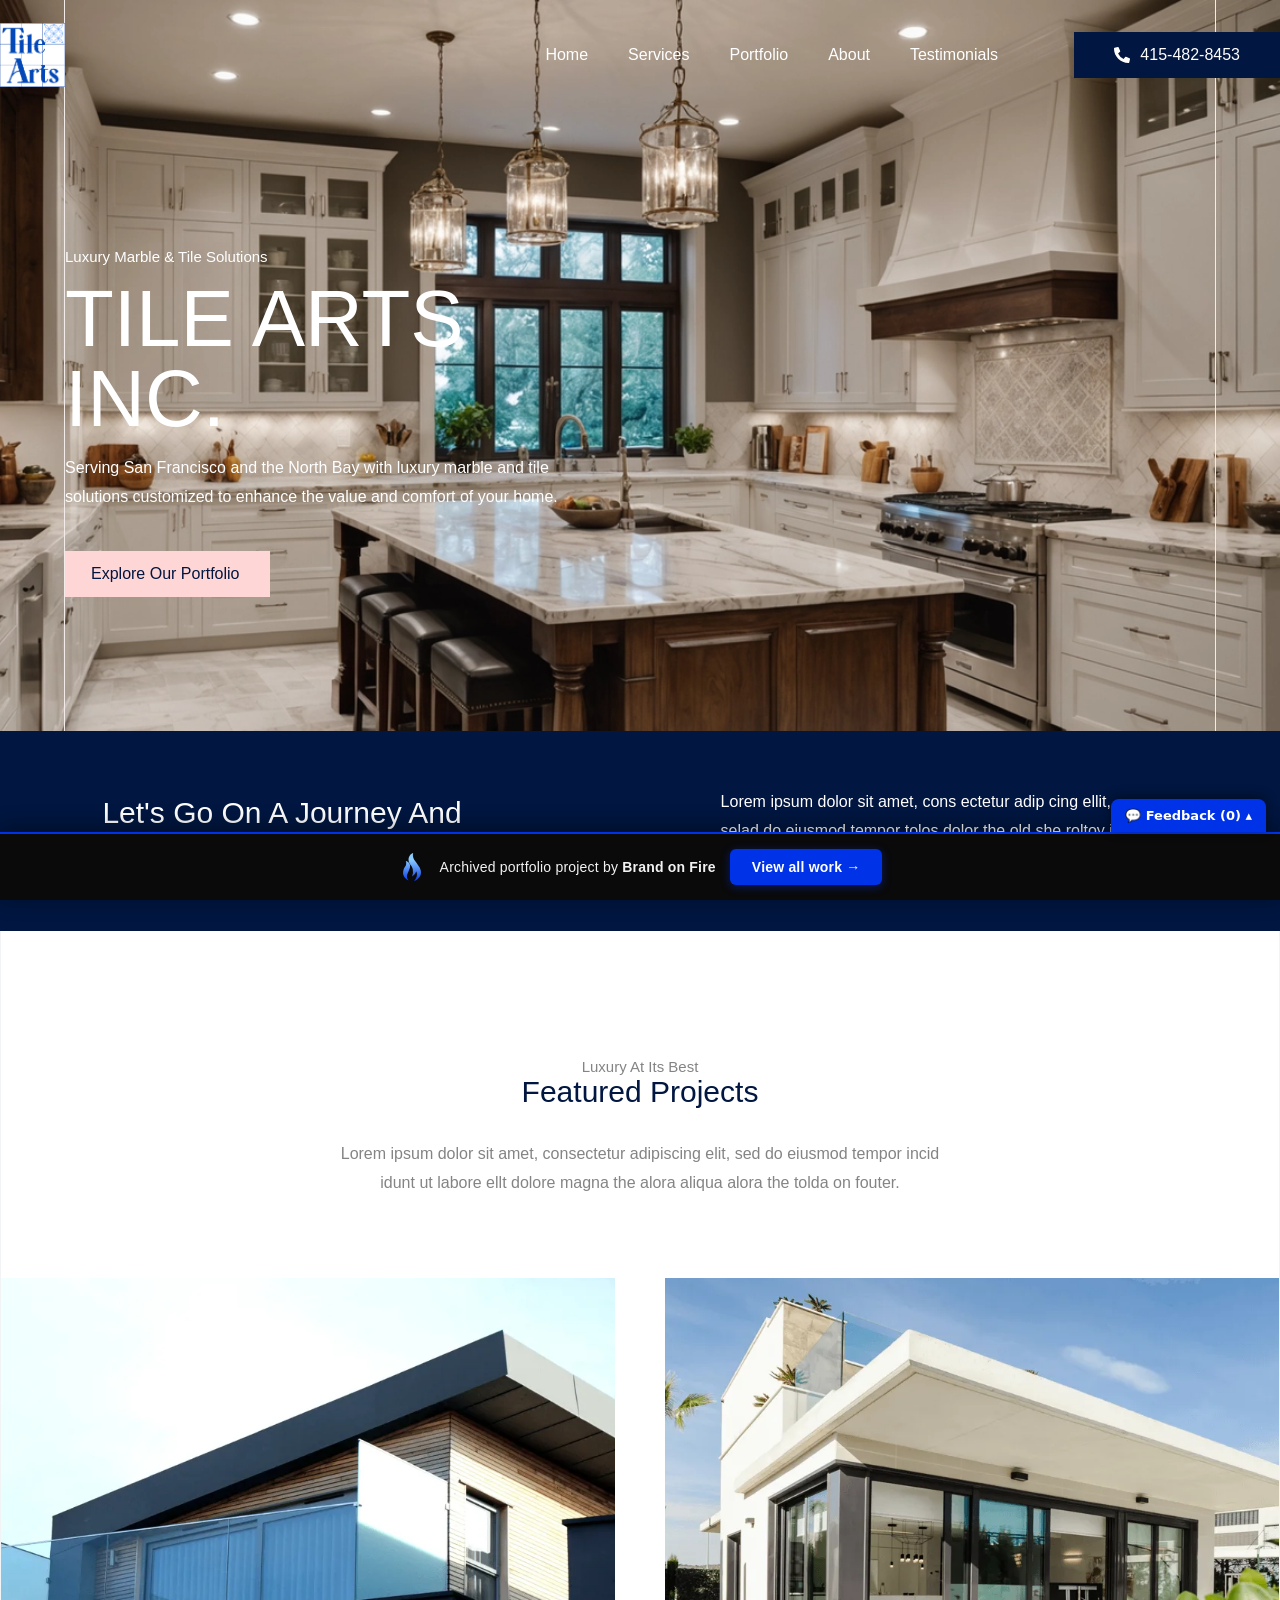
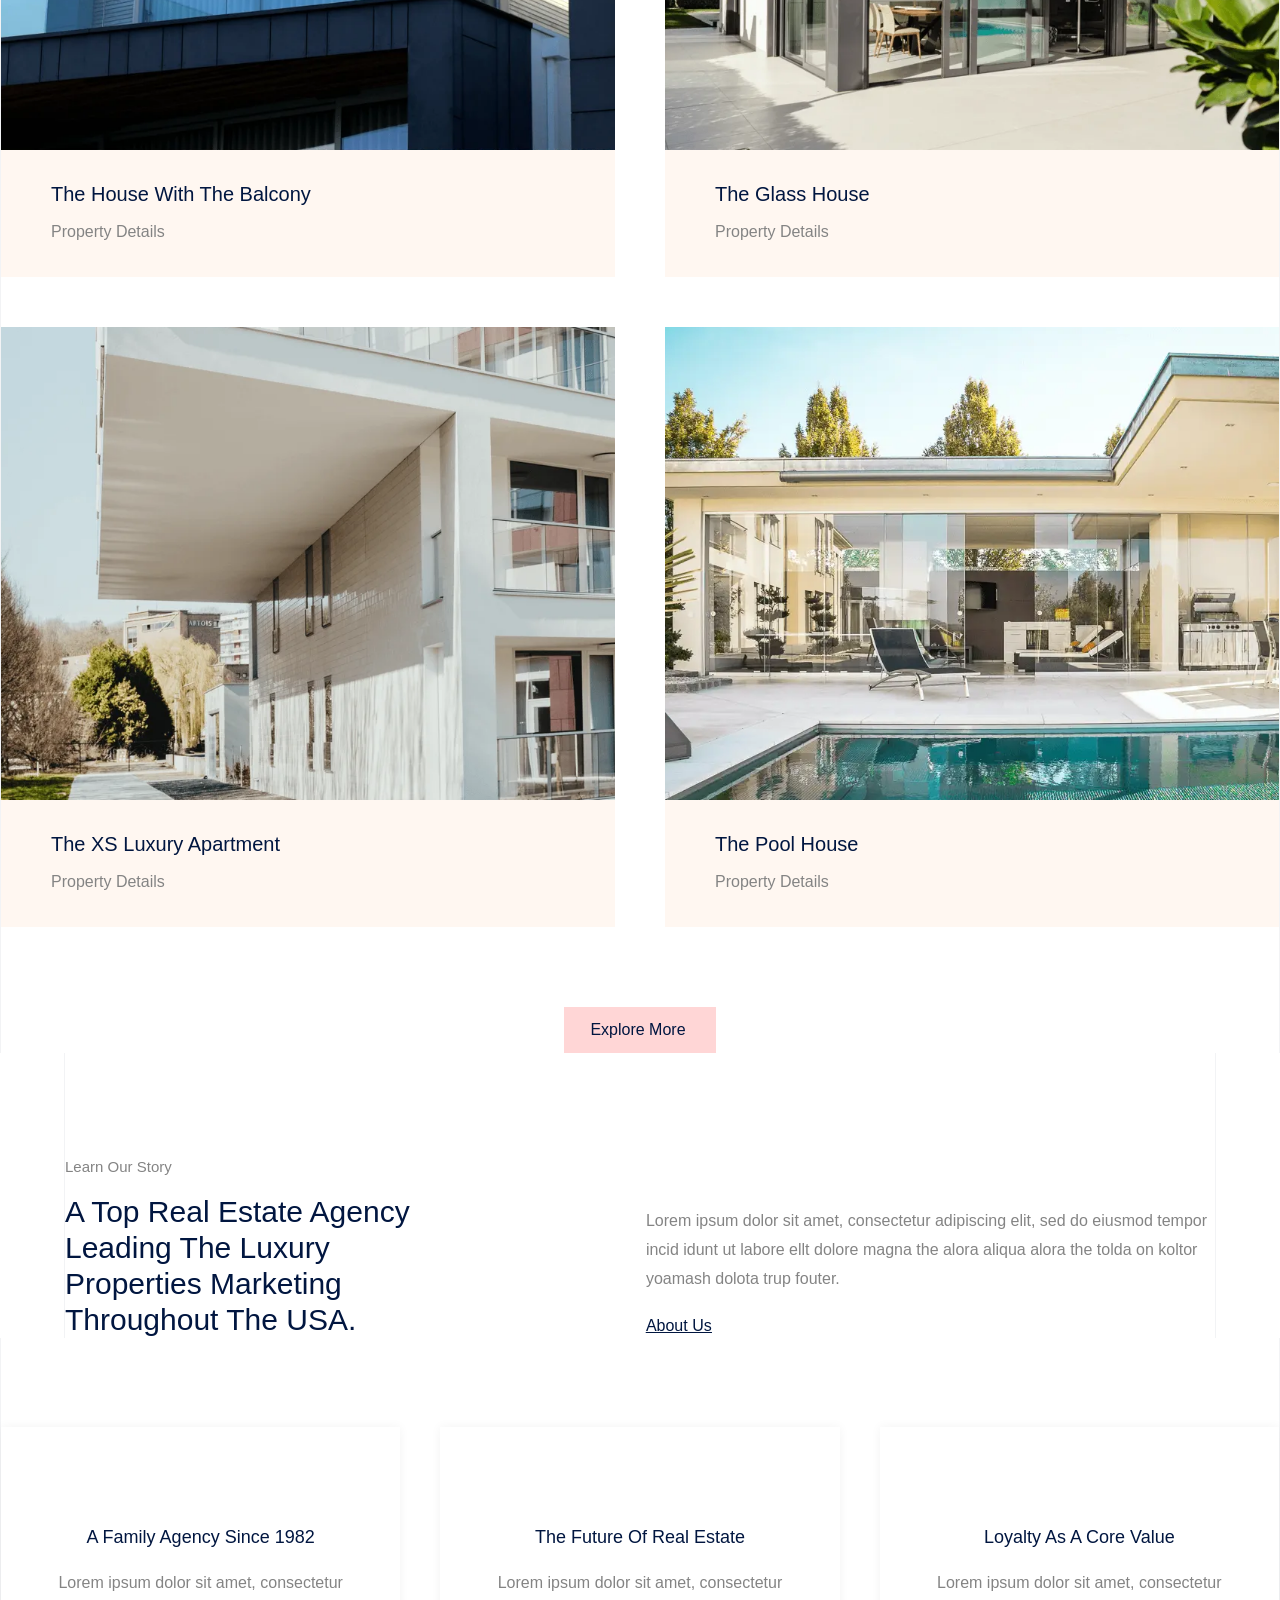
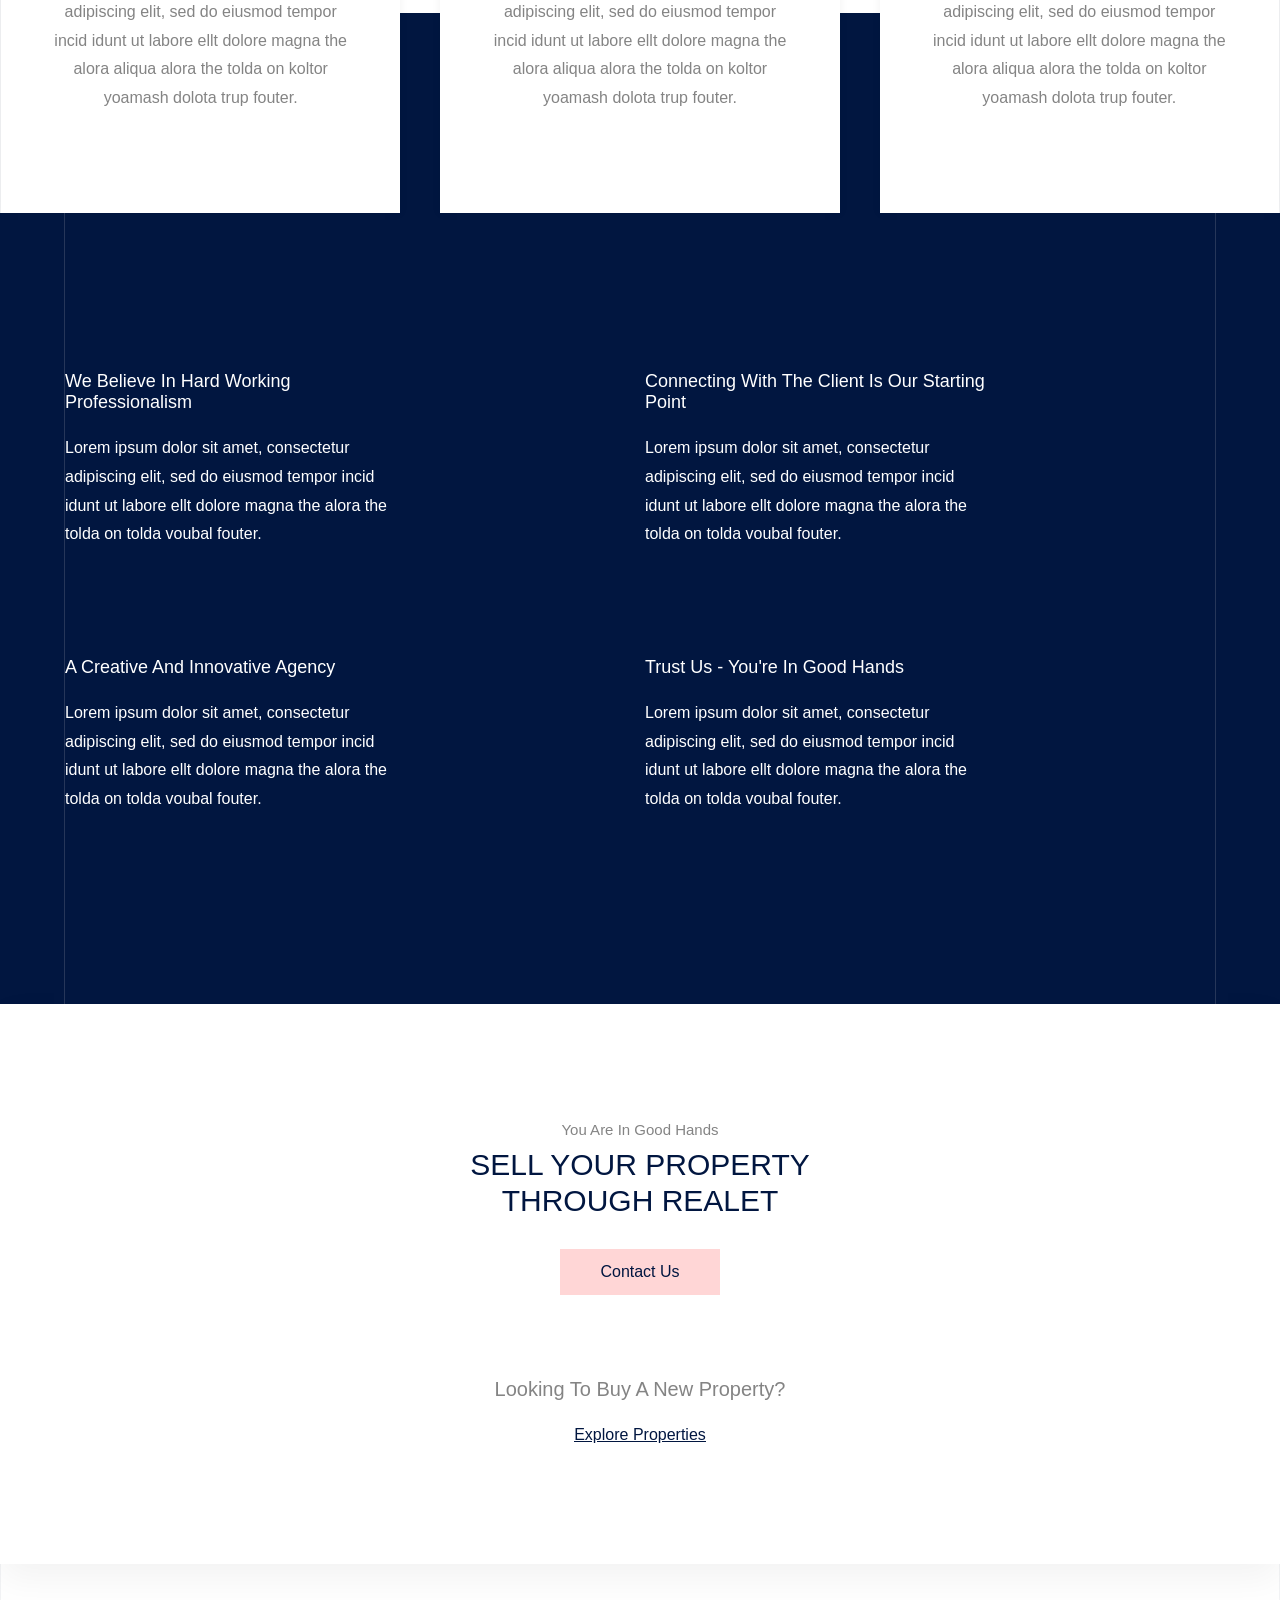
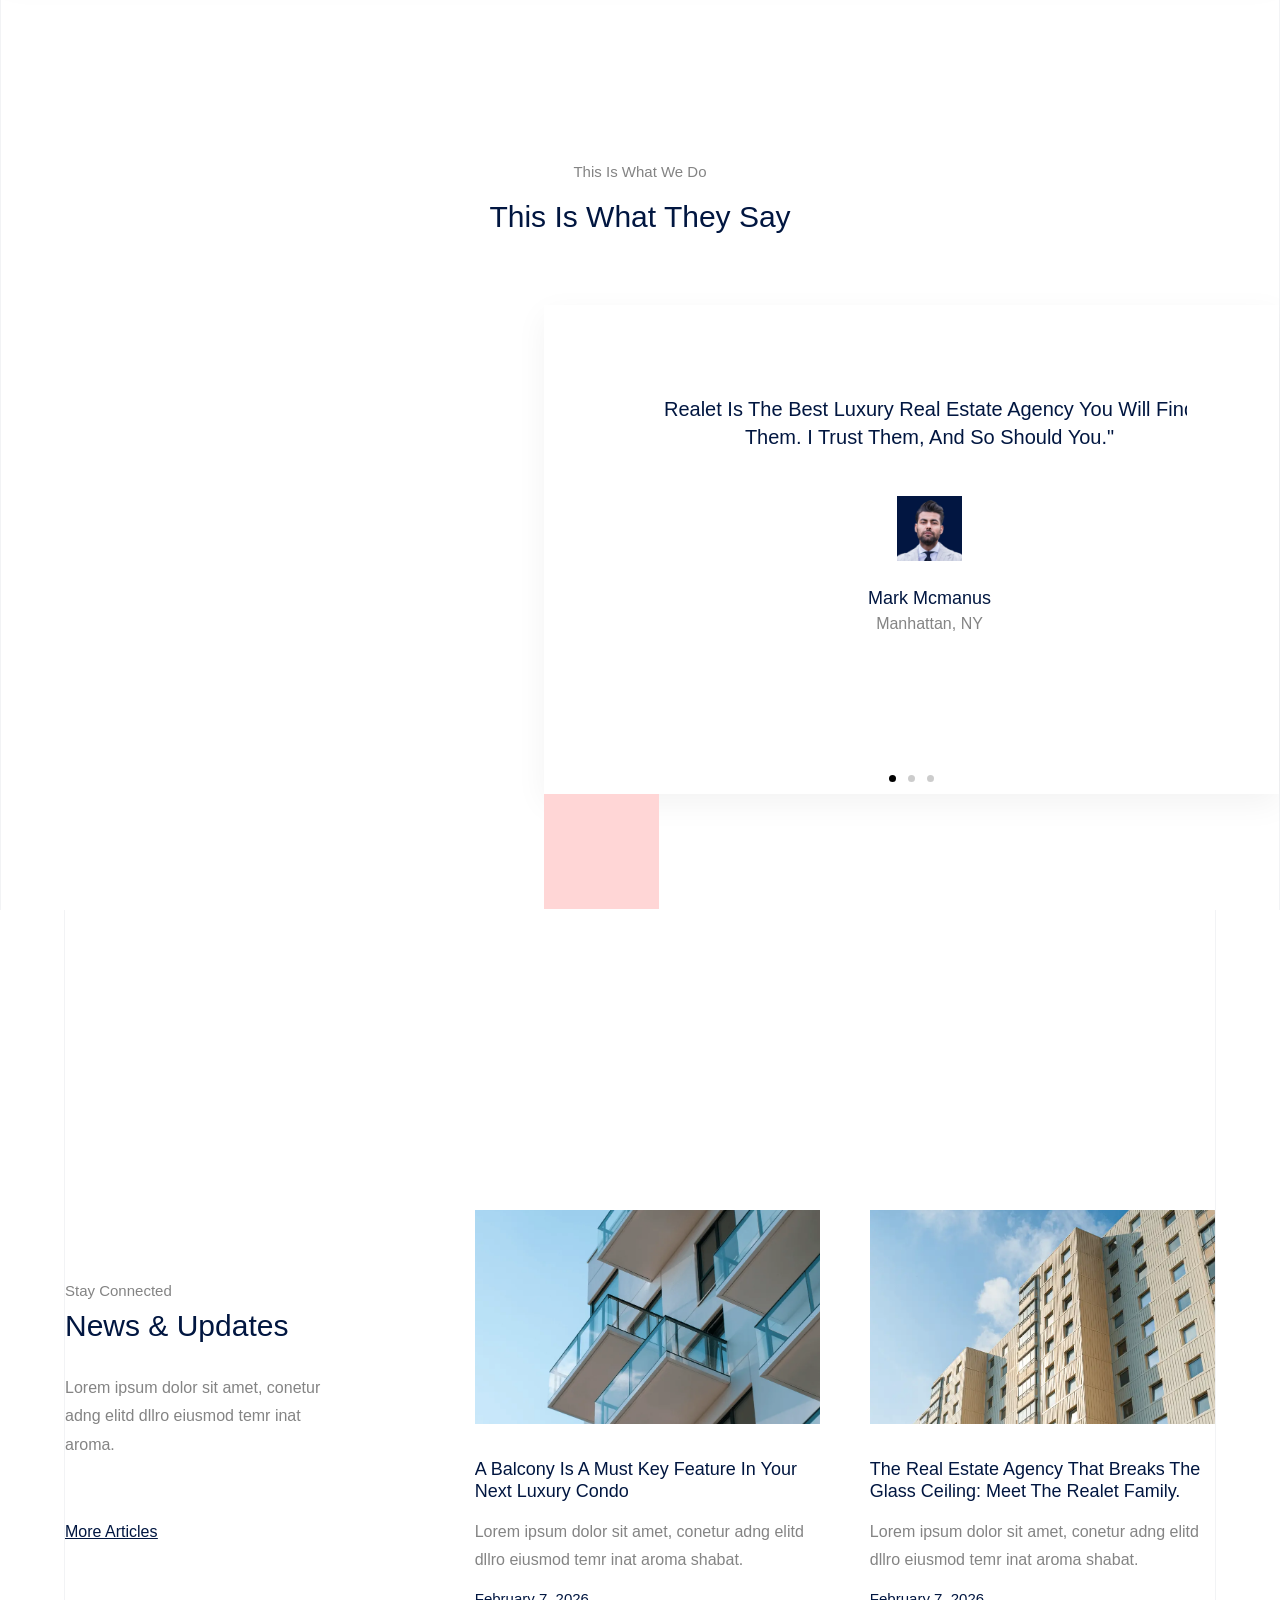
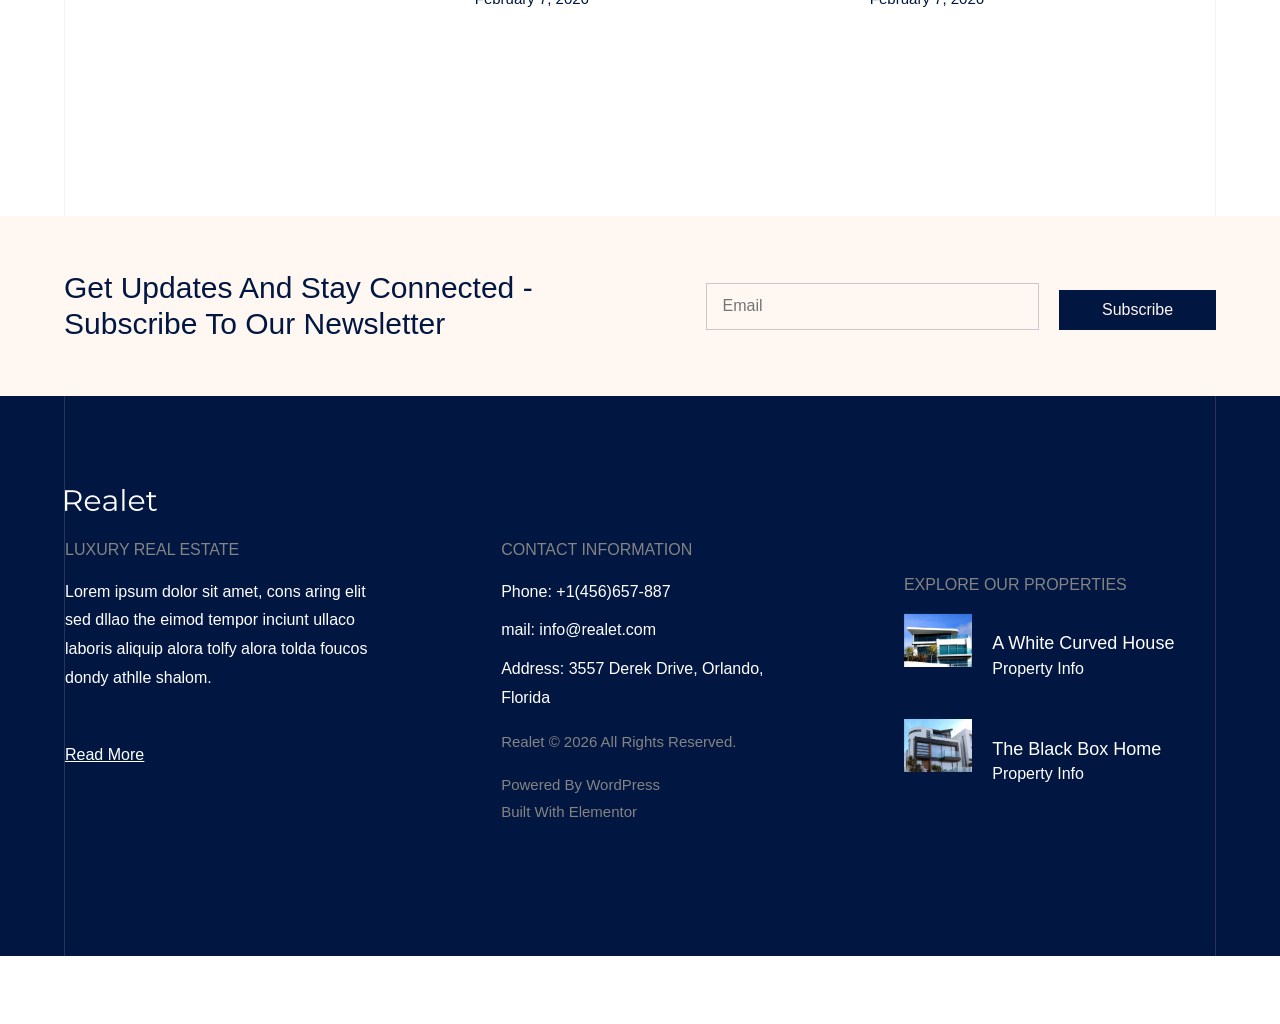
<file: index.html>
<!doctype html><html lang="en-US"><head><meta charset="UTF-8"><meta name="viewport" content="width=device-width, initial-scale=1"><title>Tile Arts Inc. – Transforming spaces with custom tile design and expert installation</title><meta name="robots" content="max-image-preview:large"><link rel="alternate" type="application/rss+xml" title="Tile Arts Inc. » Feed" href="/feed/"><link rel="alternate" type="application/rss+xml" title="Tile Arts Inc. » Comments Feed" href="/comments/feed/"><link rel="https://api.w.org/" href="/wp-json/"><link rel="alternate" title="JSON" type="application/json" href="/wp-json/wp/v2/pages/155"><link rel="canonical" href="/"><meta name="generator" content="Elementor 4.1.1; features: e_font_icon_svg, additional_custom_breakpoints; settings: css_print_method-external, google_font-enabled, font_display-swap"><link rel="icon" href="/wp-content/uploads/2025/09/tile-arts-inc-logo-150x150.png" sizes="32x32"><link rel="icon" href="_a/96a37620fe92.webp" sizes="192x192"><link rel="apple-touch-icon" href="_a/96a37620fe92.webp"><meta name="msapplication-TileImage" content="_a/96a37620fe92.webp"><link rel="stylesheet" href="style.css"><meta name="robots" content="noindex, nofollow"><style id="bof-noform">form,form *,fieldset,fieldset *,input,textarea,select,label.fusion-form-label,.wpcf7,.wpcf7 *,.fusion-form,.fusion-form *,.fusion-contact-form,.fusion-contact-form *,.elementor-form,.elementor-form *,.gform_wrapper,.gform_wrapper *,[class*="contact-form"],[class*="contact-form"] *,[id*="contact-form"],[id*="contact-form"] *{pointer-events:none!important;cursor:default!important;-webkit-user-select:none!important;user-select:none!important}</style></head><body class="home wp-singular page-template page-template-elementor_header_footer page page-id-155 wp-custom-logo wp-embed-responsive wp-theme-hello-elementor ehp-default hello-elementor-default elementor-default elementor-template-full-width elementor-kit-102 elementor-page elementor-page-155 e--ua-blink e--ua-mac e--ua-webkit" data-elementor-device-mode="desktop"><a class="skip-link screen-reader-text" href="#content">Skip to content</a><header data-elementor-type="header" data-elementor-id="132" class="elementor elementor-132 elementor-location-header" data-elementor-post-type="elementor_library"><div class="elementor-element elementor-element-3b5c7f6 e-flex e-con-boxed e-con e-parent e-lazyloaded" data-id="3b5c7f6" data-element_type="container" data-e-type="container"><div class="e-con-inner"><div class="elementor-element elementor-element-780bbea2 elementor-widget elementor-widget-menu-anchor" data-id="780bbea2" data-element_type="widget" data-e-type="widget" data-widget_type="menu-anchor.default"><div class="elementor-menu-anchor" id="top"></div></div></div></div><div class="elementor-element elementor-element-7d35d6d4 e-flex e-con-boxed e-con e-parent e-lazyloaded" data-id="7d35d6d4" data-element_type="container" data-e-type="container" data-settings="{&quot;background_background&quot;:&quot;classic&quot;}"><div class="e-con-inner"><div class="elementor-element elementor-element-10d0f6e e-con-full e-flex e-con e-child" data-id="10d0f6e" data-element_type="container" data-e-type="container"><div class="elementor-element elementor-element-40db2ecf elementor-widget elementor-widget-theme-site-logo elementor-widget-image" data-id="40db2ecf" data-element_type="widget" data-e-type="widget" data-widget_type="theme-site-logo.default"><a href="index.html"><img fetchpriority="high" width="270" height="266" src="_a/96a37620fe92.webp" class="attachment-full size-full wp-image-64" alt="">				</a></div></div><div class="elementor-element elementor-element-7fbab13e e-con-full e-flex e-con e-child" data-id="7fbab13e" data-element_type="container" data-e-type="container"><div class="elementor-element elementor-element-42e90608 elementor-nav-menu__align-end elementor-nav-menu--stretch elementor-nav-menu__text-align-center elementor-nav-menu--dropdown-tablet elementor-nav-menu--toggle elementor-nav-menu--burger elementor-widget elementor-widget-nav-menu" data-id="42e90608" data-element_type="widget" data-e-type="widget" data-settings="{&quot;full_width&quot;:&quot;stretch&quot;,&quot;layout&quot;:&quot;horizontal&quot;,&quot;submenu_icon&quot;:{&quot;value&quot;:&quot;&lt;svg aria-hidden=\&quot;true\&quot; class=\&quot;e-font-icon-svg e-fas-caret-down\&quot; viewBox=\&quot;0 0 320 512\&quot; xmlns=\&quot;http:\/\/www.w3.org\/2000\/svg\&quot;&gt;&lt;path d=\&quot;M31.3 192h257.3c17.8 0 26.7 21.5 14.1 34.1L174.1 354.8c-7.8 7.8-20.5 7.8-28.3 0L17.2 226.1C4.6 213.5 13.5 192 31.3 192z\&quot;&gt;&lt;\/path&gt;&lt;\/svg&gt;&quot;,&quot;library&quot;:&quot;fa-solid&quot;},&quot;toggle&quot;:&quot;burger&quot;}" data-widget_type="nav-menu.default"><nav aria-label="Main Menu" class="elementor-nav-menu--main elementor-nav-menu__container elementor-nav-menu--layout-horizontal e--pointer-none"><ul id="menu-1-42e90608" class="elementor-nav-menu" data-smartmenus-id="1782276790328244"><li class="menu-item menu-item-type-post_type menu-item-object-page menu-item-home current-menu-item page_item page-item-155 current_page_item menu-item-198"><a href="index.html" aria-current="page" class="elementor-item elementor-item-active">Home</a></li><li class="menu-item menu-item-type-post_type menu-item-object-page menu-item-259"><a href="services-old/index.html" class="elementor-item">Services</a></li><li class="menu-item menu-item-type-post_type menu-item-object-page menu-item-261"><a href="portfolio-old/index.html" class="elementor-item">Portfolio</a></li><li class="menu-item menu-item-type-post_type menu-item-object-page menu-item-199"><a href="about/index.html" class="elementor-item">About</a></li><li class="menu-item menu-item-type-post_type menu-item-object-page menu-item-260"><a href="testimonials/index.html" class="elementor-item">Testimonials</a></li></ul>			</nav><div class="elementor-menu-toggle" role="button" tabindex="0" aria-label="Menu Toggle" aria-expanded="false" style=""><svg aria-hidden="true" role="presentation" class="elementor-menu-toggle__icon--open e-font-icon-svg e-eicon-menu-bar" viewBox="0 0 1000 1000" xmlns="http://www.w3.org/2000/svg"><path d="M104 333H896C929 333 958 304 958 271S929 208 896 208H104C71 208 42 237 42 271S71 333 104 333ZM104 583H896C929 583 958 554 958 521S929 458 896 458H104C71 458 42 487 42 521S71 583 104 583ZM104 833H896C929 833 958 804 958 771S929 708 896 708H104C71 708 42 737 42 771S71 833 104 833Z"></path></svg><svg aria-hidden="true" role="presentation" class="elementor-menu-toggle__icon--close e-font-icon-svg e-eicon-close" viewBox="0 0 1000 1000" xmlns="http://www.w3.org/2000/svg"><path d="M742 167L500 408 258 167C246 154 233 150 217 150 196 150 179 158 167 167 154 179 150 196 150 212 150 229 154 242 171 254L408 500 167 742C138 771 138 800 167 829 196 858 225 858 254 829L496 587 738 829C750 842 767 846 783 846 800 846 817 842 829 829 842 817 846 804 846 783 846 767 842 750 829 737L588 500 833 258C863 229 863 200 833 171 804 137 775 137 742 167Z"></path></svg>		</div><nav class="elementor-nav-menu--dropdown elementor-nav-menu__container" aria-hidden="true" style="width: 1366px; left: 0px; top: 40px; --menu-height: 0;"><ul id="menu-2-42e90608" class="elementor-nav-menu" data-smartmenus-id="1782276790329027"><li class="menu-item menu-item-type-post_type menu-item-object-page menu-item-home current-menu-item page_item page-item-155 current_page_item menu-item-198"><a href="index.html" aria-current="page" class="elementor-item elementor-item-active" tabindex="-1">Home</a></li><li class="menu-item menu-item-type-post_type menu-item-object-page menu-item-259"><a href="services-old/index.html" class="elementor-item" tabindex="-1">Services</a></li><li class="menu-item menu-item-type-post_type menu-item-object-page menu-item-261"><a href="portfolio-old/index.html" class="elementor-item" tabindex="-1">Portfolio</a></li><li class="menu-item menu-item-type-post_type menu-item-object-page menu-item-199"><a href="about/index.html" class="elementor-item" tabindex="-1">About</a></li><li class="menu-item menu-item-type-post_type menu-item-object-page menu-item-260"><a href="testimonials/index.html" class="elementor-item" tabindex="-1">Testimonials</a></li></ul>			</nav></div></div><div class="elementor-element elementor-element-650cf36d e-con-full e-flex e-con e-child" data-id="650cf36d" data-element_type="container" data-e-type="container"><div class="elementor-element elementor-element-6443ad29 elementor-align-right elementor-mobile-align-right elementor-widget elementor-widget-button" data-id="6443ad29" data-element_type="widget" data-e-type="widget" data-widget_type="button.default"><a class="elementor-button elementor-button-link elementor-size-sm" href="tel:+1-456-657-887"><span class="elementor-button-content-wrapper"><span class="elementor-button-icon"><svg aria-hidden="true" class="e-font-icon-svg e-fas-phone-alt" viewBox="0 0 512 512" xmlns="http://www.w3.org/2000/svg"><path d="M497.39 361.8l-112-48a24 24 0 0 0-28 6.9l-49.6 60.6A370.66 370.66 0 0 1 130.6 204.11l60.6-49.6a23.94 23.94 0 0 0 6.9-28l-48-112A24.16 24.16 0 0 0 122.6.61l-104 24A24 24 0 0 0 0 48c0 256.5 207.9 464 464 464a24 24 0 0 0 23.4-18.6l24-104a24.29 24.29 0 0 0-14.01-27.6z"></path></svg>			</span><span class="elementor-button-text">415-482-8453</span></span></a></div></div></div></div></header><div data-elementor-type="wp-page" data-elementor-id="155" class="elementor elementor-155" data-elementor-post-type="page"><div class="elementor-element elementor-element-5e5f3385 e-flex e-con-boxed e-con e-parent e-lazyloaded" data-id="5e5f3385" data-element_type="container" data-e-type="container" data-settings="{&quot;background_background&quot;:&quot;classic&quot;}"><div class="e-con-inner"><div class="elementor-element elementor-element-1f37e394 e-con-full e-flex e-con e-child" data-id="1f37e394" data-element_type="container" data-e-type="container"><div class="elementor-element elementor-element-41f8430f elementor-widget elementor-widget-heading" data-id="41f8430f" data-element_type="widget" data-e-type="widget" data-widget_type="heading.default"><h3 class="elementor-heading-title elementor-size-default">Luxury Marble &amp; Tile Solutions</h3>				</div><div class="elementor-element elementor-element-546ba79 elementor-widget elementor-widget-heading" data-id="546ba79" data-element_type="widget" data-e-type="widget" data-widget_type="heading.default"><h1 class="elementor-heading-title elementor-size-default">TILE ARTS INC.</h1>				</div><div class="elementor-element elementor-element-230aa436 elementor-widget elementor-widget-text-editor" data-id="230aa436" data-element_type="widget" data-e-type="widget" data-widget_type="text-editor.default"><p><strong>Serving San Francisco and the North Bay with luxury marble and tile solutions customized to enhance the value and comfort of your home.&nbsp;</strong></p>								</div><div class="elementor-element elementor-element-dbb0f8a elementor-align-left elementor-tablet-align-center elementor-widget elementor-widget-button" data-id="dbb0f8a" data-element_type="widget" data-e-type="widget" data-widget_type="button.default"><a class="elementor-button elementor-button-link elementor-size-sm" href="index.html"><span class="elementor-button-content-wrapper"><span class="elementor-button-text">Explore Our Portfolio</span></span></a></div></div></div></div><div class="elementor-element elementor-element-4aaa42fa e-flex e-con-boxed e-con e-parent e-lazyloaded" data-id="4aaa42fa" data-element_type="container" data-e-type="container" data-settings="{&quot;background_background&quot;:&quot;classic&quot;}"><div class="e-con-inner"><div class="elementor-element elementor-element-1d003d48 e-con-full e-flex e-con e-child" data-id="1d003d48" data-element_type="container" data-e-type="container" data-settings="{&quot;background_background&quot;:&quot;classic&quot;}"><div class="elementor-element elementor-element-3a447149 e-con-full e-flex e-con e-child" data-id="3a447149" data-element_type="container" data-e-type="container"><div class="elementor-element elementor-element-32def62a elementor-widget elementor-widget-heading" data-id="32def62a" data-element_type="widget" data-e-type="widget" data-widget_type="heading.default"><h2 class="elementor-heading-title elementor-size-default">Let's Go On A Journey And Build Your Dream Home
</h2>				</div></div><div class="elementor-element elementor-element-51598a01 e-con-full e-flex e-con e-child" data-id="51598a01" data-element_type="container" data-e-type="container"><div class="elementor-element elementor-element-ff9410c elementor-widget elementor-widget-text-editor" data-id="ff9410c" data-element_type="widget" data-e-type="widget" data-widget_type="text-editor.default">
									Lorem ipsum dolor sit amet, cons ectetur adip cing ellit, selad do eiusmod tempor tolos dolor the old she roltoy incid idunt labore ellt dolore magna the alora aliqua.								</div></div></div></div></div><div class="elementor-element elementor-element-40cd2889 e-flex e-con-boxed e-con e-parent e-lazyloaded" data-id="40cd2889" data-element_type="container" data-e-type="container"><div class="e-con-inner"><div class="elementor-element elementor-element-5445bd43 e-con-full e-flex e-con e-child" data-id="5445bd43" data-element_type="container" data-e-type="container"><div class="elementor-element elementor-element-74d7e4b8 e-flex e-con-boxed e-con e-child" data-id="74d7e4b8" data-element_type="container" data-e-type="container"><div class="e-con-inner"><div class="elementor-element elementor-element-4706553c elementor-widget elementor-widget-heading" data-id="4706553c" data-element_type="widget" data-e-type="widget" data-widget_type="heading.default"><h3 class="elementor-heading-title elementor-size-default">Luxury At Its Best</h3>				</div><div class="elementor-element elementor-element-3088a19 elementor-widget elementor-widget-heading" data-id="3088a19" data-element_type="widget" data-e-type="widget" data-widget_type="heading.default"><h2 class="elementor-heading-title elementor-size-default">Featured Projects</h2>				</div><div class="elementor-element elementor-element-7ec889c4 elementor-widget elementor-widget-text-editor" data-id="7ec889c4" data-element_type="widget" data-e-type="widget" data-widget_type="text-editor.default">
									Lorem ipsum dolor sit amet, consectetur adipiscing elit, sed do eiusmod tempor incid idunt ut labore ellt dolore magna the alora aliqua alora the tolda on  fouter.								</div></div></div><div class="elementor-element elementor-element-71bda9ed elementor-grid-2 elementor-grid-tablet-2 elementor-grid-mobile-1 elementor-posts--thumbnail-top elementor-widget elementor-widget-posts" data-id="71bda9ed" data-element_type="widget" data-e-type="widget" data-settings="{&quot;classic_columns&quot;:&quot;2&quot;,&quot;classic_row_gap&quot;:{&quot;unit&quot;:&quot;px&quot;,&quot;size&quot;:&quot;50&quot;,&quot;sizes&quot;:[]},&quot;classic_columns_tablet&quot;:&quot;2&quot;,&quot;classic_columns_mobile&quot;:&quot;1&quot;,&quot;classic_row_gap_tablet&quot;:{&quot;unit&quot;:&quot;px&quot;,&quot;size&quot;:&quot;&quot;,&quot;sizes&quot;:[]},&quot;classic_row_gap_mobile&quot;:{&quot;unit&quot;:&quot;px&quot;,&quot;size&quot;:&quot;&quot;,&quot;sizes&quot;:[]}}" data-widget_type="posts.classic"><div class="elementor-widget-container"><div class="elementor-posts-container elementor-posts elementor-posts--skin-classic elementor-grid elementor-has-item-ratio" role="list"><article class="elementor-post elementor-grid-item post-180 post type-post status-publish format-standard has-post-thumbnail hentry category-properties" role="listitem"><a class="elementor-post__thumbnail__link" href="the-house-with-the-balcony/index.html" tabindex="-1"><div class="elementor-post__thumbnail"><img decoding="async" width="823" height="639" src="_a/ddb2ad180dd4.webp" class="attachment-full size-full wp-image-195" alt=""></div></a><div class="elementor-post__text"><h3 class="elementor-post__title"><a href="the-house-with-the-balcony/index.html">
				The House with the Balcony			</a></h3><a class="elementor-post__read-more" href="the-house-with-the-balcony/index.html" aria-label="Read more about The House with the Balcony" tabindex="-1">
			Property Details		</a></div></article><article class="elementor-post elementor-grid-item post-181 post type-post status-publish format-standard has-post-thumbnail hentry category-properties" role="listitem"><a class="elementor-post__thumbnail__link" href="the-glass-house/index.html" tabindex="-1"><div class="elementor-post__thumbnail"><img decoding="async" width="823" height="639" src="_a/1949bc6c059f.webp" class="attachment-full size-full wp-image-196" alt=""></div></a><div class="elementor-post__text"><h3 class="elementor-post__title"><a href="the-glass-house/index.html">
				The Glass House			</a></h3><a class="elementor-post__read-more" href="the-glass-house/index.html" aria-label="Read more about The Glass House" tabindex="-1">
			Property Details		</a></div></article><article class="elementor-post elementor-grid-item post-182 post type-post status-publish format-standard has-post-thumbnail hentry category-properties" role="listitem"><a class="elementor-post__thumbnail__link" href="the-xs-luxury-apartment/index.html" tabindex="-1"><div class="elementor-post__thumbnail"><img decoding="async" width="823" height="639" src="_a/a2c89bec4a9a.webp" class="attachment-full size-full wp-image-197" alt=""></div></a><div class="elementor-post__text"><h3 class="elementor-post__title"><a href="the-xs-luxury-apartment/index.html">
				The XS Luxury Apartment			</a></h3><a class="elementor-post__read-more" href="the-xs-luxury-apartment/index.html" aria-label="Read more about The XS Luxury Apartment" tabindex="-1">
			Property Details		</a></div></article><article class="elementor-post elementor-grid-item post-183 post type-post status-publish format-standard has-post-thumbnail hentry category-properties" role="listitem"><a class="elementor-post__thumbnail__link" href="the-pool-house/index.html" tabindex="-1"><div class="elementor-post__thumbnail"><img decoding="async" width="823" height="639" src="_a/66538b4959ea.webp" class="attachment-full size-full wp-image-177" alt=""></div></a><div class="elementor-post__text"><h3 class="elementor-post__title"><a href="the-pool-house/index.html">
				The Pool House			</a></h3><a class="elementor-post__read-more" href="the-pool-house/index.html" aria-label="Read more about The Pool House" tabindex="-1">
			Property Details		</a></div></article></div></div></div><div class="elementor-element elementor-element-398d7bd9 elementor-align-center elementor-widget elementor-widget-button" data-id="398d7bd9" data-element_type="widget" data-e-type="widget" data-widget_type="button.default"><a class="elementor-button elementor-button-link elementor-size-sm" href="index.html"><span class="elementor-button-content-wrapper"><span class="elementor-button-text">Explore More</span></span></a></div></div></div></div><div class="elementor-element elementor-element-cf0eaf5 e-flex e-con-boxed e-con e-parent" data-id="cf0eaf5" data-element_type="container" data-e-type="container"><div class="e-con-inner"><div class="elementor-element elementor-element-aa154ab e-con-full e-flex e-con e-child" data-id="aa154ab" data-element_type="container" data-e-type="container"><div class="elementor-element elementor-element-58d46e13 elementor-widget elementor-widget-heading" data-id="58d46e13" data-element_type="widget" data-e-type="widget" data-widget_type="heading.default"><h3 class="elementor-heading-title elementor-size-default">Learn Our Story
</h3>				</div><div class="elementor-element elementor-element-346c91f8 elementor-widget elementor-widget-heading" data-id="346c91f8" data-element_type="widget" data-e-type="widget" data-widget_type="heading.default"><h2 class="elementor-heading-title elementor-size-default">A Top Real Estate Agency Leading the Luxury Properties Marketing Throughout the USA.</h2>				</div></div><div class="elementor-element elementor-element-da52136 e-con-full e-flex e-con e-child" data-id="da52136" data-element_type="container" data-e-type="container"><div class="elementor-element elementor-element-4443e02d elementor-widget elementor-widget-text-editor" data-id="4443e02d" data-element_type="widget" data-e-type="widget" data-widget_type="text-editor.default">
									Lorem ipsum dolor sit amet, consectetur adipiscing elit, sed do eiusmod tempor incid idunt ut labore ellt dolore magna the alora aliqua alora the tolda on koltor yoamash dolota trup fouter.								</div><div class="elementor-element elementor-element-5840a29b elementor-align-left elementor-mobile-align-center elementor-widget elementor-widget-button" data-id="5840a29b" data-element_type="widget" data-e-type="widget" data-widget_type="button.default"><a class="elementor-button elementor-button-link elementor-size-sm elementor-animation-sink" href="about/index.html"><span class="elementor-button-content-wrapper"><span class="elementor-button-text">About Us</span></span></a></div></div></div></div><div class="elementor-element elementor-element-1ff36b43 e-flex e-con-boxed e-con e-parent" data-id="1ff36b43" data-element_type="container" data-e-type="container"><div class="e-con-inner"><div class="elementor-element elementor-element-40269d75 e-con-full e-flex e-con e-child" data-id="40269d75" data-element_type="container" data-e-type="container"><div class="elementor-element elementor-element-43f58a62 e-con-full e-flex e-con e-child" data-id="43f58a62" data-element_type="container" data-e-type="container" data-settings="{&quot;background_background&quot;:&quot;classic&quot;}"><div class="elementor-element elementor-element-7816d18e elementor-widget elementor-widget-heading" data-id="7816d18e" data-element_type="widget" data-e-type="widget" data-widget_type="heading.default"><h3 class="elementor-heading-title elementor-size-default">A Family agency since 1982</h3>				</div><div class="elementor-element elementor-element-45d029ac elementor-widget elementor-widget-text-editor" data-id="45d029ac" data-element_type="widget" data-e-type="widget" data-widget_type="text-editor.default">
									Lorem ipsum dolor sit amet, consectetur adipiscing elit, sed do eiusmod tempor incid idunt ut labore ellt dolore magna the alora aliqua alora the tolda on koltor yoamash dolota trup fouter.								</div></div><div class="elementor-element elementor-element-24d30808 e-con-full e-flex e-con e-child" data-id="24d30808" data-element_type="container" data-e-type="container" data-settings="{&quot;background_background&quot;:&quot;classic&quot;}"><div class="elementor-element elementor-element-428e94d7 elementor-widget elementor-widget-heading" data-id="428e94d7" data-element_type="widget" data-e-type="widget" data-widget_type="heading.default"><h3 class="elementor-heading-title elementor-size-default">The future of real estate</h3>				</div><div class="elementor-element elementor-element-14472c2d elementor-widget elementor-widget-text-editor" data-id="14472c2d" data-element_type="widget" data-e-type="widget" data-widget_type="text-editor.default">
									Lorem ipsum dolor sit amet, consectetur adipiscing elit, sed do eiusmod tempor incid idunt ut labore ellt dolore magna the alora aliqua alora the tolda on koltor yoamash dolota trup fouter.								</div></div><div class="elementor-element elementor-element-7f61877c e-con-full e-flex e-con e-child" data-id="7f61877c" data-element_type="container" data-e-type="container" data-settings="{&quot;background_background&quot;:&quot;classic&quot;}"><div class="elementor-element elementor-element-3376a581 elementor-widget elementor-widget-heading" data-id="3376a581" data-element_type="widget" data-e-type="widget" data-widget_type="heading.default"><h3 class="elementor-heading-title elementor-size-default">loyalty as a core value</h3>				</div><div class="elementor-element elementor-element-f29b746 elementor-widget elementor-widget-text-editor" data-id="f29b746" data-element_type="widget" data-e-type="widget" data-widget_type="text-editor.default">
									Lorem ipsum dolor sit amet, consectetur adipiscing elit, sed do eiusmod tempor incid idunt ut labore ellt dolore magna the alora aliqua alora the tolda on koltor yoamash dolota trup fouter.								</div></div></div></div></div><div class="elementor-element elementor-element-1278f4a1 e-flex e-con-boxed e-con e-parent" data-id="1278f4a1" data-element_type="container" data-e-type="container" data-settings="{&quot;background_background&quot;:&quot;classic&quot;}"><div class="e-con-inner"><div class="elementor-element elementor-element-3d6567d2 e-con-full e-flex e-con e-child" data-id="3d6567d2" data-element_type="container" data-e-type="container"><div class="elementor-element elementor-element-4f91418c elementor-widget__width-auto elementor-absolute elementor-view-default elementor-widget elementor-widget-icon" data-id="4f91418c" data-element_type="widget" data-e-type="widget" data-settings="{&quot;_position&quot;:&quot;absolute&quot;}" data-widget_type="icon.default"><div class="elementor-icon-wrapper"><div class="elementor-icon"><svg aria-hidden="true" class="e-font-icon-svg e-fas-square-full" viewBox="0 0 512 512" xmlns="http://www.w3.org/2000/svg"><path d="M512 512H0V0h512v512z"></path></svg>			</div></div></div><div class="elementor-element elementor-element-5cded2e0 e-con-full e-flex e-con e-child" data-id="5cded2e0" data-element_type="container" data-e-type="container"><div class="elementor-element elementor-element-18715dd4 e-con-full e-flex e-con e-child" data-id="18715dd4" data-element_type="container" data-e-type="container"><div class="elementor-element elementor-element-cd5153 elementor-widget elementor-widget-icon-box" data-id="cd5153" data-element_type="widget" data-e-type="widget" data-widget_type="icon-box.default"><div class="elementor-icon-box-wrapper"><div class="elementor-icon-box-content"><h3 class="elementor-icon-box-title"><span>
							We Believe In Hard Working Professionalism						</span></h3><p class="elementor-icon-box-description">
						Lorem ipsum dolor sit amet, consectetur adipiscing elit, sed do eiusmod tempor incid idunt ut labore ellt dolore magna the alora the tolda on  tolda voubal fouter.					</p></div></div></div><div class="elementor-element elementor-element-52c890c7 elementor-widget elementor-widget-icon-box" data-id="52c890c7" data-element_type="widget" data-e-type="widget" data-widget_type="icon-box.default"><div class="elementor-icon-box-wrapper"><div class="elementor-icon-box-content"><h3 class="elementor-icon-box-title"><span>
							A Creative and Innovative Agency						</span></h3><p class="elementor-icon-box-description">
						Lorem ipsum dolor sit amet, consectetur adipiscing elit, sed do eiusmod tempor incid idunt ut labore ellt dolore magna the alora the tolda on  tolda voubal fouter.					</p></div></div></div></div><div class="elementor-element elementor-element-b779f58 e-con-full e-flex e-con e-child" data-id="b779f58" data-element_type="container" data-e-type="container"><div class="elementor-element elementor-element-44b2b6a1 elementor-widget elementor-widget-icon-box" data-id="44b2b6a1" data-element_type="widget" data-e-type="widget" data-widget_type="icon-box.default"><div class="elementor-icon-box-wrapper"><div class="elementor-icon-box-content"><h3 class="elementor-icon-box-title"><span>
							Connecting With The Client is Our Starting Point						</span></h3><p class="elementor-icon-box-description">
						Lorem ipsum dolor sit amet, consectetur adipiscing elit, sed do eiusmod tempor incid idunt ut labore ellt dolore magna the alora the tolda on  tolda voubal fouter.					</p></div></div></div><div class="elementor-element elementor-element-7e9990c1 elementor-widget elementor-widget-icon-box" data-id="7e9990c1" data-element_type="widget" data-e-type="widget" data-widget_type="icon-box.default"><div class="elementor-icon-box-wrapper"><div class="elementor-icon-box-content"><h3 class="elementor-icon-box-title"><span>
							Trust Us - You're in Good Hands						</span></h3><p class="elementor-icon-box-description">
						Lorem ipsum dolor sit amet, consectetur adipiscing elit, sed do eiusmod tempor incid idunt ut labore ellt dolore magna the alora the tolda on  tolda voubal fouter.					</p></div></div></div></div></div></div></div></div><div class="elementor-element elementor-element-1d9db1c2 e-flex e-con-boxed e-con e-parent" data-id="1d9db1c2" data-element_type="container" data-e-type="container"><div class="e-con-inner"><div class="elementor-element elementor-element-563ca816 e-con-full e-flex e-con e-child" data-id="563ca816" data-element_type="container" data-e-type="container" data-settings="{&quot;background_background&quot;:&quot;classic&quot;}"><div class="elementor-element elementor-element-2cd6303e elementor-widget elementor-widget-heading" data-id="2cd6303e" data-element_type="widget" data-e-type="widget" data-widget_type="heading.default"><h3 class="elementor-heading-title elementor-size-default">you are in good hands</h3>				</div><div class="elementor-element elementor-element-3a675675 elementor-widget elementor-widget-heading" data-id="3a675675" data-element_type="widget" data-e-type="widget" data-widget_type="heading.default"><h2 class="elementor-heading-title elementor-size-default">SELL YOUR PROPERTY THROUGH REALET</h2>				</div><div class="elementor-element elementor-element-548d0d92 elementor-align-center elementor-widget elementor-widget-button" data-id="548d0d92" data-element_type="widget" data-e-type="widget" data-widget_type="button.default"><a class="elementor-button elementor-button-link elementor-size-sm" href="contact-us/index.html"><span class="elementor-button-content-wrapper"><span class="elementor-button-text">Contact Us</span></span></a></div><div class="elementor-element elementor-element-75eeff elementor-widget elementor-widget-heading" data-id="75eeff" data-element_type="widget" data-e-type="widget" data-widget_type="heading.default"><h3 class="elementor-heading-title elementor-size-default">Looking To Buy A New Property?</h3>				</div><div class="elementor-element elementor-element-478c3c46 elementor-align-center elementor-widget elementor-widget-button" data-id="478c3c46" data-element_type="widget" data-e-type="widget" data-widget_type="button.default"><a class="elementor-button elementor-button-link elementor-size-sm elementor-animation-sink" href="index.html"><span class="elementor-button-content-wrapper"><span class="elementor-button-text">Explore Properties</span></span></a></div></div></div></div><div class="elementor-element elementor-element-410f9c59 e-flex e-con-boxed e-con e-parent" data-id="410f9c59" data-element_type="container" data-e-type="container"><div class="e-con-inner"><div class="elementor-element elementor-element-26e2016c e-con-full e-flex e-con e-child" data-id="26e2016c" data-element_type="container" data-e-type="container"><div class="elementor-element elementor-element-55ddfb30 elementor-widget elementor-widget-heading" data-id="55ddfb30" data-element_type="widget" data-e-type="widget" data-widget_type="heading.default"><h3 class="elementor-heading-title elementor-size-default">This Is What We Do
</h3>				</div><div class="elementor-element elementor-element-6831818b elementor-widget elementor-widget-heading" data-id="6831818b" data-element_type="widget" data-e-type="widget" data-widget_type="heading.default"><h2 class="elementor-heading-title elementor-size-default">This Is What They Say</h2>				</div><div class="elementor-element elementor-element-63439994 e-con-full e-flex e-con e-child" data-id="63439994" data-element_type="container" data-e-type="container"><div class="elementor-element elementor-element-744fd2d3 e-con-full e-flex e-con e-child" data-id="744fd2d3" data-element_type="container" data-e-type="container" data-settings="{&quot;background_background&quot;:&quot;classic&quot;}"></div><div class="elementor-element elementor-element-1e0f972f e-con-full e-flex e-con e-child" data-id="1e0f972f" data-element_type="container" data-e-type="container"><div class="elementor-element elementor-element-3389d5cc elementor-testimonial--layout-image_stacked elementor-testimonial--skin-default elementor-testimonial--align-center elementor-pagination-type-bullets elementor-widget elementor-widget-testimonial-carousel e-widget-swiper" data-id="3389d5cc" data-element_type="widget" data-e-type="widget" data-settings="{&quot;slides_per_view&quot;:&quot;1&quot;,&quot;slides_to_scroll&quot;:&quot;1&quot;,&quot;pagination&quot;:&quot;bullets&quot;,&quot;speed&quot;:500,&quot;autoplay&quot;:&quot;yes&quot;,&quot;autoplay_speed&quot;:5000,&quot;loop&quot;:&quot;yes&quot;,&quot;pause_on_hover&quot;:&quot;yes&quot;,&quot;pause_on_interaction&quot;:&quot;yes&quot;,&quot;space_between&quot;:{&quot;unit&quot;:&quot;px&quot;,&quot;size&quot;:10,&quot;sizes&quot;:[]},&quot;space_between_tablet&quot;:{&quot;unit&quot;:&quot;px&quot;,&quot;size&quot;:10,&quot;sizes&quot;:[]},&quot;space_between_mobile&quot;:{&quot;unit&quot;:&quot;px&quot;,&quot;size&quot;:10,&quot;sizes&quot;:[]}}" data-widget_type="testimonial-carousel.default"><div class="elementor-main-swiper swiper swiper-initialized swiper-horizontal swiper-pointer-events swiper-backface-hidden" role="region" aria-roledescription="carousel" aria-label="Slides"><div class="swiper-wrapper" style="cursor: grab; transform: translate3d(-599px, 0px, 0px); transition-duration: 0ms;" id="swiper-wrapper-da6cd10dd82f3f55b" aria-live="off"><div class="swiper-slide swiper-slide-duplicate swiper-slide-prev" role="group" aria-roledescription="slide" data-swiper-slide-index="2" aria-label="3 / 3" style="width: 589px; margin-right: 10px;"><div class="elementor-testimonial"><div class="elementor-testimonial__content"><div class="elementor-testimonial__text">
						“I trusted them and they trusted me. It was an easy decision to give Realet the ownership of finding my next home, and Yes, It was a success.”					</div></div><div class="elementor-testimonial__footer"><div class="elementor-testimonial__image"><img decoding="async" src="_a/a93885f8b028.webp" alt="Rick Sampson"></div><cite class="elementor-testimonial__cite"><span class="elementor-testimonial__name">Rick Sampson</span><span class="elementor-testimonial__title">New York, USA</span></cite>			</div></div></div><div class="swiper-slide swiper-slide-active" role="group" aria-roledescription="slide" data-swiper-slide-index="0" aria-label="1 / 3" style="width: 589px; margin-right: 10px;"><div class="elementor-testimonial"><div class="elementor-testimonial__content"><div class="elementor-testimonial__text">
						Realet is the best luxury real estate agency you will find them. I trust them, and so should you."					</div></div><div class="elementor-testimonial__footer"><div class="elementor-testimonial__image"><img decoding="async" src="_a/aaa774413dfc.webp" alt="Mark Mcmanus"></div><cite class="elementor-testimonial__cite"><span class="elementor-testimonial__name">Mark Mcmanus</span><span class="elementor-testimonial__title">Manhattan, NY</span></cite>			</div></div></div><div class="swiper-slide swiper-slide-next" role="group" aria-roledescription="slide" data-swiper-slide-index="1" aria-label="2 / 3" style="width: 589px; margin-right: 10px;"><div class="elementor-testimonial"><div class="elementor-testimonial__content"><div class="elementor-testimonial__text">
						“Finding my next luxury home was an amazing experience with the talented people of Realet agency”					</div></div><div class="elementor-testimonial__footer"><div class="elementor-testimonial__image"><img decoding="async" src="_a/a9e054cf4e58.webp" alt="Mikayla Macgregor"></div><cite class="elementor-testimonial__cite"><span class="elementor-testimonial__name">Mikayla Macgregor</span><span class="elementor-testimonial__title">San Francisco</span></cite>			</div></div></div><div class="swiper-slide swiper-slide-duplicate-prev" role="group" aria-roledescription="slide" data-swiper-slide-index="2" aria-label="3 / 3" style="width: 589px; margin-right: 10px;"><div class="elementor-testimonial"><div class="elementor-testimonial__content"><div class="elementor-testimonial__text">
						“I trusted them and they trusted me. It was an easy decision to give Realet the ownership of finding my next home, and Yes, It was a success.”					</div></div><div class="elementor-testimonial__footer"><div class="elementor-testimonial__image"><img decoding="async" src="_a/a93885f8b028.webp" alt="Rick Sampson"></div><cite class="elementor-testimonial__cite"><span class="elementor-testimonial__name">Rick Sampson</span><span class="elementor-testimonial__title">New York, USA</span></cite>			</div></div></div><div class="swiper-slide swiper-slide-duplicate swiper-slide-duplicate-active" role="group" aria-roledescription="slide" data-swiper-slide-index="0" aria-label="1 / 3" style="width: 589px; margin-right: 10px;"><div class="elementor-testimonial"><div class="elementor-testimonial__content"><div class="elementor-testimonial__text">
						Realet is the best luxury real estate agency you will find them. I trust them, and so should you."					</div></div><div class="elementor-testimonial__footer"><div class="elementor-testimonial__image"><img decoding="async" src="_a/aaa774413dfc.webp" alt="Mark Mcmanus"></div><cite class="elementor-testimonial__cite"><span class="elementor-testimonial__name">Mark Mcmanus</span><span class="elementor-testimonial__title">Manhattan, NY</span></cite>			</div></div></div></div><div class="swiper-pagination swiper-pagination-clickable swiper-pagination-bullets swiper-pagination-horizontal"><span class="swiper-pagination-bullet swiper-pagination-bullet-active" tabindex="0" role="button" aria-label="Go to slide 1" aria-current="true"></span><span class="swiper-pagination-bullet" tabindex="0" role="button" aria-label="Go to slide 2"></span><span class="swiper-pagination-bullet" tabindex="0" role="button" aria-label="Go to slide 3"></span></div><span class="swiper-notification" aria-live="assertive" aria-atomic="true"></span></div></div><div class="elementor-element elementor-element-73491bec elementor-view-default elementor-widget elementor-widget-icon" data-id="73491bec" data-element_type="widget" data-e-type="widget" data-widget_type="icon.default"><div class="elementor-icon-wrapper"><div class="elementor-icon"><svg aria-hidden="true" class="e-font-icon-svg e-fas-square-full" viewBox="0 0 512 512" xmlns="http://www.w3.org/2000/svg"><path d="M512 512H0V0h512v512z"></path></svg>			</div></div></div></div></div></div></div></div><div class="elementor-element elementor-element-82b41ac e-flex e-con-boxed e-con e-parent" data-id="82b41ac" data-element_type="container" data-e-type="container"><div class="e-con-inner"><div class="elementor-element elementor-element-14666664 e-con-full e-flex e-con e-child" data-id="14666664" data-element_type="container" data-e-type="container"><div class="elementor-element elementor-element-5c72bb45 e-con-full e-flex e-con e-child" data-id="5c72bb45" data-element_type="container" data-e-type="container"><div class="elementor-element elementor-element-2981cfb4 elementor-widget elementor-widget-heading" data-id="2981cfb4" data-element_type="widget" data-e-type="widget" data-widget_type="heading.default"><h3 class="elementor-heading-title elementor-size-default">stay connected</h3>				</div><div class="elementor-element elementor-element-46772a7 elementor-widget elementor-widget-heading" data-id="46772a7" data-element_type="widget" data-e-type="widget" data-widget_type="heading.default"><h2 class="elementor-heading-title elementor-size-default">News &amp; Updates</h2>				</div><div class="elementor-element elementor-element-5b7d8a03 elementor-widget elementor-widget-text-editor" data-id="5b7d8a03" data-element_type="widget" data-e-type="widget" data-widget_type="text-editor.default">
									Lorem ipsum dolor sit amet, conetur adng elitd dllro eiusmod temr inat aroma.								</div><div class="elementor-element elementor-element-5cc6f54b elementor-align-left elementor-tablet-align-center elementor-widget elementor-widget-button" data-id="5cc6f54b" data-element_type="widget" data-e-type="widget" data-widget_type="button.default"><a class="elementor-button elementor-button-link elementor-size-sm elementor-animation-sink" href="news/index.html"><span class="elementor-button-content-wrapper"><span class="elementor-button-text">More Articles</span></span></a></div></div><div class="elementor-element elementor-element-a3341fa e-con-full e-flex e-con e-child" data-id="a3341fa" data-element_type="container" data-e-type="container"><div class="elementor-element elementor-element-5056ee14 elementor-grid-2 elementor-posts__hover-none elementor-grid-tablet-2 elementor-grid-mobile-1 elementor-posts--thumbnail-top elementor-widget elementor-widget-posts" data-id="5056ee14" data-element_type="widget" data-e-type="widget" data-settings="{&quot;cards_columns&quot;:&quot;2&quot;,&quot;cards_columns_tablet&quot;:&quot;2&quot;,&quot;cards_columns_mobile&quot;:&quot;1&quot;,&quot;cards_row_gap&quot;:{&quot;unit&quot;:&quot;px&quot;,&quot;size&quot;:35,&quot;sizes&quot;:[]},&quot;cards_row_gap_tablet&quot;:{&quot;unit&quot;:&quot;px&quot;,&quot;size&quot;:&quot;&quot;,&quot;sizes&quot;:[]},&quot;cards_row_gap_mobile&quot;:{&quot;unit&quot;:&quot;px&quot;,&quot;size&quot;:&quot;&quot;,&quot;sizes&quot;:[]}}" data-widget_type="posts.cards"><div class="elementor-widget-container"><div class="elementor-posts-container elementor-posts elementor-posts--skin-cards elementor-grid elementor-has-item-ratio" role="list"><article class="elementor-post elementor-grid-item post-175 post type-post status-publish format-standard has-post-thumbnail hentry category-news" role="listitem"><div class="elementor-post__card"><a class="elementor-post__thumbnail__link" href="#" tabindex="-1"><div class="elementor-post__thumbnail"><img decoding="async" width="985" height="635" src="_a/b9a2d5880554.webp" class="attachment-full size-full wp-image-176" alt=""></div></a><div class="elementor-post__text"><h3 class="elementor-post__title"><a href="#">
				a balcony is a must key feature in your next luxury condo			</a></h3><div class="elementor-post__excerpt"><p>Lorem ipsum dolor sit amet, conetur adng elitd dllro eiusmod temr inat aroma shabat.</p></div></div><div class="elementor-post__meta-data"><span class="elementor-post-date">
			February 7, 2026		</span></div></div></article><article class="elementor-post elementor-grid-item post-170 post type-post status-publish format-standard has-post-thumbnail hentry category-news" role="listitem"><div class="elementor-post__card"><a class="elementor-post__thumbnail__link" href="#" tabindex="-1"><div class="elementor-post__thumbnail"><img decoding="async" width="985" height="635" src="_a/855a713d60d0.webp" class="attachment-full size-full wp-image-188" alt=""></div></a><div class="elementor-post__text"><h3 class="elementor-post__title"><a href="#">
				The real estate agency that breaks the glass ceiling: Meet the Realet family.			</a></h3><div class="elementor-post__excerpt"><p>Lorem ipsum dolor sit amet, conetur adng elitd dllro eiusmod temr inat aroma shabat.</p></div></div><div class="elementor-post__meta-data"><span class="elementor-post-date">
			February 7, 2026		</span></div></div></article></div></div></div></div></div></div></div></div><footer data-elementor-type="footer" data-elementor-id="124" class="elementor elementor-124 elementor-location-footer" data-elementor-post-type="elementor_library"><div class="elementor-element elementor-element-57a09352 e-flex e-con-boxed e-con e-parent" data-id="57a09352" data-element_type="container" data-e-type="container" data-settings="{&quot;background_background&quot;:&quot;classic&quot;}"><div class="e-con-inner"><div class="elementor-element elementor-element-2597be1 e-con-full e-flex e-con e-child" data-id="2597be1" data-element_type="container" data-e-type="container" data-settings="{&quot;background_background&quot;:&quot;classic&quot;}"><div class="elementor-element elementor-element-624711ee e-con-full e-flex e-con e-child" data-id="624711ee" data-element_type="container" data-e-type="container"><div class="elementor-element elementor-element-77e36be elementor-widget elementor-widget-heading" data-id="77e36be" data-element_type="widget" data-e-type="widget" data-widget_type="heading.default"><h2 class="elementor-heading-title elementor-size-default">Get Updates And Stay Connected -Subscribe To Our Newsletter</h2>				</div></div><div class="elementor-element elementor-element-1296664c e-con-full e-flex e-con e-child" data-id="1296664c" data-element_type="container" data-e-type="container"><div class="elementor-element elementor-element-7c8674b3 elementor-button-align-stretch elementor-widget elementor-widget-form" data-id="7c8674b3" data-element_type="widget" data-e-type="widget" data-settings="{&quot;button_width&quot;:&quot;33&quot;,&quot;step_next_label&quot;:&quot;Next&quot;,&quot;step_previous_label&quot;:&quot;Previous&quot;,&quot;step_type&quot;:&quot;number_text&quot;,&quot;step_icon_shape&quot;:&quot;circle&quot;}" data-widget_type="form.default"><form class="elementor-form" method="post" name="Newsletter Form" aria-label="Newsletter Form"><input type="hidden" name="post_id" value="124"><input type="hidden" name="form_id" value="7c8674b3"><input type="hidden" name="referer_title" value="Page not found"><div class="elementor-form-fields-wrapper elementor-labels-"><div class="elementor-field-type-email elementor-field-group elementor-column elementor-field-group-email elementor-col-66 elementor-field-required"><input size="1" type="email" name="form_fields[email]" id="form-field-email" class="elementor-field elementor-size-sm  elementor-field-textual" placeholder="Email" required="required"></div><div class="elementor-field-group elementor-column elementor-field-type-submit elementor-col-33 e-form__buttons"><button class="elementor-button elementor-size-sm" type="submit"><span class="elementor-button-content-wrapper"><span class="elementor-button-text">Subscribe</span></span></button></div></div></form></div></div></div></div></div><div class="elementor-element elementor-element-66e8cecb e-flex e-con-boxed e-con e-parent" data-id="66e8cecb" data-element_type="container" data-e-type="container" data-settings="{&quot;background_background&quot;:&quot;classic&quot;}"><div class="e-con-inner"><div class="elementor-element elementor-element-6a3fb48e e-con-full e-flex e-con e-child" data-id="6a3fb48e" data-element_type="container" data-e-type="container"><div class="elementor-element elementor-element-6db94faf elementor-widget elementor-widget-image" data-id="6db94faf" data-element_type="widget" data-e-type="widget" data-widget_type="image.default"><a href="index.html"><img width="92" height="22" src="_a/d5df95a62db5.webp" class="attachment-full size-full wp-image-125" alt="">								</a></div><div class="elementor-element elementor-element-72595adb e-con-full e-flex e-con e-child" data-id="72595adb" data-element_type="container" data-e-type="container"><div class="elementor-element elementor-element-3ac321b9 e-con-full e-flex e-con e-child" data-id="3ac321b9" data-element_type="container" data-e-type="container"><div class="elementor-element elementor-element-34748fa1 elementor-widget elementor-widget-heading" data-id="34748fa1" data-element_type="widget" data-e-type="widget" data-widget_type="heading.default"><h4 class="elementor-heading-title elementor-size-default">Luxury Real Estate</h4>				</div><div class="elementor-element elementor-element-6f1b0501 elementor-widget elementor-widget-text-editor" data-id="6f1b0501" data-element_type="widget" data-e-type="widget" data-widget_type="text-editor.default">
									Lorem ipsum dolor sit amet, cons aring elit sed dllao the eimod tempor inciunt ullaco laboris aliquip alora tolfy alora tolda foucos dondy athlle shalom.								</div><div class="elementor-element elementor-element-75db620b elementor-align-left elementor-mobile-align-center elementor-widget elementor-widget-button" data-id="75db620b" data-element_type="widget" data-e-type="widget" data-widget_type="button.default"><a class="elementor-button elementor-button-link elementor-size-sm elementor-animation-sink" href="about/index.html"><span class="elementor-button-content-wrapper"><span class="elementor-button-text">Read More</span></span></a></div></div><div class="elementor-element elementor-element-55b465db e-con-full e-flex e-con e-child" data-id="55b465db" data-element_type="container" data-e-type="container"><div class="elementor-element elementor-element-423d585f elementor-widget elementor-widget-heading" data-id="423d585f" data-element_type="widget" data-e-type="widget" data-widget_type="heading.default"><h4 class="elementor-heading-title elementor-size-default">Contact Information</h4>				</div><div class="elementor-element elementor-element-f066e6b elementor-mobile-align-center elementor-icon-list--layout-traditional elementor-list-item-link-full_width elementor-widget elementor-widget-icon-list" data-id="f066e6b" data-element_type="widget" data-e-type="widget" data-widget_type="icon-list.default"><ul class="elementor-icon-list-items"><li class="elementor-icon-list-item"><span class="elementor-icon-list-text">Phone: +1(456)657-887</span></li><li class="elementor-icon-list-item"><span class="elementor-icon-list-text">mail: info@realet.com</span></li><li class="elementor-icon-list-item"><span class="elementor-icon-list-text">Address: 3557 Derek Drive, Orlando, Florida</span></li></ul></div><div class="elementor-element elementor-element-5b9b3c4d elementor-widget elementor-widget-heading" data-id="5b9b3c4d" data-element_type="widget" data-e-type="widget" data-widget_type="heading.default"><p class="elementor-heading-title elementor-size-default">Realet © 2026 All Rights Reserved. </p>				</div><div class="elementor-element elementor-element-215f79de elementor-icon-list--layout-inline elementor-align-start elementor-mobile-align-center elementor-list-item-link-full_width elementor-widget elementor-widget-icon-list" data-id="215f79de" data-element_type="widget" data-e-type="widget" data-widget_type="icon-list.default"><ul class="elementor-icon-list-items elementor-inline-items"><li class="elementor-icon-list-item elementor-inline-item"><a target="_blank"><span class="elementor-icon-list-text">Powered by WordPress</span></a></li><li class="elementor-icon-list-item elementor-inline-item"><a target="_blank"><span class="elementor-icon-list-text">Built with Elementor</span></a></li></ul></div></div><div class="elementor-element elementor-element-426309ac e-con-full e-flex e-con e-child" data-id="426309ac" data-element_type="container" data-e-type="container"><div class="elementor-element elementor-element-17dfd222 elementor-widget elementor-widget-heading" data-id="17dfd222" data-element_type="widget" data-e-type="widget" data-widget_type="heading.default"><h4 class="elementor-heading-title elementor-size-default">EXPLORE OUR PROPERTIES</h4>				</div><div class="elementor-element elementor-element-7d1f5706 elementor-grid-1 elementor-posts--thumbnail-left elementor-posts--align-left elementor-widget-mobile__width-inherit elementor-grid-tablet-2 elementor-grid-mobile-1 elementor-widget elementor-widget-posts" data-id="7d1f5706" data-element_type="widget" data-e-type="widget" data-settings="{&quot;classic_columns&quot;:&quot;1&quot;,&quot;classic_columns_tablet&quot;:&quot;2&quot;,&quot;classic_columns_mobile&quot;:&quot;1&quot;,&quot;classic_row_gap&quot;:{&quot;unit&quot;:&quot;px&quot;,&quot;size&quot;:35,&quot;sizes&quot;:[]},&quot;classic_row_gap_tablet&quot;:{&quot;unit&quot;:&quot;px&quot;,&quot;size&quot;:&quot;&quot;,&quot;sizes&quot;:[]},&quot;classic_row_gap_mobile&quot;:{&quot;unit&quot;:&quot;px&quot;,&quot;size&quot;:&quot;&quot;,&quot;sizes&quot;:[]}}" data-widget_type="posts.classic"><div class="elementor-widget-container"><div class="elementor-posts-container elementor-posts elementor-posts--skin-classic elementor-grid elementor-has-item-ratio" role="list"><article class="elementor-post elementor-grid-item post-178 post type-post status-publish format-standard has-post-thumbnail hentry category-properties" role="listitem"><a class="elementor-post__thumbnail__link" href="a-white-curved-house/index.html" tabindex="-1"><div class="elementor-post__thumbnail elementor-fit-height"><img width="823" height="639" src="_a/62ef03d9e59b.webp" class="attachment-full size-full wp-image-194" alt=""></div></a><div class="elementor-post__text"><h3 class="elementor-post__title"><a href="a-white-curved-house/index.html">
				A White Curved House			</a></h3><a class="elementor-post__read-more" href="a-white-curved-house/index.html" aria-label="Read more about A White Curved House" tabindex="-1">
			Property Info		</a></div></article><article class="elementor-post elementor-grid-item post-179 post type-post status-publish format-standard has-post-thumbnail hentry category-properties" role="listitem"><a class="elementor-post__thumbnail__link" href="the-black-box-home/index.html" tabindex="-1"><div class="elementor-post__thumbnail elementor-fit-height"><img width="823" height="639" src="_a/60aef12fd03f.webp" class="attachment-full size-full wp-image-192" alt=""></div></a><div class="elementor-post__text"><h3 class="elementor-post__title"><a href="the-black-box-home/index.html">
				The Black Box Home			</a></h3><a class="elementor-post__read-more" href="the-black-box-home/index.html" aria-label="Read more about The Black Box Home" tabindex="-1">
			Property Info		</a></div></article></div></div></div></div></div></div></div></div><div class="elementor-element elementor-element-90b799d e-con-full e-flex e-con e-parent" data-id="90b799d" data-element_type="container" data-e-type="container"></div></footer><span id="elementor-device-mode" class="elementor-screen-only"></span><svg style="display: none;" class="e-font-icon-svg-symbols"></svg><!-- bof-portfolio-bar --><a href="https://brandonfire.com/portfolio/" id="bof-portfolio-bar" rel="noopener" style="position:fixed;left:0;right:0;bottom:0;z-index:2147483647;display:flex;align-items:center;justify-content:center;gap:14px;flex-wrap:wrap;background:#0a0a0a;color:#ffffff !important;font-family:Inter,-apple-system,BlinkMacSystemFont,'Segoe UI',Roboto,Helvetica,Arial,sans-serif;font-size:14px;font-weight:500;line-height:1;letter-spacing:.2px;padding:15px 18px;text-decoration:none !important;box-shadow:0 -3px 22px rgba(0,0,0,.45);border-top:2px solid #0033e7;box-sizing:border-box;"><img src="[data-uri]" alt="" width="28" height="28" style="display:block;flex:0 0 auto;width:28px;height:28px;"><span style="opacity:.95;color:#fff;">Archived portfolio project by <strong style="font-weight:700;color:#fff;">Brand&nbsp;on&nbsp;Fire</strong></span><span style="background:#0033e7;color:#fff;padding:11px 22px;border-radius:6px;font-weight:700;font-size:14px;white-space:nowrap;box-shadow:0 2px 10px rgba(0,51,231,.4);">View&nbsp;all&nbsp;work&nbsp;&rarr;</span></a><script>(function(){function p(){var b=document.getElementById("bof-portfolio-bar");if(b&&document.body)document.body.style.setProperty("padding-bottom",b.offsetHeight+"px","important");}if(document.readyState!=="loading")p();else document.addEventListener("DOMContentLoaded",p);window.addEventListener("resize",p);})();</script><script>/* Brand on Fire portfolio feedback collector. One shared origin (brand-on-fire.github.io) => one shared
   localStorage; every comment is stamped with the site + page it was written on. Shadow DOM so the host
   site's CSS / pointer-events:none can't touch it. "Export all" copies everything for Claude. */
(function () {
  var K = 'bof_feedback', D = document;
  if (D.getElementById('bof-fb-host')) return;
  function L() { try { return JSON.parse(localStorage.getItem(K)) || []; } catch (e) { return []; } }
  function SV(a) { try { localStorage.setItem(K, JSON.stringify(a)); } catch (e) {} }
  function slug() { var p = location.pathname.split('/').filter(Boolean); return p[0] || '(home)'; }
  function pagePath() { var p = location.pathname.split('/').filter(Boolean); return '/' + p.slice(1).join('/') + (p.length > 1 ? '/' : ''); }
  function draftKey() { return 'bof_fb_draft'; }     // one global draft so an in-progress comment survives navigation
  function barH() { var b = D.getElementById('bof-portfolio-bar'); return b ? b.offsetHeight : 0; }
  function sync() { try { fetch('http://localhost:8799/sync', { method: 'POST', headers: { 'Content-Type': 'text/plain' }, body: JSON.stringify(L()), keepalive: true }).catch(function () {}); } catch (e) {} }
  function counts() { var a = L(), s = slug(), here = a.filter(function (c) { return c.site === s; }).length; return { here: here, total: a.length }; }
  var open = localStorage.getItem('bof_fb_open') === '1';

  var host = D.createElement('div'); host.id = 'bof-fb-host';
  host.style.cssText = 'all:initial;position:fixed;left:0;right:0;bottom:0;z-index:2147483647;pointer-events:none';
  var R = host.attachShadow({ mode: 'open' });
  R.innerHTML =
    '<style>' +
    ':host{all:initial}div,textarea,button,span,b{box-sizing:border-box;font-family:Inter,system-ui,-apple-system,"Segoe UI",Arial,sans-serif;margin:0}' +
    '.tog{position:fixed;right:14px;background:#0033e7;color:#fff;font-weight:700;font-size:13px;padding:9px 14px;border-radius:8px 8px 0 0;cursor:pointer;box-shadow:0 -2px 12px rgba(0,0,0,.45);pointer-events:auto;user-select:none}' +
    '.pan{position:fixed;left:0;right:0;background:#0a0a0a;border-top:2px solid #0033e7;height:158px;padding:8px 12px 10px;display:none;pointer-events:auto}' +
    '.pan.open{display:block}' +
    '.hd{display:flex;align-items:center;gap:8px;color:#fff;font-size:12.5px;margin-bottom:6px}' +
    '.hd b{color:#8bccff;font-weight:700}.hd .pg{color:#9aa3b2}' +
    'textarea{display:block;width:100%;height:74px;background:#16181d;color:#fff;border:1px solid #2a2d35;border-radius:6px;padding:8px;font-size:13px;line-height:1.4;resize:none;pointer-events:auto;-webkit-user-select:text;user-select:text;outline:none}' +
    'textarea:focus{border-color:#0033e7}' +
    '.row{display:flex;gap:8px;align-items:center;margin-top:7px}' +
    'button{border:0;border-radius:6px;padding:8px 14px;font-weight:700;font-size:13px;cursor:pointer;pointer-events:auto}' +
    '.save{background:#0033e7;color:#fff}.exp{background:#16181d;color:#8bccff;border:1px solid #2a2d35}.undo{background:transparent;color:#888;font-weight:600;font-size:12px;padding:6px}' +
    '.st{color:#9aa3b2;font-size:12px;margin-left:auto}' +
    '</style>' +
    '<div class="tog" id="tog"></div>' +
    '<div class="pan" id="pan">' +
    '<div class="hd">Commenting on <b id="site"></b><span class="pg" id="pg"></span></div>' +
    '<textarea id="ta" placeholder="Type feedback for THIS page, then Save…"></textarea>' +
    '<div class="row"><button class="save" id="save">Save</button><button class="undo" id="undo">Undo last</button><button class="exp" id="exp">Export all</button><span class="st" id="st"></span></div>' +
    '</div>';
  D.body.appendChild(host);

  var tog = R.getElementById('tog'), pan = R.getElementById('pan'), ta = R.getElementById('ta');
  R.getElementById('site').textContent = slug();
  R.getElementById('pg').textContent = pagePath();
  ta.value = localStorage.getItem(draftKey()) || '';
  ta.addEventListener('input', function () { localStorage.setItem(draftKey(), ta.value); });
  function refresh() {
    var h = barH(), c = counts();
    pan.style.bottom = h + 'px'; pan.classList.toggle('open', open);
    tog.style.bottom = (open ? 158 + h : h) + 'px';
    tog.textContent = '💬 Feedback (' + c.total + ') ' + (open ? '▾' : '▴');
    R.getElementById('st').textContent = c.here + ' on this site · ' + c.total + ' total';
  }
  tog.addEventListener('click', function () { open = !open; localStorage.setItem('bof_fb_open', open ? '1' : '0'); refresh(); if (open) setTimeout(function () { ta.focus(); }, 0); });
  R.getElementById('save').addEventListener('click', function () {
    var t = ta.value.trim(); if (!t) return;
    var a = L(); a.push({ site: slug(), page: location.pathname, text: t, ts: new Date().toISOString() }); SV(a);
    ta.value = ''; localStorage.removeItem(draftKey()); refresh(); sync();
    var b = R.getElementById('save'); b.textContent = 'Saved ✓ ' + slug(); setTimeout(function () { b.textContent = 'Save'; }, 1100);
  });
  R.getElementById('undo').addEventListener('click', function () {
    var a = L(); if (!a.length) return; var last = a.pop(); SV(a); refresh(); sync();
    var b = R.getElementById('undo'); b.textContent = 'removed'; setTimeout(function () { b.textContent = 'Undo last'; }, 900);
  });
  R.getElementById('exp').addEventListener('click', function () {
    var a = L(); if (!a.length) { alert('No comments saved yet.'); return; }
    var txt = 'PORTFOLIO FEEDBACK (' + a.length + ' comments)\n\n' + a.map(function (c) { return '[' + c.site + c.page + ']\n' + c.text; }).join('\n\n');
    if (navigator.clipboard && navigator.clipboard.writeText) navigator.clipboard.writeText(txt).then(function () { alert('Copied ' + a.length + ' comments — paste to Claude.'); }, function () { window.prompt('Copy all (Cmd+C):', txt); });
    else window.prompt('Copy all (Cmd+C):', txt);
  });
  window.addEventListener('resize', refresh);
  if (D.readyState !== 'loading') { refresh(); sync(); } else D.addEventListener('DOMContentLoaded', function () { refresh(); sync(); });
})();
</script><!-- /bof-portfolio-bar --></body></html>
</file>
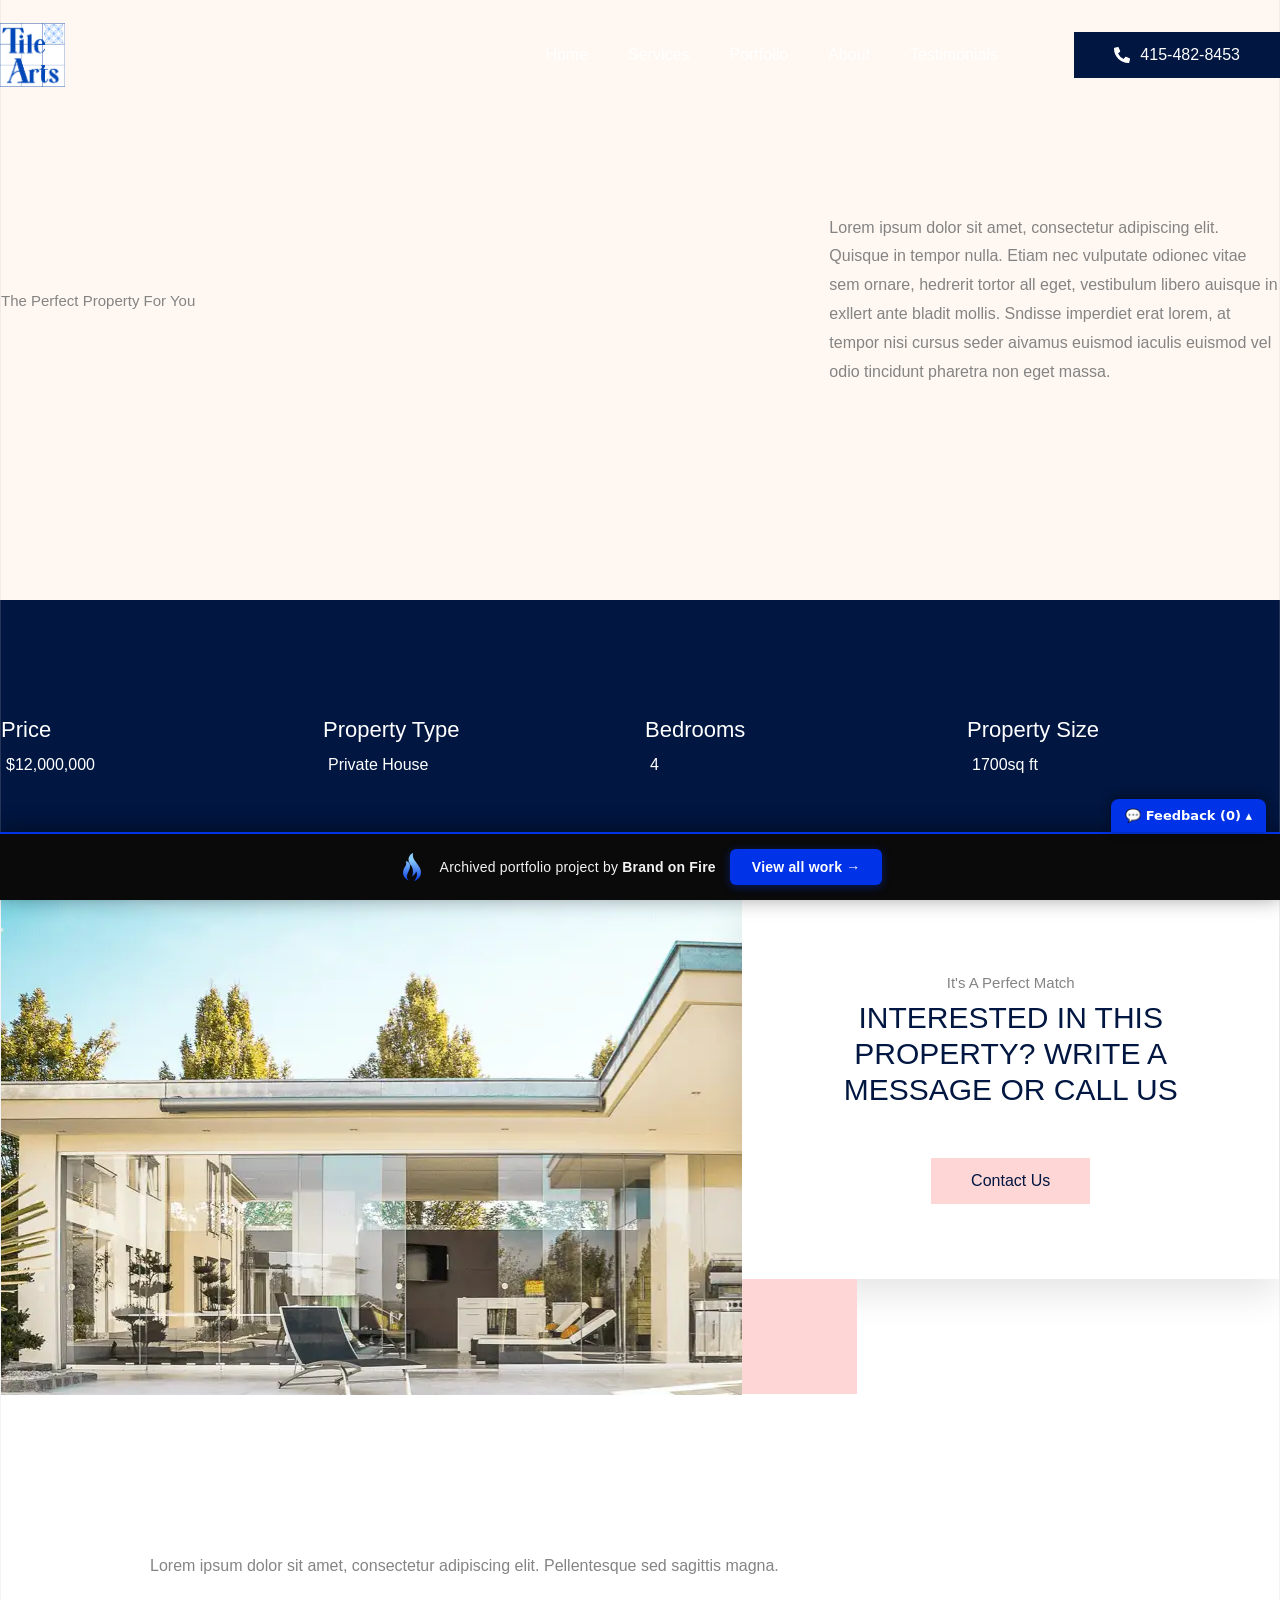
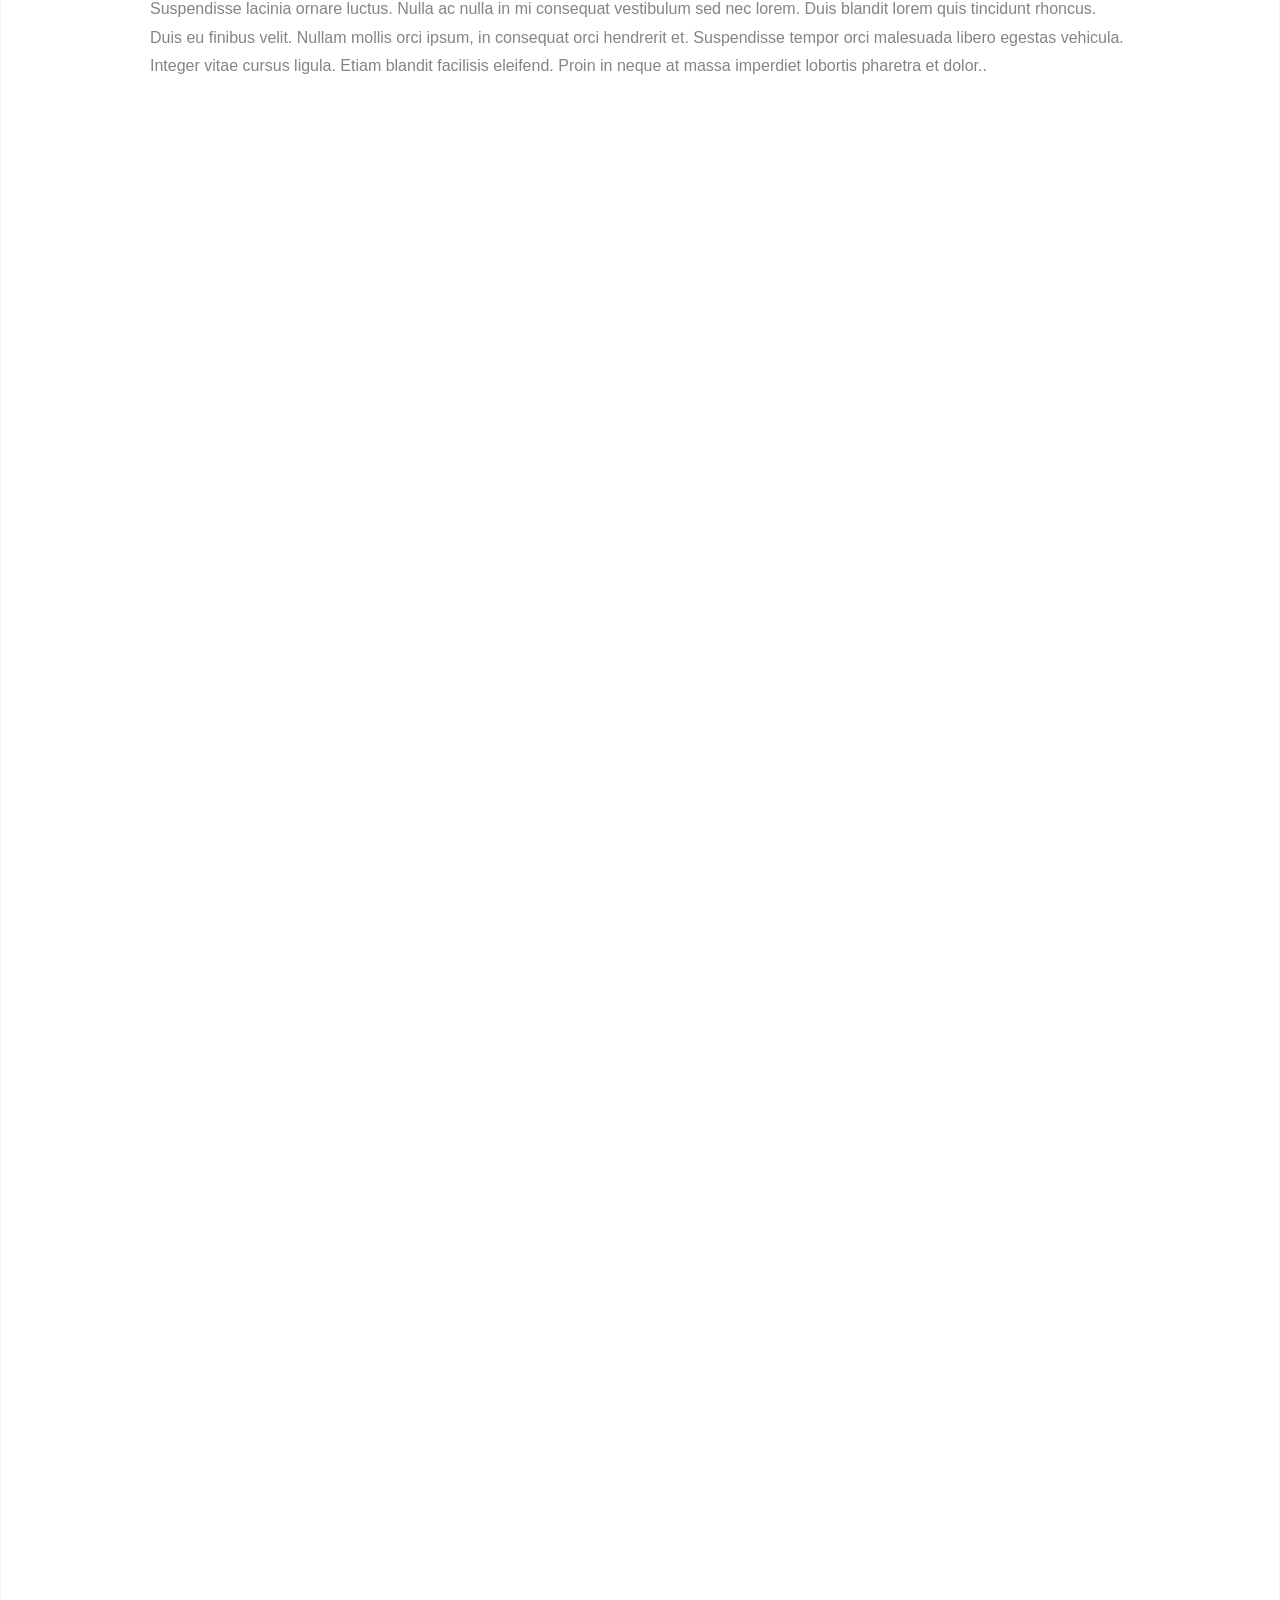
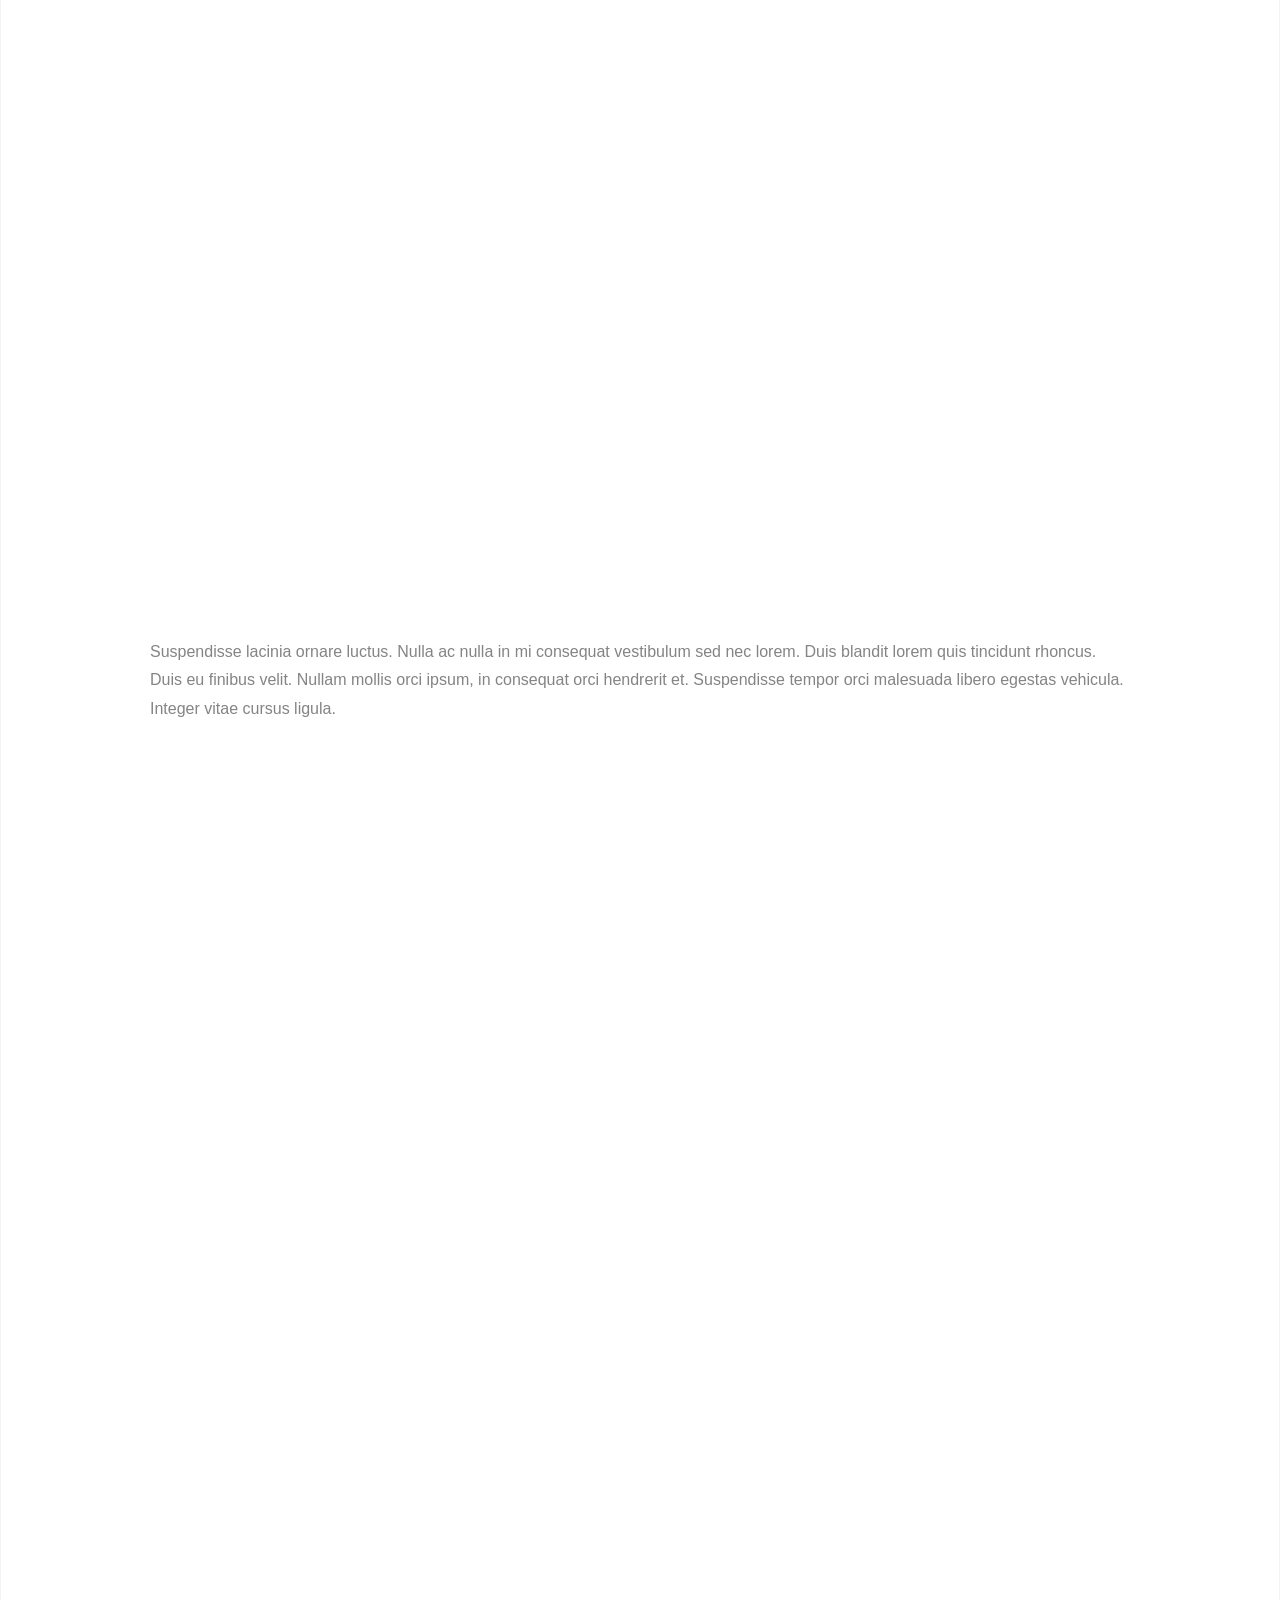
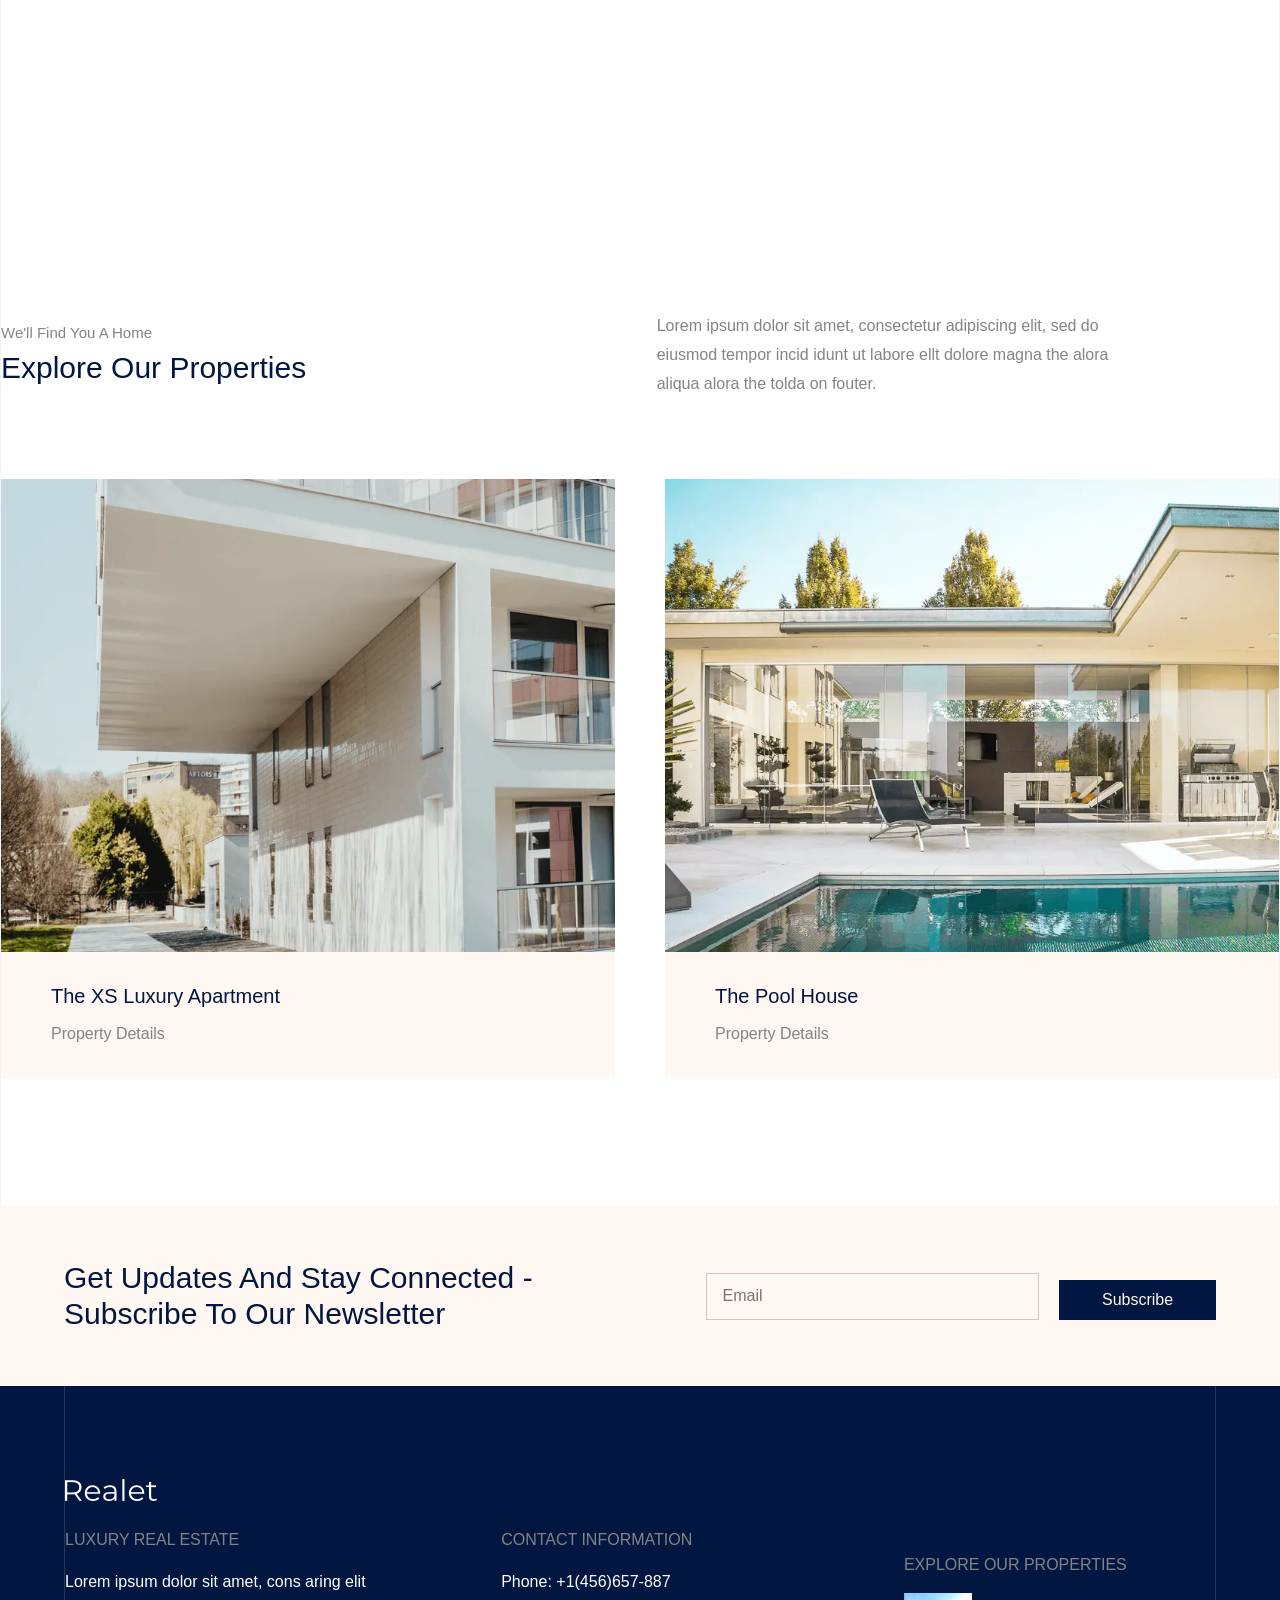
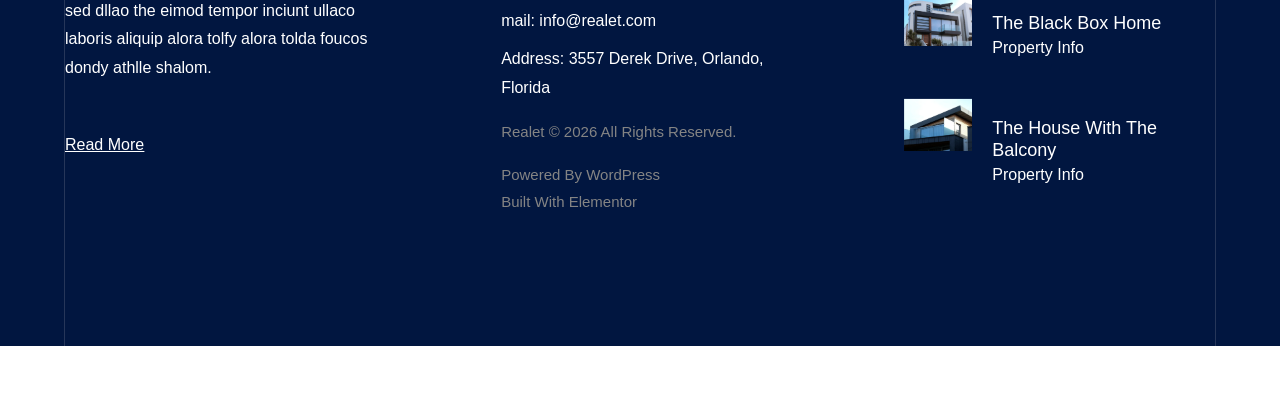
<file: a-white-curved-house/index.html>
<!doctype html><html lang="en-US"><head><meta charset="UTF-8"><meta name="viewport" content="width=device-width, initial-scale=1"><title>A White Curved House – Tile Arts Inc.</title><meta name="robots" content="max-image-preview:large"><link rel="alternate" type="application/rss+xml" title="Tile Arts Inc. » Feed" href="/feed/"><link rel="alternate" type="application/rss+xml" title="Tile Arts Inc. » Comments Feed" href="/comments/feed/"><link rel="alternate" type="application/rss+xml" title="Tile Arts Inc. » A White Curved House Comments Feed" href="/a-white-curved-house/feed/"><link rel="https://api.w.org/" href="/wp-json/"><link rel="alternate" title="JSON" type="application/json" href="/wp-json/wp/v2/posts/178"><link rel="canonical" href="/a-white-curved-house/"><meta name="description" content="Lorem ipsum dolor sit amet, consectetur adipiscing elit. Quisque in tempor nulla. Etiam nec vulputate odionec vitae sem ornare, hedrerit tortor all eget, vestibulum libero auisque in exllert ante bladit mollis. Sndisse imperdiet erat lorem, at tempor nisi cursus seder aivamus euismod iaculis euismod vel odio tincidunt pharetra non eget massa."><meta name="generator" content="Elementor 4.1.1; features: e_font_icon_svg, additional_custom_breakpoints; settings: css_print_method-external, google_font-enabled, font_display-swap"><link rel="icon" href="/wp-content/uploads/2025/09/tile-arts-inc-logo-150x150.png" sizes="32x32"><link rel="icon" href="../_a/96a37620fe92.webp" sizes="192x192"><link rel="apple-touch-icon" href="../_a/96a37620fe92.webp"><meta name="msapplication-TileImage" content="../_a/96a37620fe92.webp"><link rel="stylesheet" href="../style.css"><meta name="robots" content="noindex, nofollow"><style id="bof-noform">form,form *,fieldset,fieldset *,input,textarea,select,label.fusion-form-label,.wpcf7,.wpcf7 *,.fusion-form,.fusion-form *,.fusion-contact-form,.fusion-contact-form *,.elementor-form,.elementor-form *,.gform_wrapper,.gform_wrapper *,[class*="contact-form"],[class*="contact-form"] *,[id*="contact-form"],[id*="contact-form"] *{pointer-events:none!important;cursor:default!important;-webkit-user-select:none!important;user-select:none!important}</style></head><body class="wp-singular post-template-default single single-post postid-178 single-format-standard wp-custom-logo wp-embed-responsive wp-theme-hello-elementor ehp-default hello-elementor-default elementor-default elementor-kit-102 elementor-page-120 e--ua-blink e--ua-mac e--ua-webkit" data-elementor-device-mode="desktop"><a class="skip-link screen-reader-text" href="#content">Skip to content</a><header data-elementor-type="header" data-elementor-id="132" class="elementor elementor-132 elementor-location-header" data-elementor-post-type="elementor_library"><div class="elementor-element elementor-element-3b5c7f6 e-flex e-con-boxed e-con e-parent e-lazyloaded" data-id="3b5c7f6" data-element_type="container" data-e-type="container"><div class="e-con-inner"><div class="elementor-element elementor-element-780bbea2 elementor-widget elementor-widget-menu-anchor" data-id="780bbea2" data-element_type="widget" data-e-type="widget" data-widget_type="menu-anchor.default"><div class="elementor-menu-anchor" id="top"></div></div></div></div><div class="elementor-element elementor-element-7d35d6d4 e-flex e-con-boxed e-con e-parent e-lazyloaded" data-id="7d35d6d4" data-element_type="container" data-e-type="container" data-settings="{&quot;background_background&quot;:&quot;classic&quot;}"><div class="e-con-inner"><div class="elementor-element elementor-element-10d0f6e e-con-full e-flex e-con e-child" data-id="10d0f6e" data-element_type="container" data-e-type="container"><div class="elementor-element elementor-element-40db2ecf elementor-widget elementor-widget-theme-site-logo elementor-widget-image" data-id="40db2ecf" data-element_type="widget" data-e-type="widget" data-widget_type="theme-site-logo.default"><a href="../index.html"><img width="270" height="266" src="../_a/96a37620fe92.webp" class="attachment-full size-full wp-image-64" alt="">				</a></div></div><div class="elementor-element elementor-element-7fbab13e e-con-full e-flex e-con e-child" data-id="7fbab13e" data-element_type="container" data-e-type="container"><div class="elementor-element elementor-element-42e90608 elementor-nav-menu__align-end elementor-nav-menu--stretch elementor-nav-menu__text-align-center elementor-nav-menu--dropdown-tablet elementor-nav-menu--toggle elementor-nav-menu--burger elementor-widget elementor-widget-nav-menu" data-id="42e90608" data-element_type="widget" data-e-type="widget" data-settings="{&quot;full_width&quot;:&quot;stretch&quot;,&quot;layout&quot;:&quot;horizontal&quot;,&quot;submenu_icon&quot;:{&quot;value&quot;:&quot;&lt;svg aria-hidden=\&quot;true\&quot; class=\&quot;e-font-icon-svg e-fas-caret-down\&quot; viewBox=\&quot;0 0 320 512\&quot; xmlns=\&quot;http:\/\/www.w3.org\/2000\/svg\&quot;&gt;&lt;path d=\&quot;M31.3 192h257.3c17.8 0 26.7 21.5 14.1 34.1L174.1 354.8c-7.8 7.8-20.5 7.8-28.3 0L17.2 226.1C4.6 213.5 13.5 192 31.3 192z\&quot;&gt;&lt;\/path&gt;&lt;\/svg&gt;&quot;,&quot;library&quot;:&quot;fa-solid&quot;},&quot;toggle&quot;:&quot;burger&quot;}" data-widget_type="nav-menu.default"><nav aria-label="Main Menu" class="elementor-nav-menu--main elementor-nav-menu__container elementor-nav-menu--layout-horizontal e--pointer-none"><ul id="menu-1-42e90608" class="elementor-nav-menu" data-smartmenus-id="1782276811334314"><li class="menu-item menu-item-type-post_type menu-item-object-page menu-item-home menu-item-198"><a href="../index.html" class="elementor-item">Home</a></li><li class="menu-item menu-item-type-post_type menu-item-object-page menu-item-259"><a href="../services-old/index.html" class="elementor-item">Services</a></li><li class="menu-item menu-item-type-post_type menu-item-object-page menu-item-261"><a href="../portfolio-old/index.html" class="elementor-item">Portfolio</a></li><li class="menu-item menu-item-type-post_type menu-item-object-page menu-item-199"><a href="../about/index.html" class="elementor-item">About</a></li><li class="menu-item menu-item-type-post_type menu-item-object-page menu-item-260"><a href="../testimonials/index.html" class="elementor-item">Testimonials</a></li></ul>			</nav><div class="elementor-menu-toggle" role="button" tabindex="0" aria-label="Menu Toggle" aria-expanded="false" style=""><svg aria-hidden="true" role="presentation" class="elementor-menu-toggle__icon--open e-font-icon-svg e-eicon-menu-bar" viewBox="0 0 1000 1000" xmlns="http://www.w3.org/2000/svg"><path d="M104 333H896C929 333 958 304 958 271S929 208 896 208H104C71 208 42 237 42 271S71 333 104 333ZM104 583H896C929 583 958 554 958 521S929 458 896 458H104C71 458 42 487 42 521S71 583 104 583ZM104 833H896C929 833 958 804 958 771S929 708 896 708H104C71 708 42 737 42 771S71 833 104 833Z"></path></svg><svg aria-hidden="true" role="presentation" class="elementor-menu-toggle__icon--close e-font-icon-svg e-eicon-close" viewBox="0 0 1000 1000" xmlns="http://www.w3.org/2000/svg"><path d="M742 167L500 408 258 167C246 154 233 150 217 150 196 150 179 158 167 167 154 179 150 196 150 212 150 229 154 242 171 254L408 500 167 742C138 771 138 800 167 829 196 858 225 858 254 829L496 587 738 829C750 842 767 846 783 846 800 846 817 842 829 829 842 817 846 804 846 783 846 767 842 750 829 737L588 500 833 258C863 229 863 200 833 171 804 137 775 137 742 167Z"></path></svg>		</div><nav class="elementor-nav-menu--dropdown elementor-nav-menu__container" aria-hidden="true" style="width: 1366px; left: 0px; top: 40px; --menu-height: 0;"><ul id="menu-2-42e90608" class="elementor-nav-menu" data-smartmenus-id="1782276811335753"><li class="menu-item menu-item-type-post_type menu-item-object-page menu-item-home menu-item-198"><a href="../index.html" class="elementor-item" tabindex="-1">Home</a></li><li class="menu-item menu-item-type-post_type menu-item-object-page menu-item-259"><a href="../services-old/index.html" class="elementor-item" tabindex="-1">Services</a></li><li class="menu-item menu-item-type-post_type menu-item-object-page menu-item-261"><a href="../portfolio-old/index.html" class="elementor-item" tabindex="-1">Portfolio</a></li><li class="menu-item menu-item-type-post_type menu-item-object-page menu-item-199"><a href="../about/index.html" class="elementor-item" tabindex="-1">About</a></li><li class="menu-item menu-item-type-post_type menu-item-object-page menu-item-260"><a href="../testimonials/index.html" class="elementor-item" tabindex="-1">Testimonials</a></li></ul>			</nav></div></div><div class="elementor-element elementor-element-650cf36d e-con-full e-flex e-con e-child" data-id="650cf36d" data-element_type="container" data-e-type="container"><div class="elementor-element elementor-element-6443ad29 elementor-align-right elementor-mobile-align-right elementor-widget elementor-widget-button" data-id="6443ad29" data-element_type="widget" data-e-type="widget" data-widget_type="button.default"><a class="elementor-button elementor-button-link elementor-size-sm" href="tel:+1-456-657-887"><span class="elementor-button-content-wrapper"><span class="elementor-button-icon"><svg aria-hidden="true" class="e-font-icon-svg e-fas-phone-alt" viewBox="0 0 512 512" xmlns="http://www.w3.org/2000/svg"><path d="M497.39 361.8l-112-48a24 24 0 0 0-28 6.9l-49.6 60.6A370.66 370.66 0 0 1 130.6 204.11l60.6-49.6a23.94 23.94 0 0 0 6.9-28l-48-112A24.16 24.16 0 0 0 122.6.61l-104 24A24 24 0 0 0 0 48c0 256.5 207.9 464 464 464a24 24 0 0 0 23.4-18.6l24-104a24.29 24.29 0 0 0-14.01-27.6z"></path></svg>			</span><span class="elementor-button-text">415-482-8453</span></span></a></div></div></div></div></header><div data-elementor-type="single" data-elementor-id="120" class="elementor elementor-120 elementor-location-single post-178 post type-post status-publish format-standard has-post-thumbnail hentry category-properties" data-elementor-post-type="elementor_library"><div class="elementor-element elementor-element-77ce0f0e e-flex e-con-boxed e-con e-parent e-lazyloaded" data-id="77ce0f0e" data-element_type="container" data-e-type="container" data-settings="{&quot;background_background&quot;:&quot;classic&quot;}"><div class="e-con-inner"><div class="elementor-element elementor-element-2e19074b e-con-full e-flex e-con e-child" data-id="2e19074b" data-element_type="container" data-e-type="container"><div class="elementor-element elementor-element-73114bef elementor-widget elementor-widget-heading" data-id="73114bef" data-element_type="widget" data-e-type="widget" data-widget_type="heading.default"><h3 class="elementor-heading-title elementor-size-default">The perfect property for you</h3>				</div><div class="elementor-element elementor-element-52742395 elementor-widget elementor-widget-theme-post-title elementor-page-title elementor-widget-heading" data-id="52742395" data-element_type="widget" data-e-type="widget" data-widget_type="theme-post-title.default"><h1 class="elementor-heading-title elementor-size-default">A White Curved House</h1>				</div></div><div class="elementor-element elementor-element-5608d1 e-con-full e-flex e-con e-child" data-id="5608d1" data-element_type="container" data-e-type="container"><div class="elementor-element elementor-element-3a2cc507 elementor-widget elementor-widget-text-editor" data-id="3a2cc507" data-element_type="widget" data-e-type="widget" data-widget_type="text-editor.default">
									Lorem ipsum dolor sit amet, consectetur adipiscing elit. Quisque in tempor nulla. Etiam nec vulputate odionec vitae sem ornare, hedrerit tortor all eget, vestibulum libero auisque in exllert ante bladit mollis. Sndisse imperdiet erat lorem, at tempor nisi cursus seder aivamus euismod iaculis euismod vel odio tincidunt pharetra non eget massa.								</div></div></div></div><div class="elementor-element elementor-element-ae44146 e-flex e-con-boxed e-con e-parent e-lazyloaded" data-id="ae44146" data-element_type="container" data-e-type="container" data-settings="{&quot;background_background&quot;:&quot;classic&quot;}"><div class="e-con-inner"><div class="elementor-element elementor-element-17d01afe e-con-full e-flex e-con e-child" data-id="17d01afe" data-element_type="container" data-e-type="container"><div class="elementor-element elementor-element-4750766c e-con-full e-flex e-con e-child" data-id="4750766c" data-element_type="container" data-e-type="container"><div class="elementor-element elementor-element-20afc5b0 e-con-full e-flex e-con e-child" data-id="20afc5b0" data-element_type="container" data-e-type="container"><div class="elementor-element elementor-element-6b8b4f85 elementor-widget elementor-widget-heading" data-id="6b8b4f85" data-element_type="widget" data-e-type="widget" data-widget_type="heading.default"><h3 class="elementor-heading-title elementor-size-default">Price</h3>				</div><div class="elementor-element elementor-element-6ce92508 elementor-tablet-align-center elementor-widget elementor-widget-post-info" data-id="6ce92508" data-element_type="widget" data-e-type="widget" data-widget_type="post-info.default"><ul class="elementor-inline-items elementor-icon-list-items elementor-post-info"><li class="elementor-icon-list-item elementor-repeater-item-11de073 elementor-inline-item"><span class="elementor-icon-list-icon"><i aria-hidden="true" class="far fa-tags"></i>							</span><span class="elementor-icon-list-text elementor-post-info__item elementor-post-info__item--type-custom">
										$12,000,000					</span></li></ul></div></div><div class="elementor-element elementor-element-716941dd e-con-full e-flex e-con e-child" data-id="716941dd" data-element_type="container" data-e-type="container"><div class="elementor-element elementor-element-29736d72 elementor-widget elementor-widget-heading" data-id="29736d72" data-element_type="widget" data-e-type="widget" data-widget_type="heading.default"><h3 class="elementor-heading-title elementor-size-default">Property Type</h3>				</div><div class="elementor-element elementor-element-68669d2d elementor-tablet-align-center elementor-widget elementor-widget-post-info" data-id="68669d2d" data-element_type="widget" data-e-type="widget" data-widget_type="post-info.default"><ul class="elementor-inline-items elementor-icon-list-items elementor-post-info"><li class="elementor-icon-list-item elementor-repeater-item-11de073 elementor-inline-item"><span class="elementor-icon-list-icon"><i aria-hidden="true" class="far fa-tags"></i>							</span><span class="elementor-icon-list-text elementor-post-info__item elementor-post-info__item--type-custom">
										Private House					</span></li></ul></div></div><div class="elementor-element elementor-element-1ede2c88 e-con-full e-flex e-con e-child" data-id="1ede2c88" data-element_type="container" data-e-type="container"><div class="elementor-element elementor-element-75dcf398 elementor-widget elementor-widget-heading" data-id="75dcf398" data-element_type="widget" data-e-type="widget" data-widget_type="heading.default"><h3 class="elementor-heading-title elementor-size-default">bedrooms</h3>				</div><div class="elementor-element elementor-element-7c4023b6 elementor-tablet-align-center elementor-widget elementor-widget-post-info" data-id="7c4023b6" data-element_type="widget" data-e-type="widget" data-widget_type="post-info.default"><ul class="elementor-inline-items elementor-icon-list-items elementor-post-info"><li class="elementor-icon-list-item elementor-repeater-item-11de073 elementor-inline-item"><span class="elementor-icon-list-icon"><i aria-hidden="true" class="far fa-tags"></i>							</span><span class="elementor-icon-list-text elementor-post-info__item elementor-post-info__item--type-custom">
										4					</span></li></ul></div></div><div class="elementor-element elementor-element-798d80b4 e-con-full e-flex e-con e-child" data-id="798d80b4" data-element_type="container" data-e-type="container"><div class="elementor-element elementor-element-514ec2e4 elementor-widget elementor-widget-heading" data-id="514ec2e4" data-element_type="widget" data-e-type="widget" data-widget_type="heading.default"><h3 class="elementor-heading-title elementor-size-default">Property Size</h3>				</div><div class="elementor-element elementor-element-6aaefab3 elementor-tablet-align-center elementor-widget elementor-widget-post-info" data-id="6aaefab3" data-element_type="widget" data-e-type="widget" data-widget_type="post-info.default"><ul class="elementor-inline-items elementor-icon-list-items elementor-post-info"><li class="elementor-icon-list-item elementor-repeater-item-11de073 elementor-inline-item"><span class="elementor-icon-list-icon"><i aria-hidden="true" class="far fa-tags"></i>							</span><span class="elementor-icon-list-text elementor-post-info__item elementor-post-info__item--type-custom">
										1700sq ft					</span></li></ul></div></div></div></div></div></div><div class="elementor-element elementor-element-59c3263b e-flex e-con-boxed e-con e-parent e-lazyloaded" data-id="59c3263b" data-element_type="container" data-e-type="container"><div class="e-con-inner"><div class="elementor-element elementor-element-575eedd e-con-full e-flex e-con e-child" data-id="575eedd" data-element_type="container" data-e-type="container" data-settings="{&quot;background_background&quot;:&quot;classic&quot;}"></div><div class="elementor-element elementor-element-5f1e784b e-con-full e-flex e-con e-child" data-id="5f1e784b" data-element_type="container" data-e-type="container"><div class="elementor-element elementor-element-18f52d21 e-con-full e-flex e-con e-child" data-id="18f52d21" data-element_type="container" data-e-type="container" data-settings="{&quot;background_background&quot;:&quot;classic&quot;}"><div class="elementor-element elementor-element-1449270e e-con-full e-flex e-con e-child" data-id="1449270e" data-element_type="container" data-e-type="container"><div class="elementor-element elementor-element-9c22808 elementor-widget elementor-widget-heading" data-id="9c22808" data-element_type="widget" data-e-type="widget" data-widget_type="heading.default"><h3 class="elementor-heading-title elementor-size-default">It's a perfect match</h3>				</div><div class="elementor-element elementor-element-5ef01e64 elementor-widget elementor-widget-heading" data-id="5ef01e64" data-element_type="widget" data-e-type="widget" data-widget_type="heading.default"><h2 class="elementor-heading-title elementor-size-default">INTERESTED IN THIS PROPERTY? WRITE A MESSAGE OR CALL US</h2>				</div><div class="elementor-element elementor-element-45db52d3 elementor-align-center elementor-widget elementor-widget-button" data-id="45db52d3" data-element_type="widget" data-e-type="widget" data-widget_type="button.default"><a class="elementor-button elementor-button-link elementor-size-sm"><span class="elementor-button-content-wrapper"><span class="elementor-button-text">Contact Us</span></span></a></div></div></div><div class="elementor-element elementor-element-1e4b2784 elementor-widget__width-auto elementor-view-default elementor-widget elementor-widget-icon" data-id="1e4b2784" data-element_type="widget" data-e-type="widget" data-widget_type="icon.default"><div class="elementor-icon-wrapper"><div class="elementor-icon"><svg aria-hidden="true" class="e-font-icon-svg e-fas-square-full" viewBox="0 0 512 512" xmlns="http://www.w3.org/2000/svg"><path d="M512 512H0V0h512v512z"></path></svg>			</div></div></div></div></div></div><div class="elementor-element elementor-element-6e789a3e e-flex e-con-boxed e-con e-parent e-lazyloaded" data-id="6e789a3e" data-element_type="container" data-e-type="container"><div class="e-con-inner"><div class="elementor-element elementor-element-382cb6ee e-flex e-con-boxed e-con e-child" data-id="382cb6ee" data-element_type="container" data-e-type="container"><div class="e-con-inner"><div class="elementor-element elementor-element-79edd347 elementor-widget elementor-widget-theme-post-content" data-id="79edd347" data-element_type="widget" data-e-type="widget" data-widget_type="theme-post-content.default"><p class="wp-block-paragraph"><strong><br>Lorem ipsum dolor sit amet, consectetur adipiscing elit. Pellentesque sed sagittis magna.</strong></p><p class="wp-block-paragraph">Suspendisse lacinia ornare luctus. Nulla ac nulla in mi consequat vestibulum sed nec lorem. Duis blandit lorem quis tincidunt rhoncus. Duis eu finibus velit. Nullam mollis orci ipsum, in consequat orci hendrerit et. Suspendisse tempor orci malesuada libero egestas vehicula. Integer vitae cursus ligula. Etiam blandit facilisis eleifend. Proin in neque at massa imperdiet lobortis pharetra et dolor..</p><div style="height:50px" aria-hidden="true" class="wp-block-spacer"></div><figure class="wp-block-image size-full is-resized"><img fetchpriority="high" decoding="async" src="[data-uri]" alt="" class="wp-image-459" width="980" height="475"></figure><div style="height:50px" aria-hidden="true" class="wp-block-spacer"></div><figure class="wp-block-image size-full is-resized"><img decoding="async" src="[data-uri]" alt="" class="wp-image-460" width="980" height="475"></figure><div style="height:50px" aria-hidden="true" class="wp-block-spacer"></div><p class="wp-block-paragraph">Suspendisse lacinia ornare luctus. Nulla ac nulla in mi consequat vestibulum sed nec lorem. Duis blandit lorem quis tincidunt rhoncus. Duis eu finibus velit. Nullam mollis orci ipsum, in consequat orci hendrerit et. Suspendisse tempor orci malesuada libero egestas vehicula. Integer vitae cursus ligula.</p><div style="height:50px" aria-hidden="true" class="wp-block-spacer"></div><figure class="wp-block-image size-full is-resized"><img decoding="async" src="[data-uri]" alt="" class="wp-image-458" width="980" height="475"></figure></div></div></div></div></div><div class="elementor-element elementor-element-12d3088a e-flex e-con-boxed e-con e-parent" data-id="12d3088a" data-element_type="container" data-e-type="container"><div class="e-con-inner"><div class="elementor-element elementor-element-492595c2 e-con-full e-flex e-con e-child" data-id="492595c2" data-element_type="container" data-e-type="container"><div class="elementor-element elementor-element-1a39e039 e-con-full e-flex e-con e-child" data-id="1a39e039" data-element_type="container" data-e-type="container"><div class="elementor-element elementor-element-472a5dc1 e-con-full e-flex e-con e-child" data-id="472a5dc1" data-element_type="container" data-e-type="container"><div class="elementor-element elementor-element-bb771e2 elementor-widget elementor-widget-heading" data-id="bb771e2" data-element_type="widget" data-e-type="widget" data-widget_type="heading.default"><h3 class="elementor-heading-title elementor-size-default">We'll find you a home</h3>				</div><div class="elementor-element elementor-element-3fe260b7 elementor-widget elementor-widget-heading" data-id="3fe260b7" data-element_type="widget" data-e-type="widget" data-widget_type="heading.default"><h2 class="elementor-heading-title elementor-size-default">Explore Our Properties</h2>				</div></div><div class="elementor-element elementor-element-24b324bc e-con-full e-flex e-con e-child" data-id="24b324bc" data-element_type="container" data-e-type="container"><div class="elementor-element elementor-element-7a741e30 elementor-widget elementor-widget-text-editor" data-id="7a741e30" data-element_type="widget" data-e-type="widget" data-widget_type="text-editor.default">
									Lorem ipsum dolor sit amet, consectetur adipiscing elit, sed do eiusmod tempor incid idunt ut labore ellt dolore magna the alora aliqua alora the tolda on  fouter.								</div></div></div><div class="elementor-element elementor-element-17ec9cc4 elementor-grid-2 elementor-grid-tablet-2 elementor-grid-mobile-1 elementor-posts--thumbnail-top elementor-widget elementor-widget-posts" data-id="17ec9cc4" data-element_type="widget" data-e-type="widget" data-settings="{&quot;classic_columns&quot;:&quot;2&quot;,&quot;classic_row_gap&quot;:{&quot;unit&quot;:&quot;px&quot;,&quot;size&quot;:&quot;50&quot;,&quot;sizes&quot;:[]},&quot;classic_columns_tablet&quot;:&quot;2&quot;,&quot;classic_columns_mobile&quot;:&quot;1&quot;,&quot;classic_row_gap_tablet&quot;:{&quot;unit&quot;:&quot;px&quot;,&quot;size&quot;:&quot;&quot;,&quot;sizes&quot;:[]},&quot;classic_row_gap_mobile&quot;:{&quot;unit&quot;:&quot;px&quot;,&quot;size&quot;:&quot;&quot;,&quot;sizes&quot;:[]}}" data-widget_type="posts.classic"><div class="elementor-widget-container"><div class="elementor-posts-container elementor-posts elementor-posts--skin-classic elementor-grid elementor-has-item-ratio" role="list"><article class="elementor-post elementor-grid-item post-182 post type-post status-publish format-standard has-post-thumbnail hentry category-properties" role="listitem"><a class="elementor-post__thumbnail__link" href="../the-xs-luxury-apartment/index.html" tabindex="-1"><div class="elementor-post__thumbnail"><img width="823" height="639" src="../_a/a2c89bec4a9a.webp" class="attachment-full size-full wp-image-197" alt=""></div></a><div class="elementor-post__text"><h3 class="elementor-post__title"><a href="../the-xs-luxury-apartment/index.html">
				The XS Luxury Apartment			</a></h3><a class="elementor-post__read-more" href="../the-xs-luxury-apartment/index.html" aria-label="Read more about The XS Luxury Apartment" tabindex="-1">
			Property Details		</a></div></article><article class="elementor-post elementor-grid-item post-183 post type-post status-publish format-standard has-post-thumbnail hentry category-properties" role="listitem"><a class="elementor-post__thumbnail__link" href="../the-pool-house/index.html" tabindex="-1"><div class="elementor-post__thumbnail"><img width="823" height="639" src="../_a/66538b4959ea.webp" class="attachment-full size-full wp-image-177" alt=""></div></a><div class="elementor-post__text"><h3 class="elementor-post__title"><a href="../the-pool-house/index.html">
				The Pool House			</a></h3><a class="elementor-post__read-more" href="../the-pool-house/index.html" aria-label="Read more about The Pool House" tabindex="-1">
			Property Details		</a></div></article></div></div></div></div></div></div></div><footer data-elementor-type="footer" data-elementor-id="124" class="elementor elementor-124 elementor-location-footer" data-elementor-post-type="elementor_library"><div class="elementor-element elementor-element-57a09352 e-flex e-con-boxed e-con e-parent" data-id="57a09352" data-element_type="container" data-e-type="container" data-settings="{&quot;background_background&quot;:&quot;classic&quot;}"><div class="e-con-inner"><div class="elementor-element elementor-element-2597be1 e-con-full e-flex e-con e-child" data-id="2597be1" data-element_type="container" data-e-type="container" data-settings="{&quot;background_background&quot;:&quot;classic&quot;}"><div class="elementor-element elementor-element-624711ee e-con-full e-flex e-con e-child" data-id="624711ee" data-element_type="container" data-e-type="container"><div class="elementor-element elementor-element-77e36be elementor-widget elementor-widget-heading" data-id="77e36be" data-element_type="widget" data-e-type="widget" data-widget_type="heading.default"><h2 class="elementor-heading-title elementor-size-default">Get Updates And Stay Connected -Subscribe To Our Newsletter</h2>				</div></div><div class="elementor-element elementor-element-1296664c e-con-full e-flex e-con e-child" data-id="1296664c" data-element_type="container" data-e-type="container"><div class="elementor-element elementor-element-7c8674b3 elementor-button-align-stretch elementor-widget elementor-widget-form" data-id="7c8674b3" data-element_type="widget" data-e-type="widget" data-settings="{&quot;button_width&quot;:&quot;33&quot;,&quot;step_next_label&quot;:&quot;Next&quot;,&quot;step_previous_label&quot;:&quot;Previous&quot;,&quot;step_type&quot;:&quot;number_text&quot;,&quot;step_icon_shape&quot;:&quot;circle&quot;}" data-widget_type="form.default"><form class="elementor-form" method="post" name="Newsletter Form" aria-label="Newsletter Form"><input type="hidden" name="post_id" value="124"><input type="hidden" name="form_id" value="7c8674b3"><input type="hidden" name="referer_title" value="Page not found"><div class="elementor-form-fields-wrapper elementor-labels-"><div class="elementor-field-type-email elementor-field-group elementor-column elementor-field-group-email elementor-col-66 elementor-field-required"><input size="1" type="email" name="form_fields[email]" id="form-field-email" class="elementor-field elementor-size-sm  elementor-field-textual" placeholder="Email" required="required"></div><div class="elementor-field-group elementor-column elementor-field-type-submit elementor-col-33 e-form__buttons"><button class="elementor-button elementor-size-sm" type="submit"><span class="elementor-button-content-wrapper"><span class="elementor-button-text">Subscribe</span></span></button></div></div></form></div></div></div></div></div><div class="elementor-element elementor-element-66e8cecb e-flex e-con-boxed e-con e-parent" data-id="66e8cecb" data-element_type="container" data-e-type="container" data-settings="{&quot;background_background&quot;:&quot;classic&quot;}"><div class="e-con-inner"><div class="elementor-element elementor-element-6a3fb48e e-con-full e-flex e-con e-child" data-id="6a3fb48e" data-element_type="container" data-e-type="container"><div class="elementor-element elementor-element-6db94faf elementor-widget elementor-widget-image" data-id="6db94faf" data-element_type="widget" data-e-type="widget" data-widget_type="image.default"><a href="../index.html"><img width="92" height="22" src="../_a/d5df95a62db5.webp" class="attachment-full size-full wp-image-125" alt="">								</a></div><div class="elementor-element elementor-element-72595adb e-con-full e-flex e-con e-child" data-id="72595adb" data-element_type="container" data-e-type="container"><div class="elementor-element elementor-element-3ac321b9 e-con-full e-flex e-con e-child" data-id="3ac321b9" data-element_type="container" data-e-type="container"><div class="elementor-element elementor-element-34748fa1 elementor-widget elementor-widget-heading" data-id="34748fa1" data-element_type="widget" data-e-type="widget" data-widget_type="heading.default"><h4 class="elementor-heading-title elementor-size-default">Luxury Real Estate</h4>				</div><div class="elementor-element elementor-element-6f1b0501 elementor-widget elementor-widget-text-editor" data-id="6f1b0501" data-element_type="widget" data-e-type="widget" data-widget_type="text-editor.default">
									Lorem ipsum dolor sit amet, cons aring elit sed dllao the eimod tempor inciunt ullaco laboris aliquip alora tolfy alora tolda foucos dondy athlle shalom.								</div><div class="elementor-element elementor-element-75db620b elementor-align-left elementor-mobile-align-center elementor-widget elementor-widget-button" data-id="75db620b" data-element_type="widget" data-e-type="widget" data-widget_type="button.default"><a class="elementor-button elementor-button-link elementor-size-sm elementor-animation-sink" href="../about/index.html"><span class="elementor-button-content-wrapper"><span class="elementor-button-text">Read More</span></span></a></div></div><div class="elementor-element elementor-element-55b465db e-con-full e-flex e-con e-child" data-id="55b465db" data-element_type="container" data-e-type="container"><div class="elementor-element elementor-element-423d585f elementor-widget elementor-widget-heading" data-id="423d585f" data-element_type="widget" data-e-type="widget" data-widget_type="heading.default"><h4 class="elementor-heading-title elementor-size-default">Contact Information</h4>				</div><div class="elementor-element elementor-element-f066e6b elementor-mobile-align-center elementor-icon-list--layout-traditional elementor-list-item-link-full_width elementor-widget elementor-widget-icon-list" data-id="f066e6b" data-element_type="widget" data-e-type="widget" data-widget_type="icon-list.default"><ul class="elementor-icon-list-items"><li class="elementor-icon-list-item"><span class="elementor-icon-list-text">Phone: +1(456)657-887</span></li><li class="elementor-icon-list-item"><span class="elementor-icon-list-text">mail: info@realet.com</span></li><li class="elementor-icon-list-item"><span class="elementor-icon-list-text">Address: 3557 Derek Drive, Orlando, Florida</span></li></ul></div><div class="elementor-element elementor-element-5b9b3c4d elementor-widget elementor-widget-heading" data-id="5b9b3c4d" data-element_type="widget" data-e-type="widget" data-widget_type="heading.default"><p class="elementor-heading-title elementor-size-default">Realet © 2026 All Rights Reserved. </p>				</div><div class="elementor-element elementor-element-215f79de elementor-icon-list--layout-inline elementor-align-start elementor-mobile-align-center elementor-list-item-link-full_width elementor-widget elementor-widget-icon-list" data-id="215f79de" data-element_type="widget" data-e-type="widget" data-widget_type="icon-list.default"><ul class="elementor-icon-list-items elementor-inline-items"><li class="elementor-icon-list-item elementor-inline-item"><a target="_blank"><span class="elementor-icon-list-text">Powered by WordPress</span></a></li><li class="elementor-icon-list-item elementor-inline-item"><a target="_blank"><span class="elementor-icon-list-text">Built with Elementor</span></a></li></ul></div></div><div class="elementor-element elementor-element-426309ac e-con-full e-flex e-con e-child" data-id="426309ac" data-element_type="container" data-e-type="container"><div class="elementor-element elementor-element-17dfd222 elementor-widget elementor-widget-heading" data-id="17dfd222" data-element_type="widget" data-e-type="widget" data-widget_type="heading.default"><h4 class="elementor-heading-title elementor-size-default">EXPLORE OUR PROPERTIES</h4>				</div><div class="elementor-element elementor-element-7d1f5706 elementor-grid-1 elementor-posts--thumbnail-left elementor-posts--align-left elementor-widget-mobile__width-inherit elementor-grid-tablet-2 elementor-grid-mobile-1 elementor-widget elementor-widget-posts" data-id="7d1f5706" data-element_type="widget" data-e-type="widget" data-settings="{&quot;classic_columns&quot;:&quot;1&quot;,&quot;classic_columns_tablet&quot;:&quot;2&quot;,&quot;classic_columns_mobile&quot;:&quot;1&quot;,&quot;classic_row_gap&quot;:{&quot;unit&quot;:&quot;px&quot;,&quot;size&quot;:35,&quot;sizes&quot;:[]},&quot;classic_row_gap_tablet&quot;:{&quot;unit&quot;:&quot;px&quot;,&quot;size&quot;:&quot;&quot;,&quot;sizes&quot;:[]},&quot;classic_row_gap_mobile&quot;:{&quot;unit&quot;:&quot;px&quot;,&quot;size&quot;:&quot;&quot;,&quot;sizes&quot;:[]}}" data-widget_type="posts.classic"><div class="elementor-widget-container"><div class="elementor-posts-container elementor-posts elementor-posts--skin-classic elementor-grid elementor-has-item-ratio" role="list"><article class="elementor-post elementor-grid-item post-179 post type-post status-publish format-standard has-post-thumbnail hentry category-properties" role="listitem"><a class="elementor-post__thumbnail__link" href="../the-black-box-home/index.html" tabindex="-1"><div class="elementor-post__thumbnail"><img width="823" height="639" src="../_a/60aef12fd03f.webp" class="attachment-full size-full wp-image-192" alt=""></div></a><div class="elementor-post__text"><h3 class="elementor-post__title"><a href="../the-black-box-home/index.html">
				The Black Box Home			</a></h3><a class="elementor-post__read-more" href="../the-black-box-home/index.html" aria-label="Read more about The Black Box Home" tabindex="-1">
			Property Info		</a></div></article><article class="elementor-post elementor-grid-item post-180 post type-post status-publish format-standard has-post-thumbnail hentry category-properties" role="listitem"><a class="elementor-post__thumbnail__link" href="../the-house-with-the-balcony/index.html" tabindex="-1"><div class="elementor-post__thumbnail"><img width="823" height="639" src="../_a/ddb2ad180dd4.webp" class="attachment-full size-full wp-image-195" alt=""></div></a><div class="elementor-post__text"><h3 class="elementor-post__title"><a href="../the-house-with-the-balcony/index.html">
				The House with the Balcony			</a></h3><a class="elementor-post__read-more" href="../the-house-with-the-balcony/index.html" aria-label="Read more about The House with the Balcony" tabindex="-1">
			Property Info		</a></div></article></div></div></div></div></div></div></div></div><div class="elementor-element elementor-element-90b799d e-con-full e-flex e-con e-parent" data-id="90b799d" data-element_type="container" data-e-type="container"></div></footer><span id="elementor-device-mode" class="elementor-screen-only"></span><svg style="display: none;" class="e-font-icon-svg-symbols"></svg><!-- bof-portfolio-bar --><a href="https://brandonfire.com/portfolio/" id="bof-portfolio-bar" rel="noopener" style="position:fixed;left:0;right:0;bottom:0;z-index:2147483647;display:flex;align-items:center;justify-content:center;gap:14px;flex-wrap:wrap;background:#0a0a0a;color:#ffffff !important;font-family:Inter,-apple-system,BlinkMacSystemFont,'Segoe UI',Roboto,Helvetica,Arial,sans-serif;font-size:14px;font-weight:500;line-height:1;letter-spacing:.2px;padding:15px 18px;text-decoration:none !important;box-shadow:0 -3px 22px rgba(0,0,0,.45);border-top:2px solid #0033e7;box-sizing:border-box;"><img src="[data-uri]" alt="" width="28" height="28" style="display:block;flex:0 0 auto;width:28px;height:28px;"><span style="opacity:.95;color:#fff;">Archived portfolio project by <strong style="font-weight:700;color:#fff;">Brand&nbsp;on&nbsp;Fire</strong></span><span style="background:#0033e7;color:#fff;padding:11px 22px;border-radius:6px;font-weight:700;font-size:14px;white-space:nowrap;box-shadow:0 2px 10px rgba(0,51,231,.4);">View&nbsp;all&nbsp;work&nbsp;&rarr;</span></a><script>(function(){function p(){var b=document.getElementById("bof-portfolio-bar");if(b&&document.body)document.body.style.setProperty("padding-bottom",b.offsetHeight+"px","important");}if(document.readyState!=="loading")p();else document.addEventListener("DOMContentLoaded",p);window.addEventListener("resize",p);})();</script><script>/* Brand on Fire portfolio feedback collector. One shared origin (brand-on-fire.github.io) => one shared
   localStorage; every comment is stamped with the site + page it was written on. Shadow DOM so the host
   site's CSS / pointer-events:none can't touch it. "Export all" copies everything for Claude. */
(function () {
  var K = 'bof_feedback', D = document;
  if (D.getElementById('bof-fb-host')) return;
  function L() { try { return JSON.parse(localStorage.getItem(K)) || []; } catch (e) { return []; } }
  function SV(a) { try { localStorage.setItem(K, JSON.stringify(a)); } catch (e) {} }
  function slug() { var p = location.pathname.split('/').filter(Boolean); return p[0] || '(home)'; }
  function pagePath() { var p = location.pathname.split('/').filter(Boolean); return '/' + p.slice(1).join('/') + (p.length > 1 ? '/' : ''); }
  function draftKey() { return 'bof_fb_draft'; }     // one global draft so an in-progress comment survives navigation
  function barH() { var b = D.getElementById('bof-portfolio-bar'); return b ? b.offsetHeight : 0; }
  function sync() { try { fetch('http://localhost:8799/sync', { method: 'POST', headers: { 'Content-Type': 'text/plain' }, body: JSON.stringify(L()), keepalive: true }).catch(function () {}); } catch (e) {} }
  function counts() { var a = L(), s = slug(), here = a.filter(function (c) { return c.site === s; }).length; return { here: here, total: a.length }; }
  var open = localStorage.getItem('bof_fb_open') === '1';

  var host = D.createElement('div'); host.id = 'bof-fb-host';
  host.style.cssText = 'all:initial;position:fixed;left:0;right:0;bottom:0;z-index:2147483647;pointer-events:none';
  var R = host.attachShadow({ mode: 'open' });
  R.innerHTML =
    '<style>' +
    ':host{all:initial}div,textarea,button,span,b{box-sizing:border-box;font-family:Inter,system-ui,-apple-system,"Segoe UI",Arial,sans-serif;margin:0}' +
    '.tog{position:fixed;right:14px;background:#0033e7;color:#fff;font-weight:700;font-size:13px;padding:9px 14px;border-radius:8px 8px 0 0;cursor:pointer;box-shadow:0 -2px 12px rgba(0,0,0,.45);pointer-events:auto;user-select:none}' +
    '.pan{position:fixed;left:0;right:0;background:#0a0a0a;border-top:2px solid #0033e7;height:158px;padding:8px 12px 10px;display:none;pointer-events:auto}' +
    '.pan.open{display:block}' +
    '.hd{display:flex;align-items:center;gap:8px;color:#fff;font-size:12.5px;margin-bottom:6px}' +
    '.hd b{color:#8bccff;font-weight:700}.hd .pg{color:#9aa3b2}' +
    'textarea{display:block;width:100%;height:74px;background:#16181d;color:#fff;border:1px solid #2a2d35;border-radius:6px;padding:8px;font-size:13px;line-height:1.4;resize:none;pointer-events:auto;-webkit-user-select:text;user-select:text;outline:none}' +
    'textarea:focus{border-color:#0033e7}' +
    '.row{display:flex;gap:8px;align-items:center;margin-top:7px}' +
    'button{border:0;border-radius:6px;padding:8px 14px;font-weight:700;font-size:13px;cursor:pointer;pointer-events:auto}' +
    '.save{background:#0033e7;color:#fff}.exp{background:#16181d;color:#8bccff;border:1px solid #2a2d35}.undo{background:transparent;color:#888;font-weight:600;font-size:12px;padding:6px}' +
    '.st{color:#9aa3b2;font-size:12px;margin-left:auto}' +
    '</style>' +
    '<div class="tog" id="tog"></div>' +
    '<div class="pan" id="pan">' +
    '<div class="hd">Commenting on <b id="site"></b><span class="pg" id="pg"></span></div>' +
    '<textarea id="ta" placeholder="Type feedback for THIS page, then Save…"></textarea>' +
    '<div class="row"><button class="save" id="save">Save</button><button class="undo" id="undo">Undo last</button><button class="exp" id="exp">Export all</button><span class="st" id="st"></span></div>' +
    '</div>';
  D.body.appendChild(host);

  var tog = R.getElementById('tog'), pan = R.getElementById('pan'), ta = R.getElementById('ta');
  R.getElementById('site').textContent = slug();
  R.getElementById('pg').textContent = pagePath();
  ta.value = localStorage.getItem(draftKey()) || '';
  ta.addEventListener('input', function () { localStorage.setItem(draftKey(), ta.value); });
  function refresh() {
    var h = barH(), c = counts();
    pan.style.bottom = h + 'px'; pan.classList.toggle('open', open);
    tog.style.bottom = (open ? 158 + h : h) + 'px';
    tog.textContent = '💬 Feedback (' + c.total + ') ' + (open ? '▾' : '▴');
    R.getElementById('st').textContent = c.here + ' on this site · ' + c.total + ' total';
  }
  tog.addEventListener('click', function () { open = !open; localStorage.setItem('bof_fb_open', open ? '1' : '0'); refresh(); if (open) setTimeout(function () { ta.focus(); }, 0); });
  R.getElementById('save').addEventListener('click', function () {
    var t = ta.value.trim(); if (!t) return;
    var a = L(); a.push({ site: slug(), page: location.pathname, text: t, ts: new Date().toISOString() }); SV(a);
    ta.value = ''; localStorage.removeItem(draftKey()); refresh(); sync();
    var b = R.getElementById('save'); b.textContent = 'Saved ✓ ' + slug(); setTimeout(function () { b.textContent = 'Save'; }, 1100);
  });
  R.getElementById('undo').addEventListener('click', function () {
    var a = L(); if (!a.length) return; var last = a.pop(); SV(a); refresh(); sync();
    var b = R.getElementById('undo'); b.textContent = 'removed'; setTimeout(function () { b.textContent = 'Undo last'; }, 900);
  });
  R.getElementById('exp').addEventListener('click', function () {
    var a = L(); if (!a.length) { alert('No comments saved yet.'); return; }
    var txt = 'PORTFOLIO FEEDBACK (' + a.length + ' comments)\n\n' + a.map(function (c) { return '[' + c.site + c.page + ']\n' + c.text; }).join('\n\n');
    if (navigator.clipboard && navigator.clipboard.writeText) navigator.clipboard.writeText(txt).then(function () { alert('Copied ' + a.length + ' comments — paste to Claude.'); }, function () { window.prompt('Copy all (Cmd+C):', txt); });
    else window.prompt('Copy all (Cmd+C):', txt);
  });
  window.addEventListener('resize', refresh);
  if (D.readyState !== 'loading') { refresh(); sync(); } else D.addEventListener('DOMContentLoaded', function () { refresh(); sync(); });
})();
</script><!-- /bof-portfolio-bar --></body></html>
</file>
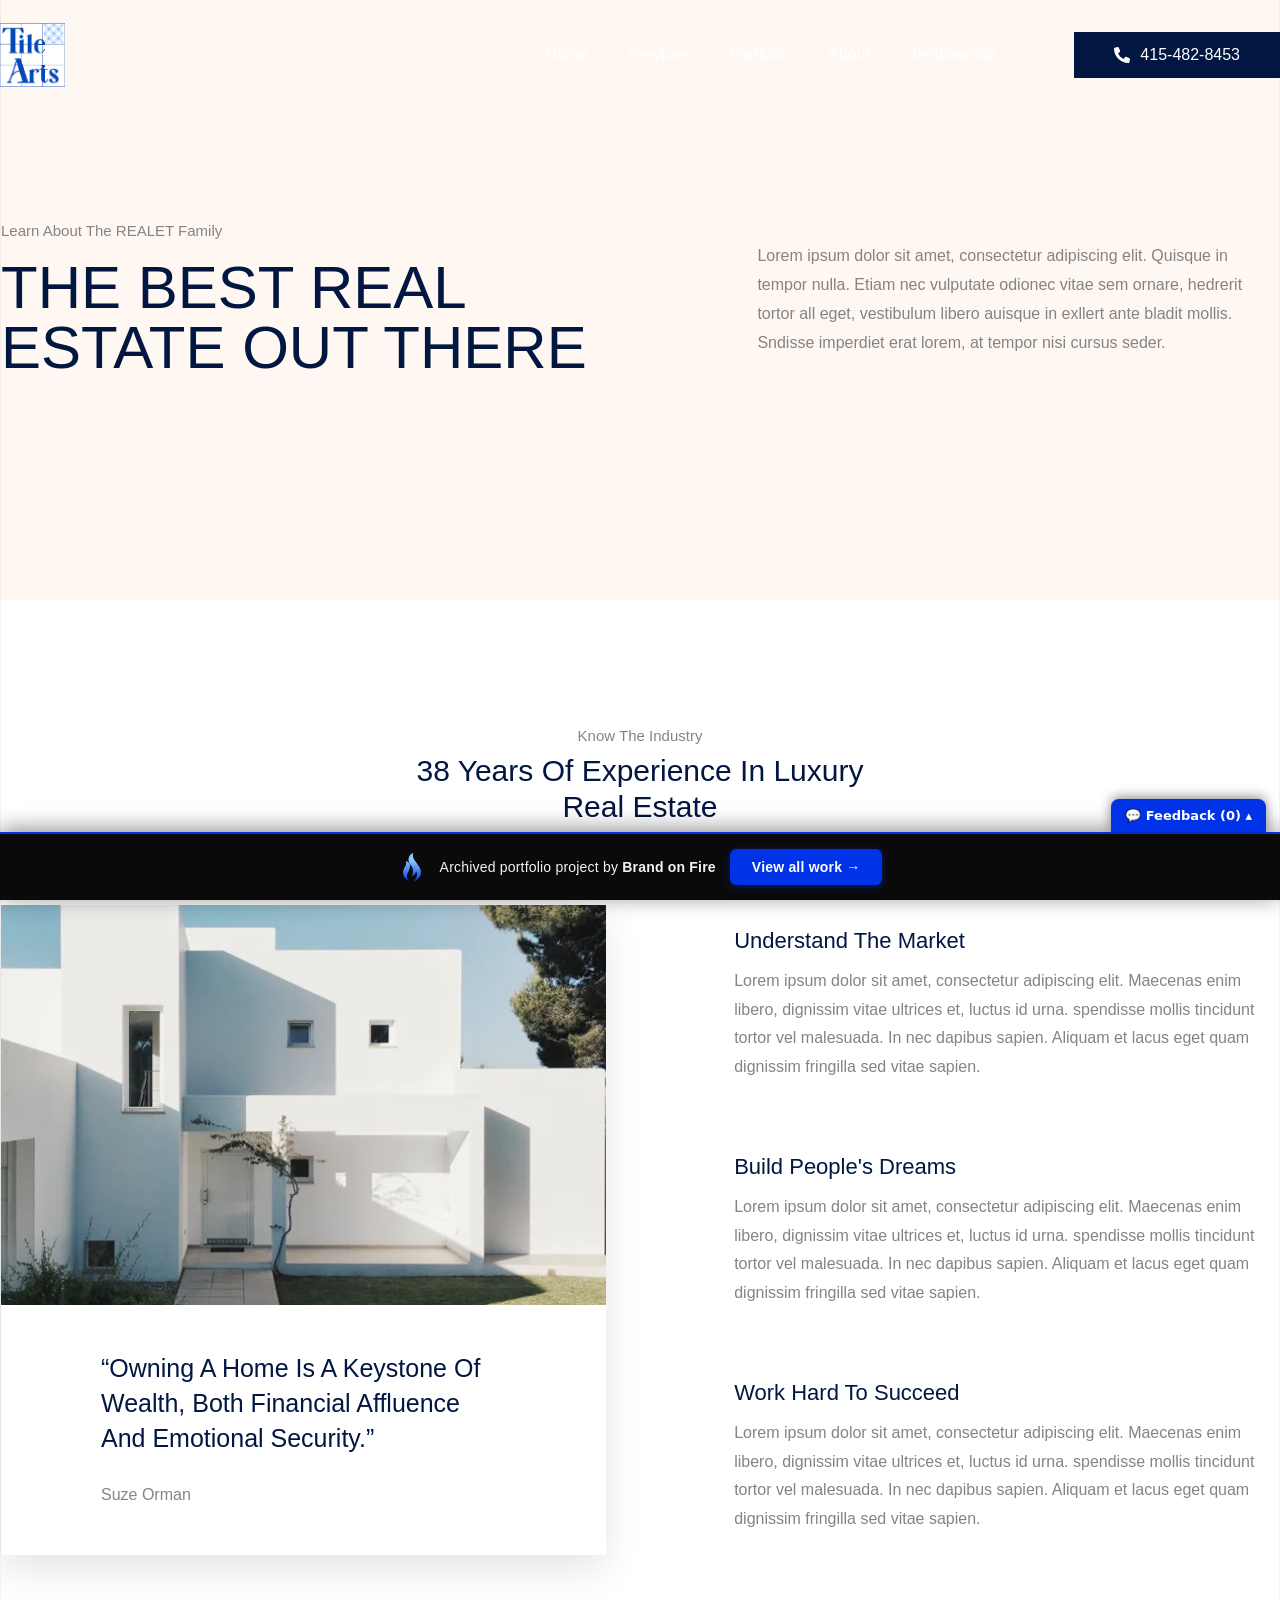
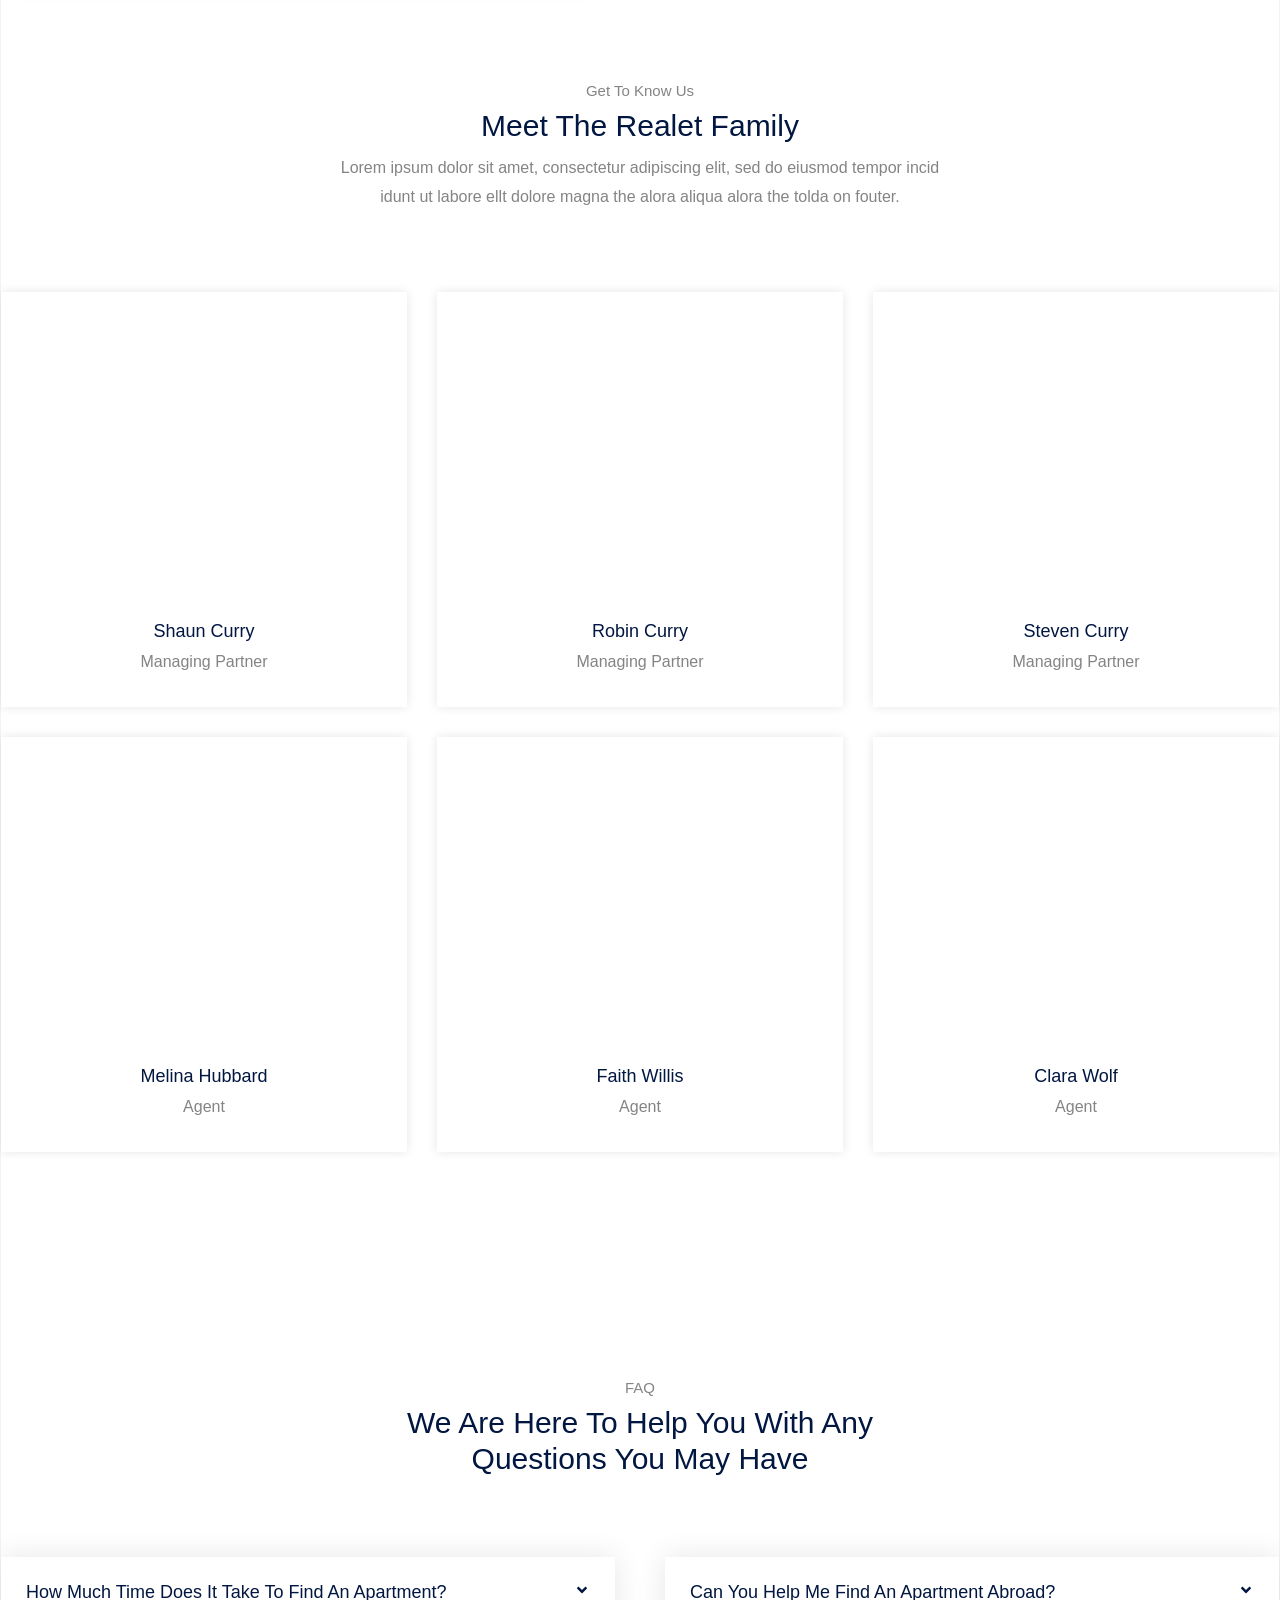
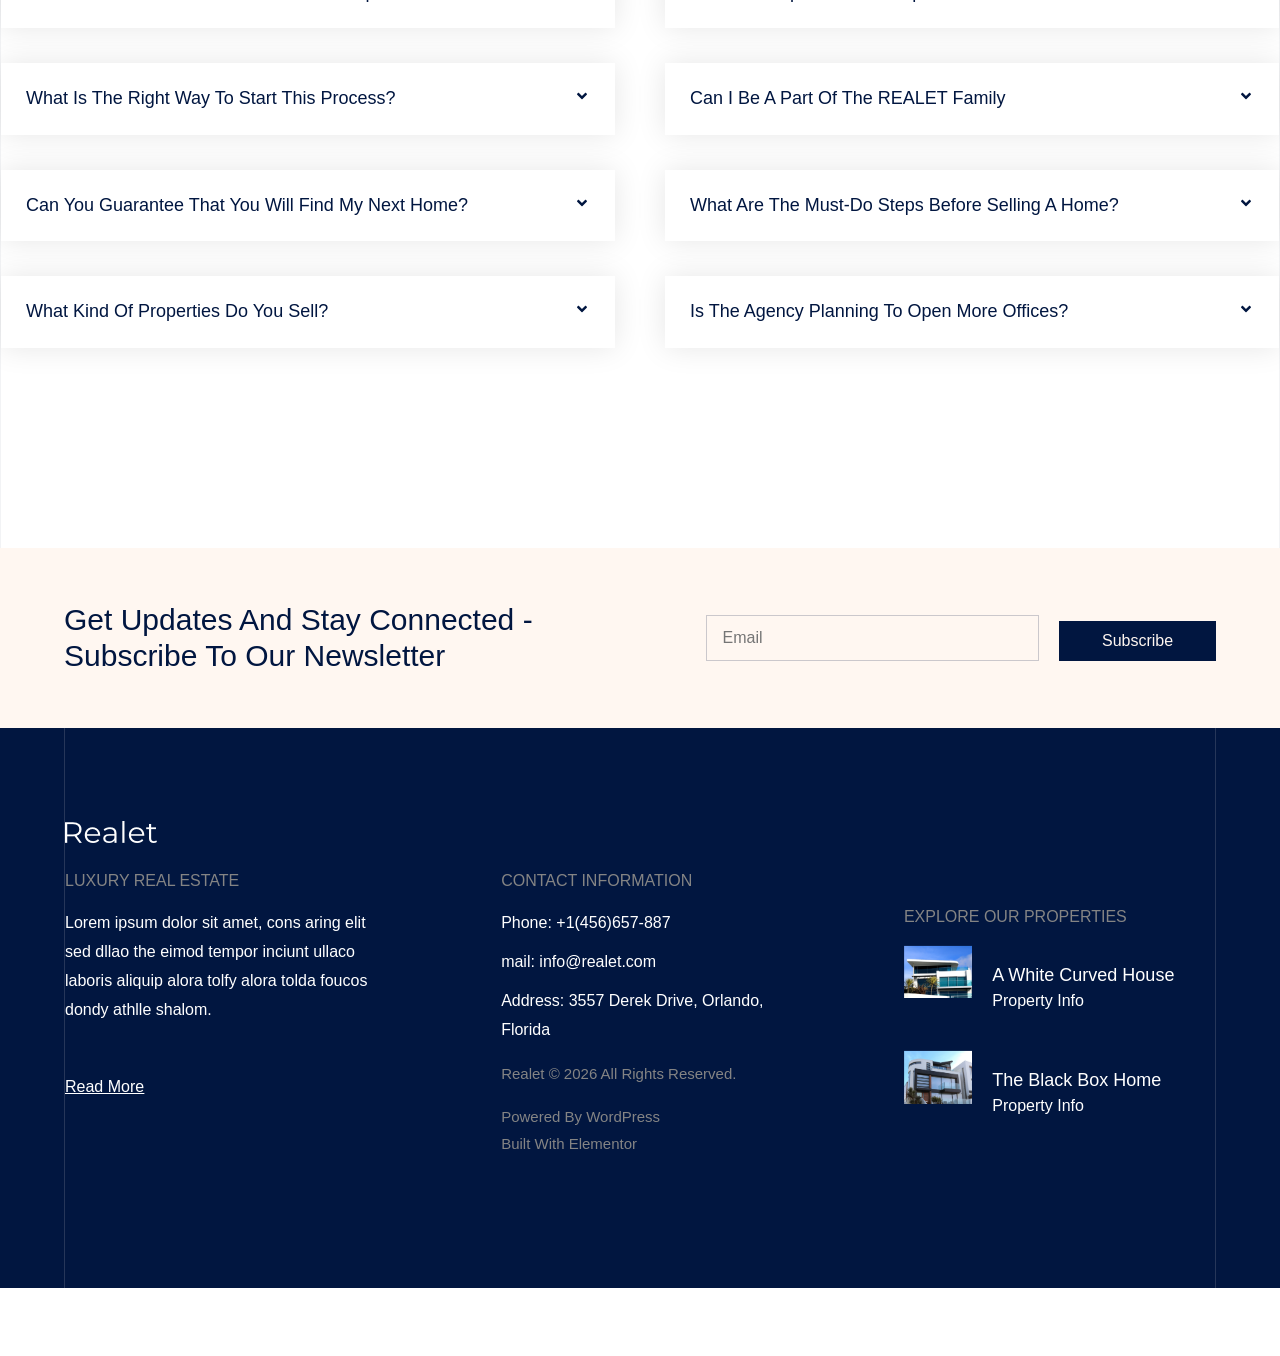
<file: about/index.html>
<!doctype html><html lang="en-US"><head><meta charset="UTF-8"><meta name="viewport" content="width=device-width, initial-scale=1"><title>About – Tile Arts Inc.</title><meta name="robots" content="max-image-preview:large"><link rel="alternate" type="application/rss+xml" title="Tile Arts Inc. » Feed" href="/feed/"><link rel="alternate" type="application/rss+xml" title="Tile Arts Inc. » Comments Feed" href="/comments/feed/"><link rel="https://api.w.org/" href="/wp-json/"><link rel="alternate" title="JSON" type="application/json" href="/wp-json/wp/v2/pages/144"><link rel="canonical" href="/about/"><meta name="generator" content="Elementor 4.1.1; features: e_font_icon_svg, additional_custom_breakpoints; settings: css_print_method-external, google_font-enabled, font_display-swap"><link rel="icon" href="/wp-content/uploads/2025/09/tile-arts-inc-logo-150x150.png" sizes="32x32"><link rel="icon" href="../_a/96a37620fe92.webp" sizes="192x192"><link rel="apple-touch-icon" href="../_a/96a37620fe92.webp"><meta name="msapplication-TileImage" content="../_a/96a37620fe92.webp"><link rel="stylesheet" href="../style.css"><meta name="robots" content="noindex, nofollow"><style id="bof-noform">form,form *,fieldset,fieldset *,input,textarea,select,label.fusion-form-label,.wpcf7,.wpcf7 *,.fusion-form,.fusion-form *,.fusion-contact-form,.fusion-contact-form *,.elementor-form,.elementor-form *,.gform_wrapper,.gform_wrapper *,[class*="contact-form"],[class*="contact-form"] *,[id*="contact-form"],[id*="contact-form"] *{pointer-events:none!important;cursor:default!important;-webkit-user-select:none!important;user-select:none!important}</style></head><body class="wp-singular page-template page-template-elementor_header_footer page page-id-144 wp-custom-logo wp-embed-responsive wp-theme-hello-elementor ehp-default hello-elementor-default elementor-default elementor-template-full-width elementor-kit-102 elementor-page elementor-page-144 e--ua-blink e--ua-mac e--ua-webkit" data-elementor-device-mode="desktop"><a class="skip-link screen-reader-text" href="#content">Skip to content</a><header data-elementor-type="header" data-elementor-id="132" class="elementor elementor-132 elementor-location-header" data-elementor-post-type="elementor_library"><div class="elementor-element elementor-element-3b5c7f6 e-flex e-con-boxed e-con e-parent e-lazyloaded" data-id="3b5c7f6" data-element_type="container" data-e-type="container"><div class="e-con-inner"><div class="elementor-element elementor-element-780bbea2 elementor-widget elementor-widget-menu-anchor" data-id="780bbea2" data-element_type="widget" data-e-type="widget" data-widget_type="menu-anchor.default"><div class="elementor-menu-anchor" id="top"></div></div></div></div><div class="elementor-element elementor-element-7d35d6d4 e-flex e-con-boxed e-con e-parent e-lazyloaded" data-id="7d35d6d4" data-element_type="container" data-e-type="container" data-settings="{&quot;background_background&quot;:&quot;classic&quot;}"><div class="e-con-inner"><div class="elementor-element elementor-element-10d0f6e e-con-full e-flex e-con e-child" data-id="10d0f6e" data-element_type="container" data-e-type="container"><div class="elementor-element elementor-element-40db2ecf elementor-widget elementor-widget-theme-site-logo elementor-widget-image" data-id="40db2ecf" data-element_type="widget" data-e-type="widget" data-widget_type="theme-site-logo.default"><a href="../index.html"><img fetchpriority="high" width="270" height="266" src="../_a/96a37620fe92.webp" class="attachment-full size-full wp-image-64" alt="">				</a></div></div><div class="elementor-element elementor-element-7fbab13e e-con-full e-flex e-con e-child" data-id="7fbab13e" data-element_type="container" data-e-type="container"><div class="elementor-element elementor-element-42e90608 elementor-nav-menu__align-end elementor-nav-menu--stretch elementor-nav-menu__text-align-center elementor-nav-menu--dropdown-tablet elementor-nav-menu--toggle elementor-nav-menu--burger elementor-widget elementor-widget-nav-menu" data-id="42e90608" data-element_type="widget" data-e-type="widget" data-settings="{&quot;full_width&quot;:&quot;stretch&quot;,&quot;layout&quot;:&quot;horizontal&quot;,&quot;submenu_icon&quot;:{&quot;value&quot;:&quot;&lt;svg aria-hidden=\&quot;true\&quot; class=\&quot;e-font-icon-svg e-fas-caret-down\&quot; viewBox=\&quot;0 0 320 512\&quot; xmlns=\&quot;http:\/\/www.w3.org\/2000\/svg\&quot;&gt;&lt;path d=\&quot;M31.3 192h257.3c17.8 0 26.7 21.5 14.1 34.1L174.1 354.8c-7.8 7.8-20.5 7.8-28.3 0L17.2 226.1C4.6 213.5 13.5 192 31.3 192z\&quot;&gt;&lt;\/path&gt;&lt;\/svg&gt;&quot;,&quot;library&quot;:&quot;fa-solid&quot;},&quot;toggle&quot;:&quot;burger&quot;}" data-widget_type="nav-menu.default"><nav aria-label="Main Menu" class="elementor-nav-menu--main elementor-nav-menu__container elementor-nav-menu--layout-horizontal e--pointer-none"><ul id="menu-1-42e90608" class="elementor-nav-menu" data-smartmenus-id="17822768046163188"><li class="menu-item menu-item-type-post_type menu-item-object-page menu-item-home menu-item-198"><a href="../index.html" class="elementor-item">Home</a></li><li class="menu-item menu-item-type-post_type menu-item-object-page menu-item-259"><a href="../services-old/index.html" class="elementor-item">Services</a></li><li class="menu-item menu-item-type-post_type menu-item-object-page menu-item-261"><a href="../portfolio-old/index.html" class="elementor-item">Portfolio</a></li><li class="menu-item menu-item-type-post_type menu-item-object-page current-menu-item page_item page-item-144 current_page_item menu-item-199"><a href="../about/index.html" aria-current="page" class="elementor-item elementor-item-active">About</a></li><li class="menu-item menu-item-type-post_type menu-item-object-page menu-item-260"><a href="../testimonials/index.html" class="elementor-item">Testimonials</a></li></ul>			</nav><div class="elementor-menu-toggle" role="button" tabindex="0" aria-label="Menu Toggle" aria-expanded="false" style=""><svg aria-hidden="true" role="presentation" class="elementor-menu-toggle__icon--open e-font-icon-svg e-eicon-menu-bar" viewBox="0 0 1000 1000" xmlns="http://www.w3.org/2000/svg"><path d="M104 333H896C929 333 958 304 958 271S929 208 896 208H104C71 208 42 237 42 271S71 333 104 333ZM104 583H896C929 583 958 554 958 521S929 458 896 458H104C71 458 42 487 42 521S71 583 104 583ZM104 833H896C929 833 958 804 958 771S929 708 896 708H104C71 708 42 737 42 771S71 833 104 833Z"></path></svg><svg aria-hidden="true" role="presentation" class="elementor-menu-toggle__icon--close e-font-icon-svg e-eicon-close" viewBox="0 0 1000 1000" xmlns="http://www.w3.org/2000/svg"><path d="M742 167L500 408 258 167C246 154 233 150 217 150 196 150 179 158 167 167 154 179 150 196 150 212 150 229 154 242 171 254L408 500 167 742C138 771 138 800 167 829 196 858 225 858 254 829L496 587 738 829C750 842 767 846 783 846 800 846 817 842 829 829 842 817 846 804 846 783 846 767 842 750 829 737L588 500 833 258C863 229 863 200 833 171 804 137 775 137 742 167Z"></path></svg>		</div><nav class="elementor-nav-menu--dropdown elementor-nav-menu__container" aria-hidden="true" style="width: 1366px; left: 0px; top: 40px; --menu-height: 0;"><ul id="menu-2-42e90608" class="elementor-nav-menu" data-smartmenus-id="17822768046174836"><li class="menu-item menu-item-type-post_type menu-item-object-page menu-item-home menu-item-198"><a href="../index.html" class="elementor-item" tabindex="-1">Home</a></li><li class="menu-item menu-item-type-post_type menu-item-object-page menu-item-259"><a href="../services-old/index.html" class="elementor-item" tabindex="-1">Services</a></li><li class="menu-item menu-item-type-post_type menu-item-object-page menu-item-261"><a href="../portfolio-old/index.html" class="elementor-item" tabindex="-1">Portfolio</a></li><li class="menu-item menu-item-type-post_type menu-item-object-page current-menu-item page_item page-item-144 current_page_item menu-item-199"><a href="../about/index.html" aria-current="page" class="elementor-item elementor-item-active" tabindex="-1">About</a></li><li class="menu-item menu-item-type-post_type menu-item-object-page menu-item-260"><a href="../testimonials/index.html" class="elementor-item" tabindex="-1">Testimonials</a></li></ul>			</nav></div></div><div class="elementor-element elementor-element-650cf36d e-con-full e-flex e-con e-child" data-id="650cf36d" data-element_type="container" data-e-type="container"><div class="elementor-element elementor-element-6443ad29 elementor-align-right elementor-mobile-align-right elementor-widget elementor-widget-button" data-id="6443ad29" data-element_type="widget" data-e-type="widget" data-widget_type="button.default"><a class="elementor-button elementor-button-link elementor-size-sm" href="tel:+1-456-657-887"><span class="elementor-button-content-wrapper"><span class="elementor-button-icon"><svg aria-hidden="true" class="e-font-icon-svg e-fas-phone-alt" viewBox="0 0 512 512" xmlns="http://www.w3.org/2000/svg"><path d="M497.39 361.8l-112-48a24 24 0 0 0-28 6.9l-49.6 60.6A370.66 370.66 0 0 1 130.6 204.11l60.6-49.6a23.94 23.94 0 0 0 6.9-28l-48-112A24.16 24.16 0 0 0 122.6.61l-104 24A24 24 0 0 0 0 48c0 256.5 207.9 464 464 464a24 24 0 0 0 23.4-18.6l24-104a24.29 24.29 0 0 0-14.01-27.6z"></path></svg>			</span><span class="elementor-button-text">415-482-8453</span></span></a></div></div></div></div></header><div data-elementor-type="wp-page" data-elementor-id="144" class="elementor elementor-144" data-elementor-post-type="page"><div class="elementor-element elementor-element-562f3a3d e-flex e-con-boxed e-con e-parent e-lazyloaded" data-id="562f3a3d" data-element_type="container" data-e-type="container" data-settings="{&quot;background_background&quot;:&quot;classic&quot;}"><div class="e-con-inner"><div class="elementor-element elementor-element-3a200d04 e-con-full e-flex e-con e-child" data-id="3a200d04" data-element_type="container" data-e-type="container"><div class="elementor-element elementor-element-523c98cb elementor-widget elementor-widget-heading" data-id="523c98cb" data-element_type="widget" data-e-type="widget" data-widget_type="heading.default"><h3 class="elementor-heading-title elementor-size-default">Learn about the REALET family</h3>				</div><div class="elementor-element elementor-element-556fe089 elementor-widget elementor-widget-heading" data-id="556fe089" data-element_type="widget" data-e-type="widget" data-widget_type="heading.default"><h1 class="elementor-heading-title elementor-size-default">THE BEST REAL ESTATE OUT THERE</h1>				</div></div><div class="elementor-element elementor-element-237162bd e-con-full e-flex e-con e-child" data-id="237162bd" data-element_type="container" data-e-type="container"><div class="elementor-element elementor-element-eba6691 elementor-widget elementor-widget-text-editor" data-id="eba6691" data-element_type="widget" data-e-type="widget" data-widget_type="text-editor.default">
									Lorem ipsum dolor sit amet, consectetur adipiscing elit. Quisque in tempor nulla. Etiam nec vulputate odionec vitae sem ornare, hedrerit tortor all eget, vestibulum libero auisque in exllert ante bladit mollis. Sndisse imperdiet erat lorem, at tempor nisi cursus seder.								</div></div></div></div><div class="elementor-element elementor-element-c4f45a8 e-flex e-con-boxed e-con e-parent e-lazyloaded" data-id="c4f45a8" data-element_type="container" data-e-type="container"><div class="e-con-inner"><div class="elementor-element elementor-element-56a511de e-con-full e-flex e-con e-child" data-id="56a511de" data-element_type="container" data-e-type="container"><div class="elementor-element elementor-element-6923195d e-flex e-con-boxed e-con e-child" data-id="6923195d" data-element_type="container" data-e-type="container"><div class="e-con-inner"><div class="elementor-element elementor-element-2d641ca4 elementor-widget elementor-widget-heading" data-id="2d641ca4" data-element_type="widget" data-e-type="widget" data-widget_type="heading.default"><h3 class="elementor-heading-title elementor-size-default">Know The Industry</h3>				</div><div class="elementor-element elementor-element-db6985f elementor-widget elementor-widget-heading" data-id="db6985f" data-element_type="widget" data-e-type="widget" data-widget_type="heading.default"><h2 class="elementor-heading-title elementor-size-default">38 Years Of Experience In Luxury Real Estate</h2>				</div></div></div><div class="elementor-element elementor-element-6b8b3500 e-con-full e-flex e-con e-child" data-id="6b8b3500" data-element_type="container" data-e-type="container"><div class="elementor-element elementor-element-9338c14 e-con-full e-flex e-con e-child" data-id="9338c14" data-element_type="container" data-e-type="container"><div class="elementor-element elementor-element-653d048d elementor-cta--skin-classic elementor-animated-content elementor-widget elementor-widget-call-to-action" data-id="653d048d" data-element_type="widget" data-e-type="widget" data-widget_type="call-to-action.default"><div class="elementor-cta"><div class="elementor-cta__bg-wrapper"><div class="elementor-cta__bg elementor-bg" style="background-image: url(../_a/c41085a8923f.webp);" role="img" aria-label="38-Years.png"></div><div class="elementor-cta__bg-overlay"></div></div><div class="elementor-cta__content"><h2 class="elementor-cta__title elementor-cta__content-item elementor-content-item">
						“Owning a home is a keystone of wealth, both financial affluence and emotional security.”					</h2><div class="elementor-cta__description elementor-cta__content-item elementor-content-item">
						Suze Orman
					</div></div></div></div></div><div class="elementor-element elementor-element-5ce60f6a e-con-full e-flex e-con e-child" data-id="5ce60f6a" data-element_type="container" data-e-type="container"><div class="elementor-element elementor-element-129c63e4 elementor-widget elementor-widget-heading" data-id="129c63e4" data-element_type="widget" data-e-type="widget" data-widget_type="heading.default"><h3 class="elementor-heading-title elementor-size-default">understand the market</h3>				</div><div class="elementor-element elementor-element-60556a40 elementor-widget elementor-widget-text-editor" data-id="60556a40" data-element_type="widget" data-e-type="widget" data-widget_type="text-editor.default">
									Lorem ipsum dolor sit amet, consectetur adipiscing elit. Maecenas enim libero, dignissim vitae ultrices et, luctus id urna. spendisse mollis tincidunt tortor vel malesuada. In nec dapibus sapien. Aliquam et lacus eget quam dignissim fringilla sed vitae sapien. 								</div><div class="elementor-element elementor-element-714a36f5 elementor-widget elementor-widget-spacer" data-id="714a36f5" data-element_type="widget" data-e-type="widget" data-widget_type="spacer.default"><div class="elementor-spacer"><div class="elementor-spacer-inner"></div></div></div><div class="elementor-element elementor-element-56abbfc2 elementor-widget elementor-widget-heading" data-id="56abbfc2" data-element_type="widget" data-e-type="widget" data-widget_type="heading.default"><h3 class="elementor-heading-title elementor-size-default">Build People's Dreams</h3>				</div><div class="elementor-element elementor-element-3988f95e elementor-widget elementor-widget-text-editor" data-id="3988f95e" data-element_type="widget" data-e-type="widget" data-widget_type="text-editor.default">
									Lorem ipsum dolor sit amet, consectetur adipiscing elit. Maecenas enim libero, dignissim vitae ultrices et, luctus id urna. spendisse mollis tincidunt tortor vel malesuada. In nec dapibus sapien. Aliquam et lacus eget quam dignissim fringilla sed vitae sapien. 								</div><div class="elementor-element elementor-element-151ae7d2 elementor-widget elementor-widget-spacer" data-id="151ae7d2" data-element_type="widget" data-e-type="widget" data-widget_type="spacer.default"><div class="elementor-spacer"><div class="elementor-spacer-inner"></div></div></div><div class="elementor-element elementor-element-6b46ed4e elementor-widget elementor-widget-heading" data-id="6b46ed4e" data-element_type="widget" data-e-type="widget" data-widget_type="heading.default"><h3 class="elementor-heading-title elementor-size-default">Work Hard to Succeed</h3>				</div><div class="elementor-element elementor-element-310074d5 elementor-widget elementor-widget-text-editor" data-id="310074d5" data-element_type="widget" data-e-type="widget" data-widget_type="text-editor.default">
									Lorem ipsum dolor sit amet, consectetur adipiscing elit. Maecenas enim libero, dignissim vitae ultrices et, luctus id urna. spendisse mollis tincidunt tortor vel malesuada. In nec dapibus sapien. Aliquam et lacus eget quam dignissim fringilla sed vitae sapien. 								</div></div></div></div></div></div><div class="elementor-element elementor-element-3b8fbc14 e-flex e-con-boxed e-con e-parent" data-id="3b8fbc14" data-element_type="container" data-e-type="container" data-settings="{&quot;background_background&quot;:&quot;gradient&quot;}"><div class="e-con-inner"><div class="elementor-element elementor-element-6b47f96 e-con-full e-flex e-con e-child" data-id="6b47f96" data-element_type="container" data-e-type="container"><div class="elementor-element elementor-element-1ef2b451 e-flex e-con-boxed e-con e-child" data-id="1ef2b451" data-element_type="container" data-e-type="container"><div class="e-con-inner"><div class="elementor-element elementor-element-1d400365 elementor-widget elementor-widget-heading" data-id="1d400365" data-element_type="widget" data-e-type="widget" data-widget_type="heading.default"><h3 class="elementor-heading-title elementor-size-default">Get to know us</h3>				</div><div class="elementor-element elementor-element-4fc1186b elementor-widget elementor-widget-heading" data-id="4fc1186b" data-element_type="widget" data-e-type="widget" data-widget_type="heading.default"><h2 class="elementor-heading-title elementor-size-default">Meet The Realet family</h2>				</div><div class="elementor-element elementor-element-7494042a elementor-widget elementor-widget-text-editor" data-id="7494042a" data-element_type="widget" data-e-type="widget" data-widget_type="text-editor.default">
									Lorem ipsum dolor sit amet, consectetur adipiscing elit, sed do eiusmod tempor incid idunt ut labore ellt dolore magna the alora aliqua alora the tolda on  fouter.								</div></div></div><div class="elementor-element elementor-element-15eef3d7 e-con-full e-flex e-con e-child" data-id="15eef3d7" data-element_type="container" data-e-type="container"><div class="elementor-element elementor-element-73b722d0 e-con-full e-flex e-con e-child" data-id="73b722d0" data-element_type="container" data-e-type="container"><div class="elementor-element elementor-element-1604e7bf elementor-cta--valign-middle elementor-cta--skin-classic elementor-animated-content elementor-bg-transform elementor-bg-transform-zoom-in elementor-widget elementor-widget-call-to-action" data-id="1604e7bf" data-element_type="widget" data-e-type="widget" data-widget_type="call-to-action.default"><div class="elementor-cta"><div class="elementor-cta__bg-wrapper"><div class="elementor-cta__bg elementor-bg" style="background-image: url(/wp-content/uploads/2026/02/Team-1.png);" role="img" aria-label="Team-1.png"></div><div class="elementor-cta__bg-overlay"></div></div><div class="elementor-cta__content"><h3 class="elementor-cta__title elementor-cta__content-item elementor-content-item">
						Shaun Curry					</h3><div class="elementor-cta__description elementor-cta__content-item elementor-content-item">
						Managing Partner					</div></div></div></div></div><div class="elementor-element elementor-element-363716c7 e-con-full e-flex e-con e-child" data-id="363716c7" data-element_type="container" data-e-type="container"><div class="elementor-element elementor-element-16295eb4 elementor-cta--valign-middle elementor-cta--skin-classic elementor-animated-content elementor-bg-transform elementor-bg-transform-zoom-in elementor-widget elementor-widget-call-to-action" data-id="16295eb4" data-element_type="widget" data-e-type="widget" data-widget_type="call-to-action.default"><div class="elementor-cta"><div class="elementor-cta__bg-wrapper"><div class="elementor-cta__bg elementor-bg" style="background-image: url(/wp-content/uploads/2026/02/Team-2.png);" role="img" aria-label="Team-2.png"></div><div class="elementor-cta__bg-overlay"></div></div><div class="elementor-cta__content"><h3 class="elementor-cta__title elementor-cta__content-item elementor-content-item">
						Robin Curry					</h3><div class="elementor-cta__description elementor-cta__content-item elementor-content-item">
						Managing Partner					</div></div></div></div></div><div class="elementor-element elementor-element-42f678ba e-con-full e-flex e-con e-child" data-id="42f678ba" data-element_type="container" data-e-type="container"><div class="elementor-element elementor-element-7b4397a3 elementor-cta--valign-middle elementor-cta--skin-classic elementor-animated-content elementor-bg-transform elementor-bg-transform-zoom-in elementor-widget elementor-widget-call-to-action" data-id="7b4397a3" data-element_type="widget" data-e-type="widget" data-widget_type="call-to-action.default"><div class="elementor-cta"><div class="elementor-cta__bg-wrapper"><div class="elementor-cta__bg elementor-bg" style="background-image: url(/wp-content/uploads/2026/02/Team-3.png);" role="img" aria-label="Team-3.png"></div><div class="elementor-cta__bg-overlay"></div></div><div class="elementor-cta__content"><h3 class="elementor-cta__title elementor-cta__content-item elementor-content-item">
						Steven Curry					</h3><div class="elementor-cta__description elementor-cta__content-item elementor-content-item">
						Managing Partner					</div></div></div></div></div></div><div class="elementor-element elementor-element-3fe2a2a2 e-con-full e-flex e-con e-child" data-id="3fe2a2a2" data-element_type="container" data-e-type="container"><div class="elementor-element elementor-element-12df493f e-con-full e-flex e-con e-child" data-id="12df493f" data-element_type="container" data-e-type="container"><div class="elementor-element elementor-element-6f2d45c9 elementor-cta--valign-middle elementor-cta--skin-classic elementor-animated-content elementor-bg-transform elementor-bg-transform-zoom-in elementor-widget elementor-widget-call-to-action" data-id="6f2d45c9" data-element_type="widget" data-e-type="widget" data-widget_type="call-to-action.default"><div class="elementor-cta"><div class="elementor-cta__bg-wrapper"><div class="elementor-cta__bg elementor-bg" style="background-image: url(/wp-content/uploads/2026/02/Team-4.png);" role="img" aria-label="Team-4.png"></div><div class="elementor-cta__bg-overlay"></div></div><div class="elementor-cta__content"><h3 class="elementor-cta__title elementor-cta__content-item elementor-content-item">
						Melina Hubbard					</h3><div class="elementor-cta__description elementor-cta__content-item elementor-content-item">
						Agent					</div></div></div></div></div><div class="elementor-element elementor-element-386db550 e-con-full e-flex e-con e-child" data-id="386db550" data-element_type="container" data-e-type="container"><div class="elementor-element elementor-element-bf305d4 elementor-cta--valign-middle elementor-cta--skin-classic elementor-animated-content elementor-bg-transform elementor-bg-transform-zoom-in elementor-widget elementor-widget-call-to-action" data-id="bf305d4" data-element_type="widget" data-e-type="widget" data-widget_type="call-to-action.default"><div class="elementor-cta"><div class="elementor-cta__bg-wrapper"><div class="elementor-cta__bg elementor-bg" style="background-image: url(/wp-content/uploads/2026/02/Team-5.png);" role="img" aria-label="Team-5.png"></div><div class="elementor-cta__bg-overlay"></div></div><div class="elementor-cta__content"><h3 class="elementor-cta__title elementor-cta__content-item elementor-content-item">
						Faith Willis					</h3><div class="elementor-cta__description elementor-cta__content-item elementor-content-item">
						Agent					</div></div></div></div></div><div class="elementor-element elementor-element-27603d3b e-con-full e-flex e-con e-child" data-id="27603d3b" data-element_type="container" data-e-type="container"><div class="elementor-element elementor-element-bf81b72 elementor-cta--valign-middle elementor-cta--skin-classic elementor-animated-content elementor-bg-transform elementor-bg-transform-zoom-in elementor-widget elementor-widget-call-to-action" data-id="bf81b72" data-element_type="widget" data-e-type="widget" data-widget_type="call-to-action.default"><div class="elementor-cta"><div class="elementor-cta__bg-wrapper"><div class="elementor-cta__bg elementor-bg" style="background-image: url(/wp-content/uploads/2026/02/Team-6.png);" role="img" aria-label="Team-6.png"></div><div class="elementor-cta__bg-overlay"></div></div><div class="elementor-cta__content"><h3 class="elementor-cta__title elementor-cta__content-item elementor-content-item">
						Clara Wolf					</h3><div class="elementor-cta__description elementor-cta__content-item elementor-content-item">
						Agent					</div></div></div></div></div></div></div></div></div><div class="elementor-element elementor-element-75bd921a e-flex e-con-boxed e-con e-parent" data-id="75bd921a" data-element_type="container" data-e-type="container"><div class="e-con-inner"><div class="elementor-element elementor-element-4363c03a e-con-full e-flex e-con e-child" data-id="4363c03a" data-element_type="container" data-e-type="container"><div class="elementor-element elementor-element-8e9ca94 e-flex e-con-boxed e-con e-child" data-id="8e9ca94" data-element_type="container" data-e-type="container"><div class="e-con-inner"><div class="elementor-element elementor-element-79c473b3 elementor-widget elementor-widget-heading" data-id="79c473b3" data-element_type="widget" data-e-type="widget" data-widget_type="heading.default"><h3 class="elementor-heading-title elementor-size-default">FAQ</h3>				</div><div class="elementor-element elementor-element-4b6ab112 elementor-widget elementor-widget-heading" data-id="4b6ab112" data-element_type="widget" data-e-type="widget" data-widget_type="heading.default"><h2 class="elementor-heading-title elementor-size-default">We Are Here To Help You With Any Questions You May Have</h2>				</div></div></div><div class="elementor-element elementor-element-663e184e e-con-full e-flex e-con e-child" data-id="663e184e" data-element_type="container" data-e-type="container"><div class="elementor-element elementor-element-57cb7791 elementor-widget__width-inherit elementor-widget elementor-widget-toggle" data-id="57cb7791" data-element_type="widget" data-e-type="widget" data-widget_type="toggle.default"><div class="elementor-toggle"><div class="elementor-toggle-item"><div id="elementor-tab-title-1471" class="elementor-tab-title" data-tab="1" role="button" aria-controls="elementor-tab-content-1471" aria-expanded="false"><span class="elementor-toggle-icon elementor-toggle-icon-right" aria-hidden="true"><span class="elementor-toggle-icon-closed"><svg class="e-font-icon-svg e-fas-angle-down" viewBox="0 0 320 512" xmlns="http://www.w3.org/2000/svg"><path d="M143 352.3L7 216.3c-9.4-9.4-9.4-24.6 0-33.9l22.6-22.6c9.4-9.4 24.6-9.4 33.9 0l96.4 96.4 96.4-96.4c9.4-9.4 24.6-9.4 33.9 0l22.6 22.6c9.4 9.4 9.4 24.6 0 33.9l-136 136c-9.2 9.4-24.4 9.4-33.8 0z"></path></svg></span><span class="elementor-toggle-icon-opened"><svg class="elementor-toggle-icon-opened e-font-icon-svg e-fas-angle-up" viewBox="0 0 320 512" xmlns="http://www.w3.org/2000/svg"><path d="M177 159.7l136 136c9.4 9.4 9.4 24.6 0 33.9l-22.6 22.6c-9.4 9.4-24.6 9.4-33.9 0L160 255.9l-96.4 96.4c-9.4 9.4-24.6 9.4-33.9 0L7 329.7c-9.4-9.4-9.4-24.6 0-33.9l136-136c9.4-9.5 24.6-9.5 34-.1z"></path></svg></span></span><a class="elementor-toggle-title" tabindex="0">How much time does it take to find an apartment?</a></div><div id="elementor-tab-content-1471" class="elementor-tab-content elementor-clearfix" data-tab="1" role="region" aria-labelledby="elementor-tab-title-1471">Lorem ipsum dolor sit amet, consectetur adipiscing elit. Ut elit tellus, luctus nec ullamcorper mattis, pulvinar dapibus leo.</div></div><div class="elementor-toggle-item"><div id="elementor-tab-title-1472" class="elementor-tab-title" data-tab="2" role="button" aria-controls="elementor-tab-content-1472" aria-expanded="false"><span class="elementor-toggle-icon elementor-toggle-icon-right" aria-hidden="true"><span class="elementor-toggle-icon-closed"><svg class="e-font-icon-svg e-fas-angle-down" viewBox="0 0 320 512" xmlns="http://www.w3.org/2000/svg"><path d="M143 352.3L7 216.3c-9.4-9.4-9.4-24.6 0-33.9l22.6-22.6c9.4-9.4 24.6-9.4 33.9 0l96.4 96.4 96.4-96.4c9.4-9.4 24.6-9.4 33.9 0l22.6 22.6c9.4 9.4 9.4 24.6 0 33.9l-136 136c-9.2 9.4-24.4 9.4-33.8 0z"></path></svg></span><span class="elementor-toggle-icon-opened"><svg class="elementor-toggle-icon-opened e-font-icon-svg e-fas-angle-up" viewBox="0 0 320 512" xmlns="http://www.w3.org/2000/svg"><path d="M177 159.7l136 136c9.4 9.4 9.4 24.6 0 33.9l-22.6 22.6c-9.4 9.4-24.6 9.4-33.9 0L160 255.9l-96.4 96.4c-9.4 9.4-24.6 9.4-33.9 0L7 329.7c-9.4-9.4-9.4-24.6 0-33.9l136-136c9.4-9.5 24.6-9.5 34-.1z"></path></svg></span></span><a class="elementor-toggle-title" tabindex="0">What is the right way to start this process?</a></div><div id="elementor-tab-content-1472" class="elementor-tab-content elementor-clearfix" data-tab="2" role="region" aria-labelledby="elementor-tab-title-1472">Lorem ipsum dolor sit amet, consectetur adipiscing elit. Ut elit tellus, luctus nec ullamcorper mattis, pulvinar dapibus leo.</div></div><div class="elementor-toggle-item"><div id="elementor-tab-title-1473" class="elementor-tab-title" data-tab="3" role="button" aria-controls="elementor-tab-content-1473" aria-expanded="false"><span class="elementor-toggle-icon elementor-toggle-icon-right" aria-hidden="true"><span class="elementor-toggle-icon-closed"><svg class="e-font-icon-svg e-fas-angle-down" viewBox="0 0 320 512" xmlns="http://www.w3.org/2000/svg"><path d="M143 352.3L7 216.3c-9.4-9.4-9.4-24.6 0-33.9l22.6-22.6c9.4-9.4 24.6-9.4 33.9 0l96.4 96.4 96.4-96.4c9.4-9.4 24.6-9.4 33.9 0l22.6 22.6c9.4 9.4 9.4 24.6 0 33.9l-136 136c-9.2 9.4-24.4 9.4-33.8 0z"></path></svg></span><span class="elementor-toggle-icon-opened"><svg class="elementor-toggle-icon-opened e-font-icon-svg e-fas-angle-up" viewBox="0 0 320 512" xmlns="http://www.w3.org/2000/svg"><path d="M177 159.7l136 136c9.4 9.4 9.4 24.6 0 33.9l-22.6 22.6c-9.4 9.4-24.6 9.4-33.9 0L160 255.9l-96.4 96.4c-9.4 9.4-24.6 9.4-33.9 0L7 329.7c-9.4-9.4-9.4-24.6 0-33.9l136-136c9.4-9.5 24.6-9.5 34-.1z"></path></svg></span></span><a class="elementor-toggle-title" tabindex="0">Can you guarantee that you will find my next home?</a></div><div id="elementor-tab-content-1473" class="elementor-tab-content elementor-clearfix" data-tab="3" role="region" aria-labelledby="elementor-tab-title-1473">Lorem ipsum dolor sit amet, consectetur adipiscing elit. Ut elit tellus, luctus nec ullamcorper mattis, pulvinar dapibus leo.</div></div><div class="elementor-toggle-item"><div id="elementor-tab-title-1474" class="elementor-tab-title" data-tab="4" role="button" aria-controls="elementor-tab-content-1474" aria-expanded="false"><span class="elementor-toggle-icon elementor-toggle-icon-right" aria-hidden="true"><span class="elementor-toggle-icon-closed"><svg class="e-font-icon-svg e-fas-angle-down" viewBox="0 0 320 512" xmlns="http://www.w3.org/2000/svg"><path d="M143 352.3L7 216.3c-9.4-9.4-9.4-24.6 0-33.9l22.6-22.6c9.4-9.4 24.6-9.4 33.9 0l96.4 96.4 96.4-96.4c9.4-9.4 24.6-9.4 33.9 0l22.6 22.6c9.4 9.4 9.4 24.6 0 33.9l-136 136c-9.2 9.4-24.4 9.4-33.8 0z"></path></svg></span><span class="elementor-toggle-icon-opened"><svg class="elementor-toggle-icon-opened e-font-icon-svg e-fas-angle-up" viewBox="0 0 320 512" xmlns="http://www.w3.org/2000/svg"><path d="M177 159.7l136 136c9.4 9.4 9.4 24.6 0 33.9l-22.6 22.6c-9.4 9.4-24.6 9.4-33.9 0L160 255.9l-96.4 96.4c-9.4 9.4-24.6 9.4-33.9 0L7 329.7c-9.4-9.4-9.4-24.6 0-33.9l136-136c9.4-9.5 24.6-9.5 34-.1z"></path></svg></span></span><a class="elementor-toggle-title" tabindex="0">What kind of properties do you sell?</a></div><div id="elementor-tab-content-1474" class="elementor-tab-content elementor-clearfix" data-tab="4" role="region" aria-labelledby="elementor-tab-title-1474">Lorem ipsum dolor sit amet, consectetur adipiscing elit. Ut elit tellus, luctus nec ullamcorper mattis, pulvinar dapibus leo.</div></div></div></div><div class="elementor-element elementor-element-53c05e8e elementor-widget__width-inherit elementor-widget elementor-widget-toggle" data-id="53c05e8e" data-element_type="widget" data-e-type="widget" data-widget_type="toggle.default"><div class="elementor-toggle"><div class="elementor-toggle-item"><div id="elementor-tab-title-1401" class="elementor-tab-title" data-tab="1" role="button" aria-controls="elementor-tab-content-1401" aria-expanded="false"><span class="elementor-toggle-icon elementor-toggle-icon-right" aria-hidden="true"><span class="elementor-toggle-icon-closed"><svg class="e-font-icon-svg e-fas-angle-down" viewBox="0 0 320 512" xmlns="http://www.w3.org/2000/svg"><path d="M143 352.3L7 216.3c-9.4-9.4-9.4-24.6 0-33.9l22.6-22.6c9.4-9.4 24.6-9.4 33.9 0l96.4 96.4 96.4-96.4c9.4-9.4 24.6-9.4 33.9 0l22.6 22.6c9.4 9.4 9.4 24.6 0 33.9l-136 136c-9.2 9.4-24.4 9.4-33.8 0z"></path></svg></span><span class="elementor-toggle-icon-opened"><svg class="elementor-toggle-icon-opened e-font-icon-svg e-fas-angle-up" viewBox="0 0 320 512" xmlns="http://www.w3.org/2000/svg"><path d="M177 159.7l136 136c9.4 9.4 9.4 24.6 0 33.9l-22.6 22.6c-9.4 9.4-24.6 9.4-33.9 0L160 255.9l-96.4 96.4c-9.4 9.4-24.6 9.4-33.9 0L7 329.7c-9.4-9.4-9.4-24.6 0-33.9l136-136c9.4-9.5 24.6-9.5 34-.1z"></path></svg></span></span><a class="elementor-toggle-title" tabindex="0">Can you help me find an apartment abroad?</a></div><div id="elementor-tab-content-1401" class="elementor-tab-content elementor-clearfix" data-tab="1" role="region" aria-labelledby="elementor-tab-title-1401">Lorem ipsum dolor sit amet, consectetur adipiscing elit. Ut elit tellus, luctus nec ullamcorper mattis, pulvinar dapibus leo.</div></div><div class="elementor-toggle-item"><div id="elementor-tab-title-1402" class="elementor-tab-title" data-tab="2" role="button" aria-controls="elementor-tab-content-1402" aria-expanded="false"><span class="elementor-toggle-icon elementor-toggle-icon-right" aria-hidden="true"><span class="elementor-toggle-icon-closed"><svg class="e-font-icon-svg e-fas-angle-down" viewBox="0 0 320 512" xmlns="http://www.w3.org/2000/svg"><path d="M143 352.3L7 216.3c-9.4-9.4-9.4-24.6 0-33.9l22.6-22.6c9.4-9.4 24.6-9.4 33.9 0l96.4 96.4 96.4-96.4c9.4-9.4 24.6-9.4 33.9 0l22.6 22.6c9.4 9.4 9.4 24.6 0 33.9l-136 136c-9.2 9.4-24.4 9.4-33.8 0z"></path></svg></span><span class="elementor-toggle-icon-opened"><svg class="elementor-toggle-icon-opened e-font-icon-svg e-fas-angle-up" viewBox="0 0 320 512" xmlns="http://www.w3.org/2000/svg"><path d="M177 159.7l136 136c9.4 9.4 9.4 24.6 0 33.9l-22.6 22.6c-9.4 9.4-24.6 9.4-33.9 0L160 255.9l-96.4 96.4c-9.4 9.4-24.6 9.4-33.9 0L7 329.7c-9.4-9.4-9.4-24.6 0-33.9l136-136c9.4-9.5 24.6-9.5 34-.1z"></path></svg></span></span><a class="elementor-toggle-title" tabindex="0">Can I be a part of the REALET family</a></div><div id="elementor-tab-content-1402" class="elementor-tab-content elementor-clearfix" data-tab="2" role="region" aria-labelledby="elementor-tab-title-1402">Lorem ipsum dolor sit amet, consectetur adipiscing elit. Ut elit tellus, luctus nec ullamcorper mattis, pulvinar dapibus leo.</div></div><div class="elementor-toggle-item"><div id="elementor-tab-title-1403" class="elementor-tab-title" data-tab="3" role="button" aria-controls="elementor-tab-content-1403" aria-expanded="false"><span class="elementor-toggle-icon elementor-toggle-icon-right" aria-hidden="true"><span class="elementor-toggle-icon-closed"><svg class="e-font-icon-svg e-fas-angle-down" viewBox="0 0 320 512" xmlns="http://www.w3.org/2000/svg"><path d="M143 352.3L7 216.3c-9.4-9.4-9.4-24.6 0-33.9l22.6-22.6c9.4-9.4 24.6-9.4 33.9 0l96.4 96.4 96.4-96.4c9.4-9.4 24.6-9.4 33.9 0l22.6 22.6c9.4 9.4 9.4 24.6 0 33.9l-136 136c-9.2 9.4-24.4 9.4-33.8 0z"></path></svg></span><span class="elementor-toggle-icon-opened"><svg class="elementor-toggle-icon-opened e-font-icon-svg e-fas-angle-up" viewBox="0 0 320 512" xmlns="http://www.w3.org/2000/svg"><path d="M177 159.7l136 136c9.4 9.4 9.4 24.6 0 33.9l-22.6 22.6c-9.4 9.4-24.6 9.4-33.9 0L160 255.9l-96.4 96.4c-9.4 9.4-24.6 9.4-33.9 0L7 329.7c-9.4-9.4-9.4-24.6 0-33.9l136-136c9.4-9.5 24.6-9.5 34-.1z"></path></svg></span></span><a class="elementor-toggle-title" tabindex="0">What are the must-do steps before selling a home?</a></div><div id="elementor-tab-content-1403" class="elementor-tab-content elementor-clearfix" data-tab="3" role="region" aria-labelledby="elementor-tab-title-1403">Lorem ipsum dolor sit amet, consectetur adipiscing elit. Ut elit tellus, luctus nec ullamcorper mattis, pulvinar dapibus leo.</div></div><div class="elementor-toggle-item"><div id="elementor-tab-title-1404" class="elementor-tab-title" data-tab="4" role="button" aria-controls="elementor-tab-content-1404" aria-expanded="false"><span class="elementor-toggle-icon elementor-toggle-icon-right" aria-hidden="true"><span class="elementor-toggle-icon-closed"><svg class="e-font-icon-svg e-fas-angle-down" viewBox="0 0 320 512" xmlns="http://www.w3.org/2000/svg"><path d="M143 352.3L7 216.3c-9.4-9.4-9.4-24.6 0-33.9l22.6-22.6c9.4-9.4 24.6-9.4 33.9 0l96.4 96.4 96.4-96.4c9.4-9.4 24.6-9.4 33.9 0l22.6 22.6c9.4 9.4 9.4 24.6 0 33.9l-136 136c-9.2 9.4-24.4 9.4-33.8 0z"></path></svg></span><span class="elementor-toggle-icon-opened"><svg class="elementor-toggle-icon-opened e-font-icon-svg e-fas-angle-up" viewBox="0 0 320 512" xmlns="http://www.w3.org/2000/svg"><path d="M177 159.7l136 136c9.4 9.4 9.4 24.6 0 33.9l-22.6 22.6c-9.4 9.4-24.6 9.4-33.9 0L160 255.9l-96.4 96.4c-9.4 9.4-24.6 9.4-33.9 0L7 329.7c-9.4-9.4-9.4-24.6 0-33.9l136-136c9.4-9.5 24.6-9.5 34-.1z"></path></svg></span></span><a class="elementor-toggle-title" tabindex="0">Is The Agency Planning To Open More Offices?</a></div><div id="elementor-tab-content-1404" class="elementor-tab-content elementor-clearfix" data-tab="4" role="region" aria-labelledby="elementor-tab-title-1404">Lorem ipsum dolor sit amet, consectetur adipiscing elit. Ut elit tellus, luctus nec ullamcorper mattis, pulvinar dapibus leo.</div></div></div></div></div></div></div></div></div><footer data-elementor-type="footer" data-elementor-id="124" class="elementor elementor-124 elementor-location-footer" data-elementor-post-type="elementor_library"><div class="elementor-element elementor-element-57a09352 e-flex e-con-boxed e-con e-parent" data-id="57a09352" data-element_type="container" data-e-type="container" data-settings="{&quot;background_background&quot;:&quot;classic&quot;}"><div class="e-con-inner"><div class="elementor-element elementor-element-2597be1 e-con-full e-flex e-con e-child" data-id="2597be1" data-element_type="container" data-e-type="container" data-settings="{&quot;background_background&quot;:&quot;classic&quot;}"><div class="elementor-element elementor-element-624711ee e-con-full e-flex e-con e-child" data-id="624711ee" data-element_type="container" data-e-type="container"><div class="elementor-element elementor-element-77e36be elementor-widget elementor-widget-heading" data-id="77e36be" data-element_type="widget" data-e-type="widget" data-widget_type="heading.default"><h2 class="elementor-heading-title elementor-size-default">Get Updates And Stay Connected -Subscribe To Our Newsletter</h2>				</div></div><div class="elementor-element elementor-element-1296664c e-con-full e-flex e-con e-child" data-id="1296664c" data-element_type="container" data-e-type="container"><div class="elementor-element elementor-element-7c8674b3 elementor-button-align-stretch elementor-widget elementor-widget-form" data-id="7c8674b3" data-element_type="widget" data-e-type="widget" data-settings="{&quot;button_width&quot;:&quot;33&quot;,&quot;step_next_label&quot;:&quot;Next&quot;,&quot;step_previous_label&quot;:&quot;Previous&quot;,&quot;step_type&quot;:&quot;number_text&quot;,&quot;step_icon_shape&quot;:&quot;circle&quot;}" data-widget_type="form.default"><form class="elementor-form" method="post" name="Newsletter Form" aria-label="Newsletter Form"><input type="hidden" name="post_id" value="124"><input type="hidden" name="form_id" value="7c8674b3"><input type="hidden" name="referer_title" value="Page not found"><div class="elementor-form-fields-wrapper elementor-labels-"><div class="elementor-field-type-email elementor-field-group elementor-column elementor-field-group-email elementor-col-66 elementor-field-required"><input size="1" type="email" name="form_fields[email]" id="form-field-email" class="elementor-field elementor-size-sm  elementor-field-textual" placeholder="Email" required="required"></div><div class="elementor-field-group elementor-column elementor-field-type-submit elementor-col-33 e-form__buttons"><button class="elementor-button elementor-size-sm" type="submit"><span class="elementor-button-content-wrapper"><span class="elementor-button-text">Subscribe</span></span></button></div></div></form></div></div></div></div></div><div class="elementor-element elementor-element-66e8cecb e-flex e-con-boxed e-con e-parent" data-id="66e8cecb" data-element_type="container" data-e-type="container" data-settings="{&quot;background_background&quot;:&quot;classic&quot;}"><div class="e-con-inner"><div class="elementor-element elementor-element-6a3fb48e e-con-full e-flex e-con e-child" data-id="6a3fb48e" data-element_type="container" data-e-type="container"><div class="elementor-element elementor-element-6db94faf elementor-widget elementor-widget-image" data-id="6db94faf" data-element_type="widget" data-e-type="widget" data-widget_type="image.default"><a href="../index.html"><img width="92" height="22" src="../_a/d5df95a62db5.webp" class="attachment-full size-full wp-image-125" alt="">								</a></div><div class="elementor-element elementor-element-72595adb e-con-full e-flex e-con e-child" data-id="72595adb" data-element_type="container" data-e-type="container"><div class="elementor-element elementor-element-3ac321b9 e-con-full e-flex e-con e-child" data-id="3ac321b9" data-element_type="container" data-e-type="container"><div class="elementor-element elementor-element-34748fa1 elementor-widget elementor-widget-heading" data-id="34748fa1" data-element_type="widget" data-e-type="widget" data-widget_type="heading.default"><h4 class="elementor-heading-title elementor-size-default">Luxury Real Estate</h4>				</div><div class="elementor-element elementor-element-6f1b0501 elementor-widget elementor-widget-text-editor" data-id="6f1b0501" data-element_type="widget" data-e-type="widget" data-widget_type="text-editor.default">
									Lorem ipsum dolor sit amet, cons aring elit sed dllao the eimod tempor inciunt ullaco laboris aliquip alora tolfy alora tolda foucos dondy athlle shalom.								</div><div class="elementor-element elementor-element-75db620b elementor-align-left elementor-mobile-align-center elementor-widget elementor-widget-button" data-id="75db620b" data-element_type="widget" data-e-type="widget" data-widget_type="button.default"><a class="elementor-button elementor-button-link elementor-size-sm elementor-animation-sink" href="../about/index.html"><span class="elementor-button-content-wrapper"><span class="elementor-button-text">Read More</span></span></a></div></div><div class="elementor-element elementor-element-55b465db e-con-full e-flex e-con e-child" data-id="55b465db" data-element_type="container" data-e-type="container"><div class="elementor-element elementor-element-423d585f elementor-widget elementor-widget-heading" data-id="423d585f" data-element_type="widget" data-e-type="widget" data-widget_type="heading.default"><h4 class="elementor-heading-title elementor-size-default">Contact Information</h4>				</div><div class="elementor-element elementor-element-f066e6b elementor-mobile-align-center elementor-icon-list--layout-traditional elementor-list-item-link-full_width elementor-widget elementor-widget-icon-list" data-id="f066e6b" data-element_type="widget" data-e-type="widget" data-widget_type="icon-list.default"><ul class="elementor-icon-list-items"><li class="elementor-icon-list-item"><span class="elementor-icon-list-text">Phone: +1(456)657-887</span></li><li class="elementor-icon-list-item"><span class="elementor-icon-list-text">mail: info@realet.com</span></li><li class="elementor-icon-list-item"><span class="elementor-icon-list-text">Address: 3557 Derek Drive, Orlando, Florida</span></li></ul></div><div class="elementor-element elementor-element-5b9b3c4d elementor-widget elementor-widget-heading" data-id="5b9b3c4d" data-element_type="widget" data-e-type="widget" data-widget_type="heading.default"><p class="elementor-heading-title elementor-size-default">Realet © 2026 All Rights Reserved. </p>				</div><div class="elementor-element elementor-element-215f79de elementor-icon-list--layout-inline elementor-align-start elementor-mobile-align-center elementor-list-item-link-full_width elementor-widget elementor-widget-icon-list" data-id="215f79de" data-element_type="widget" data-e-type="widget" data-widget_type="icon-list.default"><ul class="elementor-icon-list-items elementor-inline-items"><li class="elementor-icon-list-item elementor-inline-item"><a target="_blank"><span class="elementor-icon-list-text">Powered by WordPress</span></a></li><li class="elementor-icon-list-item elementor-inline-item"><a target="_blank"><span class="elementor-icon-list-text">Built with Elementor</span></a></li></ul></div></div><div class="elementor-element elementor-element-426309ac e-con-full e-flex e-con e-child" data-id="426309ac" data-element_type="container" data-e-type="container"><div class="elementor-element elementor-element-17dfd222 elementor-widget elementor-widget-heading" data-id="17dfd222" data-element_type="widget" data-e-type="widget" data-widget_type="heading.default"><h4 class="elementor-heading-title elementor-size-default">EXPLORE OUR PROPERTIES</h4>				</div><div class="elementor-element elementor-element-7d1f5706 elementor-grid-1 elementor-posts--thumbnail-left elementor-posts--align-left elementor-widget-mobile__width-inherit elementor-grid-tablet-2 elementor-grid-mobile-1 elementor-widget elementor-widget-posts" data-id="7d1f5706" data-element_type="widget" data-e-type="widget" data-settings="{&quot;classic_columns&quot;:&quot;1&quot;,&quot;classic_columns_tablet&quot;:&quot;2&quot;,&quot;classic_columns_mobile&quot;:&quot;1&quot;,&quot;classic_row_gap&quot;:{&quot;unit&quot;:&quot;px&quot;,&quot;size&quot;:35,&quot;sizes&quot;:[]},&quot;classic_row_gap_tablet&quot;:{&quot;unit&quot;:&quot;px&quot;,&quot;size&quot;:&quot;&quot;,&quot;sizes&quot;:[]},&quot;classic_row_gap_mobile&quot;:{&quot;unit&quot;:&quot;px&quot;,&quot;size&quot;:&quot;&quot;,&quot;sizes&quot;:[]}}" data-widget_type="posts.classic"><div class="elementor-widget-container"><div class="elementor-posts-container elementor-posts elementor-posts--skin-classic elementor-grid elementor-has-item-ratio" role="list"><article class="elementor-post elementor-grid-item post-178 post type-post status-publish format-standard has-post-thumbnail hentry category-properties" role="listitem"><a class="elementor-post__thumbnail__link" href="../a-white-curved-house/index.html" tabindex="-1"><div class="elementor-post__thumbnail elementor-fit-height"><img width="823" height="639" src="../_a/62ef03d9e59b.webp" class="attachment-full size-full wp-image-194" alt=""></div></a><div class="elementor-post__text"><h3 class="elementor-post__title"><a href="../a-white-curved-house/index.html">
				A White Curved House			</a></h3><a class="elementor-post__read-more" href="../a-white-curved-house/index.html" aria-label="Read more about A White Curved House" tabindex="-1">
			Property Info		</a></div></article><article class="elementor-post elementor-grid-item post-179 post type-post status-publish format-standard has-post-thumbnail hentry category-properties" role="listitem"><a class="elementor-post__thumbnail__link" href="../the-black-box-home/index.html" tabindex="-1"><div class="elementor-post__thumbnail elementor-fit-height"><img width="823" height="639" src="../_a/60aef12fd03f.webp" class="attachment-full size-full wp-image-192" alt=""></div></a><div class="elementor-post__text"><h3 class="elementor-post__title"><a href="../the-black-box-home/index.html">
				The Black Box Home			</a></h3><a class="elementor-post__read-more" href="../the-black-box-home/index.html" aria-label="Read more about The Black Box Home" tabindex="-1">
			Property Info		</a></div></article></div></div></div></div></div></div></div></div><div class="elementor-element elementor-element-90b799d e-con-full e-flex e-con e-parent" data-id="90b799d" data-element_type="container" data-e-type="container"></div></footer><span id="elementor-device-mode" class="elementor-screen-only"></span><svg style="display: none;" class="e-font-icon-svg-symbols"></svg><!-- bof-portfolio-bar --><a href="https://brandonfire.com/portfolio/" id="bof-portfolio-bar" rel="noopener" style="position:fixed;left:0;right:0;bottom:0;z-index:2147483647;display:flex;align-items:center;justify-content:center;gap:14px;flex-wrap:wrap;background:#0a0a0a;color:#ffffff !important;font-family:Inter,-apple-system,BlinkMacSystemFont,'Segoe UI',Roboto,Helvetica,Arial,sans-serif;font-size:14px;font-weight:500;line-height:1;letter-spacing:.2px;padding:15px 18px;text-decoration:none !important;box-shadow:0 -3px 22px rgba(0,0,0,.45);border-top:2px solid #0033e7;box-sizing:border-box;"><img src="[data-uri]" alt="" width="28" height="28" style="display:block;flex:0 0 auto;width:28px;height:28px;"><span style="opacity:.95;color:#fff;">Archived portfolio project by <strong style="font-weight:700;color:#fff;">Brand&nbsp;on&nbsp;Fire</strong></span><span style="background:#0033e7;color:#fff;padding:11px 22px;border-radius:6px;font-weight:700;font-size:14px;white-space:nowrap;box-shadow:0 2px 10px rgba(0,51,231,.4);">View&nbsp;all&nbsp;work&nbsp;&rarr;</span></a><script>(function(){function p(){var b=document.getElementById("bof-portfolio-bar");if(b&&document.body)document.body.style.setProperty("padding-bottom",b.offsetHeight+"px","important");}if(document.readyState!=="loading")p();else document.addEventListener("DOMContentLoaded",p);window.addEventListener("resize",p);})();</script><script>/* Brand on Fire portfolio feedback collector. One shared origin (brand-on-fire.github.io) => one shared
   localStorage; every comment is stamped with the site + page it was written on. Shadow DOM so the host
   site's CSS / pointer-events:none can't touch it. "Export all" copies everything for Claude. */
(function () {
  var K = 'bof_feedback', D = document;
  if (D.getElementById('bof-fb-host')) return;
  function L() { try { return JSON.parse(localStorage.getItem(K)) || []; } catch (e) { return []; } }
  function SV(a) { try { localStorage.setItem(K, JSON.stringify(a)); } catch (e) {} }
  function slug() { var p = location.pathname.split('/').filter(Boolean); return p[0] || '(home)'; }
  function pagePath() { var p = location.pathname.split('/').filter(Boolean); return '/' + p.slice(1).join('/') + (p.length > 1 ? '/' : ''); }
  function draftKey() { return 'bof_fb_draft'; }     // one global draft so an in-progress comment survives navigation
  function barH() { var b = D.getElementById('bof-portfolio-bar'); return b ? b.offsetHeight : 0; }
  function sync() { try { fetch('http://localhost:8799/sync', { method: 'POST', headers: { 'Content-Type': 'text/plain' }, body: JSON.stringify(L()), keepalive: true }).catch(function () {}); } catch (e) {} }
  function counts() { var a = L(), s = slug(), here = a.filter(function (c) { return c.site === s; }).length; return { here: here, total: a.length }; }
  var open = localStorage.getItem('bof_fb_open') === '1';

  var host = D.createElement('div'); host.id = 'bof-fb-host';
  host.style.cssText = 'all:initial;position:fixed;left:0;right:0;bottom:0;z-index:2147483647;pointer-events:none';
  var R = host.attachShadow({ mode: 'open' });
  R.innerHTML =
    '<style>' +
    ':host{all:initial}div,textarea,button,span,b{box-sizing:border-box;font-family:Inter,system-ui,-apple-system,"Segoe UI",Arial,sans-serif;margin:0}' +
    '.tog{position:fixed;right:14px;background:#0033e7;color:#fff;font-weight:700;font-size:13px;padding:9px 14px;border-radius:8px 8px 0 0;cursor:pointer;box-shadow:0 -2px 12px rgba(0,0,0,.45);pointer-events:auto;user-select:none}' +
    '.pan{position:fixed;left:0;right:0;background:#0a0a0a;border-top:2px solid #0033e7;height:158px;padding:8px 12px 10px;display:none;pointer-events:auto}' +
    '.pan.open{display:block}' +
    '.hd{display:flex;align-items:center;gap:8px;color:#fff;font-size:12.5px;margin-bottom:6px}' +
    '.hd b{color:#8bccff;font-weight:700}.hd .pg{color:#9aa3b2}' +
    'textarea{display:block;width:100%;height:74px;background:#16181d;color:#fff;border:1px solid #2a2d35;border-radius:6px;padding:8px;font-size:13px;line-height:1.4;resize:none;pointer-events:auto;-webkit-user-select:text;user-select:text;outline:none}' +
    'textarea:focus{border-color:#0033e7}' +
    '.row{display:flex;gap:8px;align-items:center;margin-top:7px}' +
    'button{border:0;border-radius:6px;padding:8px 14px;font-weight:700;font-size:13px;cursor:pointer;pointer-events:auto}' +
    '.save{background:#0033e7;color:#fff}.exp{background:#16181d;color:#8bccff;border:1px solid #2a2d35}.undo{background:transparent;color:#888;font-weight:600;font-size:12px;padding:6px}' +
    '.st{color:#9aa3b2;font-size:12px;margin-left:auto}' +
    '</style>' +
    '<div class="tog" id="tog"></div>' +
    '<div class="pan" id="pan">' +
    '<div class="hd">Commenting on <b id="site"></b><span class="pg" id="pg"></span></div>' +
    '<textarea id="ta" placeholder="Type feedback for THIS page, then Save…"></textarea>' +
    '<div class="row"><button class="save" id="save">Save</button><button class="undo" id="undo">Undo last</button><button class="exp" id="exp">Export all</button><span class="st" id="st"></span></div>' +
    '</div>';
  D.body.appendChild(host);

  var tog = R.getElementById('tog'), pan = R.getElementById('pan'), ta = R.getElementById('ta');
  R.getElementById('site').textContent = slug();
  R.getElementById('pg').textContent = pagePath();
  ta.value = localStorage.getItem(draftKey()) || '';
  ta.addEventListener('input', function () { localStorage.setItem(draftKey(), ta.value); });
  function refresh() {
    var h = barH(), c = counts();
    pan.style.bottom = h + 'px'; pan.classList.toggle('open', open);
    tog.style.bottom = (open ? 158 + h : h) + 'px';
    tog.textContent = '💬 Feedback (' + c.total + ') ' + (open ? '▾' : '▴');
    R.getElementById('st').textContent = c.here + ' on this site · ' + c.total + ' total';
  }
  tog.addEventListener('click', function () { open = !open; localStorage.setItem('bof_fb_open', open ? '1' : '0'); refresh(); if (open) setTimeout(function () { ta.focus(); }, 0); });
  R.getElementById('save').addEventListener('click', function () {
    var t = ta.value.trim(); if (!t) return;
    var a = L(); a.push({ site: slug(), page: location.pathname, text: t, ts: new Date().toISOString() }); SV(a);
    ta.value = ''; localStorage.removeItem(draftKey()); refresh(); sync();
    var b = R.getElementById('save'); b.textContent = 'Saved ✓ ' + slug(); setTimeout(function () { b.textContent = 'Save'; }, 1100);
  });
  R.getElementById('undo').addEventListener('click', function () {
    var a = L(); if (!a.length) return; var last = a.pop(); SV(a); refresh(); sync();
    var b = R.getElementById('undo'); b.textContent = 'removed'; setTimeout(function () { b.textContent = 'Undo last'; }, 900);
  });
  R.getElementById('exp').addEventListener('click', function () {
    var a = L(); if (!a.length) { alert('No comments saved yet.'); return; }
    var txt = 'PORTFOLIO FEEDBACK (' + a.length + ' comments)\n\n' + a.map(function (c) { return '[' + c.site + c.page + ']\n' + c.text; }).join('\n\n');
    if (navigator.clipboard && navigator.clipboard.writeText) navigator.clipboard.writeText(txt).then(function () { alert('Copied ' + a.length + ' comments — paste to Claude.'); }, function () { window.prompt('Copy all (Cmd+C):', txt); });
    else window.prompt('Copy all (Cmd+C):', txt);
  });
  window.addEventListener('resize', refresh);
  if (D.readyState !== 'loading') { refresh(); sync(); } else D.addEventListener('DOMContentLoaded', function () { refresh(); sync(); });
})();
</script><!-- /bof-portfolio-bar --></body></html>
</file>
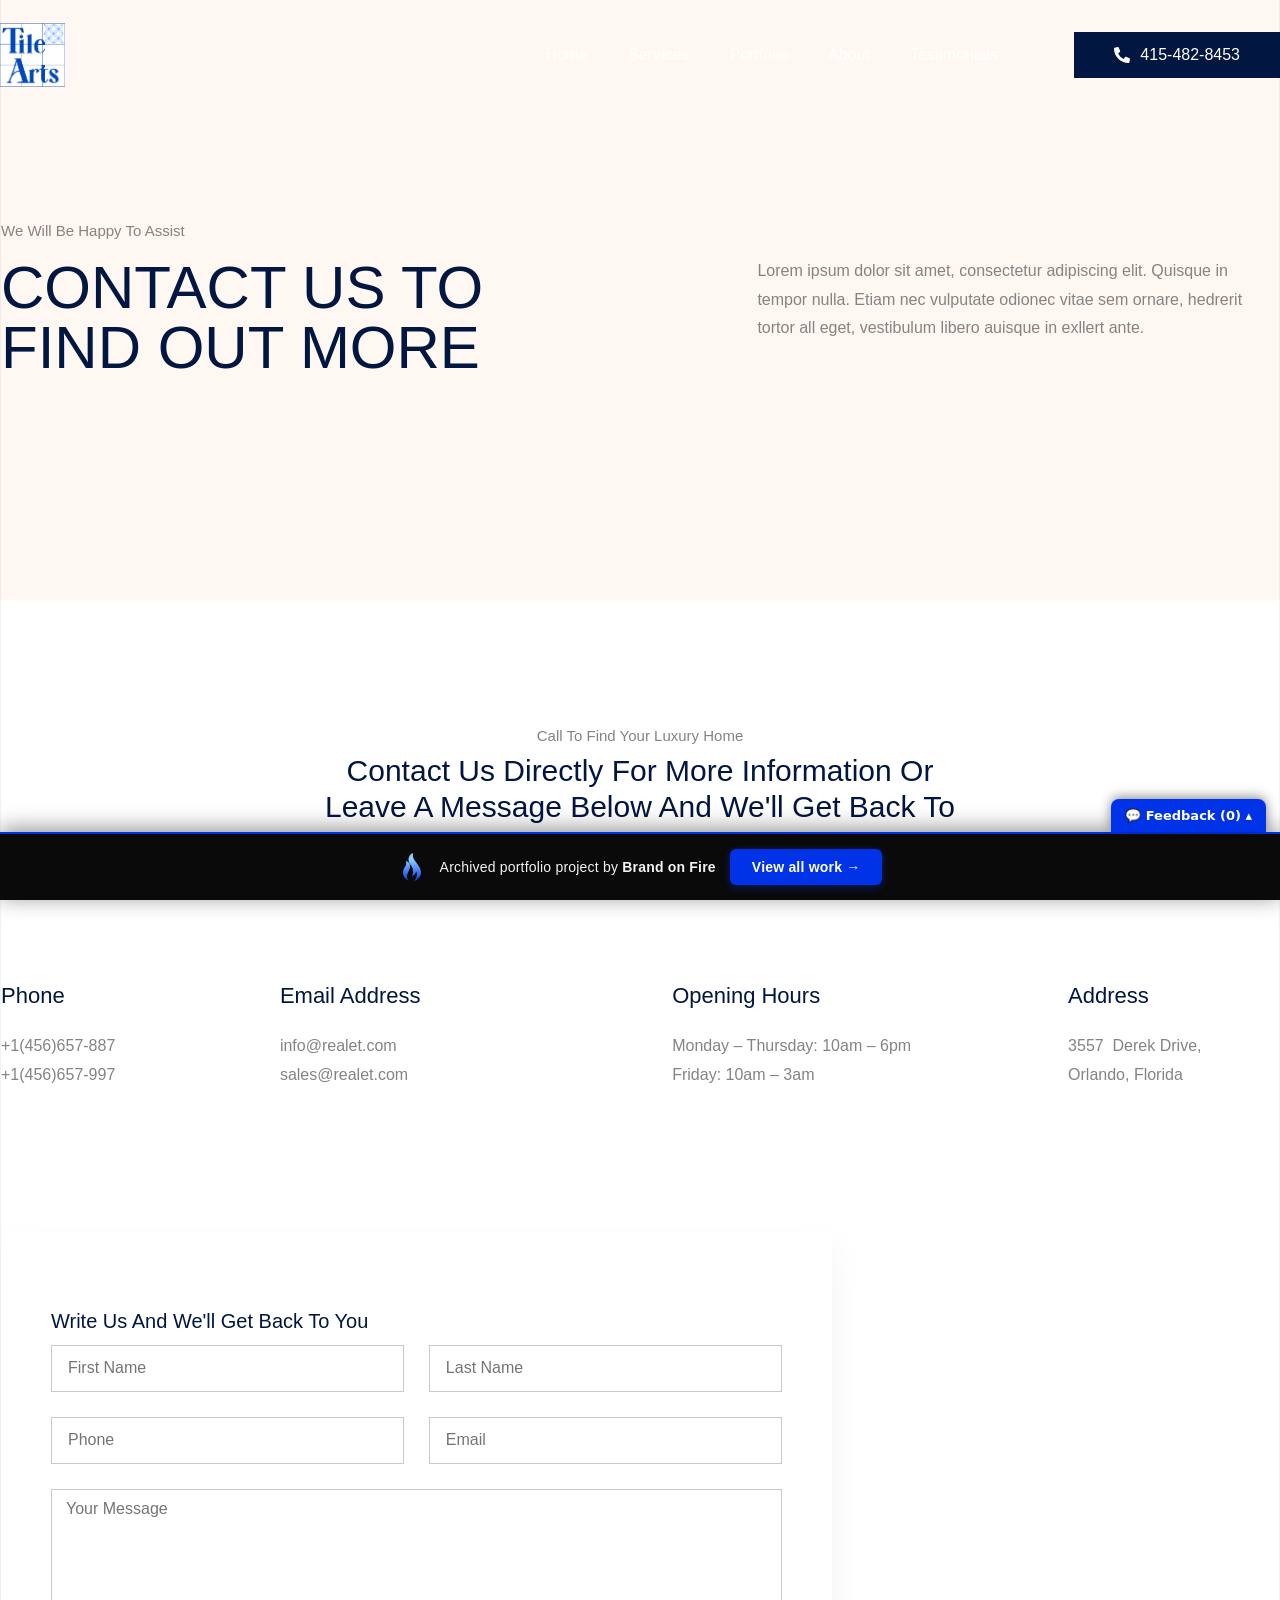
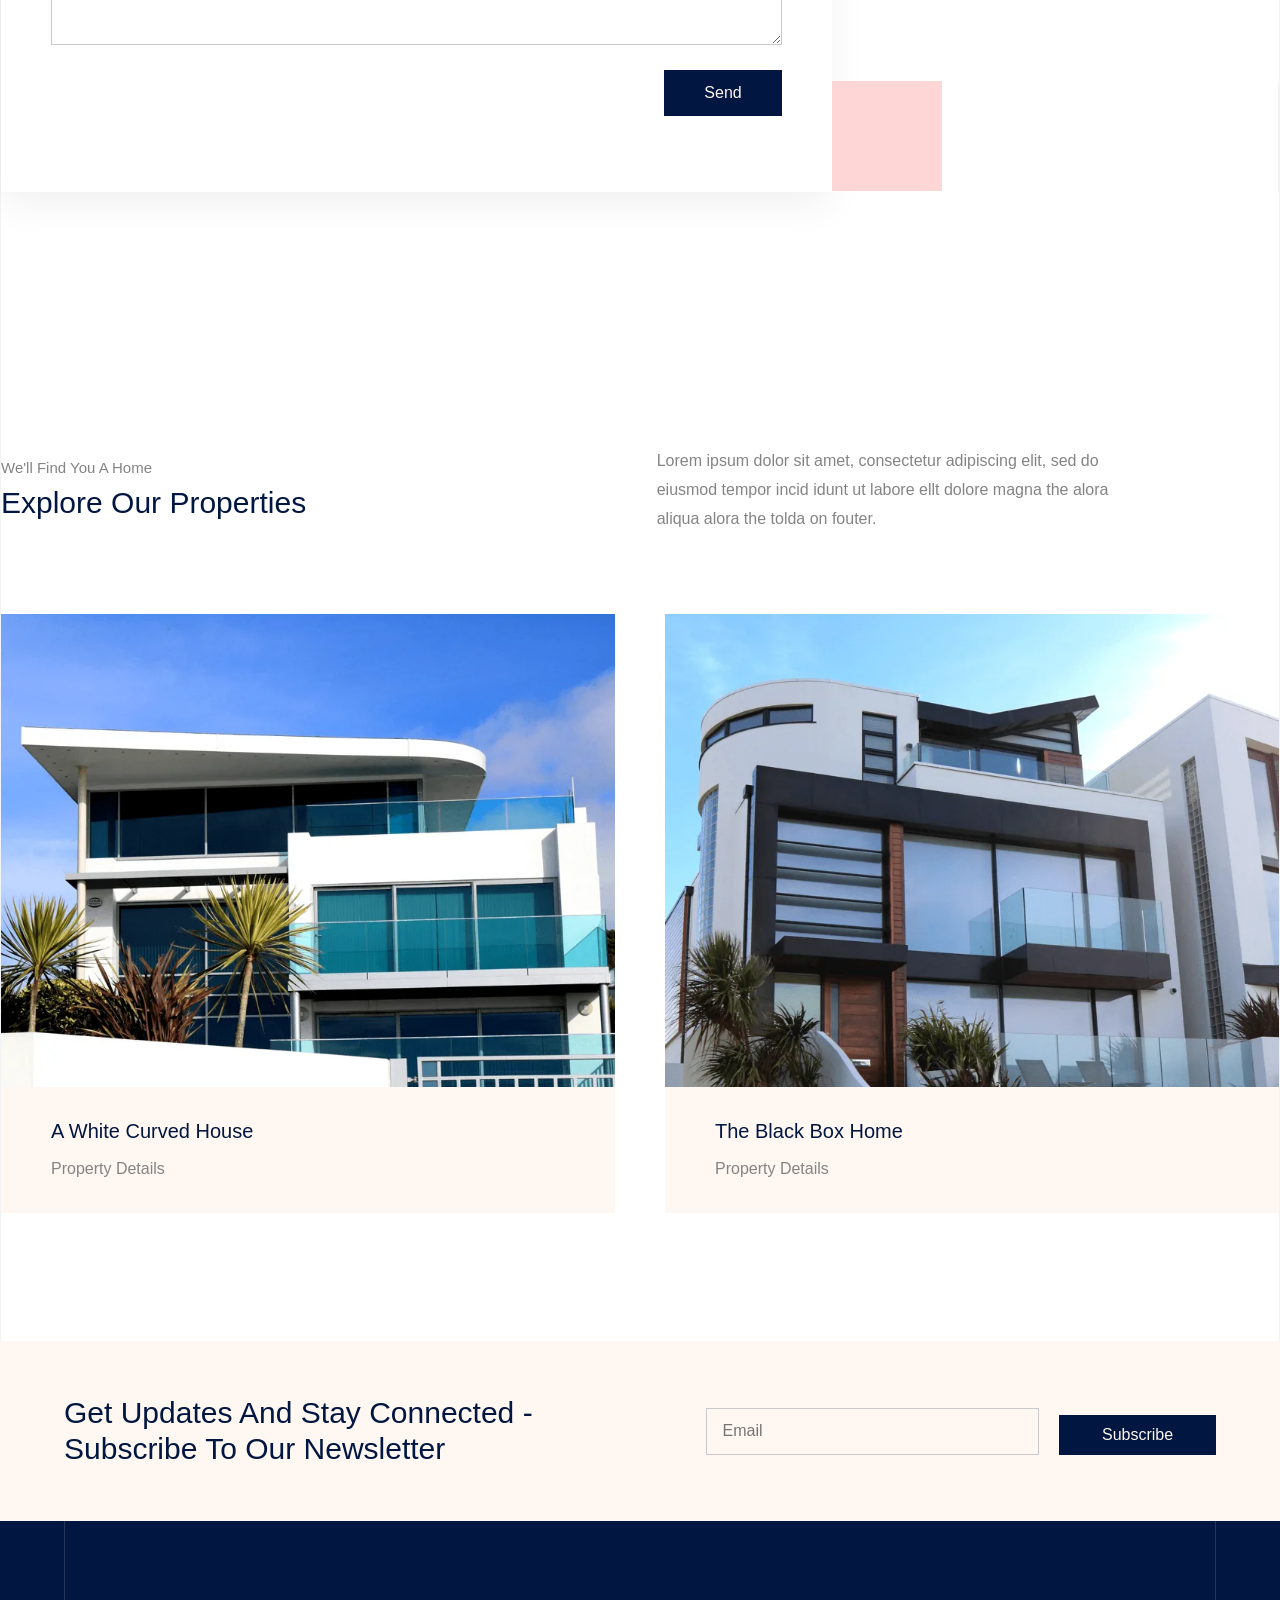
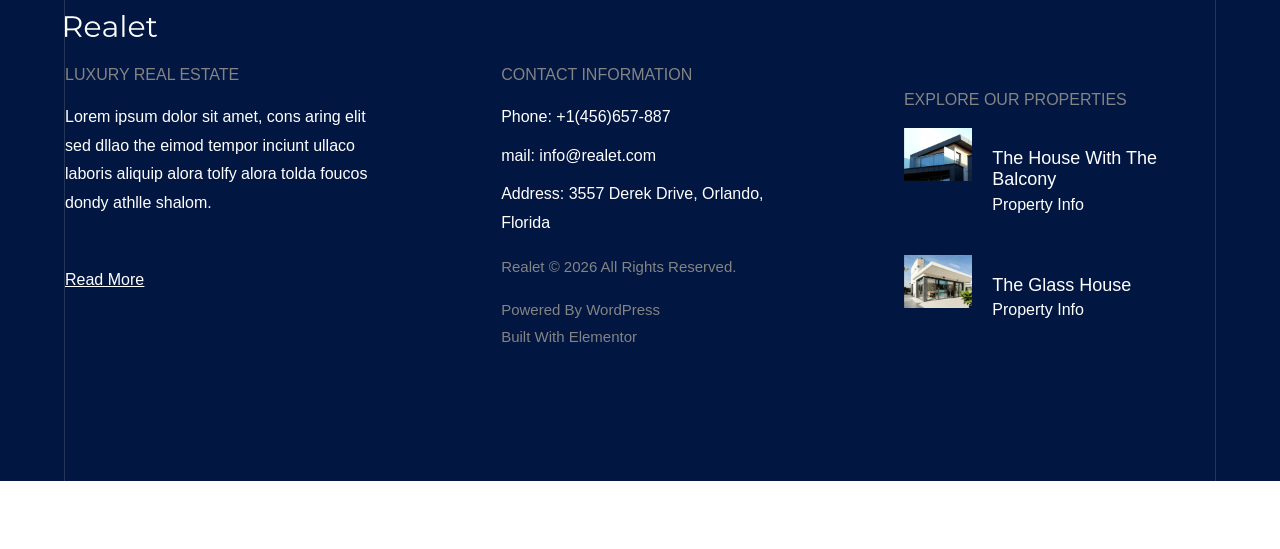
<file: contact-us/index.html>
<!doctype html><html lang="en-US"><head><meta charset="UTF-8"><meta name="viewport" content="width=device-width, initial-scale=1"><title>Contact Us – Tile Arts Inc.</title><meta name="robots" content="max-image-preview:large"><link rel="alternate" type="application/rss+xml" title="Tile Arts Inc. » Feed" href="/feed/"><link rel="alternate" type="application/rss+xml" title="Tile Arts Inc. » Comments Feed" href="/comments/feed/"><link rel="https://api.w.org/" href="/wp-json/"><link rel="alternate" title="JSON" type="application/json" href="/wp-json/wp/v2/pages/136"><link rel="canonical" href="/contact-us/"><meta name="generator" content="Elementor 4.1.1; features: e_font_icon_svg, additional_custom_breakpoints; settings: css_print_method-external, google_font-enabled, font_display-swap"><link rel="icon" href="/wp-content/uploads/2025/09/tile-arts-inc-logo-150x150.png" sizes="32x32"><link rel="icon" href="../_a/96a37620fe92.webp" sizes="192x192"><link rel="apple-touch-icon" href="../_a/96a37620fe92.webp"><meta name="msapplication-TileImage" content="../_a/96a37620fe92.webp"><link rel="stylesheet" href="../style.css"><meta name="robots" content="noindex, nofollow"><style id="bof-noform">form,form *,fieldset,fieldset *,input,textarea,select,label.fusion-form-label,.wpcf7,.wpcf7 *,.fusion-form,.fusion-form *,.fusion-contact-form,.fusion-contact-form *,.elementor-form,.elementor-form *,.gform_wrapper,.gform_wrapper *,[class*="contact-form"],[class*="contact-form"] *,[id*="contact-form"],[id*="contact-form"] *{pointer-events:none!important;cursor:default!important;-webkit-user-select:none!important;user-select:none!important}</style></head><body class="wp-singular page-template page-template-elementor_header_footer page page-id-136 wp-custom-logo wp-embed-responsive wp-theme-hello-elementor ehp-default hello-elementor-default elementor-default elementor-template-full-width elementor-kit-102 elementor-page elementor-page-136 e--ua-blink e--ua-mac e--ua-webkit" data-elementor-device-mode="desktop"><a class="skip-link screen-reader-text" href="#content">Skip to content</a><header data-elementor-type="header" data-elementor-id="132" class="elementor elementor-132 elementor-location-header" data-elementor-post-type="elementor_library"><div class="elementor-element elementor-element-3b5c7f6 e-flex e-con-boxed e-con e-parent e-lazyloaded" data-id="3b5c7f6" data-element_type="container" data-e-type="container"><div class="e-con-inner"><div class="elementor-element elementor-element-780bbea2 elementor-widget elementor-widget-menu-anchor" data-id="780bbea2" data-element_type="widget" data-e-type="widget" data-widget_type="menu-anchor.default"><div class="elementor-menu-anchor" id="top"></div></div></div></div><div class="elementor-element elementor-element-7d35d6d4 e-flex e-con-boxed e-con e-parent e-lazyloaded" data-id="7d35d6d4" data-element_type="container" data-e-type="container" data-settings="{&quot;background_background&quot;:&quot;classic&quot;}"><div class="e-con-inner"><div class="elementor-element elementor-element-10d0f6e e-con-full e-flex e-con e-child" data-id="10d0f6e" data-element_type="container" data-e-type="container"><div class="elementor-element elementor-element-40db2ecf elementor-widget elementor-widget-theme-site-logo elementor-widget-image" data-id="40db2ecf" data-element_type="widget" data-e-type="widget" data-widget_type="theme-site-logo.default"><a href="../index.html"><img fetchpriority="high" width="270" height="266" src="../_a/96a37620fe92.webp" class="attachment-full size-full wp-image-64" alt="">				</a></div></div><div class="elementor-element elementor-element-7fbab13e e-con-full e-flex e-con e-child" data-id="7fbab13e" data-element_type="container" data-e-type="container"><div class="elementor-element elementor-element-42e90608 elementor-nav-menu__align-end elementor-nav-menu--stretch elementor-nav-menu__text-align-center elementor-nav-menu--dropdown-tablet elementor-nav-menu--toggle elementor-nav-menu--burger elementor-widget elementor-widget-nav-menu" data-id="42e90608" data-element_type="widget" data-e-type="widget" data-settings="{&quot;full_width&quot;:&quot;stretch&quot;,&quot;layout&quot;:&quot;horizontal&quot;,&quot;submenu_icon&quot;:{&quot;value&quot;:&quot;&lt;svg aria-hidden=\&quot;true\&quot; class=\&quot;e-font-icon-svg e-fas-caret-down\&quot; viewBox=\&quot;0 0 320 512\&quot; xmlns=\&quot;http:\/\/www.w3.org\/2000\/svg\&quot;&gt;&lt;path d=\&quot;M31.3 192h257.3c17.8 0 26.7 21.5 14.1 34.1L174.1 354.8c-7.8 7.8-20.5 7.8-28.3 0L17.2 226.1C4.6 213.5 13.5 192 31.3 192z\&quot;&gt;&lt;\/path&gt;&lt;\/svg&gt;&quot;,&quot;library&quot;:&quot;fa-solid&quot;},&quot;toggle&quot;:&quot;burger&quot;}" data-widget_type="nav-menu.default"><nav aria-label="Main Menu" class="elementor-nav-menu--main elementor-nav-menu__container elementor-nav-menu--layout-horizontal e--pointer-none"><ul id="menu-1-42e90608" class="elementor-nav-menu" data-smartmenus-id="1782276842288609"><li class="menu-item menu-item-type-post_type menu-item-object-page menu-item-home menu-item-198"><a href="../index.html" class="elementor-item">Home</a></li><li class="menu-item menu-item-type-post_type menu-item-object-page menu-item-259"><a href="../services-old/index.html" class="elementor-item">Services</a></li><li class="menu-item menu-item-type-post_type menu-item-object-page menu-item-261"><a href="../portfolio-old/index.html" class="elementor-item">Portfolio</a></li><li class="menu-item menu-item-type-post_type menu-item-object-page menu-item-199"><a href="../about/index.html" class="elementor-item">About</a></li><li class="menu-item menu-item-type-post_type menu-item-object-page menu-item-260"><a href="../testimonials/index.html" class="elementor-item">Testimonials</a></li></ul>			</nav><div class="elementor-menu-toggle" role="button" tabindex="0" aria-label="Menu Toggle" aria-expanded="false" style=""><svg aria-hidden="true" role="presentation" class="elementor-menu-toggle__icon--open e-font-icon-svg e-eicon-menu-bar" viewBox="0 0 1000 1000" xmlns="http://www.w3.org/2000/svg"><path d="M104 333H896C929 333 958 304 958 271S929 208 896 208H104C71 208 42 237 42 271S71 333 104 333ZM104 583H896C929 583 958 554 958 521S929 458 896 458H104C71 458 42 487 42 521S71 583 104 583ZM104 833H896C929 833 958 804 958 771S929 708 896 708H104C71 708 42 737 42 771S71 833 104 833Z"></path></svg><svg aria-hidden="true" role="presentation" class="elementor-menu-toggle__icon--close e-font-icon-svg e-eicon-close" viewBox="0 0 1000 1000" xmlns="http://www.w3.org/2000/svg"><path d="M742 167L500 408 258 167C246 154 233 150 217 150 196 150 179 158 167 167 154 179 150 196 150 212 150 229 154 242 171 254L408 500 167 742C138 771 138 800 167 829 196 858 225 858 254 829L496 587 738 829C750 842 767 846 783 846 800 846 817 842 829 829 842 817 846 804 846 783 846 767 842 750 829 737L588 500 833 258C863 229 863 200 833 171 804 137 775 137 742 167Z"></path></svg>		</div><nav class="elementor-nav-menu--dropdown elementor-nav-menu__container" aria-hidden="true" style="width: 1366px; left: 0px; top: 40px; --menu-height: 0;"><ul id="menu-2-42e90608" class="elementor-nav-menu" data-smartmenus-id="17822768422893962"><li class="menu-item menu-item-type-post_type menu-item-object-page menu-item-home menu-item-198"><a href="../index.html" class="elementor-item" tabindex="-1">Home</a></li><li class="menu-item menu-item-type-post_type menu-item-object-page menu-item-259"><a href="../services-old/index.html" class="elementor-item" tabindex="-1">Services</a></li><li class="menu-item menu-item-type-post_type menu-item-object-page menu-item-261"><a href="../portfolio-old/index.html" class="elementor-item" tabindex="-1">Portfolio</a></li><li class="menu-item menu-item-type-post_type menu-item-object-page menu-item-199"><a href="../about/index.html" class="elementor-item" tabindex="-1">About</a></li><li class="menu-item menu-item-type-post_type menu-item-object-page menu-item-260"><a href="../testimonials/index.html" class="elementor-item" tabindex="-1">Testimonials</a></li></ul>			</nav></div></div><div class="elementor-element elementor-element-650cf36d e-con-full e-flex e-con e-child" data-id="650cf36d" data-element_type="container" data-e-type="container"><div class="elementor-element elementor-element-6443ad29 elementor-align-right elementor-mobile-align-right elementor-widget elementor-widget-button" data-id="6443ad29" data-element_type="widget" data-e-type="widget" data-widget_type="button.default"><a class="elementor-button elementor-button-link elementor-size-sm" href="tel:+1-456-657-887"><span class="elementor-button-content-wrapper"><span class="elementor-button-icon"><svg aria-hidden="true" class="e-font-icon-svg e-fas-phone-alt" viewBox="0 0 512 512" xmlns="http://www.w3.org/2000/svg"><path d="M497.39 361.8l-112-48a24 24 0 0 0-28 6.9l-49.6 60.6A370.66 370.66 0 0 1 130.6 204.11l60.6-49.6a23.94 23.94 0 0 0 6.9-28l-48-112A24.16 24.16 0 0 0 122.6.61l-104 24A24 24 0 0 0 0 48c0 256.5 207.9 464 464 464a24 24 0 0 0 23.4-18.6l24-104a24.29 24.29 0 0 0-14.01-27.6z"></path></svg>			</span><span class="elementor-button-text">415-482-8453</span></span></a></div></div></div></div></header><div data-elementor-type="wp-page" data-elementor-id="136" class="elementor elementor-136" data-elementor-post-type="page"><div class="elementor-element elementor-element-50cd27e8 e-flex e-con-boxed e-con e-parent e-lazyloaded" data-id="50cd27e8" data-element_type="container" data-e-type="container" data-settings="{&quot;background_background&quot;:&quot;classic&quot;}"><div class="e-con-inner"><div class="elementor-element elementor-element-afe5d33 e-con-full e-flex e-con e-child" data-id="afe5d33" data-element_type="container" data-e-type="container"><div class="elementor-element elementor-element-47577666 elementor-widget elementor-widget-heading" data-id="47577666" data-element_type="widget" data-e-type="widget" data-widget_type="heading.default"><h3 class="elementor-heading-title elementor-size-default">We will be happy to assist</h3>				</div><div class="elementor-element elementor-element-cb16d7b elementor-widget elementor-widget-heading" data-id="cb16d7b" data-element_type="widget" data-e-type="widget" data-widget_type="heading.default"><h1 class="elementor-heading-title elementor-size-default">CONTACT US TO<br>FIND OUT MORE
</h1>				</div></div><div class="elementor-element elementor-element-7eb91ff1 e-con-full e-flex e-con e-child" data-id="7eb91ff1" data-element_type="container" data-e-type="container"><div class="elementor-element elementor-element-77cdb014 elementor-widget elementor-widget-text-editor" data-id="77cdb014" data-element_type="widget" data-e-type="widget" data-widget_type="text-editor.default">
									Lorem ipsum dolor sit amet, consectetur adipiscing elit. Quisque in tempor nulla. Etiam nec vulputate odionec vitae sem ornare, hedrerit tortor all eget, vestibulum libero auisque in exllert ante.								</div></div></div></div><div class="elementor-element elementor-element-591bd34b e-flex e-con-boxed e-con e-parent e-lazyloaded" data-id="591bd34b" data-element_type="container" data-e-type="container"><div class="e-con-inner"><div class="elementor-element elementor-element-27b6b63f e-con-full e-flex e-con e-child" data-id="27b6b63f" data-element_type="container" data-e-type="container"><div class="elementor-element elementor-element-6b61310c e-flex e-con-boxed e-con e-child" data-id="6b61310c" data-element_type="container" data-e-type="container"><div class="e-con-inner"><div class="elementor-element elementor-element-22810054 elementor-widget elementor-widget-heading" data-id="22810054" data-element_type="widget" data-e-type="widget" data-widget_type="heading.default"><h3 class="elementor-heading-title elementor-size-default">call to find your luxury home</h3>				</div><div class="elementor-element elementor-element-23ffc14a elementor-widget elementor-widget-heading" data-id="23ffc14a" data-element_type="widget" data-e-type="widget" data-widget_type="heading.default"><h2 class="elementor-heading-title elementor-size-default">Contact Us Directly For More Information Or Leave A Message Below And We'll Get Back To You ASAP</h2>				</div></div></div><div class="elementor-element elementor-element-4b784174 e-con-full e-flex e-con e-child" data-id="4b784174" data-element_type="container" data-e-type="container"><div class="elementor-element elementor-element-63cecc10 e-con-full e-flex e-con e-child" data-id="63cecc10" data-element_type="container" data-e-type="container"><div class="elementor-element elementor-element-23eb6659 elementor-widget elementor-widget-heading" data-id="23eb6659" data-element_type="widget" data-e-type="widget" data-widget_type="heading.default"><h3 class="elementor-heading-title elementor-size-default">Phone</h3>				</div><div class="elementor-element elementor-element-55d3ba35 elementor-widget elementor-widget-text-editor" data-id="55d3ba35" data-element_type="widget" data-e-type="widget" data-widget_type="text-editor.default"><p>+1(456)657-887<br>+1(456)657-997</p>								</div></div><div class="elementor-element elementor-element-3cc40713 e-con-full e-flex e-con e-child" data-id="3cc40713" data-element_type="container" data-e-type="container"><div class="elementor-element elementor-element-4459efd elementor-widget elementor-widget-heading" data-id="4459efd" data-element_type="widget" data-e-type="widget" data-widget_type="heading.default"><h3 class="elementor-heading-title elementor-size-default">Email Address</h3>				</div><div class="elementor-element elementor-element-5936e9b elementor-widget elementor-widget-text-editor" data-id="5936e9b" data-element_type="widget" data-e-type="widget" data-widget_type="text-editor.default"><p class="p1"><span class="s1">info@realet.com<br></span><span class="s1">sales@realet.com</span></p>								</div></div><div class="elementor-element elementor-element-5aad21a1 e-con-full e-flex e-con e-child" data-id="5aad21a1" data-element_type="container" data-e-type="container"><div class="elementor-element elementor-element-1271129d elementor-widget elementor-widget-heading" data-id="1271129d" data-element_type="widget" data-e-type="widget" data-widget_type="heading.default"><h3 class="elementor-heading-title elementor-size-default">Opening Hours</h3>				</div><div class="elementor-element elementor-element-7e8717f elementor-widget elementor-widget-text-editor" data-id="7e8717f" data-element_type="widget" data-e-type="widget" data-widget_type="text-editor.default"><p class="p1"><span class="s1">Monday – Thursday: 10am – 6pm<br></span><span class="s1">Friday: 10am – 3am </span></p>								</div></div><div class="elementor-element elementor-element-72f2f80a e-con-full e-flex e-con e-child" data-id="72f2f80a" data-element_type="container" data-e-type="container"><div class="elementor-element elementor-element-78b816dd elementor-widget elementor-widget-heading" data-id="78b816dd" data-element_type="widget" data-e-type="widget" data-widget_type="heading.default"><h3 class="elementor-heading-title elementor-size-default">Address</h3>				</div><div class="elementor-element elementor-element-2b130148 elementor-widget elementor-widget-text-editor" data-id="2b130148" data-element_type="widget" data-e-type="widget" data-widget_type="text-editor.default"><p class="p1"><span class="s1">3557<span class="Apple-converted-space">&nbsp; </span>Derek Drive,<br>Orlando, Florida</span></p>								</div></div></div></div></div></div><div class="elementor-element elementor-element-69ab023d e-flex e-con-boxed e-con e-parent e-lazyloaded" data-id="69ab023d" data-element_type="container" data-e-type="container"><div class="e-con-inner"><div class="elementor-element elementor-element-d9b32d2 e-flex e-con-boxed e-con e-child" data-id="d9b32d2" data-element_type="container" data-e-type="container"><div class="e-con-inner"><div class="elementor-element elementor-element-46740af e-con-full e-flex e-con e-child" data-id="46740af" data-element_type="container" data-e-type="container"><div class="elementor-element elementor-element-a30b2e3 elementor-widget elementor-widget-heading" data-id="a30b2e3" data-element_type="widget" data-e-type="widget" data-widget_type="heading.default"><h3 class="elementor-heading-title elementor-size-default">Write Us and we'll get back to you</h3>				</div><div class="elementor-element elementor-element-35d6c642 elementor-button-align-end elementor-mobile-button-align-stretch elementor-widget elementor-widget-form" data-id="35d6c642" data-element_type="widget" data-e-type="widget" data-settings="{&quot;button_width_mobile&quot;:&quot;100&quot;,&quot;step_next_label&quot;:&quot;Next&quot;,&quot;step_previous_label&quot;:&quot;Previous&quot;,&quot;step_type&quot;:&quot;number_text&quot;,&quot;step_icon_shape&quot;:&quot;circle&quot;}" data-widget_type="form.default"><form class="elementor-form" method="post" name="New Form" aria-label="New Form"><input type="hidden" name="post_id" value="136"><input type="hidden" name="form_id" value="35d6c642"><input type="hidden" name="referer_title" value="Contact Us"><input type="hidden" name="queried_id" value="136"><div class="elementor-form-fields-wrapper elementor-labels-"><div class="elementor-field-type-text elementor-field-group elementor-column elementor-field-group-email elementor-col-50 elementor-field-required"><input size="1" type="text" name="form_fields[email]" id="form-field-email" class="elementor-field elementor-size-sm  elementor-field-textual" placeholder="First Name" required="required"></div><div class="elementor-field-type-text elementor-field-group elementor-column elementor-field-group-field_a074beb elementor-col-50 elementor-field-required"><input size="1" type="text" name="form_fields[field_a074beb]" id="form-field-field_a074beb" class="elementor-field elementor-size-sm  elementor-field-textual" placeholder="Last Name" required="required"></div><div class="elementor-field-type-tel elementor-field-group elementor-column elementor-field-group-field_6f7b0a2 elementor-col-50 elementor-field-required"><input size="1" type="tel" name="form_fields[field_6f7b0a2]" id="form-field-field_6f7b0a2" class="elementor-field elementor-size-sm  elementor-field-textual" placeholder="Phone" required="required" pattern="[0-9()#&amp;+*-=.]+" title="Only numbers and phone characters (#, -, *, etc) are accepted."></div><div class="elementor-field-type-email elementor-field-group elementor-column elementor-field-group-field_ded525d elementor-col-50 elementor-field-required"><input size="1" type="email" name="form_fields[field_ded525d]" id="form-field-field_ded525d" class="elementor-field elementor-size-sm  elementor-field-textual" placeholder="Email" required="required"></div><div class="elementor-field-type-textarea elementor-field-group elementor-column elementor-field-group-field_e389c4e elementor-col-100 elementor-field-required"><textarea class="elementor-field-textual elementor-field  elementor-size-sm" name="form_fields[field_e389c4e]" id="form-field-field_e389c4e" rows="5" placeholder="Your Message" required="required"></textarea>				</div><div class="elementor-field-group elementor-column elementor-field-type-submit elementor-col-100 e-form__buttons elementor-sm-100"><button class="elementor-button elementor-size-sm" type="submit"><span class="elementor-button-content-wrapper"><span class="elementor-button-text">Send</span></span></button></div></div></form></div></div><div class="elementor-element elementor-element-345adc9 e-con-full e-flex e-con e-child" data-id="345adc9" data-element_type="container" data-e-type="container"><div class="elementor-element elementor-element-2036b710 elementor-widget elementor-widget-google_maps" data-id="2036b710" data-element_type="widget" data-e-type="widget" data-widget_type="google_maps.default"><div class="elementor-custom-embed"></div></div><div class="elementor-element elementor-element-49759c95 elementor-widget__width-auto elementor-view-default elementor-widget elementor-widget-icon" data-id="49759c95" data-element_type="widget" data-e-type="widget" data-widget_type="icon.default"><div class="elementor-icon-wrapper"><div class="elementor-icon"><svg aria-hidden="true" class="e-font-icon-svg e-fas-square-full" viewBox="0 0 512 512" xmlns="http://www.w3.org/2000/svg"><path d="M512 512H0V0h512v512z"></path></svg>			</div></div></div></div></div></div></div></div><div class="elementor-element elementor-element-7582b83c e-flex e-con-boxed e-con e-parent" data-id="7582b83c" data-element_type="container" data-e-type="container"><div class="e-con-inner"><div class="elementor-element elementor-element-2b800f45 e-con-full e-flex e-con e-child" data-id="2b800f45" data-element_type="container" data-e-type="container"><div class="elementor-element elementor-element-6670aec5 e-con-full e-flex e-con e-child" data-id="6670aec5" data-element_type="container" data-e-type="container"><div class="elementor-element elementor-element-acf277 e-con-full e-flex e-con e-child" data-id="acf277" data-element_type="container" data-e-type="container"><div class="elementor-element elementor-element-638b8e46 elementor-widget elementor-widget-heading" data-id="638b8e46" data-element_type="widget" data-e-type="widget" data-widget_type="heading.default"><h3 class="elementor-heading-title elementor-size-default">We'll find you a home</h3>				</div><div class="elementor-element elementor-element-6cc5857f elementor-widget elementor-widget-heading" data-id="6cc5857f" data-element_type="widget" data-e-type="widget" data-widget_type="heading.default"><h2 class="elementor-heading-title elementor-size-default">Explore Our Properties</h2>				</div></div><div class="elementor-element elementor-element-288ff249 e-con-full e-flex e-con e-child" data-id="288ff249" data-element_type="container" data-e-type="container"><div class="elementor-element elementor-element-509a2ea0 elementor-widget elementor-widget-text-editor" data-id="509a2ea0" data-element_type="widget" data-e-type="widget" data-widget_type="text-editor.default">
									Lorem ipsum dolor sit amet, consectetur adipiscing elit, sed do eiusmod tempor incid idunt ut labore ellt dolore magna the alora aliqua alora the tolda on  fouter.								</div></div></div><div class="elementor-element elementor-element-70a6318b elementor-grid-2 elementor-grid-tablet-2 elementor-grid-mobile-1 elementor-posts--thumbnail-top elementor-widget elementor-widget-posts" data-id="70a6318b" data-element_type="widget" data-e-type="widget" data-settings="{&quot;classic_columns&quot;:&quot;2&quot;,&quot;classic_row_gap&quot;:{&quot;unit&quot;:&quot;px&quot;,&quot;size&quot;:&quot;50&quot;,&quot;sizes&quot;:[]},&quot;classic_columns_tablet&quot;:&quot;2&quot;,&quot;classic_columns_mobile&quot;:&quot;1&quot;,&quot;classic_row_gap_tablet&quot;:{&quot;unit&quot;:&quot;px&quot;,&quot;size&quot;:&quot;&quot;,&quot;sizes&quot;:[]},&quot;classic_row_gap_mobile&quot;:{&quot;unit&quot;:&quot;px&quot;,&quot;size&quot;:&quot;&quot;,&quot;sizes&quot;:[]}}" data-widget_type="posts.classic"><div class="elementor-widget-container"><div class="elementor-posts-container elementor-posts elementor-posts--skin-classic elementor-grid elementor-has-item-ratio" role="list"><article class="elementor-post elementor-grid-item post-178 post type-post status-publish format-standard has-post-thumbnail hentry category-properties" role="listitem"><a class="elementor-post__thumbnail__link" href="../a-white-curved-house/index.html" tabindex="-1"><div class="elementor-post__thumbnail"><img decoding="async" width="823" height="639" src="../_a/62ef03d9e59b.webp" class="attachment-full size-full wp-image-194" alt=""></div></a><div class="elementor-post__text"><h3 class="elementor-post__title"><a href="../a-white-curved-house/index.html">
				A White Curved House			</a></h3><a class="elementor-post__read-more" href="../a-white-curved-house/index.html" aria-label="Read more about A White Curved House" tabindex="-1">
			Property Details		</a></div></article><article class="elementor-post elementor-grid-item post-179 post type-post status-publish format-standard has-post-thumbnail hentry category-properties" role="listitem"><a class="elementor-post__thumbnail__link" href="../the-black-box-home/index.html" tabindex="-1"><div class="elementor-post__thumbnail"><img decoding="async" width="823" height="639" src="../_a/60aef12fd03f.webp" class="attachment-full size-full wp-image-192" alt=""></div></a><div class="elementor-post__text"><h3 class="elementor-post__title"><a href="../the-black-box-home/index.html">
				The Black Box Home			</a></h3><a class="elementor-post__read-more" href="../the-black-box-home/index.html" aria-label="Read more about The Black Box Home" tabindex="-1">
			Property Details		</a></div></article></div></div></div></div></div></div></div><footer data-elementor-type="footer" data-elementor-id="124" class="elementor elementor-124 elementor-location-footer" data-elementor-post-type="elementor_library"><div class="elementor-element elementor-element-57a09352 e-flex e-con-boxed e-con e-parent" data-id="57a09352" data-element_type="container" data-e-type="container" data-settings="{&quot;background_background&quot;:&quot;classic&quot;}"><div class="e-con-inner"><div class="elementor-element elementor-element-2597be1 e-con-full e-flex e-con e-child" data-id="2597be1" data-element_type="container" data-e-type="container" data-settings="{&quot;background_background&quot;:&quot;classic&quot;}"><div class="elementor-element elementor-element-624711ee e-con-full e-flex e-con e-child" data-id="624711ee" data-element_type="container" data-e-type="container"><div class="elementor-element elementor-element-77e36be elementor-widget elementor-widget-heading" data-id="77e36be" data-element_type="widget" data-e-type="widget" data-widget_type="heading.default"><h2 class="elementor-heading-title elementor-size-default">Get Updates And Stay Connected -Subscribe To Our Newsletter</h2>				</div></div><div class="elementor-element elementor-element-1296664c e-con-full e-flex e-con e-child" data-id="1296664c" data-element_type="container" data-e-type="container"><div class="elementor-element elementor-element-7c8674b3 elementor-button-align-stretch elementor-widget elementor-widget-form" data-id="7c8674b3" data-element_type="widget" data-e-type="widget" data-settings="{&quot;button_width&quot;:&quot;33&quot;,&quot;step_next_label&quot;:&quot;Next&quot;,&quot;step_previous_label&quot;:&quot;Previous&quot;,&quot;step_type&quot;:&quot;number_text&quot;,&quot;step_icon_shape&quot;:&quot;circle&quot;}" data-widget_type="form.default"><form class="elementor-form" method="post" name="Newsletter Form" aria-label="Newsletter Form"><input type="hidden" name="post_id" value="124"><input type="hidden" name="form_id" value="7c8674b3"><input type="hidden" name="referer_title" value="Page not found"><div class="elementor-form-fields-wrapper elementor-labels-"><div class="elementor-field-type-email elementor-field-group elementor-column elementor-field-group-email elementor-col-66 elementor-field-required"><input size="1" type="email" name="form_fields[email]" id="form-field-email" class="elementor-field elementor-size-sm  elementor-field-textual" placeholder="Email" required="required"></div><div class="elementor-field-group elementor-column elementor-field-type-submit elementor-col-33 e-form__buttons"><button class="elementor-button elementor-size-sm" type="submit"><span class="elementor-button-content-wrapper"><span class="elementor-button-text">Subscribe</span></span></button></div></div></form></div></div></div></div></div><div class="elementor-element elementor-element-66e8cecb e-flex e-con-boxed e-con e-parent" data-id="66e8cecb" data-element_type="container" data-e-type="container" data-settings="{&quot;background_background&quot;:&quot;classic&quot;}"><div class="e-con-inner"><div class="elementor-element elementor-element-6a3fb48e e-con-full e-flex e-con e-child" data-id="6a3fb48e" data-element_type="container" data-e-type="container"><div class="elementor-element elementor-element-6db94faf elementor-widget elementor-widget-image" data-id="6db94faf" data-element_type="widget" data-e-type="widget" data-widget_type="image.default"><a href="../index.html"><img width="92" height="22" src="../_a/d5df95a62db5.webp" class="attachment-full size-full wp-image-125" alt="">								</a></div><div class="elementor-element elementor-element-72595adb e-con-full e-flex e-con e-child" data-id="72595adb" data-element_type="container" data-e-type="container"><div class="elementor-element elementor-element-3ac321b9 e-con-full e-flex e-con e-child" data-id="3ac321b9" data-element_type="container" data-e-type="container"><div class="elementor-element elementor-element-34748fa1 elementor-widget elementor-widget-heading" data-id="34748fa1" data-element_type="widget" data-e-type="widget" data-widget_type="heading.default"><h4 class="elementor-heading-title elementor-size-default">Luxury Real Estate</h4>				</div><div class="elementor-element elementor-element-6f1b0501 elementor-widget elementor-widget-text-editor" data-id="6f1b0501" data-element_type="widget" data-e-type="widget" data-widget_type="text-editor.default">
									Lorem ipsum dolor sit amet, cons aring elit sed dllao the eimod tempor inciunt ullaco laboris aliquip alora tolfy alora tolda foucos dondy athlle shalom.								</div><div class="elementor-element elementor-element-75db620b elementor-align-left elementor-mobile-align-center elementor-widget elementor-widget-button" data-id="75db620b" data-element_type="widget" data-e-type="widget" data-widget_type="button.default"><a class="elementor-button elementor-button-link elementor-size-sm elementor-animation-sink" href="../about/index.html"><span class="elementor-button-content-wrapper"><span class="elementor-button-text">Read More</span></span></a></div></div><div class="elementor-element elementor-element-55b465db e-con-full e-flex e-con e-child" data-id="55b465db" data-element_type="container" data-e-type="container"><div class="elementor-element elementor-element-423d585f elementor-widget elementor-widget-heading" data-id="423d585f" data-element_type="widget" data-e-type="widget" data-widget_type="heading.default"><h4 class="elementor-heading-title elementor-size-default">Contact Information</h4>				</div><div class="elementor-element elementor-element-f066e6b elementor-mobile-align-center elementor-icon-list--layout-traditional elementor-list-item-link-full_width elementor-widget elementor-widget-icon-list" data-id="f066e6b" data-element_type="widget" data-e-type="widget" data-widget_type="icon-list.default"><ul class="elementor-icon-list-items"><li class="elementor-icon-list-item"><span class="elementor-icon-list-text">Phone: +1(456)657-887</span></li><li class="elementor-icon-list-item"><span class="elementor-icon-list-text">mail: info@realet.com</span></li><li class="elementor-icon-list-item"><span class="elementor-icon-list-text">Address: 3557 Derek Drive, Orlando, Florida</span></li></ul></div><div class="elementor-element elementor-element-5b9b3c4d elementor-widget elementor-widget-heading" data-id="5b9b3c4d" data-element_type="widget" data-e-type="widget" data-widget_type="heading.default"><p class="elementor-heading-title elementor-size-default">Realet © 2026 All Rights Reserved. </p>				</div><div class="elementor-element elementor-element-215f79de elementor-icon-list--layout-inline elementor-align-start elementor-mobile-align-center elementor-list-item-link-full_width elementor-widget elementor-widget-icon-list" data-id="215f79de" data-element_type="widget" data-e-type="widget" data-widget_type="icon-list.default"><ul class="elementor-icon-list-items elementor-inline-items"><li class="elementor-icon-list-item elementor-inline-item"><a target="_blank"><span class="elementor-icon-list-text">Powered by WordPress</span></a></li><li class="elementor-icon-list-item elementor-inline-item"><a target="_blank"><span class="elementor-icon-list-text">Built with Elementor</span></a></li></ul></div></div><div class="elementor-element elementor-element-426309ac e-con-full e-flex e-con e-child" data-id="426309ac" data-element_type="container" data-e-type="container"><div class="elementor-element elementor-element-17dfd222 elementor-widget elementor-widget-heading" data-id="17dfd222" data-element_type="widget" data-e-type="widget" data-widget_type="heading.default"><h4 class="elementor-heading-title elementor-size-default">EXPLORE OUR PROPERTIES</h4>				</div><div class="elementor-element elementor-element-7d1f5706 elementor-grid-1 elementor-posts--thumbnail-left elementor-posts--align-left elementor-widget-mobile__width-inherit elementor-grid-tablet-2 elementor-grid-mobile-1 elementor-widget elementor-widget-posts" data-id="7d1f5706" data-element_type="widget" data-e-type="widget" data-settings="{&quot;classic_columns&quot;:&quot;1&quot;,&quot;classic_columns_tablet&quot;:&quot;2&quot;,&quot;classic_columns_mobile&quot;:&quot;1&quot;,&quot;classic_row_gap&quot;:{&quot;unit&quot;:&quot;px&quot;,&quot;size&quot;:35,&quot;sizes&quot;:[]},&quot;classic_row_gap_tablet&quot;:{&quot;unit&quot;:&quot;px&quot;,&quot;size&quot;:&quot;&quot;,&quot;sizes&quot;:[]},&quot;classic_row_gap_mobile&quot;:{&quot;unit&quot;:&quot;px&quot;,&quot;size&quot;:&quot;&quot;,&quot;sizes&quot;:[]}}" data-widget_type="posts.classic"><div class="elementor-widget-container"><div class="elementor-posts-container elementor-posts elementor-posts--skin-classic elementor-grid elementor-has-item-ratio" role="list"><article class="elementor-post elementor-grid-item post-180 post type-post status-publish format-standard has-post-thumbnail hentry category-properties" role="listitem"><a class="elementor-post__thumbnail__link" href="../the-house-with-the-balcony/index.html" tabindex="-1"><div class="elementor-post__thumbnail elementor-fit-height"><img width="823" height="639" src="../_a/ddb2ad180dd4.webp" class="attachment-full size-full wp-image-195" alt=""></div></a><div class="elementor-post__text"><h3 class="elementor-post__title"><a href="../the-house-with-the-balcony/index.html">
				The House with the Balcony			</a></h3><a class="elementor-post__read-more" href="../the-house-with-the-balcony/index.html" aria-label="Read more about The House with the Balcony" tabindex="-1">
			Property Info		</a></div></article><article class="elementor-post elementor-grid-item post-181 post type-post status-publish format-standard has-post-thumbnail hentry category-properties" role="listitem"><a class="elementor-post__thumbnail__link" href="../the-glass-house/index.html" tabindex="-1"><div class="elementor-post__thumbnail elementor-fit-height"><img width="823" height="639" src="../_a/1949bc6c059f.webp" class="attachment-full size-full wp-image-196" alt=""></div></a><div class="elementor-post__text"><h3 class="elementor-post__title"><a href="../the-glass-house/index.html">
				The Glass House			</a></h3><a class="elementor-post__read-more" href="../the-glass-house/index.html" aria-label="Read more about The Glass House" tabindex="-1">
			Property Info		</a></div></article></div></div></div></div></div></div></div></div><div class="elementor-element elementor-element-90b799d e-con-full e-flex e-con e-parent" data-id="90b799d" data-element_type="container" data-e-type="container"></div></footer><span id="elementor-device-mode" class="elementor-screen-only"></span><svg style="display: none;" class="e-font-icon-svg-symbols"></svg><!-- bof-portfolio-bar --><a href="https://brandonfire.com/portfolio/" id="bof-portfolio-bar" rel="noopener" style="position:fixed;left:0;right:0;bottom:0;z-index:2147483647;display:flex;align-items:center;justify-content:center;gap:14px;flex-wrap:wrap;background:#0a0a0a;color:#ffffff !important;font-family:Inter,-apple-system,BlinkMacSystemFont,'Segoe UI',Roboto,Helvetica,Arial,sans-serif;font-size:14px;font-weight:500;line-height:1;letter-spacing:.2px;padding:15px 18px;text-decoration:none !important;box-shadow:0 -3px 22px rgba(0,0,0,.45);border-top:2px solid #0033e7;box-sizing:border-box;"><img src="[data-uri]" alt="" width="28" height="28" style="display:block;flex:0 0 auto;width:28px;height:28px;"><span style="opacity:.95;color:#fff;">Archived portfolio project by <strong style="font-weight:700;color:#fff;">Brand&nbsp;on&nbsp;Fire</strong></span><span style="background:#0033e7;color:#fff;padding:11px 22px;border-radius:6px;font-weight:700;font-size:14px;white-space:nowrap;box-shadow:0 2px 10px rgba(0,51,231,.4);">View&nbsp;all&nbsp;work&nbsp;&rarr;</span></a><script>(function(){function p(){var b=document.getElementById("bof-portfolio-bar");if(b&&document.body)document.body.style.setProperty("padding-bottom",b.offsetHeight+"px","important");}if(document.readyState!=="loading")p();else document.addEventListener("DOMContentLoaded",p);window.addEventListener("resize",p);})();</script><script>/* Brand on Fire portfolio feedback collector. One shared origin (brand-on-fire.github.io) => one shared
   localStorage; every comment is stamped with the site + page it was written on. Shadow DOM so the host
   site's CSS / pointer-events:none can't touch it. "Export all" copies everything for Claude. */
(function () {
  var K = 'bof_feedback', D = document;
  if (D.getElementById('bof-fb-host')) return;
  function L() { try { return JSON.parse(localStorage.getItem(K)) || []; } catch (e) { return []; } }
  function SV(a) { try { localStorage.setItem(K, JSON.stringify(a)); } catch (e) {} }
  function slug() { var p = location.pathname.split('/').filter(Boolean); return p[0] || '(home)'; }
  function pagePath() { var p = location.pathname.split('/').filter(Boolean); return '/' + p.slice(1).join('/') + (p.length > 1 ? '/' : ''); }
  function draftKey() { return 'bof_fb_draft'; }     // one global draft so an in-progress comment survives navigation
  function barH() { var b = D.getElementById('bof-portfolio-bar'); return b ? b.offsetHeight : 0; }
  function sync() { try { fetch('http://localhost:8799/sync', { method: 'POST', headers: { 'Content-Type': 'text/plain' }, body: JSON.stringify(L()), keepalive: true }).catch(function () {}); } catch (e) {} }
  function counts() { var a = L(), s = slug(), here = a.filter(function (c) { return c.site === s; }).length; return { here: here, total: a.length }; }
  var open = localStorage.getItem('bof_fb_open') === '1';

  var host = D.createElement('div'); host.id = 'bof-fb-host';
  host.style.cssText = 'all:initial;position:fixed;left:0;right:0;bottom:0;z-index:2147483647;pointer-events:none';
  var R = host.attachShadow({ mode: 'open' });
  R.innerHTML =
    '<style>' +
    ':host{all:initial}div,textarea,button,span,b{box-sizing:border-box;font-family:Inter,system-ui,-apple-system,"Segoe UI",Arial,sans-serif;margin:0}' +
    '.tog{position:fixed;right:14px;background:#0033e7;color:#fff;font-weight:700;font-size:13px;padding:9px 14px;border-radius:8px 8px 0 0;cursor:pointer;box-shadow:0 -2px 12px rgba(0,0,0,.45);pointer-events:auto;user-select:none}' +
    '.pan{position:fixed;left:0;right:0;background:#0a0a0a;border-top:2px solid #0033e7;height:158px;padding:8px 12px 10px;display:none;pointer-events:auto}' +
    '.pan.open{display:block}' +
    '.hd{display:flex;align-items:center;gap:8px;color:#fff;font-size:12.5px;margin-bottom:6px}' +
    '.hd b{color:#8bccff;font-weight:700}.hd .pg{color:#9aa3b2}' +
    'textarea{display:block;width:100%;height:74px;background:#16181d;color:#fff;border:1px solid #2a2d35;border-radius:6px;padding:8px;font-size:13px;line-height:1.4;resize:none;pointer-events:auto;-webkit-user-select:text;user-select:text;outline:none}' +
    'textarea:focus{border-color:#0033e7}' +
    '.row{display:flex;gap:8px;align-items:center;margin-top:7px}' +
    'button{border:0;border-radius:6px;padding:8px 14px;font-weight:700;font-size:13px;cursor:pointer;pointer-events:auto}' +
    '.save{background:#0033e7;color:#fff}.exp{background:#16181d;color:#8bccff;border:1px solid #2a2d35}.undo{background:transparent;color:#888;font-weight:600;font-size:12px;padding:6px}' +
    '.st{color:#9aa3b2;font-size:12px;margin-left:auto}' +
    '</style>' +
    '<div class="tog" id="tog"></div>' +
    '<div class="pan" id="pan">' +
    '<div class="hd">Commenting on <b id="site"></b><span class="pg" id="pg"></span></div>' +
    '<textarea id="ta" placeholder="Type feedback for THIS page, then Save…"></textarea>' +
    '<div class="row"><button class="save" id="save">Save</button><button class="undo" id="undo">Undo last</button><button class="exp" id="exp">Export all</button><span class="st" id="st"></span></div>' +
    '</div>';
  D.body.appendChild(host);

  var tog = R.getElementById('tog'), pan = R.getElementById('pan'), ta = R.getElementById('ta');
  R.getElementById('site').textContent = slug();
  R.getElementById('pg').textContent = pagePath();
  ta.value = localStorage.getItem(draftKey()) || '';
  ta.addEventListener('input', function () { localStorage.setItem(draftKey(), ta.value); });
  function refresh() {
    var h = barH(), c = counts();
    pan.style.bottom = h + 'px'; pan.classList.toggle('open', open);
    tog.style.bottom = (open ? 158 + h : h) + 'px';
    tog.textContent = '💬 Feedback (' + c.total + ') ' + (open ? '▾' : '▴');
    R.getElementById('st').textContent = c.here + ' on this site · ' + c.total + ' total';
  }
  tog.addEventListener('click', function () { open = !open; localStorage.setItem('bof_fb_open', open ? '1' : '0'); refresh(); if (open) setTimeout(function () { ta.focus(); }, 0); });
  R.getElementById('save').addEventListener('click', function () {
    var t = ta.value.trim(); if (!t) return;
    var a = L(); a.push({ site: slug(), page: location.pathname, text: t, ts: new Date().toISOString() }); SV(a);
    ta.value = ''; localStorage.removeItem(draftKey()); refresh(); sync();
    var b = R.getElementById('save'); b.textContent = 'Saved ✓ ' + slug(); setTimeout(function () { b.textContent = 'Save'; }, 1100);
  });
  R.getElementById('undo').addEventListener('click', function () {
    var a = L(); if (!a.length) return; var last = a.pop(); SV(a); refresh(); sync();
    var b = R.getElementById('undo'); b.textContent = 'removed'; setTimeout(function () { b.textContent = 'Undo last'; }, 900);
  });
  R.getElementById('exp').addEventListener('click', function () {
    var a = L(); if (!a.length) { alert('No comments saved yet.'); return; }
    var txt = 'PORTFOLIO FEEDBACK (' + a.length + ' comments)\n\n' + a.map(function (c) { return '[' + c.site + c.page + ']\n' + c.text; }).join('\n\n');
    if (navigator.clipboard && navigator.clipboard.writeText) navigator.clipboard.writeText(txt).then(function () { alert('Copied ' + a.length + ' comments — paste to Claude.'); }, function () { window.prompt('Copy all (Cmd+C):', txt); });
    else window.prompt('Copy all (Cmd+C):', txt);
  });
  window.addEventListener('resize', refresh);
  if (D.readyState !== 'loading') { refresh(); sync(); } else D.addEventListener('DOMContentLoaded', function () { refresh(); sync(); });
})();
</script><!-- /bof-portfolio-bar --></body></html>
</file>
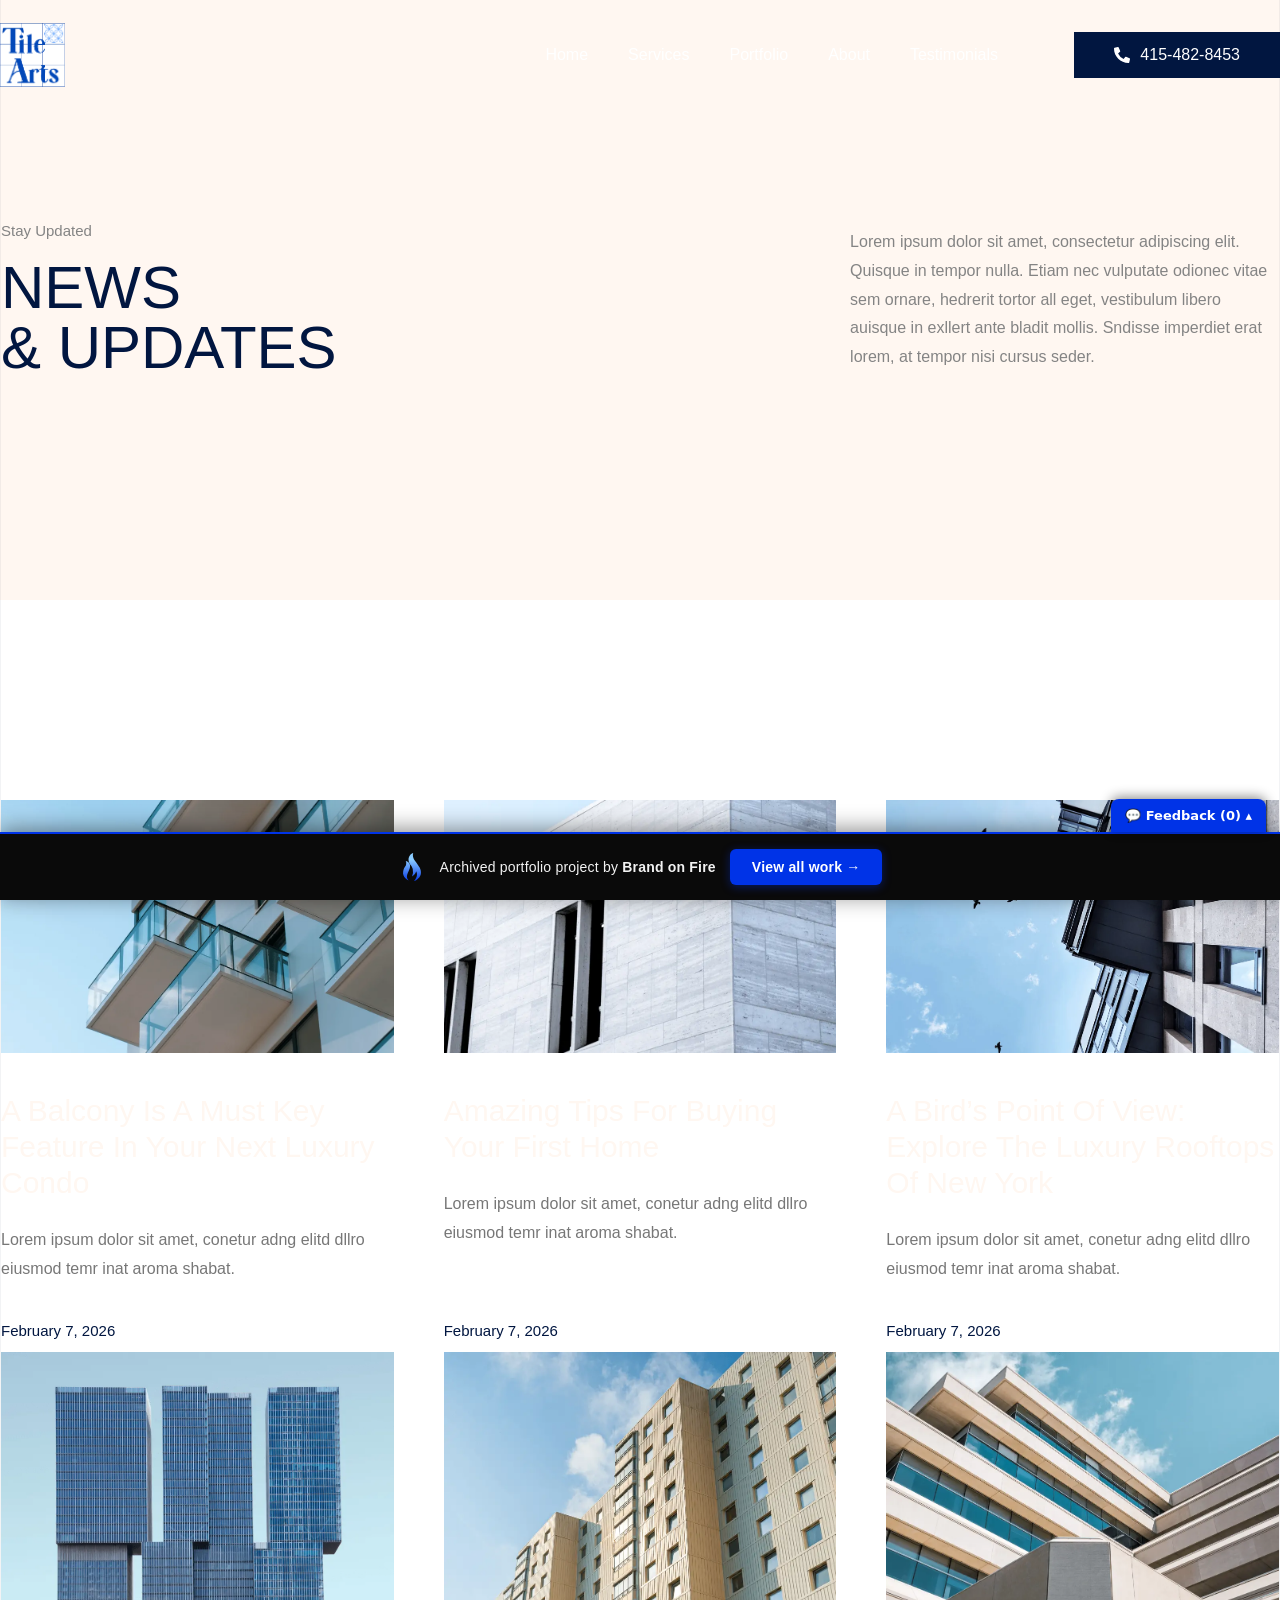
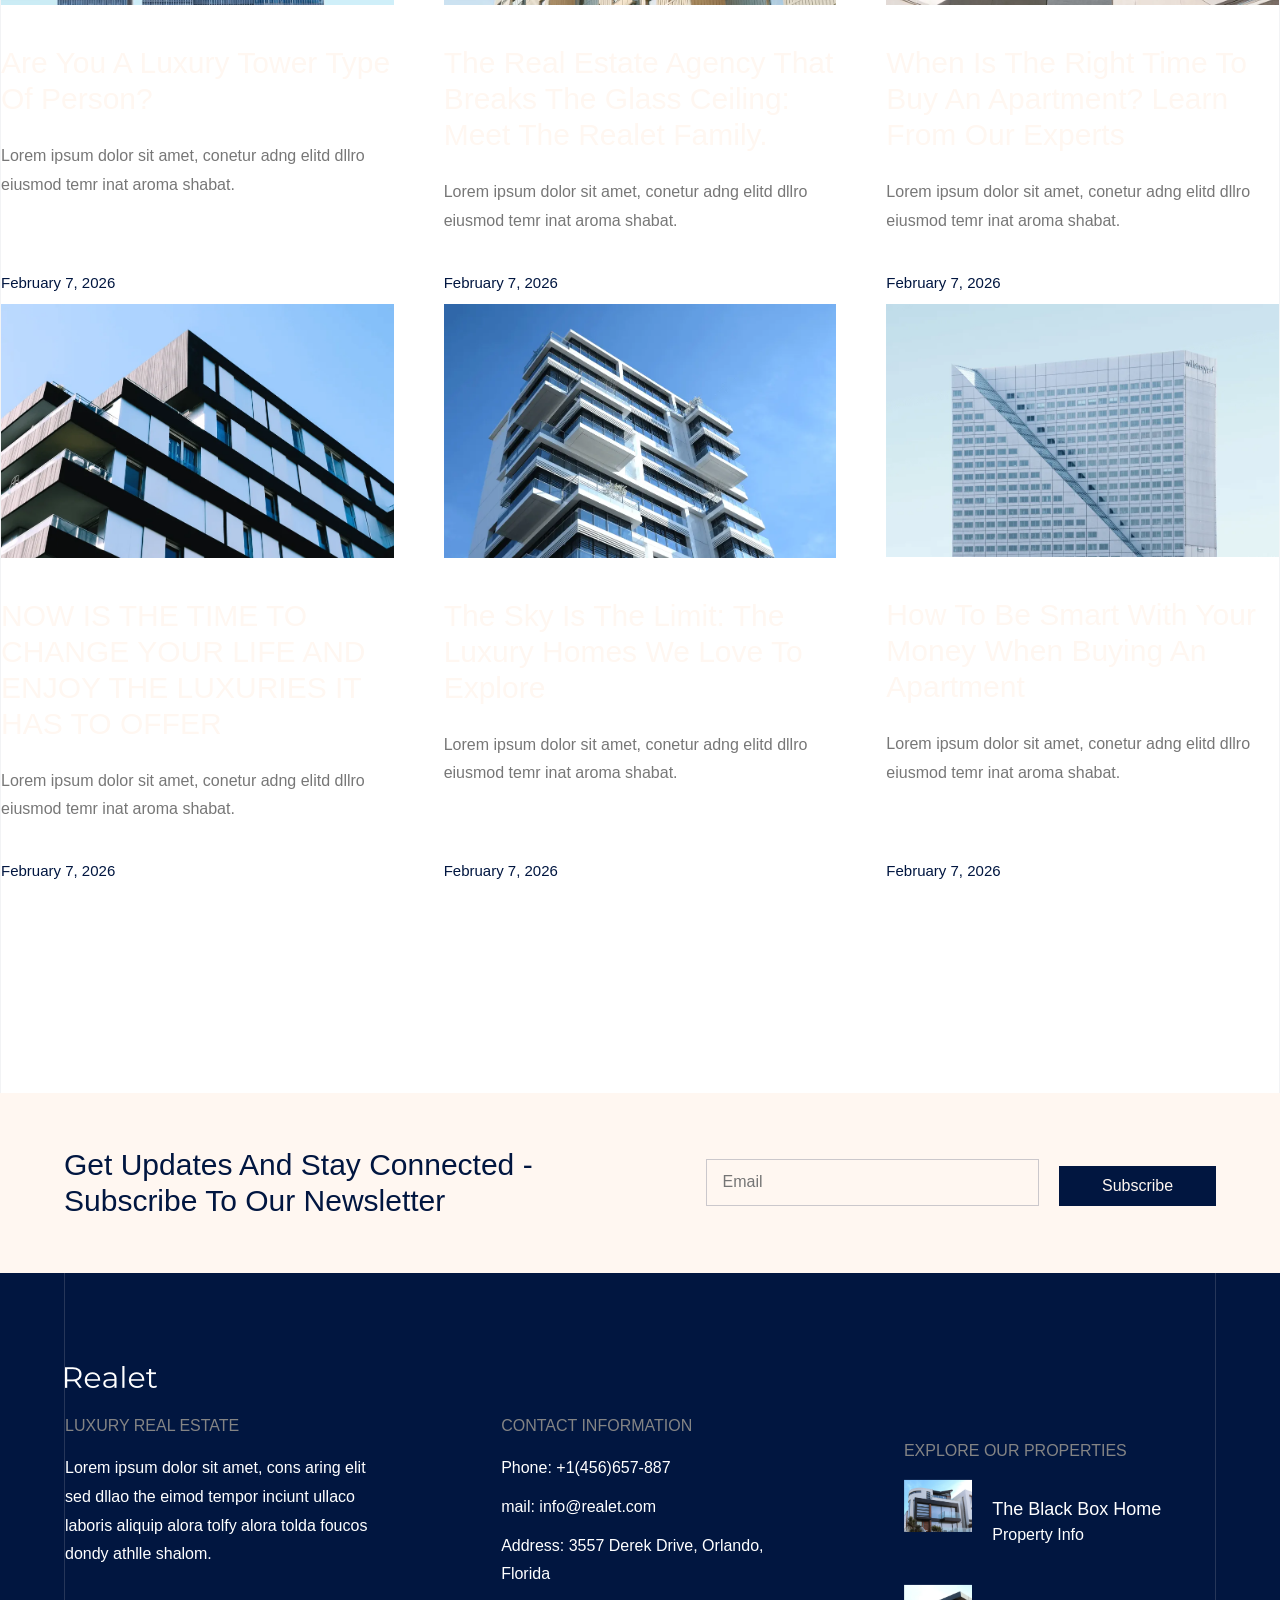
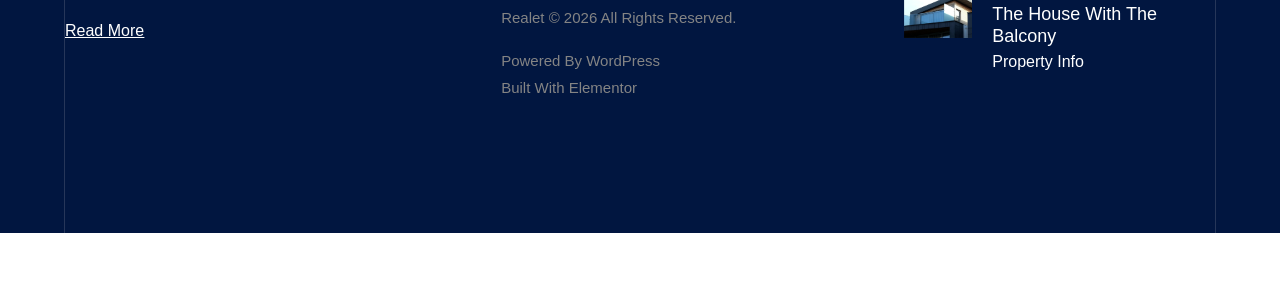
<file: news/index.html>
<!doctype html><html lang="en-US"><head><meta charset="UTF-8"><meta name="viewport" content="width=device-width, initial-scale=1"><title>News – Tile Arts Inc.</title><meta name="robots" content="max-image-preview:large"><link rel="alternate" type="application/rss+xml" title="Tile Arts Inc. » Feed" href="/feed/"><link rel="alternate" type="application/rss+xml" title="Tile Arts Inc. » Comments Feed" href="/comments/feed/"><link rel="https://api.w.org/" href="/wp-json/"><link rel="alternate" title="JSON" type="application/json" href="/wp-json/wp/v2/pages/140"><link rel="canonical" href="/news/"><meta name="generator" content="Elementor 4.1.1; features: e_font_icon_svg, additional_custom_breakpoints; settings: css_print_method-external, google_font-enabled, font_display-swap"><link rel="icon" href="/wp-content/uploads/2025/09/tile-arts-inc-logo-150x150.png" sizes="32x32"><link rel="icon" href="../_a/96a37620fe92.webp" sizes="192x192"><link rel="apple-touch-icon" href="../_a/96a37620fe92.webp"><meta name="msapplication-TileImage" content="../_a/96a37620fe92.webp"><link rel="stylesheet" href="../style.css"><meta name="robots" content="noindex, nofollow"><style id="bof-noform">form,form *,fieldset,fieldset *,input,textarea,select,label.fusion-form-label,.wpcf7,.wpcf7 *,.fusion-form,.fusion-form *,.fusion-contact-form,.fusion-contact-form *,.elementor-form,.elementor-form *,.gform_wrapper,.gform_wrapper *,[class*="contact-form"],[class*="contact-form"] *,[id*="contact-form"],[id*="contact-form"] *{pointer-events:none!important;cursor:default!important;-webkit-user-select:none!important;user-select:none!important}</style></head><body class="wp-singular page-template page-template-elementor_header_footer page page-id-140 wp-custom-logo wp-embed-responsive wp-theme-hello-elementor ehp-default hello-elementor-default elementor-default elementor-template-full-width elementor-kit-102 elementor-page elementor-page-140 e--ua-blink e--ua-mac e--ua-webkit" data-elementor-device-mode="desktop"><a class="skip-link screen-reader-text" href="#content">Skip to content</a><header data-elementor-type="header" data-elementor-id="132" class="elementor elementor-132 elementor-location-header" data-elementor-post-type="elementor_library"><div class="elementor-element elementor-element-3b5c7f6 e-flex e-con-boxed e-con e-parent e-lazyloaded" data-id="3b5c7f6" data-element_type="container" data-e-type="container"><div class="e-con-inner"><div class="elementor-element elementor-element-780bbea2 elementor-widget elementor-widget-menu-anchor" data-id="780bbea2" data-element_type="widget" data-e-type="widget" data-widget_type="menu-anchor.default"><div class="elementor-menu-anchor" id="top"></div></div></div></div><div class="elementor-element elementor-element-7d35d6d4 e-flex e-con-boxed e-con e-parent e-lazyloaded" data-id="7d35d6d4" data-element_type="container" data-e-type="container" data-settings="{&quot;background_background&quot;:&quot;classic&quot;}"><div class="e-con-inner"><div class="elementor-element elementor-element-10d0f6e e-con-full e-flex e-con e-child" data-id="10d0f6e" data-element_type="container" data-e-type="container"><div class="elementor-element elementor-element-40db2ecf elementor-widget elementor-widget-theme-site-logo elementor-widget-image" data-id="40db2ecf" data-element_type="widget" data-e-type="widget" data-widget_type="theme-site-logo.default"><a href="../index.html"><img fetchpriority="high" width="270" height="266" src="../_a/96a37620fe92.webp" class="attachment-full size-full wp-image-64" alt="">				</a></div></div><div class="elementor-element elementor-element-7fbab13e e-con-full e-flex e-con e-child" data-id="7fbab13e" data-element_type="container" data-e-type="container"><div class="elementor-element elementor-element-42e90608 elementor-nav-menu__align-end elementor-nav-menu--stretch elementor-nav-menu__text-align-center elementor-nav-menu--dropdown-tablet elementor-nav-menu--toggle elementor-nav-menu--burger elementor-widget elementor-widget-nav-menu" data-id="42e90608" data-element_type="widget" data-e-type="widget" data-settings="{&quot;full_width&quot;:&quot;stretch&quot;,&quot;layout&quot;:&quot;horizontal&quot;,&quot;submenu_icon&quot;:{&quot;value&quot;:&quot;&lt;svg aria-hidden=\&quot;true\&quot; class=\&quot;e-font-icon-svg e-fas-caret-down\&quot; viewBox=\&quot;0 0 320 512\&quot; xmlns=\&quot;http:\/\/www.w3.org\/2000\/svg\&quot;&gt;&lt;path d=\&quot;M31.3 192h257.3c17.8 0 26.7 21.5 14.1 34.1L174.1 354.8c-7.8 7.8-20.5 7.8-28.3 0L17.2 226.1C4.6 213.5 13.5 192 31.3 192z\&quot;&gt;&lt;\/path&gt;&lt;\/svg&gt;&quot;,&quot;library&quot;:&quot;fa-solid&quot;},&quot;toggle&quot;:&quot;burger&quot;}" data-widget_type="nav-menu.default"><nav aria-label="Main Menu" class="elementor-nav-menu--main elementor-nav-menu__container elementor-nav-menu--layout-horizontal e--pointer-none"><ul id="menu-1-42e90608" class="elementor-nav-menu" data-smartmenus-id="17822768457647988"><li class="menu-item menu-item-type-post_type menu-item-object-page menu-item-home menu-item-198"><a href="../index.html" class="elementor-item">Home</a></li><li class="menu-item menu-item-type-post_type menu-item-object-page menu-item-259"><a href="../services-old/index.html" class="elementor-item">Services</a></li><li class="menu-item menu-item-type-post_type menu-item-object-page menu-item-261"><a href="../portfolio-old/index.html" class="elementor-item">Portfolio</a></li><li class="menu-item menu-item-type-post_type menu-item-object-page menu-item-199"><a href="../about/index.html" class="elementor-item">About</a></li><li class="menu-item menu-item-type-post_type menu-item-object-page menu-item-260"><a href="../testimonials/index.html" class="elementor-item">Testimonials</a></li></ul>			</nav><div class="elementor-menu-toggle" role="button" tabindex="0" aria-label="Menu Toggle" aria-expanded="false" style=""><svg aria-hidden="true" role="presentation" class="elementor-menu-toggle__icon--open e-font-icon-svg e-eicon-menu-bar" viewBox="0 0 1000 1000" xmlns="http://www.w3.org/2000/svg"><path d="M104 333H896C929 333 958 304 958 271S929 208 896 208H104C71 208 42 237 42 271S71 333 104 333ZM104 583H896C929 583 958 554 958 521S929 458 896 458H104C71 458 42 487 42 521S71 583 104 583ZM104 833H896C929 833 958 804 958 771S929 708 896 708H104C71 708 42 737 42 771S71 833 104 833Z"></path></svg><svg aria-hidden="true" role="presentation" class="elementor-menu-toggle__icon--close e-font-icon-svg e-eicon-close" viewBox="0 0 1000 1000" xmlns="http://www.w3.org/2000/svg"><path d="M742 167L500 408 258 167C246 154 233 150 217 150 196 150 179 158 167 167 154 179 150 196 150 212 150 229 154 242 171 254L408 500 167 742C138 771 138 800 167 829 196 858 225 858 254 829L496 587 738 829C750 842 767 846 783 846 800 846 817 842 829 829 842 817 846 804 846 783 846 767 842 750 829 737L588 500 833 258C863 229 863 200 833 171 804 137 775 137 742 167Z"></path></svg>		</div><nav class="elementor-nav-menu--dropdown elementor-nav-menu__container" aria-hidden="true" style="width: 1366px; left: 0px; top: 40px; --menu-height: 0;"><ul id="menu-2-42e90608" class="elementor-nav-menu" data-smartmenus-id="178227684576517"><li class="menu-item menu-item-type-post_type menu-item-object-page menu-item-home menu-item-198"><a href="../index.html" class="elementor-item" tabindex="-1">Home</a></li><li class="menu-item menu-item-type-post_type menu-item-object-page menu-item-259"><a href="../services-old/index.html" class="elementor-item" tabindex="-1">Services</a></li><li class="menu-item menu-item-type-post_type menu-item-object-page menu-item-261"><a href="../portfolio-old/index.html" class="elementor-item" tabindex="-1">Portfolio</a></li><li class="menu-item menu-item-type-post_type menu-item-object-page menu-item-199"><a href="../about/index.html" class="elementor-item" tabindex="-1">About</a></li><li class="menu-item menu-item-type-post_type menu-item-object-page menu-item-260"><a href="../testimonials/index.html" class="elementor-item" tabindex="-1">Testimonials</a></li></ul>			</nav></div></div><div class="elementor-element elementor-element-650cf36d e-con-full e-flex e-con e-child" data-id="650cf36d" data-element_type="container" data-e-type="container"><div class="elementor-element elementor-element-6443ad29 elementor-align-right elementor-mobile-align-right elementor-widget elementor-widget-button" data-id="6443ad29" data-element_type="widget" data-e-type="widget" data-widget_type="button.default"><a class="elementor-button elementor-button-link elementor-size-sm" href="tel:+1-456-657-887"><span class="elementor-button-content-wrapper"><span class="elementor-button-icon"><svg aria-hidden="true" class="e-font-icon-svg e-fas-phone-alt" viewBox="0 0 512 512" xmlns="http://www.w3.org/2000/svg"><path d="M497.39 361.8l-112-48a24 24 0 0 0-28 6.9l-49.6 60.6A370.66 370.66 0 0 1 130.6 204.11l60.6-49.6a23.94 23.94 0 0 0 6.9-28l-48-112A24.16 24.16 0 0 0 122.6.61l-104 24A24 24 0 0 0 0 48c0 256.5 207.9 464 464 464a24 24 0 0 0 23.4-18.6l24-104a24.29 24.29 0 0 0-14.01-27.6z"></path></svg>			</span><span class="elementor-button-text">415-482-8453</span></span></a></div></div></div></div></header><div data-elementor-type="wp-page" data-elementor-id="140" class="elementor elementor-140" data-elementor-post-type="page"><div class="elementor-element elementor-element-13c763e4 e-flex e-con-boxed e-con e-parent e-lazyloaded" data-id="13c763e4" data-element_type="container" data-e-type="container" data-settings="{&quot;background_background&quot;:&quot;classic&quot;}"><div class="e-con-inner"><div class="elementor-element elementor-element-523f2a85 e-con-full e-flex e-con e-child" data-id="523f2a85" data-element_type="container" data-e-type="container"><div class="elementor-element elementor-element-3e9399d7 elementor-widget elementor-widget-heading" data-id="3e9399d7" data-element_type="widget" data-e-type="widget" data-widget_type="heading.default"><h3 class="elementor-heading-title elementor-size-default">Stay updated</h3>				</div><div class="elementor-element elementor-element-26d0b3e2 elementor-widget elementor-widget-heading" data-id="26d0b3e2" data-element_type="widget" data-e-type="widget" data-widget_type="heading.default"><h1 class="elementor-heading-title elementor-size-default">News<br>&amp; Updates</h1>				</div></div><div class="elementor-element elementor-element-1e77abde e-con-full e-flex e-con e-child" data-id="1e77abde" data-element_type="container" data-e-type="container"><div class="elementor-element elementor-element-4dddbd76 elementor-widget elementor-widget-text-editor" data-id="4dddbd76" data-element_type="widget" data-e-type="widget" data-widget_type="text-editor.default">
									Lorem ipsum dolor sit amet, consectetur adipiscing elit. Quisque in tempor nulla. Etiam nec vulputate odionec vitae sem ornare, hedrerit tortor all eget, vestibulum libero auisque in exllert ante bladit mollis. Sndisse imperdiet erat lorem, at tempor nisi cursus seder.								</div></div></div></div><div class="elementor-element elementor-element-78bcf0c8 e-flex e-con-boxed e-con e-parent e-lazyloaded" data-id="78bcf0c8" data-element_type="container" data-e-type="container"><div class="e-con-inner"><div class="elementor-element elementor-element-7e197aec e-con-full e-flex e-con e-child" data-id="7e197aec" data-element_type="container" data-e-type="container"><div class="elementor-element elementor-element-6f27cb8a elementor-posts__hover-none elementor-grid-3 elementor-grid-tablet-2 elementor-grid-mobile-1 elementor-posts--thumbnail-top elementor-widget elementor-widget-posts" data-id="6f27cb8a" data-element_type="widget" data-e-type="widget" data-settings="{&quot;cards_columns&quot;:&quot;3&quot;,&quot;cards_columns_tablet&quot;:&quot;2&quot;,&quot;cards_columns_mobile&quot;:&quot;1&quot;,&quot;cards_row_gap&quot;:{&quot;unit&quot;:&quot;px&quot;,&quot;size&quot;:35,&quot;sizes&quot;:[]},&quot;cards_row_gap_tablet&quot;:{&quot;unit&quot;:&quot;px&quot;,&quot;size&quot;:&quot;&quot;,&quot;sizes&quot;:[]},&quot;cards_row_gap_mobile&quot;:{&quot;unit&quot;:&quot;px&quot;,&quot;size&quot;:&quot;&quot;,&quot;sizes&quot;:[]}}" data-widget_type="posts.cards"><div class="elementor-widget-container"><div class="elementor-posts-container elementor-posts elementor-posts--skin-cards elementor-grid" role="list"><article class="elementor-post elementor-grid-item post-175 post type-post status-publish format-standard has-post-thumbnail hentry category-news" role="listitem"><div class="elementor-post__card"><a class="elementor-post__thumbnail__link" href="#" tabindex="-1"><div class="elementor-post__thumbnail elementor-fit-height"><img decoding="async" width="985" height="635" src="../_a/b9a2d5880554.webp" class="attachment-full size-full wp-image-176" alt=""></div></a><div class="elementor-post__text"><h3 class="elementor-post__title"><a href="#">
				a balcony is a must key feature in your next luxury condo			</a></h3><div class="elementor-post__excerpt"><p>Lorem ipsum dolor sit amet, conetur adng elitd dllro eiusmod temr inat aroma shabat.</p></div></div><div class="elementor-post__meta-data"><span class="elementor-post-date">
			February 7, 2026		</span></div></div></article><article class="elementor-post elementor-grid-item post-167 post type-post status-publish format-standard has-post-thumbnail hentry category-news" role="listitem"><div class="elementor-post__card"><a class="elementor-post__thumbnail__link" href="#" tabindex="-1"><div class="elementor-post__thumbnail elementor-fit-height"><img decoding="async" width="984" height="634" src="../_a/828ddea62e62.webp" class="attachment-full size-full wp-image-185" alt=""></div></a><div class="elementor-post__text"><h3 class="elementor-post__title"><a href="#">
				Amazing tips for buying your first home			</a></h3><div class="elementor-post__excerpt"><p>Lorem ipsum dolor sit amet, conetur adng elitd dllro eiusmod temr inat aroma shabat.</p></div></div><div class="elementor-post__meta-data"><span class="elementor-post-date">
			February 7, 2026		</span></div></div></article><article class="elementor-post elementor-grid-item post-168 post type-post status-publish format-standard has-post-thumbnail hentry category-news" role="listitem"><div class="elementor-post__card"><a class="elementor-post__thumbnail__link" href="#" tabindex="-1"><div class="elementor-post__thumbnail elementor-fit-height"><img decoding="async" width="985" height="635" src="../_a/42c24eb11fd5.webp" class="attachment-full size-full wp-image-186" alt=""></div></a><div class="elementor-post__text"><h3 class="elementor-post__title"><a href="#">
				A Bird’s Point Of View: Explore the luxury rooftops of New York			</a></h3><div class="elementor-post__excerpt"><p>Lorem ipsum dolor sit amet, conetur adng elitd dllro eiusmod temr inat aroma shabat.</p></div></div><div class="elementor-post__meta-data"><span class="elementor-post-date">
			February 7, 2026		</span></div></div></article><article class="elementor-post elementor-grid-item post-169 post type-post status-publish format-standard has-post-thumbnail hentry category-news" role="listitem"><div class="elementor-post__card"><a class="elementor-post__thumbnail__link" href="#" tabindex="-1"><div class="elementor-post__thumbnail elementor-fit-height"><img decoding="async" width="985" height="635" src="../_a/2fd1d1e0efde.webp" class="attachment-full size-full wp-image-187" alt=""></div></a><div class="elementor-post__text"><h3 class="elementor-post__title"><a href="#">
				Are You A Luxury Tower Type Of Person?			</a></h3><div class="elementor-post__excerpt"><p>Lorem ipsum dolor sit amet, conetur adng elitd dllro eiusmod temr inat aroma shabat.</p></div></div><div class="elementor-post__meta-data"><span class="elementor-post-date">
			February 7, 2026		</span></div></div></article><article class="elementor-post elementor-grid-item post-170 post type-post status-publish format-standard has-post-thumbnail hentry category-news" role="listitem"><div class="elementor-post__card"><a class="elementor-post__thumbnail__link" href="#" tabindex="-1"><div class="elementor-post__thumbnail elementor-fit-height"><img decoding="async" width="985" height="635" src="../_a/855a713d60d0.webp" class="attachment-full size-full wp-image-188" alt=""></div></a><div class="elementor-post__text"><h3 class="elementor-post__title"><a href="#">
				The real estate agency that breaks the glass ceiling: Meet the Realet family.			</a></h3><div class="elementor-post__excerpt"><p>Lorem ipsum dolor sit amet, conetur adng elitd dllro eiusmod temr inat aroma shabat.</p></div></div><div class="elementor-post__meta-data"><span class="elementor-post-date">
			February 7, 2026		</span></div></div></article><article class="elementor-post elementor-grid-item post-171 post type-post status-publish format-standard has-post-thumbnail hentry category-news" role="listitem"><div class="elementor-post__card"><a class="elementor-post__thumbnail__link" href="#" tabindex="-1"><div class="elementor-post__thumbnail elementor-fit-height"><img decoding="async" width="985" height="635" src="../_a/8d777fd901e0.webp" class="attachment-full size-full wp-image-189" alt=""></div></a><div class="elementor-post__text"><h3 class="elementor-post__title"><a href="#">
				When is the right time to buy an apartment? Learn from our experts			</a></h3><div class="elementor-post__excerpt"><p>Lorem ipsum dolor sit amet, conetur adng elitd dllro eiusmod temr inat aroma shabat.</p></div></div><div class="elementor-post__meta-data"><span class="elementor-post-date">
			February 7, 2026		</span></div></div></article><article class="elementor-post elementor-grid-item post-172 post type-post status-publish format-standard has-post-thumbnail hentry category-news" role="listitem"><div class="elementor-post__card"><a class="elementor-post__thumbnail__link" href="#" tabindex="-1"><div class="elementor-post__thumbnail elementor-fit-height"><img decoding="async" width="985" height="635" src="../_a/81542a864774.webp" class="attachment-full size-full wp-image-190" alt=""></div></a><div class="elementor-post__text"><h3 class="elementor-post__title"><a href="#">
				NOW IS THE TIME TO CHANGE YOUR LIFE AND ENJOY THE LUXURIES IT HAS TO OFFER			</a></h3><div class="elementor-post__excerpt"><p>Lorem ipsum dolor sit amet, conetur adng elitd dllro eiusmod temr inat aroma shabat.</p></div></div><div class="elementor-post__meta-data"><span class="elementor-post-date">
			February 7, 2026		</span></div></div></article><article class="elementor-post elementor-grid-item post-173 post type-post status-publish format-standard has-post-thumbnail hentry category-news" role="listitem"><div class="elementor-post__card"><a class="elementor-post__thumbnail__link" href="#" tabindex="-1"><div class="elementor-post__thumbnail elementor-fit-height"><img decoding="async" width="985" height="635" src="../_a/c963f3c97d2c.webp" class="attachment-full size-full wp-image-174" alt=""></div></a><div class="elementor-post__text"><h3 class="elementor-post__title"><a href="#">
				The sky is the limit: The luxury homes we love to explore			</a></h3><div class="elementor-post__excerpt"><p>Lorem ipsum dolor sit amet, conetur adng elitd dllro eiusmod temr inat aroma shabat.</p></div></div><div class="elementor-post__meta-data"><span class="elementor-post-date">
			February 7, 2026		</span></div></div></article><article class="elementor-post elementor-grid-item post-166 post type-post status-publish format-standard has-post-thumbnail hentry category-news" role="listitem"><div class="elementor-post__card"><a class="elementor-post__thumbnail__link" href="#" tabindex="-1"><div class="elementor-post__thumbnail elementor-fit-height"><img decoding="async" width="985" height="634" src="../_a/54d793d19e57.webp" class="attachment-full size-full wp-image-184" alt=""></div></a><div class="elementor-post__text"><h3 class="elementor-post__title"><a href="#">
				how to be smart with your money when buying an apartment			</a></h3><div class="elementor-post__excerpt"><p>Lorem ipsum dolor sit amet, conetur adng elitd dllro eiusmod temr inat aroma shabat.</p></div></div><div class="elementor-post__meta-data"><span class="elementor-post-date">
			February 7, 2026		</span></div></div></article></div></div></div></div></div></div></div><footer data-elementor-type="footer" data-elementor-id="124" class="elementor elementor-124 elementor-location-footer" data-elementor-post-type="elementor_library"><div class="elementor-element elementor-element-57a09352 e-flex e-con-boxed e-con e-parent" data-id="57a09352" data-element_type="container" data-e-type="container" data-settings="{&quot;background_background&quot;:&quot;classic&quot;}"><div class="e-con-inner"><div class="elementor-element elementor-element-2597be1 e-con-full e-flex e-con e-child" data-id="2597be1" data-element_type="container" data-e-type="container" data-settings="{&quot;background_background&quot;:&quot;classic&quot;}"><div class="elementor-element elementor-element-624711ee e-con-full e-flex e-con e-child" data-id="624711ee" data-element_type="container" data-e-type="container"><div class="elementor-element elementor-element-77e36be elementor-widget elementor-widget-heading" data-id="77e36be" data-element_type="widget" data-e-type="widget" data-widget_type="heading.default"><h2 class="elementor-heading-title elementor-size-default">Get Updates And Stay Connected -Subscribe To Our Newsletter</h2>				</div></div><div class="elementor-element elementor-element-1296664c e-con-full e-flex e-con e-child" data-id="1296664c" data-element_type="container" data-e-type="container"><div class="elementor-element elementor-element-7c8674b3 elementor-button-align-stretch elementor-widget elementor-widget-form" data-id="7c8674b3" data-element_type="widget" data-e-type="widget" data-settings="{&quot;button_width&quot;:&quot;33&quot;,&quot;step_next_label&quot;:&quot;Next&quot;,&quot;step_previous_label&quot;:&quot;Previous&quot;,&quot;step_type&quot;:&quot;number_text&quot;,&quot;step_icon_shape&quot;:&quot;circle&quot;}" data-widget_type="form.default"><form class="elementor-form" method="post" name="Newsletter Form" aria-label="Newsletter Form"><input type="hidden" name="post_id" value="124"><input type="hidden" name="form_id" value="7c8674b3"><input type="hidden" name="referer_title" value="Page not found"><div class="elementor-form-fields-wrapper elementor-labels-"><div class="elementor-field-type-email elementor-field-group elementor-column elementor-field-group-email elementor-col-66 elementor-field-required"><input size="1" type="email" name="form_fields[email]" id="form-field-email" class="elementor-field elementor-size-sm  elementor-field-textual" placeholder="Email" required="required"></div><div class="elementor-field-group elementor-column elementor-field-type-submit elementor-col-33 e-form__buttons"><button class="elementor-button elementor-size-sm" type="submit"><span class="elementor-button-content-wrapper"><span class="elementor-button-text">Subscribe</span></span></button></div></div></form></div></div></div></div></div><div class="elementor-element elementor-element-66e8cecb e-flex e-con-boxed e-con e-parent" data-id="66e8cecb" data-element_type="container" data-e-type="container" data-settings="{&quot;background_background&quot;:&quot;classic&quot;}"><div class="e-con-inner"><div class="elementor-element elementor-element-6a3fb48e e-con-full e-flex e-con e-child" data-id="6a3fb48e" data-element_type="container" data-e-type="container"><div class="elementor-element elementor-element-6db94faf elementor-widget elementor-widget-image" data-id="6db94faf" data-element_type="widget" data-e-type="widget" data-widget_type="image.default"><a href="../index.html"><img width="92" height="22" src="../_a/d5df95a62db5.webp" class="attachment-full size-full wp-image-125" alt="">								</a></div><div class="elementor-element elementor-element-72595adb e-con-full e-flex e-con e-child" data-id="72595adb" data-element_type="container" data-e-type="container"><div class="elementor-element elementor-element-3ac321b9 e-con-full e-flex e-con e-child" data-id="3ac321b9" data-element_type="container" data-e-type="container"><div class="elementor-element elementor-element-34748fa1 elementor-widget elementor-widget-heading" data-id="34748fa1" data-element_type="widget" data-e-type="widget" data-widget_type="heading.default"><h4 class="elementor-heading-title elementor-size-default">Luxury Real Estate</h4>				</div><div class="elementor-element elementor-element-6f1b0501 elementor-widget elementor-widget-text-editor" data-id="6f1b0501" data-element_type="widget" data-e-type="widget" data-widget_type="text-editor.default">
									Lorem ipsum dolor sit amet, cons aring elit sed dllao the eimod tempor inciunt ullaco laboris aliquip alora tolfy alora tolda foucos dondy athlle shalom.								</div><div class="elementor-element elementor-element-75db620b elementor-align-left elementor-mobile-align-center elementor-widget elementor-widget-button" data-id="75db620b" data-element_type="widget" data-e-type="widget" data-widget_type="button.default"><a class="elementor-button elementor-button-link elementor-size-sm elementor-animation-sink" href="../about/index.html"><span class="elementor-button-content-wrapper"><span class="elementor-button-text">Read More</span></span></a></div></div><div class="elementor-element elementor-element-55b465db e-con-full e-flex e-con e-child" data-id="55b465db" data-element_type="container" data-e-type="container"><div class="elementor-element elementor-element-423d585f elementor-widget elementor-widget-heading" data-id="423d585f" data-element_type="widget" data-e-type="widget" data-widget_type="heading.default"><h4 class="elementor-heading-title elementor-size-default">Contact Information</h4>				</div><div class="elementor-element elementor-element-f066e6b elementor-mobile-align-center elementor-icon-list--layout-traditional elementor-list-item-link-full_width elementor-widget elementor-widget-icon-list" data-id="f066e6b" data-element_type="widget" data-e-type="widget" data-widget_type="icon-list.default"><ul class="elementor-icon-list-items"><li class="elementor-icon-list-item"><span class="elementor-icon-list-text">Phone: +1(456)657-887</span></li><li class="elementor-icon-list-item"><span class="elementor-icon-list-text">mail: info@realet.com</span></li><li class="elementor-icon-list-item"><span class="elementor-icon-list-text">Address: 3557 Derek Drive, Orlando, Florida</span></li></ul></div><div class="elementor-element elementor-element-5b9b3c4d elementor-widget elementor-widget-heading" data-id="5b9b3c4d" data-element_type="widget" data-e-type="widget" data-widget_type="heading.default"><p class="elementor-heading-title elementor-size-default">Realet © 2026 All Rights Reserved. </p>				</div><div class="elementor-element elementor-element-215f79de elementor-icon-list--layout-inline elementor-align-start elementor-mobile-align-center elementor-list-item-link-full_width elementor-widget elementor-widget-icon-list" data-id="215f79de" data-element_type="widget" data-e-type="widget" data-widget_type="icon-list.default"><ul class="elementor-icon-list-items elementor-inline-items"><li class="elementor-icon-list-item elementor-inline-item"><a target="_blank"><span class="elementor-icon-list-text">Powered by WordPress</span></a></li><li class="elementor-icon-list-item elementor-inline-item"><a target="_blank"><span class="elementor-icon-list-text">Built with Elementor</span></a></li></ul></div></div><div class="elementor-element elementor-element-426309ac e-con-full e-flex e-con e-child" data-id="426309ac" data-element_type="container" data-e-type="container"><div class="elementor-element elementor-element-17dfd222 elementor-widget elementor-widget-heading" data-id="17dfd222" data-element_type="widget" data-e-type="widget" data-widget_type="heading.default"><h4 class="elementor-heading-title elementor-size-default">EXPLORE OUR PROPERTIES</h4>				</div><div class="elementor-element elementor-element-7d1f5706 elementor-grid-1 elementor-posts--thumbnail-left elementor-posts--align-left elementor-widget-mobile__width-inherit elementor-grid-tablet-2 elementor-grid-mobile-1 elementor-widget elementor-widget-posts" data-id="7d1f5706" data-element_type="widget" data-e-type="widget" data-settings="{&quot;classic_columns&quot;:&quot;1&quot;,&quot;classic_columns_tablet&quot;:&quot;2&quot;,&quot;classic_columns_mobile&quot;:&quot;1&quot;,&quot;classic_row_gap&quot;:{&quot;unit&quot;:&quot;px&quot;,&quot;size&quot;:35,&quot;sizes&quot;:[]},&quot;classic_row_gap_tablet&quot;:{&quot;unit&quot;:&quot;px&quot;,&quot;size&quot;:&quot;&quot;,&quot;sizes&quot;:[]},&quot;classic_row_gap_mobile&quot;:{&quot;unit&quot;:&quot;px&quot;,&quot;size&quot;:&quot;&quot;,&quot;sizes&quot;:[]}}" data-widget_type="posts.classic"><div class="elementor-widget-container"><div class="elementor-posts-container elementor-posts elementor-posts--skin-classic elementor-grid elementor-has-item-ratio" role="list"><article class="elementor-post elementor-grid-item post-179 post type-post status-publish format-standard has-post-thumbnail hentry category-properties" role="listitem"><a class="elementor-post__thumbnail__link" href="../the-black-box-home/index.html" tabindex="-1"><div class="elementor-post__thumbnail elementor-fit-height"><img width="823" height="639" src="../_a/60aef12fd03f.webp" class="attachment-full size-full wp-image-192" alt=""></div></a><div class="elementor-post__text"><h3 class="elementor-post__title"><a href="../the-black-box-home/index.html">
				The Black Box Home			</a></h3><a class="elementor-post__read-more" href="../the-black-box-home/index.html" aria-label="Read more about The Black Box Home" tabindex="-1">
			Property Info		</a></div></article><article class="elementor-post elementor-grid-item post-180 post type-post status-publish format-standard has-post-thumbnail hentry category-properties" role="listitem"><a class="elementor-post__thumbnail__link" href="../the-house-with-the-balcony/index.html" tabindex="-1"><div class="elementor-post__thumbnail elementor-fit-height"><img width="823" height="639" src="../_a/ddb2ad180dd4.webp" class="attachment-full size-full wp-image-195" alt=""></div></a><div class="elementor-post__text"><h3 class="elementor-post__title"><a href="../the-house-with-the-balcony/index.html">
				The House with the Balcony			</a></h3><a class="elementor-post__read-more" href="../the-house-with-the-balcony/index.html" aria-label="Read more about The House with the Balcony" tabindex="-1">
			Property Info		</a></div></article></div></div></div></div></div></div></div></div><div class="elementor-element elementor-element-90b799d e-con-full e-flex e-con e-parent" data-id="90b799d" data-element_type="container" data-e-type="container"></div></footer><span id="elementor-device-mode" class="elementor-screen-only"></span><svg style="display: none;" class="e-font-icon-svg-symbols"></svg><!-- bof-portfolio-bar --><a href="https://brandonfire.com/portfolio/" id="bof-portfolio-bar" rel="noopener" style="position:fixed;left:0;right:0;bottom:0;z-index:2147483647;display:flex;align-items:center;justify-content:center;gap:14px;flex-wrap:wrap;background:#0a0a0a;color:#ffffff !important;font-family:Inter,-apple-system,BlinkMacSystemFont,'Segoe UI',Roboto,Helvetica,Arial,sans-serif;font-size:14px;font-weight:500;line-height:1;letter-spacing:.2px;padding:15px 18px;text-decoration:none !important;box-shadow:0 -3px 22px rgba(0,0,0,.45);border-top:2px solid #0033e7;box-sizing:border-box;"><img src="[data-uri]" alt="" width="28" height="28" style="display:block;flex:0 0 auto;width:28px;height:28px;"><span style="opacity:.95;color:#fff;">Archived portfolio project by <strong style="font-weight:700;color:#fff;">Brand&nbsp;on&nbsp;Fire</strong></span><span style="background:#0033e7;color:#fff;padding:11px 22px;border-radius:6px;font-weight:700;font-size:14px;white-space:nowrap;box-shadow:0 2px 10px rgba(0,51,231,.4);">View&nbsp;all&nbsp;work&nbsp;&rarr;</span></a><script>(function(){function p(){var b=document.getElementById("bof-portfolio-bar");if(b&&document.body)document.body.style.setProperty("padding-bottom",b.offsetHeight+"px","important");}if(document.readyState!=="loading")p();else document.addEventListener("DOMContentLoaded",p);window.addEventListener("resize",p);})();</script><script>/* Brand on Fire portfolio feedback collector. One shared origin (brand-on-fire.github.io) => one shared
   localStorage; every comment is stamped with the site + page it was written on. Shadow DOM so the host
   site's CSS / pointer-events:none can't touch it. "Export all" copies everything for Claude. */
(function () {
  var K = 'bof_feedback', D = document;
  if (D.getElementById('bof-fb-host')) return;
  function L() { try { return JSON.parse(localStorage.getItem(K)) || []; } catch (e) { return []; } }
  function SV(a) { try { localStorage.setItem(K, JSON.stringify(a)); } catch (e) {} }
  function slug() { var p = location.pathname.split('/').filter(Boolean); return p[0] || '(home)'; }
  function pagePath() { var p = location.pathname.split('/').filter(Boolean); return '/' + p.slice(1).join('/') + (p.length > 1 ? '/' : ''); }
  function draftKey() { return 'bof_fb_draft'; }     // one global draft so an in-progress comment survives navigation
  function barH() { var b = D.getElementById('bof-portfolio-bar'); return b ? b.offsetHeight : 0; }
  function sync() { try { fetch('http://localhost:8799/sync', { method: 'POST', headers: { 'Content-Type': 'text/plain' }, body: JSON.stringify(L()), keepalive: true }).catch(function () {}); } catch (e) {} }
  function counts() { var a = L(), s = slug(), here = a.filter(function (c) { return c.site === s; }).length; return { here: here, total: a.length }; }
  var open = localStorage.getItem('bof_fb_open') === '1';

  var host = D.createElement('div'); host.id = 'bof-fb-host';
  host.style.cssText = 'all:initial;position:fixed;left:0;right:0;bottom:0;z-index:2147483647;pointer-events:none';
  var R = host.attachShadow({ mode: 'open' });
  R.innerHTML =
    '<style>' +
    ':host{all:initial}div,textarea,button,span,b{box-sizing:border-box;font-family:Inter,system-ui,-apple-system,"Segoe UI",Arial,sans-serif;margin:0}' +
    '.tog{position:fixed;right:14px;background:#0033e7;color:#fff;font-weight:700;font-size:13px;padding:9px 14px;border-radius:8px 8px 0 0;cursor:pointer;box-shadow:0 -2px 12px rgba(0,0,0,.45);pointer-events:auto;user-select:none}' +
    '.pan{position:fixed;left:0;right:0;background:#0a0a0a;border-top:2px solid #0033e7;height:158px;padding:8px 12px 10px;display:none;pointer-events:auto}' +
    '.pan.open{display:block}' +
    '.hd{display:flex;align-items:center;gap:8px;color:#fff;font-size:12.5px;margin-bottom:6px}' +
    '.hd b{color:#8bccff;font-weight:700}.hd .pg{color:#9aa3b2}' +
    'textarea{display:block;width:100%;height:74px;background:#16181d;color:#fff;border:1px solid #2a2d35;border-radius:6px;padding:8px;font-size:13px;line-height:1.4;resize:none;pointer-events:auto;-webkit-user-select:text;user-select:text;outline:none}' +
    'textarea:focus{border-color:#0033e7}' +
    '.row{display:flex;gap:8px;align-items:center;margin-top:7px}' +
    'button{border:0;border-radius:6px;padding:8px 14px;font-weight:700;font-size:13px;cursor:pointer;pointer-events:auto}' +
    '.save{background:#0033e7;color:#fff}.exp{background:#16181d;color:#8bccff;border:1px solid #2a2d35}.undo{background:transparent;color:#888;font-weight:600;font-size:12px;padding:6px}' +
    '.st{color:#9aa3b2;font-size:12px;margin-left:auto}' +
    '</style>' +
    '<div class="tog" id="tog"></div>' +
    '<div class="pan" id="pan">' +
    '<div class="hd">Commenting on <b id="site"></b><span class="pg" id="pg"></span></div>' +
    '<textarea id="ta" placeholder="Type feedback for THIS page, then Save…"></textarea>' +
    '<div class="row"><button class="save" id="save">Save</button><button class="undo" id="undo">Undo last</button><button class="exp" id="exp">Export all</button><span class="st" id="st"></span></div>' +
    '</div>';
  D.body.appendChild(host);

  var tog = R.getElementById('tog'), pan = R.getElementById('pan'), ta = R.getElementById('ta');
  R.getElementById('site').textContent = slug();
  R.getElementById('pg').textContent = pagePath();
  ta.value = localStorage.getItem(draftKey()) || '';
  ta.addEventListener('input', function () { localStorage.setItem(draftKey(), ta.value); });
  function refresh() {
    var h = barH(), c = counts();
    pan.style.bottom = h + 'px'; pan.classList.toggle('open', open);
    tog.style.bottom = (open ? 158 + h : h) + 'px';
    tog.textContent = '💬 Feedback (' + c.total + ') ' + (open ? '▾' : '▴');
    R.getElementById('st').textContent = c.here + ' on this site · ' + c.total + ' total';
  }
  tog.addEventListener('click', function () { open = !open; localStorage.setItem('bof_fb_open', open ? '1' : '0'); refresh(); if (open) setTimeout(function () { ta.focus(); }, 0); });
  R.getElementById('save').addEventListener('click', function () {
    var t = ta.value.trim(); if (!t) return;
    var a = L(); a.push({ site: slug(), page: location.pathname, text: t, ts: new Date().toISOString() }); SV(a);
    ta.value = ''; localStorage.removeItem(draftKey()); refresh(); sync();
    var b = R.getElementById('save'); b.textContent = 'Saved ✓ ' + slug(); setTimeout(function () { b.textContent = 'Save'; }, 1100);
  });
  R.getElementById('undo').addEventListener('click', function () {
    var a = L(); if (!a.length) return; var last = a.pop(); SV(a); refresh(); sync();
    var b = R.getElementById('undo'); b.textContent = 'removed'; setTimeout(function () { b.textContent = 'Undo last'; }, 900);
  });
  R.getElementById('exp').addEventListener('click', function () {
    var a = L(); if (!a.length) { alert('No comments saved yet.'); return; }
    var txt = 'PORTFOLIO FEEDBACK (' + a.length + ' comments)\n\n' + a.map(function (c) { return '[' + c.site + c.page + ']\n' + c.text; }).join('\n\n');
    if (navigator.clipboard && navigator.clipboard.writeText) navigator.clipboard.writeText(txt).then(function () { alert('Copied ' + a.length + ' comments — paste to Claude.'); }, function () { window.prompt('Copy all (Cmd+C):', txt); });
    else window.prompt('Copy all (Cmd+C):', txt);
  });
  window.addEventListener('resize', refresh);
  if (D.readyState !== 'loading') { refresh(); sync(); } else D.addEventListener('DOMContentLoaded', function () { refresh(); sync(); });
})();
</script><!-- /bof-portfolio-bar --></body></html>
</file>
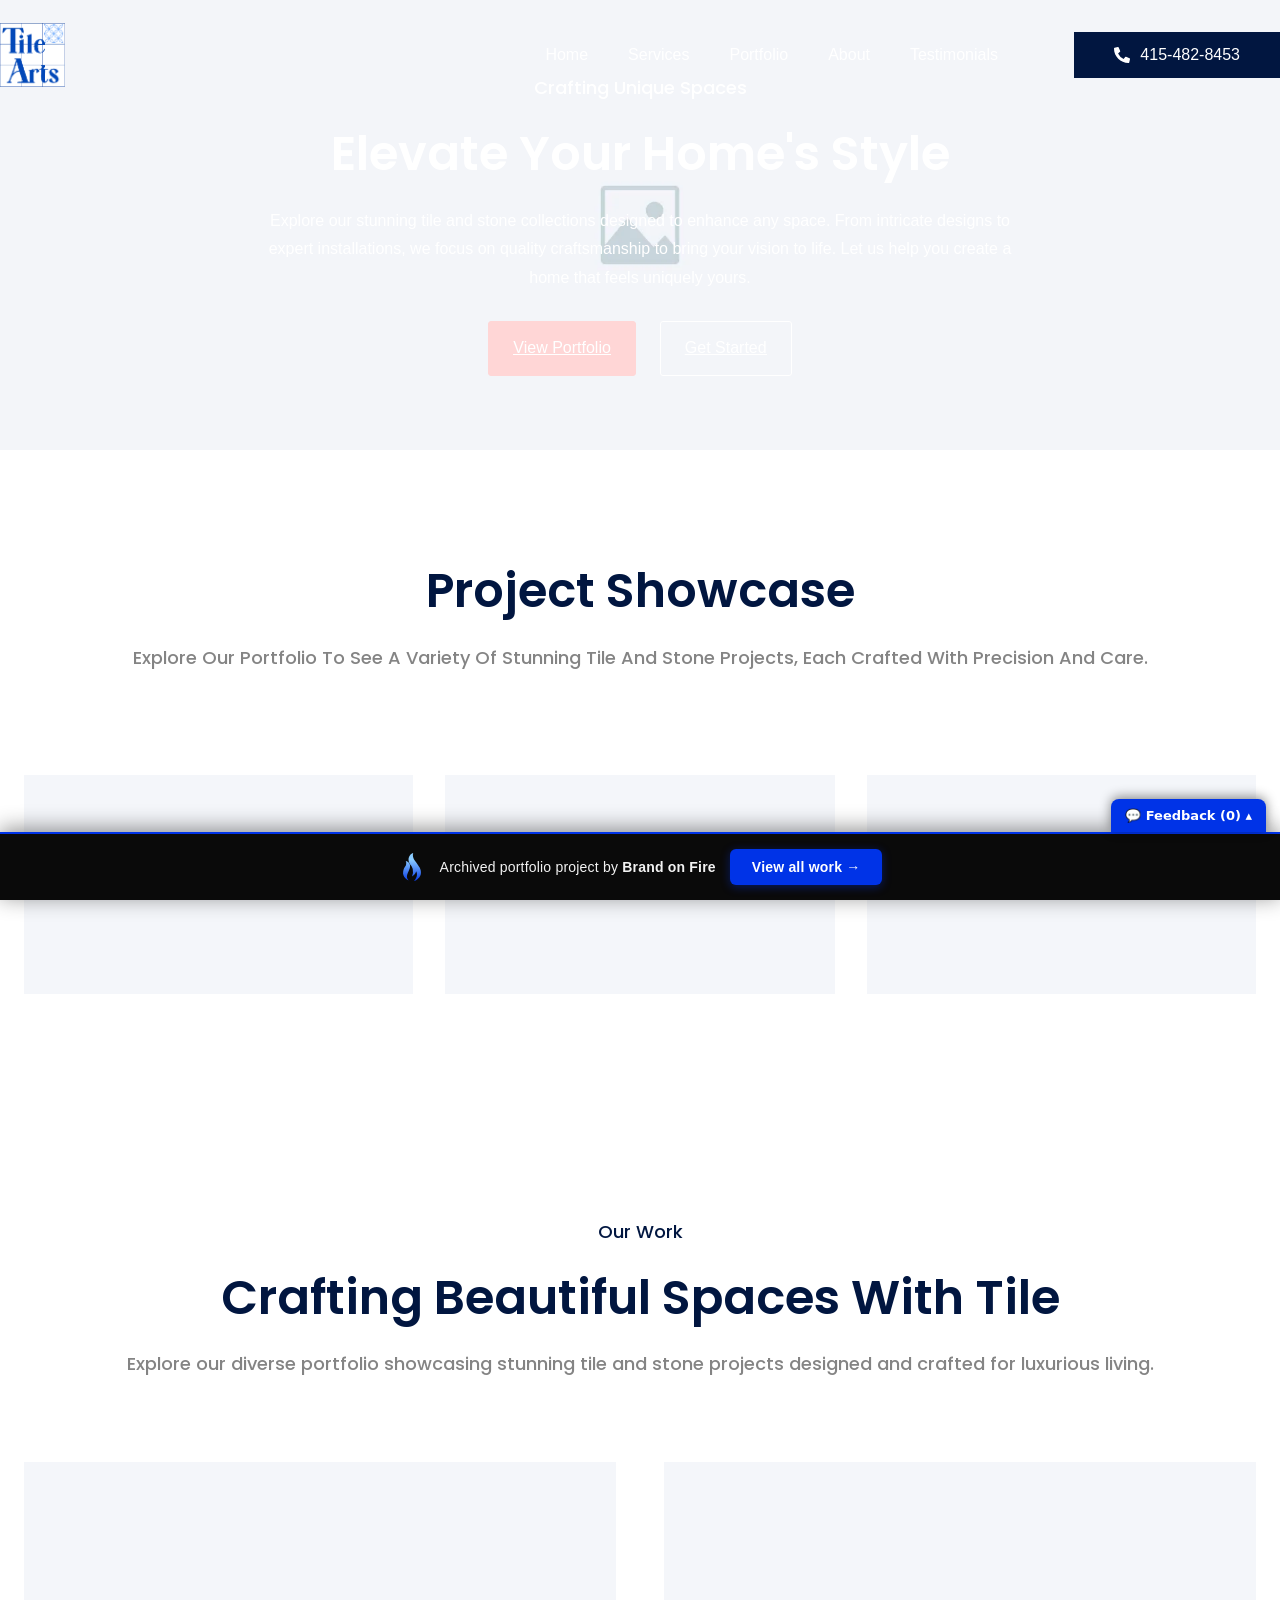
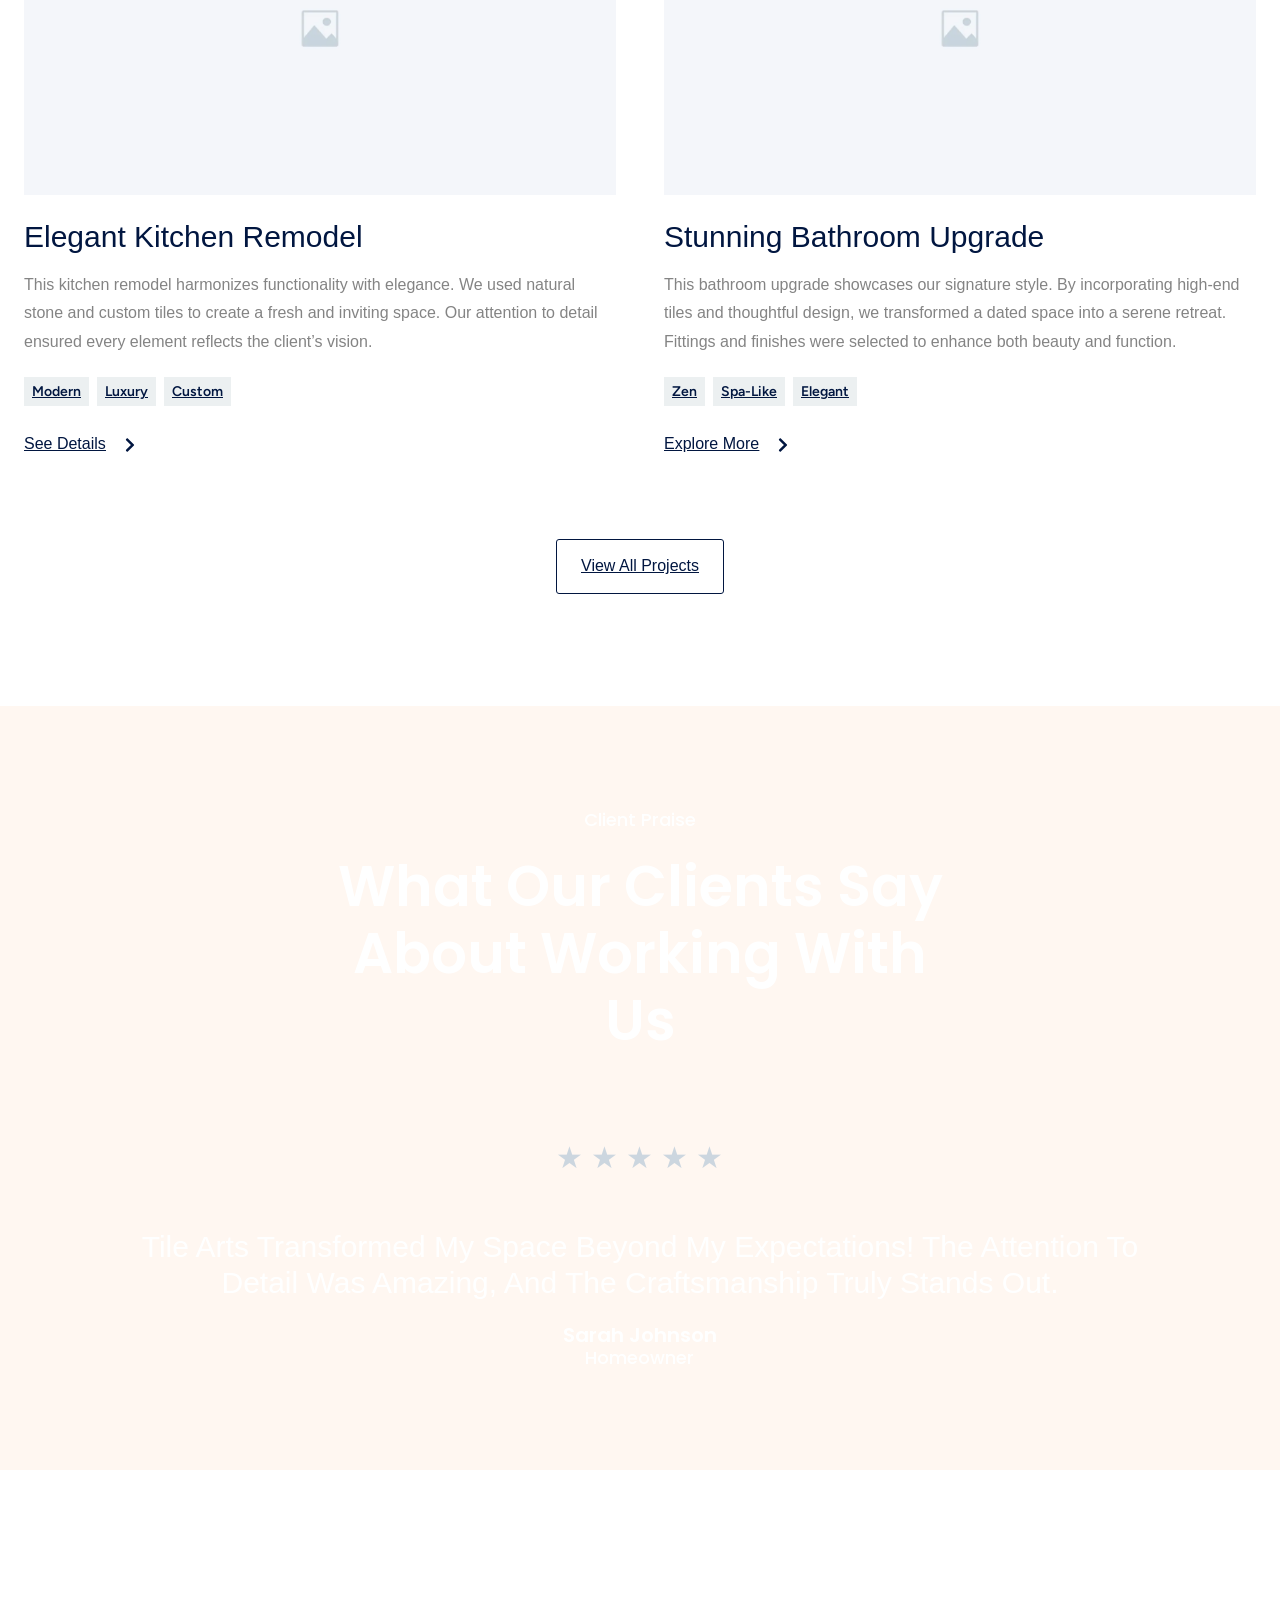
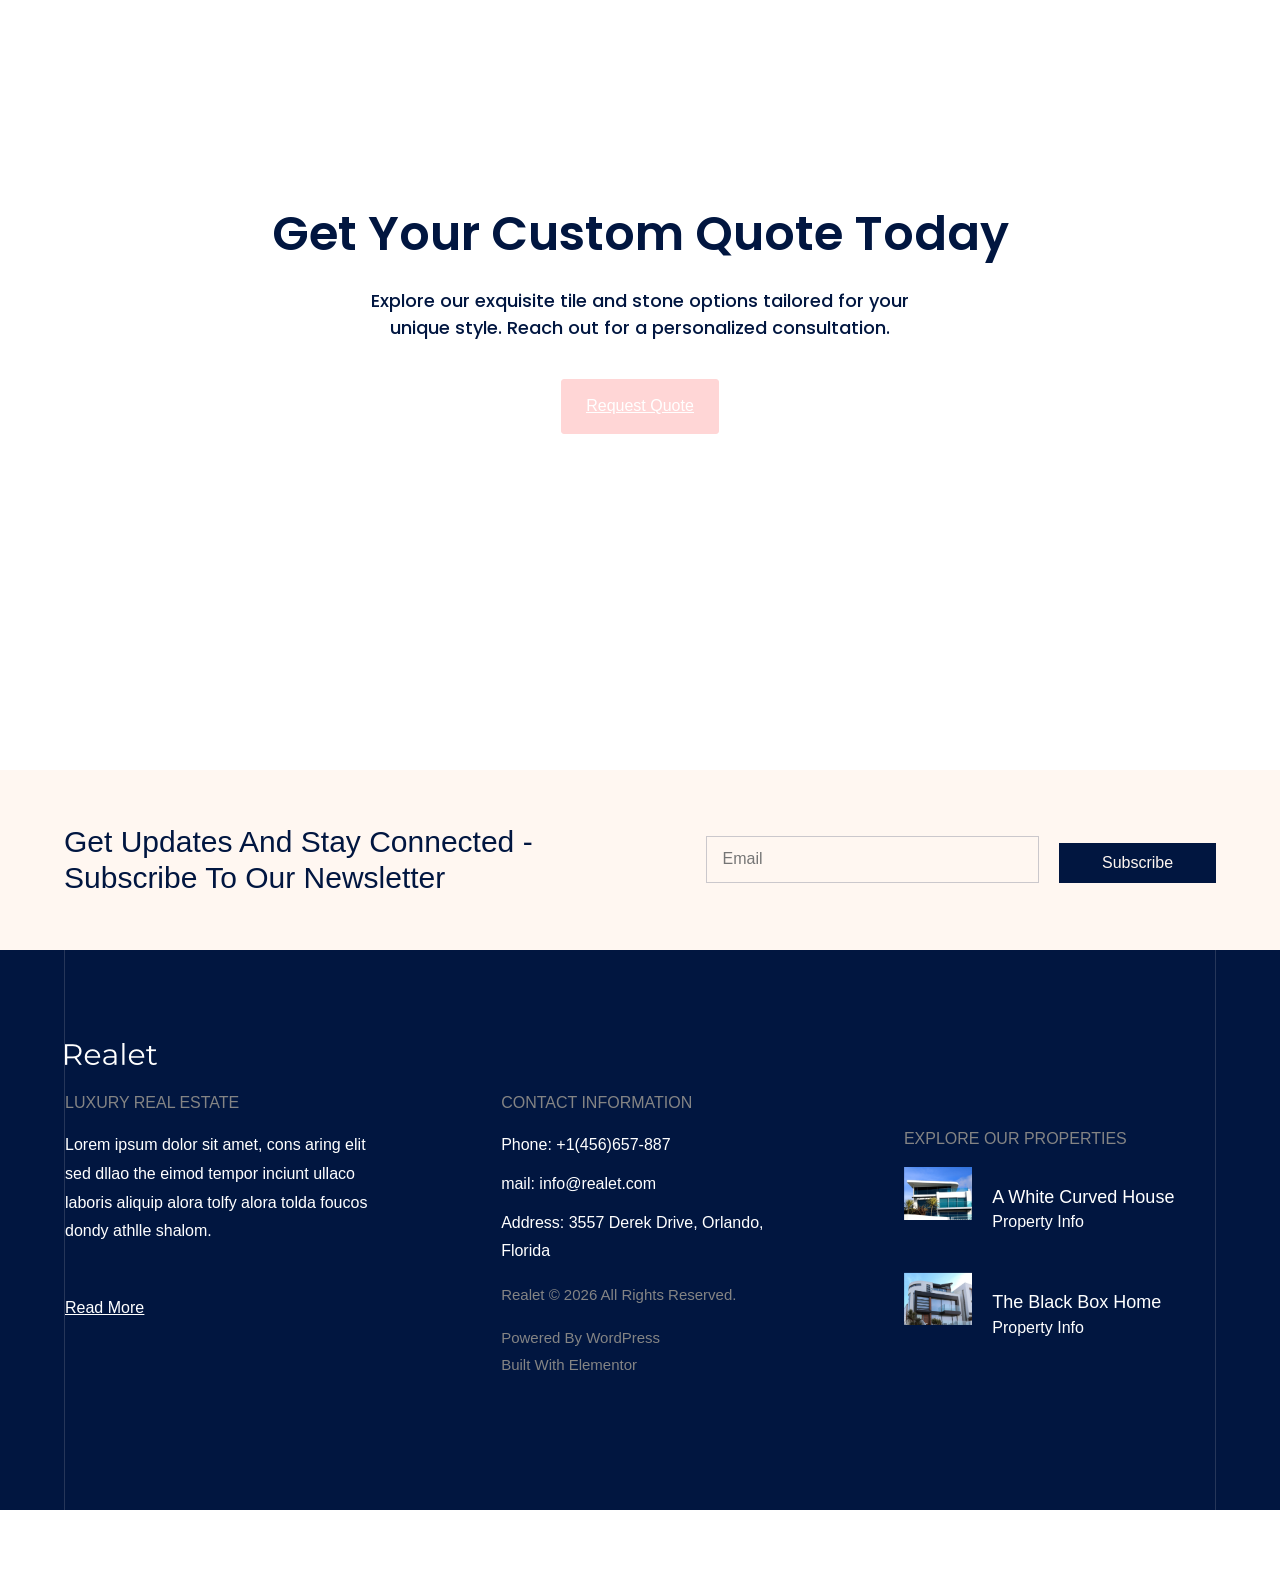
<file: portfolio-old/index.html>
<!doctype html><html lang="en-US"><head><meta charset="UTF-8"><meta name="viewport" content="width=device-width, initial-scale=1"><title>Portfolio – Tile Arts Inc.</title><meta name="robots" content="max-image-preview:large"><link rel="alternate" type="application/rss+xml" title="Tile Arts Inc. » Feed" href="/feed/"><link rel="alternate" type="application/rss+xml" title="Tile Arts Inc. » Comments Feed" href="/comments/feed/"><link rel="https://api.w.org/" href="/wp-json/"><link rel="alternate" title="JSON" type="application/json" href="/wp-json/wp/v2/pages/22"><link rel="canonical" href="/portfolio-old/"><meta name="generator" content="Elementor 4.1.1; features: e_font_icon_svg, additional_custom_breakpoints; settings: css_print_method-external, google_font-enabled, font_display-swap"><link rel="icon" href="/wp-content/uploads/2025/09/tile-arts-inc-logo-150x150.png" sizes="32x32"><link rel="icon" href="../_a/96a37620fe92.webp" sizes="192x192"><link rel="apple-touch-icon" href="../_a/96a37620fe92.webp"><meta name="msapplication-TileImage" content="../_a/96a37620fe92.webp"><link rel="stylesheet" href="../style.css"><meta name="robots" content="noindex, nofollow"><style id="bof-noform">form,form *,fieldset,fieldset *,input,textarea,select,label.fusion-form-label,.wpcf7,.wpcf7 *,.fusion-form,.fusion-form *,.fusion-contact-form,.fusion-contact-form *,.elementor-form,.elementor-form *,.gform_wrapper,.gform_wrapper *,[class*="contact-form"],[class*="contact-form"] *,[id*="contact-form"],[id*="contact-form"] *{pointer-events:none!important;cursor:default!important;-webkit-user-select:none!important;user-select:none!important}</style></head><body class="wp-singular page-template-default page page-id-22 wp-custom-logo wp-embed-responsive wp-theme-hello-elementor ehp-default hello-elementor-default elementor-default elementor-kit-102 elementor-page elementor-page-22 e--ua-blink e--ua-mac e--ua-webkit" data-elementor-device-mode="desktop"><a class="skip-link screen-reader-text" href="#content">Skip to content</a><header data-elementor-type="header" data-elementor-id="132" class="elementor elementor-132 elementor-location-header" data-elementor-post-type="elementor_library"><div class="elementor-element elementor-element-3b5c7f6 e-flex e-con-boxed e-con e-parent e-lazyloaded" data-id="3b5c7f6" data-element_type="container" data-e-type="container"><div class="e-con-inner"><div class="elementor-element elementor-element-780bbea2 elementor-widget elementor-widget-menu-anchor" data-id="780bbea2" data-element_type="widget" data-e-type="widget" data-widget_type="menu-anchor.default"><div class="elementor-menu-anchor" id="top"></div></div></div></div><div class="elementor-element elementor-element-7d35d6d4 e-flex e-con-boxed e-con e-parent e-lazyloaded" data-id="7d35d6d4" data-element_type="container" data-e-type="container" data-settings="{&quot;background_background&quot;:&quot;classic&quot;}"><div class="e-con-inner"><div class="elementor-element elementor-element-10d0f6e e-con-full e-flex e-con e-child" data-id="10d0f6e" data-element_type="container" data-e-type="container"><div class="elementor-element elementor-element-40db2ecf elementor-widget elementor-widget-theme-site-logo elementor-widget-image" data-id="40db2ecf" data-element_type="widget" data-e-type="widget" data-widget_type="theme-site-logo.default"><a href="../index.html"><img fetchpriority="high" width="270" height="266" src="../_a/96a37620fe92.webp" class="attachment-full size-full wp-image-64" alt="">				</a></div></div><div class="elementor-element elementor-element-7fbab13e e-con-full e-flex e-con e-child" data-id="7fbab13e" data-element_type="container" data-e-type="container"><div class="elementor-element elementor-element-42e90608 elementor-nav-menu__align-end elementor-nav-menu--stretch elementor-nav-menu__text-align-center elementor-nav-menu--dropdown-tablet elementor-nav-menu--toggle elementor-nav-menu--burger elementor-widget elementor-widget-nav-menu" data-id="42e90608" data-element_type="widget" data-e-type="widget" data-settings="{&quot;full_width&quot;:&quot;stretch&quot;,&quot;layout&quot;:&quot;horizontal&quot;,&quot;submenu_icon&quot;:{&quot;value&quot;:&quot;&lt;svg aria-hidden=\&quot;true\&quot; class=\&quot;e-font-icon-svg e-fas-caret-down\&quot; viewBox=\&quot;0 0 320 512\&quot; xmlns=\&quot;http:\/\/www.w3.org\/2000\/svg\&quot;&gt;&lt;path d=\&quot;M31.3 192h257.3c17.8 0 26.7 21.5 14.1 34.1L174.1 354.8c-7.8 7.8-20.5 7.8-28.3 0L17.2 226.1C4.6 213.5 13.5 192 31.3 192z\&quot;&gt;&lt;\/path&gt;&lt;\/svg&gt;&quot;,&quot;library&quot;:&quot;fa-solid&quot;},&quot;toggle&quot;:&quot;burger&quot;}" data-widget_type="nav-menu.default"><nav aria-label="Main Menu" class="elementor-nav-menu--main elementor-nav-menu__container elementor-nav-menu--layout-horizontal e--pointer-none"><ul id="menu-1-42e90608" class="elementor-nav-menu" data-smartmenus-id="17822768015002876"><li class="menu-item menu-item-type-post_type menu-item-object-page menu-item-home menu-item-198"><a href="../index.html" class="elementor-item">Home</a></li><li class="menu-item menu-item-type-post_type menu-item-object-page menu-item-259"><a href="../services-old/index.html" class="elementor-item">Services</a></li><li class="menu-item menu-item-type-post_type menu-item-object-page current-menu-item page_item page-item-22 current_page_item menu-item-261"><a href="../portfolio-old/index.html" aria-current="page" class="elementor-item elementor-item-active">Portfolio</a></li><li class="menu-item menu-item-type-post_type menu-item-object-page menu-item-199"><a href="../about/index.html" class="elementor-item">About</a></li><li class="menu-item menu-item-type-post_type menu-item-object-page menu-item-260"><a href="../testimonials/index.html" class="elementor-item">Testimonials</a></li></ul>			</nav><div class="elementor-menu-toggle" role="button" tabindex="0" aria-label="Menu Toggle" aria-expanded="false" style=""><svg aria-hidden="true" role="presentation" class="elementor-menu-toggle__icon--open e-font-icon-svg e-eicon-menu-bar" viewBox="0 0 1000 1000" xmlns="http://www.w3.org/2000/svg"><path d="M104 333H896C929 333 958 304 958 271S929 208 896 208H104C71 208 42 237 42 271S71 333 104 333ZM104 583H896C929 583 958 554 958 521S929 458 896 458H104C71 458 42 487 42 521S71 583 104 583ZM104 833H896C929 833 958 804 958 771S929 708 896 708H104C71 708 42 737 42 771S71 833 104 833Z"></path></svg><svg aria-hidden="true" role="presentation" class="elementor-menu-toggle__icon--close e-font-icon-svg e-eicon-close" viewBox="0 0 1000 1000" xmlns="http://www.w3.org/2000/svg"><path d="M742 167L500 408 258 167C246 154 233 150 217 150 196 150 179 158 167 167 154 179 150 196 150 212 150 229 154 242 171 254L408 500 167 742C138 771 138 800 167 829 196 858 225 858 254 829L496 587 738 829C750 842 767 846 783 846 800 846 817 842 829 829 842 817 846 804 846 783 846 767 842 750 829 737L588 500 833 258C863 229 863 200 833 171 804 137 775 137 742 167Z"></path></svg>		</div><nav class="elementor-nav-menu--dropdown elementor-nav-menu__container" aria-hidden="true" style="width: 1366px; left: 0px; top: 40px; --menu-height: 0;"><ul id="menu-2-42e90608" class="elementor-nav-menu" data-smartmenus-id="17822768015019878"><li class="menu-item menu-item-type-post_type menu-item-object-page menu-item-home menu-item-198"><a href="../index.html" class="elementor-item" tabindex="-1">Home</a></li><li class="menu-item menu-item-type-post_type menu-item-object-page menu-item-259"><a href="../services-old/index.html" class="elementor-item" tabindex="-1">Services</a></li><li class="menu-item menu-item-type-post_type menu-item-object-page current-menu-item page_item page-item-22 current_page_item menu-item-261"><a href="../portfolio-old/index.html" aria-current="page" class="elementor-item elementor-item-active" tabindex="-1">Portfolio</a></li><li class="menu-item menu-item-type-post_type menu-item-object-page menu-item-199"><a href="../about/index.html" class="elementor-item" tabindex="-1">About</a></li><li class="menu-item menu-item-type-post_type menu-item-object-page menu-item-260"><a href="../testimonials/index.html" class="elementor-item" tabindex="-1">Testimonials</a></li></ul>			</nav></div></div><div class="elementor-element elementor-element-650cf36d e-con-full e-flex e-con e-child" data-id="650cf36d" data-element_type="container" data-e-type="container"><div class="elementor-element elementor-element-6443ad29 elementor-align-right elementor-mobile-align-right elementor-widget elementor-widget-button" data-id="6443ad29" data-element_type="widget" data-e-type="widget" data-widget_type="button.default"><a class="elementor-button elementor-button-link elementor-size-sm" href="tel:+1-456-657-887"><span class="elementor-button-content-wrapper"><span class="elementor-button-icon"><svg aria-hidden="true" class="e-font-icon-svg e-fas-phone-alt" viewBox="0 0 512 512" xmlns="http://www.w3.org/2000/svg"><path d="M497.39 361.8l-112-48a24 24 0 0 0-28 6.9l-49.6 60.6A370.66 370.66 0 0 1 130.6 204.11l60.6-49.6a23.94 23.94 0 0 0 6.9-28l-48-112A24.16 24.16 0 0 0 122.6.61l-104 24A24 24 0 0 0 0 48c0 256.5 207.9 464 464 464a24 24 0 0 0 23.4-18.6l24-104a24.29 24.29 0 0 0-14.01-27.6z"></path></svg>			</span><span class="elementor-button-text">415-482-8453</span></span></a></div></div></div></div></header><main id="content" class="site-main post-22 page type-page status-publish hentry"><div class="page-content"><div data-elementor-type="wp-page" data-elementor-id="22" class="elementor elementor-22" data-elementor-post-type="page"><div class="elementor-element elementor-element-dfc9a06 e-flex e-con-boxed e-con e-parent e-lazyloaded" data-id="dfc9a06" data-element_type="container" data-e-type="container" data-settings="{&quot;background_background&quot;:&quot;classic&quot;}"><div class="e-con-inner"><div class="elementor-element elementor-element-4f32612 e-con-full e-flex e-con e-child" data-id="4f32612" data-element_type="container" data-e-type="container"><div class="elementor-element elementor-element-bceab85 elementor-widget elementor-widget-heading" data-id="bceab85" data-element_type="widget" data-e-type="widget" data-widget_type="heading.default"><h5 class="elementor-heading-title elementor-size-default">Crafting Unique Spaces</h5>				</div><div class="elementor-element elementor-element-af75ccb elementor-widget elementor-widget-heading" data-id="af75ccb" data-element_type="widget" data-e-type="widget" data-widget_type="heading.default"><h2 class="elementor-heading-title elementor-size-default">Elevate Your Home's Style</h2>				</div><div class="elementor-element elementor-element-416598a elementor-widget elementor-widget-text-editor" data-id="416598a" data-element_type="widget" data-e-type="widget" data-widget_type="text-editor.default"><p>Explore our stunning tile and stone collections designed to enhance any space. From intricate designs to expert installations, we focus on quality craftsmanship to bring your vision to life. Let us help you create a home that feels uniquely yours.</p>								</div><div class="elementor-element elementor-element-aa03e3d e-con-full e-flex e-con e-child" data-id="aa03e3d" data-element_type="container" data-e-type="container"><div class="elementor-element elementor-element-564d69e elementor-widget__width-auto elementor-align-right elementor-widget elementor-widget-button" data-id="564d69e" data-element_type="widget" data-e-type="widget" data-widget_type="button.default"><a class="elementor-button elementor-button-link elementor-size-sm" href="#"><span class="elementor-button-content-wrapper"><span class="elementor-button-text">View Portfolio</span></span></a></div><div class="elementor-element elementor-element-854deaf elementor-widget__width-auto elementor-align-right elementor-widget elementor-widget-button" data-id="854deaf" data-element_type="widget" data-e-type="widget" data-widget_type="button.default"><a class="elementor-button elementor-button-link elementor-size-sm" href="#"><span class="elementor-button-content-wrapper"><span class="elementor-button-text">Get Started</span></span></a></div></div></div></div></div><div class="elementor-element elementor-element-ddc6338 e-flex e-con-boxed e-con e-parent e-lazyloaded" data-id="ddc6338" data-element_type="container" data-e-type="container"><div class="e-con-inner"><div class="elementor-element elementor-element-982fbca elementor-widget elementor-widget-heading" data-id="982fbca" data-element_type="widget" data-e-type="widget" data-widget_type="heading.default"><h2 class="elementor-heading-title elementor-size-default">Project Showcase</h2>				</div><div class="elementor-element elementor-element-44ab112 elementor-widget elementor-widget-heading" data-id="44ab112" data-element_type="widget" data-e-type="widget" data-widget_type="heading.default"><h5 class="elementor-heading-title elementor-size-default">Explore our portfolio to see a variety of stunning tile and stone projects, each crafted with precision and care.</h5>				</div><div class="elementor-element elementor-element-24a9ec7 e-grid e-con-boxed e-con e-child" data-id="24a9ec7" data-element_type="container" data-e-type="container"><div class="e-con-inner"><div class="elementor-element elementor-element-a896161 elementor-widget elementor-widget-image" data-id="a896161" data-element_type="widget" data-e-type="widget" data-widget_type="image.default"><img decoding="async" width="1920" height="1080" src="../_a/d725c546b629.webp" class="attachment-full size-full wp-image-40" alt="">															</div><div class="elementor-element elementor-element-3b66df6 elementor-widget elementor-widget-image" data-id="3b66df6" data-element_type="widget" data-e-type="widget" data-widget_type="image.default"><img decoding="async" width="1920" height="1080" src="../_a/d725c546b629.webp" class="attachment-full size-full wp-image-40" alt="">															</div><div class="elementor-element elementor-element-38b772d elementor-widget elementor-widget-image" data-id="38b772d" data-element_type="widget" data-e-type="widget" data-widget_type="image.default"><img decoding="async" width="1920" height="1080" src="../_a/d725c546b629.webp" class="attachment-full size-full wp-image-40" alt="">															</div></div></div></div></div><div class="elementor-element elementor-element-3646453 e-flex e-con-boxed e-con e-parent e-lazyloaded" data-id="3646453" data-element_type="container" data-e-type="container"><div class="e-con-inner"><div class="elementor-element elementor-element-8263425 e-flex e-con-boxed e-con e-child" data-id="8263425" data-element_type="container" data-e-type="container"><div class="e-con-inner"><div class="elementor-element elementor-element-604803a elementor-widget elementor-widget-heading" data-id="604803a" data-element_type="widget" data-e-type="widget" data-widget_type="heading.default"><h6 class="elementor-heading-title elementor-size-default">Our Work</h6>				</div><div class="elementor-element elementor-element-03d5a7c elementor-widget elementor-widget-heading" data-id="03d5a7c" data-element_type="widget" data-e-type="widget" data-widget_type="heading.default"><h2 class="elementor-heading-title elementor-size-default">Crafting Beautiful Spaces with Tile</h2>				</div><div class="elementor-element elementor-element-8a36c1d elementor-widget elementor-widget-text-editor" data-id="8a36c1d" data-element_type="widget" data-e-type="widget" data-widget_type="text-editor.default"><p>Explore our diverse portfolio showcasing stunning tile and stone projects designed and crafted for luxurious living.</p>								</div></div></div><div class="elementor-element elementor-element-afde95e e-con-full e-flex e-con e-child" data-id="afde95e" data-element_type="container" data-e-type="container"><div class="elementor-element elementor-element-2739895 e-con-full e-flex e-con e-child" data-id="2739895" data-element_type="container" data-e-type="container"><div class="elementor-element elementor-element-d8f0d0e elementor-widget elementor-widget-image" data-id="d8f0d0e" data-element_type="widget" data-e-type="widget" data-widget_type="image.default"><img decoding="async" width="1920" height="1080" src="../_a/55904e37b650.webp" class="attachment-full size-full wp-image-42" alt="">															</div><div class="elementor-element elementor-element-d2ea4d2 elementor-widget elementor-widget-heading" data-id="d2ea4d2" data-element_type="widget" data-e-type="widget" data-widget_type="heading.default"><h5 class="elementor-heading-title elementor-size-default">Elegant Kitchen Remodel</h5>				</div><div class="elementor-element elementor-element-83f328f elementor-widget-mobile__width-auto elementor-widget elementor-widget-text-editor" data-id="83f328f" data-element_type="widget" data-e-type="widget" data-widget_type="text-editor.default"><p>This kitchen remodel harmonizes functionality with elegance. We used natural stone and custom tiles to create a fresh and inviting space. Our attention to detail ensured every element reflects the client’s vision.</p>								</div><div class="elementor-element elementor-element-60f0922 e-flex e-con-boxed e-con e-child" data-id="60f0922" data-element_type="container" data-e-type="container"><div class="e-con-inner"><div class="elementor-element elementor-element-b50a5a0 elementor-widget__width-auto elementor-widget elementor-widget-button" data-id="b50a5a0" data-element_type="widget" data-e-type="widget" data-widget_type="button.default"><a class="elementor-button elementor-button-link elementor-size-sm" href="#"><span class="elementor-button-content-wrapper"><span class="elementor-button-text">Modern</span></span></a></div><div class="elementor-element elementor-element-f865ce5 elementor-widget__width-auto elementor-widget elementor-widget-button" data-id="f865ce5" data-element_type="widget" data-e-type="widget" data-widget_type="button.default"><a class="elementor-button elementor-button-link elementor-size-sm" href="#"><span class="elementor-button-content-wrapper"><span class="elementor-button-text">Luxury</span></span></a></div><div class="elementor-element elementor-element-004d8c9 elementor-widget__width-auto elementor-widget elementor-widget-button" data-id="004d8c9" data-element_type="widget" data-e-type="widget" data-widget_type="button.default"><a class="elementor-button elementor-button-link elementor-size-sm" href="#"><span class="elementor-button-content-wrapper"><span class="elementor-button-text">Custom</span></span></a></div></div></div><div class="elementor-element elementor-element-fbbd488 elementor-widget elementor-widget-button" data-id="fbbd488" data-element_type="widget" data-e-type="widget" data-widget_type="button.default"><a class="elementor-button elementor-button-link elementor-size-sm" href="#"><span class="elementor-button-content-wrapper"><span class="elementor-button-icon"><svg aria-hidden="true" class="e-font-icon-svg e-fas-chevron-right" viewBox="0 0 320 512" xmlns="http://www.w3.org/2000/svg"><path d="M285.476 272.971L91.132 467.314c-9.373 9.373-24.569 9.373-33.941 0l-22.667-22.667c-9.357-9.357-9.375-24.522-.04-33.901L188.505 256 34.484 101.255c-9.335-9.379-9.317-24.544.04-33.901l22.667-22.667c9.373-9.373 24.569-9.373 33.941 0L285.475 239.03c9.373 9.372 9.373 24.568.001 33.941z"></path></svg>			</span><span class="elementor-button-text">See Details</span></span></a></div></div><div class="elementor-element elementor-element-fc35489 e-con-full e-flex e-con e-child" data-id="fc35489" data-element_type="container" data-e-type="container"><div class="elementor-element elementor-element-923a070 elementor-widget elementor-widget-image" data-id="923a070" data-element_type="widget" data-e-type="widget" data-widget_type="image.default"><img decoding="async" width="1920" height="1080" src="../_a/55904e37b650.webp" class="attachment-full size-full wp-image-42" alt="">															</div><div class="elementor-element elementor-element-f3ab6d3 elementor-widget elementor-widget-heading" data-id="f3ab6d3" data-element_type="widget" data-e-type="widget" data-widget_type="heading.default"><h5 class="elementor-heading-title elementor-size-default">Stunning Bathroom Upgrade</h5>				</div><div class="elementor-element elementor-element-6437720 elementor-widget-mobile__width-auto elementor-widget elementor-widget-text-editor" data-id="6437720" data-element_type="widget" data-e-type="widget" data-widget_type="text-editor.default"><p>This bathroom upgrade showcases our signature style. By incorporating high-end tiles and thoughtful design, we transformed a dated space into a serene retreat. Fittings and finishes were selected to enhance both beauty and function.</p>								</div><div class="elementor-element elementor-element-8483be2 e-flex e-con-boxed e-con e-child" data-id="8483be2" data-element_type="container" data-e-type="container"><div class="e-con-inner"><div class="elementor-element elementor-element-e9e35c1 elementor-widget__width-auto elementor-widget elementor-widget-button" data-id="e9e35c1" data-element_type="widget" data-e-type="widget" data-widget_type="button.default"><a class="elementor-button elementor-button-link elementor-size-sm" href="#"><span class="elementor-button-content-wrapper"><span class="elementor-button-text">Zen</span></span></a></div><div class="elementor-element elementor-element-61879a1 elementor-widget__width-auto elementor-widget elementor-widget-button" data-id="61879a1" data-element_type="widget" data-e-type="widget" data-widget_type="button.default"><a class="elementor-button elementor-button-link elementor-size-sm" href="#"><span class="elementor-button-content-wrapper"><span class="elementor-button-text">Spa-like</span></span></a></div><div class="elementor-element elementor-element-609a97d elementor-widget__width-auto elementor-widget elementor-widget-button" data-id="609a97d" data-element_type="widget" data-e-type="widget" data-widget_type="button.default"><a class="elementor-button elementor-button-link elementor-size-sm" href="#"><span class="elementor-button-content-wrapper"><span class="elementor-button-text">Elegant</span></span></a></div></div></div><div class="elementor-element elementor-element-aae4d35 elementor-widget elementor-widget-button" data-id="aae4d35" data-element_type="widget" data-e-type="widget" data-widget_type="button.default"><a class="elementor-button elementor-button-link elementor-size-sm" href="#"><span class="elementor-button-content-wrapper"><span class="elementor-button-icon"><svg aria-hidden="true" class="e-font-icon-svg e-fas-chevron-right" viewBox="0 0 320 512" xmlns="http://www.w3.org/2000/svg"><path d="M285.476 272.971L91.132 467.314c-9.373 9.373-24.569 9.373-33.941 0l-22.667-22.667c-9.357-9.357-9.375-24.522-.04-33.901L188.505 256 34.484 101.255c-9.335-9.379-9.317-24.544.04-33.901l22.667-22.667c9.373-9.373 24.569-9.373 33.941 0L285.475 239.03c9.373 9.372 9.373 24.568.001 33.941z"></path></svg>			</span><span class="elementor-button-text">Explore More</span></span></a></div></div></div><div class="elementor-element elementor-element-f47c65e elementor-align-center elementor-widget elementor-widget-button" data-id="f47c65e" data-element_type="widget" data-e-type="widget" data-widget_type="button.default"><a class="elementor-button elementor-button-link elementor-size-sm" href="#"><span class="elementor-button-content-wrapper"><span class="elementor-button-text">View All Projects</span></span></a></div></div></div><div class="elementor-element elementor-element-0612aa4 e-flex e-con-boxed e-con e-parent" data-id="0612aa4" data-element_type="container" data-e-type="container" data-settings="{&quot;background_background&quot;:&quot;classic&quot;}"><div class="e-con-inner"><div class="elementor-element elementor-element-e388d91 e-con-full e-flex e-con e-child" data-id="e388d91" data-element_type="container" data-e-type="container"><div class="elementor-element elementor-element-94d5dee elementor-widget elementor-widget-heading" data-id="94d5dee" data-element_type="widget" data-e-type="widget" data-widget_type="heading.default"><h5 class="elementor-heading-title elementor-size-default">Client Praise</h5>				</div><div class="elementor-element elementor-element-128812c elementor-widget elementor-widget-heading" data-id="128812c" data-element_type="widget" data-e-type="widget" data-widget_type="heading.default"><h2 class="elementor-heading-title elementor-size-default">What Our Clients Say About Working With Us</h2>				</div></div><div class="elementor-element elementor-element-bf42fc7 e-con-full e-flex e-con e-child" data-id="bf42fc7" data-element_type="container" data-e-type="container"><div class="elementor-element elementor-element-d19f26f e-con-full e-flex e-con e-child" data-id="d19f26f" data-element_type="container" data-e-type="container"><div class="elementor-element elementor-element-14a490f elementor--star-style-star_unicode elementor-star-rating--align-center elementor-widget elementor-widget-star-rating" data-id="14a490f" data-element_type="widget" data-e-type="widget" data-widget_type="star-rating.default"><div class="elementor-star-rating__wrapper"><div class="elementor-star-rating" itemtype="http://schema.org/Rating" itemscope="" itemprop="reviewRating"><i class="elementor-star-full" aria-hidden="true">★</i><i class="elementor-star-full" aria-hidden="true">★</i><i class="elementor-star-full" aria-hidden="true">★</i><i class="elementor-star-full" aria-hidden="true">★</i><i class="elementor-star-full" aria-hidden="true">★</i>				<span itemprop="ratingValue" class="elementor-screen-only">Rated 5 out of 5</span></div></div></div><div class="elementor-element elementor-element-c4ce000 elementor-widget elementor-widget-testimonial" data-id="c4ce000" data-element_type="widget" data-e-type="widget" data-widget_type="testimonial.default"><div class="elementor-testimonial-wrapper"><div class="elementor-testimonial-content">Tile Arts transformed my space beyond my expectations! The attention to detail was amazing, and the craftsmanship truly stands out.</div><div class="elementor-testimonial-meta"><div class="elementor-testimonial-meta-inner"><div class="elementor-testimonial-details"><div class="elementor-testimonial-name">Sarah Johnson</div><div class="elementor-testimonial-job">Homeowner</div></div></div></div></div></div></div></div></div></div><div class="elementor-element elementor-element-2d5b78f e-con-full e-flex e-con e-parent" data-id="2d5b78f" data-element_type="container" data-e-type="container" data-settings="{&quot;background_background&quot;:&quot;classic&quot;}"><div class="elementor-element elementor-element-950b9b7 elementor-widget elementor-widget-heading" data-id="950b9b7" data-element_type="widget" data-e-type="widget" data-widget_type="heading.default"><h2 class="elementor-heading-title elementor-size-default">Get Your Custom Quote Today</h2>				</div><div class="elementor-element elementor-element-781b358 elementor-widget elementor-widget-text-editor" data-id="781b358" data-element_type="widget" data-e-type="widget" data-widget_type="text-editor.default"><p>Explore our exquisite tile and stone options tailored for your unique style. Reach out for a personalized consultation.</p>								</div><div class="elementor-element elementor-element-9e5e419 elementor-widget__width-auto elementor-align-right elementor-widget elementor-widget-button" data-id="9e5e419" data-element_type="widget" data-e-type="widget" data-widget_type="button.default"><a class="elementor-button elementor-button-link elementor-size-sm" href="#"><span class="elementor-button-content-wrapper"><span class="elementor-button-text">Request Quote</span></span></a></div></div></div></div></main><footer data-elementor-type="footer" data-elementor-id="124" class="elementor elementor-124 elementor-location-footer" data-elementor-post-type="elementor_library"><div class="elementor-element elementor-element-57a09352 e-flex e-con-boxed e-con e-parent" data-id="57a09352" data-element_type="container" data-e-type="container" data-settings="{&quot;background_background&quot;:&quot;classic&quot;}"><div class="e-con-inner"><div class="elementor-element elementor-element-2597be1 e-con-full e-flex e-con e-child" data-id="2597be1" data-element_type="container" data-e-type="container" data-settings="{&quot;background_background&quot;:&quot;classic&quot;}"><div class="elementor-element elementor-element-624711ee e-con-full e-flex e-con e-child" data-id="624711ee" data-element_type="container" data-e-type="container"><div class="elementor-element elementor-element-77e36be elementor-widget elementor-widget-heading" data-id="77e36be" data-element_type="widget" data-e-type="widget" data-widget_type="heading.default"><h2 class="elementor-heading-title elementor-size-default">Get Updates And Stay Connected -Subscribe To Our Newsletter</h2>				</div></div><div class="elementor-element elementor-element-1296664c e-con-full e-flex e-con e-child" data-id="1296664c" data-element_type="container" data-e-type="container"><div class="elementor-element elementor-element-7c8674b3 elementor-button-align-stretch elementor-widget elementor-widget-form" data-id="7c8674b3" data-element_type="widget" data-e-type="widget" data-settings="{&quot;button_width&quot;:&quot;33&quot;,&quot;step_next_label&quot;:&quot;Next&quot;,&quot;step_previous_label&quot;:&quot;Previous&quot;,&quot;step_type&quot;:&quot;number_text&quot;,&quot;step_icon_shape&quot;:&quot;circle&quot;}" data-widget_type="form.default"><form class="elementor-form" method="post" name="Newsletter Form" aria-label="Newsletter Form"><input type="hidden" name="post_id" value="124"><input type="hidden" name="form_id" value="7c8674b3"><input type="hidden" name="referer_title" value="Page not found"><div class="elementor-form-fields-wrapper elementor-labels-"><div class="elementor-field-type-email elementor-field-group elementor-column elementor-field-group-email elementor-col-66 elementor-field-required"><input size="1" type="email" name="form_fields[email]" id="form-field-email" class="elementor-field elementor-size-sm  elementor-field-textual" placeholder="Email" required="required"></div><div class="elementor-field-group elementor-column elementor-field-type-submit elementor-col-33 e-form__buttons"><button class="elementor-button elementor-size-sm" type="submit"><span class="elementor-button-content-wrapper"><span class="elementor-button-text">Subscribe</span></span></button></div></div></form></div></div></div></div></div><div class="elementor-element elementor-element-66e8cecb e-flex e-con-boxed e-con e-parent" data-id="66e8cecb" data-element_type="container" data-e-type="container" data-settings="{&quot;background_background&quot;:&quot;classic&quot;}"><div class="e-con-inner"><div class="elementor-element elementor-element-6a3fb48e e-con-full e-flex e-con e-child" data-id="6a3fb48e" data-element_type="container" data-e-type="container"><div class="elementor-element elementor-element-6db94faf elementor-widget elementor-widget-image" data-id="6db94faf" data-element_type="widget" data-e-type="widget" data-widget_type="image.default"><a href="../index.html"><img width="92" height="22" src="../_a/d5df95a62db5.webp" class="attachment-full size-full wp-image-125" alt="">								</a></div><div class="elementor-element elementor-element-72595adb e-con-full e-flex e-con e-child" data-id="72595adb" data-element_type="container" data-e-type="container"><div class="elementor-element elementor-element-3ac321b9 e-con-full e-flex e-con e-child" data-id="3ac321b9" data-element_type="container" data-e-type="container"><div class="elementor-element elementor-element-34748fa1 elementor-widget elementor-widget-heading" data-id="34748fa1" data-element_type="widget" data-e-type="widget" data-widget_type="heading.default"><h4 class="elementor-heading-title elementor-size-default">Luxury Real Estate</h4>				</div><div class="elementor-element elementor-element-6f1b0501 elementor-widget elementor-widget-text-editor" data-id="6f1b0501" data-element_type="widget" data-e-type="widget" data-widget_type="text-editor.default">
									Lorem ipsum dolor sit amet, cons aring elit sed dllao the eimod tempor inciunt ullaco laboris aliquip alora tolfy alora tolda foucos dondy athlle shalom.								</div><div class="elementor-element elementor-element-75db620b elementor-align-left elementor-mobile-align-center elementor-widget elementor-widget-button" data-id="75db620b" data-element_type="widget" data-e-type="widget" data-widget_type="button.default"><a class="elementor-button elementor-button-link elementor-size-sm elementor-animation-sink" href="../about/index.html"><span class="elementor-button-content-wrapper"><span class="elementor-button-text">Read More</span></span></a></div></div><div class="elementor-element elementor-element-55b465db e-con-full e-flex e-con e-child" data-id="55b465db" data-element_type="container" data-e-type="container"><div class="elementor-element elementor-element-423d585f elementor-widget elementor-widget-heading" data-id="423d585f" data-element_type="widget" data-e-type="widget" data-widget_type="heading.default"><h4 class="elementor-heading-title elementor-size-default">Contact Information</h4>				</div><div class="elementor-element elementor-element-f066e6b elementor-mobile-align-center elementor-icon-list--layout-traditional elementor-list-item-link-full_width elementor-widget elementor-widget-icon-list" data-id="f066e6b" data-element_type="widget" data-e-type="widget" data-widget_type="icon-list.default"><ul class="elementor-icon-list-items"><li class="elementor-icon-list-item"><span class="elementor-icon-list-text">Phone: +1(456)657-887</span></li><li class="elementor-icon-list-item"><span class="elementor-icon-list-text">mail: info@realet.com</span></li><li class="elementor-icon-list-item"><span class="elementor-icon-list-text">Address: 3557 Derek Drive, Orlando, Florida</span></li></ul></div><div class="elementor-element elementor-element-5b9b3c4d elementor-widget elementor-widget-heading" data-id="5b9b3c4d" data-element_type="widget" data-e-type="widget" data-widget_type="heading.default"><p class="elementor-heading-title elementor-size-default">Realet © 2026 All Rights Reserved. </p>				</div><div class="elementor-element elementor-element-215f79de elementor-icon-list--layout-inline elementor-align-start elementor-mobile-align-center elementor-list-item-link-full_width elementor-widget elementor-widget-icon-list" data-id="215f79de" data-element_type="widget" data-e-type="widget" data-widget_type="icon-list.default"><ul class="elementor-icon-list-items elementor-inline-items"><li class="elementor-icon-list-item elementor-inline-item"><a target="_blank"><span class="elementor-icon-list-text">Powered by WordPress</span></a></li><li class="elementor-icon-list-item elementor-inline-item"><a target="_blank"><span class="elementor-icon-list-text">Built with Elementor</span></a></li></ul></div></div><div class="elementor-element elementor-element-426309ac e-con-full e-flex e-con e-child" data-id="426309ac" data-element_type="container" data-e-type="container"><div class="elementor-element elementor-element-17dfd222 elementor-widget elementor-widget-heading" data-id="17dfd222" data-element_type="widget" data-e-type="widget" data-widget_type="heading.default"><h4 class="elementor-heading-title elementor-size-default">EXPLORE OUR PROPERTIES</h4>				</div><div class="elementor-element elementor-element-7d1f5706 elementor-grid-1 elementor-posts--thumbnail-left elementor-posts--align-left elementor-widget-mobile__width-inherit elementor-grid-tablet-2 elementor-grid-mobile-1 elementor-widget elementor-widget-posts" data-id="7d1f5706" data-element_type="widget" data-e-type="widget" data-settings="{&quot;classic_columns&quot;:&quot;1&quot;,&quot;classic_columns_tablet&quot;:&quot;2&quot;,&quot;classic_columns_mobile&quot;:&quot;1&quot;,&quot;classic_row_gap&quot;:{&quot;unit&quot;:&quot;px&quot;,&quot;size&quot;:35,&quot;sizes&quot;:[]},&quot;classic_row_gap_tablet&quot;:{&quot;unit&quot;:&quot;px&quot;,&quot;size&quot;:&quot;&quot;,&quot;sizes&quot;:[]},&quot;classic_row_gap_mobile&quot;:{&quot;unit&quot;:&quot;px&quot;,&quot;size&quot;:&quot;&quot;,&quot;sizes&quot;:[]}}" data-widget_type="posts.classic"><div class="elementor-widget-container"><div class="elementor-posts-container elementor-posts elementor-posts--skin-classic elementor-grid elementor-has-item-ratio" role="list"><article class="elementor-post elementor-grid-item post-178 post type-post status-publish format-standard has-post-thumbnail hentry category-properties" role="listitem"><a class="elementor-post__thumbnail__link" href="../a-white-curved-house/index.html" tabindex="-1"><div class="elementor-post__thumbnail elementor-fit-height"><img width="823" height="639" src="../_a/62ef03d9e59b.webp" class="attachment-full size-full wp-image-194" alt=""></div></a><div class="elementor-post__text"><h3 class="elementor-post__title"><a href="../a-white-curved-house/index.html">
				A White Curved House			</a></h3><a class="elementor-post__read-more" href="../a-white-curved-house/index.html" aria-label="Read more about A White Curved House" tabindex="-1">
			Property Info		</a></div></article><article class="elementor-post elementor-grid-item post-179 post type-post status-publish format-standard has-post-thumbnail hentry category-properties" role="listitem"><a class="elementor-post__thumbnail__link" href="../the-black-box-home/index.html" tabindex="-1"><div class="elementor-post__thumbnail elementor-fit-height"><img width="823" height="639" src="../_a/60aef12fd03f.webp" class="attachment-full size-full wp-image-192" alt=""></div></a><div class="elementor-post__text"><h3 class="elementor-post__title"><a href="../the-black-box-home/index.html">
				The Black Box Home			</a></h3><a class="elementor-post__read-more" href="../the-black-box-home/index.html" aria-label="Read more about The Black Box Home" tabindex="-1">
			Property Info		</a></div></article></div></div></div></div></div></div></div></div><div class="elementor-element elementor-element-90b799d e-con-full e-flex e-con e-parent" data-id="90b799d" data-element_type="container" data-e-type="container"></div></footer><span id="elementor-device-mode" class="elementor-screen-only"></span><svg style="display: none;" class="e-font-icon-svg-symbols"></svg><!-- bof-portfolio-bar --><a href="https://brandonfire.com/portfolio/" id="bof-portfolio-bar" rel="noopener" style="position:fixed;left:0;right:0;bottom:0;z-index:2147483647;display:flex;align-items:center;justify-content:center;gap:14px;flex-wrap:wrap;background:#0a0a0a;color:#ffffff !important;font-family:Inter,-apple-system,BlinkMacSystemFont,'Segoe UI',Roboto,Helvetica,Arial,sans-serif;font-size:14px;font-weight:500;line-height:1;letter-spacing:.2px;padding:15px 18px;text-decoration:none !important;box-shadow:0 -3px 22px rgba(0,0,0,.45);border-top:2px solid #0033e7;box-sizing:border-box;"><img src="[data-uri]" alt="" width="28" height="28" style="display:block;flex:0 0 auto;width:28px;height:28px;"><span style="opacity:.95;color:#fff;">Archived portfolio project by <strong style="font-weight:700;color:#fff;">Brand&nbsp;on&nbsp;Fire</strong></span><span style="background:#0033e7;color:#fff;padding:11px 22px;border-radius:6px;font-weight:700;font-size:14px;white-space:nowrap;box-shadow:0 2px 10px rgba(0,51,231,.4);">View&nbsp;all&nbsp;work&nbsp;&rarr;</span></a><script>(function(){function p(){var b=document.getElementById("bof-portfolio-bar");if(b&&document.body)document.body.style.setProperty("padding-bottom",b.offsetHeight+"px","important");}if(document.readyState!=="loading")p();else document.addEventListener("DOMContentLoaded",p);window.addEventListener("resize",p);})();</script><script>/* Brand on Fire portfolio feedback collector. One shared origin (brand-on-fire.github.io) => one shared
   localStorage; every comment is stamped with the site + page it was written on. Shadow DOM so the host
   site's CSS / pointer-events:none can't touch it. "Export all" copies everything for Claude. */
(function () {
  var K = 'bof_feedback', D = document;
  if (D.getElementById('bof-fb-host')) return;
  function L() { try { return JSON.parse(localStorage.getItem(K)) || []; } catch (e) { return []; } }
  function SV(a) { try { localStorage.setItem(K, JSON.stringify(a)); } catch (e) {} }
  function slug() { var p = location.pathname.split('/').filter(Boolean); return p[0] || '(home)'; }
  function pagePath() { var p = location.pathname.split('/').filter(Boolean); return '/' + p.slice(1).join('/') + (p.length > 1 ? '/' : ''); }
  function draftKey() { return 'bof_fb_draft'; }     // one global draft so an in-progress comment survives navigation
  function barH() { var b = D.getElementById('bof-portfolio-bar'); return b ? b.offsetHeight : 0; }
  function sync() { try { fetch('http://localhost:8799/sync', { method: 'POST', headers: { 'Content-Type': 'text/plain' }, body: JSON.stringify(L()), keepalive: true }).catch(function () {}); } catch (e) {} }
  function counts() { var a = L(), s = slug(), here = a.filter(function (c) { return c.site === s; }).length; return { here: here, total: a.length }; }
  var open = localStorage.getItem('bof_fb_open') === '1';

  var host = D.createElement('div'); host.id = 'bof-fb-host';
  host.style.cssText = 'all:initial;position:fixed;left:0;right:0;bottom:0;z-index:2147483647;pointer-events:none';
  var R = host.attachShadow({ mode: 'open' });
  R.innerHTML =
    '<style>' +
    ':host{all:initial}div,textarea,button,span,b{box-sizing:border-box;font-family:Inter,system-ui,-apple-system,"Segoe UI",Arial,sans-serif;margin:0}' +
    '.tog{position:fixed;right:14px;background:#0033e7;color:#fff;font-weight:700;font-size:13px;padding:9px 14px;border-radius:8px 8px 0 0;cursor:pointer;box-shadow:0 -2px 12px rgba(0,0,0,.45);pointer-events:auto;user-select:none}' +
    '.pan{position:fixed;left:0;right:0;background:#0a0a0a;border-top:2px solid #0033e7;height:158px;padding:8px 12px 10px;display:none;pointer-events:auto}' +
    '.pan.open{display:block}' +
    '.hd{display:flex;align-items:center;gap:8px;color:#fff;font-size:12.5px;margin-bottom:6px}' +
    '.hd b{color:#8bccff;font-weight:700}.hd .pg{color:#9aa3b2}' +
    'textarea{display:block;width:100%;height:74px;background:#16181d;color:#fff;border:1px solid #2a2d35;border-radius:6px;padding:8px;font-size:13px;line-height:1.4;resize:none;pointer-events:auto;-webkit-user-select:text;user-select:text;outline:none}' +
    'textarea:focus{border-color:#0033e7}' +
    '.row{display:flex;gap:8px;align-items:center;margin-top:7px}' +
    'button{border:0;border-radius:6px;padding:8px 14px;font-weight:700;font-size:13px;cursor:pointer;pointer-events:auto}' +
    '.save{background:#0033e7;color:#fff}.exp{background:#16181d;color:#8bccff;border:1px solid #2a2d35}.undo{background:transparent;color:#888;font-weight:600;font-size:12px;padding:6px}' +
    '.st{color:#9aa3b2;font-size:12px;margin-left:auto}' +
    '</style>' +
    '<div class="tog" id="tog"></div>' +
    '<div class="pan" id="pan">' +
    '<div class="hd">Commenting on <b id="site"></b><span class="pg" id="pg"></span></div>' +
    '<textarea id="ta" placeholder="Type feedback for THIS page, then Save…"></textarea>' +
    '<div class="row"><button class="save" id="save">Save</button><button class="undo" id="undo">Undo last</button><button class="exp" id="exp">Export all</button><span class="st" id="st"></span></div>' +
    '</div>';
  D.body.appendChild(host);

  var tog = R.getElementById('tog'), pan = R.getElementById('pan'), ta = R.getElementById('ta');
  R.getElementById('site').textContent = slug();
  R.getElementById('pg').textContent = pagePath();
  ta.value = localStorage.getItem(draftKey()) || '';
  ta.addEventListener('input', function () { localStorage.setItem(draftKey(), ta.value); });
  function refresh() {
    var h = barH(), c = counts();
    pan.style.bottom = h + 'px'; pan.classList.toggle('open', open);
    tog.style.bottom = (open ? 158 + h : h) + 'px';
    tog.textContent = '💬 Feedback (' + c.total + ') ' + (open ? '▾' : '▴');
    R.getElementById('st').textContent = c.here + ' on this site · ' + c.total + ' total';
  }
  tog.addEventListener('click', function () { open = !open; localStorage.setItem('bof_fb_open', open ? '1' : '0'); refresh(); if (open) setTimeout(function () { ta.focus(); }, 0); });
  R.getElementById('save').addEventListener('click', function () {
    var t = ta.value.trim(); if (!t) return;
    var a = L(); a.push({ site: slug(), page: location.pathname, text: t, ts: new Date().toISOString() }); SV(a);
    ta.value = ''; localStorage.removeItem(draftKey()); refresh(); sync();
    var b = R.getElementById('save'); b.textContent = 'Saved ✓ ' + slug(); setTimeout(function () { b.textContent = 'Save'; }, 1100);
  });
  R.getElementById('undo').addEventListener('click', function () {
    var a = L(); if (!a.length) return; var last = a.pop(); SV(a); refresh(); sync();
    var b = R.getElementById('undo'); b.textContent = 'removed'; setTimeout(function () { b.textContent = 'Undo last'; }, 900);
  });
  R.getElementById('exp').addEventListener('click', function () {
    var a = L(); if (!a.length) { alert('No comments saved yet.'); return; }
    var txt = 'PORTFOLIO FEEDBACK (' + a.length + ' comments)\n\n' + a.map(function (c) { return '[' + c.site + c.page + ']\n' + c.text; }).join('\n\n');
    if (navigator.clipboard && navigator.clipboard.writeText) navigator.clipboard.writeText(txt).then(function () { alert('Copied ' + a.length + ' comments — paste to Claude.'); }, function () { window.prompt('Copy all (Cmd+C):', txt); });
    else window.prompt('Copy all (Cmd+C):', txt);
  });
  window.addEventListener('resize', refresh);
  if (D.readyState !== 'loading') { refresh(); sync(); } else D.addEventListener('DOMContentLoaded', function () { refresh(); sync(); });
})();
</script><!-- /bof-portfolio-bar --></body></html>
</file>
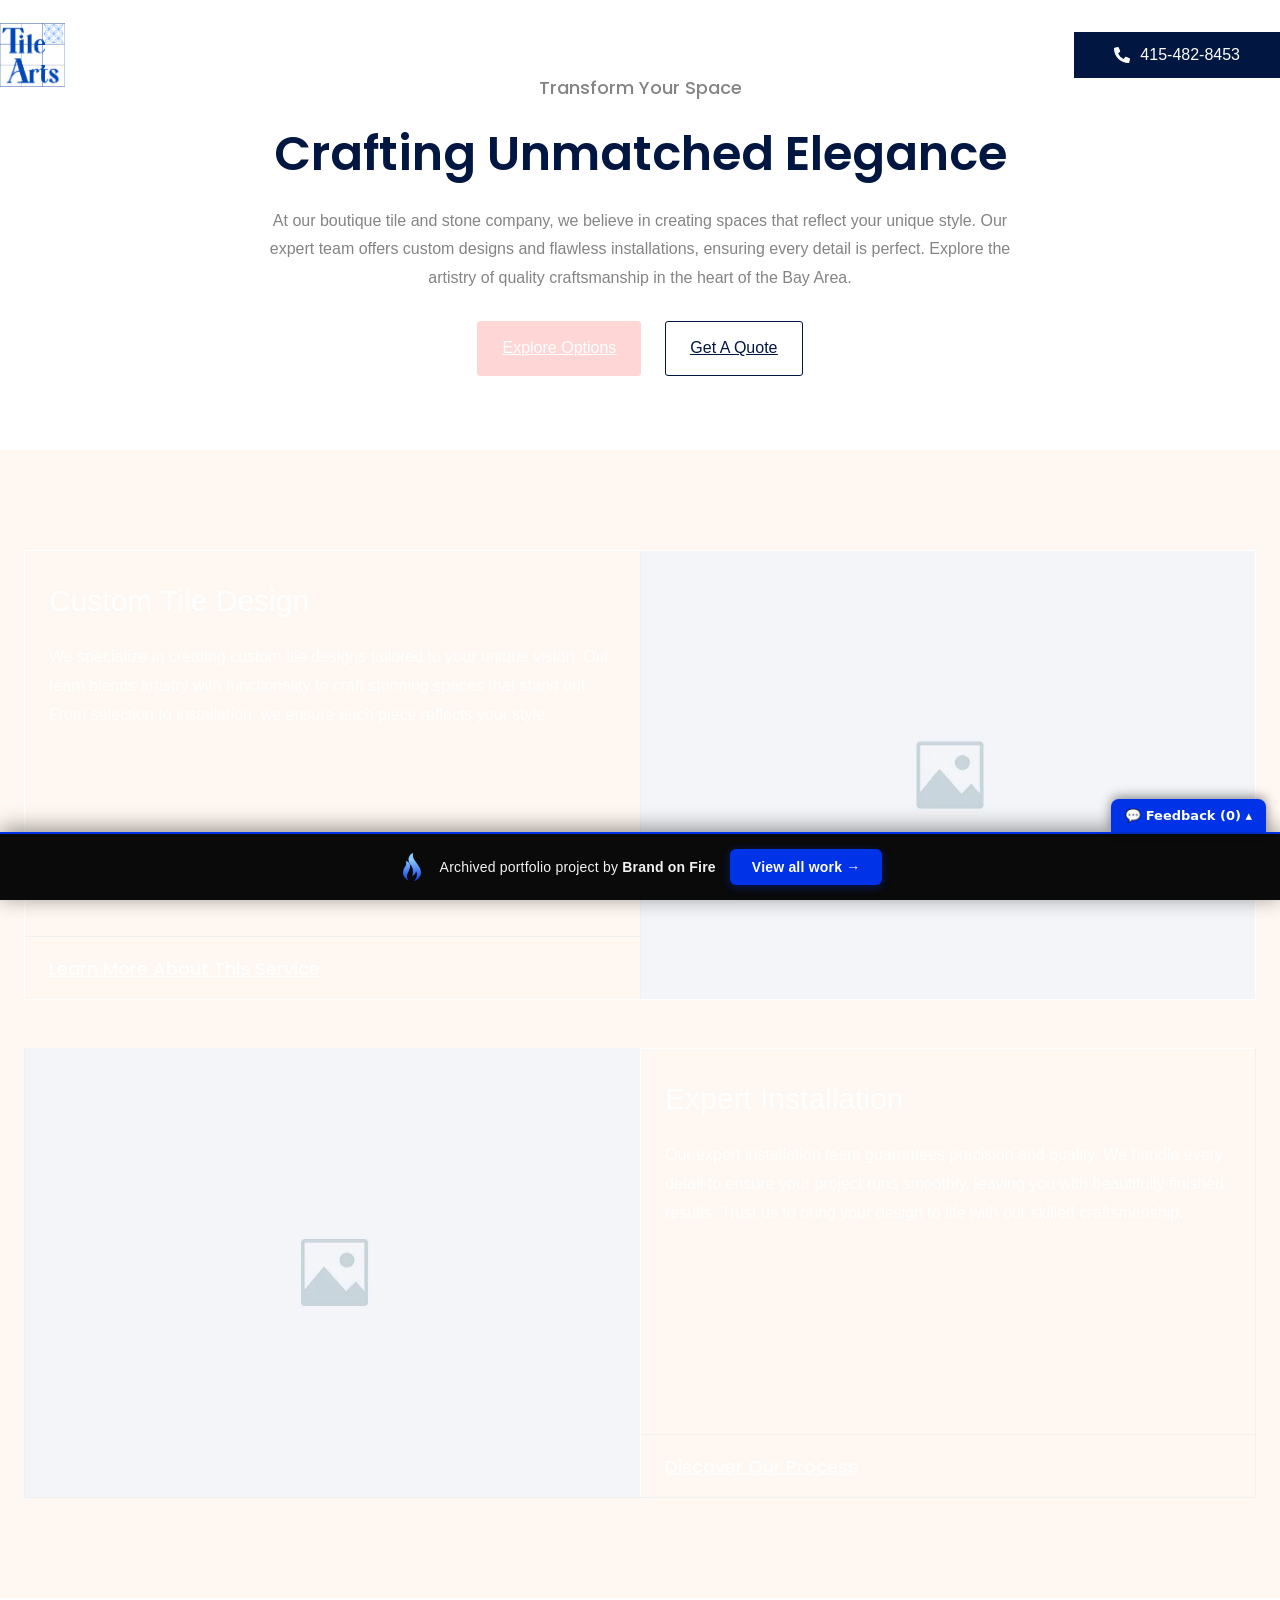
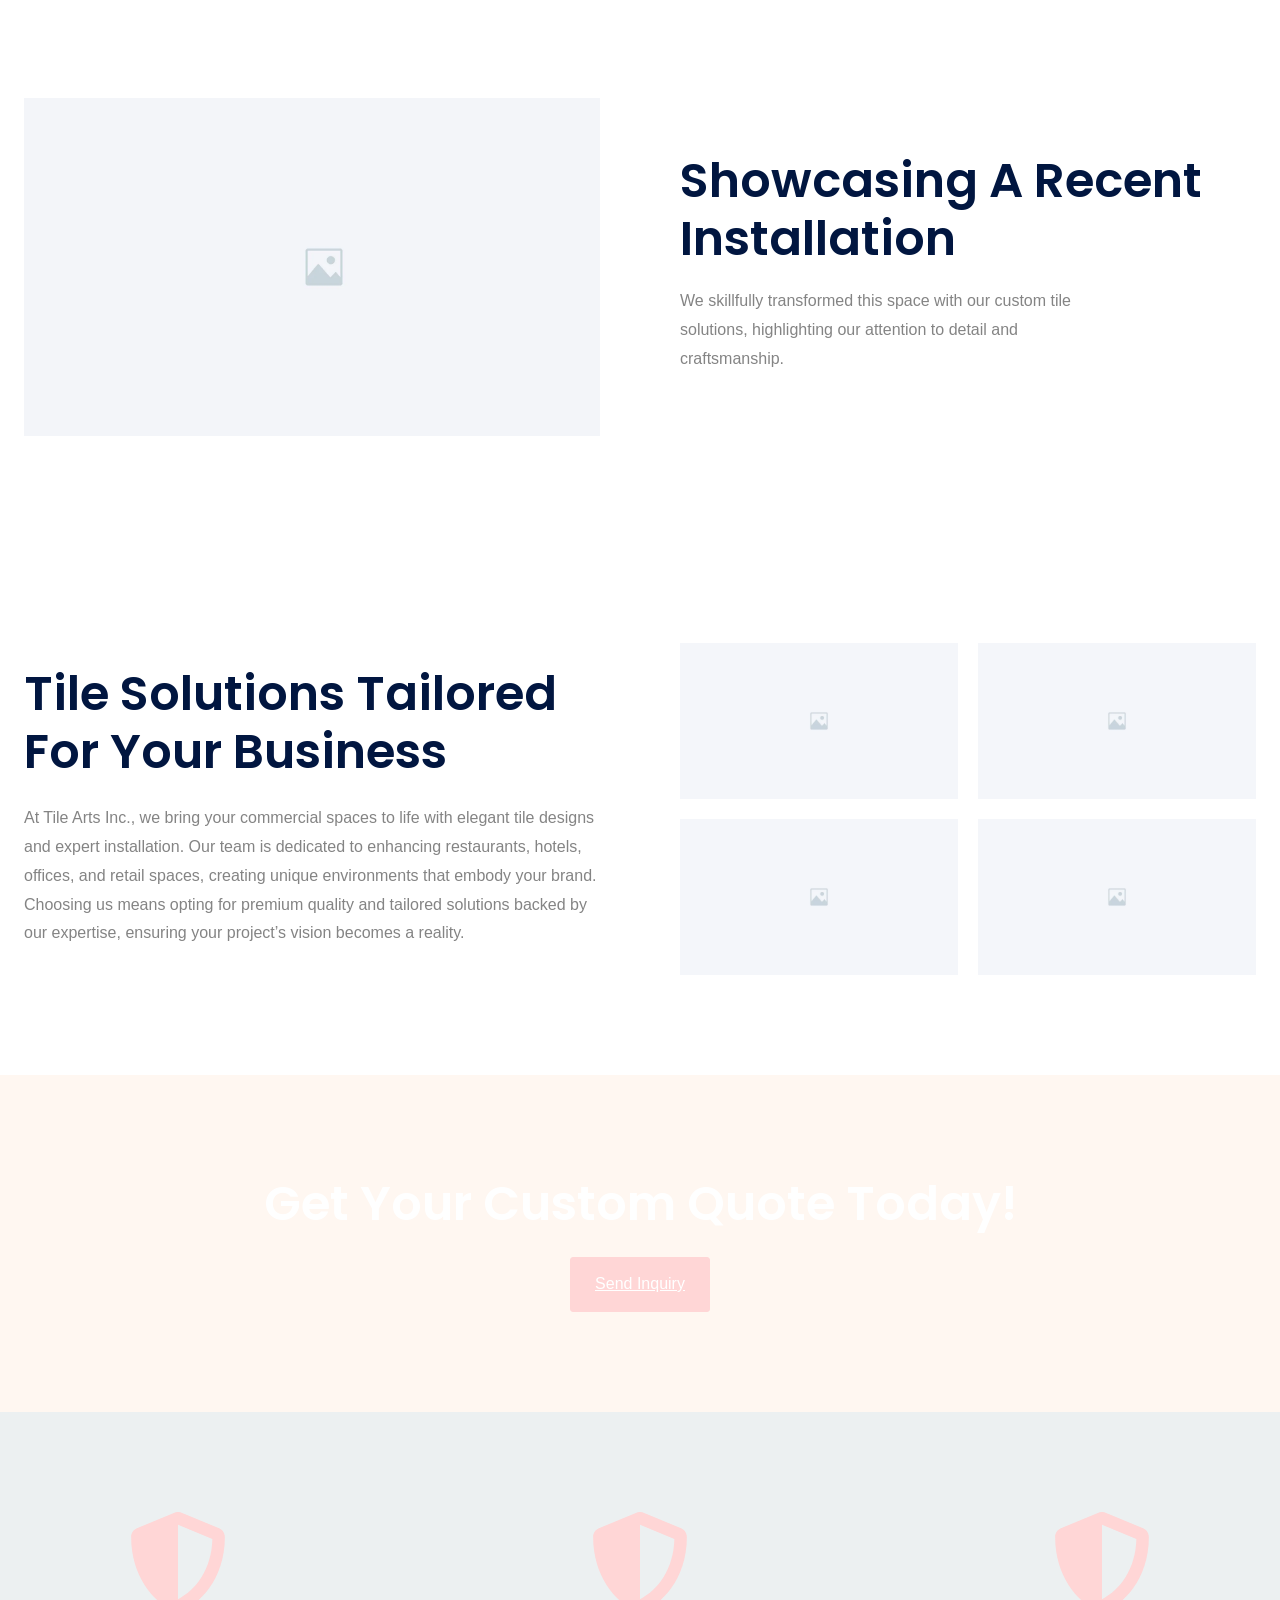
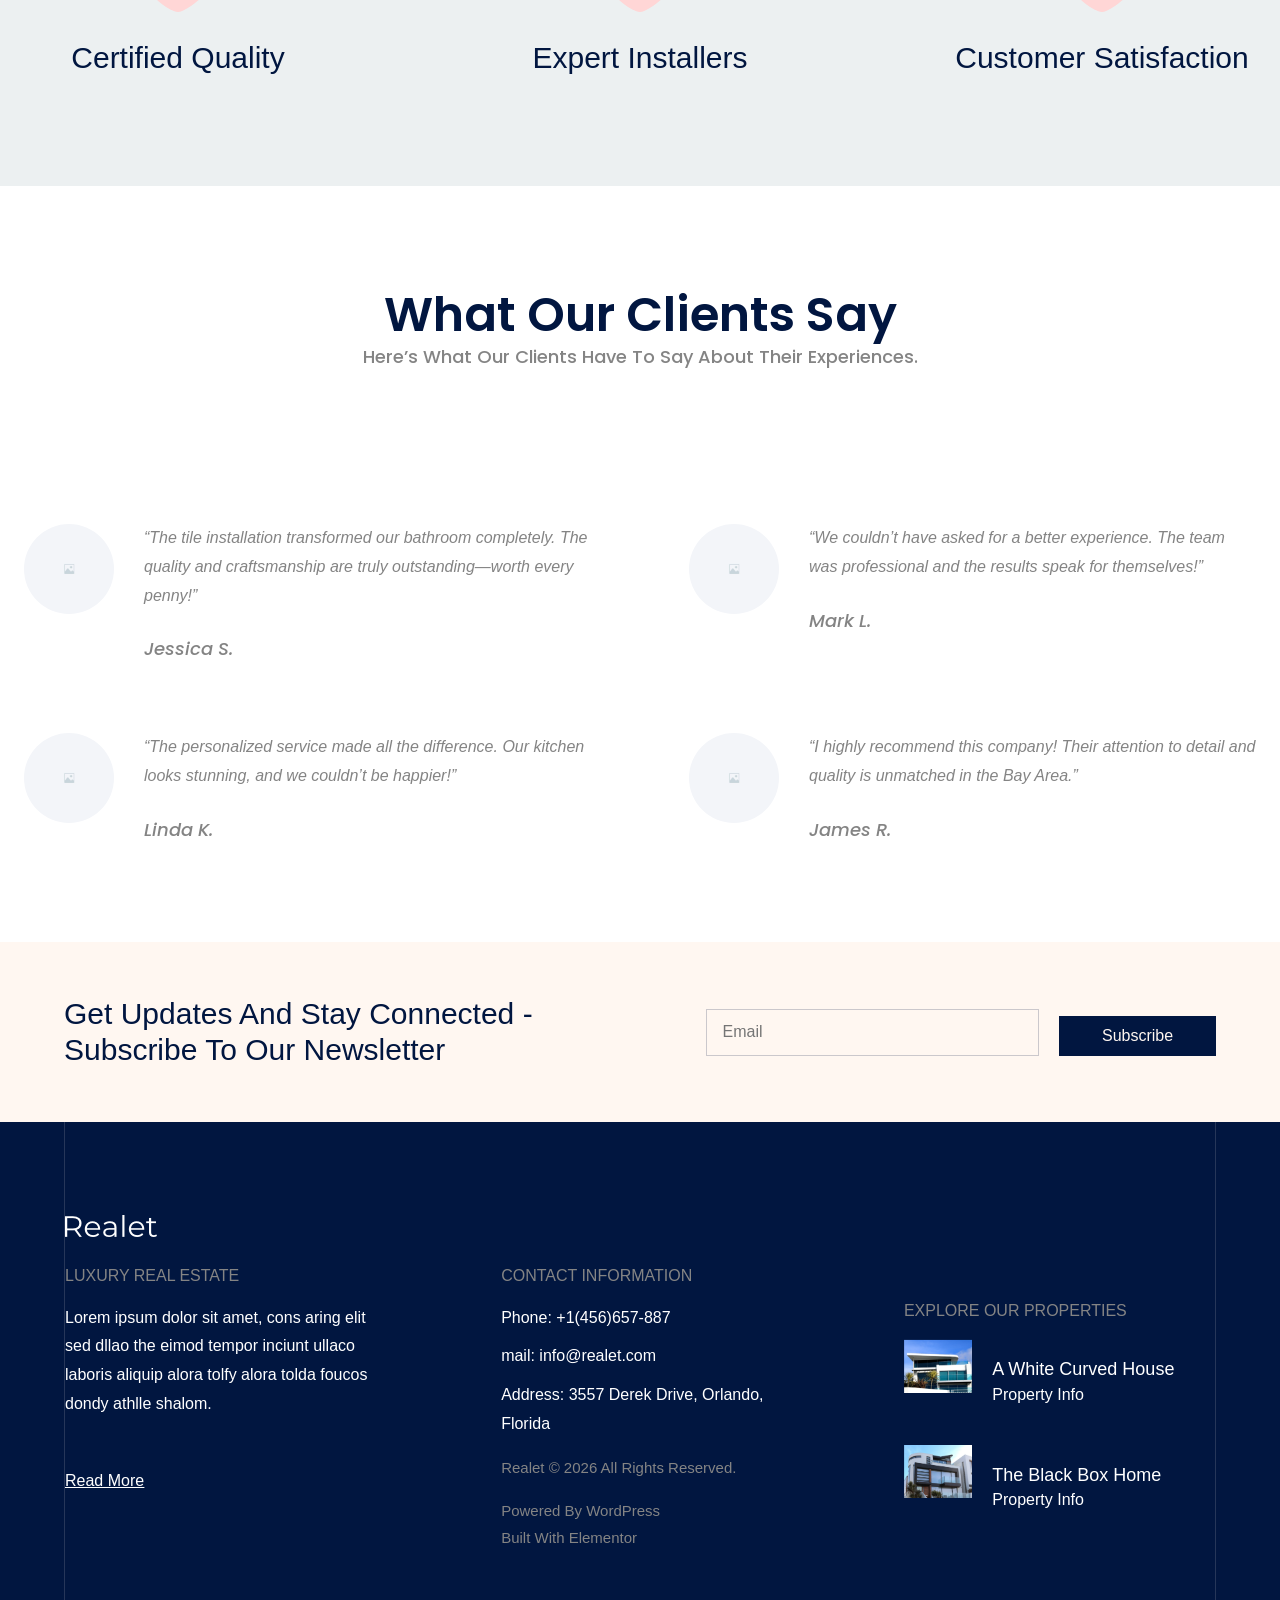
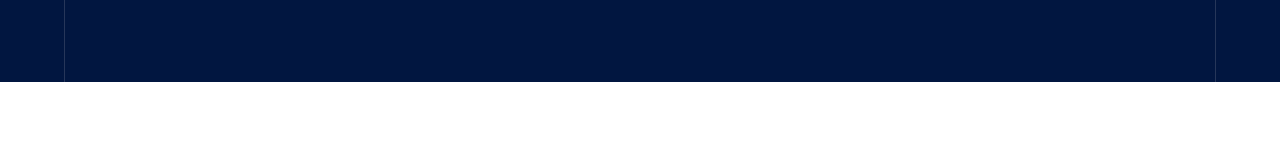
<file: services-old/index.html>
<!doctype html><html lang="en-US"><head><meta charset="UTF-8"><meta name="viewport" content="width=device-width, initial-scale=1"><title>Services – Tile Arts Inc.</title><meta name="robots" content="max-image-preview:large"><link rel="alternate" type="application/rss+xml" title="Tile Arts Inc. » Feed" href="/feed/"><link rel="alternate" type="application/rss+xml" title="Tile Arts Inc. » Comments Feed" href="/comments/feed/"><link rel="https://api.w.org/" href="/wp-json/"><link rel="alternate" title="JSON" type="application/json" href="/wp-json/wp/v2/pages/23"><link rel="canonical" href="/services-old/"><meta name="generator" content="Elementor 4.1.1; features: e_font_icon_svg, additional_custom_breakpoints; settings: css_print_method-external, google_font-enabled, font_display-swap"><link rel="icon" href="/wp-content/uploads/2025/09/tile-arts-inc-logo-150x150.png" sizes="32x32"><link rel="icon" href="../_a/96a37620fe92.webp" sizes="192x192"><link rel="apple-touch-icon" href="../_a/96a37620fe92.webp"><meta name="msapplication-TileImage" content="../_a/96a37620fe92.webp"><link rel="stylesheet" href="../style.css"><meta name="robots" content="noindex, nofollow"><style id="bof-noform">form,form *,fieldset,fieldset *,input,textarea,select,label.fusion-form-label,.wpcf7,.wpcf7 *,.fusion-form,.fusion-form *,.fusion-contact-form,.fusion-contact-form *,.elementor-form,.elementor-form *,.gform_wrapper,.gform_wrapper *,[class*="contact-form"],[class*="contact-form"] *,[id*="contact-form"],[id*="contact-form"] *{pointer-events:none!important;cursor:default!important;-webkit-user-select:none!important;user-select:none!important}</style></head><body class="wp-singular page-template-default page page-id-23 wp-custom-logo wp-embed-responsive wp-theme-hello-elementor ehp-default hello-elementor-default elementor-default elementor-kit-102 elementor-page elementor-page-23 e--ua-blink e--ua-mac e--ua-webkit" data-elementor-device-mode="desktop"><a class="skip-link screen-reader-text" href="#content">Skip to content</a><header data-elementor-type="header" data-elementor-id="132" class="elementor elementor-132 elementor-location-header" data-elementor-post-type="elementor_library"><div class="elementor-element elementor-element-3b5c7f6 e-flex e-con-boxed e-con e-parent e-lazyloaded" data-id="3b5c7f6" data-element_type="container" data-e-type="container"><div class="e-con-inner"><div class="elementor-element elementor-element-780bbea2 elementor-widget elementor-widget-menu-anchor" data-id="780bbea2" data-element_type="widget" data-e-type="widget" data-widget_type="menu-anchor.default"><div class="elementor-menu-anchor" id="top"></div></div></div></div><div class="elementor-element elementor-element-7d35d6d4 e-flex e-con-boxed e-con e-parent e-lazyloaded" data-id="7d35d6d4" data-element_type="container" data-e-type="container" data-settings="{&quot;background_background&quot;:&quot;classic&quot;}"><div class="e-con-inner"><div class="elementor-element elementor-element-10d0f6e e-con-full e-flex e-con e-child" data-id="10d0f6e" data-element_type="container" data-e-type="container"><div class="elementor-element elementor-element-40db2ecf elementor-widget elementor-widget-theme-site-logo elementor-widget-image" data-id="40db2ecf" data-element_type="widget" data-e-type="widget" data-widget_type="theme-site-logo.default"><a href="../index.html"><img fetchpriority="high" width="270" height="266" src="../_a/96a37620fe92.webp" class="attachment-full size-full wp-image-64" alt="">				</a></div></div><div class="elementor-element elementor-element-7fbab13e e-con-full e-flex e-con e-child" data-id="7fbab13e" data-element_type="container" data-e-type="container"><div class="elementor-element elementor-element-42e90608 elementor-nav-menu__align-end elementor-nav-menu--stretch elementor-nav-menu__text-align-center elementor-nav-menu--dropdown-tablet elementor-nav-menu--toggle elementor-nav-menu--burger elementor-widget elementor-widget-nav-menu" data-id="42e90608" data-element_type="widget" data-e-type="widget" data-settings="{&quot;full_width&quot;:&quot;stretch&quot;,&quot;layout&quot;:&quot;horizontal&quot;,&quot;submenu_icon&quot;:{&quot;value&quot;:&quot;&lt;svg aria-hidden=\&quot;true\&quot; class=\&quot;e-font-icon-svg e-fas-caret-down\&quot; viewBox=\&quot;0 0 320 512\&quot; xmlns=\&quot;http:\/\/www.w3.org\/2000\/svg\&quot;&gt;&lt;path d=\&quot;M31.3 192h257.3c17.8 0 26.7 21.5 14.1 34.1L174.1 354.8c-7.8 7.8-20.5 7.8-28.3 0L17.2 226.1C4.6 213.5 13.5 192 31.3 192z\&quot;&gt;&lt;\/path&gt;&lt;\/svg&gt;&quot;,&quot;library&quot;:&quot;fa-solid&quot;},&quot;toggle&quot;:&quot;burger&quot;}" data-widget_type="nav-menu.default"><nav aria-label="Main Menu" class="elementor-nav-menu--main elementor-nav-menu__container elementor-nav-menu--layout-horizontal e--pointer-none"><ul id="menu-1-42e90608" class="elementor-nav-menu" data-smartmenus-id="1782276796569173"><li class="menu-item menu-item-type-post_type menu-item-object-page menu-item-home menu-item-198"><a href="../index.html" class="elementor-item">Home</a></li><li class="menu-item menu-item-type-post_type menu-item-object-page current-menu-item page_item page-item-23 current_page_item menu-item-259"><a href="../services-old/index.html" aria-current="page" class="elementor-item elementor-item-active">Services</a></li><li class="menu-item menu-item-type-post_type menu-item-object-page menu-item-261"><a href="../portfolio-old/index.html" class="elementor-item">Portfolio</a></li><li class="menu-item menu-item-type-post_type menu-item-object-page menu-item-199"><a href="../about/index.html" class="elementor-item">About</a></li><li class="menu-item menu-item-type-post_type menu-item-object-page menu-item-260"><a href="../testimonials/index.html" class="elementor-item">Testimonials</a></li></ul>			</nav><div class="elementor-menu-toggle" role="button" tabindex="0" aria-label="Menu Toggle" aria-expanded="false" style=""><svg aria-hidden="true" role="presentation" class="elementor-menu-toggle__icon--open e-font-icon-svg e-eicon-menu-bar" viewBox="0 0 1000 1000" xmlns="http://www.w3.org/2000/svg"><path d="M104 333H896C929 333 958 304 958 271S929 208 896 208H104C71 208 42 237 42 271S71 333 104 333ZM104 583H896C929 583 958 554 958 521S929 458 896 458H104C71 458 42 487 42 521S71 583 104 583ZM104 833H896C929 833 958 804 958 771S929 708 896 708H104C71 708 42 737 42 771S71 833 104 833Z"></path></svg><svg aria-hidden="true" role="presentation" class="elementor-menu-toggle__icon--close e-font-icon-svg e-eicon-close" viewBox="0 0 1000 1000" xmlns="http://www.w3.org/2000/svg"><path d="M742 167L500 408 258 167C246 154 233 150 217 150 196 150 179 158 167 167 154 179 150 196 150 212 150 229 154 242 171 254L408 500 167 742C138 771 138 800 167 829 196 858 225 858 254 829L496 587 738 829C750 842 767 846 783 846 800 846 817 842 829 829 842 817 846 804 846 783 846 767 842 750 829 737L588 500 833 258C863 229 863 200 833 171 804 137 775 137 742 167Z"></path></svg>		</div><nav class="elementor-nav-menu--dropdown elementor-nav-menu__container" aria-hidden="true" style="width: 1366px; left: 0px; top: 40px; --menu-height: 0;"><ul id="menu-2-42e90608" class="elementor-nav-menu" data-smartmenus-id="17822767965701277"><li class="menu-item menu-item-type-post_type menu-item-object-page menu-item-home menu-item-198"><a href="../index.html" class="elementor-item" tabindex="-1">Home</a></li><li class="menu-item menu-item-type-post_type menu-item-object-page current-menu-item page_item page-item-23 current_page_item menu-item-259"><a href="../services-old/index.html" aria-current="page" class="elementor-item elementor-item-active" tabindex="-1">Services</a></li><li class="menu-item menu-item-type-post_type menu-item-object-page menu-item-261"><a href="../portfolio-old/index.html" class="elementor-item" tabindex="-1">Portfolio</a></li><li class="menu-item menu-item-type-post_type menu-item-object-page menu-item-199"><a href="../about/index.html" class="elementor-item" tabindex="-1">About</a></li><li class="menu-item menu-item-type-post_type menu-item-object-page menu-item-260"><a href="../testimonials/index.html" class="elementor-item" tabindex="-1">Testimonials</a></li></ul>			</nav></div></div><div class="elementor-element elementor-element-650cf36d e-con-full e-flex e-con e-child" data-id="650cf36d" data-element_type="container" data-e-type="container"><div class="elementor-element elementor-element-6443ad29 elementor-align-right elementor-mobile-align-right elementor-widget elementor-widget-button" data-id="6443ad29" data-element_type="widget" data-e-type="widget" data-widget_type="button.default"><a class="elementor-button elementor-button-link elementor-size-sm" href="tel:+1-456-657-887"><span class="elementor-button-content-wrapper"><span class="elementor-button-icon"><svg aria-hidden="true" class="e-font-icon-svg e-fas-phone-alt" viewBox="0 0 512 512" xmlns="http://www.w3.org/2000/svg"><path d="M497.39 361.8l-112-48a24 24 0 0 0-28 6.9l-49.6 60.6A370.66 370.66 0 0 1 130.6 204.11l60.6-49.6a23.94 23.94 0 0 0 6.9-28l-48-112A24.16 24.16 0 0 0 122.6.61l-104 24A24 24 0 0 0 0 48c0 256.5 207.9 464 464 464a24 24 0 0 0 23.4-18.6l24-104a24.29 24.29 0 0 0-14.01-27.6z"></path></svg>			</span><span class="elementor-button-text">415-482-8453</span></span></a></div></div></div></div></header><main id="content" class="site-main post-23 page type-page status-publish hentry"><div class="page-content"><div data-elementor-type="wp-page" data-elementor-id="23" class="elementor elementor-23" data-elementor-post-type="page"><div class="elementor-element elementor-element-8f55a38 e-flex e-con-boxed e-con e-parent e-lazyloaded" data-id="8f55a38" data-element_type="container" data-e-type="container"><div class="e-con-inner"><div class="elementor-element elementor-element-3215f75 e-con-full e-flex e-con e-child" data-id="3215f75" data-element_type="container" data-e-type="container"><div class="elementor-element elementor-element-db00a2c elementor-widget elementor-widget-heading" data-id="db00a2c" data-element_type="widget" data-e-type="widget" data-widget_type="heading.default"><h5 class="elementor-heading-title elementor-size-default">Transform Your Space</h5>				</div><div class="elementor-element elementor-element-cc932a4 elementor-widget elementor-widget-heading" data-id="cc932a4" data-element_type="widget" data-e-type="widget" data-widget_type="heading.default"><h2 class="elementor-heading-title elementor-size-default">Crafting Unmatched Elegance</h2>				</div><div class="elementor-element elementor-element-bd5b7aa elementor-widget elementor-widget-text-editor" data-id="bd5b7aa" data-element_type="widget" data-e-type="widget" data-widget_type="text-editor.default"><p>At our boutique tile and stone company, we believe in creating spaces that reflect your unique style. Our expert team offers custom designs and flawless installations, ensuring every detail is perfect. Explore the artistry of quality craftsmanship in the heart of the Bay Area.</p>								</div><div class="elementor-element elementor-element-97279e2 e-flex e-con-boxed e-con e-child" data-id="97279e2" data-element_type="container" data-e-type="container"><div class="e-con-inner"><div class="elementor-element elementor-element-8960a0a elementor-widget__width-auto elementor-align-right elementor-widget elementor-widget-button" data-id="8960a0a" data-element_type="widget" data-e-type="widget" data-widget_type="button.default"><a class="elementor-button elementor-button-link elementor-size-sm" href="#"><span class="elementor-button-content-wrapper"><span class="elementor-button-text">Explore Options</span></span></a></div><div class="elementor-element elementor-element-105f201 elementor-widget__width-auto elementor-align-right elementor-widget elementor-widget-button" data-id="105f201" data-element_type="widget" data-e-type="widget" data-widget_type="button.default"><a class="elementor-button elementor-button-link elementor-size-sm" href="#"><span class="elementor-button-content-wrapper"><span class="elementor-button-text">Get a Quote</span></span></a></div></div></div></div></div></div><div class="elementor-element elementor-element-08526dd e-flex e-con-boxed e-con e-parent e-lazyloaded" data-id="08526dd" data-element_type="container" data-e-type="container" data-settings="{&quot;background_background&quot;:&quot;classic&quot;}"><div class="e-con-inner"><div class="elementor-element elementor-element-be941d6 e-con-full e-flex e-con e-child" data-id="be941d6" data-element_type="container" data-e-type="container"><div class="elementor-element elementor-element-1092574 e-con-full e-flex e-con e-child" data-id="1092574" data-element_type="container" data-e-type="container"><div class="elementor-element elementor-element-b3188c3 elementor-widget elementor-widget-icon-box" data-id="b3188c3" data-element_type="widget" data-e-type="widget" data-widget_type="icon-box.default"><div class="elementor-icon-box-wrapper"><div class="elementor-icon-box-content"><h3 class="elementor-icon-box-title"><span>
							Custom Tile Design						</span></h3><p class="elementor-icon-box-description">
						We specialize in creating custom tile designs tailored to your unique vision. Our team blends artistry with functionality to craft stunning spaces that stand out. From selection to installation, we ensure each piece reflects your style.					</p></div></div></div><div class="elementor-element elementor-element-199dd17 e-con-full e-flex e-con e-child" data-id="199dd17" data-element_type="container" data-e-type="container"><div class="elementor-element elementor-element-9a0cba6 elementor-mobile-align-center elementor-widget elementor-widget-button" data-id="9a0cba6" data-element_type="widget" data-e-type="widget" data-widget_type="button.default"><a class="elementor-button elementor-button-link elementor-size-sm elementor-animation-grow" href="#"><span class="elementor-button-content-wrapper"><span class="elementor-button-text">Learn More About This Service</span></span></a></div></div></div><div class="elementor-element elementor-element-fd082af e-con-full e-flex e-con e-child" data-id="fd082af" data-element_type="container" data-e-type="container" data-settings="{&quot;background_background&quot;:&quot;classic&quot;}"></div></div><div class="elementor-element elementor-element-48ec1c5 e-con-full e-flex e-con e-child" data-id="48ec1c5" data-element_type="container" data-e-type="container"><div class="elementor-element elementor-element-b0d8400 e-con-full e-flex e-con e-child" data-id="b0d8400" data-element_type="container" data-e-type="container" data-settings="{&quot;background_background&quot;:&quot;classic&quot;}"></div><div class="elementor-element elementor-element-238e23b e-con-full e-flex e-con e-child" data-id="238e23b" data-element_type="container" data-e-type="container"><div class="elementor-element elementor-element-b631864 elementor-widget elementor-widget-icon-box" data-id="b631864" data-element_type="widget" data-e-type="widget" data-widget_type="icon-box.default"><div class="elementor-icon-box-wrapper"><div class="elementor-icon-box-content"><h3 class="elementor-icon-box-title"><span>
							Expert Installation						</span></h3><p class="elementor-icon-box-description">
						Our expert installation team guarantees precision and quality. We handle every detail to ensure your project runs smoothly, leaving you with beautifully finished results. Trust us to bring your design to life with our skilled craftsmanship.					</p></div></div></div><div class="elementor-element elementor-element-4e8333b e-con-full e-flex e-con e-child" data-id="4e8333b" data-element_type="container" data-e-type="container"><div class="elementor-element elementor-element-a074b2b elementor-mobile-align-center elementor-widget elementor-widget-button" data-id="a074b2b" data-element_type="widget" data-e-type="widget" data-widget_type="button.default"><a class="elementor-button elementor-button-link elementor-size-sm elementor-animation-grow" href="#"><span class="elementor-button-content-wrapper"><span class="elementor-button-text">Discover Our Process</span></span></a></div></div></div></div></div></div><div class="elementor-element elementor-element-e045a90 e-flex e-con-boxed e-con e-parent" data-id="e045a90" data-element_type="container" data-e-type="container"><div class="e-con-inner"><div class="elementor-element elementor-element-4b4e2a7 e-con-full e-flex e-con e-child" data-id="4b4e2a7" data-element_type="container" data-e-type="container"><div class="elementor-element elementor-element-8c9a284 elementor-widget elementor-widget-image-carousel e-widget-swiper" data-id="8c9a284" data-element_type="widget" data-e-type="widget" data-settings="{&quot;slides_to_show&quot;:&quot;1&quot;,&quot;navigation&quot;:&quot;slide indicators&quot;,&quot;autoplay&quot;:&quot;yes&quot;,&quot;pause_on_hover&quot;:&quot;yes&quot;,&quot;pause_on_interaction&quot;:&quot;yes&quot;,&quot;autoplay_speed&quot;:5000,&quot;infinite&quot;:&quot;yes&quot;,&quot;effect&quot;:&quot;slide&quot;,&quot;speed&quot;:500}" data-widget_type="image-carousel.default"><div class="elementor-image-carousel-wrapper swiper swiper-initialized swiper-horizontal swiper-pointer-events swiper-backface-hidden" role="region" aria-roledescription="carousel" aria-label="Image Carousel" dir="ltr"><div class="elementor-image-carousel swiper-wrapper" aria-live="off" id="swiper-wrapper-6e94b8beb5825738" style="transform: translate3d(-600px, 0px, 0px); transition-duration: 0ms;"><div class="swiper-slide swiper-slide-duplicate swiper-slide-prev" role="group" aria-roledescription="slide" aria-label="4 / 4" data-swiper-slide-index="3" style="width: 600px;" aria-hidden="true" inert=""><figure class="swiper-slide-inner"><img decoding="async" class="swiper-slide-image" src="../_a/96d09241e677.webp" alt="wireframe-img-04.png"></figure></div><div class="swiper-slide swiper-slide-active" role="group" aria-roledescription="slide" aria-label="1 / 4" data-swiper-slide-index="0" style="width: 600px;"><figure class="swiper-slide-inner"><img decoding="async" class="swiper-slide-image" src="../_a/fd3c18c95547.webp" alt="wireframe-img.png"></figure></div><div class="swiper-slide swiper-slide-next" role="group" aria-roledescription="slide" aria-label="2 / 4" data-swiper-slide-index="1" style="width: 600px;" aria-hidden="true" inert=""><figure class="swiper-slide-inner"><img decoding="async" class="swiper-slide-image" src="../_a/2c21288aa461.webp" alt="wireframe-img-02.png"></figure></div><div class="swiper-slide" role="group" aria-roledescription="slide" aria-label="3 / 4" data-swiper-slide-index="2" style="width: 600px;" aria-hidden="true" inert=""><figure class="swiper-slide-inner"><img decoding="async" class="swiper-slide-image" src="../_a/0e98e11903ff.webp" alt="wireframe-img-03.png"></figure></div><div class="swiper-slide swiper-slide-duplicate-prev" role="group" aria-roledescription="slide" aria-label="4 / 4" data-swiper-slide-index="3" style="width: 600px;" aria-hidden="true" inert=""><figure class="swiper-slide-inner"><img decoding="async" class="swiper-slide-image" src="../_a/96d09241e677.webp" alt="wireframe-img-04.png"></figure></div>			<div class="swiper-slide swiper-slide-duplicate swiper-slide-duplicate-active" role="group" aria-roledescription="slide" aria-label="1 / 4" data-swiper-slide-index="0" style="width: 600px;" aria-hidden="true" inert=""><figure class="swiper-slide-inner"><img decoding="async" class="swiper-slide-image" src="../_a/fd3c18c95547.webp" alt="wireframe-img.png"></figure></div></div><span class="swiper-notification" aria-live="assertive" aria-atomic="true"></span></div></div></div><div class="elementor-element elementor-element-861f108 e-con-full e-flex e-con e-child" data-id="861f108" data-element_type="container" data-e-type="container"><div class="elementor-element elementor-element-c931fb8 elementor-widget elementor-widget-heading" data-id="c931fb8" data-element_type="widget" data-e-type="widget" data-widget_type="heading.default"><h2 class="elementor-heading-title elementor-size-default">Showcasing a Recent Installation</h2>				</div><div class="elementor-element elementor-element-35e3acf elementor-widget elementor-widget-text-editor" data-id="35e3acf" data-element_type="widget" data-e-type="widget" data-widget_type="text-editor.default"><p>We skillfully transformed this space with our custom tile solutions, highlighting our attention to detail and craftsmanship.</p>								</div></div></div></div><div class="elementor-element elementor-element-68ca773 e-flex e-con-boxed e-con e-parent" data-id="68ca773" data-element_type="container" data-e-type="container" data-settings="{&quot;background_background&quot;:&quot;classic&quot;}"><div class="e-con-inner"><div class="elementor-element elementor-element-ca047e2 e-con-full e-flex e-con e-child" data-id="ca047e2" data-element_type="container" data-e-type="container"><div class="elementor-element elementor-element-eeba2e9 elementor-widget elementor-widget-heading" data-id="eeba2e9" data-element_type="widget" data-e-type="widget" data-widget_type="heading.default"><h2 class="elementor-heading-title elementor-size-default">Tile Solutions Tailored for Your Business</h2>				</div><div class="elementor-element elementor-element-74daa8a elementor-widget elementor-widget-text-editor" data-id="74daa8a" data-element_type="widget" data-e-type="widget" data-widget_type="text-editor.default"><p><span style="white-space-collapse: preserve;">At Tile Arts Inc., we bring your commercial spaces to life with elegant tile designs and expert installation. Our team is dedicated to enhancing restaurants, hotels, offices, and retail spaces, creating unique environments that embody your brand. Choosing us means opting for premium quality and tailored solutions backed by our expertise, ensuring your project’s vision becomes a reality.</span></p>								</div></div><div class="elementor-element elementor-element-5f41a01 e-con-full e-grid e-con e-child" data-id="5f41a01" data-element_type="container" data-e-type="container"><div class="elementor-element elementor-element-54cd6c4 elementor-widget elementor-widget-image" data-id="54cd6c4" data-element_type="widget" data-e-type="widget" data-widget_type="image.default"><img decoding="async" width="1920" height="1080" src="../_a/3dc9c0582134.webp" class="attachment-full size-full wp-image-54" alt="">															</div><div class="elementor-element elementor-element-4ae93d9 elementor-widget elementor-widget-image" data-id="4ae93d9" data-element_type="widget" data-e-type="widget" data-widget_type="image.default"><img decoding="async" width="1920" height="1080" src="../_a/3dc9c0582134.webp" class="attachment-full size-full wp-image-54" alt="">															</div><div class="elementor-element elementor-element-b73877e elementor-widget elementor-widget-image" data-id="b73877e" data-element_type="widget" data-e-type="widget" data-widget_type="image.default"><img decoding="async" width="1920" height="1080" src="../_a/3dc9c0582134.webp" class="attachment-full size-full wp-image-54" alt="">															</div><div class="elementor-element elementor-element-6144065 elementor-widget elementor-widget-image" data-id="6144065" data-element_type="widget" data-e-type="widget" data-widget_type="image.default"><img decoding="async" width="1920" height="1080" src="../_a/3dc9c0582134.webp" class="attachment-full size-full wp-image-54" alt="">															</div></div></div></div><div class="elementor-element elementor-element-1c0f94b e-flex e-con-boxed e-con e-parent" data-id="1c0f94b" data-element_type="container" data-e-type="container" data-settings="{&quot;background_background&quot;:&quot;classic&quot;}"><div class="e-con-inner"><div class="elementor-element elementor-element-988dd3f e-flex e-con-boxed e-con e-child" data-id="988dd3f" data-element_type="container" data-e-type="container"><div class="e-con-inner"><div class="elementor-element elementor-element-f166c4e elementor-widget elementor-widget-heading" data-id="f166c4e" data-element_type="widget" data-e-type="widget" data-widget_type="heading.default"><h4 class="elementor-heading-title elementor-size-default">Get Your Custom Quote Today!</h4>				</div><div class="elementor-element elementor-element-4646ff5 elementor-widget__width-auto elementor-align-right elementor-widget elementor-widget-button" data-id="4646ff5" data-element_type="widget" data-e-type="widget" data-widget_type="button.default"><a class="elementor-button elementor-button-link elementor-size-sm" href="#"><span class="elementor-button-content-wrapper"><span class="elementor-button-text">Send Inquiry</span></span></a></div></div></div></div></div><div class="elementor-element elementor-element-17085be e-flex e-con-boxed e-con e-parent" data-id="17085be" data-element_type="container" data-e-type="container" data-settings="{&quot;background_background&quot;:&quot;classic&quot;}"><div class="e-con-inner"><div class="elementor-element elementor-element-5241175 e-con-full e-flex e-con e-child" data-id="5241175" data-element_type="container" data-e-type="container"><div class="elementor-element elementor-element-89b75e6 elementor-widget__width-initial elementor-view-default elementor-position-block-start elementor-mobile-position-block-start elementor-widget elementor-widget-icon-box" data-id="89b75e6" data-element_type="widget" data-e-type="widget" data-widget_type="icon-box.default"><div class="elementor-icon-box-wrapper"><div class="elementor-icon-box-icon"><span class="elementor-icon elementor-animation-shrink"><svg aria-hidden="true" class="e-font-icon-svg e-fas-shield-alt" viewBox="0 0 512 512" xmlns="http://www.w3.org/2000/svg"><path d="M466.5 83.7l-192-80a48.15 48.15 0 0 0-36.9 0l-192 80C27.7 91.1 16 108.6 16 128c0 198.5 114.5 335.7 221.5 380.3 11.8 4.9 25.1 4.9 36.9 0C360.1 472.6 496 349.3 496 128c0-19.4-11.7-36.9-29.5-44.3zM256.1 446.3l-.1-381 175.9 73.3c-3.3 151.4-82.1 261.1-175.8 307.7z"></path></svg>				</span></div><div class="elementor-icon-box-content"><h4 class="elementor-icon-box-title"><span>
							Certified Quality						</span></h4></div></div></div><div class="elementor-element elementor-element-a854e5d elementor-widget__width-initial elementor-view-default elementor-position-block-start elementor-mobile-position-block-start elementor-widget elementor-widget-icon-box" data-id="a854e5d" data-element_type="widget" data-e-type="widget" data-widget_type="icon-box.default"><div class="elementor-icon-box-wrapper"><div class="elementor-icon-box-icon"><span class="elementor-icon elementor-animation-shrink"><svg aria-hidden="true" class="e-font-icon-svg e-fas-shield-alt" viewBox="0 0 512 512" xmlns="http://www.w3.org/2000/svg"><path d="M466.5 83.7l-192-80a48.15 48.15 0 0 0-36.9 0l-192 80C27.7 91.1 16 108.6 16 128c0 198.5 114.5 335.7 221.5 380.3 11.8 4.9 25.1 4.9 36.9 0C360.1 472.6 496 349.3 496 128c0-19.4-11.7-36.9-29.5-44.3zM256.1 446.3l-.1-381 175.9 73.3c-3.3 151.4-82.1 261.1-175.8 307.7z"></path></svg>				</span></div><div class="elementor-icon-box-content"><h4 class="elementor-icon-box-title"><span>
							Expert Installers						</span></h4></div></div></div><div class="elementor-element elementor-element-d75be75 elementor-widget__width-initial elementor-view-default elementor-position-block-start elementor-mobile-position-block-start elementor-widget elementor-widget-icon-box" data-id="d75be75" data-element_type="widget" data-e-type="widget" data-widget_type="icon-box.default"><div class="elementor-icon-box-wrapper"><div class="elementor-icon-box-icon"><span class="elementor-icon elementor-animation-shrink"><svg aria-hidden="true" class="e-font-icon-svg e-fas-shield-alt" viewBox="0 0 512 512" xmlns="http://www.w3.org/2000/svg"><path d="M466.5 83.7l-192-80a48.15 48.15 0 0 0-36.9 0l-192 80C27.7 91.1 16 108.6 16 128c0 198.5 114.5 335.7 221.5 380.3 11.8 4.9 25.1 4.9 36.9 0C360.1 472.6 496 349.3 496 128c0-19.4-11.7-36.9-29.5-44.3zM256.1 446.3l-.1-381 175.9 73.3c-3.3 151.4-82.1 261.1-175.8 307.7z"></path></svg>				</span></div><div class="elementor-icon-box-content"><h4 class="elementor-icon-box-title"><span>
							Customer Satisfaction						</span></h4></div></div></div></div></div></div><div class="elementor-element elementor-element-39eeea4 e-flex e-con-boxed e-con e-parent" data-id="39eeea4" data-element_type="container" data-e-type="container"><div class="e-con-inner"><div class="elementor-element elementor-element-6c23599 elementor-widget__width-inherit elementor-widget elementor-widget-heading" data-id="6c23599" data-element_type="widget" data-e-type="widget" data-widget_type="heading.default"><h2 class="elementor-heading-title elementor-size-default">What Our Clients Say</h2>				</div><div class="elementor-element elementor-element-be9a15d elementor-widget__width-inherit elementor-widget elementor-widget-heading" data-id="be9a15d" data-element_type="widget" data-e-type="widget" data-widget_type="heading.default"><h5 class="elementor-heading-title elementor-size-default">Here’s what our clients have to say about their experiences.</h5>				</div><div class="elementor-element elementor-element-1c98d19 e-con-full e-flex e-con e-child" data-id="1c98d19" data-element_type="container" data-e-type="container"><div class="elementor-element elementor-element-a2a1640 elementor-testimonial--layout-image_left elementor-widget__width-initial elementor-widget-mobile__width-inherit elementor-testimonial--skin-default elementor-widget elementor-widget-testimonial-carousel" data-id="a2a1640" data-element_type="widget" data-e-type="widget" data-settings="{&quot;space_between&quot;:{&quot;unit&quot;:&quot;px&quot;,&quot;size&quot;:0,&quot;sizes&quot;:[]},&quot;space_between_tablet&quot;:{&quot;unit&quot;:&quot;px&quot;,&quot;size&quot;:&quot;&quot;,&quot;sizes&quot;:[]},&quot;speed&quot;:500,&quot;autoplay&quot;:&quot;yes&quot;,&quot;autoplay_speed&quot;:5000,&quot;loop&quot;:&quot;yes&quot;,&quot;pause_on_hover&quot;:&quot;yes&quot;,&quot;pause_on_interaction&quot;:&quot;yes&quot;,&quot;space_between_mobile&quot;:{&quot;unit&quot;:&quot;px&quot;,&quot;size&quot;:10,&quot;sizes&quot;:[]}}" data-widget_type="testimonial-carousel.default"><div class="elementor-main-swiper swiper" role="region" aria-roledescription="carousel" aria-label="Slides"><div class="swiper-wrapper"><div class="swiper-slide" role="group" aria-roledescription="slide"><div class="elementor-testimonial"><div class="elementor-testimonial__content"><div class="elementor-testimonial__text">
						“The tile installation transformed our bathroom completely. The quality and craftsmanship are truly outstanding—worth every penny!”					</div><cite class="elementor-testimonial__cite"><span class="elementor-testimonial__name">Jessica S.</span></cite>				</div><div class="elementor-testimonial__footer"><div class="elementor-testimonial__image"><img decoding="async" src="../_a/2b4f96a60aa5.webp" alt="Jessica S."></div></div></div></div></div></div></div><div class="elementor-element elementor-element-745da99 elementor-testimonial--layout-image_left elementor-widget__width-initial elementor-widget-mobile__width-inherit elementor-testimonial--skin-default elementor-widget elementor-widget-testimonial-carousel" data-id="745da99" data-element_type="widget" data-e-type="widget" data-settings="{&quot;space_between&quot;:{&quot;unit&quot;:&quot;px&quot;,&quot;size&quot;:0,&quot;sizes&quot;:[]},&quot;space_between_tablet&quot;:{&quot;unit&quot;:&quot;px&quot;,&quot;size&quot;:&quot;&quot;,&quot;sizes&quot;:[]},&quot;speed&quot;:500,&quot;autoplay&quot;:&quot;yes&quot;,&quot;autoplay_speed&quot;:5000,&quot;loop&quot;:&quot;yes&quot;,&quot;pause_on_hover&quot;:&quot;yes&quot;,&quot;pause_on_interaction&quot;:&quot;yes&quot;,&quot;space_between_mobile&quot;:{&quot;unit&quot;:&quot;px&quot;,&quot;size&quot;:10,&quot;sizes&quot;:[]}}" data-widget_type="testimonial-carousel.default"><div class="elementor-main-swiper swiper" role="region" aria-roledescription="carousel" aria-label="Slides"><div class="swiper-wrapper"><div class="swiper-slide" role="group" aria-roledescription="slide"><div class="elementor-testimonial"><div class="elementor-testimonial__content"><div class="elementor-testimonial__text">
						“We couldn’t have asked for a better experience. The team was professional and the results speak for themselves!”					</div><cite class="elementor-testimonial__cite"><span class="elementor-testimonial__name">Mark L.</span></cite>				</div><div class="elementor-testimonial__footer"><div class="elementor-testimonial__image"><img decoding="async" src="../_a/2b4f96a60aa5.webp" alt="Mark L."></div></div></div></div></div></div></div><div class="elementor-element elementor-element-d5901c0 elementor-testimonial--layout-image_left elementor-widget__width-initial elementor-widget-mobile__width-inherit elementor-testimonial--skin-default elementor-widget elementor-widget-testimonial-carousel" data-id="d5901c0" data-element_type="widget" data-e-type="widget" data-settings="{&quot;space_between&quot;:{&quot;unit&quot;:&quot;px&quot;,&quot;size&quot;:0,&quot;sizes&quot;:[]},&quot;space_between_tablet&quot;:{&quot;unit&quot;:&quot;px&quot;,&quot;size&quot;:&quot;&quot;,&quot;sizes&quot;:[]},&quot;speed&quot;:500,&quot;autoplay&quot;:&quot;yes&quot;,&quot;autoplay_speed&quot;:5000,&quot;loop&quot;:&quot;yes&quot;,&quot;pause_on_hover&quot;:&quot;yes&quot;,&quot;pause_on_interaction&quot;:&quot;yes&quot;,&quot;space_between_mobile&quot;:{&quot;unit&quot;:&quot;px&quot;,&quot;size&quot;:10,&quot;sizes&quot;:[]}}" data-widget_type="testimonial-carousel.default"><div class="elementor-main-swiper swiper" role="region" aria-roledescription="carousel" aria-label="Slides"><div class="swiper-wrapper"><div class="swiper-slide" role="group" aria-roledescription="slide"><div class="elementor-testimonial"><div class="elementor-testimonial__content"><div class="elementor-testimonial__text">
						“The personalized service made all the difference. Our kitchen looks stunning, and we couldn’t be happier!”					</div><cite class="elementor-testimonial__cite"><span class="elementor-testimonial__name">Linda K.</span></cite>				</div><div class="elementor-testimonial__footer"><div class="elementor-testimonial__image"><img decoding="async" src="../_a/2b4f96a60aa5.webp" alt="Linda K."></div></div></div></div></div></div></div><div class="elementor-element elementor-element-17488f6 elementor-testimonial--layout-image_left elementor-widget__width-initial elementor-widget-mobile__width-inherit elementor-testimonial--skin-default elementor-widget elementor-widget-testimonial-carousel" data-id="17488f6" data-element_type="widget" data-e-type="widget" data-settings="{&quot;space_between&quot;:{&quot;unit&quot;:&quot;px&quot;,&quot;size&quot;:0,&quot;sizes&quot;:[]},&quot;space_between_tablet&quot;:{&quot;unit&quot;:&quot;px&quot;,&quot;size&quot;:&quot;&quot;,&quot;sizes&quot;:[]},&quot;speed&quot;:500,&quot;autoplay&quot;:&quot;yes&quot;,&quot;autoplay_speed&quot;:5000,&quot;loop&quot;:&quot;yes&quot;,&quot;pause_on_hover&quot;:&quot;yes&quot;,&quot;pause_on_interaction&quot;:&quot;yes&quot;,&quot;space_between_mobile&quot;:{&quot;unit&quot;:&quot;px&quot;,&quot;size&quot;:10,&quot;sizes&quot;:[]}}" data-widget_type="testimonial-carousel.default"><div class="elementor-main-swiper swiper" role="region" aria-roledescription="carousel" aria-label="Slides"><div class="swiper-wrapper"><div class="swiper-slide" role="group" aria-roledescription="slide"><div class="elementor-testimonial"><div class="elementor-testimonial__content"><div class="elementor-testimonial__text">
						“I highly recommend this company! Their attention to detail and quality is unmatched in the Bay Area.”					</div><cite class="elementor-testimonial__cite"><span class="elementor-testimonial__name">James R.</span></cite>				</div><div class="elementor-testimonial__footer"><div class="elementor-testimonial__image"><img decoding="async" src="../_a/2b4f96a60aa5.webp" alt="James R."></div></div></div></div></div></div></div></div></div></div></div></div></main><footer data-elementor-type="footer" data-elementor-id="124" class="elementor elementor-124 elementor-location-footer" data-elementor-post-type="elementor_library"><div class="elementor-element elementor-element-57a09352 e-flex e-con-boxed e-con e-parent" data-id="57a09352" data-element_type="container" data-e-type="container" data-settings="{&quot;background_background&quot;:&quot;classic&quot;}"><div class="e-con-inner"><div class="elementor-element elementor-element-2597be1 e-con-full e-flex e-con e-child" data-id="2597be1" data-element_type="container" data-e-type="container" data-settings="{&quot;background_background&quot;:&quot;classic&quot;}"><div class="elementor-element elementor-element-624711ee e-con-full e-flex e-con e-child" data-id="624711ee" data-element_type="container" data-e-type="container"><div class="elementor-element elementor-element-77e36be elementor-widget elementor-widget-heading" data-id="77e36be" data-element_type="widget" data-e-type="widget" data-widget_type="heading.default"><h2 class="elementor-heading-title elementor-size-default">Get Updates And Stay Connected -Subscribe To Our Newsletter</h2>				</div></div><div class="elementor-element elementor-element-1296664c e-con-full e-flex e-con e-child" data-id="1296664c" data-element_type="container" data-e-type="container"><div class="elementor-element elementor-element-7c8674b3 elementor-button-align-stretch elementor-widget elementor-widget-form" data-id="7c8674b3" data-element_type="widget" data-e-type="widget" data-settings="{&quot;button_width&quot;:&quot;33&quot;,&quot;step_next_label&quot;:&quot;Next&quot;,&quot;step_previous_label&quot;:&quot;Previous&quot;,&quot;step_type&quot;:&quot;number_text&quot;,&quot;step_icon_shape&quot;:&quot;circle&quot;}" data-widget_type="form.default"><form class="elementor-form" method="post" name="Newsletter Form" aria-label="Newsletter Form"><input type="hidden" name="post_id" value="124"><input type="hidden" name="form_id" value="7c8674b3"><input type="hidden" name="referer_title" value="Page not found"><div class="elementor-form-fields-wrapper elementor-labels-"><div class="elementor-field-type-email elementor-field-group elementor-column elementor-field-group-email elementor-col-66 elementor-field-required"><input size="1" type="email" name="form_fields[email]" id="form-field-email" class="elementor-field elementor-size-sm  elementor-field-textual" placeholder="Email" required="required"></div><div class="elementor-field-group elementor-column elementor-field-type-submit elementor-col-33 e-form__buttons"><button class="elementor-button elementor-size-sm" type="submit"><span class="elementor-button-content-wrapper"><span class="elementor-button-text">Subscribe</span></span></button></div></div></form></div></div></div></div></div><div class="elementor-element elementor-element-66e8cecb e-flex e-con-boxed e-con e-parent" data-id="66e8cecb" data-element_type="container" data-e-type="container" data-settings="{&quot;background_background&quot;:&quot;classic&quot;}"><div class="e-con-inner"><div class="elementor-element elementor-element-6a3fb48e e-con-full e-flex e-con e-child" data-id="6a3fb48e" data-element_type="container" data-e-type="container"><div class="elementor-element elementor-element-6db94faf elementor-widget elementor-widget-image" data-id="6db94faf" data-element_type="widget" data-e-type="widget" data-widget_type="image.default"><a href="../index.html"><img width="92" height="22" src="../_a/d5df95a62db5.webp" class="attachment-full size-full wp-image-125" alt="">								</a></div><div class="elementor-element elementor-element-72595adb e-con-full e-flex e-con e-child" data-id="72595adb" data-element_type="container" data-e-type="container"><div class="elementor-element elementor-element-3ac321b9 e-con-full e-flex e-con e-child" data-id="3ac321b9" data-element_type="container" data-e-type="container"><div class="elementor-element elementor-element-34748fa1 elementor-widget elementor-widget-heading" data-id="34748fa1" data-element_type="widget" data-e-type="widget" data-widget_type="heading.default"><h4 class="elementor-heading-title elementor-size-default">Luxury Real Estate</h4>				</div><div class="elementor-element elementor-element-6f1b0501 elementor-widget elementor-widget-text-editor" data-id="6f1b0501" data-element_type="widget" data-e-type="widget" data-widget_type="text-editor.default">
									Lorem ipsum dolor sit amet, cons aring elit sed dllao the eimod tempor inciunt ullaco laboris aliquip alora tolfy alora tolda foucos dondy athlle shalom.								</div><div class="elementor-element elementor-element-75db620b elementor-align-left elementor-mobile-align-center elementor-widget elementor-widget-button" data-id="75db620b" data-element_type="widget" data-e-type="widget" data-widget_type="button.default"><a class="elementor-button elementor-button-link elementor-size-sm elementor-animation-sink" href="../about/index.html"><span class="elementor-button-content-wrapper"><span class="elementor-button-text">Read More</span></span></a></div></div><div class="elementor-element elementor-element-55b465db e-con-full e-flex e-con e-child" data-id="55b465db" data-element_type="container" data-e-type="container"><div class="elementor-element elementor-element-423d585f elementor-widget elementor-widget-heading" data-id="423d585f" data-element_type="widget" data-e-type="widget" data-widget_type="heading.default"><h4 class="elementor-heading-title elementor-size-default">Contact Information</h4>				</div><div class="elementor-element elementor-element-f066e6b elementor-mobile-align-center elementor-icon-list--layout-traditional elementor-list-item-link-full_width elementor-widget elementor-widget-icon-list" data-id="f066e6b" data-element_type="widget" data-e-type="widget" data-widget_type="icon-list.default"><ul class="elementor-icon-list-items"><li class="elementor-icon-list-item"><span class="elementor-icon-list-text">Phone: +1(456)657-887</span></li><li class="elementor-icon-list-item"><span class="elementor-icon-list-text">mail: info@realet.com</span></li><li class="elementor-icon-list-item"><span class="elementor-icon-list-text">Address: 3557 Derek Drive, Orlando, Florida</span></li></ul></div><div class="elementor-element elementor-element-5b9b3c4d elementor-widget elementor-widget-heading" data-id="5b9b3c4d" data-element_type="widget" data-e-type="widget" data-widget_type="heading.default"><p class="elementor-heading-title elementor-size-default">Realet © 2026 All Rights Reserved. </p>				</div><div class="elementor-element elementor-element-215f79de elementor-icon-list--layout-inline elementor-align-start elementor-mobile-align-center elementor-list-item-link-full_width elementor-widget elementor-widget-icon-list" data-id="215f79de" data-element_type="widget" data-e-type="widget" data-widget_type="icon-list.default"><ul class="elementor-icon-list-items elementor-inline-items"><li class="elementor-icon-list-item elementor-inline-item"><a target="_blank"><span class="elementor-icon-list-text">Powered by WordPress</span></a></li><li class="elementor-icon-list-item elementor-inline-item"><a target="_blank"><span class="elementor-icon-list-text">Built with Elementor</span></a></li></ul></div></div><div class="elementor-element elementor-element-426309ac e-con-full e-flex e-con e-child" data-id="426309ac" data-element_type="container" data-e-type="container"><div class="elementor-element elementor-element-17dfd222 elementor-widget elementor-widget-heading" data-id="17dfd222" data-element_type="widget" data-e-type="widget" data-widget_type="heading.default"><h4 class="elementor-heading-title elementor-size-default">EXPLORE OUR PROPERTIES</h4>				</div><div class="elementor-element elementor-element-7d1f5706 elementor-grid-1 elementor-posts--thumbnail-left elementor-posts--align-left elementor-widget-mobile__width-inherit elementor-grid-tablet-2 elementor-grid-mobile-1 elementor-widget elementor-widget-posts" data-id="7d1f5706" data-element_type="widget" data-e-type="widget" data-settings="{&quot;classic_columns&quot;:&quot;1&quot;,&quot;classic_columns_tablet&quot;:&quot;2&quot;,&quot;classic_columns_mobile&quot;:&quot;1&quot;,&quot;classic_row_gap&quot;:{&quot;unit&quot;:&quot;px&quot;,&quot;size&quot;:35,&quot;sizes&quot;:[]},&quot;classic_row_gap_tablet&quot;:{&quot;unit&quot;:&quot;px&quot;,&quot;size&quot;:&quot;&quot;,&quot;sizes&quot;:[]},&quot;classic_row_gap_mobile&quot;:{&quot;unit&quot;:&quot;px&quot;,&quot;size&quot;:&quot;&quot;,&quot;sizes&quot;:[]}}" data-widget_type="posts.classic"><div class="elementor-widget-container"><div class="elementor-posts-container elementor-posts elementor-posts--skin-classic elementor-grid elementor-has-item-ratio" role="list"><article class="elementor-post elementor-grid-item post-178 post type-post status-publish format-standard has-post-thumbnail hentry category-properties" role="listitem"><a class="elementor-post__thumbnail__link" href="../a-white-curved-house/index.html" tabindex="-1"><div class="elementor-post__thumbnail elementor-fit-height"><img width="823" height="639" src="../_a/62ef03d9e59b.webp" class="attachment-full size-full wp-image-194" alt=""></div></a><div class="elementor-post__text"><h3 class="elementor-post__title"><a href="../a-white-curved-house/index.html">
				A White Curved House			</a></h3><a class="elementor-post__read-more" href="../a-white-curved-house/index.html" aria-label="Read more about A White Curved House" tabindex="-1">
			Property Info		</a></div></article><article class="elementor-post elementor-grid-item post-179 post type-post status-publish format-standard has-post-thumbnail hentry category-properties" role="listitem"><a class="elementor-post__thumbnail__link" href="../the-black-box-home/index.html" tabindex="-1"><div class="elementor-post__thumbnail elementor-fit-height"><img width="823" height="639" src="../_a/60aef12fd03f.webp" class="attachment-full size-full wp-image-192" alt=""></div></a><div class="elementor-post__text"><h3 class="elementor-post__title"><a href="../the-black-box-home/index.html">
				The Black Box Home			</a></h3><a class="elementor-post__read-more" href="../the-black-box-home/index.html" aria-label="Read more about The Black Box Home" tabindex="-1">
			Property Info		</a></div></article></div></div></div></div></div></div></div></div><div class="elementor-element elementor-element-90b799d e-con-full e-flex e-con e-parent" data-id="90b799d" data-element_type="container" data-e-type="container"></div></footer><span id="elementor-device-mode" class="elementor-screen-only"></span><svg style="display: none;" class="e-font-icon-svg-symbols"></svg><!-- bof-portfolio-bar --><a href="https://brandonfire.com/portfolio/" id="bof-portfolio-bar" rel="noopener" style="position:fixed;left:0;right:0;bottom:0;z-index:2147483647;display:flex;align-items:center;justify-content:center;gap:14px;flex-wrap:wrap;background:#0a0a0a;color:#ffffff !important;font-family:Inter,-apple-system,BlinkMacSystemFont,'Segoe UI',Roboto,Helvetica,Arial,sans-serif;font-size:14px;font-weight:500;line-height:1;letter-spacing:.2px;padding:15px 18px;text-decoration:none !important;box-shadow:0 -3px 22px rgba(0,0,0,.45);border-top:2px solid #0033e7;box-sizing:border-box;"><img src="[data-uri]" alt="" width="28" height="28" style="display:block;flex:0 0 auto;width:28px;height:28px;"><span style="opacity:.95;color:#fff;">Archived portfolio project by <strong style="font-weight:700;color:#fff;">Brand&nbsp;on&nbsp;Fire</strong></span><span style="background:#0033e7;color:#fff;padding:11px 22px;border-radius:6px;font-weight:700;font-size:14px;white-space:nowrap;box-shadow:0 2px 10px rgba(0,51,231,.4);">View&nbsp;all&nbsp;work&nbsp;&rarr;</span></a><script>(function(){function p(){var b=document.getElementById("bof-portfolio-bar");if(b&&document.body)document.body.style.setProperty("padding-bottom",b.offsetHeight+"px","important");}if(document.readyState!=="loading")p();else document.addEventListener("DOMContentLoaded",p);window.addEventListener("resize",p);})();</script><script>/* Brand on Fire portfolio feedback collector. One shared origin (brand-on-fire.github.io) => one shared
   localStorage; every comment is stamped with the site + page it was written on. Shadow DOM so the host
   site's CSS / pointer-events:none can't touch it. "Export all" copies everything for Claude. */
(function () {
  var K = 'bof_feedback', D = document;
  if (D.getElementById('bof-fb-host')) return;
  function L() { try { return JSON.parse(localStorage.getItem(K)) || []; } catch (e) { return []; } }
  function SV(a) { try { localStorage.setItem(K, JSON.stringify(a)); } catch (e) {} }
  function slug() { var p = location.pathname.split('/').filter(Boolean); return p[0] || '(home)'; }
  function pagePath() { var p = location.pathname.split('/').filter(Boolean); return '/' + p.slice(1).join('/') + (p.length > 1 ? '/' : ''); }
  function draftKey() { return 'bof_fb_draft'; }     // one global draft so an in-progress comment survives navigation
  function barH() { var b = D.getElementById('bof-portfolio-bar'); return b ? b.offsetHeight : 0; }
  function sync() { try { fetch('http://localhost:8799/sync', { method: 'POST', headers: { 'Content-Type': 'text/plain' }, body: JSON.stringify(L()), keepalive: true }).catch(function () {}); } catch (e) {} }
  function counts() { var a = L(), s = slug(), here = a.filter(function (c) { return c.site === s; }).length; return { here: here, total: a.length }; }
  var open = localStorage.getItem('bof_fb_open') === '1';

  var host = D.createElement('div'); host.id = 'bof-fb-host';
  host.style.cssText = 'all:initial;position:fixed;left:0;right:0;bottom:0;z-index:2147483647;pointer-events:none';
  var R = host.attachShadow({ mode: 'open' });
  R.innerHTML =
    '<style>' +
    ':host{all:initial}div,textarea,button,span,b{box-sizing:border-box;font-family:Inter,system-ui,-apple-system,"Segoe UI",Arial,sans-serif;margin:0}' +
    '.tog{position:fixed;right:14px;background:#0033e7;color:#fff;font-weight:700;font-size:13px;padding:9px 14px;border-radius:8px 8px 0 0;cursor:pointer;box-shadow:0 -2px 12px rgba(0,0,0,.45);pointer-events:auto;user-select:none}' +
    '.pan{position:fixed;left:0;right:0;background:#0a0a0a;border-top:2px solid #0033e7;height:158px;padding:8px 12px 10px;display:none;pointer-events:auto}' +
    '.pan.open{display:block}' +
    '.hd{display:flex;align-items:center;gap:8px;color:#fff;font-size:12.5px;margin-bottom:6px}' +
    '.hd b{color:#8bccff;font-weight:700}.hd .pg{color:#9aa3b2}' +
    'textarea{display:block;width:100%;height:74px;background:#16181d;color:#fff;border:1px solid #2a2d35;border-radius:6px;padding:8px;font-size:13px;line-height:1.4;resize:none;pointer-events:auto;-webkit-user-select:text;user-select:text;outline:none}' +
    'textarea:focus{border-color:#0033e7}' +
    '.row{display:flex;gap:8px;align-items:center;margin-top:7px}' +
    'button{border:0;border-radius:6px;padding:8px 14px;font-weight:700;font-size:13px;cursor:pointer;pointer-events:auto}' +
    '.save{background:#0033e7;color:#fff}.exp{background:#16181d;color:#8bccff;border:1px solid #2a2d35}.undo{background:transparent;color:#888;font-weight:600;font-size:12px;padding:6px}' +
    '.st{color:#9aa3b2;font-size:12px;margin-left:auto}' +
    '</style>' +
    '<div class="tog" id="tog"></div>' +
    '<div class="pan" id="pan">' +
    '<div class="hd">Commenting on <b id="site"></b><span class="pg" id="pg"></span></div>' +
    '<textarea id="ta" placeholder="Type feedback for THIS page, then Save…"></textarea>' +
    '<div class="row"><button class="save" id="save">Save</button><button class="undo" id="undo">Undo last</button><button class="exp" id="exp">Export all</button><span class="st" id="st"></span></div>' +
    '</div>';
  D.body.appendChild(host);

  var tog = R.getElementById('tog'), pan = R.getElementById('pan'), ta = R.getElementById('ta');
  R.getElementById('site').textContent = slug();
  R.getElementById('pg').textContent = pagePath();
  ta.value = localStorage.getItem(draftKey()) || '';
  ta.addEventListener('input', function () { localStorage.setItem(draftKey(), ta.value); });
  function refresh() {
    var h = barH(), c = counts();
    pan.style.bottom = h + 'px'; pan.classList.toggle('open', open);
    tog.style.bottom = (open ? 158 + h : h) + 'px';
    tog.textContent = '💬 Feedback (' + c.total + ') ' + (open ? '▾' : '▴');
    R.getElementById('st').textContent = c.here + ' on this site · ' + c.total + ' total';
  }
  tog.addEventListener('click', function () { open = !open; localStorage.setItem('bof_fb_open', open ? '1' : '0'); refresh(); if (open) setTimeout(function () { ta.focus(); }, 0); });
  R.getElementById('save').addEventListener('click', function () {
    var t = ta.value.trim(); if (!t) return;
    var a = L(); a.push({ site: slug(), page: location.pathname, text: t, ts: new Date().toISOString() }); SV(a);
    ta.value = ''; localStorage.removeItem(draftKey()); refresh(); sync();
    var b = R.getElementById('save'); b.textContent = 'Saved ✓ ' + slug(); setTimeout(function () { b.textContent = 'Save'; }, 1100);
  });
  R.getElementById('undo').addEventListener('click', function () {
    var a = L(); if (!a.length) return; var last = a.pop(); SV(a); refresh(); sync();
    var b = R.getElementById('undo'); b.textContent = 'removed'; setTimeout(function () { b.textContent = 'Undo last'; }, 900);
  });
  R.getElementById('exp').addEventListener('click', function () {
    var a = L(); if (!a.length) { alert('No comments saved yet.'); return; }
    var txt = 'PORTFOLIO FEEDBACK (' + a.length + ' comments)\n\n' + a.map(function (c) { return '[' + c.site + c.page + ']\n' + c.text; }).join('\n\n');
    if (navigator.clipboard && navigator.clipboard.writeText) navigator.clipboard.writeText(txt).then(function () { alert('Copied ' + a.length + ' comments — paste to Claude.'); }, function () { window.prompt('Copy all (Cmd+C):', txt); });
    else window.prompt('Copy all (Cmd+C):', txt);
  });
  window.addEventListener('resize', refresh);
  if (D.readyState !== 'loading') { refresh(); sync(); } else D.addEventListener('DOMContentLoaded', function () { refresh(); sync(); });
})();
</script><!-- /bof-portfolio-bar --></body></html>
</file>
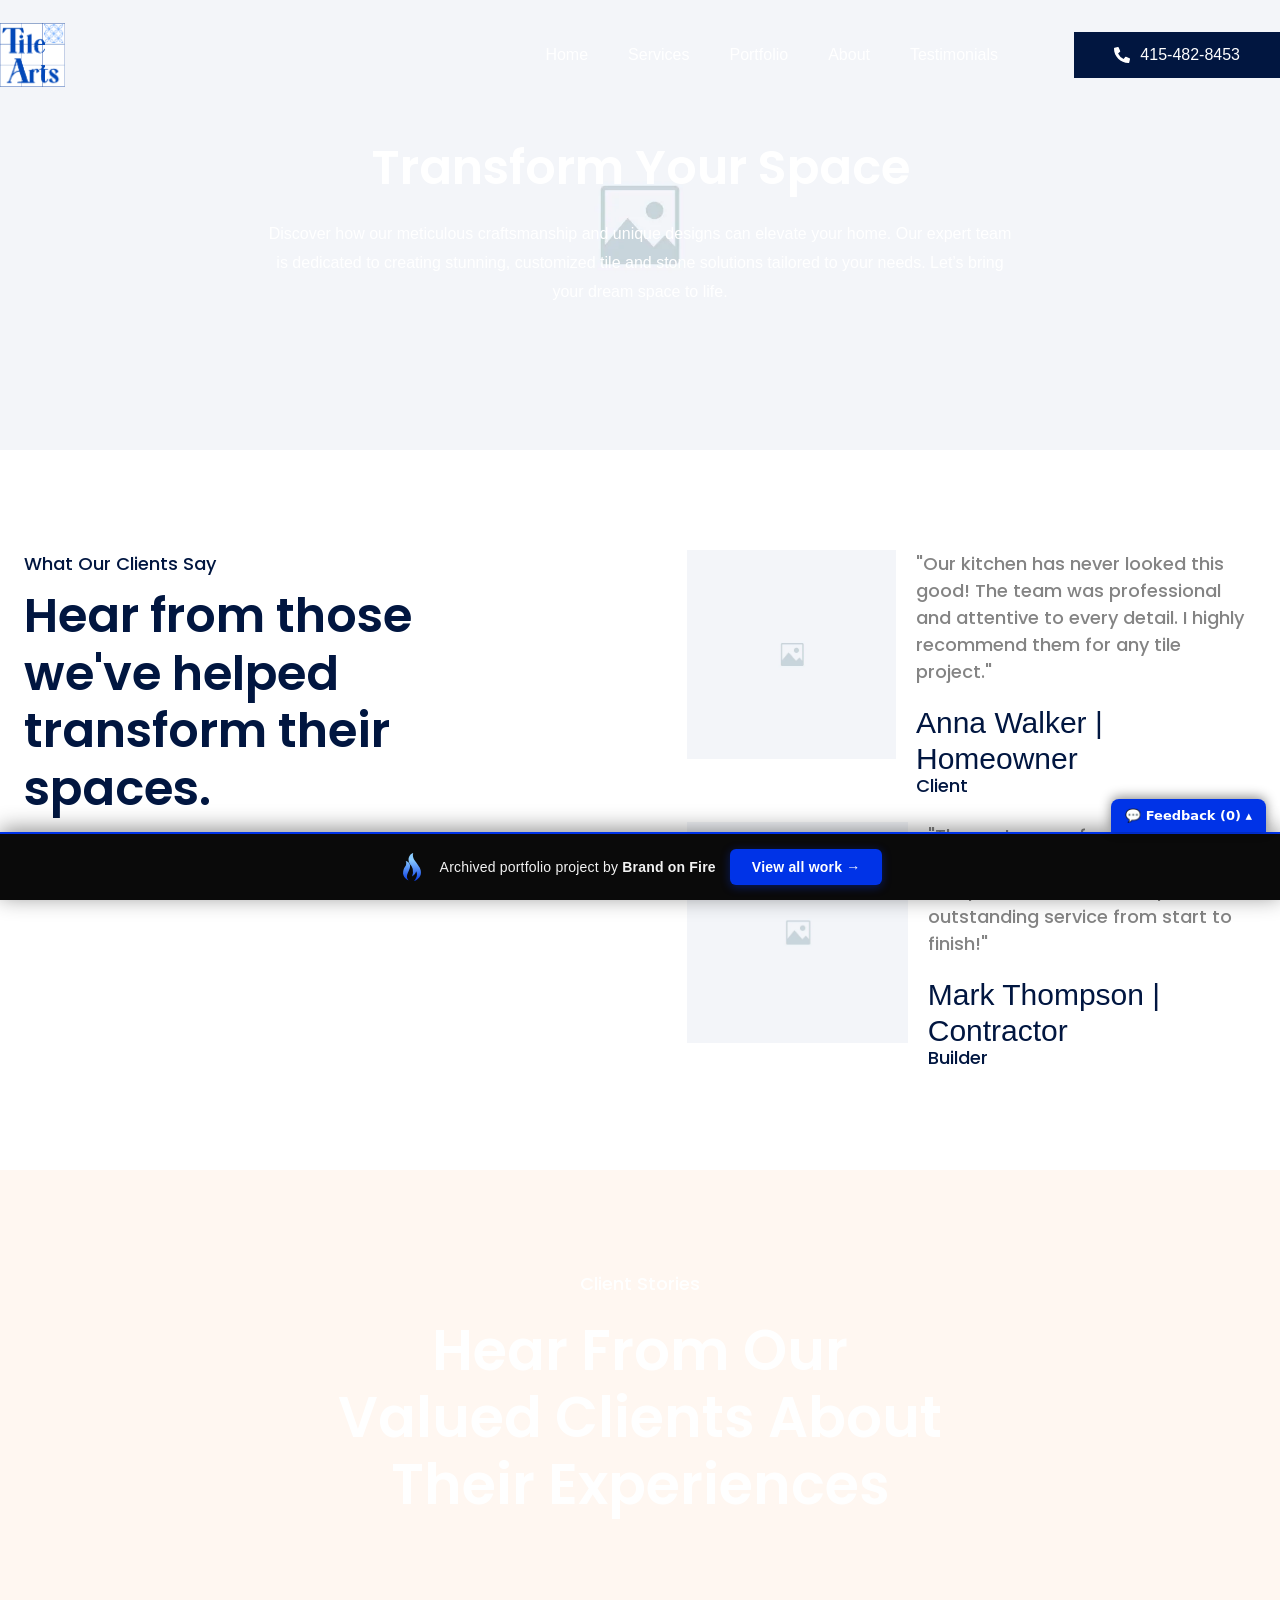
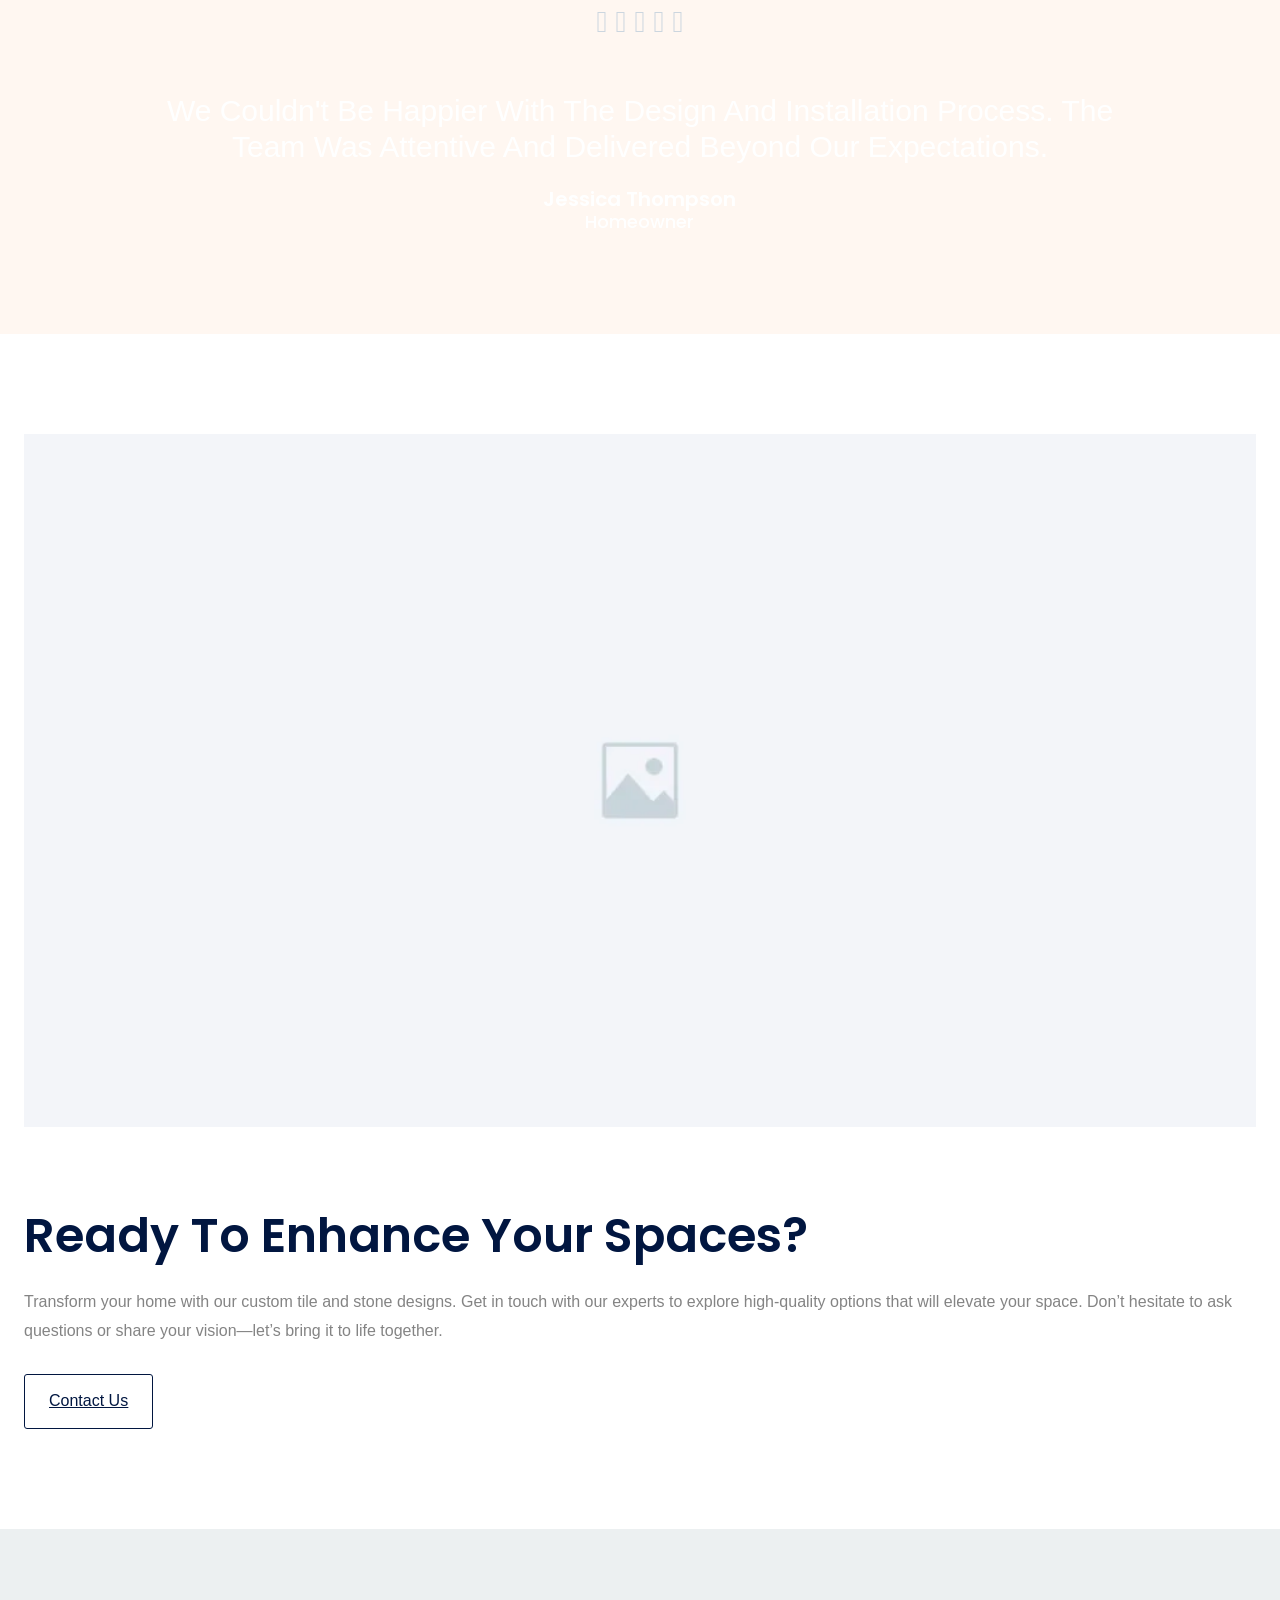
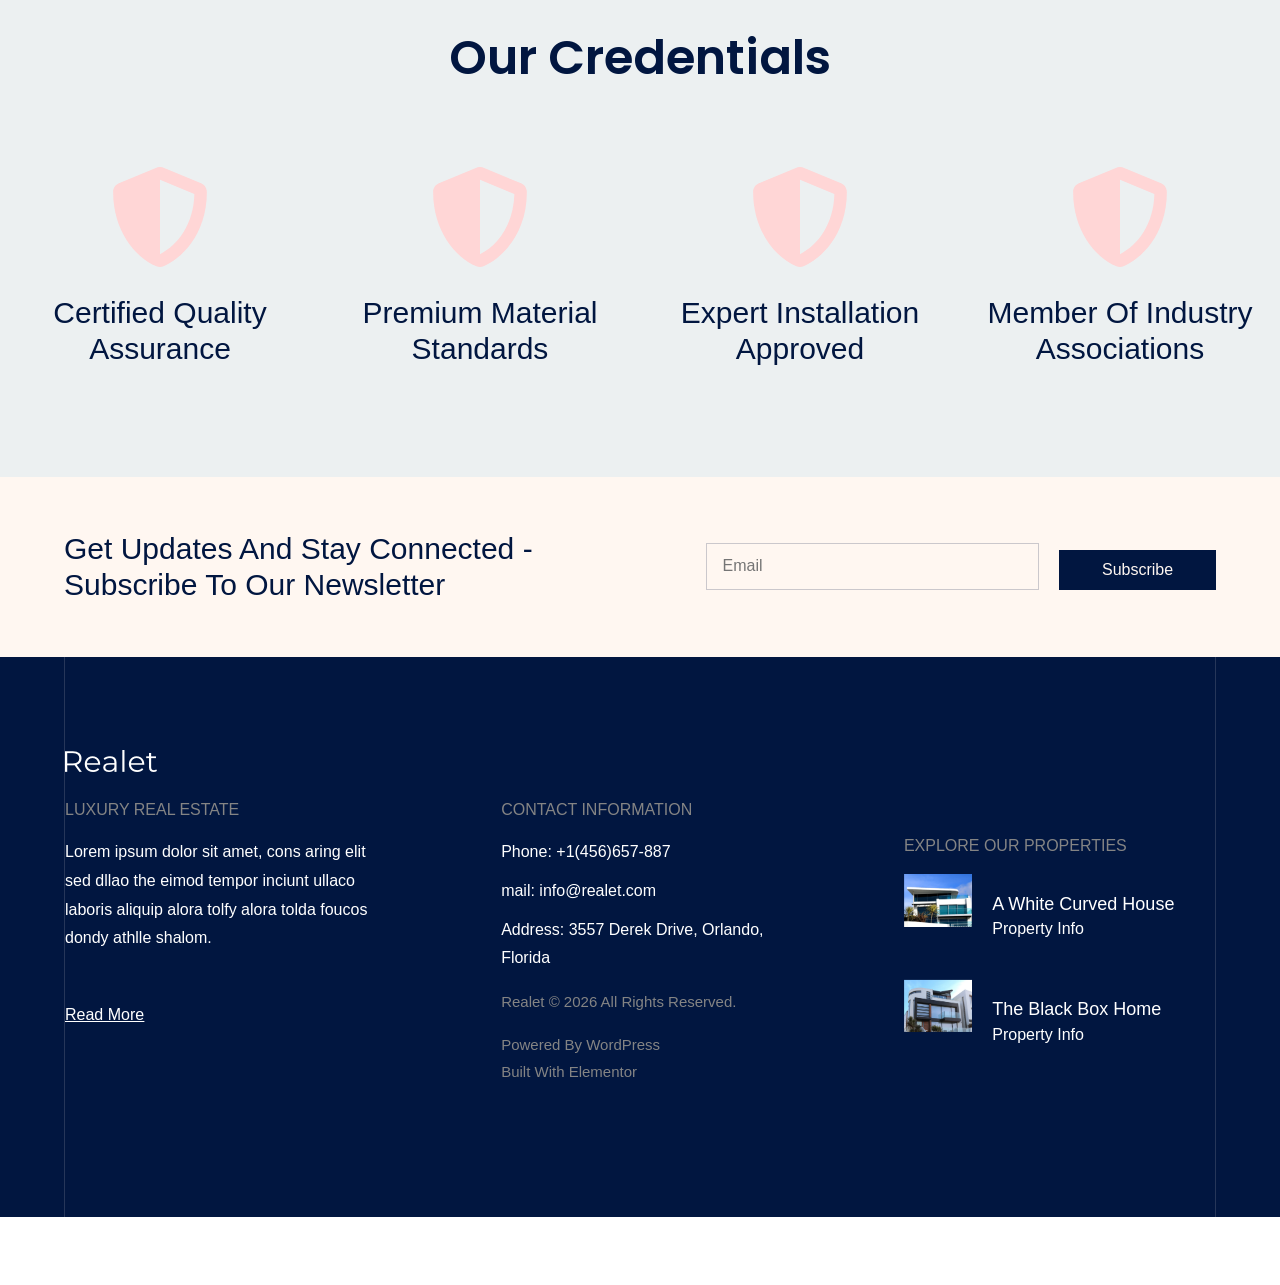
<file: testimonials/index.html>
<!doctype html><html lang="en-US"><head><meta charset="UTF-8"><meta name="viewport" content="width=device-width, initial-scale=1"><title>Testimonials – Tile Arts Inc.</title><meta name="robots" content="max-image-preview:large"><link rel="alternate" type="application/rss+xml" title="Tile Arts Inc. » Feed" href="/feed/"><link rel="alternate" type="application/rss+xml" title="Tile Arts Inc. » Comments Feed" href="/comments/feed/"><link rel="https://api.w.org/" href="/wp-json/"><link rel="alternate" title="JSON" type="application/json" href="/wp-json/wp/v2/pages/19"><link rel="canonical" href="/testimonials/"><meta name="generator" content="Elementor 4.1.1; features: e_font_icon_svg, additional_custom_breakpoints; settings: css_print_method-external, google_font-enabled, font_display-swap"><link rel="icon" href="/wp-content/uploads/2025/09/tile-arts-inc-logo-150x150.png" sizes="32x32"><link rel="icon" href="../_a/96a37620fe92.webp" sizes="192x192"><link rel="apple-touch-icon" href="../_a/96a37620fe92.webp"><meta name="msapplication-TileImage" content="../_a/96a37620fe92.webp"><link rel="stylesheet" href="../style.css"><meta name="robots" content="noindex, nofollow"><style id="bof-noform">form,form *,fieldset,fieldset *,input,textarea,select,label.fusion-form-label,.wpcf7,.wpcf7 *,.fusion-form,.fusion-form *,.fusion-contact-form,.fusion-contact-form *,.elementor-form,.elementor-form *,.gform_wrapper,.gform_wrapper *,[class*="contact-form"],[class*="contact-form"] *,[id*="contact-form"],[id*="contact-form"] *{pointer-events:none!important;cursor:default!important;-webkit-user-select:none!important;user-select:none!important}</style></head><body class="wp-singular page-template-default page page-id-19 wp-custom-logo wp-embed-responsive wp-theme-hello-elementor ehp-default hello-elementor-default elementor-default elementor-kit-102 elementor-page elementor-page-19 e--ua-blink e--ua-mac e--ua-webkit" data-elementor-device-mode="desktop"><a class="skip-link screen-reader-text" href="#content">Skip to content</a><header data-elementor-type="header" data-elementor-id="132" class="elementor elementor-132 elementor-location-header" data-elementor-post-type="elementor_library"><div class="elementor-element elementor-element-3b5c7f6 e-flex e-con-boxed e-con e-parent e-lazyloaded" data-id="3b5c7f6" data-element_type="container" data-e-type="container"><div class="e-con-inner"><div class="elementor-element elementor-element-780bbea2 elementor-widget elementor-widget-menu-anchor" data-id="780bbea2" data-element_type="widget" data-e-type="widget" data-widget_type="menu-anchor.default"><div class="elementor-menu-anchor" id="top"></div></div></div></div><div class="elementor-element elementor-element-7d35d6d4 e-flex e-con-boxed e-con e-parent e-lazyloaded" data-id="7d35d6d4" data-element_type="container" data-e-type="container" data-settings="{&quot;background_background&quot;:&quot;classic&quot;}"><div class="e-con-inner"><div class="elementor-element elementor-element-10d0f6e e-con-full e-flex e-con e-child" data-id="10d0f6e" data-element_type="container" data-e-type="container"><div class="elementor-element elementor-element-40db2ecf elementor-widget elementor-widget-theme-site-logo elementor-widget-image" data-id="40db2ecf" data-element_type="widget" data-e-type="widget" data-widget_type="theme-site-logo.default"><a href="../index.html"><img fetchpriority="high" width="270" height="266" src="../_a/96a37620fe92.webp" class="attachment-full size-full wp-image-64" alt="">				</a></div></div><div class="elementor-element elementor-element-7fbab13e e-con-full e-flex e-con e-child" data-id="7fbab13e" data-element_type="container" data-e-type="container"><div class="elementor-element elementor-element-42e90608 elementor-nav-menu__align-end elementor-nav-menu--stretch elementor-nav-menu__text-align-center elementor-nav-menu--dropdown-tablet elementor-nav-menu--toggle elementor-nav-menu--burger elementor-widget elementor-widget-nav-menu" data-id="42e90608" data-element_type="widget" data-e-type="widget" data-settings="{&quot;full_width&quot;:&quot;stretch&quot;,&quot;layout&quot;:&quot;horizontal&quot;,&quot;submenu_icon&quot;:{&quot;value&quot;:&quot;&lt;svg aria-hidden=\&quot;true\&quot; class=\&quot;e-font-icon-svg e-fas-caret-down\&quot; viewBox=\&quot;0 0 320 512\&quot; xmlns=\&quot;http:\/\/www.w3.org\/2000\/svg\&quot;&gt;&lt;path d=\&quot;M31.3 192h257.3c17.8 0 26.7 21.5 14.1 34.1L174.1 354.8c-7.8 7.8-20.5 7.8-28.3 0L17.2 226.1C4.6 213.5 13.5 192 31.3 192z\&quot;&gt;&lt;\/path&gt;&lt;\/svg&gt;&quot;,&quot;library&quot;:&quot;fa-solid&quot;},&quot;toggle&quot;:&quot;burger&quot;}" data-widget_type="nav-menu.default"><nav aria-label="Main Menu" class="elementor-nav-menu--main elementor-nav-menu__container elementor-nav-menu--layout-horizontal e--pointer-none"><ul id="menu-1-42e90608" class="elementor-nav-menu" data-smartmenus-id="17822768076985623"><li class="menu-item menu-item-type-post_type menu-item-object-page menu-item-home menu-item-198"><a href="../index.html" class="elementor-item">Home</a></li><li class="menu-item menu-item-type-post_type menu-item-object-page menu-item-259"><a href="../services-old/index.html" class="elementor-item">Services</a></li><li class="menu-item menu-item-type-post_type menu-item-object-page menu-item-261"><a href="../portfolio-old/index.html" class="elementor-item">Portfolio</a></li><li class="menu-item menu-item-type-post_type menu-item-object-page menu-item-199"><a href="../about/index.html" class="elementor-item">About</a></li><li class="menu-item menu-item-type-post_type menu-item-object-page current-menu-item page_item page-item-19 current_page_item menu-item-260"><a href="../testimonials/index.html" aria-current="page" class="elementor-item elementor-item-active">Testimonials</a></li></ul>			</nav><div class="elementor-menu-toggle" role="button" tabindex="0" aria-label="Menu Toggle" aria-expanded="false" style=""><svg aria-hidden="true" role="presentation" class="elementor-menu-toggle__icon--open e-font-icon-svg e-eicon-menu-bar" viewBox="0 0 1000 1000" xmlns="http://www.w3.org/2000/svg"><path d="M104 333H896C929 333 958 304 958 271S929 208 896 208H104C71 208 42 237 42 271S71 333 104 333ZM104 583H896C929 583 958 554 958 521S929 458 896 458H104C71 458 42 487 42 521S71 583 104 583ZM104 833H896C929 833 958 804 958 771S929 708 896 708H104C71 708 42 737 42 771S71 833 104 833Z"></path></svg><svg aria-hidden="true" role="presentation" class="elementor-menu-toggle__icon--close e-font-icon-svg e-eicon-close" viewBox="0 0 1000 1000" xmlns="http://www.w3.org/2000/svg"><path d="M742 167L500 408 258 167C246 154 233 150 217 150 196 150 179 158 167 167 154 179 150 196 150 212 150 229 154 242 171 254L408 500 167 742C138 771 138 800 167 829 196 858 225 858 254 829L496 587 738 829C750 842 767 846 783 846 800 846 817 842 829 829 842 817 846 804 846 783 846 767 842 750 829 737L588 500 833 258C863 229 863 200 833 171 804 137 775 137 742 167Z"></path></svg>		</div><nav class="elementor-nav-menu--dropdown elementor-nav-menu__container" aria-hidden="true" style="width: 1366px; left: 0px; top: 40px; --menu-height: 0;"><ul id="menu-2-42e90608" class="elementor-nav-menu" data-smartmenus-id="17822768076995588"><li class="menu-item menu-item-type-post_type menu-item-object-page menu-item-home menu-item-198"><a href="../index.html" class="elementor-item" tabindex="-1">Home</a></li><li class="menu-item menu-item-type-post_type menu-item-object-page menu-item-259"><a href="../services-old/index.html" class="elementor-item" tabindex="-1">Services</a></li><li class="menu-item menu-item-type-post_type menu-item-object-page menu-item-261"><a href="../portfolio-old/index.html" class="elementor-item" tabindex="-1">Portfolio</a></li><li class="menu-item menu-item-type-post_type menu-item-object-page menu-item-199"><a href="../about/index.html" class="elementor-item" tabindex="-1">About</a></li><li class="menu-item menu-item-type-post_type menu-item-object-page current-menu-item page_item page-item-19 current_page_item menu-item-260"><a href="../testimonials/index.html" aria-current="page" class="elementor-item elementor-item-active" tabindex="-1">Testimonials</a></li></ul>			</nav></div></div><div class="elementor-element elementor-element-650cf36d e-con-full e-flex e-con e-child" data-id="650cf36d" data-element_type="container" data-e-type="container"><div class="elementor-element elementor-element-6443ad29 elementor-align-right elementor-mobile-align-right elementor-widget elementor-widget-button" data-id="6443ad29" data-element_type="widget" data-e-type="widget" data-widget_type="button.default"><a class="elementor-button elementor-button-link elementor-size-sm" href="tel:+1-456-657-887"><span class="elementor-button-content-wrapper"><span class="elementor-button-icon"><svg aria-hidden="true" class="e-font-icon-svg e-fas-phone-alt" viewBox="0 0 512 512" xmlns="http://www.w3.org/2000/svg"><path d="M497.39 361.8l-112-48a24 24 0 0 0-28 6.9l-49.6 60.6A370.66 370.66 0 0 1 130.6 204.11l60.6-49.6a23.94 23.94 0 0 0 6.9-28l-48-112A24.16 24.16 0 0 0 122.6.61l-104 24A24 24 0 0 0 0 48c0 256.5 207.9 464 464 464a24 24 0 0 0 23.4-18.6l24-104a24.29 24.29 0 0 0-14.01-27.6z"></path></svg>			</span><span class="elementor-button-text">415-482-8453</span></span></a></div></div></div></div></header><main id="content" class="site-main post-19 page type-page status-publish hentry"><div class="page-content"><div data-elementor-type="wp-page" data-elementor-id="19" class="elementor elementor-19" data-elementor-post-type="page"><div class="elementor-element elementor-element-9fc3676 e-flex e-con-boxed e-con e-parent e-lazyloaded" data-id="9fc3676" data-element_type="container" data-e-type="container" data-settings="{&quot;background_background&quot;:&quot;classic&quot;}"><div class="e-con-inner"><div class="elementor-element elementor-element-569a268 e-con-full e-flex e-con e-child" data-id="569a268" data-element_type="container" data-e-type="container"><div class="elementor-element elementor-element-d0720a3 elementor-widget elementor-widget-heading" data-id="d0720a3" data-element_type="widget" data-e-type="widget" data-widget_type="heading.default"><h2 class="elementor-heading-title elementor-size-default">Transform Your Space</h2>				</div><div class="elementor-element elementor-element-0b27f51 elementor-widget elementor-widget-text-editor" data-id="0b27f51" data-element_type="widget" data-e-type="widget" data-widget_type="text-editor.default"><p>Discover how our meticulous craftsmanship and unique designs can elevate your home. Our expert team is dedicated to creating stunning, customized tile and stone solutions tailored to your needs. Let’s bring your dream space to life.</p>								</div></div></div></div><div class="elementor-element elementor-element-2dd2e11 e-flex e-con-boxed e-con e-parent e-lazyloaded" data-id="2dd2e11" data-element_type="container" data-e-type="container"><div class="e-con-inner"><div class="elementor-element elementor-element-709a09a e-con-full e-flex e-con e-child" data-id="709a09a" data-element_type="container" data-e-type="container"><div class="elementor-element elementor-element-d66a911 elementor-widget elementor-widget-icon-box" data-id="d66a911" data-element_type="widget" data-e-type="widget" data-widget_type="icon-box.default"><div class="elementor-icon-box-wrapper"><div class="elementor-icon-box-content"><p class="elementor-icon-box-title"><span>
							What Our Clients Say						</span></p><p class="elementor-icon-box-description">
						Hear from those we've helped transform their spaces.					</p></div></div></div></div><div class="elementor-element elementor-element-17b212f e-con-full e-flex e-con e-child" data-id="17b212f" data-element_type="container" data-e-type="container"><div class="elementor-element elementor-element-1eb804a e-flex e-con-boxed e-con e-child" data-id="1eb804a" data-element_type="container" data-e-type="container"><div class="e-con-inner"><div class="elementor-element elementor-element-4640e3f elementor-widget__width-initial elementor-widget-tablet__width-inherit elementor-widget elementor-widget-image" data-id="4640e3f" data-element_type="widget" data-e-type="widget" data-widget_type="image.default"><img decoding="async" width="800" height="800" src="../_a/f9bc640c8a45.webp" class="attachment-large size-large wp-image-33" alt="">															</div><div class="elementor-element elementor-element-4d014fc elementor-widget elementor-widget-testimonial" data-id="4d014fc" data-element_type="widget" data-e-type="widget" data-widget_type="testimonial.default"><div class="elementor-testimonial-wrapper"><div class="elementor-testimonial-content">"Our kitchen has never looked this good! The team was professional and attentive to every detail. I highly recommend them for any tile project."</div><div class="elementor-testimonial-meta"><div class="elementor-testimonial-meta-inner"><div class="elementor-testimonial-details"><div class="elementor-testimonial-name">Anna Walker | Homeowner</div><div class="elementor-testimonial-job">Client</div></div></div></div></div></div></div></div><div class="elementor-element elementor-element-225fb76 e-flex e-con-boxed e-con e-child" data-id="225fb76" data-element_type="container" data-e-type="container"><div class="e-con-inner"><div class="elementor-element elementor-element-1803485 elementor-widget__width-initial elementor-widget-tablet__width-inherit elementor-widget elementor-widget-image" data-id="1803485" data-element_type="widget" data-e-type="widget" data-widget_type="image.default"><img decoding="async" width="800" height="800" src="../_a/f9bc640c8a45.webp" class="attachment-large size-large wp-image-33" alt="">															</div><div class="elementor-element elementor-element-89b717f elementor-widget elementor-widget-testimonial" data-id="89b717f" data-element_type="widget" data-e-type="widget" data-widget_type="testimonial.default"><div class="elementor-testimonial-wrapper"><div class="elementor-testimonial-content">"These stone surfaces have truly elevated our living space. Exceptional craftsmanship and outstanding service from start to finish!"</div><div class="elementor-testimonial-meta"><div class="elementor-testimonial-meta-inner"><div class="elementor-testimonial-details"><div class="elementor-testimonial-name">Mark Thompson | Contractor</div><div class="elementor-testimonial-job">Builder</div></div></div></div></div></div></div></div></div></div></div><div class="elementor-element elementor-element-0612aa4 e-flex e-con-boxed e-con e-parent e-lazyloaded" data-id="0612aa4" data-element_type="container" data-e-type="container" data-settings="{&quot;background_background&quot;:&quot;classic&quot;}"><div class="e-con-inner"><div class="elementor-element elementor-element-e388d91 e-con-full e-flex e-con e-child" data-id="e388d91" data-element_type="container" data-e-type="container"><div class="elementor-element elementor-element-94d5dee elementor-widget elementor-widget-heading" data-id="94d5dee" data-element_type="widget" data-e-type="widget" data-widget_type="heading.default"><h5 class="elementor-heading-title elementor-size-default">Client Stories</h5>				</div><div class="elementor-element elementor-element-128812c elementor-widget elementor-widget-heading" data-id="128812c" data-element_type="widget" data-e-type="widget" data-widget_type="heading.default"><h2 class="elementor-heading-title elementor-size-default">Hear from our valued clients about their experiences</h2>				</div></div><div class="elementor-element elementor-element-bf42fc7 e-con-full e-flex e-con e-child" data-id="bf42fc7" data-element_type="container" data-e-type="container"><div class="elementor-element elementor-element-d19f26f e-con-full e-flex e-con e-child" data-id="d19f26f" data-element_type="container" data-e-type="container"><div class="elementor-element elementor-element-14a490f elementor--star-style-five-star reviews elementor-star-rating--align-center elementor-widget elementor-widget-star-rating" data-id="14a490f" data-element_type="widget" data-e-type="widget" data-widget_type="star-rating.default"><div class="elementor-star-rating__wrapper"><div class="elementor-star-rating" itemtype="http://schema.org/Rating" itemscope="" itemprop="reviewRating"><i class="elementor-star-full" aria-hidden="true"></i><i class="elementor-star-full" aria-hidden="true"></i><i class="elementor-star-full" aria-hidden="true"></i><i class="elementor-star-full" aria-hidden="true"></i><i class="elementor-star-full" aria-hidden="true"></i>				<span itemprop="ratingValue" class="elementor-screen-only">Rated 5 out of 5</span></div></div></div><div class="elementor-element elementor-element-c4ce000 elementor-widget elementor-widget-testimonial" data-id="c4ce000" data-element_type="widget" data-e-type="widget" data-widget_type="testimonial.default"><div class="elementor-testimonial-wrapper"><div class="elementor-testimonial-content">We couldn't be happier with the design and installation process. The team was attentive and delivered beyond our expectations.</div><div class="elementor-testimonial-meta"><div class="elementor-testimonial-meta-inner"><div class="elementor-testimonial-details"><div class="elementor-testimonial-name">Jessica Thompson</div><div class="elementor-testimonial-job">Homeowner</div></div></div></div></div></div></div></div></div></div><div class="elementor-element elementor-element-b544a57 e-flex e-con-boxed e-con e-parent" data-id="b544a57" data-element_type="container" data-e-type="container"><div class="e-con-inner"><div class="elementor-element elementor-element-21077b5 elementor-widget elementor-widget-image" data-id="21077b5" data-element_type="widget" data-e-type="widget" data-widget_type="image.default"><img decoding="async" width="800" height="450" src="../_a/fa7f1a75a2cc.webp" class="attachment-large size-large wp-image-31" alt="">															</div><div class="elementor-element elementor-element-7a2fccb e-con-full e-flex e-con e-child" data-id="7a2fccb" data-element_type="container" data-e-type="container"><div class="elementor-element elementor-element-0def9ff elementor-widget elementor-widget-heading" data-id="0def9ff" data-element_type="widget" data-e-type="widget" data-widget_type="heading.default"><h2 class="elementor-heading-title elementor-size-default">Ready to enhance your spaces?</h2>				</div><div class="elementor-element elementor-element-05d9d2f elementor-widget elementor-widget-text-editor" data-id="05d9d2f" data-element_type="widget" data-e-type="widget" data-widget_type="text-editor.default"><p>Transform your home with our custom tile and stone designs. Get in touch with our experts to explore high-quality options that will elevate your space. Don’t hesitate to ask questions or share your vision—let’s bring it to life together.</p>								</div><div class="elementor-element elementor-element-2f68fd3 elementor-widget__width-auto elementor-widget elementor-widget-button" data-id="2f68fd3" data-element_type="widget" data-e-type="widget" data-widget_type="button.default"><a class="elementor-button elementor-button-link elementor-size-sm" href="#"><span class="elementor-button-content-wrapper"><span class="elementor-button-text">Contact Us</span></span></a></div></div></div></div><div class="elementor-element elementor-element-17085be e-flex e-con-boxed e-con e-parent" data-id="17085be" data-element_type="container" data-e-type="container" data-settings="{&quot;background_background&quot;:&quot;classic&quot;}"><div class="e-con-inner"><div class="elementor-element elementor-element-eb1991a elementor-widget elementor-widget-heading" data-id="eb1991a" data-element_type="widget" data-e-type="widget" data-widget_type="heading.default"><h2 class="elementor-heading-title elementor-size-default">Our Credentials</h2>				</div><div class="elementor-element elementor-element-5241175 e-con-full e-flex e-con e-child" data-id="5241175" data-element_type="container" data-e-type="container"><div class="elementor-element elementor-element-89b75e6 elementor-widget__width-initial elementor-view-default elementor-position-block-start elementor-mobile-position-block-start elementor-widget elementor-widget-icon-box" data-id="89b75e6" data-element_type="widget" data-e-type="widget" data-widget_type="icon-box.default"><div class="elementor-icon-box-wrapper"><div class="elementor-icon-box-icon"><span class="elementor-icon elementor-animation-shrink"><svg aria-hidden="true" class="e-font-icon-svg e-fas-shield-alt" viewBox="0 0 512 512" xmlns="http://www.w3.org/2000/svg"><path d="M466.5 83.7l-192-80a48.15 48.15 0 0 0-36.9 0l-192 80C27.7 91.1 16 108.6 16 128c0 198.5 114.5 335.7 221.5 380.3 11.8 4.9 25.1 4.9 36.9 0C360.1 472.6 496 349.3 496 128c0-19.4-11.7-36.9-29.5-44.3zM256.1 446.3l-.1-381 175.9 73.3c-3.3 151.4-82.1 261.1-175.8 307.7z"></path></svg>				</span></div><div class="elementor-icon-box-content"><h4 class="elementor-icon-box-title"><span>
							Certified Quality Assurance						</span></h4></div></div></div><div class="elementor-element elementor-element-a854e5d elementor-widget__width-initial elementor-view-default elementor-position-block-start elementor-mobile-position-block-start elementor-widget elementor-widget-icon-box" data-id="a854e5d" data-element_type="widget" data-e-type="widget" data-widget_type="icon-box.default"><div class="elementor-icon-box-wrapper"><div class="elementor-icon-box-icon"><span class="elementor-icon elementor-animation-shrink"><svg aria-hidden="true" class="e-font-icon-svg e-fas-shield-alt" viewBox="0 0 512 512" xmlns="http://www.w3.org/2000/svg"><path d="M466.5 83.7l-192-80a48.15 48.15 0 0 0-36.9 0l-192 80C27.7 91.1 16 108.6 16 128c0 198.5 114.5 335.7 221.5 380.3 11.8 4.9 25.1 4.9 36.9 0C360.1 472.6 496 349.3 496 128c0-19.4-11.7-36.9-29.5-44.3zM256.1 446.3l-.1-381 175.9 73.3c-3.3 151.4-82.1 261.1-175.8 307.7z"></path></svg>				</span></div><div class="elementor-icon-box-content"><h4 class="elementor-icon-box-title"><span>
							Premium Material Standards						</span></h4></div></div></div><div class="elementor-element elementor-element-d75be75 elementor-widget__width-initial elementor-view-default elementor-position-block-start elementor-mobile-position-block-start elementor-widget elementor-widget-icon-box" data-id="d75be75" data-element_type="widget" data-e-type="widget" data-widget_type="icon-box.default"><div class="elementor-icon-box-wrapper"><div class="elementor-icon-box-icon"><span class="elementor-icon elementor-animation-shrink"><svg aria-hidden="true" class="e-font-icon-svg e-fas-shield-alt" viewBox="0 0 512 512" xmlns="http://www.w3.org/2000/svg"><path d="M466.5 83.7l-192-80a48.15 48.15 0 0 0-36.9 0l-192 80C27.7 91.1 16 108.6 16 128c0 198.5 114.5 335.7 221.5 380.3 11.8 4.9 25.1 4.9 36.9 0C360.1 472.6 496 349.3 496 128c0-19.4-11.7-36.9-29.5-44.3zM256.1 446.3l-.1-381 175.9 73.3c-3.3 151.4-82.1 261.1-175.8 307.7z"></path></svg>				</span></div><div class="elementor-icon-box-content"><h4 class="elementor-icon-box-title"><span>
							Expert Installation Approved						</span></h4></div></div></div><div class="elementor-element elementor-element-a9e220d elementor-widget__width-initial elementor-view-default elementor-position-block-start elementor-mobile-position-block-start elementor-widget elementor-widget-icon-box" data-id="a9e220d" data-element_type="widget" data-e-type="widget" data-widget_type="icon-box.default"><div class="elementor-icon-box-wrapper"><div class="elementor-icon-box-icon"><span class="elementor-icon elementor-animation-shrink"><svg aria-hidden="true" class="e-font-icon-svg e-fas-shield-alt" viewBox="0 0 512 512" xmlns="http://www.w3.org/2000/svg"><path d="M466.5 83.7l-192-80a48.15 48.15 0 0 0-36.9 0l-192 80C27.7 91.1 16 108.6 16 128c0 198.5 114.5 335.7 221.5 380.3 11.8 4.9 25.1 4.9 36.9 0C360.1 472.6 496 349.3 496 128c0-19.4-11.7-36.9-29.5-44.3zM256.1 446.3l-.1-381 175.9 73.3c-3.3 151.4-82.1 261.1-175.8 307.7z"></path></svg>				</span></div><div class="elementor-icon-box-content"><h4 class="elementor-icon-box-title"><span>
							Member of Industry Associations						</span></h4></div></div></div></div></div></div></div></div></main><footer data-elementor-type="footer" data-elementor-id="124" class="elementor elementor-124 elementor-location-footer" data-elementor-post-type="elementor_library"><div class="elementor-element elementor-element-57a09352 e-flex e-con-boxed e-con e-parent" data-id="57a09352" data-element_type="container" data-e-type="container" data-settings="{&quot;background_background&quot;:&quot;classic&quot;}"><div class="e-con-inner"><div class="elementor-element elementor-element-2597be1 e-con-full e-flex e-con e-child" data-id="2597be1" data-element_type="container" data-e-type="container" data-settings="{&quot;background_background&quot;:&quot;classic&quot;}"><div class="elementor-element elementor-element-624711ee e-con-full e-flex e-con e-child" data-id="624711ee" data-element_type="container" data-e-type="container"><div class="elementor-element elementor-element-77e36be elementor-widget elementor-widget-heading" data-id="77e36be" data-element_type="widget" data-e-type="widget" data-widget_type="heading.default"><h2 class="elementor-heading-title elementor-size-default">Get Updates And Stay Connected -Subscribe To Our Newsletter</h2>				</div></div><div class="elementor-element elementor-element-1296664c e-con-full e-flex e-con e-child" data-id="1296664c" data-element_type="container" data-e-type="container"><div class="elementor-element elementor-element-7c8674b3 elementor-button-align-stretch elementor-widget elementor-widget-form" data-id="7c8674b3" data-element_type="widget" data-e-type="widget" data-settings="{&quot;button_width&quot;:&quot;33&quot;,&quot;step_next_label&quot;:&quot;Next&quot;,&quot;step_previous_label&quot;:&quot;Previous&quot;,&quot;step_type&quot;:&quot;number_text&quot;,&quot;step_icon_shape&quot;:&quot;circle&quot;}" data-widget_type="form.default"><form class="elementor-form" method="post" name="Newsletter Form" aria-label="Newsletter Form"><input type="hidden" name="post_id" value="124"><input type="hidden" name="form_id" value="7c8674b3"><input type="hidden" name="referer_title" value="Page not found"><div class="elementor-form-fields-wrapper elementor-labels-"><div class="elementor-field-type-email elementor-field-group elementor-column elementor-field-group-email elementor-col-66 elementor-field-required"><input size="1" type="email" name="form_fields[email]" id="form-field-email" class="elementor-field elementor-size-sm  elementor-field-textual" placeholder="Email" required="required"></div><div class="elementor-field-group elementor-column elementor-field-type-submit elementor-col-33 e-form__buttons"><button class="elementor-button elementor-size-sm" type="submit"><span class="elementor-button-content-wrapper"><span class="elementor-button-text">Subscribe</span></span></button></div></div></form></div></div></div></div></div><div class="elementor-element elementor-element-66e8cecb e-flex e-con-boxed e-con e-parent" data-id="66e8cecb" data-element_type="container" data-e-type="container" data-settings="{&quot;background_background&quot;:&quot;classic&quot;}"><div class="e-con-inner"><div class="elementor-element elementor-element-6a3fb48e e-con-full e-flex e-con e-child" data-id="6a3fb48e" data-element_type="container" data-e-type="container"><div class="elementor-element elementor-element-6db94faf elementor-widget elementor-widget-image" data-id="6db94faf" data-element_type="widget" data-e-type="widget" data-widget_type="image.default"><a href="../index.html"><img width="92" height="22" src="../_a/d5df95a62db5.webp" class="attachment-full size-full wp-image-125" alt="">								</a></div><div class="elementor-element elementor-element-72595adb e-con-full e-flex e-con e-child" data-id="72595adb" data-element_type="container" data-e-type="container"><div class="elementor-element elementor-element-3ac321b9 e-con-full e-flex e-con e-child" data-id="3ac321b9" data-element_type="container" data-e-type="container"><div class="elementor-element elementor-element-34748fa1 elementor-widget elementor-widget-heading" data-id="34748fa1" data-element_type="widget" data-e-type="widget" data-widget_type="heading.default"><h4 class="elementor-heading-title elementor-size-default">Luxury Real Estate</h4>				</div><div class="elementor-element elementor-element-6f1b0501 elementor-widget elementor-widget-text-editor" data-id="6f1b0501" data-element_type="widget" data-e-type="widget" data-widget_type="text-editor.default">
									Lorem ipsum dolor sit amet, cons aring elit sed dllao the eimod tempor inciunt ullaco laboris aliquip alora tolfy alora tolda foucos dondy athlle shalom.								</div><div class="elementor-element elementor-element-75db620b elementor-align-left elementor-mobile-align-center elementor-widget elementor-widget-button" data-id="75db620b" data-element_type="widget" data-e-type="widget" data-widget_type="button.default"><a class="elementor-button elementor-button-link elementor-size-sm elementor-animation-sink" href="../about/index.html"><span class="elementor-button-content-wrapper"><span class="elementor-button-text">Read More</span></span></a></div></div><div class="elementor-element elementor-element-55b465db e-con-full e-flex e-con e-child" data-id="55b465db" data-element_type="container" data-e-type="container"><div class="elementor-element elementor-element-423d585f elementor-widget elementor-widget-heading" data-id="423d585f" data-element_type="widget" data-e-type="widget" data-widget_type="heading.default"><h4 class="elementor-heading-title elementor-size-default">Contact Information</h4>				</div><div class="elementor-element elementor-element-f066e6b elementor-mobile-align-center elementor-icon-list--layout-traditional elementor-list-item-link-full_width elementor-widget elementor-widget-icon-list" data-id="f066e6b" data-element_type="widget" data-e-type="widget" data-widget_type="icon-list.default"><ul class="elementor-icon-list-items"><li class="elementor-icon-list-item"><span class="elementor-icon-list-text">Phone: +1(456)657-887</span></li><li class="elementor-icon-list-item"><span class="elementor-icon-list-text">mail: info@realet.com</span></li><li class="elementor-icon-list-item"><span class="elementor-icon-list-text">Address: 3557 Derek Drive, Orlando, Florida</span></li></ul></div><div class="elementor-element elementor-element-5b9b3c4d elementor-widget elementor-widget-heading" data-id="5b9b3c4d" data-element_type="widget" data-e-type="widget" data-widget_type="heading.default"><p class="elementor-heading-title elementor-size-default">Realet © 2026 All Rights Reserved. </p>				</div><div class="elementor-element elementor-element-215f79de elementor-icon-list--layout-inline elementor-align-start elementor-mobile-align-center elementor-list-item-link-full_width elementor-widget elementor-widget-icon-list" data-id="215f79de" data-element_type="widget" data-e-type="widget" data-widget_type="icon-list.default"><ul class="elementor-icon-list-items elementor-inline-items"><li class="elementor-icon-list-item elementor-inline-item"><a target="_blank"><span class="elementor-icon-list-text">Powered by WordPress</span></a></li><li class="elementor-icon-list-item elementor-inline-item"><a target="_blank"><span class="elementor-icon-list-text">Built with Elementor</span></a></li></ul></div></div><div class="elementor-element elementor-element-426309ac e-con-full e-flex e-con e-child" data-id="426309ac" data-element_type="container" data-e-type="container"><div class="elementor-element elementor-element-17dfd222 elementor-widget elementor-widget-heading" data-id="17dfd222" data-element_type="widget" data-e-type="widget" data-widget_type="heading.default"><h4 class="elementor-heading-title elementor-size-default">EXPLORE OUR PROPERTIES</h4>				</div><div class="elementor-element elementor-element-7d1f5706 elementor-grid-1 elementor-posts--thumbnail-left elementor-posts--align-left elementor-widget-mobile__width-inherit elementor-grid-tablet-2 elementor-grid-mobile-1 elementor-widget elementor-widget-posts" data-id="7d1f5706" data-element_type="widget" data-e-type="widget" data-settings="{&quot;classic_columns&quot;:&quot;1&quot;,&quot;classic_columns_tablet&quot;:&quot;2&quot;,&quot;classic_columns_mobile&quot;:&quot;1&quot;,&quot;classic_row_gap&quot;:{&quot;unit&quot;:&quot;px&quot;,&quot;size&quot;:35,&quot;sizes&quot;:[]},&quot;classic_row_gap_tablet&quot;:{&quot;unit&quot;:&quot;px&quot;,&quot;size&quot;:&quot;&quot;,&quot;sizes&quot;:[]},&quot;classic_row_gap_mobile&quot;:{&quot;unit&quot;:&quot;px&quot;,&quot;size&quot;:&quot;&quot;,&quot;sizes&quot;:[]}}" data-widget_type="posts.classic"><div class="elementor-widget-container"><div class="elementor-posts-container elementor-posts elementor-posts--skin-classic elementor-grid elementor-has-item-ratio" role="list"><article class="elementor-post elementor-grid-item post-178 post type-post status-publish format-standard has-post-thumbnail hentry category-properties" role="listitem"><a class="elementor-post__thumbnail__link" href="../a-white-curved-house/index.html" tabindex="-1"><div class="elementor-post__thumbnail elementor-fit-height"><img width="823" height="639" src="../_a/62ef03d9e59b.webp" class="attachment-full size-full wp-image-194" alt=""></div></a><div class="elementor-post__text"><h3 class="elementor-post__title"><a href="../a-white-curved-house/index.html">
				A White Curved House			</a></h3><a class="elementor-post__read-more" href="../a-white-curved-house/index.html" aria-label="Read more about A White Curved House" tabindex="-1">
			Property Info		</a></div></article><article class="elementor-post elementor-grid-item post-179 post type-post status-publish format-standard has-post-thumbnail hentry category-properties" role="listitem"><a class="elementor-post__thumbnail__link" href="../the-black-box-home/index.html" tabindex="-1"><div class="elementor-post__thumbnail elementor-fit-height"><img width="823" height="639" src="../_a/60aef12fd03f.webp" class="attachment-full size-full wp-image-192" alt=""></div></a><div class="elementor-post__text"><h3 class="elementor-post__title"><a href="../the-black-box-home/index.html">
				The Black Box Home			</a></h3><a class="elementor-post__read-more" href="../the-black-box-home/index.html" aria-label="Read more about The Black Box Home" tabindex="-1">
			Property Info		</a></div></article></div></div></div></div></div></div></div></div><div class="elementor-element elementor-element-90b799d e-con-full e-flex e-con e-parent" data-id="90b799d" data-element_type="container" data-e-type="container"></div></footer><span id="elementor-device-mode" class="elementor-screen-only"></span><svg style="display: none;" class="e-font-icon-svg-symbols"></svg><!-- bof-portfolio-bar --><a href="https://brandonfire.com/portfolio/" id="bof-portfolio-bar" rel="noopener" style="position:fixed;left:0;right:0;bottom:0;z-index:2147483647;display:flex;align-items:center;justify-content:center;gap:14px;flex-wrap:wrap;background:#0a0a0a;color:#ffffff !important;font-family:Inter,-apple-system,BlinkMacSystemFont,'Segoe UI',Roboto,Helvetica,Arial,sans-serif;font-size:14px;font-weight:500;line-height:1;letter-spacing:.2px;padding:15px 18px;text-decoration:none !important;box-shadow:0 -3px 22px rgba(0,0,0,.45);border-top:2px solid #0033e7;box-sizing:border-box;"><img src="[data-uri]" alt="" width="28" height="28" style="display:block;flex:0 0 auto;width:28px;height:28px;"><span style="opacity:.95;color:#fff;">Archived portfolio project by <strong style="font-weight:700;color:#fff;">Brand&nbsp;on&nbsp;Fire</strong></span><span style="background:#0033e7;color:#fff;padding:11px 22px;border-radius:6px;font-weight:700;font-size:14px;white-space:nowrap;box-shadow:0 2px 10px rgba(0,51,231,.4);">View&nbsp;all&nbsp;work&nbsp;&rarr;</span></a><script>(function(){function p(){var b=document.getElementById("bof-portfolio-bar");if(b&&document.body)document.body.style.setProperty("padding-bottom",b.offsetHeight+"px","important");}if(document.readyState!=="loading")p();else document.addEventListener("DOMContentLoaded",p);window.addEventListener("resize",p);})();</script><script>/* Brand on Fire portfolio feedback collector. One shared origin (brand-on-fire.github.io) => one shared
   localStorage; every comment is stamped with the site + page it was written on. Shadow DOM so the host
   site's CSS / pointer-events:none can't touch it. "Export all" copies everything for Claude. */
(function () {
  var K = 'bof_feedback', D = document;
  if (D.getElementById('bof-fb-host')) return;
  function L() { try { return JSON.parse(localStorage.getItem(K)) || []; } catch (e) { return []; } }
  function SV(a) { try { localStorage.setItem(K, JSON.stringify(a)); } catch (e) {} }
  function slug() { var p = location.pathname.split('/').filter(Boolean); return p[0] || '(home)'; }
  function pagePath() { var p = location.pathname.split('/').filter(Boolean); return '/' + p.slice(1).join('/') + (p.length > 1 ? '/' : ''); }
  function draftKey() { return 'bof_fb_draft'; }     // one global draft so an in-progress comment survives navigation
  function barH() { var b = D.getElementById('bof-portfolio-bar'); return b ? b.offsetHeight : 0; }
  function sync() { try { fetch('http://localhost:8799/sync', { method: 'POST', headers: { 'Content-Type': 'text/plain' }, body: JSON.stringify(L()), keepalive: true }).catch(function () {}); } catch (e) {} }
  function counts() { var a = L(), s = slug(), here = a.filter(function (c) { return c.site === s; }).length; return { here: here, total: a.length }; }
  var open = localStorage.getItem('bof_fb_open') === '1';

  var host = D.createElement('div'); host.id = 'bof-fb-host';
  host.style.cssText = 'all:initial;position:fixed;left:0;right:0;bottom:0;z-index:2147483647;pointer-events:none';
  var R = host.attachShadow({ mode: 'open' });
  R.innerHTML =
    '<style>' +
    ':host{all:initial}div,textarea,button,span,b{box-sizing:border-box;font-family:Inter,system-ui,-apple-system,"Segoe UI",Arial,sans-serif;margin:0}' +
    '.tog{position:fixed;right:14px;background:#0033e7;color:#fff;font-weight:700;font-size:13px;padding:9px 14px;border-radius:8px 8px 0 0;cursor:pointer;box-shadow:0 -2px 12px rgba(0,0,0,.45);pointer-events:auto;user-select:none}' +
    '.pan{position:fixed;left:0;right:0;background:#0a0a0a;border-top:2px solid #0033e7;height:158px;padding:8px 12px 10px;display:none;pointer-events:auto}' +
    '.pan.open{display:block}' +
    '.hd{display:flex;align-items:center;gap:8px;color:#fff;font-size:12.5px;margin-bottom:6px}' +
    '.hd b{color:#8bccff;font-weight:700}.hd .pg{color:#9aa3b2}' +
    'textarea{display:block;width:100%;height:74px;background:#16181d;color:#fff;border:1px solid #2a2d35;border-radius:6px;padding:8px;font-size:13px;line-height:1.4;resize:none;pointer-events:auto;-webkit-user-select:text;user-select:text;outline:none}' +
    'textarea:focus{border-color:#0033e7}' +
    '.row{display:flex;gap:8px;align-items:center;margin-top:7px}' +
    'button{border:0;border-radius:6px;padding:8px 14px;font-weight:700;font-size:13px;cursor:pointer;pointer-events:auto}' +
    '.save{background:#0033e7;color:#fff}.exp{background:#16181d;color:#8bccff;border:1px solid #2a2d35}.undo{background:transparent;color:#888;font-weight:600;font-size:12px;padding:6px}' +
    '.st{color:#9aa3b2;font-size:12px;margin-left:auto}' +
    '</style>' +
    '<div class="tog" id="tog"></div>' +
    '<div class="pan" id="pan">' +
    '<div class="hd">Commenting on <b id="site"></b><span class="pg" id="pg"></span></div>' +
    '<textarea id="ta" placeholder="Type feedback for THIS page, then Save…"></textarea>' +
    '<div class="row"><button class="save" id="save">Save</button><button class="undo" id="undo">Undo last</button><button class="exp" id="exp">Export all</button><span class="st" id="st"></span></div>' +
    '</div>';
  D.body.appendChild(host);

  var tog = R.getElementById('tog'), pan = R.getElementById('pan'), ta = R.getElementById('ta');
  R.getElementById('site').textContent = slug();
  R.getElementById('pg').textContent = pagePath();
  ta.value = localStorage.getItem(draftKey()) || '';
  ta.addEventListener('input', function () { localStorage.setItem(draftKey(), ta.value); });
  function refresh() {
    var h = barH(), c = counts();
    pan.style.bottom = h + 'px'; pan.classList.toggle('open', open);
    tog.style.bottom = (open ? 158 + h : h) + 'px';
    tog.textContent = '💬 Feedback (' + c.total + ') ' + (open ? '▾' : '▴');
    R.getElementById('st').textContent = c.here + ' on this site · ' + c.total + ' total';
  }
  tog.addEventListener('click', function () { open = !open; localStorage.setItem('bof_fb_open', open ? '1' : '0'); refresh(); if (open) setTimeout(function () { ta.focus(); }, 0); });
  R.getElementById('save').addEventListener('click', function () {
    var t = ta.value.trim(); if (!t) return;
    var a = L(); a.push({ site: slug(), page: location.pathname, text: t, ts: new Date().toISOString() }); SV(a);
    ta.value = ''; localStorage.removeItem(draftKey()); refresh(); sync();
    var b = R.getElementById('save'); b.textContent = 'Saved ✓ ' + slug(); setTimeout(function () { b.textContent = 'Save'; }, 1100);
  });
  R.getElementById('undo').addEventListener('click', function () {
    var a = L(); if (!a.length) return; var last = a.pop(); SV(a); refresh(); sync();
    var b = R.getElementById('undo'); b.textContent = 'removed'; setTimeout(function () { b.textContent = 'Undo last'; }, 900);
  });
  R.getElementById('exp').addEventListener('click', function () {
    var a = L(); if (!a.length) { alert('No comments saved yet.'); return; }
    var txt = 'PORTFOLIO FEEDBACK (' + a.length + ' comments)\n\n' + a.map(function (c) { return '[' + c.site + c.page + ']\n' + c.text; }).join('\n\n');
    if (navigator.clipboard && navigator.clipboard.writeText) navigator.clipboard.writeText(txt).then(function () { alert('Copied ' + a.length + ' comments — paste to Claude.'); }, function () { window.prompt('Copy all (Cmd+C):', txt); });
    else window.prompt('Copy all (Cmd+C):', txt);
  });
  window.addEventListener('resize', refresh);
  if (D.readyState !== 'loading') { refresh(); sync(); } else D.addEventListener('DOMContentLoaded', function () { refresh(); sync(); });
})();
</script><!-- /bof-portfolio-bar --></body></html>
</file>
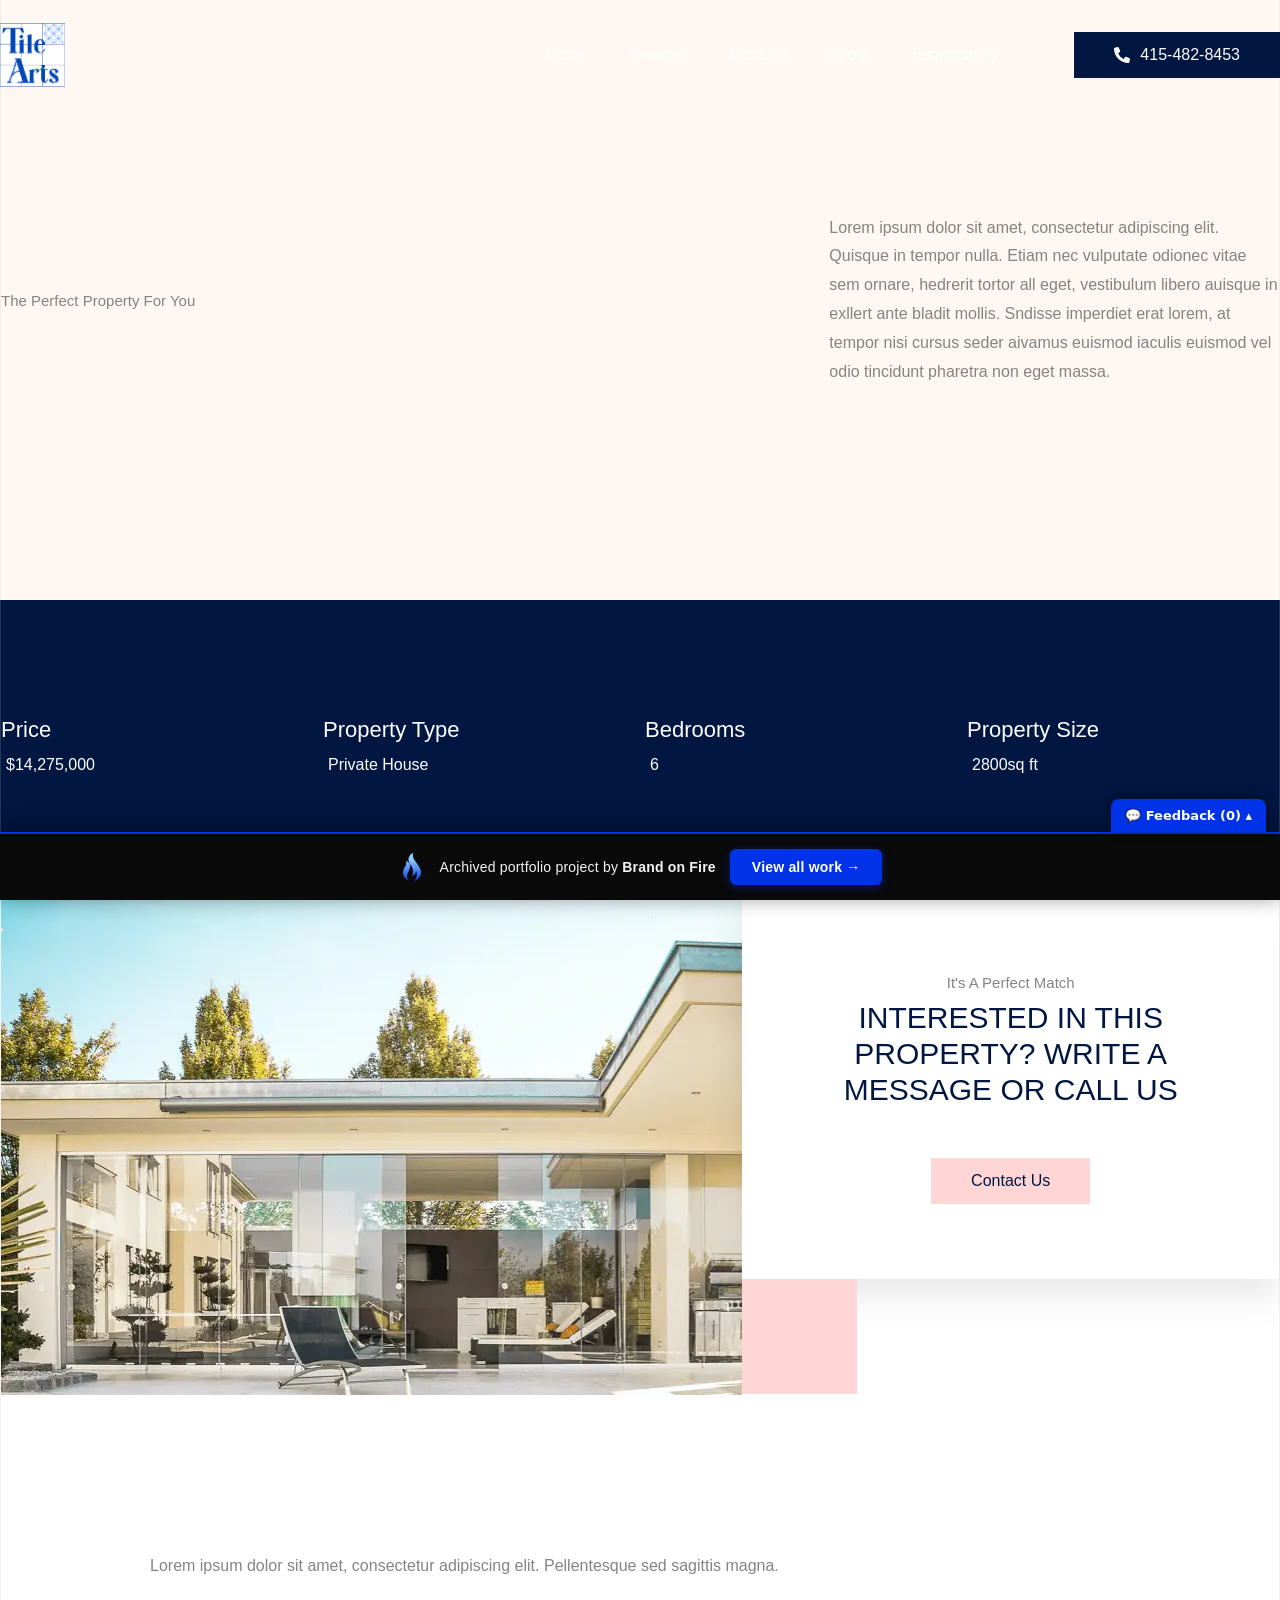
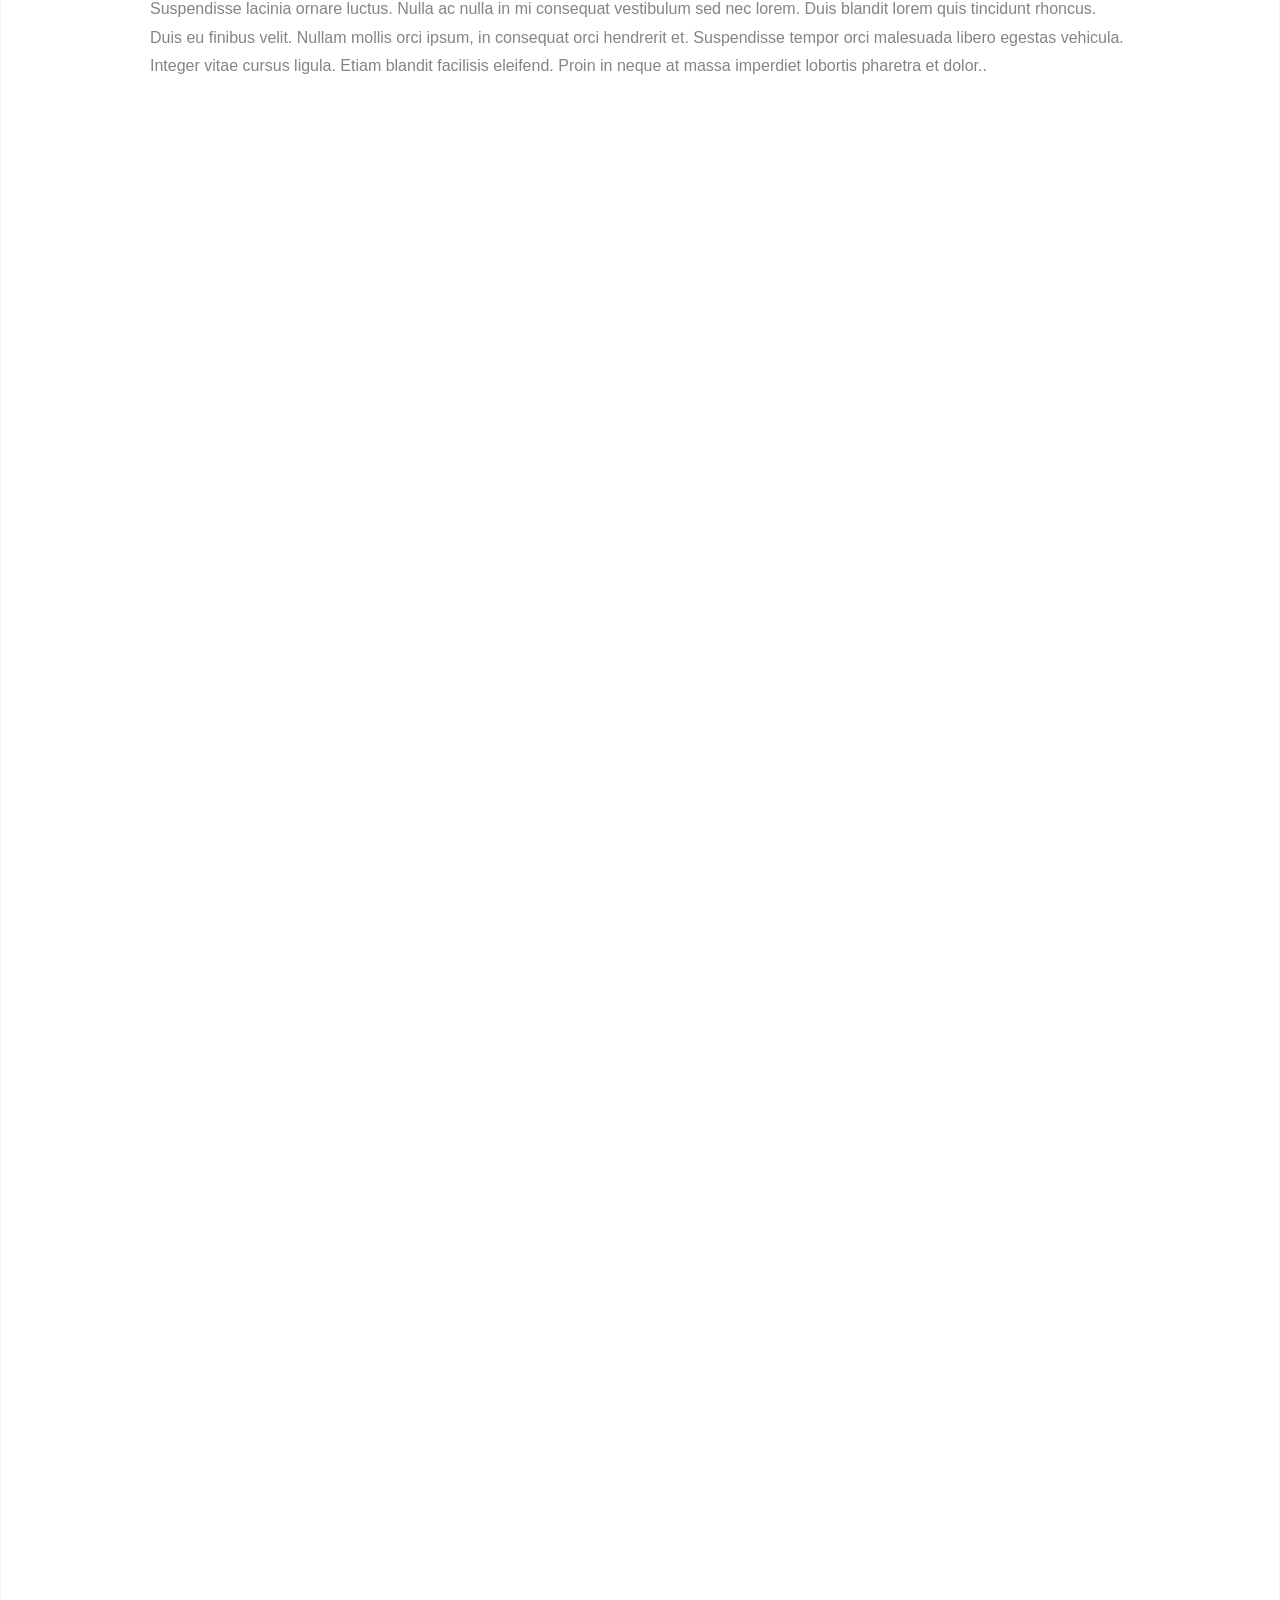
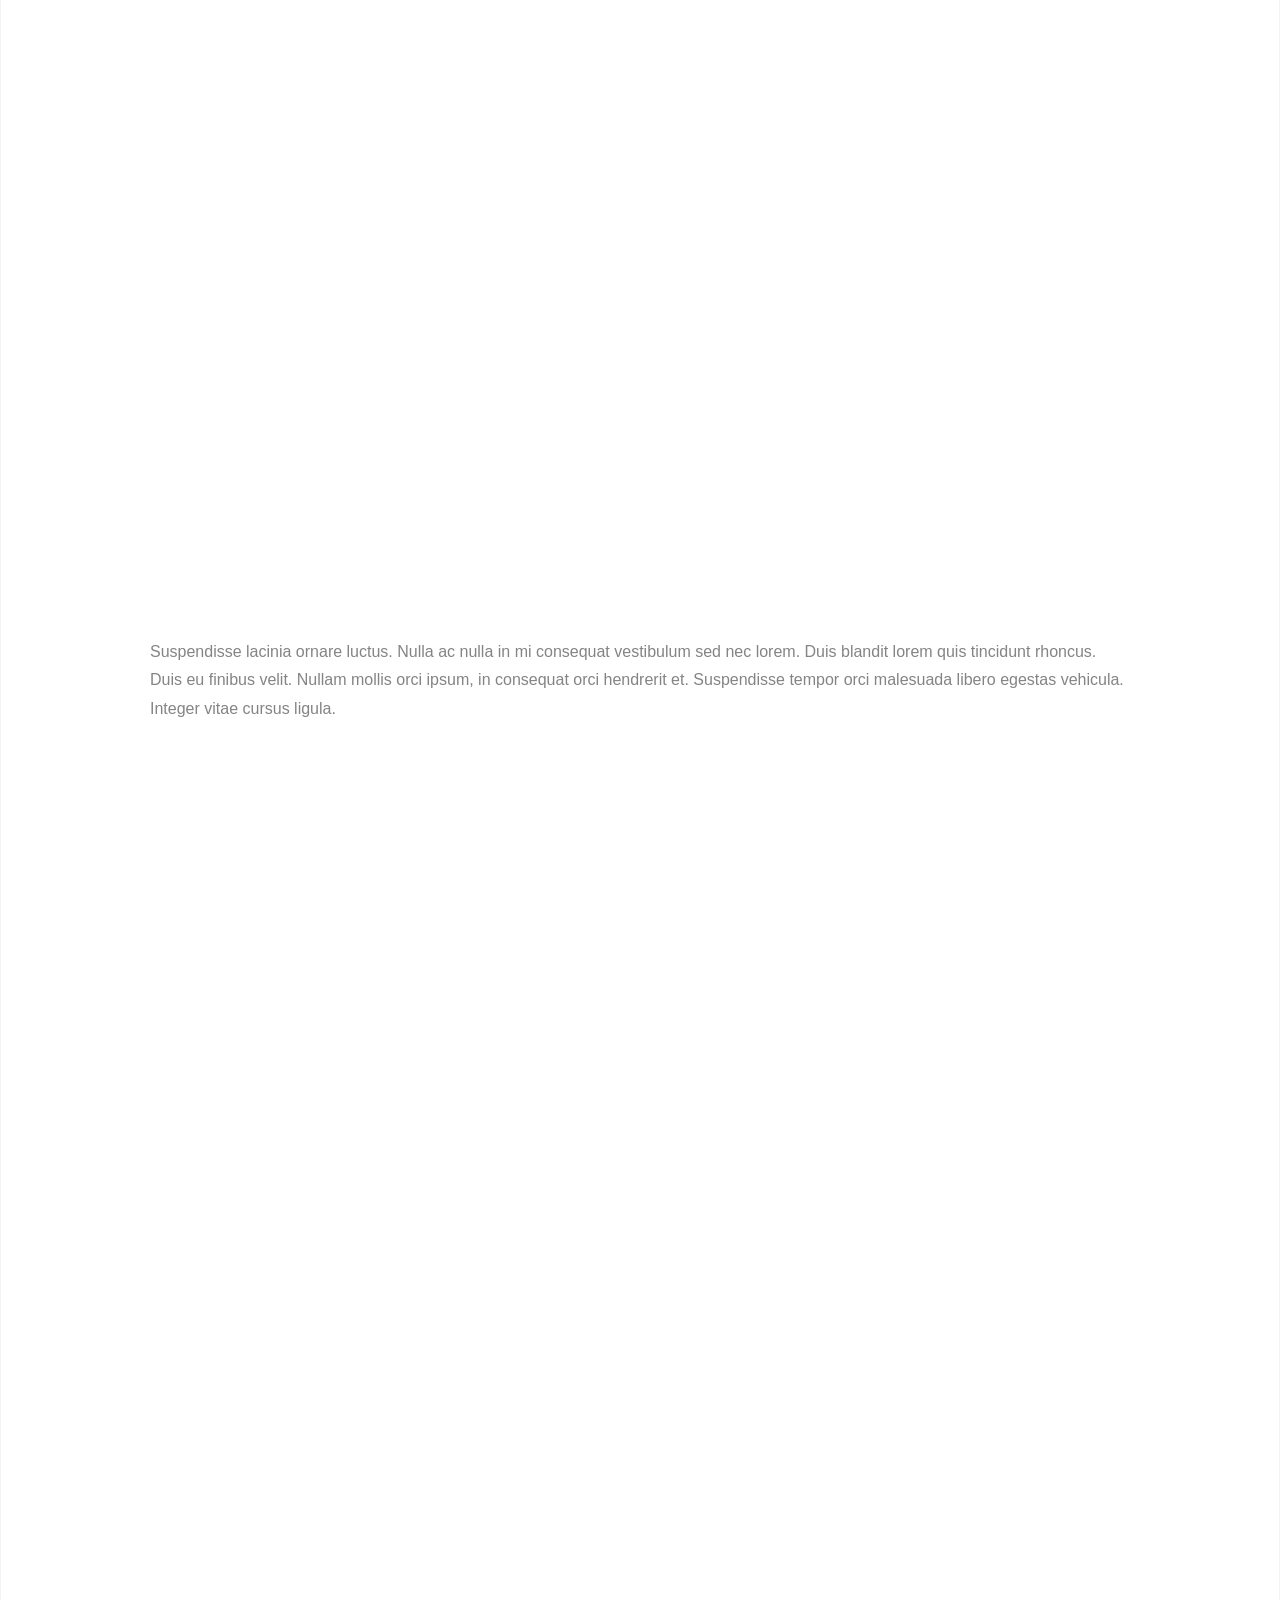
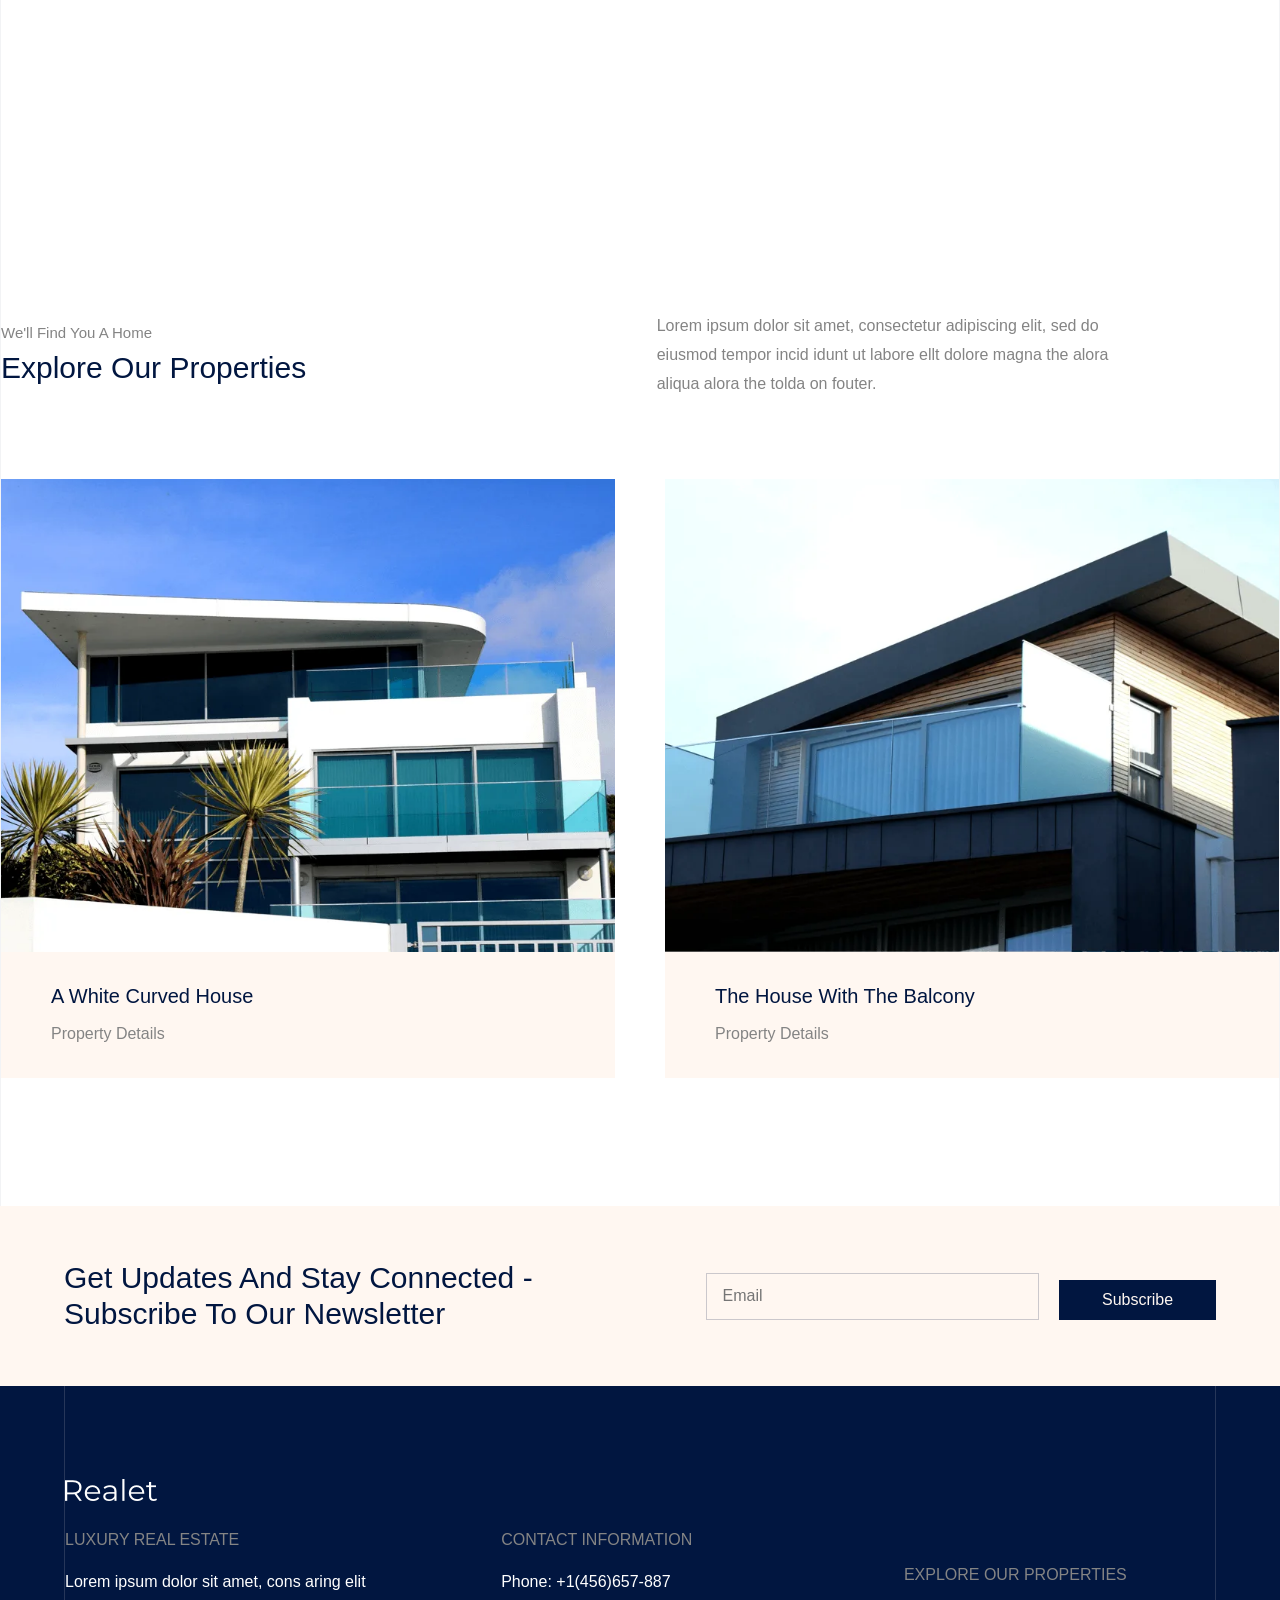
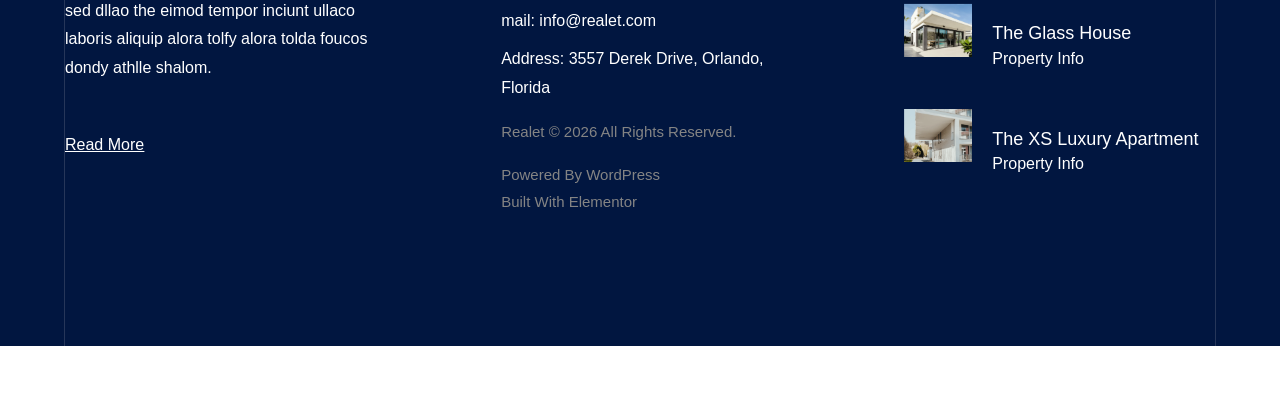
<file: the-black-box-home/index.html>
<!doctype html><html lang="en-US"><head><meta charset="UTF-8"><meta name="viewport" content="width=device-width, initial-scale=1"><title>The Black Box Home – Tile Arts Inc.</title><meta name="robots" content="max-image-preview:large"><link rel="alternate" type="application/rss+xml" title="Tile Arts Inc. » Feed" href="/feed/"><link rel="alternate" type="application/rss+xml" title="Tile Arts Inc. » Comments Feed" href="/comments/feed/"><link rel="alternate" type="application/rss+xml" title="Tile Arts Inc. » The Black Box Home Comments Feed" href="/the-black-box-home/feed/"><link rel="https://api.w.org/" href="/wp-json/"><link rel="alternate" title="JSON" type="application/json" href="/wp-json/wp/v2/posts/179"><link rel="canonical" href="/the-black-box-home/"><meta name="description" content="Lorem ipsum dolor sit amet, consectetur adipiscing elit. Quisque in tempor nulla. Etiam nec vulputate odionec vitae sem ornare, hedrerit tortor all eget, vestibulum libero auisque in exllert ante bladit mollis. Sndisse imperdiet erat lorem, at tempor nisi cursus seder aivamus euismod iaculis euismod vel odio tincidunt pharetra non eget massa."><meta name="generator" content="Elementor 4.1.1; features: e_font_icon_svg, additional_custom_breakpoints; settings: css_print_method-external, google_font-enabled, font_display-swap"><link rel="icon" href="/wp-content/uploads/2025/09/tile-arts-inc-logo-150x150.png" sizes="32x32"><link rel="icon" href="../_a/96a37620fe92.webp" sizes="192x192"><link rel="apple-touch-icon" href="../_a/96a37620fe92.webp"><meta name="msapplication-TileImage" content="../_a/96a37620fe92.webp"><link rel="stylesheet" href="../style.css"><meta name="robots" content="noindex, nofollow"><style id="bof-noform">form,form *,fieldset,fieldset *,input,textarea,select,label.fusion-form-label,.wpcf7,.wpcf7 *,.fusion-form,.fusion-form *,.fusion-contact-form,.fusion-contact-form *,.elementor-form,.elementor-form *,.gform_wrapper,.gform_wrapper *,[class*="contact-form"],[class*="contact-form"] *,[id*="contact-form"],[id*="contact-form"] *{pointer-events:none!important;cursor:default!important;-webkit-user-select:none!important;user-select:none!important}</style></head><body class="wp-singular post-template-default single single-post postid-179 single-format-standard wp-custom-logo wp-embed-responsive wp-theme-hello-elementor ehp-default hello-elementor-default elementor-default elementor-kit-102 elementor-page-120 e--ua-blink e--ua-mac e--ua-webkit" data-elementor-device-mode="desktop"><a class="skip-link screen-reader-text" href="#content">Skip to content</a><header data-elementor-type="header" data-elementor-id="132" class="elementor elementor-132 elementor-location-header" data-elementor-post-type="elementor_library"><div class="elementor-element elementor-element-3b5c7f6 e-flex e-con-boxed e-con e-parent e-lazyloaded" data-id="3b5c7f6" data-element_type="container" data-e-type="container"><div class="e-con-inner"><div class="elementor-element elementor-element-780bbea2 elementor-widget elementor-widget-menu-anchor" data-id="780bbea2" data-element_type="widget" data-e-type="widget" data-widget_type="menu-anchor.default"><div class="elementor-menu-anchor" id="top"></div></div></div></div><div class="elementor-element elementor-element-7d35d6d4 e-flex e-con-boxed e-con e-parent e-lazyloaded" data-id="7d35d6d4" data-element_type="container" data-e-type="container" data-settings="{&quot;background_background&quot;:&quot;classic&quot;}"><div class="e-con-inner"><div class="elementor-element elementor-element-10d0f6e e-con-full e-flex e-con e-child" data-id="10d0f6e" data-element_type="container" data-e-type="container"><div class="elementor-element elementor-element-40db2ecf elementor-widget elementor-widget-theme-site-logo elementor-widget-image" data-id="40db2ecf" data-element_type="widget" data-e-type="widget" data-widget_type="theme-site-logo.default"><a href="../index.html"><img width="270" height="266" src="../_a/96a37620fe92.webp" class="attachment-full size-full wp-image-64" alt="">				</a></div></div><div class="elementor-element elementor-element-7fbab13e e-con-full e-flex e-con e-child" data-id="7fbab13e" data-element_type="container" data-e-type="container"><div class="elementor-element elementor-element-42e90608 elementor-nav-menu__align-end elementor-nav-menu--stretch elementor-nav-menu__text-align-center elementor-nav-menu--dropdown-tablet elementor-nav-menu--toggle elementor-nav-menu--burger elementor-widget elementor-widget-nav-menu" data-id="42e90608" data-element_type="widget" data-e-type="widget" data-settings="{&quot;full_width&quot;:&quot;stretch&quot;,&quot;layout&quot;:&quot;horizontal&quot;,&quot;submenu_icon&quot;:{&quot;value&quot;:&quot;&lt;svg aria-hidden=\&quot;true\&quot; class=\&quot;e-font-icon-svg e-fas-caret-down\&quot; viewBox=\&quot;0 0 320 512\&quot; xmlns=\&quot;http:\/\/www.w3.org\/2000\/svg\&quot;&gt;&lt;path d=\&quot;M31.3 192h257.3c17.8 0 26.7 21.5 14.1 34.1L174.1 354.8c-7.8 7.8-20.5 7.8-28.3 0L17.2 226.1C4.6 213.5 13.5 192 31.3 192z\&quot;&gt;&lt;\/path&gt;&lt;\/svg&gt;&quot;,&quot;library&quot;:&quot;fa-solid&quot;},&quot;toggle&quot;:&quot;burger&quot;}" data-widget_type="nav-menu.default"><nav aria-label="Main Menu" class="elementor-nav-menu--main elementor-nav-menu__container elementor-nav-menu--layout-horizontal e--pointer-none"><ul id="menu-1-42e90608" class="elementor-nav-menu" data-smartmenus-id="17822768176610574"><li class="menu-item menu-item-type-post_type menu-item-object-page menu-item-home menu-item-198"><a href="../index.html" class="elementor-item">Home</a></li><li class="menu-item menu-item-type-post_type menu-item-object-page menu-item-259"><a href="../services-old/index.html" class="elementor-item">Services</a></li><li class="menu-item menu-item-type-post_type menu-item-object-page menu-item-261"><a href="../portfolio-old/index.html" class="elementor-item">Portfolio</a></li><li class="menu-item menu-item-type-post_type menu-item-object-page menu-item-199"><a href="../about/index.html" class="elementor-item">About</a></li><li class="menu-item menu-item-type-post_type menu-item-object-page menu-item-260"><a href="../testimonials/index.html" class="elementor-item">Testimonials</a></li></ul>			</nav><div class="elementor-menu-toggle" role="button" tabindex="0" aria-label="Menu Toggle" aria-expanded="false" style=""><svg aria-hidden="true" role="presentation" class="elementor-menu-toggle__icon--open e-font-icon-svg e-eicon-menu-bar" viewBox="0 0 1000 1000" xmlns="http://www.w3.org/2000/svg"><path d="M104 333H896C929 333 958 304 958 271S929 208 896 208H104C71 208 42 237 42 271S71 333 104 333ZM104 583H896C929 583 958 554 958 521S929 458 896 458H104C71 458 42 487 42 521S71 583 104 583ZM104 833H896C929 833 958 804 958 771S929 708 896 708H104C71 708 42 737 42 771S71 833 104 833Z"></path></svg><svg aria-hidden="true" role="presentation" class="elementor-menu-toggle__icon--close e-font-icon-svg e-eicon-close" viewBox="0 0 1000 1000" xmlns="http://www.w3.org/2000/svg"><path d="M742 167L500 408 258 167C246 154 233 150 217 150 196 150 179 158 167 167 154 179 150 196 150 212 150 229 154 242 171 254L408 500 167 742C138 771 138 800 167 829 196 858 225 858 254 829L496 587 738 829C750 842 767 846 783 846 800 846 817 842 829 829 842 817 846 804 846 783 846 767 842 750 829 737L588 500 833 258C863 229 863 200 833 171 804 137 775 137 742 167Z"></path></svg>		</div><nav class="elementor-nav-menu--dropdown elementor-nav-menu__container" aria-hidden="true" style="width: 1366px; left: 0px; top: 40px; --menu-height: 0;"><ul id="menu-2-42e90608" class="elementor-nav-menu" data-smartmenus-id="17822768176629373"><li class="menu-item menu-item-type-post_type menu-item-object-page menu-item-home menu-item-198"><a href="../index.html" class="elementor-item" tabindex="-1">Home</a></li><li class="menu-item menu-item-type-post_type menu-item-object-page menu-item-259"><a href="../services-old/index.html" class="elementor-item" tabindex="-1">Services</a></li><li class="menu-item menu-item-type-post_type menu-item-object-page menu-item-261"><a href="../portfolio-old/index.html" class="elementor-item" tabindex="-1">Portfolio</a></li><li class="menu-item menu-item-type-post_type menu-item-object-page menu-item-199"><a href="../about/index.html" class="elementor-item" tabindex="-1">About</a></li><li class="menu-item menu-item-type-post_type menu-item-object-page menu-item-260"><a href="../testimonials/index.html" class="elementor-item" tabindex="-1">Testimonials</a></li></ul>			</nav></div></div><div class="elementor-element elementor-element-650cf36d e-con-full e-flex e-con e-child" data-id="650cf36d" data-element_type="container" data-e-type="container"><div class="elementor-element elementor-element-6443ad29 elementor-align-right elementor-mobile-align-right elementor-widget elementor-widget-button" data-id="6443ad29" data-element_type="widget" data-e-type="widget" data-widget_type="button.default"><a class="elementor-button elementor-button-link elementor-size-sm" href="tel:+1-456-657-887"><span class="elementor-button-content-wrapper"><span class="elementor-button-icon"><svg aria-hidden="true" class="e-font-icon-svg e-fas-phone-alt" viewBox="0 0 512 512" xmlns="http://www.w3.org/2000/svg"><path d="M497.39 361.8l-112-48a24 24 0 0 0-28 6.9l-49.6 60.6A370.66 370.66 0 0 1 130.6 204.11l60.6-49.6a23.94 23.94 0 0 0 6.9-28l-48-112A24.16 24.16 0 0 0 122.6.61l-104 24A24 24 0 0 0 0 48c0 256.5 207.9 464 464 464a24 24 0 0 0 23.4-18.6l24-104a24.29 24.29 0 0 0-14.01-27.6z"></path></svg>			</span><span class="elementor-button-text">415-482-8453</span></span></a></div></div></div></div></header><div data-elementor-type="single" data-elementor-id="120" class="elementor elementor-120 elementor-location-single post-179 post type-post status-publish format-standard has-post-thumbnail hentry category-properties" data-elementor-post-type="elementor_library"><div class="elementor-element elementor-element-77ce0f0e e-flex e-con-boxed e-con e-parent e-lazyloaded" data-id="77ce0f0e" data-element_type="container" data-e-type="container" data-settings="{&quot;background_background&quot;:&quot;classic&quot;}"><div class="e-con-inner"><div class="elementor-element elementor-element-2e19074b e-con-full e-flex e-con e-child" data-id="2e19074b" data-element_type="container" data-e-type="container"><div class="elementor-element elementor-element-73114bef elementor-widget elementor-widget-heading" data-id="73114bef" data-element_type="widget" data-e-type="widget" data-widget_type="heading.default"><h3 class="elementor-heading-title elementor-size-default">The perfect property for you</h3>				</div><div class="elementor-element elementor-element-52742395 elementor-widget elementor-widget-theme-post-title elementor-page-title elementor-widget-heading" data-id="52742395" data-element_type="widget" data-e-type="widget" data-widget_type="theme-post-title.default"><h1 class="elementor-heading-title elementor-size-default">The Black Box Home</h1>				</div></div><div class="elementor-element elementor-element-5608d1 e-con-full e-flex e-con e-child" data-id="5608d1" data-element_type="container" data-e-type="container"><div class="elementor-element elementor-element-3a2cc507 elementor-widget elementor-widget-text-editor" data-id="3a2cc507" data-element_type="widget" data-e-type="widget" data-widget_type="text-editor.default">
									Lorem ipsum dolor sit amet, consectetur adipiscing elit. Quisque in tempor nulla. Etiam nec vulputate odionec vitae sem ornare, hedrerit tortor all eget, vestibulum libero auisque in exllert ante bladit mollis. Sndisse imperdiet erat lorem, at tempor nisi cursus seder aivamus euismod iaculis euismod vel odio tincidunt pharetra non eget massa.								</div></div></div></div><div class="elementor-element elementor-element-ae44146 e-flex e-con-boxed e-con e-parent e-lazyloaded" data-id="ae44146" data-element_type="container" data-e-type="container" data-settings="{&quot;background_background&quot;:&quot;classic&quot;}"><div class="e-con-inner"><div class="elementor-element elementor-element-17d01afe e-con-full e-flex e-con e-child" data-id="17d01afe" data-element_type="container" data-e-type="container"><div class="elementor-element elementor-element-4750766c e-con-full e-flex e-con e-child" data-id="4750766c" data-element_type="container" data-e-type="container"><div class="elementor-element elementor-element-20afc5b0 e-con-full e-flex e-con e-child" data-id="20afc5b0" data-element_type="container" data-e-type="container"><div class="elementor-element elementor-element-6b8b4f85 elementor-widget elementor-widget-heading" data-id="6b8b4f85" data-element_type="widget" data-e-type="widget" data-widget_type="heading.default"><h3 class="elementor-heading-title elementor-size-default">Price</h3>				</div><div class="elementor-element elementor-element-6ce92508 elementor-tablet-align-center elementor-widget elementor-widget-post-info" data-id="6ce92508" data-element_type="widget" data-e-type="widget" data-widget_type="post-info.default"><ul class="elementor-inline-items elementor-icon-list-items elementor-post-info"><li class="elementor-icon-list-item elementor-repeater-item-11de073 elementor-inline-item"><span class="elementor-icon-list-icon"><i aria-hidden="true" class="far fa-tags"></i>							</span><span class="elementor-icon-list-text elementor-post-info__item elementor-post-info__item--type-custom">
										$14,275,000					</span></li></ul></div></div><div class="elementor-element elementor-element-716941dd e-con-full e-flex e-con e-child" data-id="716941dd" data-element_type="container" data-e-type="container"><div class="elementor-element elementor-element-29736d72 elementor-widget elementor-widget-heading" data-id="29736d72" data-element_type="widget" data-e-type="widget" data-widget_type="heading.default"><h3 class="elementor-heading-title elementor-size-default">Property Type</h3>				</div><div class="elementor-element elementor-element-68669d2d elementor-tablet-align-center elementor-widget elementor-widget-post-info" data-id="68669d2d" data-element_type="widget" data-e-type="widget" data-widget_type="post-info.default"><ul class="elementor-inline-items elementor-icon-list-items elementor-post-info"><li class="elementor-icon-list-item elementor-repeater-item-11de073 elementor-inline-item"><span class="elementor-icon-list-icon"><i aria-hidden="true" class="far fa-tags"></i>							</span><span class="elementor-icon-list-text elementor-post-info__item elementor-post-info__item--type-custom">
										Private House					</span></li></ul></div></div><div class="elementor-element elementor-element-1ede2c88 e-con-full e-flex e-con e-child" data-id="1ede2c88" data-element_type="container" data-e-type="container"><div class="elementor-element elementor-element-75dcf398 elementor-widget elementor-widget-heading" data-id="75dcf398" data-element_type="widget" data-e-type="widget" data-widget_type="heading.default"><h3 class="elementor-heading-title elementor-size-default">bedrooms</h3>				</div><div class="elementor-element elementor-element-7c4023b6 elementor-tablet-align-center elementor-widget elementor-widget-post-info" data-id="7c4023b6" data-element_type="widget" data-e-type="widget" data-widget_type="post-info.default"><ul class="elementor-inline-items elementor-icon-list-items elementor-post-info"><li class="elementor-icon-list-item elementor-repeater-item-11de073 elementor-inline-item"><span class="elementor-icon-list-icon"><i aria-hidden="true" class="far fa-tags"></i>							</span><span class="elementor-icon-list-text elementor-post-info__item elementor-post-info__item--type-custom">
										6					</span></li></ul></div></div><div class="elementor-element elementor-element-798d80b4 e-con-full e-flex e-con e-child" data-id="798d80b4" data-element_type="container" data-e-type="container"><div class="elementor-element elementor-element-514ec2e4 elementor-widget elementor-widget-heading" data-id="514ec2e4" data-element_type="widget" data-e-type="widget" data-widget_type="heading.default"><h3 class="elementor-heading-title elementor-size-default">Property Size</h3>				</div><div class="elementor-element elementor-element-6aaefab3 elementor-tablet-align-center elementor-widget elementor-widget-post-info" data-id="6aaefab3" data-element_type="widget" data-e-type="widget" data-widget_type="post-info.default"><ul class="elementor-inline-items elementor-icon-list-items elementor-post-info"><li class="elementor-icon-list-item elementor-repeater-item-11de073 elementor-inline-item"><span class="elementor-icon-list-icon"><i aria-hidden="true" class="far fa-tags"></i>							</span><span class="elementor-icon-list-text elementor-post-info__item elementor-post-info__item--type-custom">
										2800sq ft					</span></li></ul></div></div></div></div></div></div><div class="elementor-element elementor-element-59c3263b e-flex e-con-boxed e-con e-parent e-lazyloaded" data-id="59c3263b" data-element_type="container" data-e-type="container"><div class="e-con-inner"><div class="elementor-element elementor-element-575eedd e-con-full e-flex e-con e-child" data-id="575eedd" data-element_type="container" data-e-type="container" data-settings="{&quot;background_background&quot;:&quot;classic&quot;}"></div><div class="elementor-element elementor-element-5f1e784b e-con-full e-flex e-con e-child" data-id="5f1e784b" data-element_type="container" data-e-type="container"><div class="elementor-element elementor-element-18f52d21 e-con-full e-flex e-con e-child" data-id="18f52d21" data-element_type="container" data-e-type="container" data-settings="{&quot;background_background&quot;:&quot;classic&quot;}"><div class="elementor-element elementor-element-1449270e e-con-full e-flex e-con e-child" data-id="1449270e" data-element_type="container" data-e-type="container"><div class="elementor-element elementor-element-9c22808 elementor-widget elementor-widget-heading" data-id="9c22808" data-element_type="widget" data-e-type="widget" data-widget_type="heading.default"><h3 class="elementor-heading-title elementor-size-default">It's a perfect match</h3>				</div><div class="elementor-element elementor-element-5ef01e64 elementor-widget elementor-widget-heading" data-id="5ef01e64" data-element_type="widget" data-e-type="widget" data-widget_type="heading.default"><h2 class="elementor-heading-title elementor-size-default">INTERESTED IN THIS PROPERTY? WRITE A MESSAGE OR CALL US</h2>				</div><div class="elementor-element elementor-element-45db52d3 elementor-align-center elementor-widget elementor-widget-button" data-id="45db52d3" data-element_type="widget" data-e-type="widget" data-widget_type="button.default"><a class="elementor-button elementor-button-link elementor-size-sm"><span class="elementor-button-content-wrapper"><span class="elementor-button-text">Contact Us</span></span></a></div></div></div><div class="elementor-element elementor-element-1e4b2784 elementor-widget__width-auto elementor-view-default elementor-widget elementor-widget-icon" data-id="1e4b2784" data-element_type="widget" data-e-type="widget" data-widget_type="icon.default"><div class="elementor-icon-wrapper"><div class="elementor-icon"><svg aria-hidden="true" class="e-font-icon-svg e-fas-square-full" viewBox="0 0 512 512" xmlns="http://www.w3.org/2000/svg"><path d="M512 512H0V0h512v512z"></path></svg>			</div></div></div></div></div></div><div class="elementor-element elementor-element-6e789a3e e-flex e-con-boxed e-con e-parent e-lazyloaded" data-id="6e789a3e" data-element_type="container" data-e-type="container"><div class="e-con-inner"><div class="elementor-element elementor-element-382cb6ee e-flex e-con-boxed e-con e-child" data-id="382cb6ee" data-element_type="container" data-e-type="container"><div class="e-con-inner"><div class="elementor-element elementor-element-79edd347 elementor-widget elementor-widget-theme-post-content" data-id="79edd347" data-element_type="widget" data-e-type="widget" data-widget_type="theme-post-content.default"><p class="wp-block-paragraph"><strong><br>Lorem ipsum dolor sit amet, consectetur adipiscing elit. Pellentesque sed sagittis magna.</strong></p><p class="wp-block-paragraph">Suspendisse lacinia ornare luctus. Nulla ac nulla in mi consequat vestibulum sed nec lorem. Duis blandit lorem quis tincidunt rhoncus. Duis eu finibus velit. Nullam mollis orci ipsum, in consequat orci hendrerit et. Suspendisse tempor orci malesuada libero egestas vehicula. Integer vitae cursus ligula. Etiam blandit facilisis eleifend. Proin in neque at massa imperdiet lobortis pharetra et dolor..</p><div style="height:50px" aria-hidden="true" class="wp-block-spacer"></div><figure class="wp-block-image size-full is-resized"><img fetchpriority="high" decoding="async" src="[data-uri]" alt="" class="wp-image-464" width="980" height="475"></figure><div style="height:50px" aria-hidden="true" class="wp-block-spacer"></div><figure class="wp-block-image size-full is-resized"><img decoding="async" src="[data-uri]" alt="" class="wp-image-463" width="980" height="475"></figure><div style="height:50px" aria-hidden="true" class="wp-block-spacer"></div><p class="wp-block-paragraph">Suspendisse lacinia ornare luctus. Nulla ac nulla in mi consequat vestibulum sed nec lorem. Duis blandit lorem quis tincidunt rhoncus. Duis eu finibus velit. Nullam mollis orci ipsum, in consequat orci hendrerit et. Suspendisse tempor orci malesuada libero egestas vehicula. Integer vitae cursus ligula.</p><div style="height:50px" aria-hidden="true" class="wp-block-spacer"></div><figure class="wp-block-image size-full is-resized"><img decoding="async" src="[data-uri]" alt="" class="wp-image-462" width="980" height="475"></figure></div></div></div></div></div><div class="elementor-element elementor-element-12d3088a e-flex e-con-boxed e-con e-parent" data-id="12d3088a" data-element_type="container" data-e-type="container"><div class="e-con-inner"><div class="elementor-element elementor-element-492595c2 e-con-full e-flex e-con e-child" data-id="492595c2" data-element_type="container" data-e-type="container"><div class="elementor-element elementor-element-1a39e039 e-con-full e-flex e-con e-child" data-id="1a39e039" data-element_type="container" data-e-type="container"><div class="elementor-element elementor-element-472a5dc1 e-con-full e-flex e-con e-child" data-id="472a5dc1" data-element_type="container" data-e-type="container"><div class="elementor-element elementor-element-bb771e2 elementor-widget elementor-widget-heading" data-id="bb771e2" data-element_type="widget" data-e-type="widget" data-widget_type="heading.default"><h3 class="elementor-heading-title elementor-size-default">We'll find you a home</h3>				</div><div class="elementor-element elementor-element-3fe260b7 elementor-widget elementor-widget-heading" data-id="3fe260b7" data-element_type="widget" data-e-type="widget" data-widget_type="heading.default"><h2 class="elementor-heading-title elementor-size-default">Explore Our Properties</h2>				</div></div><div class="elementor-element elementor-element-24b324bc e-con-full e-flex e-con e-child" data-id="24b324bc" data-element_type="container" data-e-type="container"><div class="elementor-element elementor-element-7a741e30 elementor-widget elementor-widget-text-editor" data-id="7a741e30" data-element_type="widget" data-e-type="widget" data-widget_type="text-editor.default">
									Lorem ipsum dolor sit amet, consectetur adipiscing elit, sed do eiusmod tempor incid idunt ut labore ellt dolore magna the alora aliqua alora the tolda on  fouter.								</div></div></div><div class="elementor-element elementor-element-17ec9cc4 elementor-grid-2 elementor-grid-tablet-2 elementor-grid-mobile-1 elementor-posts--thumbnail-top elementor-widget elementor-widget-posts" data-id="17ec9cc4" data-element_type="widget" data-e-type="widget" data-settings="{&quot;classic_columns&quot;:&quot;2&quot;,&quot;classic_row_gap&quot;:{&quot;unit&quot;:&quot;px&quot;,&quot;size&quot;:&quot;50&quot;,&quot;sizes&quot;:[]},&quot;classic_columns_tablet&quot;:&quot;2&quot;,&quot;classic_columns_mobile&quot;:&quot;1&quot;,&quot;classic_row_gap_tablet&quot;:{&quot;unit&quot;:&quot;px&quot;,&quot;size&quot;:&quot;&quot;,&quot;sizes&quot;:[]},&quot;classic_row_gap_mobile&quot;:{&quot;unit&quot;:&quot;px&quot;,&quot;size&quot;:&quot;&quot;,&quot;sizes&quot;:[]}}" data-widget_type="posts.classic"><div class="elementor-widget-container"><div class="elementor-posts-container elementor-posts elementor-posts--skin-classic elementor-grid elementor-has-item-ratio" role="list"><article class="elementor-post elementor-grid-item post-178 post type-post status-publish format-standard has-post-thumbnail hentry category-properties" role="listitem"><a class="elementor-post__thumbnail__link" href="../a-white-curved-house/index.html" tabindex="-1"><div class="elementor-post__thumbnail"><img width="823" height="639" src="../_a/62ef03d9e59b.webp" class="attachment-full size-full wp-image-194" alt=""></div></a><div class="elementor-post__text"><h3 class="elementor-post__title"><a href="../a-white-curved-house/index.html">
				A White Curved House			</a></h3><a class="elementor-post__read-more" href="../a-white-curved-house/index.html" aria-label="Read more about A White Curved House" tabindex="-1">
			Property Details		</a></div></article><article class="elementor-post elementor-grid-item post-180 post type-post status-publish format-standard has-post-thumbnail hentry category-properties" role="listitem"><a class="elementor-post__thumbnail__link" href="../the-house-with-the-balcony/index.html" tabindex="-1"><div class="elementor-post__thumbnail"><img width="823" height="639" src="../_a/ddb2ad180dd4.webp" class="attachment-full size-full wp-image-195" alt=""></div></a><div class="elementor-post__text"><h3 class="elementor-post__title"><a href="../the-house-with-the-balcony/index.html">
				The House with the Balcony			</a></h3><a class="elementor-post__read-more" href="../the-house-with-the-balcony/index.html" aria-label="Read more about The House with the Balcony" tabindex="-1">
			Property Details		</a></div></article></div></div></div></div></div></div></div><footer data-elementor-type="footer" data-elementor-id="124" class="elementor elementor-124 elementor-location-footer" data-elementor-post-type="elementor_library"><div class="elementor-element elementor-element-57a09352 e-flex e-con-boxed e-con e-parent" data-id="57a09352" data-element_type="container" data-e-type="container" data-settings="{&quot;background_background&quot;:&quot;classic&quot;}"><div class="e-con-inner"><div class="elementor-element elementor-element-2597be1 e-con-full e-flex e-con e-child" data-id="2597be1" data-element_type="container" data-e-type="container" data-settings="{&quot;background_background&quot;:&quot;classic&quot;}"><div class="elementor-element elementor-element-624711ee e-con-full e-flex e-con e-child" data-id="624711ee" data-element_type="container" data-e-type="container"><div class="elementor-element elementor-element-77e36be elementor-widget elementor-widget-heading" data-id="77e36be" data-element_type="widget" data-e-type="widget" data-widget_type="heading.default"><h2 class="elementor-heading-title elementor-size-default">Get Updates And Stay Connected -Subscribe To Our Newsletter</h2>				</div></div><div class="elementor-element elementor-element-1296664c e-con-full e-flex e-con e-child" data-id="1296664c" data-element_type="container" data-e-type="container"><div class="elementor-element elementor-element-7c8674b3 elementor-button-align-stretch elementor-widget elementor-widget-form" data-id="7c8674b3" data-element_type="widget" data-e-type="widget" data-settings="{&quot;button_width&quot;:&quot;33&quot;,&quot;step_next_label&quot;:&quot;Next&quot;,&quot;step_previous_label&quot;:&quot;Previous&quot;,&quot;step_type&quot;:&quot;number_text&quot;,&quot;step_icon_shape&quot;:&quot;circle&quot;}" data-widget_type="form.default"><form class="elementor-form" method="post" name="Newsletter Form" aria-label="Newsletter Form"><input type="hidden" name="post_id" value="124"><input type="hidden" name="form_id" value="7c8674b3"><input type="hidden" name="referer_title" value="Page not found"><div class="elementor-form-fields-wrapper elementor-labels-"><div class="elementor-field-type-email elementor-field-group elementor-column elementor-field-group-email elementor-col-66 elementor-field-required"><input size="1" type="email" name="form_fields[email]" id="form-field-email" class="elementor-field elementor-size-sm  elementor-field-textual" placeholder="Email" required="required"></div><div class="elementor-field-group elementor-column elementor-field-type-submit elementor-col-33 e-form__buttons"><button class="elementor-button elementor-size-sm" type="submit"><span class="elementor-button-content-wrapper"><span class="elementor-button-text">Subscribe</span></span></button></div></div></form></div></div></div></div></div><div class="elementor-element elementor-element-66e8cecb e-flex e-con-boxed e-con e-parent" data-id="66e8cecb" data-element_type="container" data-e-type="container" data-settings="{&quot;background_background&quot;:&quot;classic&quot;}"><div class="e-con-inner"><div class="elementor-element elementor-element-6a3fb48e e-con-full e-flex e-con e-child" data-id="6a3fb48e" data-element_type="container" data-e-type="container"><div class="elementor-element elementor-element-6db94faf elementor-widget elementor-widget-image" data-id="6db94faf" data-element_type="widget" data-e-type="widget" data-widget_type="image.default"><a href="../index.html"><img width="92" height="22" src="../_a/d5df95a62db5.webp" class="attachment-full size-full wp-image-125" alt="">								</a></div><div class="elementor-element elementor-element-72595adb e-con-full e-flex e-con e-child" data-id="72595adb" data-element_type="container" data-e-type="container"><div class="elementor-element elementor-element-3ac321b9 e-con-full e-flex e-con e-child" data-id="3ac321b9" data-element_type="container" data-e-type="container"><div class="elementor-element elementor-element-34748fa1 elementor-widget elementor-widget-heading" data-id="34748fa1" data-element_type="widget" data-e-type="widget" data-widget_type="heading.default"><h4 class="elementor-heading-title elementor-size-default">Luxury Real Estate</h4>				</div><div class="elementor-element elementor-element-6f1b0501 elementor-widget elementor-widget-text-editor" data-id="6f1b0501" data-element_type="widget" data-e-type="widget" data-widget_type="text-editor.default">
									Lorem ipsum dolor sit amet, cons aring elit sed dllao the eimod tempor inciunt ullaco laboris aliquip alora tolfy alora tolda foucos dondy athlle shalom.								</div><div class="elementor-element elementor-element-75db620b elementor-align-left elementor-mobile-align-center elementor-widget elementor-widget-button" data-id="75db620b" data-element_type="widget" data-e-type="widget" data-widget_type="button.default"><a class="elementor-button elementor-button-link elementor-size-sm elementor-animation-sink" href="../about/index.html"><span class="elementor-button-content-wrapper"><span class="elementor-button-text">Read More</span></span></a></div></div><div class="elementor-element elementor-element-55b465db e-con-full e-flex e-con e-child" data-id="55b465db" data-element_type="container" data-e-type="container"><div class="elementor-element elementor-element-423d585f elementor-widget elementor-widget-heading" data-id="423d585f" data-element_type="widget" data-e-type="widget" data-widget_type="heading.default"><h4 class="elementor-heading-title elementor-size-default">Contact Information</h4>				</div><div class="elementor-element elementor-element-f066e6b elementor-mobile-align-center elementor-icon-list--layout-traditional elementor-list-item-link-full_width elementor-widget elementor-widget-icon-list" data-id="f066e6b" data-element_type="widget" data-e-type="widget" data-widget_type="icon-list.default"><ul class="elementor-icon-list-items"><li class="elementor-icon-list-item"><span class="elementor-icon-list-text">Phone: +1(456)657-887</span></li><li class="elementor-icon-list-item"><span class="elementor-icon-list-text">mail: info@realet.com</span></li><li class="elementor-icon-list-item"><span class="elementor-icon-list-text">Address: 3557 Derek Drive, Orlando, Florida</span></li></ul></div><div class="elementor-element elementor-element-5b9b3c4d elementor-widget elementor-widget-heading" data-id="5b9b3c4d" data-element_type="widget" data-e-type="widget" data-widget_type="heading.default"><p class="elementor-heading-title elementor-size-default">Realet © 2026 All Rights Reserved. </p>				</div><div class="elementor-element elementor-element-215f79de elementor-icon-list--layout-inline elementor-align-start elementor-mobile-align-center elementor-list-item-link-full_width elementor-widget elementor-widget-icon-list" data-id="215f79de" data-element_type="widget" data-e-type="widget" data-widget_type="icon-list.default"><ul class="elementor-icon-list-items elementor-inline-items"><li class="elementor-icon-list-item elementor-inline-item"><a target="_blank"><span class="elementor-icon-list-text">Powered by WordPress</span></a></li><li class="elementor-icon-list-item elementor-inline-item"><a target="_blank"><span class="elementor-icon-list-text">Built with Elementor</span></a></li></ul></div></div><div class="elementor-element elementor-element-426309ac e-con-full e-flex e-con e-child" data-id="426309ac" data-element_type="container" data-e-type="container"><div class="elementor-element elementor-element-17dfd222 elementor-widget elementor-widget-heading" data-id="17dfd222" data-element_type="widget" data-e-type="widget" data-widget_type="heading.default"><h4 class="elementor-heading-title elementor-size-default">EXPLORE OUR PROPERTIES</h4>				</div><div class="elementor-element elementor-element-7d1f5706 elementor-grid-1 elementor-posts--thumbnail-left elementor-posts--align-left elementor-widget-mobile__width-inherit elementor-grid-tablet-2 elementor-grid-mobile-1 elementor-widget elementor-widget-posts" data-id="7d1f5706" data-element_type="widget" data-e-type="widget" data-settings="{&quot;classic_columns&quot;:&quot;1&quot;,&quot;classic_columns_tablet&quot;:&quot;2&quot;,&quot;classic_columns_mobile&quot;:&quot;1&quot;,&quot;classic_row_gap&quot;:{&quot;unit&quot;:&quot;px&quot;,&quot;size&quot;:35,&quot;sizes&quot;:[]},&quot;classic_row_gap_tablet&quot;:{&quot;unit&quot;:&quot;px&quot;,&quot;size&quot;:&quot;&quot;,&quot;sizes&quot;:[]},&quot;classic_row_gap_mobile&quot;:{&quot;unit&quot;:&quot;px&quot;,&quot;size&quot;:&quot;&quot;,&quot;sizes&quot;:[]}}" data-widget_type="posts.classic"><div class="elementor-widget-container"><div class="elementor-posts-container elementor-posts elementor-posts--skin-classic elementor-grid elementor-has-item-ratio" role="list"><article class="elementor-post elementor-grid-item post-181 post type-post status-publish format-standard has-post-thumbnail hentry category-properties" role="listitem"><a class="elementor-post__thumbnail__link" href="../the-glass-house/index.html" tabindex="-1"><div class="elementor-post__thumbnail"><img width="823" height="639" src="../_a/1949bc6c059f.webp" class="attachment-full size-full wp-image-196" alt=""></div></a><div class="elementor-post__text"><h3 class="elementor-post__title"><a href="../the-glass-house/index.html">
				The Glass House			</a></h3><a class="elementor-post__read-more" href="../the-glass-house/index.html" aria-label="Read more about The Glass House" tabindex="-1">
			Property Info		</a></div></article><article class="elementor-post elementor-grid-item post-182 post type-post status-publish format-standard has-post-thumbnail hentry category-properties" role="listitem"><a class="elementor-post__thumbnail__link" href="../the-xs-luxury-apartment/index.html" tabindex="-1"><div class="elementor-post__thumbnail"><img width="823" height="639" src="../_a/a2c89bec4a9a.webp" class="attachment-full size-full wp-image-197" alt=""></div></a><div class="elementor-post__text"><h3 class="elementor-post__title"><a href="../the-xs-luxury-apartment/index.html">
				The XS Luxury Apartment			</a></h3><a class="elementor-post__read-more" href="../the-xs-luxury-apartment/index.html" aria-label="Read more about The XS Luxury Apartment" tabindex="-1">
			Property Info		</a></div></article></div></div></div></div></div></div></div></div><div class="elementor-element elementor-element-90b799d e-con-full e-flex e-con e-parent" data-id="90b799d" data-element_type="container" data-e-type="container"></div></footer><span id="elementor-device-mode" class="elementor-screen-only"></span><svg style="display: none;" class="e-font-icon-svg-symbols"></svg><!-- bof-portfolio-bar --><a href="https://brandonfire.com/portfolio/" id="bof-portfolio-bar" rel="noopener" style="position:fixed;left:0;right:0;bottom:0;z-index:2147483647;display:flex;align-items:center;justify-content:center;gap:14px;flex-wrap:wrap;background:#0a0a0a;color:#ffffff !important;font-family:Inter,-apple-system,BlinkMacSystemFont,'Segoe UI',Roboto,Helvetica,Arial,sans-serif;font-size:14px;font-weight:500;line-height:1;letter-spacing:.2px;padding:15px 18px;text-decoration:none !important;box-shadow:0 -3px 22px rgba(0,0,0,.45);border-top:2px solid #0033e7;box-sizing:border-box;"><img src="[data-uri]" alt="" width="28" height="28" style="display:block;flex:0 0 auto;width:28px;height:28px;"><span style="opacity:.95;color:#fff;">Archived portfolio project by <strong style="font-weight:700;color:#fff;">Brand&nbsp;on&nbsp;Fire</strong></span><span style="background:#0033e7;color:#fff;padding:11px 22px;border-radius:6px;font-weight:700;font-size:14px;white-space:nowrap;box-shadow:0 2px 10px rgba(0,51,231,.4);">View&nbsp;all&nbsp;work&nbsp;&rarr;</span></a><script>(function(){function p(){var b=document.getElementById("bof-portfolio-bar");if(b&&document.body)document.body.style.setProperty("padding-bottom",b.offsetHeight+"px","important");}if(document.readyState!=="loading")p();else document.addEventListener("DOMContentLoaded",p);window.addEventListener("resize",p);})();</script><script>/* Brand on Fire portfolio feedback collector. One shared origin (brand-on-fire.github.io) => one shared
   localStorage; every comment is stamped with the site + page it was written on. Shadow DOM so the host
   site's CSS / pointer-events:none can't touch it. "Export all" copies everything for Claude. */
(function () {
  var K = 'bof_feedback', D = document;
  if (D.getElementById('bof-fb-host')) return;
  function L() { try { return JSON.parse(localStorage.getItem(K)) || []; } catch (e) { return []; } }
  function SV(a) { try { localStorage.setItem(K, JSON.stringify(a)); } catch (e) {} }
  function slug() { var p = location.pathname.split('/').filter(Boolean); return p[0] || '(home)'; }
  function pagePath() { var p = location.pathname.split('/').filter(Boolean); return '/' + p.slice(1).join('/') + (p.length > 1 ? '/' : ''); }
  function draftKey() { return 'bof_fb_draft'; }     // one global draft so an in-progress comment survives navigation
  function barH() { var b = D.getElementById('bof-portfolio-bar'); return b ? b.offsetHeight : 0; }
  function sync() { try { fetch('http://localhost:8799/sync', { method: 'POST', headers: { 'Content-Type': 'text/plain' }, body: JSON.stringify(L()), keepalive: true }).catch(function () {}); } catch (e) {} }
  function counts() { var a = L(), s = slug(), here = a.filter(function (c) { return c.site === s; }).length; return { here: here, total: a.length }; }
  var open = localStorage.getItem('bof_fb_open') === '1';

  var host = D.createElement('div'); host.id = 'bof-fb-host';
  host.style.cssText = 'all:initial;position:fixed;left:0;right:0;bottom:0;z-index:2147483647;pointer-events:none';
  var R = host.attachShadow({ mode: 'open' });
  R.innerHTML =
    '<style>' +
    ':host{all:initial}div,textarea,button,span,b{box-sizing:border-box;font-family:Inter,system-ui,-apple-system,"Segoe UI",Arial,sans-serif;margin:0}' +
    '.tog{position:fixed;right:14px;background:#0033e7;color:#fff;font-weight:700;font-size:13px;padding:9px 14px;border-radius:8px 8px 0 0;cursor:pointer;box-shadow:0 -2px 12px rgba(0,0,0,.45);pointer-events:auto;user-select:none}' +
    '.pan{position:fixed;left:0;right:0;background:#0a0a0a;border-top:2px solid #0033e7;height:158px;padding:8px 12px 10px;display:none;pointer-events:auto}' +
    '.pan.open{display:block}' +
    '.hd{display:flex;align-items:center;gap:8px;color:#fff;font-size:12.5px;margin-bottom:6px}' +
    '.hd b{color:#8bccff;font-weight:700}.hd .pg{color:#9aa3b2}' +
    'textarea{display:block;width:100%;height:74px;background:#16181d;color:#fff;border:1px solid #2a2d35;border-radius:6px;padding:8px;font-size:13px;line-height:1.4;resize:none;pointer-events:auto;-webkit-user-select:text;user-select:text;outline:none}' +
    'textarea:focus{border-color:#0033e7}' +
    '.row{display:flex;gap:8px;align-items:center;margin-top:7px}' +
    'button{border:0;border-radius:6px;padding:8px 14px;font-weight:700;font-size:13px;cursor:pointer;pointer-events:auto}' +
    '.save{background:#0033e7;color:#fff}.exp{background:#16181d;color:#8bccff;border:1px solid #2a2d35}.undo{background:transparent;color:#888;font-weight:600;font-size:12px;padding:6px}' +
    '.st{color:#9aa3b2;font-size:12px;margin-left:auto}' +
    '</style>' +
    '<div class="tog" id="tog"></div>' +
    '<div class="pan" id="pan">' +
    '<div class="hd">Commenting on <b id="site"></b><span class="pg" id="pg"></span></div>' +
    '<textarea id="ta" placeholder="Type feedback for THIS page, then Save…"></textarea>' +
    '<div class="row"><button class="save" id="save">Save</button><button class="undo" id="undo">Undo last</button><button class="exp" id="exp">Export all</button><span class="st" id="st"></span></div>' +
    '</div>';
  D.body.appendChild(host);

  var tog = R.getElementById('tog'), pan = R.getElementById('pan'), ta = R.getElementById('ta');
  R.getElementById('site').textContent = slug();
  R.getElementById('pg').textContent = pagePath();
  ta.value = localStorage.getItem(draftKey()) || '';
  ta.addEventListener('input', function () { localStorage.setItem(draftKey(), ta.value); });
  function refresh() {
    var h = barH(), c = counts();
    pan.style.bottom = h + 'px'; pan.classList.toggle('open', open);
    tog.style.bottom = (open ? 158 + h : h) + 'px';
    tog.textContent = '💬 Feedback (' + c.total + ') ' + (open ? '▾' : '▴');
    R.getElementById('st').textContent = c.here + ' on this site · ' + c.total + ' total';
  }
  tog.addEventListener('click', function () { open = !open; localStorage.setItem('bof_fb_open', open ? '1' : '0'); refresh(); if (open) setTimeout(function () { ta.focus(); }, 0); });
  R.getElementById('save').addEventListener('click', function () {
    var t = ta.value.trim(); if (!t) return;
    var a = L(); a.push({ site: slug(), page: location.pathname, text: t, ts: new Date().toISOString() }); SV(a);
    ta.value = ''; localStorage.removeItem(draftKey()); refresh(); sync();
    var b = R.getElementById('save'); b.textContent = 'Saved ✓ ' + slug(); setTimeout(function () { b.textContent = 'Save'; }, 1100);
  });
  R.getElementById('undo').addEventListener('click', function () {
    var a = L(); if (!a.length) return; var last = a.pop(); SV(a); refresh(); sync();
    var b = R.getElementById('undo'); b.textContent = 'removed'; setTimeout(function () { b.textContent = 'Undo last'; }, 900);
  });
  R.getElementById('exp').addEventListener('click', function () {
    var a = L(); if (!a.length) { alert('No comments saved yet.'); return; }
    var txt = 'PORTFOLIO FEEDBACK (' + a.length + ' comments)\n\n' + a.map(function (c) { return '[' + c.site + c.page + ']\n' + c.text; }).join('\n\n');
    if (navigator.clipboard && navigator.clipboard.writeText) navigator.clipboard.writeText(txt).then(function () { alert('Copied ' + a.length + ' comments — paste to Claude.'); }, function () { window.prompt('Copy all (Cmd+C):', txt); });
    else window.prompt('Copy all (Cmd+C):', txt);
  });
  window.addEventListener('resize', refresh);
  if (D.readyState !== 'loading') { refresh(); sync(); } else D.addEventListener('DOMContentLoaded', function () { refresh(); sync(); });
})();
</script><!-- /bof-portfolio-bar --></body></html>
</file>
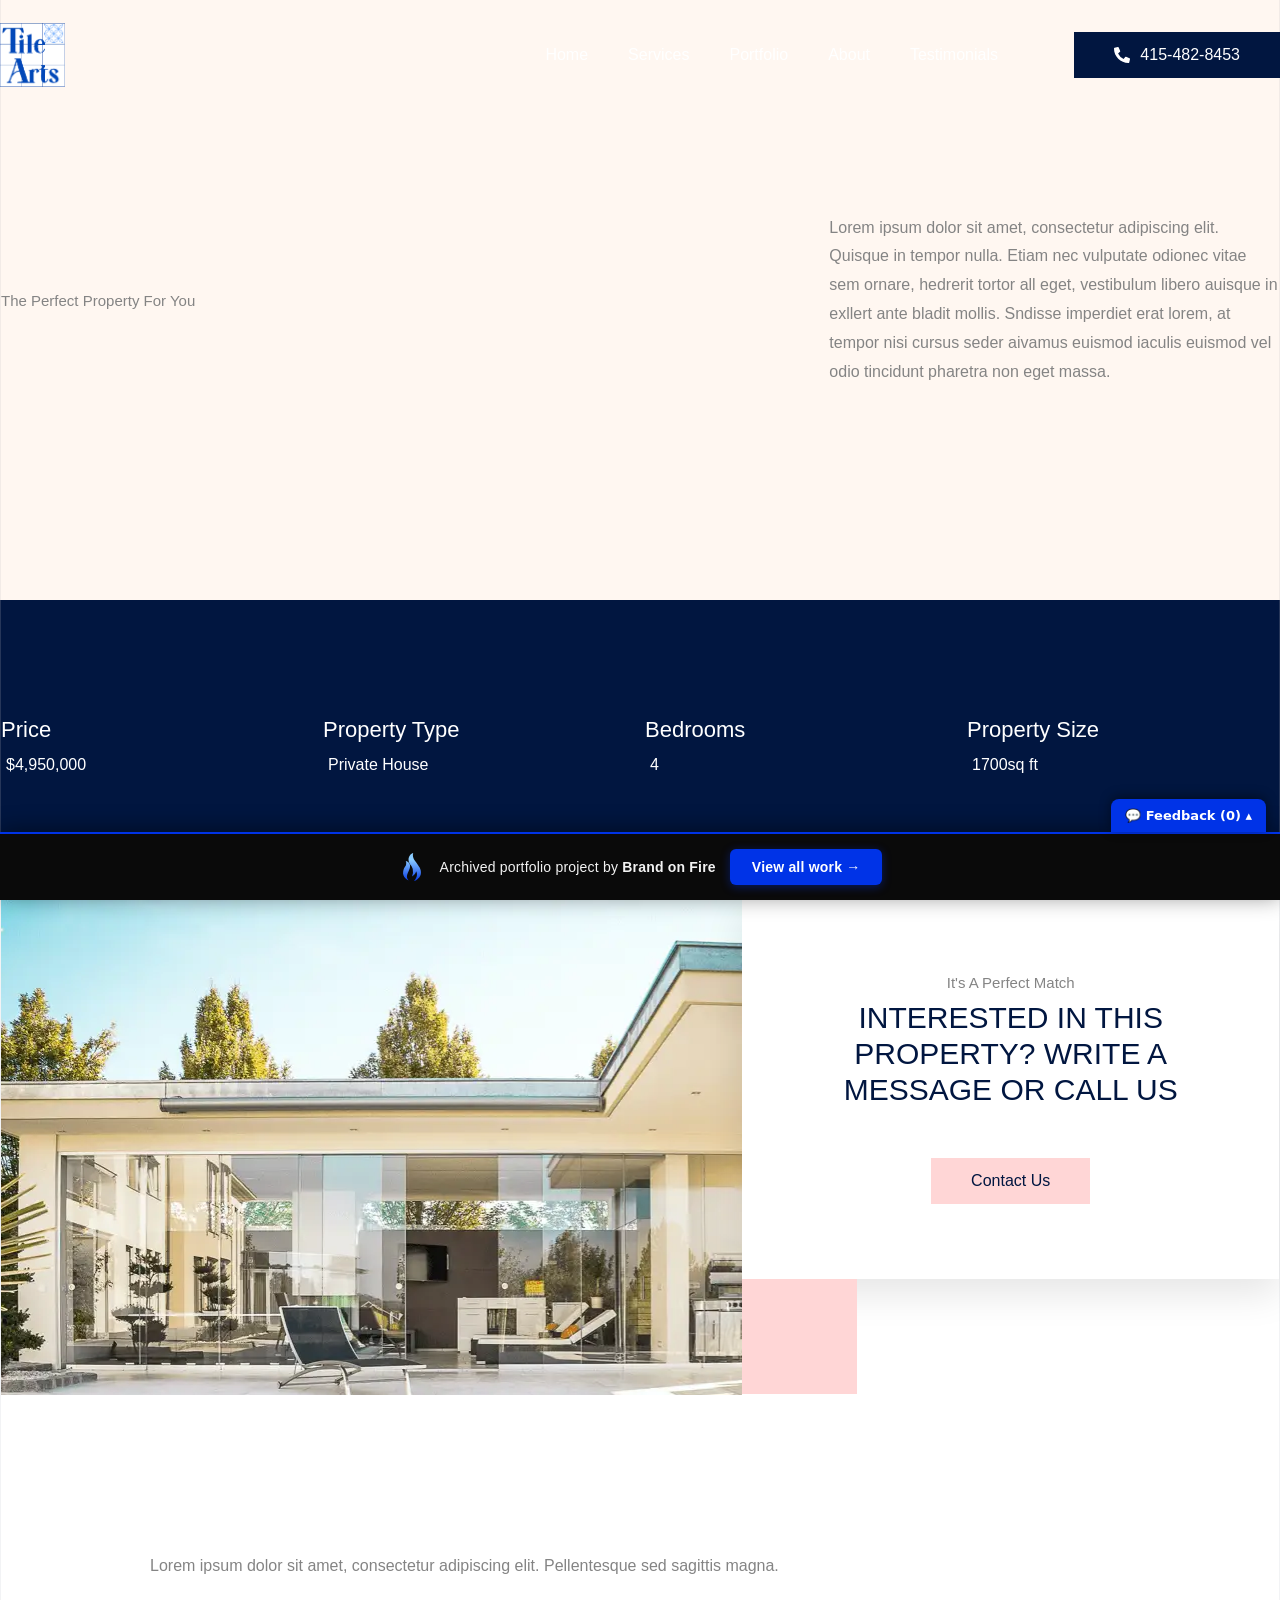
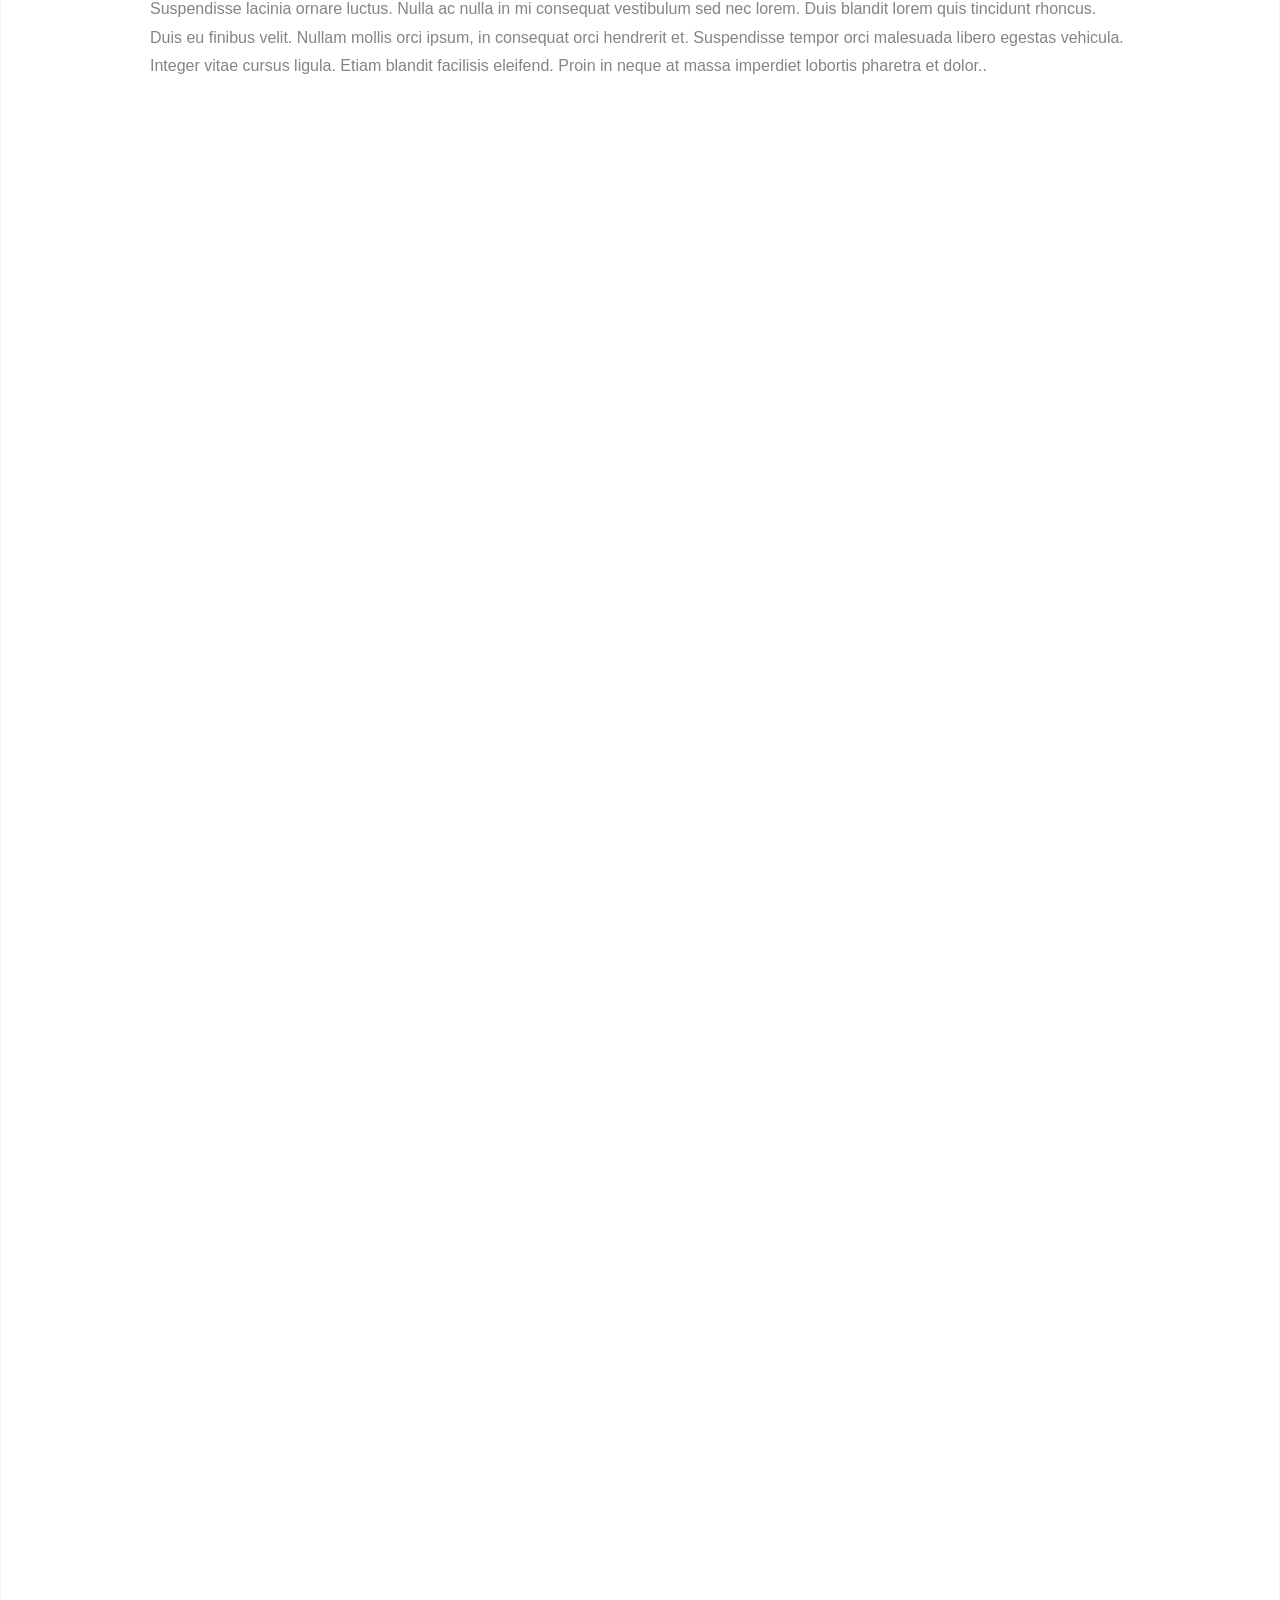
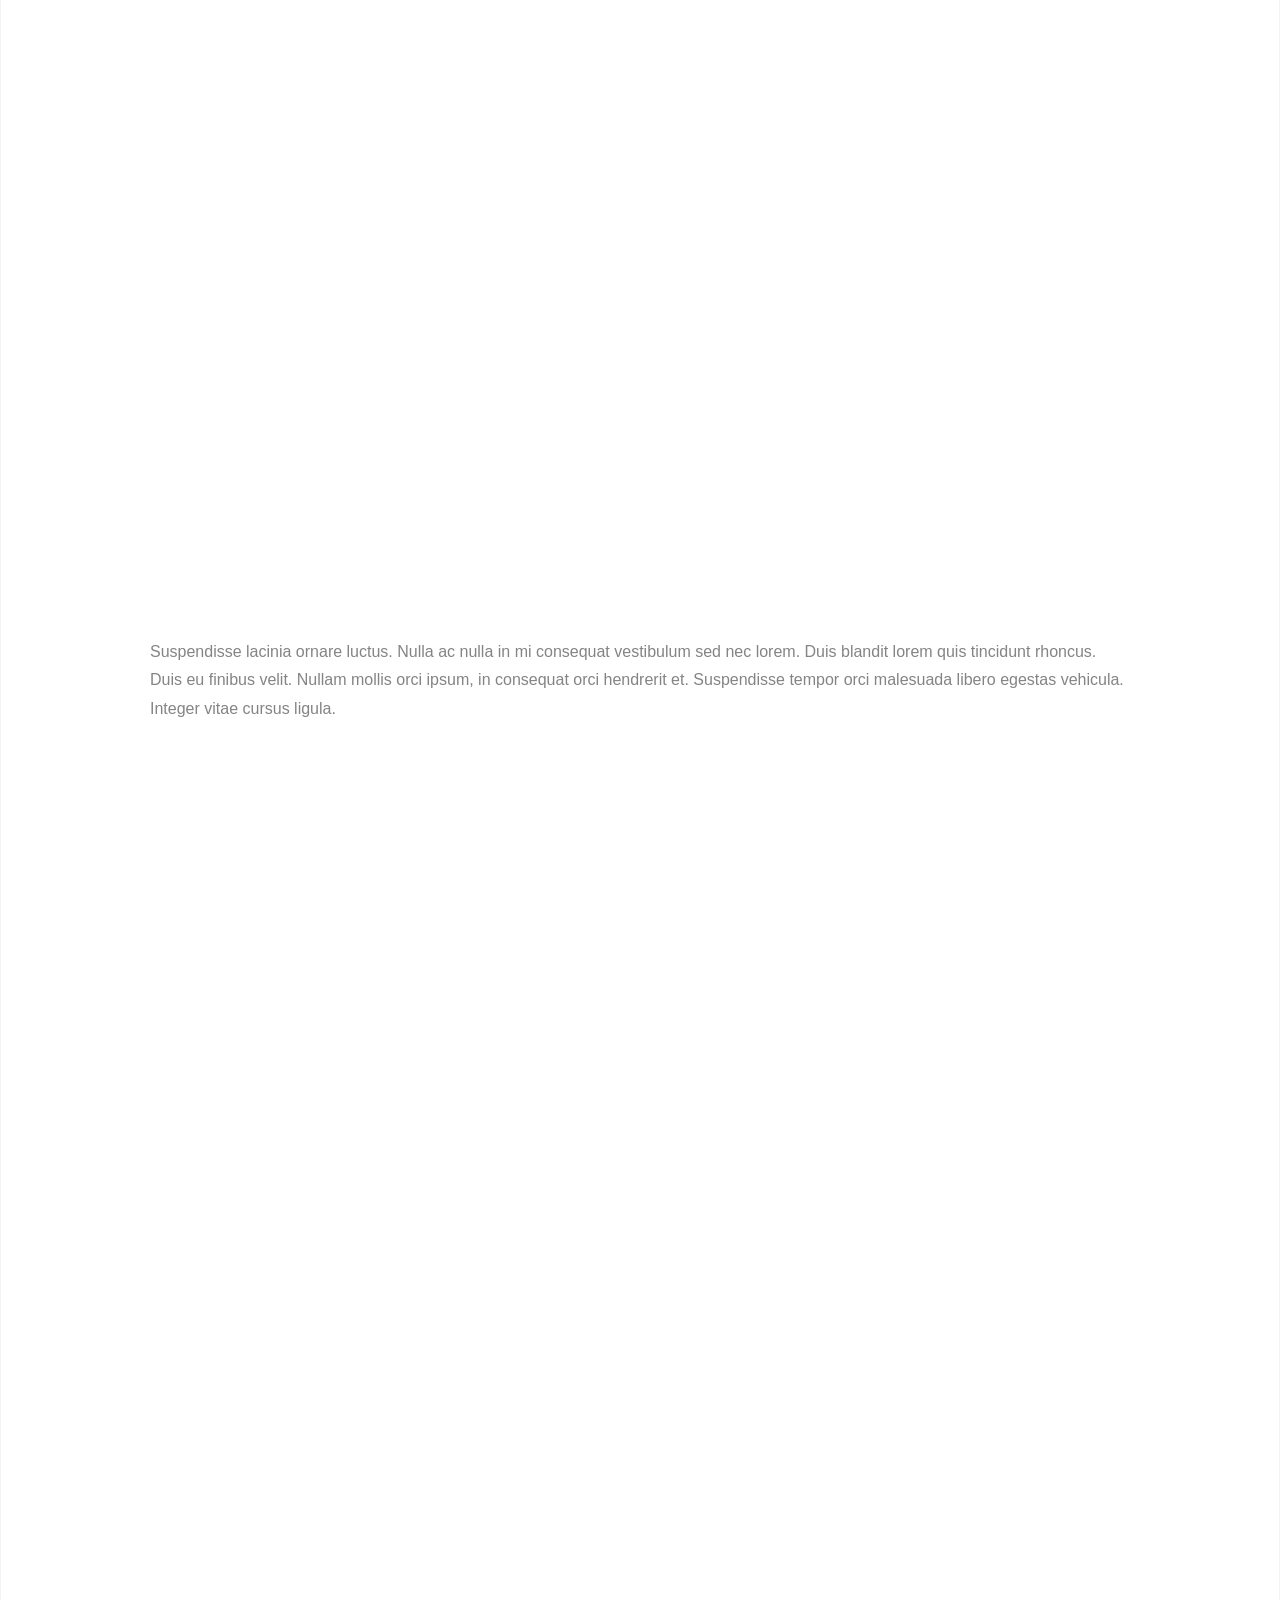
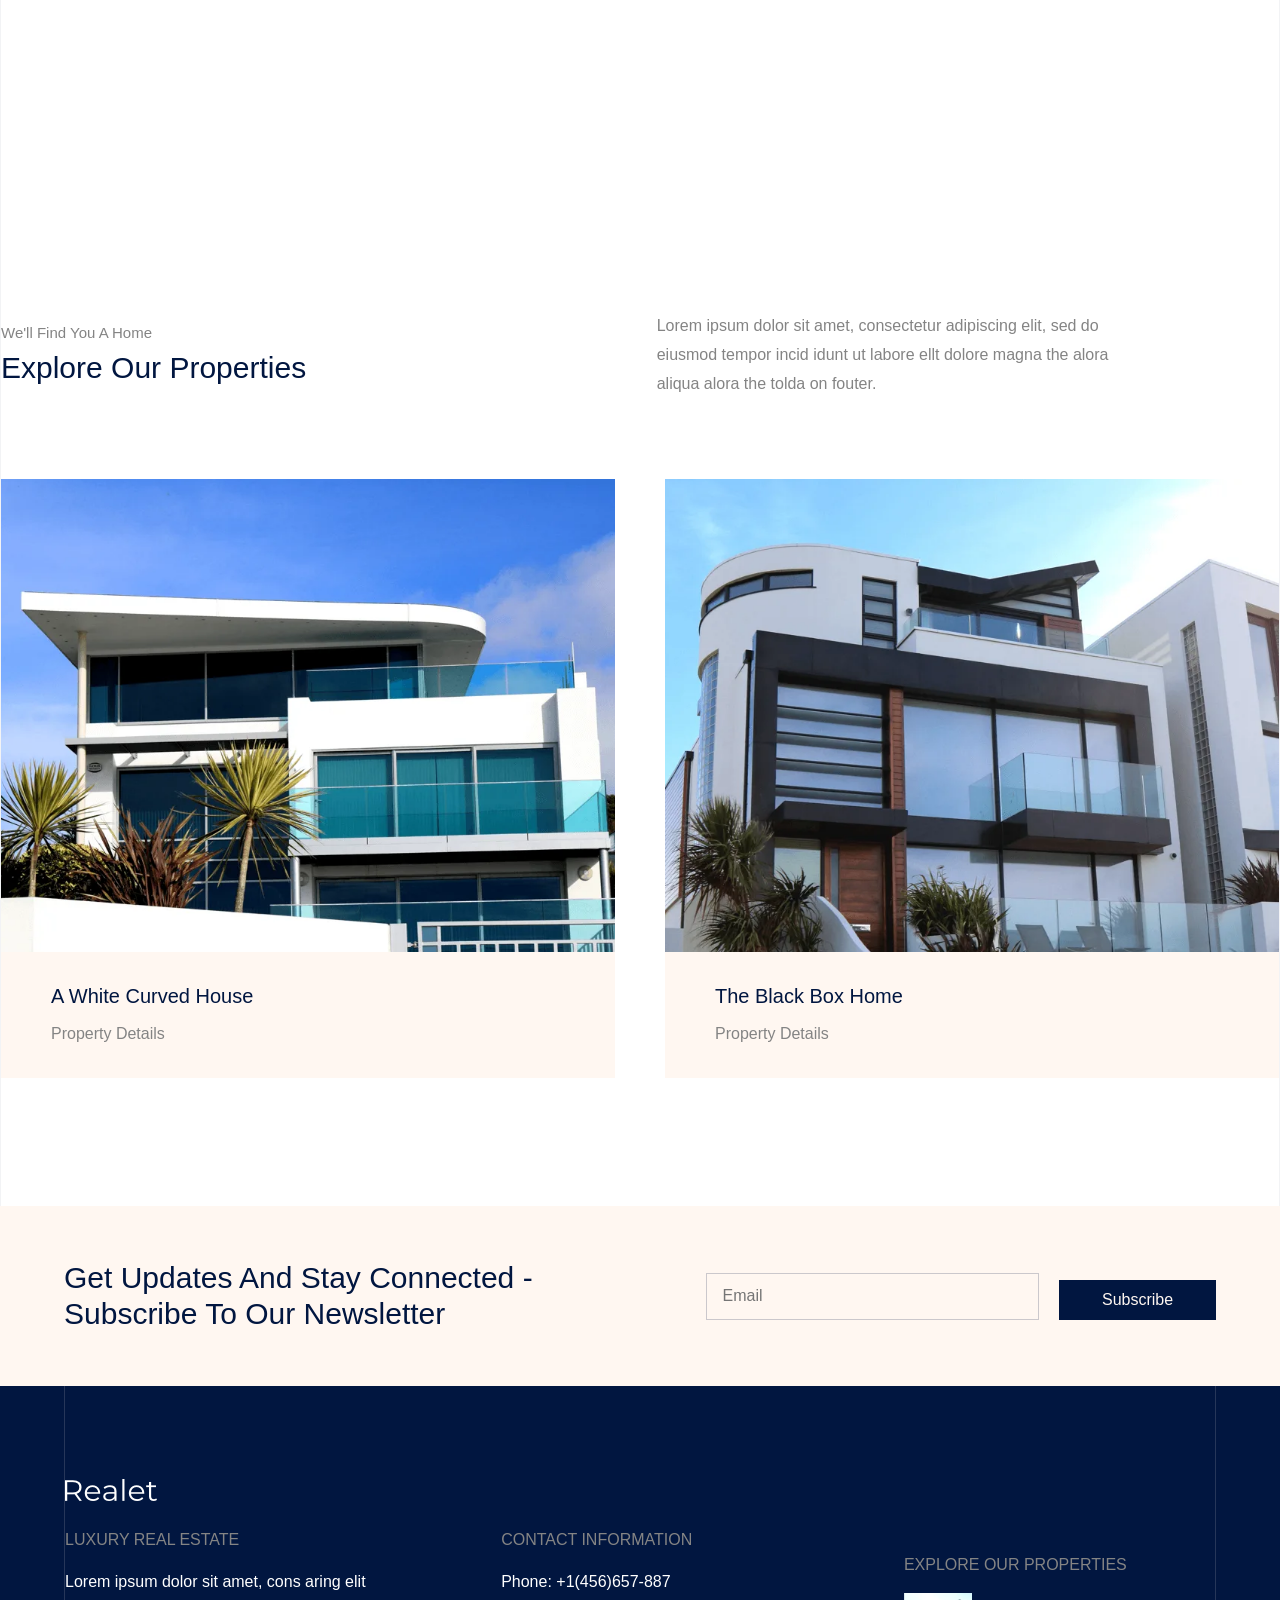
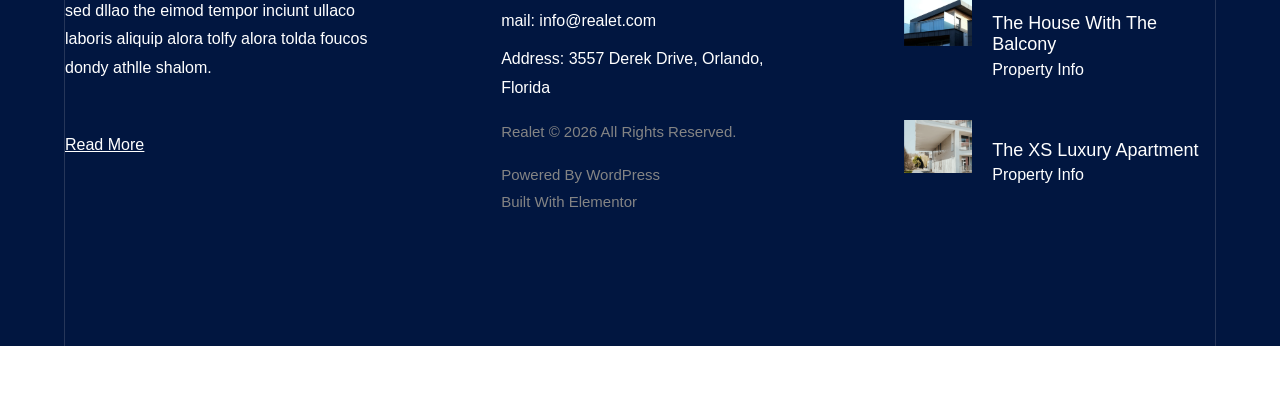
<file: the-glass-house/index.html>
<!doctype html><html lang="en-US"><head><meta charset="UTF-8"><meta name="viewport" content="width=device-width, initial-scale=1"><title>The Glass House – Tile Arts Inc.</title><meta name="robots" content="max-image-preview:large"><link rel="alternate" type="application/rss+xml" title="Tile Arts Inc. » Feed" href="/feed/"><link rel="alternate" type="application/rss+xml" title="Tile Arts Inc. » Comments Feed" href="/comments/feed/"><link rel="alternate" type="application/rss+xml" title="Tile Arts Inc. » The Glass House Comments Feed" href="/the-glass-house/feed/"><link rel="https://api.w.org/" href="/wp-json/"><link rel="alternate" title="JSON" type="application/json" href="/wp-json/wp/v2/posts/181"><link rel="canonical" href="/the-glass-house/"><meta name="description" content="Lorem ipsum dolor sit amet, consectetur adipiscing elit. Quisque in tempor nulla. Etiam nec vulputate odionec vitae sem ornare, hedrerit tortor all eget, vestibulum libero auisque in exllert ante bladit mollis. Sndisse imperdiet erat lorem, at tempor nisi cursus seder aivamus euismod iaculis euismod vel odio tincidunt pharetra non eget massa."><meta name="generator" content="Elementor 4.1.1; features: e_font_icon_svg, additional_custom_breakpoints; settings: css_print_method-external, google_font-enabled, font_display-swap"><link rel="icon" href="/wp-content/uploads/2025/09/tile-arts-inc-logo-150x150.png" sizes="32x32"><link rel="icon" href="../_a/96a37620fe92.webp" sizes="192x192"><link rel="apple-touch-icon" href="../_a/96a37620fe92.webp"><meta name="msapplication-TileImage" content="../_a/96a37620fe92.webp"><link rel="stylesheet" href="../style.css"><meta name="robots" content="noindex, nofollow"><style id="bof-noform">form,form *,fieldset,fieldset *,input,textarea,select,label.fusion-form-label,.wpcf7,.wpcf7 *,.fusion-form,.fusion-form *,.fusion-contact-form,.fusion-contact-form *,.elementor-form,.elementor-form *,.gform_wrapper,.gform_wrapper *,[class*="contact-form"],[class*="contact-form"] *,[id*="contact-form"],[id*="contact-form"] *{pointer-events:none!important;cursor:default!important;-webkit-user-select:none!important;user-select:none!important}</style></head><body class="wp-singular post-template-default single single-post postid-181 single-format-standard wp-custom-logo wp-embed-responsive wp-theme-hello-elementor ehp-default hello-elementor-default elementor-default elementor-kit-102 elementor-page-120 e--ua-blink e--ua-mac e--ua-webkit" data-elementor-device-mode="desktop"><a class="skip-link screen-reader-text" href="#content">Skip to content</a><header data-elementor-type="header" data-elementor-id="132" class="elementor elementor-132 elementor-location-header" data-elementor-post-type="elementor_library"><div class="elementor-element elementor-element-3b5c7f6 e-flex e-con-boxed e-con e-parent e-lazyloaded" data-id="3b5c7f6" data-element_type="container" data-e-type="container"><div class="e-con-inner"><div class="elementor-element elementor-element-780bbea2 elementor-widget elementor-widget-menu-anchor" data-id="780bbea2" data-element_type="widget" data-e-type="widget" data-widget_type="menu-anchor.default"><div class="elementor-menu-anchor" id="top"></div></div></div></div><div class="elementor-element elementor-element-7d35d6d4 e-flex e-con-boxed e-con e-parent e-lazyloaded" data-id="7d35d6d4" data-element_type="container" data-e-type="container" data-settings="{&quot;background_background&quot;:&quot;classic&quot;}"><div class="e-con-inner"><div class="elementor-element elementor-element-10d0f6e e-con-full e-flex e-con e-child" data-id="10d0f6e" data-element_type="container" data-e-type="container"><div class="elementor-element elementor-element-40db2ecf elementor-widget elementor-widget-theme-site-logo elementor-widget-image" data-id="40db2ecf" data-element_type="widget" data-e-type="widget" data-widget_type="theme-site-logo.default"><a href="../index.html"><img width="270" height="266" src="../_a/96a37620fe92.webp" class="attachment-full size-full wp-image-64" alt="">				</a></div></div><div class="elementor-element elementor-element-7fbab13e e-con-full e-flex e-con e-child" data-id="7fbab13e" data-element_type="container" data-e-type="container"><div class="elementor-element elementor-element-42e90608 elementor-nav-menu__align-end elementor-nav-menu--stretch elementor-nav-menu__text-align-center elementor-nav-menu--dropdown-tablet elementor-nav-menu--toggle elementor-nav-menu--burger elementor-widget elementor-widget-nav-menu" data-id="42e90608" data-element_type="widget" data-e-type="widget" data-settings="{&quot;full_width&quot;:&quot;stretch&quot;,&quot;layout&quot;:&quot;horizontal&quot;,&quot;submenu_icon&quot;:{&quot;value&quot;:&quot;&lt;svg aria-hidden=\&quot;true\&quot; class=\&quot;e-font-icon-svg e-fas-caret-down\&quot; viewBox=\&quot;0 0 320 512\&quot; xmlns=\&quot;http:\/\/www.w3.org\/2000\/svg\&quot;&gt;&lt;path d=\&quot;M31.3 192h257.3c17.8 0 26.7 21.5 14.1 34.1L174.1 354.8c-7.8 7.8-20.5 7.8-28.3 0L17.2 226.1C4.6 213.5 13.5 192 31.3 192z\&quot;&gt;&lt;\/path&gt;&lt;\/svg&gt;&quot;,&quot;library&quot;:&quot;fa-solid&quot;},&quot;toggle&quot;:&quot;burger&quot;}" data-widget_type="nav-menu.default"><nav aria-label="Main Menu" class="elementor-nav-menu--main elementor-nav-menu__container elementor-nav-menu--layout-horizontal e--pointer-none"><ul id="menu-1-42e90608" class="elementor-nav-menu" data-smartmenus-id="17822768275983425"><li class="menu-item menu-item-type-post_type menu-item-object-page menu-item-home menu-item-198"><a href="../index.html" class="elementor-item">Home</a></li><li class="menu-item menu-item-type-post_type menu-item-object-page menu-item-259"><a href="../services-old/index.html" class="elementor-item">Services</a></li><li class="menu-item menu-item-type-post_type menu-item-object-page menu-item-261"><a href="../portfolio-old/index.html" class="elementor-item">Portfolio</a></li><li class="menu-item menu-item-type-post_type menu-item-object-page menu-item-199"><a href="../about/index.html" class="elementor-item">About</a></li><li class="menu-item menu-item-type-post_type menu-item-object-page menu-item-260"><a href="../testimonials/index.html" class="elementor-item">Testimonials</a></li></ul>			</nav><div class="elementor-menu-toggle" role="button" tabindex="0" aria-label="Menu Toggle" aria-expanded="false" style=""><svg aria-hidden="true" role="presentation" class="elementor-menu-toggle__icon--open e-font-icon-svg e-eicon-menu-bar" viewBox="0 0 1000 1000" xmlns="http://www.w3.org/2000/svg"><path d="M104 333H896C929 333 958 304 958 271S929 208 896 208H104C71 208 42 237 42 271S71 333 104 333ZM104 583H896C929 583 958 554 958 521S929 458 896 458H104C71 458 42 487 42 521S71 583 104 583ZM104 833H896C929 833 958 804 958 771S929 708 896 708H104C71 708 42 737 42 771S71 833 104 833Z"></path></svg><svg aria-hidden="true" role="presentation" class="elementor-menu-toggle__icon--close e-font-icon-svg e-eicon-close" viewBox="0 0 1000 1000" xmlns="http://www.w3.org/2000/svg"><path d="M742 167L500 408 258 167C246 154 233 150 217 150 196 150 179 158 167 167 154 179 150 196 150 212 150 229 154 242 171 254L408 500 167 742C138 771 138 800 167 829 196 858 225 858 254 829L496 587 738 829C750 842 767 846 783 846 800 846 817 842 829 829 842 817 846 804 846 783 846 767 842 750 829 737L588 500 833 258C863 229 863 200 833 171 804 137 775 137 742 167Z"></path></svg>		</div><nav class="elementor-nav-menu--dropdown elementor-nav-menu__container" aria-hidden="true" style="width: 1366px; left: 0px; top: 40px; --menu-height: 0;"><ul id="menu-2-42e90608" class="elementor-nav-menu" data-smartmenus-id="1782276827600885"><li class="menu-item menu-item-type-post_type menu-item-object-page menu-item-home menu-item-198"><a href="../index.html" class="elementor-item" tabindex="-1">Home</a></li><li class="menu-item menu-item-type-post_type menu-item-object-page menu-item-259"><a href="../services-old/index.html" class="elementor-item" tabindex="-1">Services</a></li><li class="menu-item menu-item-type-post_type menu-item-object-page menu-item-261"><a href="../portfolio-old/index.html" class="elementor-item" tabindex="-1">Portfolio</a></li><li class="menu-item menu-item-type-post_type menu-item-object-page menu-item-199"><a href="../about/index.html" class="elementor-item" tabindex="-1">About</a></li><li class="menu-item menu-item-type-post_type menu-item-object-page menu-item-260"><a href="../testimonials/index.html" class="elementor-item" tabindex="-1">Testimonials</a></li></ul>			</nav></div></div><div class="elementor-element elementor-element-650cf36d e-con-full e-flex e-con e-child" data-id="650cf36d" data-element_type="container" data-e-type="container"><div class="elementor-element elementor-element-6443ad29 elementor-align-right elementor-mobile-align-right elementor-widget elementor-widget-button" data-id="6443ad29" data-element_type="widget" data-e-type="widget" data-widget_type="button.default"><a class="elementor-button elementor-button-link elementor-size-sm" href="tel:+1-456-657-887"><span class="elementor-button-content-wrapper"><span class="elementor-button-icon"><svg aria-hidden="true" class="e-font-icon-svg e-fas-phone-alt" viewBox="0 0 512 512" xmlns="http://www.w3.org/2000/svg"><path d="M497.39 361.8l-112-48a24 24 0 0 0-28 6.9l-49.6 60.6A370.66 370.66 0 0 1 130.6 204.11l60.6-49.6a23.94 23.94 0 0 0 6.9-28l-48-112A24.16 24.16 0 0 0 122.6.61l-104 24A24 24 0 0 0 0 48c0 256.5 207.9 464 464 464a24 24 0 0 0 23.4-18.6l24-104a24.29 24.29 0 0 0-14.01-27.6z"></path></svg>			</span><span class="elementor-button-text">415-482-8453</span></span></a></div></div></div></div></header><div data-elementor-type="single" data-elementor-id="120" class="elementor elementor-120 elementor-location-single post-181 post type-post status-publish format-standard has-post-thumbnail hentry category-properties" data-elementor-post-type="elementor_library"><div class="elementor-element elementor-element-77ce0f0e e-flex e-con-boxed e-con e-parent e-lazyloaded" data-id="77ce0f0e" data-element_type="container" data-e-type="container" data-settings="{&quot;background_background&quot;:&quot;classic&quot;}"><div class="e-con-inner"><div class="elementor-element elementor-element-2e19074b e-con-full e-flex e-con e-child" data-id="2e19074b" data-element_type="container" data-e-type="container"><div class="elementor-element elementor-element-73114bef elementor-widget elementor-widget-heading" data-id="73114bef" data-element_type="widget" data-e-type="widget" data-widget_type="heading.default"><h3 class="elementor-heading-title elementor-size-default">The perfect property for you</h3>				</div><div class="elementor-element elementor-element-52742395 elementor-widget elementor-widget-theme-post-title elementor-page-title elementor-widget-heading" data-id="52742395" data-element_type="widget" data-e-type="widget" data-widget_type="theme-post-title.default"><h1 class="elementor-heading-title elementor-size-default">The Glass House</h1>				</div></div><div class="elementor-element elementor-element-5608d1 e-con-full e-flex e-con e-child" data-id="5608d1" data-element_type="container" data-e-type="container"><div class="elementor-element elementor-element-3a2cc507 elementor-widget elementor-widget-text-editor" data-id="3a2cc507" data-element_type="widget" data-e-type="widget" data-widget_type="text-editor.default">
									Lorem ipsum dolor sit amet, consectetur adipiscing elit. Quisque in tempor nulla. Etiam nec vulputate odionec vitae sem ornare, hedrerit tortor all eget, vestibulum libero auisque in exllert ante bladit mollis. Sndisse imperdiet erat lorem, at tempor nisi cursus seder aivamus euismod iaculis euismod vel odio tincidunt pharetra non eget massa.								</div></div></div></div><div class="elementor-element elementor-element-ae44146 e-flex e-con-boxed e-con e-parent e-lazyloaded" data-id="ae44146" data-element_type="container" data-e-type="container" data-settings="{&quot;background_background&quot;:&quot;classic&quot;}"><div class="e-con-inner"><div class="elementor-element elementor-element-17d01afe e-con-full e-flex e-con e-child" data-id="17d01afe" data-element_type="container" data-e-type="container"><div class="elementor-element elementor-element-4750766c e-con-full e-flex e-con e-child" data-id="4750766c" data-element_type="container" data-e-type="container"><div class="elementor-element elementor-element-20afc5b0 e-con-full e-flex e-con e-child" data-id="20afc5b0" data-element_type="container" data-e-type="container"><div class="elementor-element elementor-element-6b8b4f85 elementor-widget elementor-widget-heading" data-id="6b8b4f85" data-element_type="widget" data-e-type="widget" data-widget_type="heading.default"><h3 class="elementor-heading-title elementor-size-default">Price</h3>				</div><div class="elementor-element elementor-element-6ce92508 elementor-tablet-align-center elementor-widget elementor-widget-post-info" data-id="6ce92508" data-element_type="widget" data-e-type="widget" data-widget_type="post-info.default"><ul class="elementor-inline-items elementor-icon-list-items elementor-post-info"><li class="elementor-icon-list-item elementor-repeater-item-11de073 elementor-inline-item"><span class="elementor-icon-list-icon"><i aria-hidden="true" class="far fa-tags"></i>							</span><span class="elementor-icon-list-text elementor-post-info__item elementor-post-info__item--type-custom">
										$4,950,000					</span></li></ul></div></div><div class="elementor-element elementor-element-716941dd e-con-full e-flex e-con e-child" data-id="716941dd" data-element_type="container" data-e-type="container"><div class="elementor-element elementor-element-29736d72 elementor-widget elementor-widget-heading" data-id="29736d72" data-element_type="widget" data-e-type="widget" data-widget_type="heading.default"><h3 class="elementor-heading-title elementor-size-default">Property Type</h3>				</div><div class="elementor-element elementor-element-68669d2d elementor-tablet-align-center elementor-widget elementor-widget-post-info" data-id="68669d2d" data-element_type="widget" data-e-type="widget" data-widget_type="post-info.default"><ul class="elementor-inline-items elementor-icon-list-items elementor-post-info"><li class="elementor-icon-list-item elementor-repeater-item-11de073 elementor-inline-item"><span class="elementor-icon-list-icon"><i aria-hidden="true" class="far fa-tags"></i>							</span><span class="elementor-icon-list-text elementor-post-info__item elementor-post-info__item--type-custom">
										Private House					</span></li></ul></div></div><div class="elementor-element elementor-element-1ede2c88 e-con-full e-flex e-con e-child" data-id="1ede2c88" data-element_type="container" data-e-type="container"><div class="elementor-element elementor-element-75dcf398 elementor-widget elementor-widget-heading" data-id="75dcf398" data-element_type="widget" data-e-type="widget" data-widget_type="heading.default"><h3 class="elementor-heading-title elementor-size-default">bedrooms</h3>				</div><div class="elementor-element elementor-element-7c4023b6 elementor-tablet-align-center elementor-widget elementor-widget-post-info" data-id="7c4023b6" data-element_type="widget" data-e-type="widget" data-widget_type="post-info.default"><ul class="elementor-inline-items elementor-icon-list-items elementor-post-info"><li class="elementor-icon-list-item elementor-repeater-item-11de073 elementor-inline-item"><span class="elementor-icon-list-icon"><i aria-hidden="true" class="far fa-tags"></i>							</span><span class="elementor-icon-list-text elementor-post-info__item elementor-post-info__item--type-custom">
										4					</span></li></ul></div></div><div class="elementor-element elementor-element-798d80b4 e-con-full e-flex e-con e-child" data-id="798d80b4" data-element_type="container" data-e-type="container"><div class="elementor-element elementor-element-514ec2e4 elementor-widget elementor-widget-heading" data-id="514ec2e4" data-element_type="widget" data-e-type="widget" data-widget_type="heading.default"><h3 class="elementor-heading-title elementor-size-default">Property Size</h3>				</div><div class="elementor-element elementor-element-6aaefab3 elementor-tablet-align-center elementor-widget elementor-widget-post-info" data-id="6aaefab3" data-element_type="widget" data-e-type="widget" data-widget_type="post-info.default"><ul class="elementor-inline-items elementor-icon-list-items elementor-post-info"><li class="elementor-icon-list-item elementor-repeater-item-11de073 elementor-inline-item"><span class="elementor-icon-list-icon"><i aria-hidden="true" class="far fa-tags"></i>							</span><span class="elementor-icon-list-text elementor-post-info__item elementor-post-info__item--type-custom">
										1700sq ft					</span></li></ul></div></div></div></div></div></div><div class="elementor-element elementor-element-59c3263b e-flex e-con-boxed e-con e-parent e-lazyloaded" data-id="59c3263b" data-element_type="container" data-e-type="container"><div class="e-con-inner"><div class="elementor-element elementor-element-575eedd e-con-full e-flex e-con e-child" data-id="575eedd" data-element_type="container" data-e-type="container" data-settings="{&quot;background_background&quot;:&quot;classic&quot;}"></div><div class="elementor-element elementor-element-5f1e784b e-con-full e-flex e-con e-child" data-id="5f1e784b" data-element_type="container" data-e-type="container"><div class="elementor-element elementor-element-18f52d21 e-con-full e-flex e-con e-child" data-id="18f52d21" data-element_type="container" data-e-type="container" data-settings="{&quot;background_background&quot;:&quot;classic&quot;}"><div class="elementor-element elementor-element-1449270e e-con-full e-flex e-con e-child" data-id="1449270e" data-element_type="container" data-e-type="container"><div class="elementor-element elementor-element-9c22808 elementor-widget elementor-widget-heading" data-id="9c22808" data-element_type="widget" data-e-type="widget" data-widget_type="heading.default"><h3 class="elementor-heading-title elementor-size-default">It's a perfect match</h3>				</div><div class="elementor-element elementor-element-5ef01e64 elementor-widget elementor-widget-heading" data-id="5ef01e64" data-element_type="widget" data-e-type="widget" data-widget_type="heading.default"><h2 class="elementor-heading-title elementor-size-default">INTERESTED IN THIS PROPERTY? WRITE A MESSAGE OR CALL US</h2>				</div><div class="elementor-element elementor-element-45db52d3 elementor-align-center elementor-widget elementor-widget-button" data-id="45db52d3" data-element_type="widget" data-e-type="widget" data-widget_type="button.default"><a class="elementor-button elementor-button-link elementor-size-sm"><span class="elementor-button-content-wrapper"><span class="elementor-button-text">Contact Us</span></span></a></div></div></div><div class="elementor-element elementor-element-1e4b2784 elementor-widget__width-auto elementor-view-default elementor-widget elementor-widget-icon" data-id="1e4b2784" data-element_type="widget" data-e-type="widget" data-widget_type="icon.default"><div class="elementor-icon-wrapper"><div class="elementor-icon"><svg aria-hidden="true" class="e-font-icon-svg e-fas-square-full" viewBox="0 0 512 512" xmlns="http://www.w3.org/2000/svg"><path d="M512 512H0V0h512v512z"></path></svg>			</div></div></div></div></div></div><div class="elementor-element elementor-element-6e789a3e e-flex e-con-boxed e-con e-parent e-lazyloaded" data-id="6e789a3e" data-element_type="container" data-e-type="container"><div class="e-con-inner"><div class="elementor-element elementor-element-382cb6ee e-flex e-con-boxed e-con e-child" data-id="382cb6ee" data-element_type="container" data-e-type="container"><div class="e-con-inner"><div class="elementor-element elementor-element-79edd347 elementor-widget elementor-widget-theme-post-content" data-id="79edd347" data-element_type="widget" data-e-type="widget" data-widget_type="theme-post-content.default"><p class="wp-block-paragraph"><strong><br>Lorem ipsum dolor sit amet, consectetur adipiscing elit. Pellentesque sed sagittis magna.</strong></p><p class="wp-block-paragraph">Suspendisse lacinia ornare luctus. Nulla ac nulla in mi consequat vestibulum sed nec lorem. Duis blandit lorem quis tincidunt rhoncus. Duis eu finibus velit. Nullam mollis orci ipsum, in consequat orci hendrerit et. Suspendisse tempor orci malesuada libero egestas vehicula. Integer vitae cursus ligula. Etiam blandit facilisis eleifend. Proin in neque at massa imperdiet lobortis pharetra et dolor..</p><div style="height:50px" aria-hidden="true" class="wp-block-spacer"></div><figure class="wp-block-image size-full is-resized"><img fetchpriority="high" decoding="async" src="[data-uri]" alt="" class="wp-image-466" width="980" height="475"></figure><div style="height:50px" aria-hidden="true" class="wp-block-spacer"></div><figure class="wp-block-image size-full is-resized"><img decoding="async" src="[data-uri]" alt="" class="wp-image-467" width="980" height="475"></figure><div style="height:50px" aria-hidden="true" class="wp-block-spacer"></div><p class="wp-block-paragraph">Suspendisse lacinia ornare luctus. Nulla ac nulla in mi consequat vestibulum sed nec lorem. Duis blandit lorem quis tincidunt rhoncus. Duis eu finibus velit. Nullam mollis orci ipsum, in consequat orci hendrerit et. Suspendisse tempor orci malesuada libero egestas vehicula. Integer vitae cursus ligula.</p><div style="height:50px" aria-hidden="true" class="wp-block-spacer"></div><figure class="wp-block-image size-full is-resized"><img decoding="async" src="[data-uri]" alt="" class="wp-image-468" width="980" height="475"></figure></div></div></div></div></div><div class="elementor-element elementor-element-12d3088a e-flex e-con-boxed e-con e-parent" data-id="12d3088a" data-element_type="container" data-e-type="container"><div class="e-con-inner"><div class="elementor-element elementor-element-492595c2 e-con-full e-flex e-con e-child" data-id="492595c2" data-element_type="container" data-e-type="container"><div class="elementor-element elementor-element-1a39e039 e-con-full e-flex e-con e-child" data-id="1a39e039" data-element_type="container" data-e-type="container"><div class="elementor-element elementor-element-472a5dc1 e-con-full e-flex e-con e-child" data-id="472a5dc1" data-element_type="container" data-e-type="container"><div class="elementor-element elementor-element-bb771e2 elementor-widget elementor-widget-heading" data-id="bb771e2" data-element_type="widget" data-e-type="widget" data-widget_type="heading.default"><h3 class="elementor-heading-title elementor-size-default">We'll find you a home</h3>				</div><div class="elementor-element elementor-element-3fe260b7 elementor-widget elementor-widget-heading" data-id="3fe260b7" data-element_type="widget" data-e-type="widget" data-widget_type="heading.default"><h2 class="elementor-heading-title elementor-size-default">Explore Our Properties</h2>				</div></div><div class="elementor-element elementor-element-24b324bc e-con-full e-flex e-con e-child" data-id="24b324bc" data-element_type="container" data-e-type="container"><div class="elementor-element elementor-element-7a741e30 elementor-widget elementor-widget-text-editor" data-id="7a741e30" data-element_type="widget" data-e-type="widget" data-widget_type="text-editor.default">
									Lorem ipsum dolor sit amet, consectetur adipiscing elit, sed do eiusmod tempor incid idunt ut labore ellt dolore magna the alora aliqua alora the tolda on  fouter.								</div></div></div><div class="elementor-element elementor-element-17ec9cc4 elementor-grid-2 elementor-grid-tablet-2 elementor-grid-mobile-1 elementor-posts--thumbnail-top elementor-widget elementor-widget-posts" data-id="17ec9cc4" data-element_type="widget" data-e-type="widget" data-settings="{&quot;classic_columns&quot;:&quot;2&quot;,&quot;classic_row_gap&quot;:{&quot;unit&quot;:&quot;px&quot;,&quot;size&quot;:&quot;50&quot;,&quot;sizes&quot;:[]},&quot;classic_columns_tablet&quot;:&quot;2&quot;,&quot;classic_columns_mobile&quot;:&quot;1&quot;,&quot;classic_row_gap_tablet&quot;:{&quot;unit&quot;:&quot;px&quot;,&quot;size&quot;:&quot;&quot;,&quot;sizes&quot;:[]},&quot;classic_row_gap_mobile&quot;:{&quot;unit&quot;:&quot;px&quot;,&quot;size&quot;:&quot;&quot;,&quot;sizes&quot;:[]}}" data-widget_type="posts.classic"><div class="elementor-widget-container"><div class="elementor-posts-container elementor-posts elementor-posts--skin-classic elementor-grid elementor-has-item-ratio" role="list"><article class="elementor-post elementor-grid-item post-178 post type-post status-publish format-standard has-post-thumbnail hentry category-properties" role="listitem"><a class="elementor-post__thumbnail__link" href="../a-white-curved-house/index.html" tabindex="-1"><div class="elementor-post__thumbnail"><img width="823" height="639" src="../_a/62ef03d9e59b.webp" class="attachment-full size-full wp-image-194" alt=""></div></a><div class="elementor-post__text"><h3 class="elementor-post__title"><a href="../a-white-curved-house/index.html">
				A White Curved House			</a></h3><a class="elementor-post__read-more" href="../a-white-curved-house/index.html" aria-label="Read more about A White Curved House" tabindex="-1">
			Property Details		</a></div></article><article class="elementor-post elementor-grid-item post-179 post type-post status-publish format-standard has-post-thumbnail hentry category-properties" role="listitem"><a class="elementor-post__thumbnail__link" href="../the-black-box-home/index.html" tabindex="-1"><div class="elementor-post__thumbnail"><img width="823" height="639" src="../_a/60aef12fd03f.webp" class="attachment-full size-full wp-image-192" alt=""></div></a><div class="elementor-post__text"><h3 class="elementor-post__title"><a href="../the-black-box-home/index.html">
				The Black Box Home			</a></h3><a class="elementor-post__read-more" href="../the-black-box-home/index.html" aria-label="Read more about The Black Box Home" tabindex="-1">
			Property Details		</a></div></article></div></div></div></div></div></div></div><footer data-elementor-type="footer" data-elementor-id="124" class="elementor elementor-124 elementor-location-footer" data-elementor-post-type="elementor_library"><div class="elementor-element elementor-element-57a09352 e-flex e-con-boxed e-con e-parent" data-id="57a09352" data-element_type="container" data-e-type="container" data-settings="{&quot;background_background&quot;:&quot;classic&quot;}"><div class="e-con-inner"><div class="elementor-element elementor-element-2597be1 e-con-full e-flex e-con e-child" data-id="2597be1" data-element_type="container" data-e-type="container" data-settings="{&quot;background_background&quot;:&quot;classic&quot;}"><div class="elementor-element elementor-element-624711ee e-con-full e-flex e-con e-child" data-id="624711ee" data-element_type="container" data-e-type="container"><div class="elementor-element elementor-element-77e36be elementor-widget elementor-widget-heading" data-id="77e36be" data-element_type="widget" data-e-type="widget" data-widget_type="heading.default"><h2 class="elementor-heading-title elementor-size-default">Get Updates And Stay Connected -Subscribe To Our Newsletter</h2>				</div></div><div class="elementor-element elementor-element-1296664c e-con-full e-flex e-con e-child" data-id="1296664c" data-element_type="container" data-e-type="container"><div class="elementor-element elementor-element-7c8674b3 elementor-button-align-stretch elementor-widget elementor-widget-form" data-id="7c8674b3" data-element_type="widget" data-e-type="widget" data-settings="{&quot;button_width&quot;:&quot;33&quot;,&quot;step_next_label&quot;:&quot;Next&quot;,&quot;step_previous_label&quot;:&quot;Previous&quot;,&quot;step_type&quot;:&quot;number_text&quot;,&quot;step_icon_shape&quot;:&quot;circle&quot;}" data-widget_type="form.default"><form class="elementor-form" method="post" name="Newsletter Form" aria-label="Newsletter Form"><input type="hidden" name="post_id" value="124"><input type="hidden" name="form_id" value="7c8674b3"><input type="hidden" name="referer_title" value="Page not found"><div class="elementor-form-fields-wrapper elementor-labels-"><div class="elementor-field-type-email elementor-field-group elementor-column elementor-field-group-email elementor-col-66 elementor-field-required"><input size="1" type="email" name="form_fields[email]" id="form-field-email" class="elementor-field elementor-size-sm  elementor-field-textual" placeholder="Email" required="required"></div><div class="elementor-field-group elementor-column elementor-field-type-submit elementor-col-33 e-form__buttons"><button class="elementor-button elementor-size-sm" type="submit"><span class="elementor-button-content-wrapper"><span class="elementor-button-text">Subscribe</span></span></button></div></div></form></div></div></div></div></div><div class="elementor-element elementor-element-66e8cecb e-flex e-con-boxed e-con e-parent" data-id="66e8cecb" data-element_type="container" data-e-type="container" data-settings="{&quot;background_background&quot;:&quot;classic&quot;}"><div class="e-con-inner"><div class="elementor-element elementor-element-6a3fb48e e-con-full e-flex e-con e-child" data-id="6a3fb48e" data-element_type="container" data-e-type="container"><div class="elementor-element elementor-element-6db94faf elementor-widget elementor-widget-image" data-id="6db94faf" data-element_type="widget" data-e-type="widget" data-widget_type="image.default"><a href="../index.html"><img width="92" height="22" src="../_a/d5df95a62db5.webp" class="attachment-full size-full wp-image-125" alt="">								</a></div><div class="elementor-element elementor-element-72595adb e-con-full e-flex e-con e-child" data-id="72595adb" data-element_type="container" data-e-type="container"><div class="elementor-element elementor-element-3ac321b9 e-con-full e-flex e-con e-child" data-id="3ac321b9" data-element_type="container" data-e-type="container"><div class="elementor-element elementor-element-34748fa1 elementor-widget elementor-widget-heading" data-id="34748fa1" data-element_type="widget" data-e-type="widget" data-widget_type="heading.default"><h4 class="elementor-heading-title elementor-size-default">Luxury Real Estate</h4>				</div><div class="elementor-element elementor-element-6f1b0501 elementor-widget elementor-widget-text-editor" data-id="6f1b0501" data-element_type="widget" data-e-type="widget" data-widget_type="text-editor.default">
									Lorem ipsum dolor sit amet, cons aring elit sed dllao the eimod tempor inciunt ullaco laboris aliquip alora tolfy alora tolda foucos dondy athlle shalom.								</div><div class="elementor-element elementor-element-75db620b elementor-align-left elementor-mobile-align-center elementor-widget elementor-widget-button" data-id="75db620b" data-element_type="widget" data-e-type="widget" data-widget_type="button.default"><a class="elementor-button elementor-button-link elementor-size-sm elementor-animation-sink" href="../about/index.html"><span class="elementor-button-content-wrapper"><span class="elementor-button-text">Read More</span></span></a></div></div><div class="elementor-element elementor-element-55b465db e-con-full e-flex e-con e-child" data-id="55b465db" data-element_type="container" data-e-type="container"><div class="elementor-element elementor-element-423d585f elementor-widget elementor-widget-heading" data-id="423d585f" data-element_type="widget" data-e-type="widget" data-widget_type="heading.default"><h4 class="elementor-heading-title elementor-size-default">Contact Information</h4>				</div><div class="elementor-element elementor-element-f066e6b elementor-mobile-align-center elementor-icon-list--layout-traditional elementor-list-item-link-full_width elementor-widget elementor-widget-icon-list" data-id="f066e6b" data-element_type="widget" data-e-type="widget" data-widget_type="icon-list.default"><ul class="elementor-icon-list-items"><li class="elementor-icon-list-item"><span class="elementor-icon-list-text">Phone: +1(456)657-887</span></li><li class="elementor-icon-list-item"><span class="elementor-icon-list-text">mail: info@realet.com</span></li><li class="elementor-icon-list-item"><span class="elementor-icon-list-text">Address: 3557 Derek Drive, Orlando, Florida</span></li></ul></div><div class="elementor-element elementor-element-5b9b3c4d elementor-widget elementor-widget-heading" data-id="5b9b3c4d" data-element_type="widget" data-e-type="widget" data-widget_type="heading.default"><p class="elementor-heading-title elementor-size-default">Realet © 2026 All Rights Reserved. </p>				</div><div class="elementor-element elementor-element-215f79de elementor-icon-list--layout-inline elementor-align-start elementor-mobile-align-center elementor-list-item-link-full_width elementor-widget elementor-widget-icon-list" data-id="215f79de" data-element_type="widget" data-e-type="widget" data-widget_type="icon-list.default"><ul class="elementor-icon-list-items elementor-inline-items"><li class="elementor-icon-list-item elementor-inline-item"><a target="_blank"><span class="elementor-icon-list-text">Powered by WordPress</span></a></li><li class="elementor-icon-list-item elementor-inline-item"><a target="_blank"><span class="elementor-icon-list-text">Built with Elementor</span></a></li></ul></div></div><div class="elementor-element elementor-element-426309ac e-con-full e-flex e-con e-child" data-id="426309ac" data-element_type="container" data-e-type="container"><div class="elementor-element elementor-element-17dfd222 elementor-widget elementor-widget-heading" data-id="17dfd222" data-element_type="widget" data-e-type="widget" data-widget_type="heading.default"><h4 class="elementor-heading-title elementor-size-default">EXPLORE OUR PROPERTIES</h4>				</div><div class="elementor-element elementor-element-7d1f5706 elementor-grid-1 elementor-posts--thumbnail-left elementor-posts--align-left elementor-widget-mobile__width-inherit elementor-grid-tablet-2 elementor-grid-mobile-1 elementor-widget elementor-widget-posts" data-id="7d1f5706" data-element_type="widget" data-e-type="widget" data-settings="{&quot;classic_columns&quot;:&quot;1&quot;,&quot;classic_columns_tablet&quot;:&quot;2&quot;,&quot;classic_columns_mobile&quot;:&quot;1&quot;,&quot;classic_row_gap&quot;:{&quot;unit&quot;:&quot;px&quot;,&quot;size&quot;:35,&quot;sizes&quot;:[]},&quot;classic_row_gap_tablet&quot;:{&quot;unit&quot;:&quot;px&quot;,&quot;size&quot;:&quot;&quot;,&quot;sizes&quot;:[]},&quot;classic_row_gap_mobile&quot;:{&quot;unit&quot;:&quot;px&quot;,&quot;size&quot;:&quot;&quot;,&quot;sizes&quot;:[]}}" data-widget_type="posts.classic"><div class="elementor-widget-container"><div class="elementor-posts-container elementor-posts elementor-posts--skin-classic elementor-grid elementor-has-item-ratio" role="list"><article class="elementor-post elementor-grid-item post-180 post type-post status-publish format-standard has-post-thumbnail hentry category-properties" role="listitem"><a class="elementor-post__thumbnail__link" href="../the-house-with-the-balcony/index.html" tabindex="-1"><div class="elementor-post__thumbnail"><img width="823" height="639" src="../_a/ddb2ad180dd4.webp" class="attachment-full size-full wp-image-195" alt=""></div></a><div class="elementor-post__text"><h3 class="elementor-post__title"><a href="../the-house-with-the-balcony/index.html">
				The House with the Balcony			</a></h3><a class="elementor-post__read-more" href="../the-house-with-the-balcony/index.html" aria-label="Read more about The House with the Balcony" tabindex="-1">
			Property Info		</a></div></article><article class="elementor-post elementor-grid-item post-182 post type-post status-publish format-standard has-post-thumbnail hentry category-properties" role="listitem"><a class="elementor-post__thumbnail__link" href="../the-xs-luxury-apartment/index.html" tabindex="-1"><div class="elementor-post__thumbnail"><img width="823" height="639" src="../_a/a2c89bec4a9a.webp" class="attachment-full size-full wp-image-197" alt=""></div></a><div class="elementor-post__text"><h3 class="elementor-post__title"><a href="../the-xs-luxury-apartment/index.html">
				The XS Luxury Apartment			</a></h3><a class="elementor-post__read-more" href="../the-xs-luxury-apartment/index.html" aria-label="Read more about The XS Luxury Apartment" tabindex="-1">
			Property Info		</a></div></article></div></div></div></div></div></div></div></div><div class="elementor-element elementor-element-90b799d e-con-full e-flex e-con e-parent" data-id="90b799d" data-element_type="container" data-e-type="container"></div></footer><span id="elementor-device-mode" class="elementor-screen-only"></span><svg style="display: none;" class="e-font-icon-svg-symbols"></svg><!-- bof-portfolio-bar --><a href="https://brandonfire.com/portfolio/" id="bof-portfolio-bar" rel="noopener" style="position:fixed;left:0;right:0;bottom:0;z-index:2147483647;display:flex;align-items:center;justify-content:center;gap:14px;flex-wrap:wrap;background:#0a0a0a;color:#ffffff !important;font-family:Inter,-apple-system,BlinkMacSystemFont,'Segoe UI',Roboto,Helvetica,Arial,sans-serif;font-size:14px;font-weight:500;line-height:1;letter-spacing:.2px;padding:15px 18px;text-decoration:none !important;box-shadow:0 -3px 22px rgba(0,0,0,.45);border-top:2px solid #0033e7;box-sizing:border-box;"><img src="[data-uri]" alt="" width="28" height="28" style="display:block;flex:0 0 auto;width:28px;height:28px;"><span style="opacity:.95;color:#fff;">Archived portfolio project by <strong style="font-weight:700;color:#fff;">Brand&nbsp;on&nbsp;Fire</strong></span><span style="background:#0033e7;color:#fff;padding:11px 22px;border-radius:6px;font-weight:700;font-size:14px;white-space:nowrap;box-shadow:0 2px 10px rgba(0,51,231,.4);">View&nbsp;all&nbsp;work&nbsp;&rarr;</span></a><script>(function(){function p(){var b=document.getElementById("bof-portfolio-bar");if(b&&document.body)document.body.style.setProperty("padding-bottom",b.offsetHeight+"px","important");}if(document.readyState!=="loading")p();else document.addEventListener("DOMContentLoaded",p);window.addEventListener("resize",p);})();</script><script>/* Brand on Fire portfolio feedback collector. One shared origin (brand-on-fire.github.io) => one shared
   localStorage; every comment is stamped with the site + page it was written on. Shadow DOM so the host
   site's CSS / pointer-events:none can't touch it. "Export all" copies everything for Claude. */
(function () {
  var K = 'bof_feedback', D = document;
  if (D.getElementById('bof-fb-host')) return;
  function L() { try { return JSON.parse(localStorage.getItem(K)) || []; } catch (e) { return []; } }
  function SV(a) { try { localStorage.setItem(K, JSON.stringify(a)); } catch (e) {} }
  function slug() { var p = location.pathname.split('/').filter(Boolean); return p[0] || '(home)'; }
  function pagePath() { var p = location.pathname.split('/').filter(Boolean); return '/' + p.slice(1).join('/') + (p.length > 1 ? '/' : ''); }
  function draftKey() { return 'bof_fb_draft'; }     // one global draft so an in-progress comment survives navigation
  function barH() { var b = D.getElementById('bof-portfolio-bar'); return b ? b.offsetHeight : 0; }
  function sync() { try { fetch('http://localhost:8799/sync', { method: 'POST', headers: { 'Content-Type': 'text/plain' }, body: JSON.stringify(L()), keepalive: true }).catch(function () {}); } catch (e) {} }
  function counts() { var a = L(), s = slug(), here = a.filter(function (c) { return c.site === s; }).length; return { here: here, total: a.length }; }
  var open = localStorage.getItem('bof_fb_open') === '1';

  var host = D.createElement('div'); host.id = 'bof-fb-host';
  host.style.cssText = 'all:initial;position:fixed;left:0;right:0;bottom:0;z-index:2147483647;pointer-events:none';
  var R = host.attachShadow({ mode: 'open' });
  R.innerHTML =
    '<style>' +
    ':host{all:initial}div,textarea,button,span,b{box-sizing:border-box;font-family:Inter,system-ui,-apple-system,"Segoe UI",Arial,sans-serif;margin:0}' +
    '.tog{position:fixed;right:14px;background:#0033e7;color:#fff;font-weight:700;font-size:13px;padding:9px 14px;border-radius:8px 8px 0 0;cursor:pointer;box-shadow:0 -2px 12px rgba(0,0,0,.45);pointer-events:auto;user-select:none}' +
    '.pan{position:fixed;left:0;right:0;background:#0a0a0a;border-top:2px solid #0033e7;height:158px;padding:8px 12px 10px;display:none;pointer-events:auto}' +
    '.pan.open{display:block}' +
    '.hd{display:flex;align-items:center;gap:8px;color:#fff;font-size:12.5px;margin-bottom:6px}' +
    '.hd b{color:#8bccff;font-weight:700}.hd .pg{color:#9aa3b2}' +
    'textarea{display:block;width:100%;height:74px;background:#16181d;color:#fff;border:1px solid #2a2d35;border-radius:6px;padding:8px;font-size:13px;line-height:1.4;resize:none;pointer-events:auto;-webkit-user-select:text;user-select:text;outline:none}' +
    'textarea:focus{border-color:#0033e7}' +
    '.row{display:flex;gap:8px;align-items:center;margin-top:7px}' +
    'button{border:0;border-radius:6px;padding:8px 14px;font-weight:700;font-size:13px;cursor:pointer;pointer-events:auto}' +
    '.save{background:#0033e7;color:#fff}.exp{background:#16181d;color:#8bccff;border:1px solid #2a2d35}.undo{background:transparent;color:#888;font-weight:600;font-size:12px;padding:6px}' +
    '.st{color:#9aa3b2;font-size:12px;margin-left:auto}' +
    '</style>' +
    '<div class="tog" id="tog"></div>' +
    '<div class="pan" id="pan">' +
    '<div class="hd">Commenting on <b id="site"></b><span class="pg" id="pg"></span></div>' +
    '<textarea id="ta" placeholder="Type feedback for THIS page, then Save…"></textarea>' +
    '<div class="row"><button class="save" id="save">Save</button><button class="undo" id="undo">Undo last</button><button class="exp" id="exp">Export all</button><span class="st" id="st"></span></div>' +
    '</div>';
  D.body.appendChild(host);

  var tog = R.getElementById('tog'), pan = R.getElementById('pan'), ta = R.getElementById('ta');
  R.getElementById('site').textContent = slug();
  R.getElementById('pg').textContent = pagePath();
  ta.value = localStorage.getItem(draftKey()) || '';
  ta.addEventListener('input', function () { localStorage.setItem(draftKey(), ta.value); });
  function refresh() {
    var h = barH(), c = counts();
    pan.style.bottom = h + 'px'; pan.classList.toggle('open', open);
    tog.style.bottom = (open ? 158 + h : h) + 'px';
    tog.textContent = '💬 Feedback (' + c.total + ') ' + (open ? '▾' : '▴');
    R.getElementById('st').textContent = c.here + ' on this site · ' + c.total + ' total';
  }
  tog.addEventListener('click', function () { open = !open; localStorage.setItem('bof_fb_open', open ? '1' : '0'); refresh(); if (open) setTimeout(function () { ta.focus(); }, 0); });
  R.getElementById('save').addEventListener('click', function () {
    var t = ta.value.trim(); if (!t) return;
    var a = L(); a.push({ site: slug(), page: location.pathname, text: t, ts: new Date().toISOString() }); SV(a);
    ta.value = ''; localStorage.removeItem(draftKey()); refresh(); sync();
    var b = R.getElementById('save'); b.textContent = 'Saved ✓ ' + slug(); setTimeout(function () { b.textContent = 'Save'; }, 1100);
  });
  R.getElementById('undo').addEventListener('click', function () {
    var a = L(); if (!a.length) return; var last = a.pop(); SV(a); refresh(); sync();
    var b = R.getElementById('undo'); b.textContent = 'removed'; setTimeout(function () { b.textContent = 'Undo last'; }, 900);
  });
  R.getElementById('exp').addEventListener('click', function () {
    var a = L(); if (!a.length) { alert('No comments saved yet.'); return; }
    var txt = 'PORTFOLIO FEEDBACK (' + a.length + ' comments)\n\n' + a.map(function (c) { return '[' + c.site + c.page + ']\n' + c.text; }).join('\n\n');
    if (navigator.clipboard && navigator.clipboard.writeText) navigator.clipboard.writeText(txt).then(function () { alert('Copied ' + a.length + ' comments — paste to Claude.'); }, function () { window.prompt('Copy all (Cmd+C):', txt); });
    else window.prompt('Copy all (Cmd+C):', txt);
  });
  window.addEventListener('resize', refresh);
  if (D.readyState !== 'loading') { refresh(); sync(); } else D.addEventListener('DOMContentLoaded', function () { refresh(); sync(); });
})();
</script><!-- /bof-portfolio-bar --></body></html>
</file>
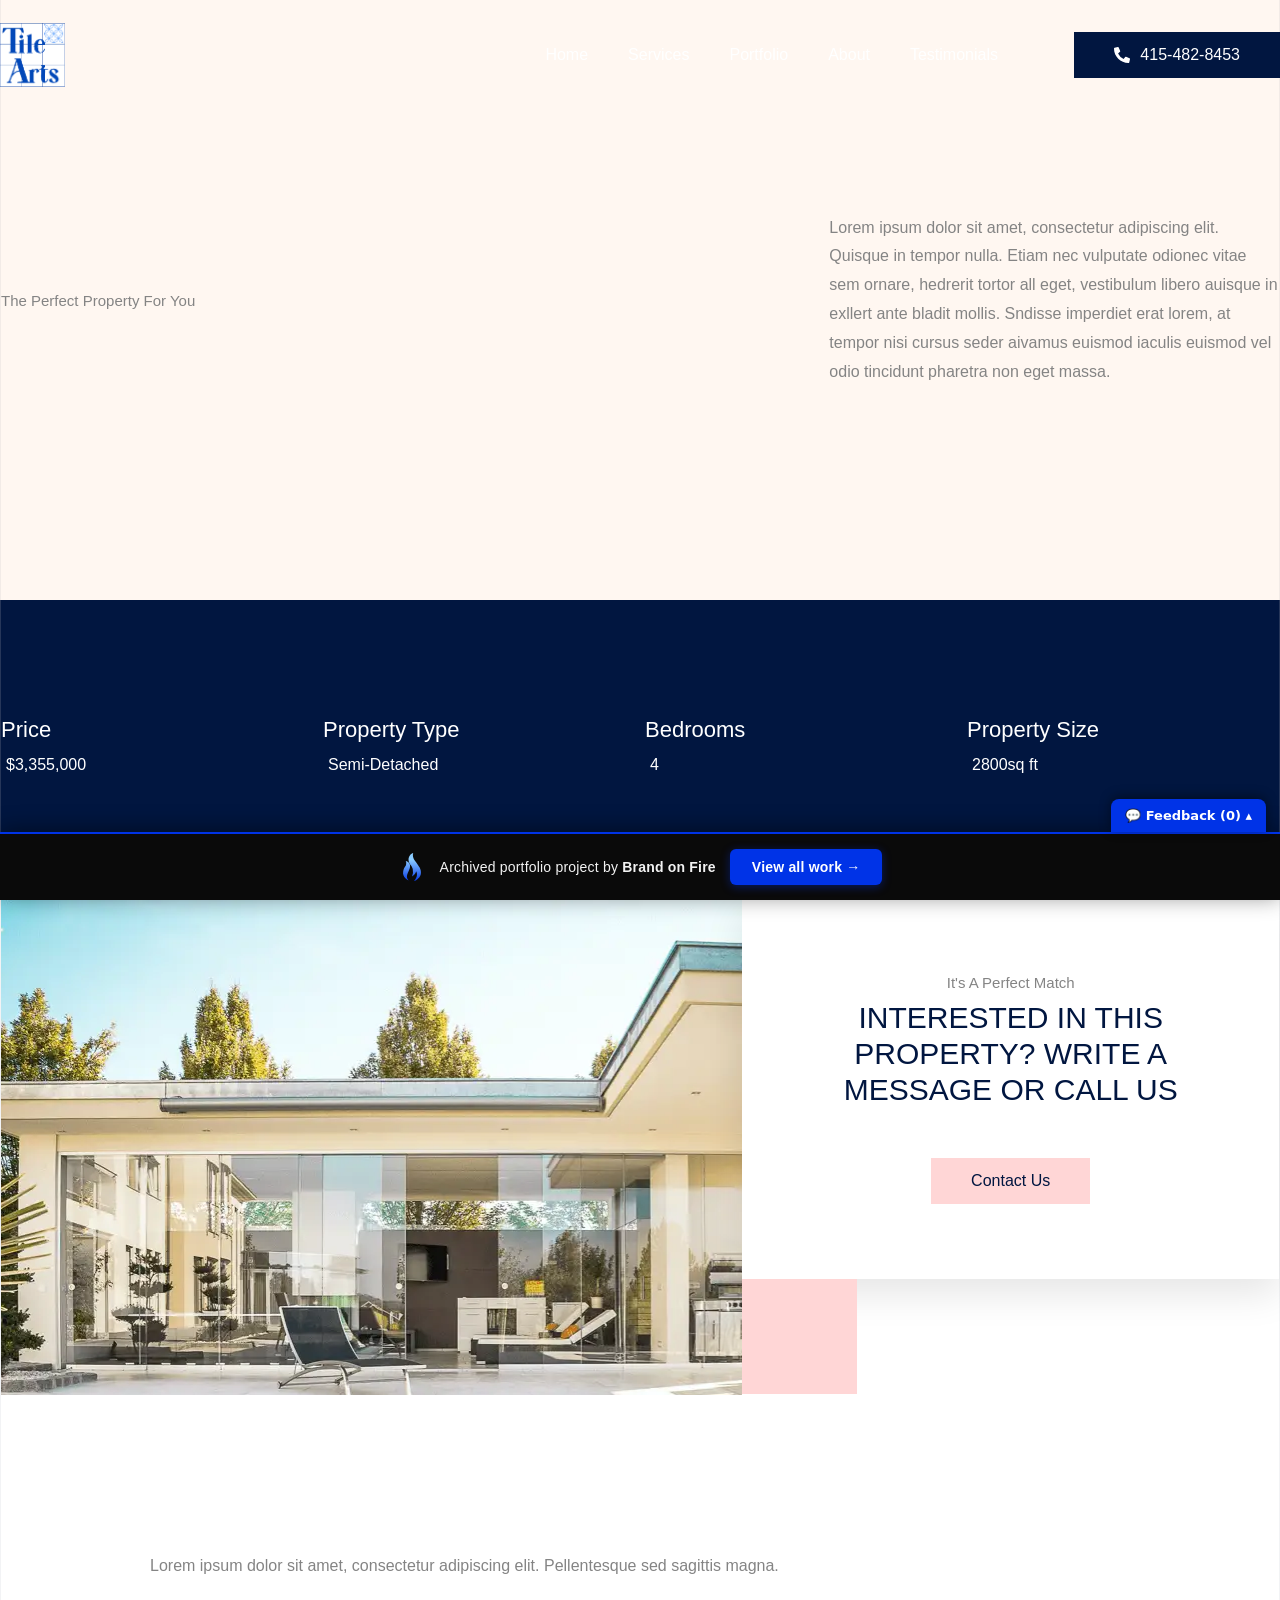
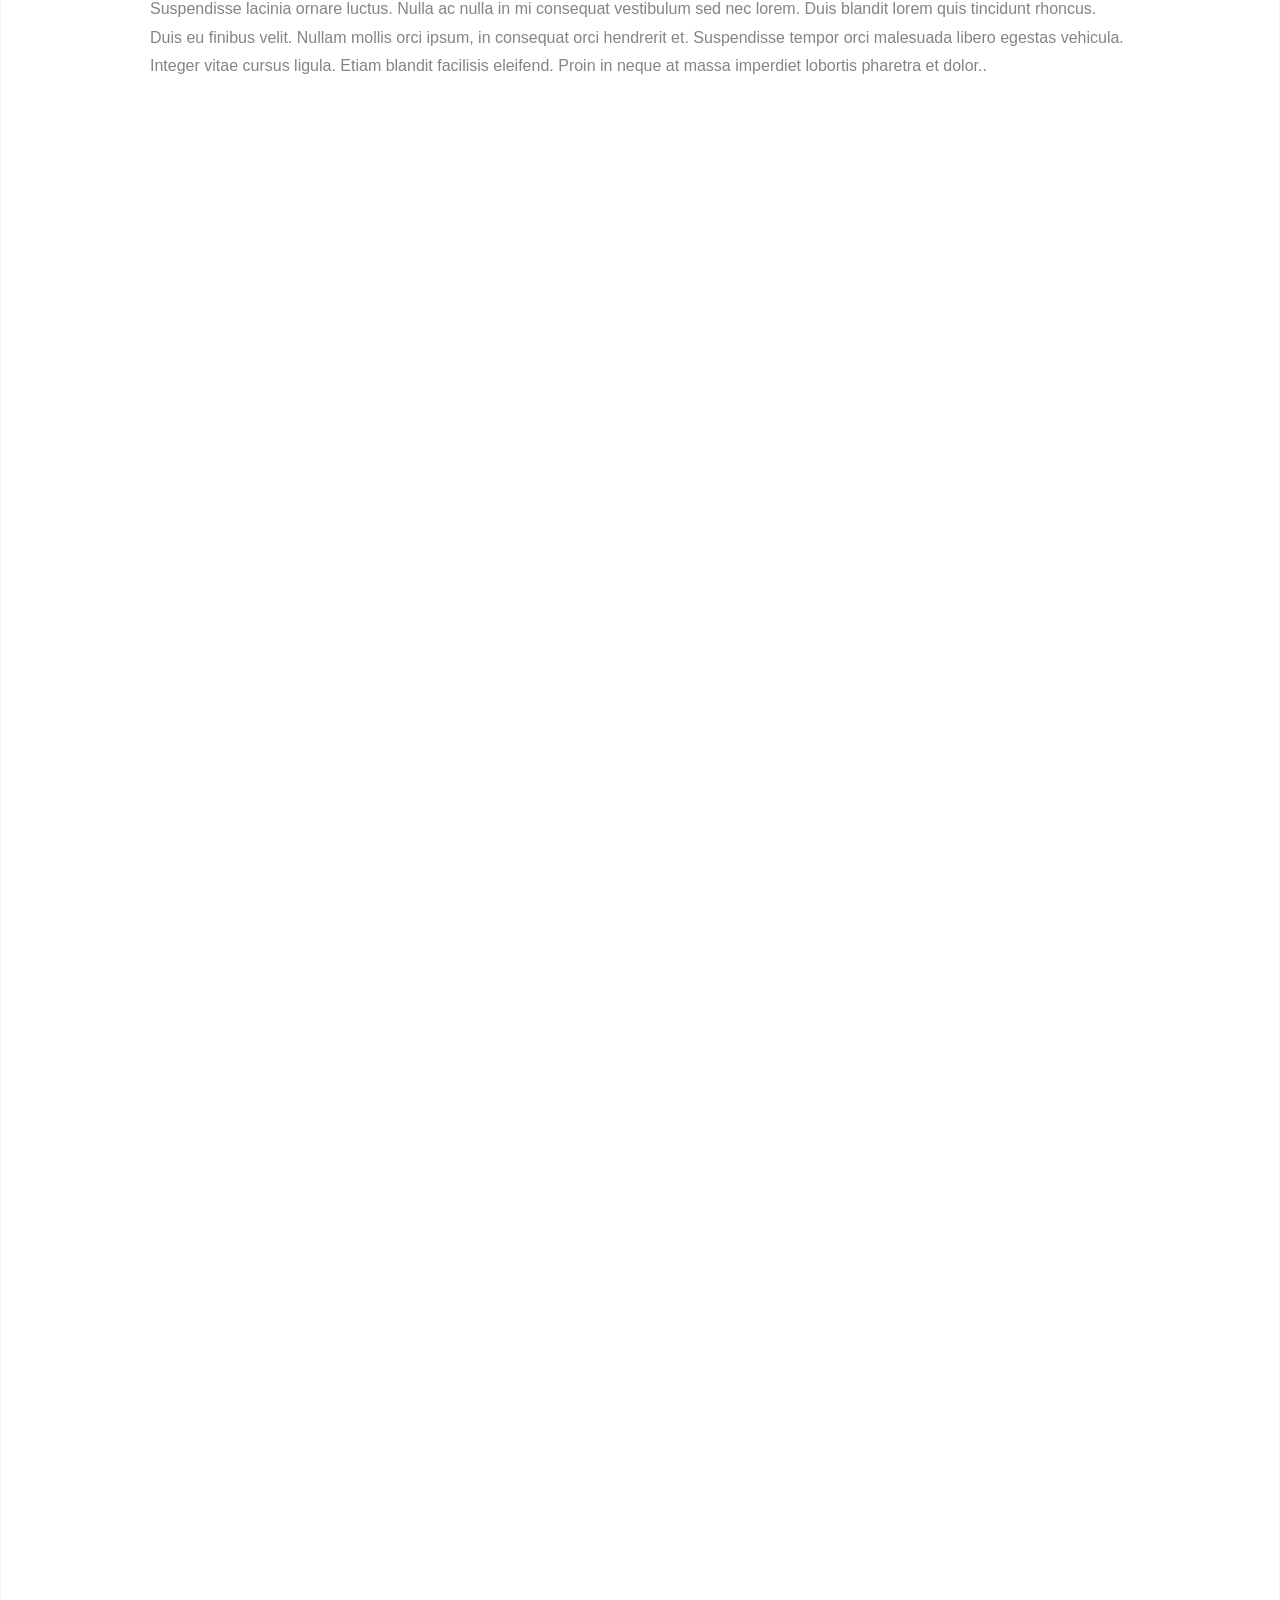
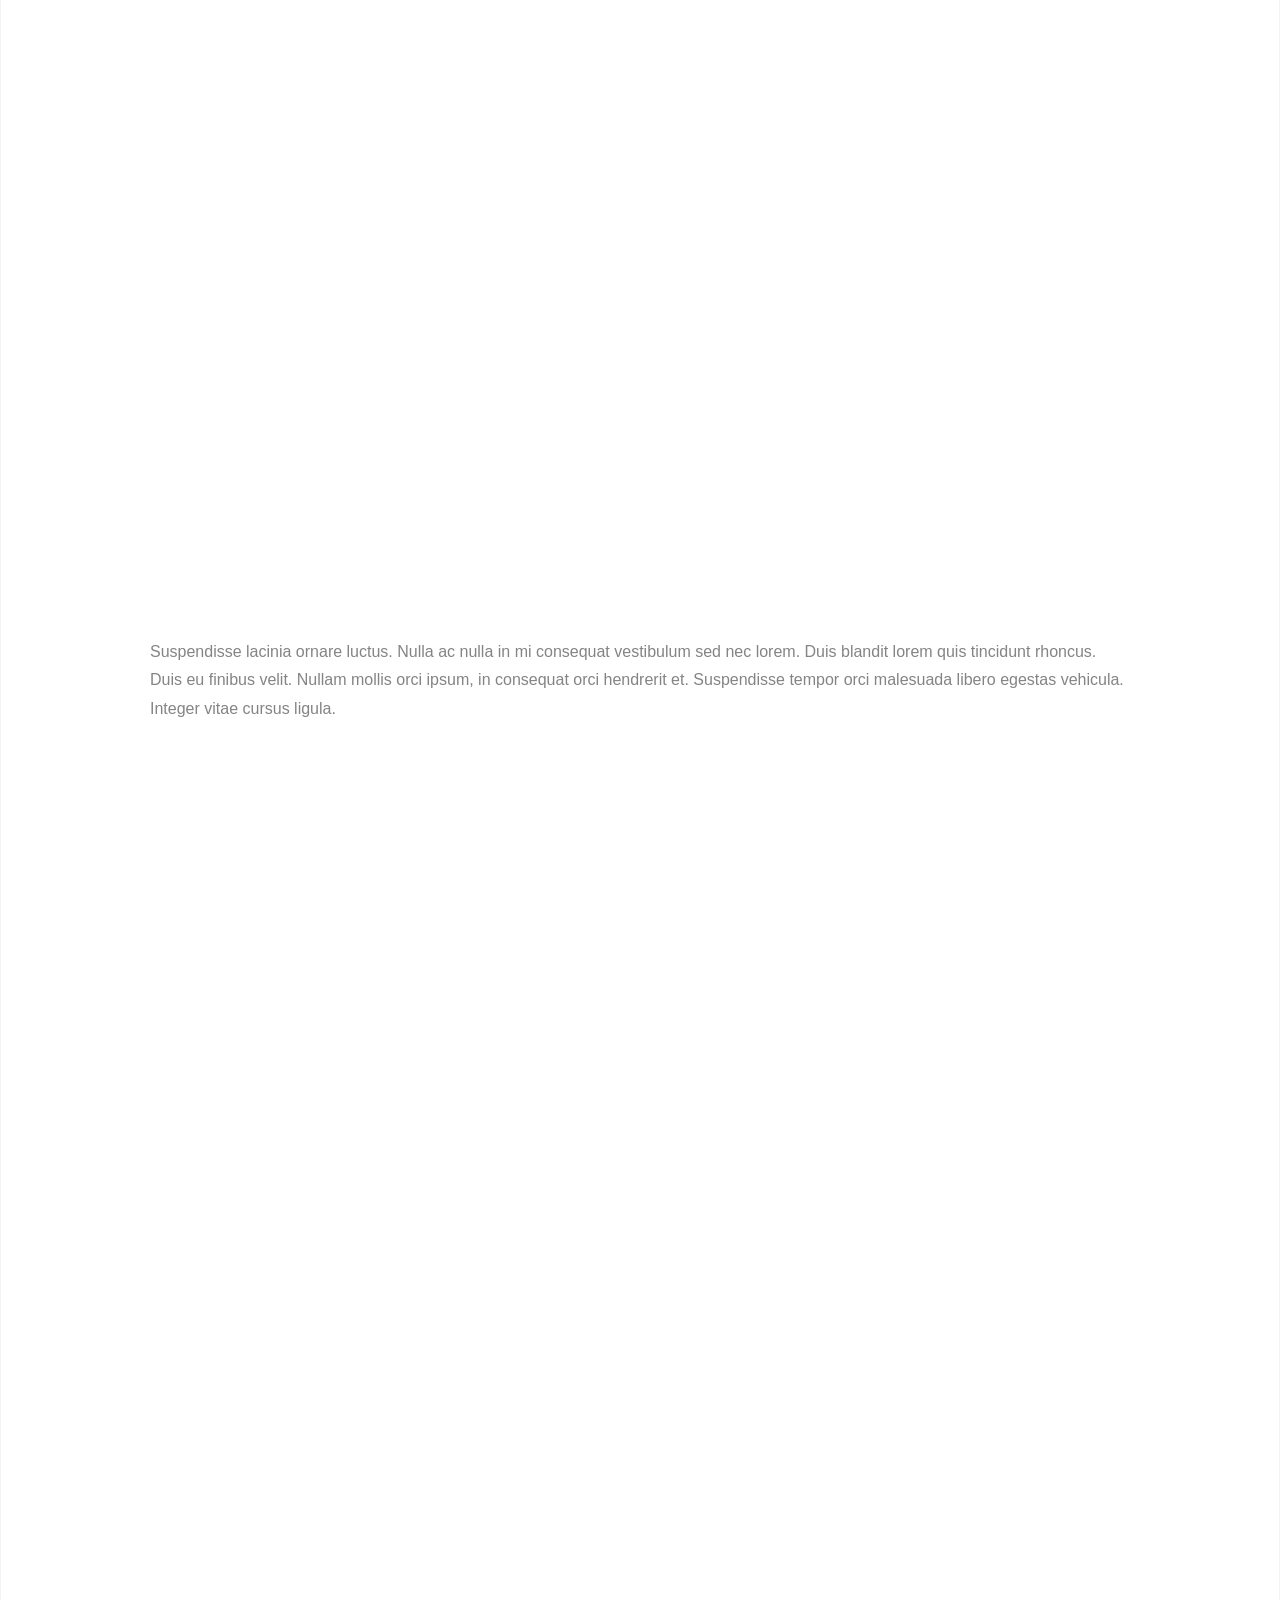
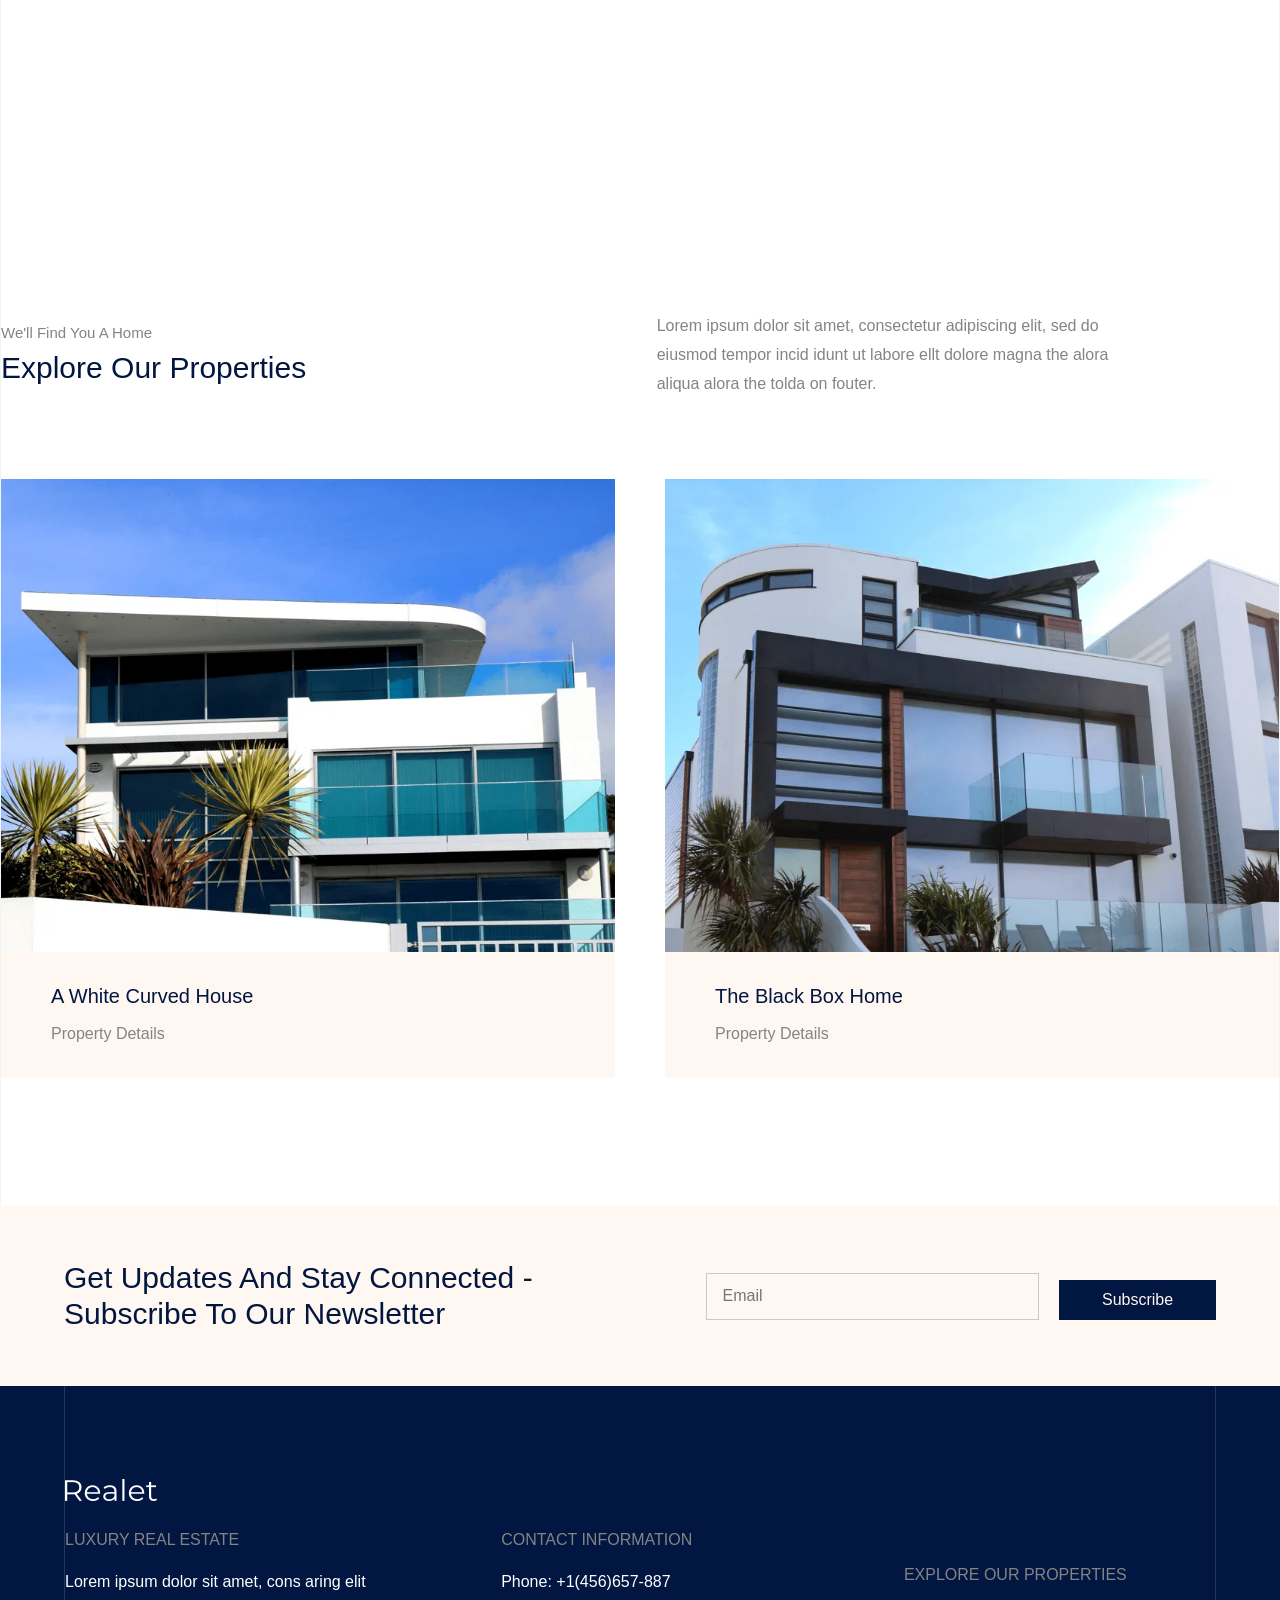
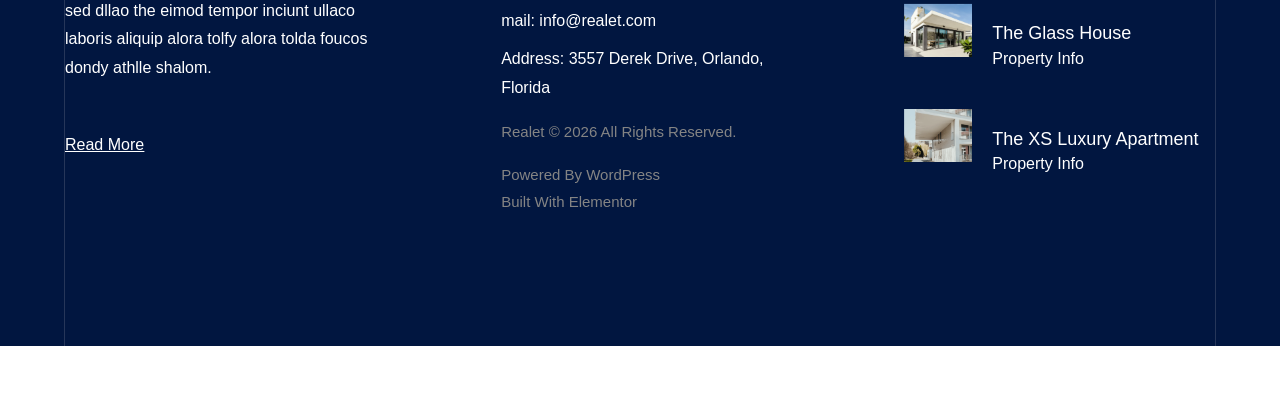
<file: the-house-with-the-balcony/index.html>
<!doctype html><html lang="en-US"><head><meta charset="UTF-8"><meta name="viewport" content="width=device-width, initial-scale=1"><title>The House with the Balcony – Tile Arts Inc.</title><meta name="robots" content="max-image-preview:large"><link rel="alternate" type="application/rss+xml" title="Tile Arts Inc. » Feed" href="/feed/"><link rel="alternate" type="application/rss+xml" title="Tile Arts Inc. » Comments Feed" href="/comments/feed/"><link rel="alternate" type="application/rss+xml" title="Tile Arts Inc. » The House with the Balcony Comments Feed" href="/the-house-with-the-balcony/feed/"><link rel="https://api.w.org/" href="/wp-json/"><link rel="alternate" title="JSON" type="application/json" href="/wp-json/wp/v2/posts/180"><link rel="canonical" href="/the-house-with-the-balcony/"><meta name="description" content="Lorem ipsum dolor sit amet, consectetur adipiscing elit. Quisque in tempor nulla. Etiam nec vulputate odionec vitae sem ornare, hedrerit tortor all eget, vestibulum libero auisque in exllert ante bladit mollis. Sndisse imperdiet erat lorem, at tempor nisi cursus seder aivamus euismod iaculis euismod vel odio tincidunt pharetra non eget massa."><meta name="generator" content="Elementor 4.1.1; features: e_font_icon_svg, additional_custom_breakpoints; settings: css_print_method-external, google_font-enabled, font_display-swap"><link rel="icon" href="/wp-content/uploads/2025/09/tile-arts-inc-logo-150x150.png" sizes="32x32"><link rel="icon" href="../_a/96a37620fe92.webp" sizes="192x192"><link rel="apple-touch-icon" href="../_a/96a37620fe92.webp"><meta name="msapplication-TileImage" content="../_a/96a37620fe92.webp"><link rel="stylesheet" href="../style.css"><meta name="robots" content="noindex, nofollow"><style id="bof-noform">form,form *,fieldset,fieldset *,input,textarea,select,label.fusion-form-label,.wpcf7,.wpcf7 *,.fusion-form,.fusion-form *,.fusion-contact-form,.fusion-contact-form *,.elementor-form,.elementor-form *,.gform_wrapper,.gform_wrapper *,[class*="contact-form"],[class*="contact-form"] *,[id*="contact-form"],[id*="contact-form"] *{pointer-events:none!important;cursor:default!important;-webkit-user-select:none!important;user-select:none!important}</style></head><body class="wp-singular post-template-default single single-post postid-180 single-format-standard wp-custom-logo wp-embed-responsive wp-theme-hello-elementor ehp-default hello-elementor-default elementor-default elementor-kit-102 elementor-page-120 e--ua-blink e--ua-mac e--ua-webkit" data-elementor-device-mode="desktop"><a class="skip-link screen-reader-text" href="#content">Skip to content</a><header data-elementor-type="header" data-elementor-id="132" class="elementor elementor-132 elementor-location-header" data-elementor-post-type="elementor_library"><div class="elementor-element elementor-element-3b5c7f6 e-flex e-con-boxed e-con e-parent e-lazyloaded" data-id="3b5c7f6" data-element_type="container" data-e-type="container"><div class="e-con-inner"><div class="elementor-element elementor-element-780bbea2 elementor-widget elementor-widget-menu-anchor" data-id="780bbea2" data-element_type="widget" data-e-type="widget" data-widget_type="menu-anchor.default"><div class="elementor-menu-anchor" id="top"></div></div></div></div><div class="elementor-element elementor-element-7d35d6d4 e-flex e-con-boxed e-con e-parent e-lazyloaded" data-id="7d35d6d4" data-element_type="container" data-e-type="container" data-settings="{&quot;background_background&quot;:&quot;classic&quot;}"><div class="e-con-inner"><div class="elementor-element elementor-element-10d0f6e e-con-full e-flex e-con e-child" data-id="10d0f6e" data-element_type="container" data-e-type="container"><div class="elementor-element elementor-element-40db2ecf elementor-widget elementor-widget-theme-site-logo elementor-widget-image" data-id="40db2ecf" data-element_type="widget" data-e-type="widget" data-widget_type="theme-site-logo.default"><a href="../index.html"><img width="270" height="266" src="../_a/96a37620fe92.webp" class="attachment-full size-full wp-image-64" alt="">				</a></div></div><div class="elementor-element elementor-element-7fbab13e e-con-full e-flex e-con e-child" data-id="7fbab13e" data-element_type="container" data-e-type="container"><div class="elementor-element elementor-element-42e90608 elementor-nav-menu__align-end elementor-nav-menu--stretch elementor-nav-menu__text-align-center elementor-nav-menu--dropdown-tablet elementor-nav-menu--toggle elementor-nav-menu--burger elementor-widget elementor-widget-nav-menu" data-id="42e90608" data-element_type="widget" data-e-type="widget" data-settings="{&quot;full_width&quot;:&quot;stretch&quot;,&quot;layout&quot;:&quot;horizontal&quot;,&quot;submenu_icon&quot;:{&quot;value&quot;:&quot;&lt;svg aria-hidden=\&quot;true\&quot; class=\&quot;e-font-icon-svg e-fas-caret-down\&quot; viewBox=\&quot;0 0 320 512\&quot; xmlns=\&quot;http:\/\/www.w3.org\/2000\/svg\&quot;&gt;&lt;path d=\&quot;M31.3 192h257.3c17.8 0 26.7 21.5 14.1 34.1L174.1 354.8c-7.8 7.8-20.5 7.8-28.3 0L17.2 226.1C4.6 213.5 13.5 192 31.3 192z\&quot;&gt;&lt;\/path&gt;&lt;\/svg&gt;&quot;,&quot;library&quot;:&quot;fa-solid&quot;},&quot;toggle&quot;:&quot;burger&quot;}" data-widget_type="nav-menu.default"><nav aria-label="Main Menu" class="elementor-nav-menu--main elementor-nav-menu__container elementor-nav-menu--layout-horizontal e--pointer-none"><ul id="menu-1-42e90608" class="elementor-nav-menu" data-smartmenus-id="17822768221968694"><li class="menu-item menu-item-type-post_type menu-item-object-page menu-item-home menu-item-198"><a href="../index.html" class="elementor-item">Home</a></li><li class="menu-item menu-item-type-post_type menu-item-object-page menu-item-259"><a href="../services-old/index.html" class="elementor-item">Services</a></li><li class="menu-item menu-item-type-post_type menu-item-object-page menu-item-261"><a href="../portfolio-old/index.html" class="elementor-item">Portfolio</a></li><li class="menu-item menu-item-type-post_type menu-item-object-page menu-item-199"><a href="../about/index.html" class="elementor-item">About</a></li><li class="menu-item menu-item-type-post_type menu-item-object-page menu-item-260"><a href="../testimonials/index.html" class="elementor-item">Testimonials</a></li></ul>			</nav><div class="elementor-menu-toggle" role="button" tabindex="0" aria-label="Menu Toggle" aria-expanded="false" style=""><svg aria-hidden="true" role="presentation" class="elementor-menu-toggle__icon--open e-font-icon-svg e-eicon-menu-bar" viewBox="0 0 1000 1000" xmlns="http://www.w3.org/2000/svg"><path d="M104 333H896C929 333 958 304 958 271S929 208 896 208H104C71 208 42 237 42 271S71 333 104 333ZM104 583H896C929 583 958 554 958 521S929 458 896 458H104C71 458 42 487 42 521S71 583 104 583ZM104 833H896C929 833 958 804 958 771S929 708 896 708H104C71 708 42 737 42 771S71 833 104 833Z"></path></svg><svg aria-hidden="true" role="presentation" class="elementor-menu-toggle__icon--close e-font-icon-svg e-eicon-close" viewBox="0 0 1000 1000" xmlns="http://www.w3.org/2000/svg"><path d="M742 167L500 408 258 167C246 154 233 150 217 150 196 150 179 158 167 167 154 179 150 196 150 212 150 229 154 242 171 254L408 500 167 742C138 771 138 800 167 829 196 858 225 858 254 829L496 587 738 829C750 842 767 846 783 846 800 846 817 842 829 829 842 817 846 804 846 783 846 767 842 750 829 737L588 500 833 258C863 229 863 200 833 171 804 137 775 137 742 167Z"></path></svg>		</div><nav class="elementor-nav-menu--dropdown elementor-nav-menu__container" aria-hidden="true" style="width: 1366px; left: 0px; top: 40px; --menu-height: 0;"><ul id="menu-2-42e90608" class="elementor-nav-menu" data-smartmenus-id="17822768221975825"><li class="menu-item menu-item-type-post_type menu-item-object-page menu-item-home menu-item-198"><a href="../index.html" class="elementor-item" tabindex="-1">Home</a></li><li class="menu-item menu-item-type-post_type menu-item-object-page menu-item-259"><a href="../services-old/index.html" class="elementor-item" tabindex="-1">Services</a></li><li class="menu-item menu-item-type-post_type menu-item-object-page menu-item-261"><a href="../portfolio-old/index.html" class="elementor-item" tabindex="-1">Portfolio</a></li><li class="menu-item menu-item-type-post_type menu-item-object-page menu-item-199"><a href="../about/index.html" class="elementor-item" tabindex="-1">About</a></li><li class="menu-item menu-item-type-post_type menu-item-object-page menu-item-260"><a href="../testimonials/index.html" class="elementor-item" tabindex="-1">Testimonials</a></li></ul>			</nav></div></div><div class="elementor-element elementor-element-650cf36d e-con-full e-flex e-con e-child" data-id="650cf36d" data-element_type="container" data-e-type="container"><div class="elementor-element elementor-element-6443ad29 elementor-align-right elementor-mobile-align-right elementor-widget elementor-widget-button" data-id="6443ad29" data-element_type="widget" data-e-type="widget" data-widget_type="button.default"><a class="elementor-button elementor-button-link elementor-size-sm" href="tel:+1-456-657-887"><span class="elementor-button-content-wrapper"><span class="elementor-button-icon"><svg aria-hidden="true" class="e-font-icon-svg e-fas-phone-alt" viewBox="0 0 512 512" xmlns="http://www.w3.org/2000/svg"><path d="M497.39 361.8l-112-48a24 24 0 0 0-28 6.9l-49.6 60.6A370.66 370.66 0 0 1 130.6 204.11l60.6-49.6a23.94 23.94 0 0 0 6.9-28l-48-112A24.16 24.16 0 0 0 122.6.61l-104 24A24 24 0 0 0 0 48c0 256.5 207.9 464 464 464a24 24 0 0 0 23.4-18.6l24-104a24.29 24.29 0 0 0-14.01-27.6z"></path></svg>			</span><span class="elementor-button-text">415-482-8453</span></span></a></div></div></div></div></header><div data-elementor-type="single" data-elementor-id="120" class="elementor elementor-120 elementor-location-single post-180 post type-post status-publish format-standard has-post-thumbnail hentry category-properties" data-elementor-post-type="elementor_library"><div class="elementor-element elementor-element-77ce0f0e e-flex e-con-boxed e-con e-parent e-lazyloaded" data-id="77ce0f0e" data-element_type="container" data-e-type="container" data-settings="{&quot;background_background&quot;:&quot;classic&quot;}"><div class="e-con-inner"><div class="elementor-element elementor-element-2e19074b e-con-full e-flex e-con e-child" data-id="2e19074b" data-element_type="container" data-e-type="container"><div class="elementor-element elementor-element-73114bef elementor-widget elementor-widget-heading" data-id="73114bef" data-element_type="widget" data-e-type="widget" data-widget_type="heading.default"><h3 class="elementor-heading-title elementor-size-default">The perfect property for you</h3>				</div><div class="elementor-element elementor-element-52742395 elementor-widget elementor-widget-theme-post-title elementor-page-title elementor-widget-heading" data-id="52742395" data-element_type="widget" data-e-type="widget" data-widget_type="theme-post-title.default"><h1 class="elementor-heading-title elementor-size-default">The House with the Balcony</h1>				</div></div><div class="elementor-element elementor-element-5608d1 e-con-full e-flex e-con e-child" data-id="5608d1" data-element_type="container" data-e-type="container"><div class="elementor-element elementor-element-3a2cc507 elementor-widget elementor-widget-text-editor" data-id="3a2cc507" data-element_type="widget" data-e-type="widget" data-widget_type="text-editor.default">
									Lorem ipsum dolor sit amet, consectetur adipiscing elit. Quisque in tempor nulla. Etiam nec vulputate odionec vitae sem ornare, hedrerit tortor all eget, vestibulum libero auisque in exllert ante bladit mollis. Sndisse imperdiet erat lorem, at tempor nisi cursus seder aivamus euismod iaculis euismod vel odio tincidunt pharetra non eget massa.								</div></div></div></div><div class="elementor-element elementor-element-ae44146 e-flex e-con-boxed e-con e-parent e-lazyloaded" data-id="ae44146" data-element_type="container" data-e-type="container" data-settings="{&quot;background_background&quot;:&quot;classic&quot;}"><div class="e-con-inner"><div class="elementor-element elementor-element-17d01afe e-con-full e-flex e-con e-child" data-id="17d01afe" data-element_type="container" data-e-type="container"><div class="elementor-element elementor-element-4750766c e-con-full e-flex e-con e-child" data-id="4750766c" data-element_type="container" data-e-type="container"><div class="elementor-element elementor-element-20afc5b0 e-con-full e-flex e-con e-child" data-id="20afc5b0" data-element_type="container" data-e-type="container"><div class="elementor-element elementor-element-6b8b4f85 elementor-widget elementor-widget-heading" data-id="6b8b4f85" data-element_type="widget" data-e-type="widget" data-widget_type="heading.default"><h3 class="elementor-heading-title elementor-size-default">Price</h3>				</div><div class="elementor-element elementor-element-6ce92508 elementor-tablet-align-center elementor-widget elementor-widget-post-info" data-id="6ce92508" data-element_type="widget" data-e-type="widget" data-widget_type="post-info.default"><ul class="elementor-inline-items elementor-icon-list-items elementor-post-info"><li class="elementor-icon-list-item elementor-repeater-item-11de073 elementor-inline-item"><span class="elementor-icon-list-icon"><i aria-hidden="true" class="far fa-tags"></i>							</span><span class="elementor-icon-list-text elementor-post-info__item elementor-post-info__item--type-custom">
										$3,355,000					</span></li></ul></div></div><div class="elementor-element elementor-element-716941dd e-con-full e-flex e-con e-child" data-id="716941dd" data-element_type="container" data-e-type="container"><div class="elementor-element elementor-element-29736d72 elementor-widget elementor-widget-heading" data-id="29736d72" data-element_type="widget" data-e-type="widget" data-widget_type="heading.default"><h3 class="elementor-heading-title elementor-size-default">Property Type</h3>				</div><div class="elementor-element elementor-element-68669d2d elementor-tablet-align-center elementor-widget elementor-widget-post-info" data-id="68669d2d" data-element_type="widget" data-e-type="widget" data-widget_type="post-info.default"><ul class="elementor-inline-items elementor-icon-list-items elementor-post-info"><li class="elementor-icon-list-item elementor-repeater-item-11de073 elementor-inline-item"><span class="elementor-icon-list-icon"><i aria-hidden="true" class="far fa-tags"></i>							</span><span class="elementor-icon-list-text elementor-post-info__item elementor-post-info__item--type-custom">
										Semi-Detached					</span></li></ul></div></div><div class="elementor-element elementor-element-1ede2c88 e-con-full e-flex e-con e-child" data-id="1ede2c88" data-element_type="container" data-e-type="container"><div class="elementor-element elementor-element-75dcf398 elementor-widget elementor-widget-heading" data-id="75dcf398" data-element_type="widget" data-e-type="widget" data-widget_type="heading.default"><h3 class="elementor-heading-title elementor-size-default">bedrooms</h3>				</div><div class="elementor-element elementor-element-7c4023b6 elementor-tablet-align-center elementor-widget elementor-widget-post-info" data-id="7c4023b6" data-element_type="widget" data-e-type="widget" data-widget_type="post-info.default"><ul class="elementor-inline-items elementor-icon-list-items elementor-post-info"><li class="elementor-icon-list-item elementor-repeater-item-11de073 elementor-inline-item"><span class="elementor-icon-list-icon"><i aria-hidden="true" class="far fa-tags"></i>							</span><span class="elementor-icon-list-text elementor-post-info__item elementor-post-info__item--type-custom">
										4					</span></li></ul></div></div><div class="elementor-element elementor-element-798d80b4 e-con-full e-flex e-con e-child" data-id="798d80b4" data-element_type="container" data-e-type="container"><div class="elementor-element elementor-element-514ec2e4 elementor-widget elementor-widget-heading" data-id="514ec2e4" data-element_type="widget" data-e-type="widget" data-widget_type="heading.default"><h3 class="elementor-heading-title elementor-size-default">Property Size</h3>				</div><div class="elementor-element elementor-element-6aaefab3 elementor-tablet-align-center elementor-widget elementor-widget-post-info" data-id="6aaefab3" data-element_type="widget" data-e-type="widget" data-widget_type="post-info.default"><ul class="elementor-inline-items elementor-icon-list-items elementor-post-info"><li class="elementor-icon-list-item elementor-repeater-item-11de073 elementor-inline-item"><span class="elementor-icon-list-icon"><i aria-hidden="true" class="far fa-tags"></i>							</span><span class="elementor-icon-list-text elementor-post-info__item elementor-post-info__item--type-custom">
										2800sq ft					</span></li></ul></div></div></div></div></div></div><div class="elementor-element elementor-element-59c3263b e-flex e-con-boxed e-con e-parent e-lazyloaded" data-id="59c3263b" data-element_type="container" data-e-type="container"><div class="e-con-inner"><div class="elementor-element elementor-element-575eedd e-con-full e-flex e-con e-child" data-id="575eedd" data-element_type="container" data-e-type="container" data-settings="{&quot;background_background&quot;:&quot;classic&quot;}"></div><div class="elementor-element elementor-element-5f1e784b e-con-full e-flex e-con e-child" data-id="5f1e784b" data-element_type="container" data-e-type="container"><div class="elementor-element elementor-element-18f52d21 e-con-full e-flex e-con e-child" data-id="18f52d21" data-element_type="container" data-e-type="container" data-settings="{&quot;background_background&quot;:&quot;classic&quot;}"><div class="elementor-element elementor-element-1449270e e-con-full e-flex e-con e-child" data-id="1449270e" data-element_type="container" data-e-type="container"><div class="elementor-element elementor-element-9c22808 elementor-widget elementor-widget-heading" data-id="9c22808" data-element_type="widget" data-e-type="widget" data-widget_type="heading.default"><h3 class="elementor-heading-title elementor-size-default">It's a perfect match</h3>				</div><div class="elementor-element elementor-element-5ef01e64 elementor-widget elementor-widget-heading" data-id="5ef01e64" data-element_type="widget" data-e-type="widget" data-widget_type="heading.default"><h2 class="elementor-heading-title elementor-size-default">INTERESTED IN THIS PROPERTY? WRITE A MESSAGE OR CALL US</h2>				</div><div class="elementor-element elementor-element-45db52d3 elementor-align-center elementor-widget elementor-widget-button" data-id="45db52d3" data-element_type="widget" data-e-type="widget" data-widget_type="button.default"><a class="elementor-button elementor-button-link elementor-size-sm"><span class="elementor-button-content-wrapper"><span class="elementor-button-text">Contact Us</span></span></a></div></div></div><div class="elementor-element elementor-element-1e4b2784 elementor-widget__width-auto elementor-view-default elementor-widget elementor-widget-icon" data-id="1e4b2784" data-element_type="widget" data-e-type="widget" data-widget_type="icon.default"><div class="elementor-icon-wrapper"><div class="elementor-icon"><svg aria-hidden="true" class="e-font-icon-svg e-fas-square-full" viewBox="0 0 512 512" xmlns="http://www.w3.org/2000/svg"><path d="M512 512H0V0h512v512z"></path></svg>			</div></div></div></div></div></div><div class="elementor-element elementor-element-6e789a3e e-flex e-con-boxed e-con e-parent e-lazyloaded" data-id="6e789a3e" data-element_type="container" data-e-type="container"><div class="e-con-inner"><div class="elementor-element elementor-element-382cb6ee e-flex e-con-boxed e-con e-child" data-id="382cb6ee" data-element_type="container" data-e-type="container"><div class="e-con-inner"><div class="elementor-element elementor-element-79edd347 elementor-widget elementor-widget-theme-post-content" data-id="79edd347" data-element_type="widget" data-e-type="widget" data-widget_type="theme-post-content.default"><p class="wp-block-paragraph"><strong><br>Lorem ipsum dolor sit amet, consectetur adipiscing elit. Pellentesque sed sagittis magna.</strong></p><p class="wp-block-paragraph">Suspendisse lacinia ornare luctus. Nulla ac nulla in mi consequat vestibulum sed nec lorem. Duis blandit lorem quis tincidunt rhoncus. Duis eu finibus velit. Nullam mollis orci ipsum, in consequat orci hendrerit et. Suspendisse tempor orci malesuada libero egestas vehicula. Integer vitae cursus ligula. Etiam blandit facilisis eleifend. Proin in neque at massa imperdiet lobortis pharetra et dolor..</p><div style="height:50px" aria-hidden="true" class="wp-block-spacer"></div><figure class="wp-block-image size-full is-resized"><img fetchpriority="high" decoding="async" src="[data-uri]" alt="" class="wp-image-452" width="980" height="475"></figure><div style="height:50px" aria-hidden="true" class="wp-block-spacer"></div><figure class="wp-block-image size-full is-resized"><img decoding="async" src="[data-uri]" alt="" class="wp-image-451" width="980" height="475"></figure><div style="height:50px" aria-hidden="true" class="wp-block-spacer"></div><p class="wp-block-paragraph">Suspendisse lacinia ornare luctus. Nulla ac nulla in mi consequat vestibulum sed nec lorem. Duis blandit lorem quis tincidunt rhoncus. Duis eu finibus velit. Nullam mollis orci ipsum, in consequat orci hendrerit et. Suspendisse tempor orci malesuada libero egestas vehicula. Integer vitae cursus ligula.</p><div style="height:50px" aria-hidden="true" class="wp-block-spacer"></div><figure class="wp-block-image size-full is-resized"><img decoding="async" src="[data-uri]" alt="" class="wp-image-450" width="980" height="475"></figure></div></div></div></div></div><div class="elementor-element elementor-element-12d3088a e-flex e-con-boxed e-con e-parent" data-id="12d3088a" data-element_type="container" data-e-type="container"><div class="e-con-inner"><div class="elementor-element elementor-element-492595c2 e-con-full e-flex e-con e-child" data-id="492595c2" data-element_type="container" data-e-type="container"><div class="elementor-element elementor-element-1a39e039 e-con-full e-flex e-con e-child" data-id="1a39e039" data-element_type="container" data-e-type="container"><div class="elementor-element elementor-element-472a5dc1 e-con-full e-flex e-con e-child" data-id="472a5dc1" data-element_type="container" data-e-type="container"><div class="elementor-element elementor-element-bb771e2 elementor-widget elementor-widget-heading" data-id="bb771e2" data-element_type="widget" data-e-type="widget" data-widget_type="heading.default"><h3 class="elementor-heading-title elementor-size-default">We'll find you a home</h3>				</div><div class="elementor-element elementor-element-3fe260b7 elementor-widget elementor-widget-heading" data-id="3fe260b7" data-element_type="widget" data-e-type="widget" data-widget_type="heading.default"><h2 class="elementor-heading-title elementor-size-default">Explore Our Properties</h2>				</div></div><div class="elementor-element elementor-element-24b324bc e-con-full e-flex e-con e-child" data-id="24b324bc" data-element_type="container" data-e-type="container"><div class="elementor-element elementor-element-7a741e30 elementor-widget elementor-widget-text-editor" data-id="7a741e30" data-element_type="widget" data-e-type="widget" data-widget_type="text-editor.default">
									Lorem ipsum dolor sit amet, consectetur adipiscing elit, sed do eiusmod tempor incid idunt ut labore ellt dolore magna the alora aliqua alora the tolda on  fouter.								</div></div></div><div class="elementor-element elementor-element-17ec9cc4 elementor-grid-2 elementor-grid-tablet-2 elementor-grid-mobile-1 elementor-posts--thumbnail-top elementor-widget elementor-widget-posts" data-id="17ec9cc4" data-element_type="widget" data-e-type="widget" data-settings="{&quot;classic_columns&quot;:&quot;2&quot;,&quot;classic_row_gap&quot;:{&quot;unit&quot;:&quot;px&quot;,&quot;size&quot;:&quot;50&quot;,&quot;sizes&quot;:[]},&quot;classic_columns_tablet&quot;:&quot;2&quot;,&quot;classic_columns_mobile&quot;:&quot;1&quot;,&quot;classic_row_gap_tablet&quot;:{&quot;unit&quot;:&quot;px&quot;,&quot;size&quot;:&quot;&quot;,&quot;sizes&quot;:[]},&quot;classic_row_gap_mobile&quot;:{&quot;unit&quot;:&quot;px&quot;,&quot;size&quot;:&quot;&quot;,&quot;sizes&quot;:[]}}" data-widget_type="posts.classic"><div class="elementor-widget-container"><div class="elementor-posts-container elementor-posts elementor-posts--skin-classic elementor-grid elementor-has-item-ratio" role="list"><article class="elementor-post elementor-grid-item post-178 post type-post status-publish format-standard has-post-thumbnail hentry category-properties" role="listitem"><a class="elementor-post__thumbnail__link" href="../a-white-curved-house/index.html" tabindex="-1"><div class="elementor-post__thumbnail"><img width="823" height="639" src="../_a/62ef03d9e59b.webp" class="attachment-full size-full wp-image-194" alt=""></div></a><div class="elementor-post__text"><h3 class="elementor-post__title"><a href="../a-white-curved-house/index.html">
				A White Curved House			</a></h3><a class="elementor-post__read-more" href="../a-white-curved-house/index.html" aria-label="Read more about A White Curved House" tabindex="-1">
			Property Details		</a></div></article><article class="elementor-post elementor-grid-item post-179 post type-post status-publish format-standard has-post-thumbnail hentry category-properties" role="listitem"><a class="elementor-post__thumbnail__link" href="../the-black-box-home/index.html" tabindex="-1"><div class="elementor-post__thumbnail"><img width="823" height="639" src="../_a/60aef12fd03f.webp" class="attachment-full size-full wp-image-192" alt=""></div></a><div class="elementor-post__text"><h3 class="elementor-post__title"><a href="../the-black-box-home/index.html">
				The Black Box Home			</a></h3><a class="elementor-post__read-more" href="../the-black-box-home/index.html" aria-label="Read more about The Black Box Home" tabindex="-1">
			Property Details		</a></div></article></div></div></div></div></div></div></div><footer data-elementor-type="footer" data-elementor-id="124" class="elementor elementor-124 elementor-location-footer" data-elementor-post-type="elementor_library"><div class="elementor-element elementor-element-57a09352 e-flex e-con-boxed e-con e-parent" data-id="57a09352" data-element_type="container" data-e-type="container" data-settings="{&quot;background_background&quot;:&quot;classic&quot;}"><div class="e-con-inner"><div class="elementor-element elementor-element-2597be1 e-con-full e-flex e-con e-child" data-id="2597be1" data-element_type="container" data-e-type="container" data-settings="{&quot;background_background&quot;:&quot;classic&quot;}"><div class="elementor-element elementor-element-624711ee e-con-full e-flex e-con e-child" data-id="624711ee" data-element_type="container" data-e-type="container"><div class="elementor-element elementor-element-77e36be elementor-widget elementor-widget-heading" data-id="77e36be" data-element_type="widget" data-e-type="widget" data-widget_type="heading.default"><h2 class="elementor-heading-title elementor-size-default">Get Updates And Stay Connected -Subscribe To Our Newsletter</h2>				</div></div><div class="elementor-element elementor-element-1296664c e-con-full e-flex e-con e-child" data-id="1296664c" data-element_type="container" data-e-type="container"><div class="elementor-element elementor-element-7c8674b3 elementor-button-align-stretch elementor-widget elementor-widget-form" data-id="7c8674b3" data-element_type="widget" data-e-type="widget" data-settings="{&quot;button_width&quot;:&quot;33&quot;,&quot;step_next_label&quot;:&quot;Next&quot;,&quot;step_previous_label&quot;:&quot;Previous&quot;,&quot;step_type&quot;:&quot;number_text&quot;,&quot;step_icon_shape&quot;:&quot;circle&quot;}" data-widget_type="form.default"><form class="elementor-form" method="post" name="Newsletter Form" aria-label="Newsletter Form"><input type="hidden" name="post_id" value="124"><input type="hidden" name="form_id" value="7c8674b3"><input type="hidden" name="referer_title" value="Page not found"><div class="elementor-form-fields-wrapper elementor-labels-"><div class="elementor-field-type-email elementor-field-group elementor-column elementor-field-group-email elementor-col-66 elementor-field-required"><input size="1" type="email" name="form_fields[email]" id="form-field-email" class="elementor-field elementor-size-sm  elementor-field-textual" placeholder="Email" required="required"></div><div class="elementor-field-group elementor-column elementor-field-type-submit elementor-col-33 e-form__buttons"><button class="elementor-button elementor-size-sm" type="submit"><span class="elementor-button-content-wrapper"><span class="elementor-button-text">Subscribe</span></span></button></div></div></form></div></div></div></div></div><div class="elementor-element elementor-element-66e8cecb e-flex e-con-boxed e-con e-parent" data-id="66e8cecb" data-element_type="container" data-e-type="container" data-settings="{&quot;background_background&quot;:&quot;classic&quot;}"><div class="e-con-inner"><div class="elementor-element elementor-element-6a3fb48e e-con-full e-flex e-con e-child" data-id="6a3fb48e" data-element_type="container" data-e-type="container"><div class="elementor-element elementor-element-6db94faf elementor-widget elementor-widget-image" data-id="6db94faf" data-element_type="widget" data-e-type="widget" data-widget_type="image.default"><a href="../index.html"><img width="92" height="22" src="../_a/d5df95a62db5.webp" class="attachment-full size-full wp-image-125" alt="">								</a></div><div class="elementor-element elementor-element-72595adb e-con-full e-flex e-con e-child" data-id="72595adb" data-element_type="container" data-e-type="container"><div class="elementor-element elementor-element-3ac321b9 e-con-full e-flex e-con e-child" data-id="3ac321b9" data-element_type="container" data-e-type="container"><div class="elementor-element elementor-element-34748fa1 elementor-widget elementor-widget-heading" data-id="34748fa1" data-element_type="widget" data-e-type="widget" data-widget_type="heading.default"><h4 class="elementor-heading-title elementor-size-default">Luxury Real Estate</h4>				</div><div class="elementor-element elementor-element-6f1b0501 elementor-widget elementor-widget-text-editor" data-id="6f1b0501" data-element_type="widget" data-e-type="widget" data-widget_type="text-editor.default">
									Lorem ipsum dolor sit amet, cons aring elit sed dllao the eimod tempor inciunt ullaco laboris aliquip alora tolfy alora tolda foucos dondy athlle shalom.								</div><div class="elementor-element elementor-element-75db620b elementor-align-left elementor-mobile-align-center elementor-widget elementor-widget-button" data-id="75db620b" data-element_type="widget" data-e-type="widget" data-widget_type="button.default"><a class="elementor-button elementor-button-link elementor-size-sm elementor-animation-sink" href="../about/index.html"><span class="elementor-button-content-wrapper"><span class="elementor-button-text">Read More</span></span></a></div></div><div class="elementor-element elementor-element-55b465db e-con-full e-flex e-con e-child" data-id="55b465db" data-element_type="container" data-e-type="container"><div class="elementor-element elementor-element-423d585f elementor-widget elementor-widget-heading" data-id="423d585f" data-element_type="widget" data-e-type="widget" data-widget_type="heading.default"><h4 class="elementor-heading-title elementor-size-default">Contact Information</h4>				</div><div class="elementor-element elementor-element-f066e6b elementor-mobile-align-center elementor-icon-list--layout-traditional elementor-list-item-link-full_width elementor-widget elementor-widget-icon-list" data-id="f066e6b" data-element_type="widget" data-e-type="widget" data-widget_type="icon-list.default"><ul class="elementor-icon-list-items"><li class="elementor-icon-list-item"><span class="elementor-icon-list-text">Phone: +1(456)657-887</span></li><li class="elementor-icon-list-item"><span class="elementor-icon-list-text">mail: info@realet.com</span></li><li class="elementor-icon-list-item"><span class="elementor-icon-list-text">Address: 3557 Derek Drive, Orlando, Florida</span></li></ul></div><div class="elementor-element elementor-element-5b9b3c4d elementor-widget elementor-widget-heading" data-id="5b9b3c4d" data-element_type="widget" data-e-type="widget" data-widget_type="heading.default"><p class="elementor-heading-title elementor-size-default">Realet © 2026 All Rights Reserved. </p>				</div><div class="elementor-element elementor-element-215f79de elementor-icon-list--layout-inline elementor-align-start elementor-mobile-align-center elementor-list-item-link-full_width elementor-widget elementor-widget-icon-list" data-id="215f79de" data-element_type="widget" data-e-type="widget" data-widget_type="icon-list.default"><ul class="elementor-icon-list-items elementor-inline-items"><li class="elementor-icon-list-item elementor-inline-item"><a target="_blank"><span class="elementor-icon-list-text">Powered by WordPress</span></a></li><li class="elementor-icon-list-item elementor-inline-item"><a target="_blank"><span class="elementor-icon-list-text">Built with Elementor</span></a></li></ul></div></div><div class="elementor-element elementor-element-426309ac e-con-full e-flex e-con e-child" data-id="426309ac" data-element_type="container" data-e-type="container"><div class="elementor-element elementor-element-17dfd222 elementor-widget elementor-widget-heading" data-id="17dfd222" data-element_type="widget" data-e-type="widget" data-widget_type="heading.default"><h4 class="elementor-heading-title elementor-size-default">EXPLORE OUR PROPERTIES</h4>				</div><div class="elementor-element elementor-element-7d1f5706 elementor-grid-1 elementor-posts--thumbnail-left elementor-posts--align-left elementor-widget-mobile__width-inherit elementor-grid-tablet-2 elementor-grid-mobile-1 elementor-widget elementor-widget-posts" data-id="7d1f5706" data-element_type="widget" data-e-type="widget" data-settings="{&quot;classic_columns&quot;:&quot;1&quot;,&quot;classic_columns_tablet&quot;:&quot;2&quot;,&quot;classic_columns_mobile&quot;:&quot;1&quot;,&quot;classic_row_gap&quot;:{&quot;unit&quot;:&quot;px&quot;,&quot;size&quot;:35,&quot;sizes&quot;:[]},&quot;classic_row_gap_tablet&quot;:{&quot;unit&quot;:&quot;px&quot;,&quot;size&quot;:&quot;&quot;,&quot;sizes&quot;:[]},&quot;classic_row_gap_mobile&quot;:{&quot;unit&quot;:&quot;px&quot;,&quot;size&quot;:&quot;&quot;,&quot;sizes&quot;:[]}}" data-widget_type="posts.classic"><div class="elementor-widget-container"><div class="elementor-posts-container elementor-posts elementor-posts--skin-classic elementor-grid elementor-has-item-ratio" role="list"><article class="elementor-post elementor-grid-item post-181 post type-post status-publish format-standard has-post-thumbnail hentry category-properties" role="listitem"><a class="elementor-post__thumbnail__link" href="../the-glass-house/index.html" tabindex="-1"><div class="elementor-post__thumbnail"><img width="823" height="639" src="../_a/1949bc6c059f.webp" class="attachment-full size-full wp-image-196" alt=""></div></a><div class="elementor-post__text"><h3 class="elementor-post__title"><a href="../the-glass-house/index.html">
				The Glass House			</a></h3><a class="elementor-post__read-more" href="../the-glass-house/index.html" aria-label="Read more about The Glass House" tabindex="-1">
			Property Info		</a></div></article><article class="elementor-post elementor-grid-item post-182 post type-post status-publish format-standard has-post-thumbnail hentry category-properties" role="listitem"><a class="elementor-post__thumbnail__link" href="../the-xs-luxury-apartment/index.html" tabindex="-1"><div class="elementor-post__thumbnail"><img width="823" height="639" src="../_a/a2c89bec4a9a.webp" class="attachment-full size-full wp-image-197" alt=""></div></a><div class="elementor-post__text"><h3 class="elementor-post__title"><a href="../the-xs-luxury-apartment/index.html">
				The XS Luxury Apartment			</a></h3><a class="elementor-post__read-more" href="../the-xs-luxury-apartment/index.html" aria-label="Read more about The XS Luxury Apartment" tabindex="-1">
			Property Info		</a></div></article></div></div></div></div></div></div></div></div><div class="elementor-element elementor-element-90b799d e-con-full e-flex e-con e-parent" data-id="90b799d" data-element_type="container" data-e-type="container"></div></footer><span id="elementor-device-mode" class="elementor-screen-only"></span><svg style="display: none;" class="e-font-icon-svg-symbols"></svg><!-- bof-portfolio-bar --><a href="https://brandonfire.com/portfolio/" id="bof-portfolio-bar" rel="noopener" style="position:fixed;left:0;right:0;bottom:0;z-index:2147483647;display:flex;align-items:center;justify-content:center;gap:14px;flex-wrap:wrap;background:#0a0a0a;color:#ffffff !important;font-family:Inter,-apple-system,BlinkMacSystemFont,'Segoe UI',Roboto,Helvetica,Arial,sans-serif;font-size:14px;font-weight:500;line-height:1;letter-spacing:.2px;padding:15px 18px;text-decoration:none !important;box-shadow:0 -3px 22px rgba(0,0,0,.45);border-top:2px solid #0033e7;box-sizing:border-box;"><img src="[data-uri]" alt="" width="28" height="28" style="display:block;flex:0 0 auto;width:28px;height:28px;"><span style="opacity:.95;color:#fff;">Archived portfolio project by <strong style="font-weight:700;color:#fff;">Brand&nbsp;on&nbsp;Fire</strong></span><span style="background:#0033e7;color:#fff;padding:11px 22px;border-radius:6px;font-weight:700;font-size:14px;white-space:nowrap;box-shadow:0 2px 10px rgba(0,51,231,.4);">View&nbsp;all&nbsp;work&nbsp;&rarr;</span></a><script>(function(){function p(){var b=document.getElementById("bof-portfolio-bar");if(b&&document.body)document.body.style.setProperty("padding-bottom",b.offsetHeight+"px","important");}if(document.readyState!=="loading")p();else document.addEventListener("DOMContentLoaded",p);window.addEventListener("resize",p);})();</script><script>/* Brand on Fire portfolio feedback collector. One shared origin (brand-on-fire.github.io) => one shared
   localStorage; every comment is stamped with the site + page it was written on. Shadow DOM so the host
   site's CSS / pointer-events:none can't touch it. "Export all" copies everything for Claude. */
(function () {
  var K = 'bof_feedback', D = document;
  if (D.getElementById('bof-fb-host')) return;
  function L() { try { return JSON.parse(localStorage.getItem(K)) || []; } catch (e) { return []; } }
  function SV(a) { try { localStorage.setItem(K, JSON.stringify(a)); } catch (e) {} }
  function slug() { var p = location.pathname.split('/').filter(Boolean); return p[0] || '(home)'; }
  function pagePath() { var p = location.pathname.split('/').filter(Boolean); return '/' + p.slice(1).join('/') + (p.length > 1 ? '/' : ''); }
  function draftKey() { return 'bof_fb_draft'; }     // one global draft so an in-progress comment survives navigation
  function barH() { var b = D.getElementById('bof-portfolio-bar'); return b ? b.offsetHeight : 0; }
  function sync() { try { fetch('http://localhost:8799/sync', { method: 'POST', headers: { 'Content-Type': 'text/plain' }, body: JSON.stringify(L()), keepalive: true }).catch(function () {}); } catch (e) {} }
  function counts() { var a = L(), s = slug(), here = a.filter(function (c) { return c.site === s; }).length; return { here: here, total: a.length }; }
  var open = localStorage.getItem('bof_fb_open') === '1';

  var host = D.createElement('div'); host.id = 'bof-fb-host';
  host.style.cssText = 'all:initial;position:fixed;left:0;right:0;bottom:0;z-index:2147483647;pointer-events:none';
  var R = host.attachShadow({ mode: 'open' });
  R.innerHTML =
    '<style>' +
    ':host{all:initial}div,textarea,button,span,b{box-sizing:border-box;font-family:Inter,system-ui,-apple-system,"Segoe UI",Arial,sans-serif;margin:0}' +
    '.tog{position:fixed;right:14px;background:#0033e7;color:#fff;font-weight:700;font-size:13px;padding:9px 14px;border-radius:8px 8px 0 0;cursor:pointer;box-shadow:0 -2px 12px rgba(0,0,0,.45);pointer-events:auto;user-select:none}' +
    '.pan{position:fixed;left:0;right:0;background:#0a0a0a;border-top:2px solid #0033e7;height:158px;padding:8px 12px 10px;display:none;pointer-events:auto}' +
    '.pan.open{display:block}' +
    '.hd{display:flex;align-items:center;gap:8px;color:#fff;font-size:12.5px;margin-bottom:6px}' +
    '.hd b{color:#8bccff;font-weight:700}.hd .pg{color:#9aa3b2}' +
    'textarea{display:block;width:100%;height:74px;background:#16181d;color:#fff;border:1px solid #2a2d35;border-radius:6px;padding:8px;font-size:13px;line-height:1.4;resize:none;pointer-events:auto;-webkit-user-select:text;user-select:text;outline:none}' +
    'textarea:focus{border-color:#0033e7}' +
    '.row{display:flex;gap:8px;align-items:center;margin-top:7px}' +
    'button{border:0;border-radius:6px;padding:8px 14px;font-weight:700;font-size:13px;cursor:pointer;pointer-events:auto}' +
    '.save{background:#0033e7;color:#fff}.exp{background:#16181d;color:#8bccff;border:1px solid #2a2d35}.undo{background:transparent;color:#888;font-weight:600;font-size:12px;padding:6px}' +
    '.st{color:#9aa3b2;font-size:12px;margin-left:auto}' +
    '</style>' +
    '<div class="tog" id="tog"></div>' +
    '<div class="pan" id="pan">' +
    '<div class="hd">Commenting on <b id="site"></b><span class="pg" id="pg"></span></div>' +
    '<textarea id="ta" placeholder="Type feedback for THIS page, then Save…"></textarea>' +
    '<div class="row"><button class="save" id="save">Save</button><button class="undo" id="undo">Undo last</button><button class="exp" id="exp">Export all</button><span class="st" id="st"></span></div>' +
    '</div>';
  D.body.appendChild(host);

  var tog = R.getElementById('tog'), pan = R.getElementById('pan'), ta = R.getElementById('ta');
  R.getElementById('site').textContent = slug();
  R.getElementById('pg').textContent = pagePath();
  ta.value = localStorage.getItem(draftKey()) || '';
  ta.addEventListener('input', function () { localStorage.setItem(draftKey(), ta.value); });
  function refresh() {
    var h = barH(), c = counts();
    pan.style.bottom = h + 'px'; pan.classList.toggle('open', open);
    tog.style.bottom = (open ? 158 + h : h) + 'px';
    tog.textContent = '💬 Feedback (' + c.total + ') ' + (open ? '▾' : '▴');
    R.getElementById('st').textContent = c.here + ' on this site · ' + c.total + ' total';
  }
  tog.addEventListener('click', function () { open = !open; localStorage.setItem('bof_fb_open', open ? '1' : '0'); refresh(); if (open) setTimeout(function () { ta.focus(); }, 0); });
  R.getElementById('save').addEventListener('click', function () {
    var t = ta.value.trim(); if (!t) return;
    var a = L(); a.push({ site: slug(), page: location.pathname, text: t, ts: new Date().toISOString() }); SV(a);
    ta.value = ''; localStorage.removeItem(draftKey()); refresh(); sync();
    var b = R.getElementById('save'); b.textContent = 'Saved ✓ ' + slug(); setTimeout(function () { b.textContent = 'Save'; }, 1100);
  });
  R.getElementById('undo').addEventListener('click', function () {
    var a = L(); if (!a.length) return; var last = a.pop(); SV(a); refresh(); sync();
    var b = R.getElementById('undo'); b.textContent = 'removed'; setTimeout(function () { b.textContent = 'Undo last'; }, 900);
  });
  R.getElementById('exp').addEventListener('click', function () {
    var a = L(); if (!a.length) { alert('No comments saved yet.'); return; }
    var txt = 'PORTFOLIO FEEDBACK (' + a.length + ' comments)\n\n' + a.map(function (c) { return '[' + c.site + c.page + ']\n' + c.text; }).join('\n\n');
    if (navigator.clipboard && navigator.clipboard.writeText) navigator.clipboard.writeText(txt).then(function () { alert('Copied ' + a.length + ' comments — paste to Claude.'); }, function () { window.prompt('Copy all (Cmd+C):', txt); });
    else window.prompt('Copy all (Cmd+C):', txt);
  });
  window.addEventListener('resize', refresh);
  if (D.readyState !== 'loading') { refresh(); sync(); } else D.addEventListener('DOMContentLoaded', function () { refresh(); sync(); });
})();
</script><!-- /bof-portfolio-bar --></body></html>
</file>
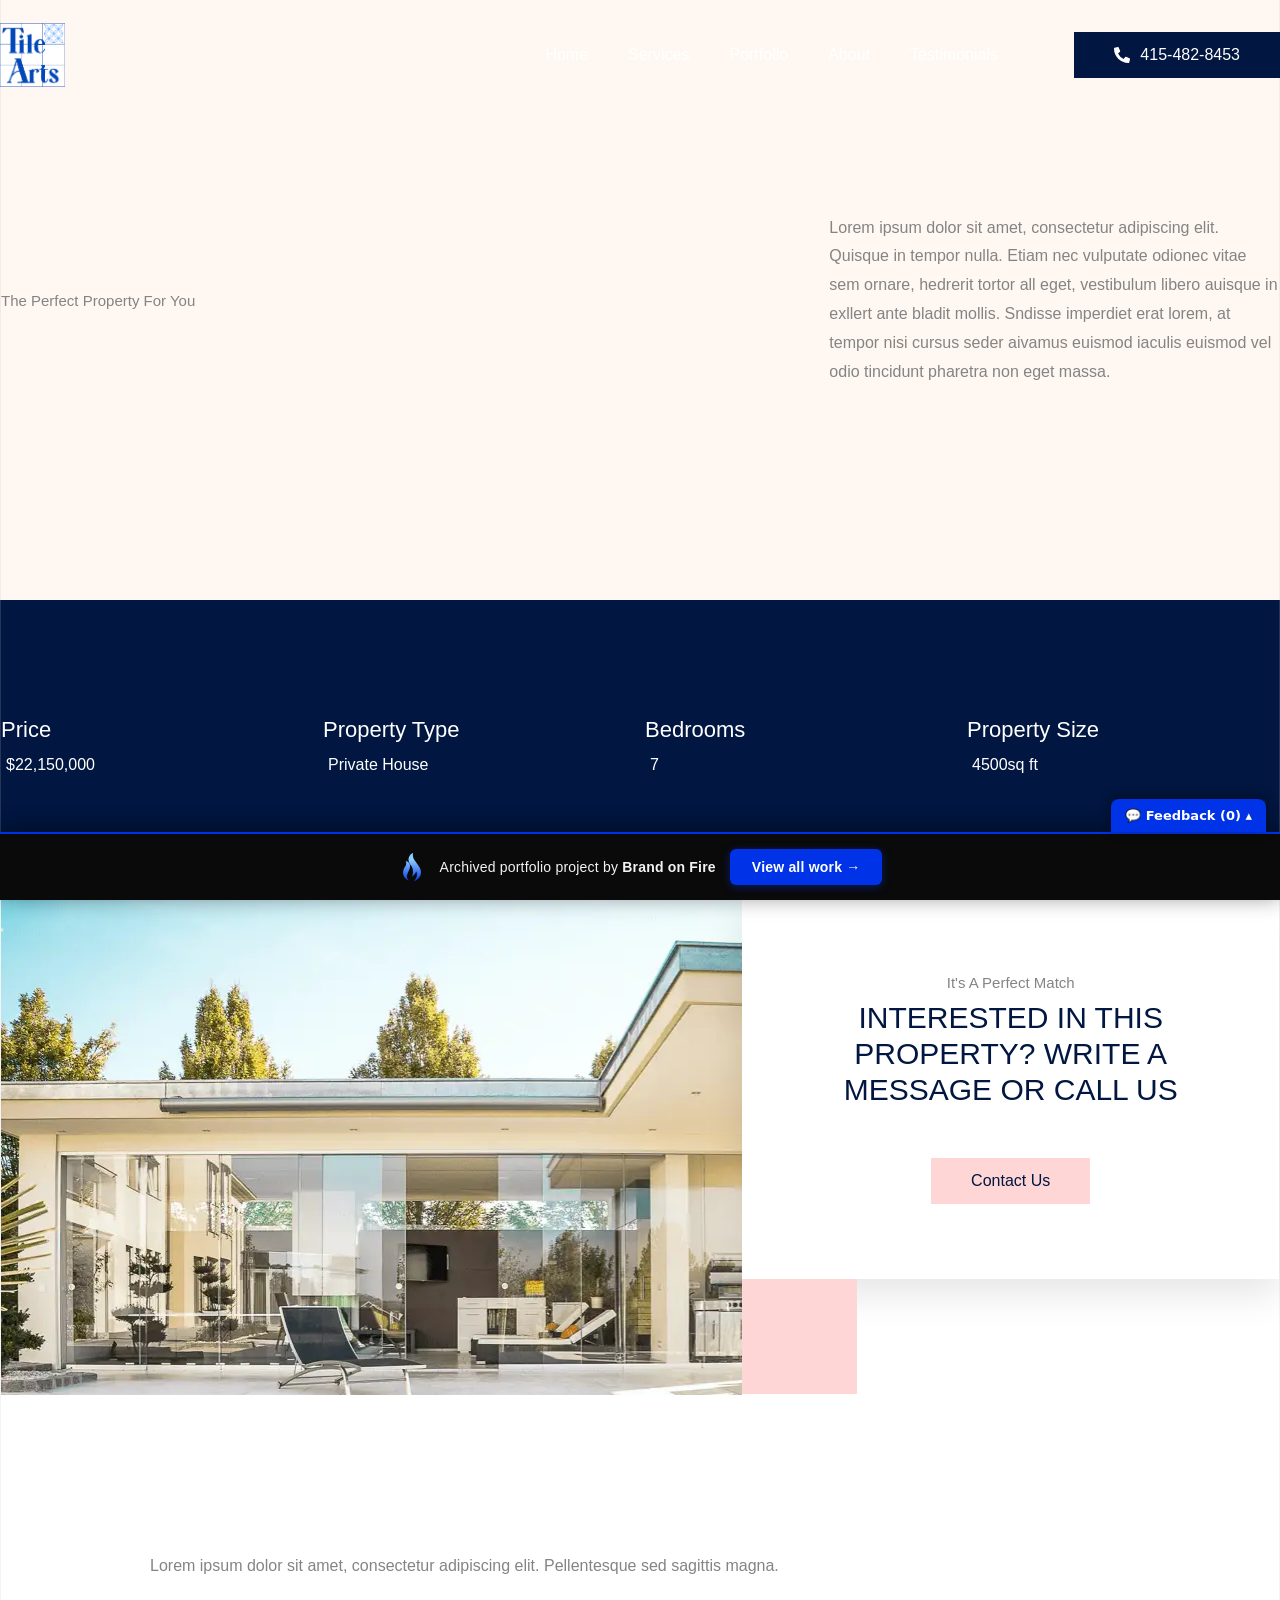
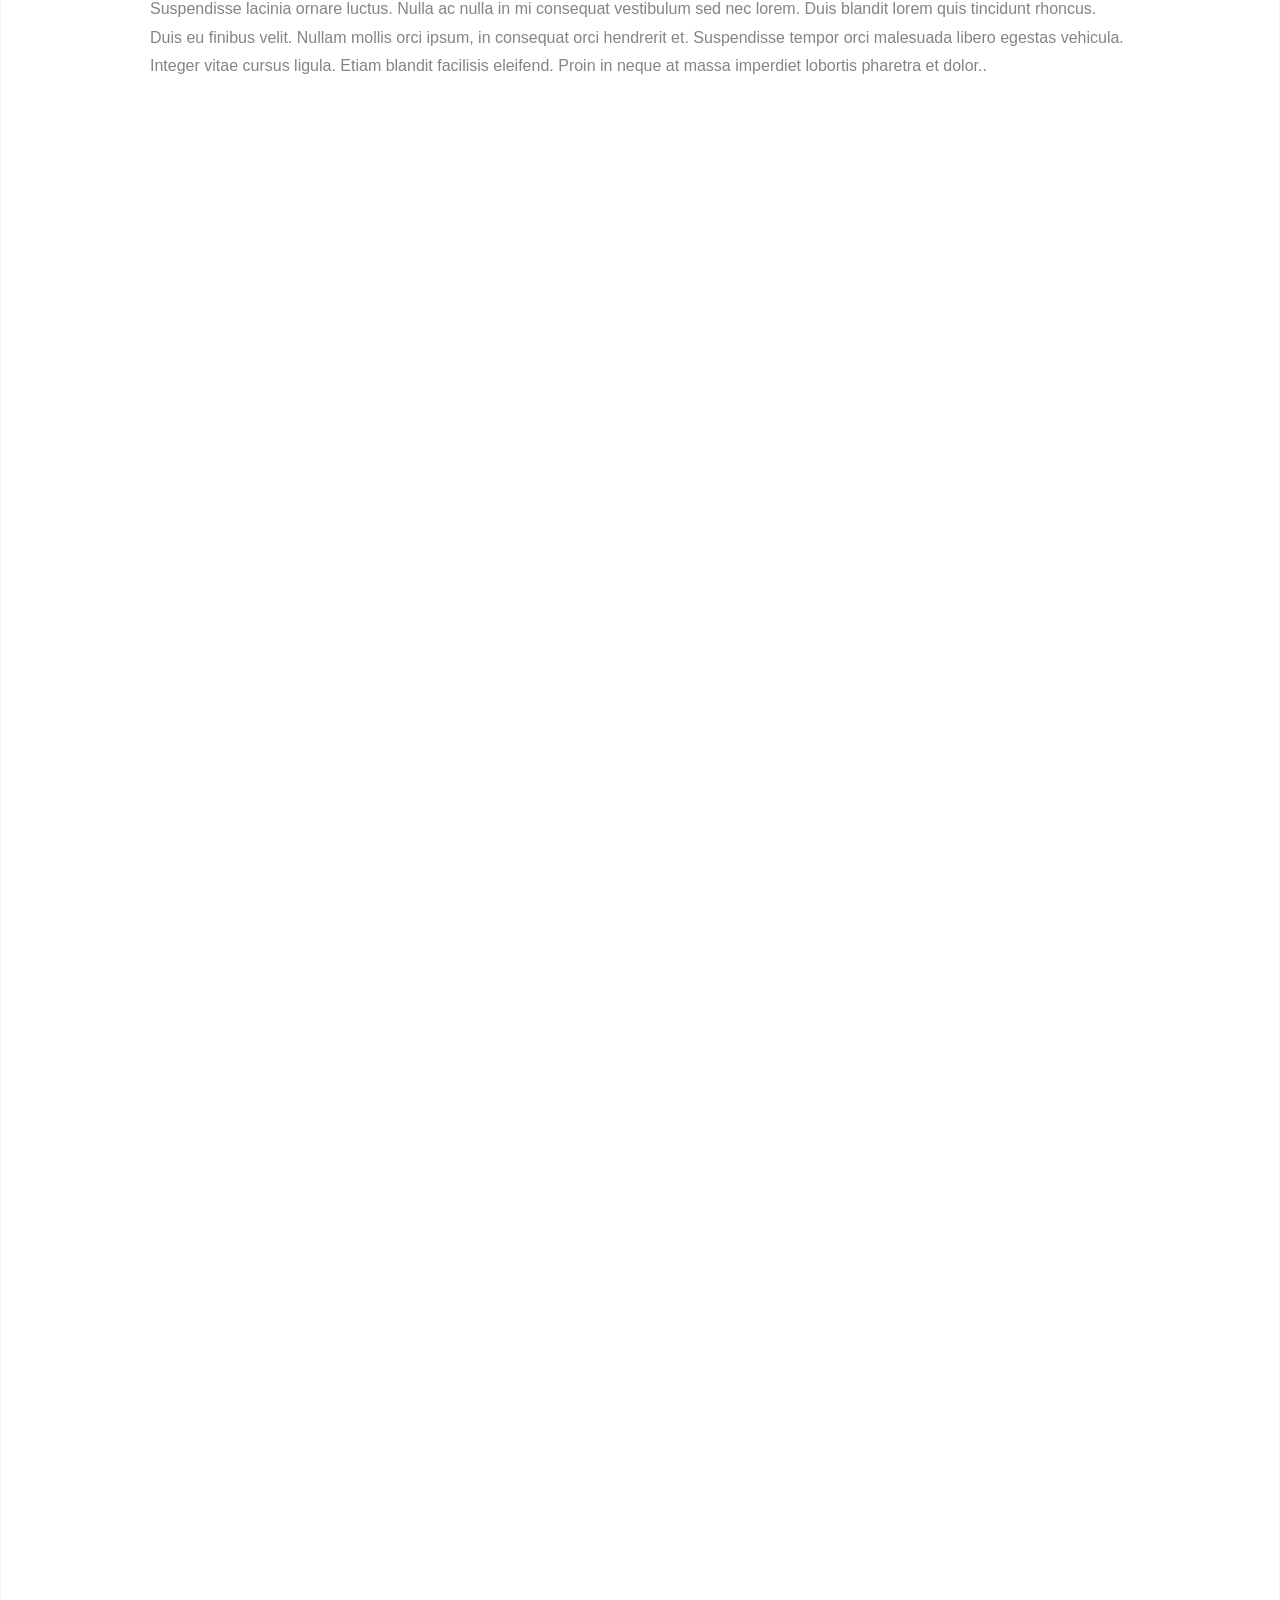
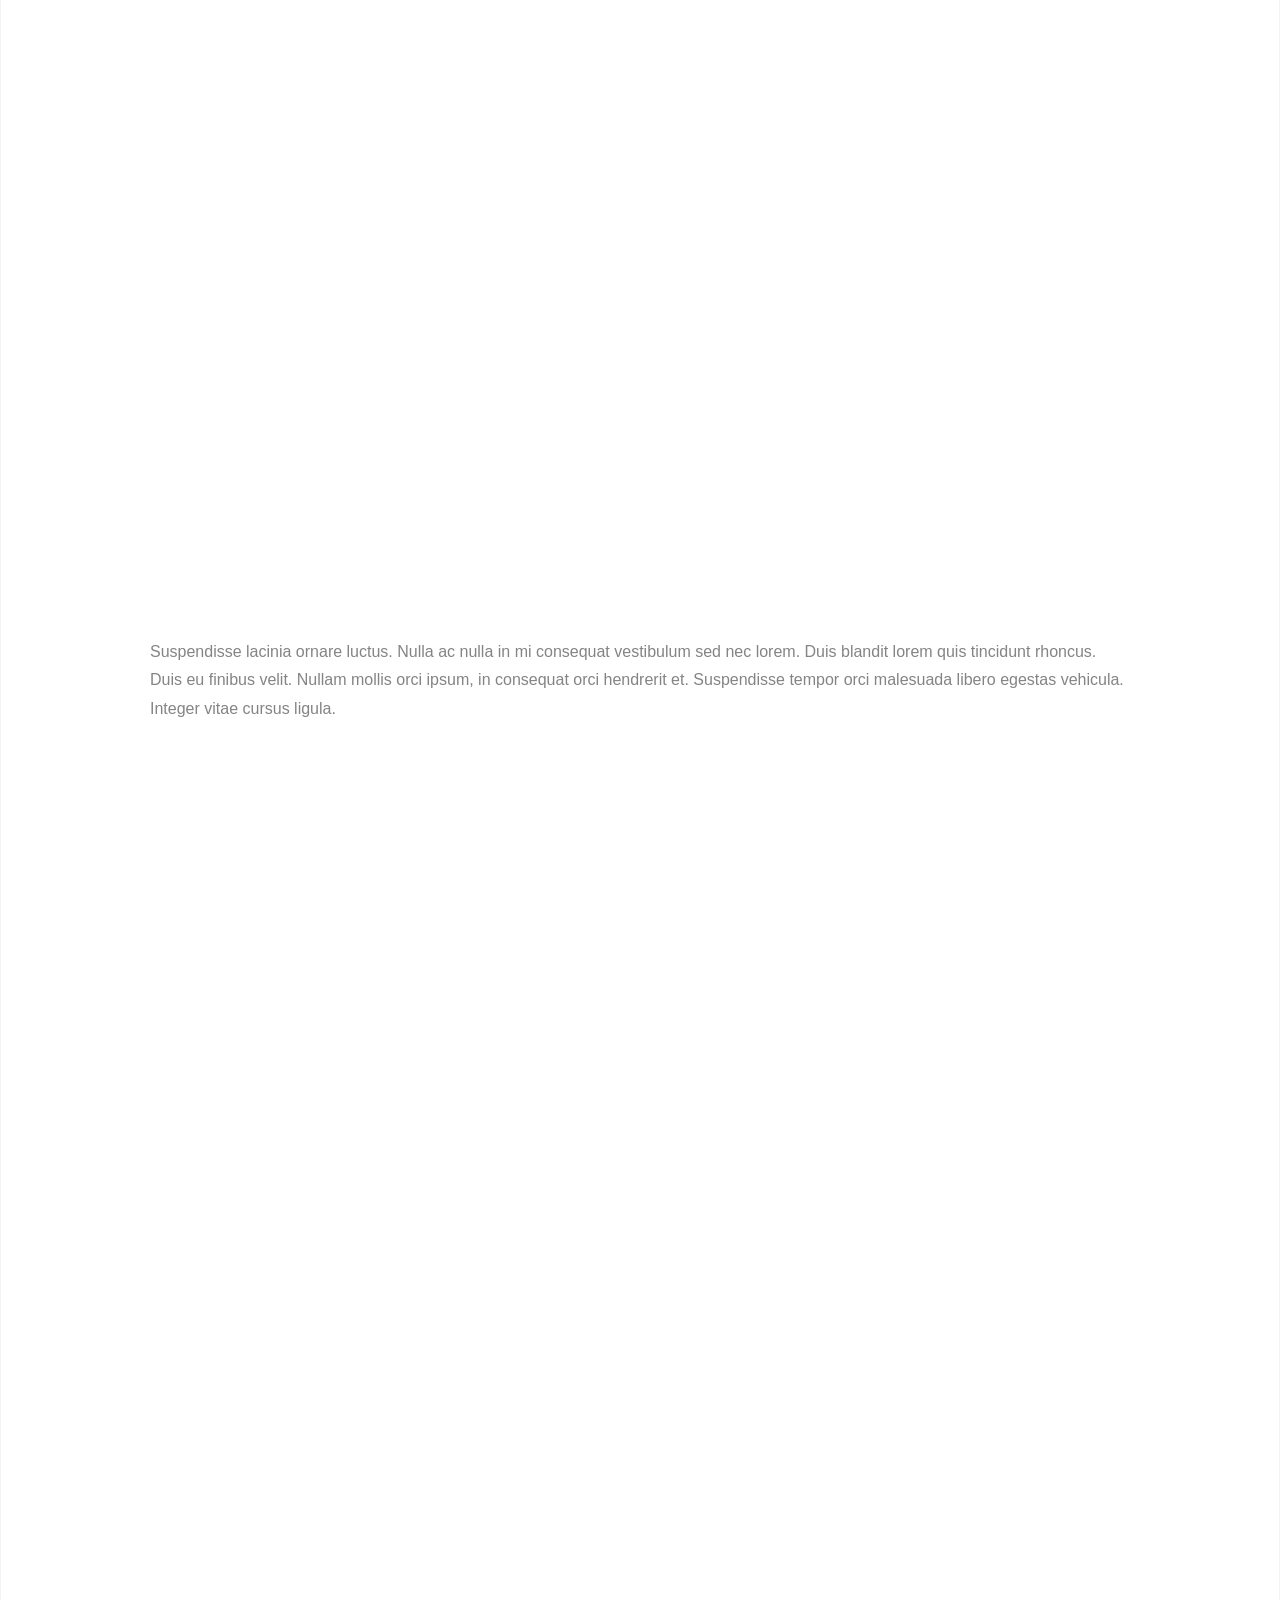
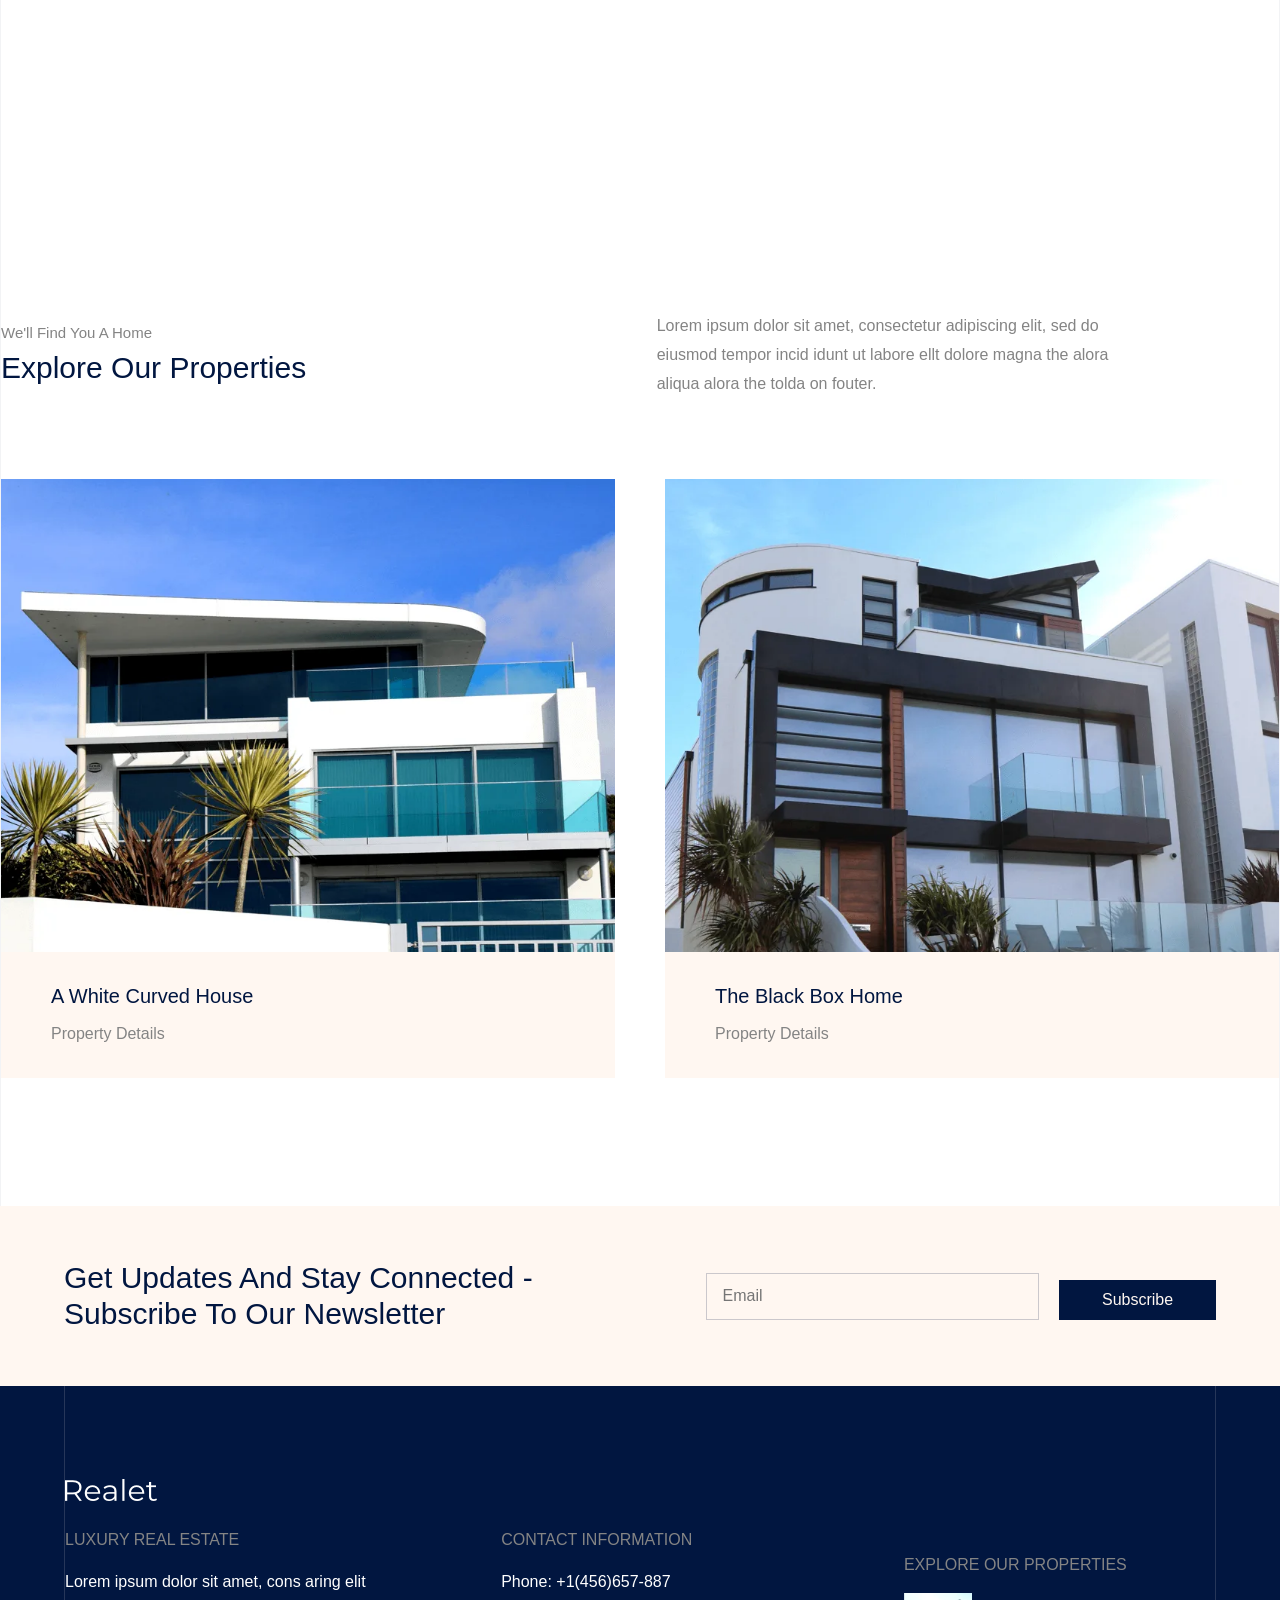
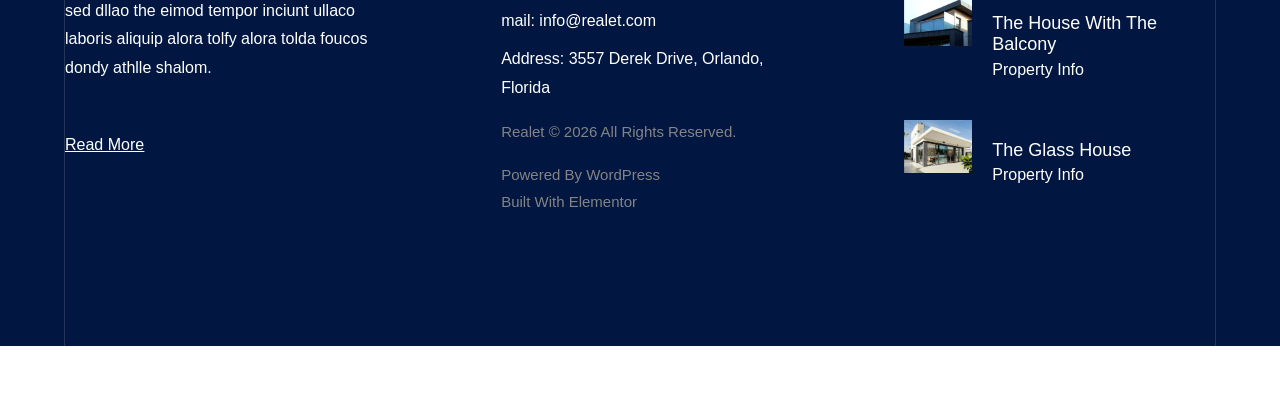
<file: the-pool-house/index.html>
<!doctype html><html lang="en-US"><head><meta charset="UTF-8"><meta name="viewport" content="width=device-width, initial-scale=1"><title>The Pool House – Tile Arts Inc.</title><meta name="robots" content="max-image-preview:large"><link rel="alternate" type="application/rss+xml" title="Tile Arts Inc. » Feed" href="/feed/"><link rel="alternate" type="application/rss+xml" title="Tile Arts Inc. » Comments Feed" href="/comments/feed/"><link rel="alternate" type="application/rss+xml" title="Tile Arts Inc. » The Pool House Comments Feed" href="/the-pool-house/feed/"><link rel="https://api.w.org/" href="/wp-json/"><link rel="alternate" title="JSON" type="application/json" href="/wp-json/wp/v2/posts/183"><link rel="canonical" href="/the-pool-house/"><meta name="description" content="Lorem ipsum dolor sit amet, consectetur adipiscing elit. Quisque in tempor nulla. Etiam nec vulputate odionec vitae sem ornare, hedrerit tortor all eget, vestibulum libero auisque in exllert ante bladit mollis. Sndisse imperdiet erat lorem, at tempor nisi cursus seder aivamus euismod iaculis euismod vel odio tincidunt pharetra non eget massa."><meta name="generator" content="Elementor 4.1.1; features: e_font_icon_svg, additional_custom_breakpoints; settings: css_print_method-external, google_font-enabled, font_display-swap"><link rel="icon" href="/wp-content/uploads/2025/09/tile-arts-inc-logo-150x150.png" sizes="32x32"><link rel="icon" href="../_a/96a37620fe92.webp" sizes="192x192"><link rel="apple-touch-icon" href="../_a/96a37620fe92.webp"><meta name="msapplication-TileImage" content="../_a/96a37620fe92.webp"><link rel="stylesheet" href="../style.css"><meta name="robots" content="noindex, nofollow"><style id="bof-noform">form,form *,fieldset,fieldset *,input,textarea,select,label.fusion-form-label,.wpcf7,.wpcf7 *,.fusion-form,.fusion-form *,.fusion-contact-form,.fusion-contact-form *,.elementor-form,.elementor-form *,.gform_wrapper,.gform_wrapper *,[class*="contact-form"],[class*="contact-form"] *,[id*="contact-form"],[id*="contact-form"] *{pointer-events:none!important;cursor:default!important;-webkit-user-select:none!important;user-select:none!important}</style></head><body class="wp-singular post-template-default single single-post postid-183 single-format-standard wp-custom-logo wp-embed-responsive wp-theme-hello-elementor ehp-default hello-elementor-default elementor-default elementor-kit-102 elementor-page-120 e--ua-blink e--ua-mac e--ua-webkit" data-elementor-device-mode="desktop"><a class="skip-link screen-reader-text" href="#content">Skip to content</a><header data-elementor-type="header" data-elementor-id="132" class="elementor elementor-132 elementor-location-header" data-elementor-post-type="elementor_library"><div class="elementor-element elementor-element-3b5c7f6 e-flex e-con-boxed e-con e-parent e-lazyloaded" data-id="3b5c7f6" data-element_type="container" data-e-type="container"><div class="e-con-inner"><div class="elementor-element elementor-element-780bbea2 elementor-widget elementor-widget-menu-anchor" data-id="780bbea2" data-element_type="widget" data-e-type="widget" data-widget_type="menu-anchor.default"><div class="elementor-menu-anchor" id="top"></div></div></div></div><div class="elementor-element elementor-element-7d35d6d4 e-flex e-con-boxed e-con e-parent e-lazyloaded" data-id="7d35d6d4" data-element_type="container" data-e-type="container" data-settings="{&quot;background_background&quot;:&quot;classic&quot;}"><div class="e-con-inner"><div class="elementor-element elementor-element-10d0f6e e-con-full e-flex e-con e-child" data-id="10d0f6e" data-element_type="container" data-e-type="container"><div class="elementor-element elementor-element-40db2ecf elementor-widget elementor-widget-theme-site-logo elementor-widget-image" data-id="40db2ecf" data-element_type="widget" data-e-type="widget" data-widget_type="theme-site-logo.default"><a href="../index.html"><img width="270" height="266" src="../_a/96a37620fe92.webp" class="attachment-full size-full wp-image-64" alt="">				</a></div></div><div class="elementor-element elementor-element-7fbab13e e-con-full e-flex e-con e-child" data-id="7fbab13e" data-element_type="container" data-e-type="container"><div class="elementor-element elementor-element-42e90608 elementor-nav-menu__align-end elementor-nav-menu--stretch elementor-nav-menu__text-align-center elementor-nav-menu--dropdown-tablet elementor-nav-menu--toggle elementor-nav-menu--burger elementor-widget elementor-widget-nav-menu" data-id="42e90608" data-element_type="widget" data-e-type="widget" data-settings="{&quot;full_width&quot;:&quot;stretch&quot;,&quot;layout&quot;:&quot;horizontal&quot;,&quot;submenu_icon&quot;:{&quot;value&quot;:&quot;&lt;svg aria-hidden=\&quot;true\&quot; class=\&quot;e-font-icon-svg e-fas-caret-down\&quot; viewBox=\&quot;0 0 320 512\&quot; xmlns=\&quot;http:\/\/www.w3.org\/2000\/svg\&quot;&gt;&lt;path d=\&quot;M31.3 192h257.3c17.8 0 26.7 21.5 14.1 34.1L174.1 354.8c-7.8 7.8-20.5 7.8-28.3 0L17.2 226.1C4.6 213.5 13.5 192 31.3 192z\&quot;&gt;&lt;\/path&gt;&lt;\/svg&gt;&quot;,&quot;library&quot;:&quot;fa-solid&quot;},&quot;toggle&quot;:&quot;burger&quot;}" data-widget_type="nav-menu.default"><nav aria-label="Main Menu" class="elementor-nav-menu--main elementor-nav-menu__container elementor-nav-menu--layout-horizontal e--pointer-none"><ul id="menu-1-42e90608" class="elementor-nav-menu" data-smartmenus-id="17822768379637957"><li class="menu-item menu-item-type-post_type menu-item-object-page menu-item-home menu-item-198"><a href="../index.html" class="elementor-item">Home</a></li><li class="menu-item menu-item-type-post_type menu-item-object-page menu-item-259"><a href="../services-old/index.html" class="elementor-item">Services</a></li><li class="menu-item menu-item-type-post_type menu-item-object-page menu-item-261"><a href="../portfolio-old/index.html" class="elementor-item">Portfolio</a></li><li class="menu-item menu-item-type-post_type menu-item-object-page menu-item-199"><a href="../about/index.html" class="elementor-item">About</a></li><li class="menu-item menu-item-type-post_type menu-item-object-page menu-item-260"><a href="../testimonials/index.html" class="elementor-item">Testimonials</a></li></ul>			</nav><div class="elementor-menu-toggle" role="button" tabindex="0" aria-label="Menu Toggle" aria-expanded="false" style=""><svg aria-hidden="true" role="presentation" class="elementor-menu-toggle__icon--open e-font-icon-svg e-eicon-menu-bar" viewBox="0 0 1000 1000" xmlns="http://www.w3.org/2000/svg"><path d="M104 333H896C929 333 958 304 958 271S929 208 896 208H104C71 208 42 237 42 271S71 333 104 333ZM104 583H896C929 583 958 554 958 521S929 458 896 458H104C71 458 42 487 42 521S71 583 104 583ZM104 833H896C929 833 958 804 958 771S929 708 896 708H104C71 708 42 737 42 771S71 833 104 833Z"></path></svg><svg aria-hidden="true" role="presentation" class="elementor-menu-toggle__icon--close e-font-icon-svg e-eicon-close" viewBox="0 0 1000 1000" xmlns="http://www.w3.org/2000/svg"><path d="M742 167L500 408 258 167C246 154 233 150 217 150 196 150 179 158 167 167 154 179 150 196 150 212 150 229 154 242 171 254L408 500 167 742C138 771 138 800 167 829 196 858 225 858 254 829L496 587 738 829C750 842 767 846 783 846 800 846 817 842 829 829 842 817 846 804 846 783 846 767 842 750 829 737L588 500 833 258C863 229 863 200 833 171 804 137 775 137 742 167Z"></path></svg>		</div><nav class="elementor-nav-menu--dropdown elementor-nav-menu__container" aria-hidden="true" style="width: 1366px; left: 0px; top: 40px; --menu-height: 0;"><ul id="menu-2-42e90608" class="elementor-nav-menu" data-smartmenus-id="1782276837965445"><li class="menu-item menu-item-type-post_type menu-item-object-page menu-item-home menu-item-198"><a href="../index.html" class="elementor-item" tabindex="-1">Home</a></li><li class="menu-item menu-item-type-post_type menu-item-object-page menu-item-259"><a href="../services-old/index.html" class="elementor-item" tabindex="-1">Services</a></li><li class="menu-item menu-item-type-post_type menu-item-object-page menu-item-261"><a href="../portfolio-old/index.html" class="elementor-item" tabindex="-1">Portfolio</a></li><li class="menu-item menu-item-type-post_type menu-item-object-page menu-item-199"><a href="../about/index.html" class="elementor-item" tabindex="-1">About</a></li><li class="menu-item menu-item-type-post_type menu-item-object-page menu-item-260"><a href="../testimonials/index.html" class="elementor-item" tabindex="-1">Testimonials</a></li></ul>			</nav></div></div><div class="elementor-element elementor-element-650cf36d e-con-full e-flex e-con e-child" data-id="650cf36d" data-element_type="container" data-e-type="container"><div class="elementor-element elementor-element-6443ad29 elementor-align-right elementor-mobile-align-right elementor-widget elementor-widget-button" data-id="6443ad29" data-element_type="widget" data-e-type="widget" data-widget_type="button.default"><a class="elementor-button elementor-button-link elementor-size-sm" href="tel:+1-456-657-887"><span class="elementor-button-content-wrapper"><span class="elementor-button-icon"><svg aria-hidden="true" class="e-font-icon-svg e-fas-phone-alt" viewBox="0 0 512 512" xmlns="http://www.w3.org/2000/svg"><path d="M497.39 361.8l-112-48a24 24 0 0 0-28 6.9l-49.6 60.6A370.66 370.66 0 0 1 130.6 204.11l60.6-49.6a23.94 23.94 0 0 0 6.9-28l-48-112A24.16 24.16 0 0 0 122.6.61l-104 24A24 24 0 0 0 0 48c0 256.5 207.9 464 464 464a24 24 0 0 0 23.4-18.6l24-104a24.29 24.29 0 0 0-14.01-27.6z"></path></svg>			</span><span class="elementor-button-text">415-482-8453</span></span></a></div></div></div></div></header><div data-elementor-type="single" data-elementor-id="120" class="elementor elementor-120 elementor-location-single post-183 post type-post status-publish format-standard has-post-thumbnail hentry category-properties" data-elementor-post-type="elementor_library"><div class="elementor-element elementor-element-77ce0f0e e-flex e-con-boxed e-con e-parent e-lazyloaded" data-id="77ce0f0e" data-element_type="container" data-e-type="container" data-settings="{&quot;background_background&quot;:&quot;classic&quot;}"><div class="e-con-inner"><div class="elementor-element elementor-element-2e19074b e-con-full e-flex e-con e-child" data-id="2e19074b" data-element_type="container" data-e-type="container"><div class="elementor-element elementor-element-73114bef elementor-widget elementor-widget-heading" data-id="73114bef" data-element_type="widget" data-e-type="widget" data-widget_type="heading.default"><h3 class="elementor-heading-title elementor-size-default">The perfect property for you</h3>				</div><div class="elementor-element elementor-element-52742395 elementor-widget elementor-widget-theme-post-title elementor-page-title elementor-widget-heading" data-id="52742395" data-element_type="widget" data-e-type="widget" data-widget_type="theme-post-title.default"><h1 class="elementor-heading-title elementor-size-default">The Pool House</h1>				</div></div><div class="elementor-element elementor-element-5608d1 e-con-full e-flex e-con e-child" data-id="5608d1" data-element_type="container" data-e-type="container"><div class="elementor-element elementor-element-3a2cc507 elementor-widget elementor-widget-text-editor" data-id="3a2cc507" data-element_type="widget" data-e-type="widget" data-widget_type="text-editor.default">
									Lorem ipsum dolor sit amet, consectetur adipiscing elit. Quisque in tempor nulla. Etiam nec vulputate odionec vitae sem ornare, hedrerit tortor all eget, vestibulum libero auisque in exllert ante bladit mollis. Sndisse imperdiet erat lorem, at tempor nisi cursus seder aivamus euismod iaculis euismod vel odio tincidunt pharetra non eget massa.								</div></div></div></div><div class="elementor-element elementor-element-ae44146 e-flex e-con-boxed e-con e-parent e-lazyloaded" data-id="ae44146" data-element_type="container" data-e-type="container" data-settings="{&quot;background_background&quot;:&quot;classic&quot;}"><div class="e-con-inner"><div class="elementor-element elementor-element-17d01afe e-con-full e-flex e-con e-child" data-id="17d01afe" data-element_type="container" data-e-type="container"><div class="elementor-element elementor-element-4750766c e-con-full e-flex e-con e-child" data-id="4750766c" data-element_type="container" data-e-type="container"><div class="elementor-element elementor-element-20afc5b0 e-con-full e-flex e-con e-child" data-id="20afc5b0" data-element_type="container" data-e-type="container"><div class="elementor-element elementor-element-6b8b4f85 elementor-widget elementor-widget-heading" data-id="6b8b4f85" data-element_type="widget" data-e-type="widget" data-widget_type="heading.default"><h3 class="elementor-heading-title elementor-size-default">Price</h3>				</div><div class="elementor-element elementor-element-6ce92508 elementor-tablet-align-center elementor-widget elementor-widget-post-info" data-id="6ce92508" data-element_type="widget" data-e-type="widget" data-widget_type="post-info.default"><ul class="elementor-inline-items elementor-icon-list-items elementor-post-info"><li class="elementor-icon-list-item elementor-repeater-item-11de073 elementor-inline-item"><span class="elementor-icon-list-icon"><i aria-hidden="true" class="far fa-tags"></i>							</span><span class="elementor-icon-list-text elementor-post-info__item elementor-post-info__item--type-custom">
										$22,150,000					</span></li></ul></div></div><div class="elementor-element elementor-element-716941dd e-con-full e-flex e-con e-child" data-id="716941dd" data-element_type="container" data-e-type="container"><div class="elementor-element elementor-element-29736d72 elementor-widget elementor-widget-heading" data-id="29736d72" data-element_type="widget" data-e-type="widget" data-widget_type="heading.default"><h3 class="elementor-heading-title elementor-size-default">Property Type</h3>				</div><div class="elementor-element elementor-element-68669d2d elementor-tablet-align-center elementor-widget elementor-widget-post-info" data-id="68669d2d" data-element_type="widget" data-e-type="widget" data-widget_type="post-info.default"><ul class="elementor-inline-items elementor-icon-list-items elementor-post-info"><li class="elementor-icon-list-item elementor-repeater-item-11de073 elementor-inline-item"><span class="elementor-icon-list-icon"><i aria-hidden="true" class="far fa-tags"></i>							</span><span class="elementor-icon-list-text elementor-post-info__item elementor-post-info__item--type-custom">
										Private House					</span></li></ul></div></div><div class="elementor-element elementor-element-1ede2c88 e-con-full e-flex e-con e-child" data-id="1ede2c88" data-element_type="container" data-e-type="container"><div class="elementor-element elementor-element-75dcf398 elementor-widget elementor-widget-heading" data-id="75dcf398" data-element_type="widget" data-e-type="widget" data-widget_type="heading.default"><h3 class="elementor-heading-title elementor-size-default">bedrooms</h3>				</div><div class="elementor-element elementor-element-7c4023b6 elementor-tablet-align-center elementor-widget elementor-widget-post-info" data-id="7c4023b6" data-element_type="widget" data-e-type="widget" data-widget_type="post-info.default"><ul class="elementor-inline-items elementor-icon-list-items elementor-post-info"><li class="elementor-icon-list-item elementor-repeater-item-11de073 elementor-inline-item"><span class="elementor-icon-list-icon"><i aria-hidden="true" class="far fa-tags"></i>							</span><span class="elementor-icon-list-text elementor-post-info__item elementor-post-info__item--type-custom">
										7					</span></li></ul></div></div><div class="elementor-element elementor-element-798d80b4 e-con-full e-flex e-con e-child" data-id="798d80b4" data-element_type="container" data-e-type="container"><div class="elementor-element elementor-element-514ec2e4 elementor-widget elementor-widget-heading" data-id="514ec2e4" data-element_type="widget" data-e-type="widget" data-widget_type="heading.default"><h3 class="elementor-heading-title elementor-size-default">Property Size</h3>				</div><div class="elementor-element elementor-element-6aaefab3 elementor-tablet-align-center elementor-widget elementor-widget-post-info" data-id="6aaefab3" data-element_type="widget" data-e-type="widget" data-widget_type="post-info.default"><ul class="elementor-inline-items elementor-icon-list-items elementor-post-info"><li class="elementor-icon-list-item elementor-repeater-item-11de073 elementor-inline-item"><span class="elementor-icon-list-icon"><i aria-hidden="true" class="far fa-tags"></i>							</span><span class="elementor-icon-list-text elementor-post-info__item elementor-post-info__item--type-custom">
										4500sq ft					</span></li></ul></div></div></div></div></div></div><div class="elementor-element elementor-element-59c3263b e-flex e-con-boxed e-con e-parent e-lazyloaded" data-id="59c3263b" data-element_type="container" data-e-type="container"><div class="e-con-inner"><div class="elementor-element elementor-element-575eedd e-con-full e-flex e-con e-child" data-id="575eedd" data-element_type="container" data-e-type="container" data-settings="{&quot;background_background&quot;:&quot;classic&quot;}"></div><div class="elementor-element elementor-element-5f1e784b e-con-full e-flex e-con e-child" data-id="5f1e784b" data-element_type="container" data-e-type="container"><div class="elementor-element elementor-element-18f52d21 e-con-full e-flex e-con e-child" data-id="18f52d21" data-element_type="container" data-e-type="container" data-settings="{&quot;background_background&quot;:&quot;classic&quot;}"><div class="elementor-element elementor-element-1449270e e-con-full e-flex e-con e-child" data-id="1449270e" data-element_type="container" data-e-type="container"><div class="elementor-element elementor-element-9c22808 elementor-widget elementor-widget-heading" data-id="9c22808" data-element_type="widget" data-e-type="widget" data-widget_type="heading.default"><h3 class="elementor-heading-title elementor-size-default">It's a perfect match</h3>				</div><div class="elementor-element elementor-element-5ef01e64 elementor-widget elementor-widget-heading" data-id="5ef01e64" data-element_type="widget" data-e-type="widget" data-widget_type="heading.default"><h2 class="elementor-heading-title elementor-size-default">INTERESTED IN THIS PROPERTY? WRITE A MESSAGE OR CALL US</h2>				</div><div class="elementor-element elementor-element-45db52d3 elementor-align-center elementor-widget elementor-widget-button" data-id="45db52d3" data-element_type="widget" data-e-type="widget" data-widget_type="button.default"><a class="elementor-button elementor-button-link elementor-size-sm"><span class="elementor-button-content-wrapper"><span class="elementor-button-text">Contact Us</span></span></a></div></div></div><div class="elementor-element elementor-element-1e4b2784 elementor-widget__width-auto elementor-view-default elementor-widget elementor-widget-icon" data-id="1e4b2784" data-element_type="widget" data-e-type="widget" data-widget_type="icon.default"><div class="elementor-icon-wrapper"><div class="elementor-icon"><svg aria-hidden="true" class="e-font-icon-svg e-fas-square-full" viewBox="0 0 512 512" xmlns="http://www.w3.org/2000/svg"><path d="M512 512H0V0h512v512z"></path></svg>			</div></div></div></div></div></div><div class="elementor-element elementor-element-6e789a3e e-flex e-con-boxed e-con e-parent e-lazyloaded" data-id="6e789a3e" data-element_type="container" data-e-type="container"><div class="e-con-inner"><div class="elementor-element elementor-element-382cb6ee e-flex e-con-boxed e-con e-child" data-id="382cb6ee" data-element_type="container" data-e-type="container"><div class="e-con-inner"><div class="elementor-element elementor-element-79edd347 elementor-widget elementor-widget-theme-post-content" data-id="79edd347" data-element_type="widget" data-e-type="widget" data-widget_type="theme-post-content.default"><p class="wp-block-paragraph"><strong><br>Lorem ipsum dolor sit amet, consectetur adipiscing elit. Pellentesque sed sagittis magna.</strong></p><p class="wp-block-paragraph">Suspendisse lacinia ornare luctus. Nulla ac nulla in mi consequat vestibulum sed nec lorem. Duis blandit lorem quis tincidunt rhoncus. Duis eu finibus velit. Nullam mollis orci ipsum, in consequat orci hendrerit et. Suspendisse tempor orci malesuada libero egestas vehicula. Integer vitae cursus ligula. Etiam blandit facilisis eleifend. Proin in neque at massa imperdiet lobortis pharetra et dolor..</p><div style="height:50px" aria-hidden="true" class="wp-block-spacer"></div><figure class="wp-block-image size-full is-resized"><img fetchpriority="high" decoding="async" src="[data-uri]" alt="" class="wp-image-475" width="980" height="475"></figure><div style="height:50px" aria-hidden="true" class="wp-block-spacer"></div><figure class="wp-block-image size-full is-resized"><img decoding="async" src="[data-uri]" alt="" class="wp-image-476" width="980" height="475"></figure><div style="height:50px" aria-hidden="true" class="wp-block-spacer"></div><p class="wp-block-paragraph">Suspendisse lacinia ornare luctus. Nulla ac nulla in mi consequat vestibulum sed nec lorem. Duis blandit lorem quis tincidunt rhoncus. Duis eu finibus velit. Nullam mollis orci ipsum, in consequat orci hendrerit et. Suspendisse tempor orci malesuada libero egestas vehicula. Integer vitae cursus ligula.</p><div style="height:50px" aria-hidden="true" class="wp-block-spacer"></div><figure class="wp-block-image size-full is-resized"><img decoding="async" src="[data-uri]" alt="" class="wp-image-474" width="980" height="475"></figure></div></div></div></div></div><div class="elementor-element elementor-element-12d3088a e-flex e-con-boxed e-con e-parent" data-id="12d3088a" data-element_type="container" data-e-type="container"><div class="e-con-inner"><div class="elementor-element elementor-element-492595c2 e-con-full e-flex e-con e-child" data-id="492595c2" data-element_type="container" data-e-type="container"><div class="elementor-element elementor-element-1a39e039 e-con-full e-flex e-con e-child" data-id="1a39e039" data-element_type="container" data-e-type="container"><div class="elementor-element elementor-element-472a5dc1 e-con-full e-flex e-con e-child" data-id="472a5dc1" data-element_type="container" data-e-type="container"><div class="elementor-element elementor-element-bb771e2 elementor-widget elementor-widget-heading" data-id="bb771e2" data-element_type="widget" data-e-type="widget" data-widget_type="heading.default"><h3 class="elementor-heading-title elementor-size-default">We'll find you a home</h3>				</div><div class="elementor-element elementor-element-3fe260b7 elementor-widget elementor-widget-heading" data-id="3fe260b7" data-element_type="widget" data-e-type="widget" data-widget_type="heading.default"><h2 class="elementor-heading-title elementor-size-default">Explore Our Properties</h2>				</div></div><div class="elementor-element elementor-element-24b324bc e-con-full e-flex e-con e-child" data-id="24b324bc" data-element_type="container" data-e-type="container"><div class="elementor-element elementor-element-7a741e30 elementor-widget elementor-widget-text-editor" data-id="7a741e30" data-element_type="widget" data-e-type="widget" data-widget_type="text-editor.default">
									Lorem ipsum dolor sit amet, consectetur adipiscing elit, sed do eiusmod tempor incid idunt ut labore ellt dolore magna the alora aliqua alora the tolda on  fouter.								</div></div></div><div class="elementor-element elementor-element-17ec9cc4 elementor-grid-2 elementor-grid-tablet-2 elementor-grid-mobile-1 elementor-posts--thumbnail-top elementor-widget elementor-widget-posts" data-id="17ec9cc4" data-element_type="widget" data-e-type="widget" data-settings="{&quot;classic_columns&quot;:&quot;2&quot;,&quot;classic_row_gap&quot;:{&quot;unit&quot;:&quot;px&quot;,&quot;size&quot;:&quot;50&quot;,&quot;sizes&quot;:[]},&quot;classic_columns_tablet&quot;:&quot;2&quot;,&quot;classic_columns_mobile&quot;:&quot;1&quot;,&quot;classic_row_gap_tablet&quot;:{&quot;unit&quot;:&quot;px&quot;,&quot;size&quot;:&quot;&quot;,&quot;sizes&quot;:[]},&quot;classic_row_gap_mobile&quot;:{&quot;unit&quot;:&quot;px&quot;,&quot;size&quot;:&quot;&quot;,&quot;sizes&quot;:[]}}" data-widget_type="posts.classic"><div class="elementor-widget-container"><div class="elementor-posts-container elementor-posts elementor-posts--skin-classic elementor-grid elementor-has-item-ratio" role="list"><article class="elementor-post elementor-grid-item post-178 post type-post status-publish format-standard has-post-thumbnail hentry category-properties" role="listitem"><a class="elementor-post__thumbnail__link" href="../a-white-curved-house/index.html" tabindex="-1"><div class="elementor-post__thumbnail"><img width="823" height="639" src="../_a/62ef03d9e59b.webp" class="attachment-full size-full wp-image-194" alt=""></div></a><div class="elementor-post__text"><h3 class="elementor-post__title"><a href="../a-white-curved-house/index.html">
				A White Curved House			</a></h3><a class="elementor-post__read-more" href="../a-white-curved-house/index.html" aria-label="Read more about A White Curved House" tabindex="-1">
			Property Details		</a></div></article><article class="elementor-post elementor-grid-item post-179 post type-post status-publish format-standard has-post-thumbnail hentry category-properties" role="listitem"><a class="elementor-post__thumbnail__link" href="../the-black-box-home/index.html" tabindex="-1"><div class="elementor-post__thumbnail"><img width="823" height="639" src="../_a/60aef12fd03f.webp" class="attachment-full size-full wp-image-192" alt=""></div></a><div class="elementor-post__text"><h3 class="elementor-post__title"><a href="../the-black-box-home/index.html">
				The Black Box Home			</a></h3><a class="elementor-post__read-more" href="../the-black-box-home/index.html" aria-label="Read more about The Black Box Home" tabindex="-1">
			Property Details		</a></div></article></div></div></div></div></div></div></div><footer data-elementor-type="footer" data-elementor-id="124" class="elementor elementor-124 elementor-location-footer" data-elementor-post-type="elementor_library"><div class="elementor-element elementor-element-57a09352 e-flex e-con-boxed e-con e-parent" data-id="57a09352" data-element_type="container" data-e-type="container" data-settings="{&quot;background_background&quot;:&quot;classic&quot;}"><div class="e-con-inner"><div class="elementor-element elementor-element-2597be1 e-con-full e-flex e-con e-child" data-id="2597be1" data-element_type="container" data-e-type="container" data-settings="{&quot;background_background&quot;:&quot;classic&quot;}"><div class="elementor-element elementor-element-624711ee e-con-full e-flex e-con e-child" data-id="624711ee" data-element_type="container" data-e-type="container"><div class="elementor-element elementor-element-77e36be elementor-widget elementor-widget-heading" data-id="77e36be" data-element_type="widget" data-e-type="widget" data-widget_type="heading.default"><h2 class="elementor-heading-title elementor-size-default">Get Updates And Stay Connected -Subscribe To Our Newsletter</h2>				</div></div><div class="elementor-element elementor-element-1296664c e-con-full e-flex e-con e-child" data-id="1296664c" data-element_type="container" data-e-type="container"><div class="elementor-element elementor-element-7c8674b3 elementor-button-align-stretch elementor-widget elementor-widget-form" data-id="7c8674b3" data-element_type="widget" data-e-type="widget" data-settings="{&quot;button_width&quot;:&quot;33&quot;,&quot;step_next_label&quot;:&quot;Next&quot;,&quot;step_previous_label&quot;:&quot;Previous&quot;,&quot;step_type&quot;:&quot;number_text&quot;,&quot;step_icon_shape&quot;:&quot;circle&quot;}" data-widget_type="form.default"><form class="elementor-form" method="post" name="Newsletter Form" aria-label="Newsletter Form"><input type="hidden" name="post_id" value="124"><input type="hidden" name="form_id" value="7c8674b3"><input type="hidden" name="referer_title" value="Page not found"><div class="elementor-form-fields-wrapper elementor-labels-"><div class="elementor-field-type-email elementor-field-group elementor-column elementor-field-group-email elementor-col-66 elementor-field-required"><input size="1" type="email" name="form_fields[email]" id="form-field-email" class="elementor-field elementor-size-sm  elementor-field-textual" placeholder="Email" required="required"></div><div class="elementor-field-group elementor-column elementor-field-type-submit elementor-col-33 e-form__buttons"><button class="elementor-button elementor-size-sm" type="submit"><span class="elementor-button-content-wrapper"><span class="elementor-button-text">Subscribe</span></span></button></div></div></form></div></div></div></div></div><div class="elementor-element elementor-element-66e8cecb e-flex e-con-boxed e-con e-parent" data-id="66e8cecb" data-element_type="container" data-e-type="container" data-settings="{&quot;background_background&quot;:&quot;classic&quot;}"><div class="e-con-inner"><div class="elementor-element elementor-element-6a3fb48e e-con-full e-flex e-con e-child" data-id="6a3fb48e" data-element_type="container" data-e-type="container"><div class="elementor-element elementor-element-6db94faf elementor-widget elementor-widget-image" data-id="6db94faf" data-element_type="widget" data-e-type="widget" data-widget_type="image.default"><a href="../index.html"><img width="92" height="22" src="../_a/d5df95a62db5.webp" class="attachment-full size-full wp-image-125" alt="">								</a></div><div class="elementor-element elementor-element-72595adb e-con-full e-flex e-con e-child" data-id="72595adb" data-element_type="container" data-e-type="container"><div class="elementor-element elementor-element-3ac321b9 e-con-full e-flex e-con e-child" data-id="3ac321b9" data-element_type="container" data-e-type="container"><div class="elementor-element elementor-element-34748fa1 elementor-widget elementor-widget-heading" data-id="34748fa1" data-element_type="widget" data-e-type="widget" data-widget_type="heading.default"><h4 class="elementor-heading-title elementor-size-default">Luxury Real Estate</h4>				</div><div class="elementor-element elementor-element-6f1b0501 elementor-widget elementor-widget-text-editor" data-id="6f1b0501" data-element_type="widget" data-e-type="widget" data-widget_type="text-editor.default">
									Lorem ipsum dolor sit amet, cons aring elit sed dllao the eimod tempor inciunt ullaco laboris aliquip alora tolfy alora tolda foucos dondy athlle shalom.								</div><div class="elementor-element elementor-element-75db620b elementor-align-left elementor-mobile-align-center elementor-widget elementor-widget-button" data-id="75db620b" data-element_type="widget" data-e-type="widget" data-widget_type="button.default"><a class="elementor-button elementor-button-link elementor-size-sm elementor-animation-sink" href="../about/index.html"><span class="elementor-button-content-wrapper"><span class="elementor-button-text">Read More</span></span></a></div></div><div class="elementor-element elementor-element-55b465db e-con-full e-flex e-con e-child" data-id="55b465db" data-element_type="container" data-e-type="container"><div class="elementor-element elementor-element-423d585f elementor-widget elementor-widget-heading" data-id="423d585f" data-element_type="widget" data-e-type="widget" data-widget_type="heading.default"><h4 class="elementor-heading-title elementor-size-default">Contact Information</h4>				</div><div class="elementor-element elementor-element-f066e6b elementor-mobile-align-center elementor-icon-list--layout-traditional elementor-list-item-link-full_width elementor-widget elementor-widget-icon-list" data-id="f066e6b" data-element_type="widget" data-e-type="widget" data-widget_type="icon-list.default"><ul class="elementor-icon-list-items"><li class="elementor-icon-list-item"><span class="elementor-icon-list-text">Phone: +1(456)657-887</span></li><li class="elementor-icon-list-item"><span class="elementor-icon-list-text">mail: info@realet.com</span></li><li class="elementor-icon-list-item"><span class="elementor-icon-list-text">Address: 3557 Derek Drive, Orlando, Florida</span></li></ul></div><div class="elementor-element elementor-element-5b9b3c4d elementor-widget elementor-widget-heading" data-id="5b9b3c4d" data-element_type="widget" data-e-type="widget" data-widget_type="heading.default"><p class="elementor-heading-title elementor-size-default">Realet © 2026 All Rights Reserved. </p>				</div><div class="elementor-element elementor-element-215f79de elementor-icon-list--layout-inline elementor-align-start elementor-mobile-align-center elementor-list-item-link-full_width elementor-widget elementor-widget-icon-list" data-id="215f79de" data-element_type="widget" data-e-type="widget" data-widget_type="icon-list.default"><ul class="elementor-icon-list-items elementor-inline-items"><li class="elementor-icon-list-item elementor-inline-item"><a target="_blank"><span class="elementor-icon-list-text">Powered by WordPress</span></a></li><li class="elementor-icon-list-item elementor-inline-item"><a target="_blank"><span class="elementor-icon-list-text">Built with Elementor</span></a></li></ul></div></div><div class="elementor-element elementor-element-426309ac e-con-full e-flex e-con e-child" data-id="426309ac" data-element_type="container" data-e-type="container"><div class="elementor-element elementor-element-17dfd222 elementor-widget elementor-widget-heading" data-id="17dfd222" data-element_type="widget" data-e-type="widget" data-widget_type="heading.default"><h4 class="elementor-heading-title elementor-size-default">EXPLORE OUR PROPERTIES</h4>				</div><div class="elementor-element elementor-element-7d1f5706 elementor-grid-1 elementor-posts--thumbnail-left elementor-posts--align-left elementor-widget-mobile__width-inherit elementor-grid-tablet-2 elementor-grid-mobile-1 elementor-widget elementor-widget-posts" data-id="7d1f5706" data-element_type="widget" data-e-type="widget" data-settings="{&quot;classic_columns&quot;:&quot;1&quot;,&quot;classic_columns_tablet&quot;:&quot;2&quot;,&quot;classic_columns_mobile&quot;:&quot;1&quot;,&quot;classic_row_gap&quot;:{&quot;unit&quot;:&quot;px&quot;,&quot;size&quot;:35,&quot;sizes&quot;:[]},&quot;classic_row_gap_tablet&quot;:{&quot;unit&quot;:&quot;px&quot;,&quot;size&quot;:&quot;&quot;,&quot;sizes&quot;:[]},&quot;classic_row_gap_mobile&quot;:{&quot;unit&quot;:&quot;px&quot;,&quot;size&quot;:&quot;&quot;,&quot;sizes&quot;:[]}}" data-widget_type="posts.classic"><div class="elementor-widget-container"><div class="elementor-posts-container elementor-posts elementor-posts--skin-classic elementor-grid elementor-has-item-ratio" role="list"><article class="elementor-post elementor-grid-item post-180 post type-post status-publish format-standard has-post-thumbnail hentry category-properties" role="listitem"><a class="elementor-post__thumbnail__link" href="../the-house-with-the-balcony/index.html" tabindex="-1"><div class="elementor-post__thumbnail"><img width="823" height="639" src="../_a/ddb2ad180dd4.webp" class="attachment-full size-full wp-image-195" alt=""></div></a><div class="elementor-post__text"><h3 class="elementor-post__title"><a href="../the-house-with-the-balcony/index.html">
				The House with the Balcony			</a></h3><a class="elementor-post__read-more" href="../the-house-with-the-balcony/index.html" aria-label="Read more about The House with the Balcony" tabindex="-1">
			Property Info		</a></div></article><article class="elementor-post elementor-grid-item post-181 post type-post status-publish format-standard has-post-thumbnail hentry category-properties" role="listitem"><a class="elementor-post__thumbnail__link" href="../the-glass-house/index.html" tabindex="-1"><div class="elementor-post__thumbnail"><img width="823" height="639" src="../_a/1949bc6c059f.webp" class="attachment-full size-full wp-image-196" alt=""></div></a><div class="elementor-post__text"><h3 class="elementor-post__title"><a href="../the-glass-house/index.html">
				The Glass House			</a></h3><a class="elementor-post__read-more" href="../the-glass-house/index.html" aria-label="Read more about The Glass House" tabindex="-1">
			Property Info		</a></div></article></div></div></div></div></div></div></div></div><div class="elementor-element elementor-element-90b799d e-con-full e-flex e-con e-parent" data-id="90b799d" data-element_type="container" data-e-type="container"></div></footer><span id="elementor-device-mode" class="elementor-screen-only"></span><svg style="display: none;" class="e-font-icon-svg-symbols"></svg><!-- bof-portfolio-bar --><a href="https://brandonfire.com/portfolio/" id="bof-portfolio-bar" rel="noopener" style="position:fixed;left:0;right:0;bottom:0;z-index:2147483647;display:flex;align-items:center;justify-content:center;gap:14px;flex-wrap:wrap;background:#0a0a0a;color:#ffffff !important;font-family:Inter,-apple-system,BlinkMacSystemFont,'Segoe UI',Roboto,Helvetica,Arial,sans-serif;font-size:14px;font-weight:500;line-height:1;letter-spacing:.2px;padding:15px 18px;text-decoration:none !important;box-shadow:0 -3px 22px rgba(0,0,0,.45);border-top:2px solid #0033e7;box-sizing:border-box;"><img src="[data-uri]" alt="" width="28" height="28" style="display:block;flex:0 0 auto;width:28px;height:28px;"><span style="opacity:.95;color:#fff;">Archived portfolio project by <strong style="font-weight:700;color:#fff;">Brand&nbsp;on&nbsp;Fire</strong></span><span style="background:#0033e7;color:#fff;padding:11px 22px;border-radius:6px;font-weight:700;font-size:14px;white-space:nowrap;box-shadow:0 2px 10px rgba(0,51,231,.4);">View&nbsp;all&nbsp;work&nbsp;&rarr;</span></a><script>(function(){function p(){var b=document.getElementById("bof-portfolio-bar");if(b&&document.body)document.body.style.setProperty("padding-bottom",b.offsetHeight+"px","important");}if(document.readyState!=="loading")p();else document.addEventListener("DOMContentLoaded",p);window.addEventListener("resize",p);})();</script><script>/* Brand on Fire portfolio feedback collector. One shared origin (brand-on-fire.github.io) => one shared
   localStorage; every comment is stamped with the site + page it was written on. Shadow DOM so the host
   site's CSS / pointer-events:none can't touch it. "Export all" copies everything for Claude. */
(function () {
  var K = 'bof_feedback', D = document;
  if (D.getElementById('bof-fb-host')) return;
  function L() { try { return JSON.parse(localStorage.getItem(K)) || []; } catch (e) { return []; } }
  function SV(a) { try { localStorage.setItem(K, JSON.stringify(a)); } catch (e) {} }
  function slug() { var p = location.pathname.split('/').filter(Boolean); return p[0] || '(home)'; }
  function pagePath() { var p = location.pathname.split('/').filter(Boolean); return '/' + p.slice(1).join('/') + (p.length > 1 ? '/' : ''); }
  function draftKey() { return 'bof_fb_draft'; }     // one global draft so an in-progress comment survives navigation
  function barH() { var b = D.getElementById('bof-portfolio-bar'); return b ? b.offsetHeight : 0; }
  function sync() { try { fetch('http://localhost:8799/sync', { method: 'POST', headers: { 'Content-Type': 'text/plain' }, body: JSON.stringify(L()), keepalive: true }).catch(function () {}); } catch (e) {} }
  function counts() { var a = L(), s = slug(), here = a.filter(function (c) { return c.site === s; }).length; return { here: here, total: a.length }; }
  var open = localStorage.getItem('bof_fb_open') === '1';

  var host = D.createElement('div'); host.id = 'bof-fb-host';
  host.style.cssText = 'all:initial;position:fixed;left:0;right:0;bottom:0;z-index:2147483647;pointer-events:none';
  var R = host.attachShadow({ mode: 'open' });
  R.innerHTML =
    '<style>' +
    ':host{all:initial}div,textarea,button,span,b{box-sizing:border-box;font-family:Inter,system-ui,-apple-system,"Segoe UI",Arial,sans-serif;margin:0}' +
    '.tog{position:fixed;right:14px;background:#0033e7;color:#fff;font-weight:700;font-size:13px;padding:9px 14px;border-radius:8px 8px 0 0;cursor:pointer;box-shadow:0 -2px 12px rgba(0,0,0,.45);pointer-events:auto;user-select:none}' +
    '.pan{position:fixed;left:0;right:0;background:#0a0a0a;border-top:2px solid #0033e7;height:158px;padding:8px 12px 10px;display:none;pointer-events:auto}' +
    '.pan.open{display:block}' +
    '.hd{display:flex;align-items:center;gap:8px;color:#fff;font-size:12.5px;margin-bottom:6px}' +
    '.hd b{color:#8bccff;font-weight:700}.hd .pg{color:#9aa3b2}' +
    'textarea{display:block;width:100%;height:74px;background:#16181d;color:#fff;border:1px solid #2a2d35;border-radius:6px;padding:8px;font-size:13px;line-height:1.4;resize:none;pointer-events:auto;-webkit-user-select:text;user-select:text;outline:none}' +
    'textarea:focus{border-color:#0033e7}' +
    '.row{display:flex;gap:8px;align-items:center;margin-top:7px}' +
    'button{border:0;border-radius:6px;padding:8px 14px;font-weight:700;font-size:13px;cursor:pointer;pointer-events:auto}' +
    '.save{background:#0033e7;color:#fff}.exp{background:#16181d;color:#8bccff;border:1px solid #2a2d35}.undo{background:transparent;color:#888;font-weight:600;font-size:12px;padding:6px}' +
    '.st{color:#9aa3b2;font-size:12px;margin-left:auto}' +
    '</style>' +
    '<div class="tog" id="tog"></div>' +
    '<div class="pan" id="pan">' +
    '<div class="hd">Commenting on <b id="site"></b><span class="pg" id="pg"></span></div>' +
    '<textarea id="ta" placeholder="Type feedback for THIS page, then Save…"></textarea>' +
    '<div class="row"><button class="save" id="save">Save</button><button class="undo" id="undo">Undo last</button><button class="exp" id="exp">Export all</button><span class="st" id="st"></span></div>' +
    '</div>';
  D.body.appendChild(host);

  var tog = R.getElementById('tog'), pan = R.getElementById('pan'), ta = R.getElementById('ta');
  R.getElementById('site').textContent = slug();
  R.getElementById('pg').textContent = pagePath();
  ta.value = localStorage.getItem(draftKey()) || '';
  ta.addEventListener('input', function () { localStorage.setItem(draftKey(), ta.value); });
  function refresh() {
    var h = barH(), c = counts();
    pan.style.bottom = h + 'px'; pan.classList.toggle('open', open);
    tog.style.bottom = (open ? 158 + h : h) + 'px';
    tog.textContent = '💬 Feedback (' + c.total + ') ' + (open ? '▾' : '▴');
    R.getElementById('st').textContent = c.here + ' on this site · ' + c.total + ' total';
  }
  tog.addEventListener('click', function () { open = !open; localStorage.setItem('bof_fb_open', open ? '1' : '0'); refresh(); if (open) setTimeout(function () { ta.focus(); }, 0); });
  R.getElementById('save').addEventListener('click', function () {
    var t = ta.value.trim(); if (!t) return;
    var a = L(); a.push({ site: slug(), page: location.pathname, text: t, ts: new Date().toISOString() }); SV(a);
    ta.value = ''; localStorage.removeItem(draftKey()); refresh(); sync();
    var b = R.getElementById('save'); b.textContent = 'Saved ✓ ' + slug(); setTimeout(function () { b.textContent = 'Save'; }, 1100);
  });
  R.getElementById('undo').addEventListener('click', function () {
    var a = L(); if (!a.length) return; var last = a.pop(); SV(a); refresh(); sync();
    var b = R.getElementById('undo'); b.textContent = 'removed'; setTimeout(function () { b.textContent = 'Undo last'; }, 900);
  });
  R.getElementById('exp').addEventListener('click', function () {
    var a = L(); if (!a.length) { alert('No comments saved yet.'); return; }
    var txt = 'PORTFOLIO FEEDBACK (' + a.length + ' comments)\n\n' + a.map(function (c) { return '[' + c.site + c.page + ']\n' + c.text; }).join('\n\n');
    if (navigator.clipboard && navigator.clipboard.writeText) navigator.clipboard.writeText(txt).then(function () { alert('Copied ' + a.length + ' comments — paste to Claude.'); }, function () { window.prompt('Copy all (Cmd+C):', txt); });
    else window.prompt('Copy all (Cmd+C):', txt);
  });
  window.addEventListener('resize', refresh);
  if (D.readyState !== 'loading') { refresh(); sync(); } else D.addEventListener('DOMContentLoaded', function () { refresh(); sync(); });
})();
</script><!-- /bof-portfolio-bar --></body></html>
</file>
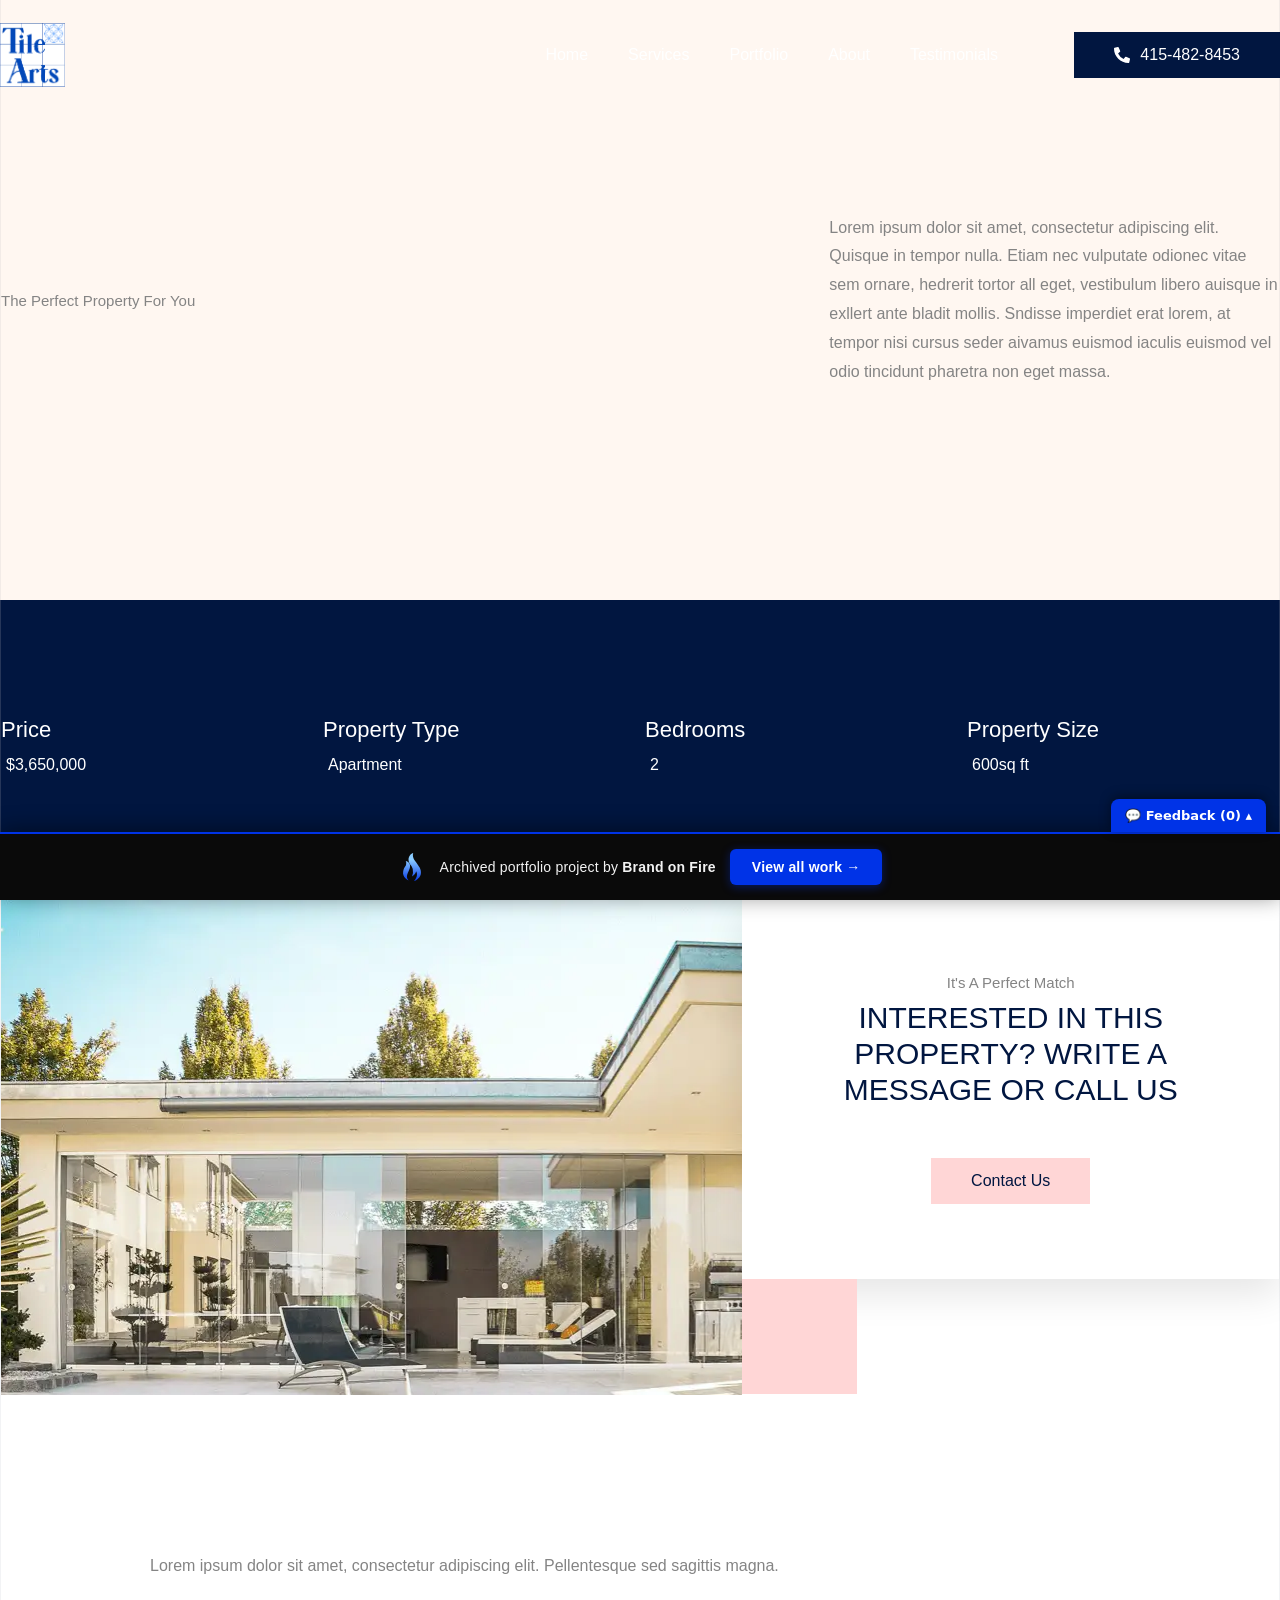
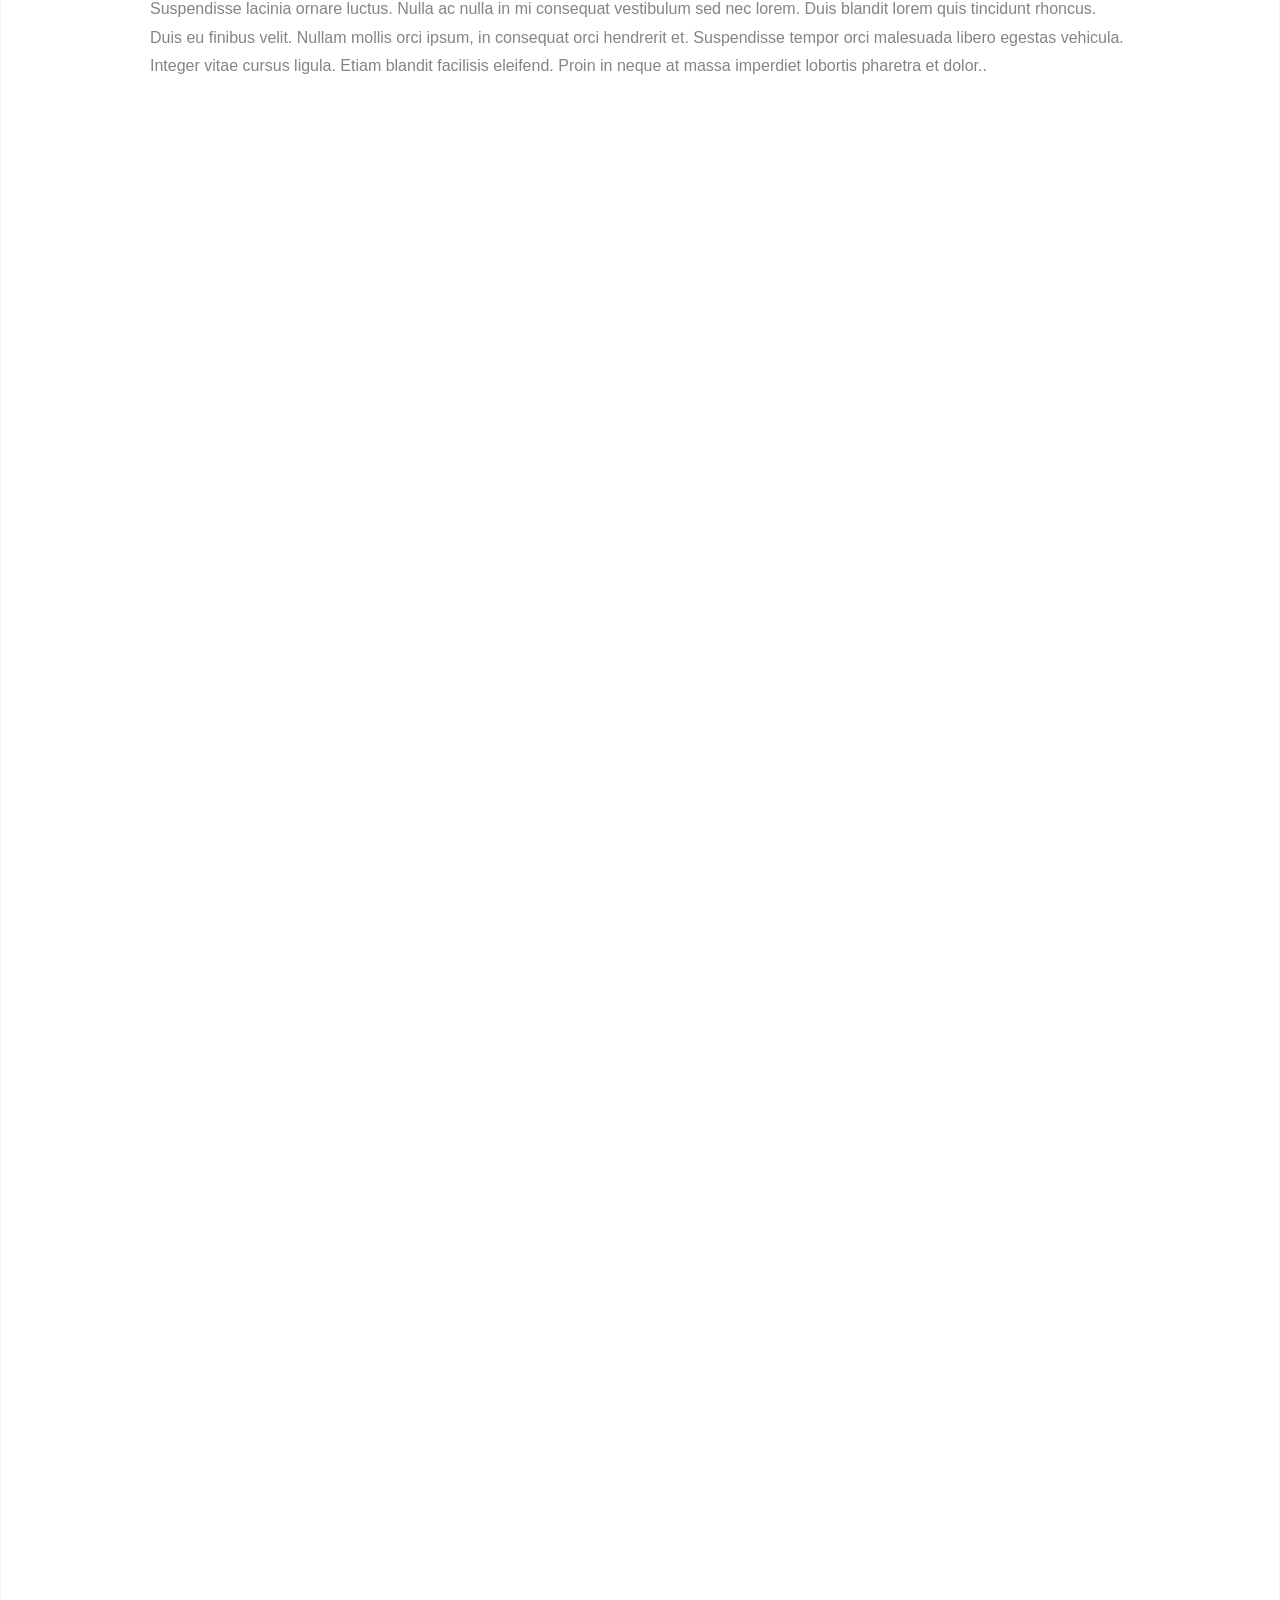
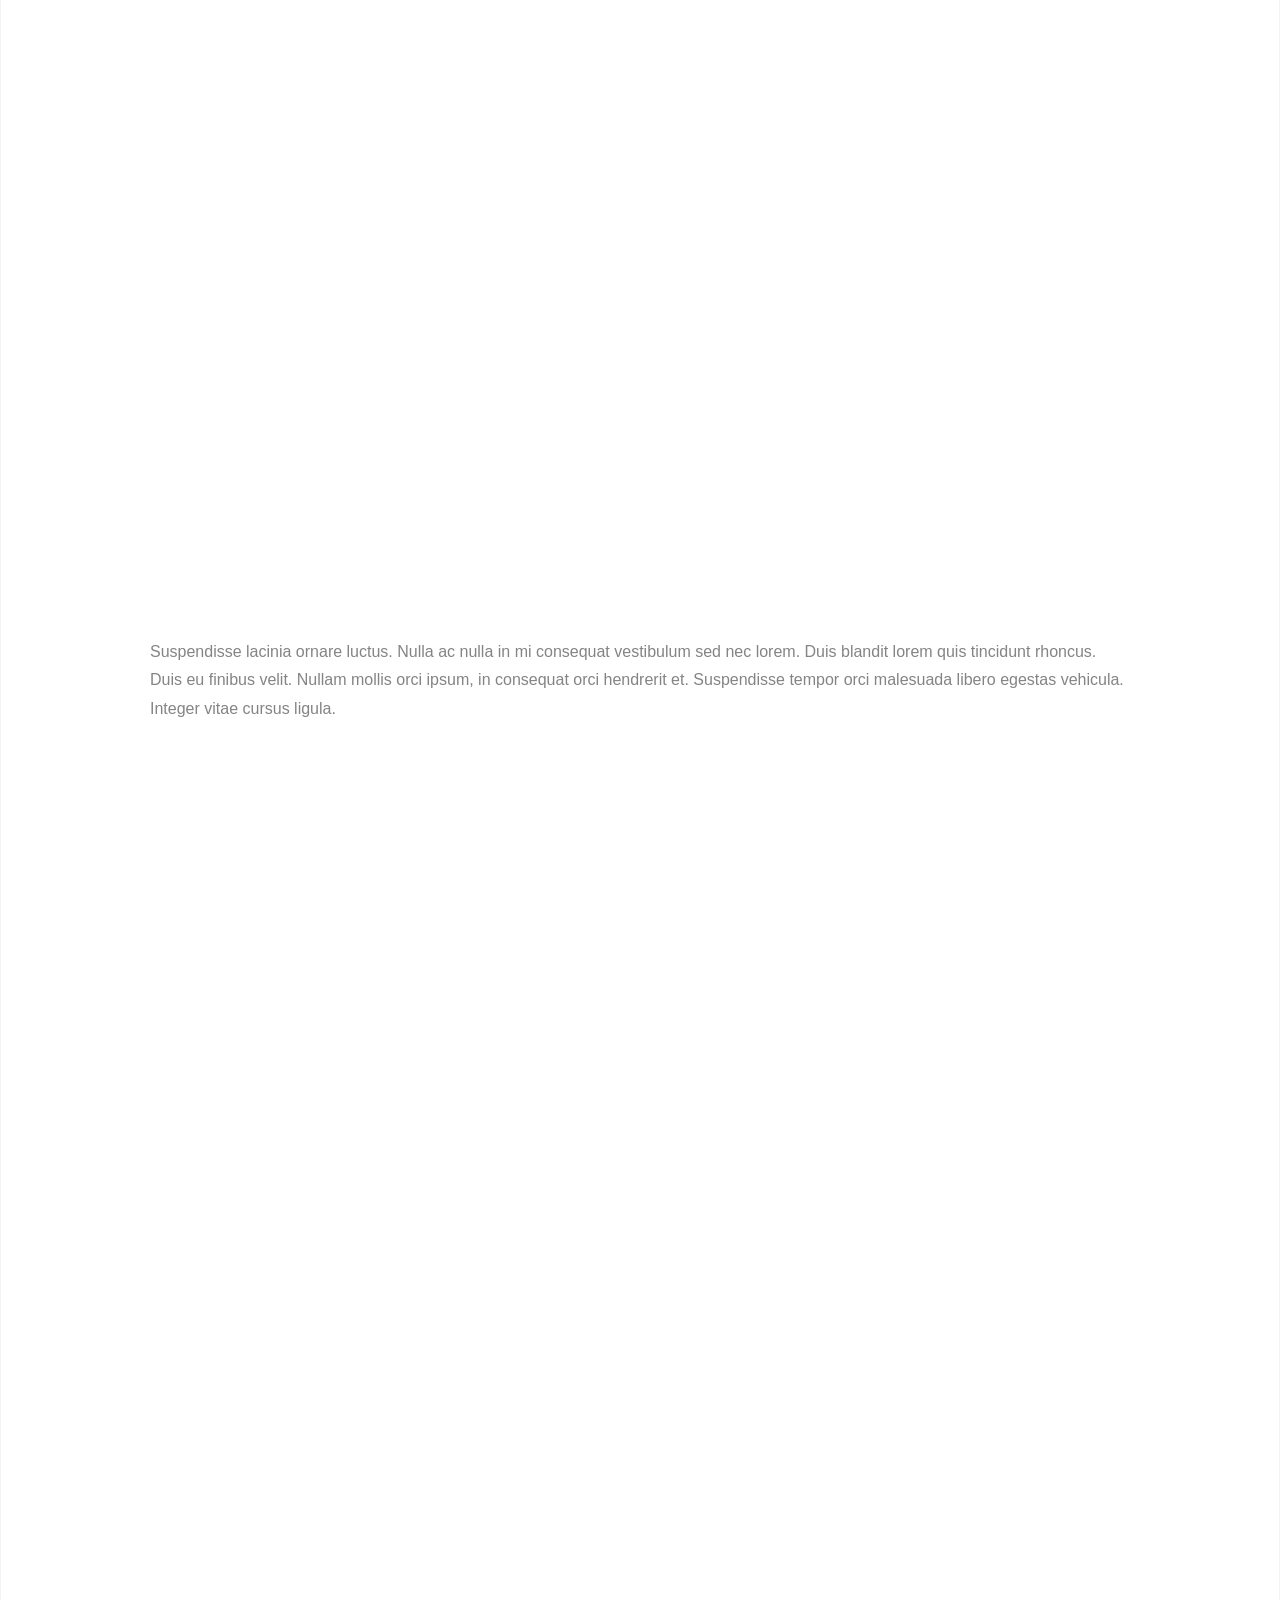
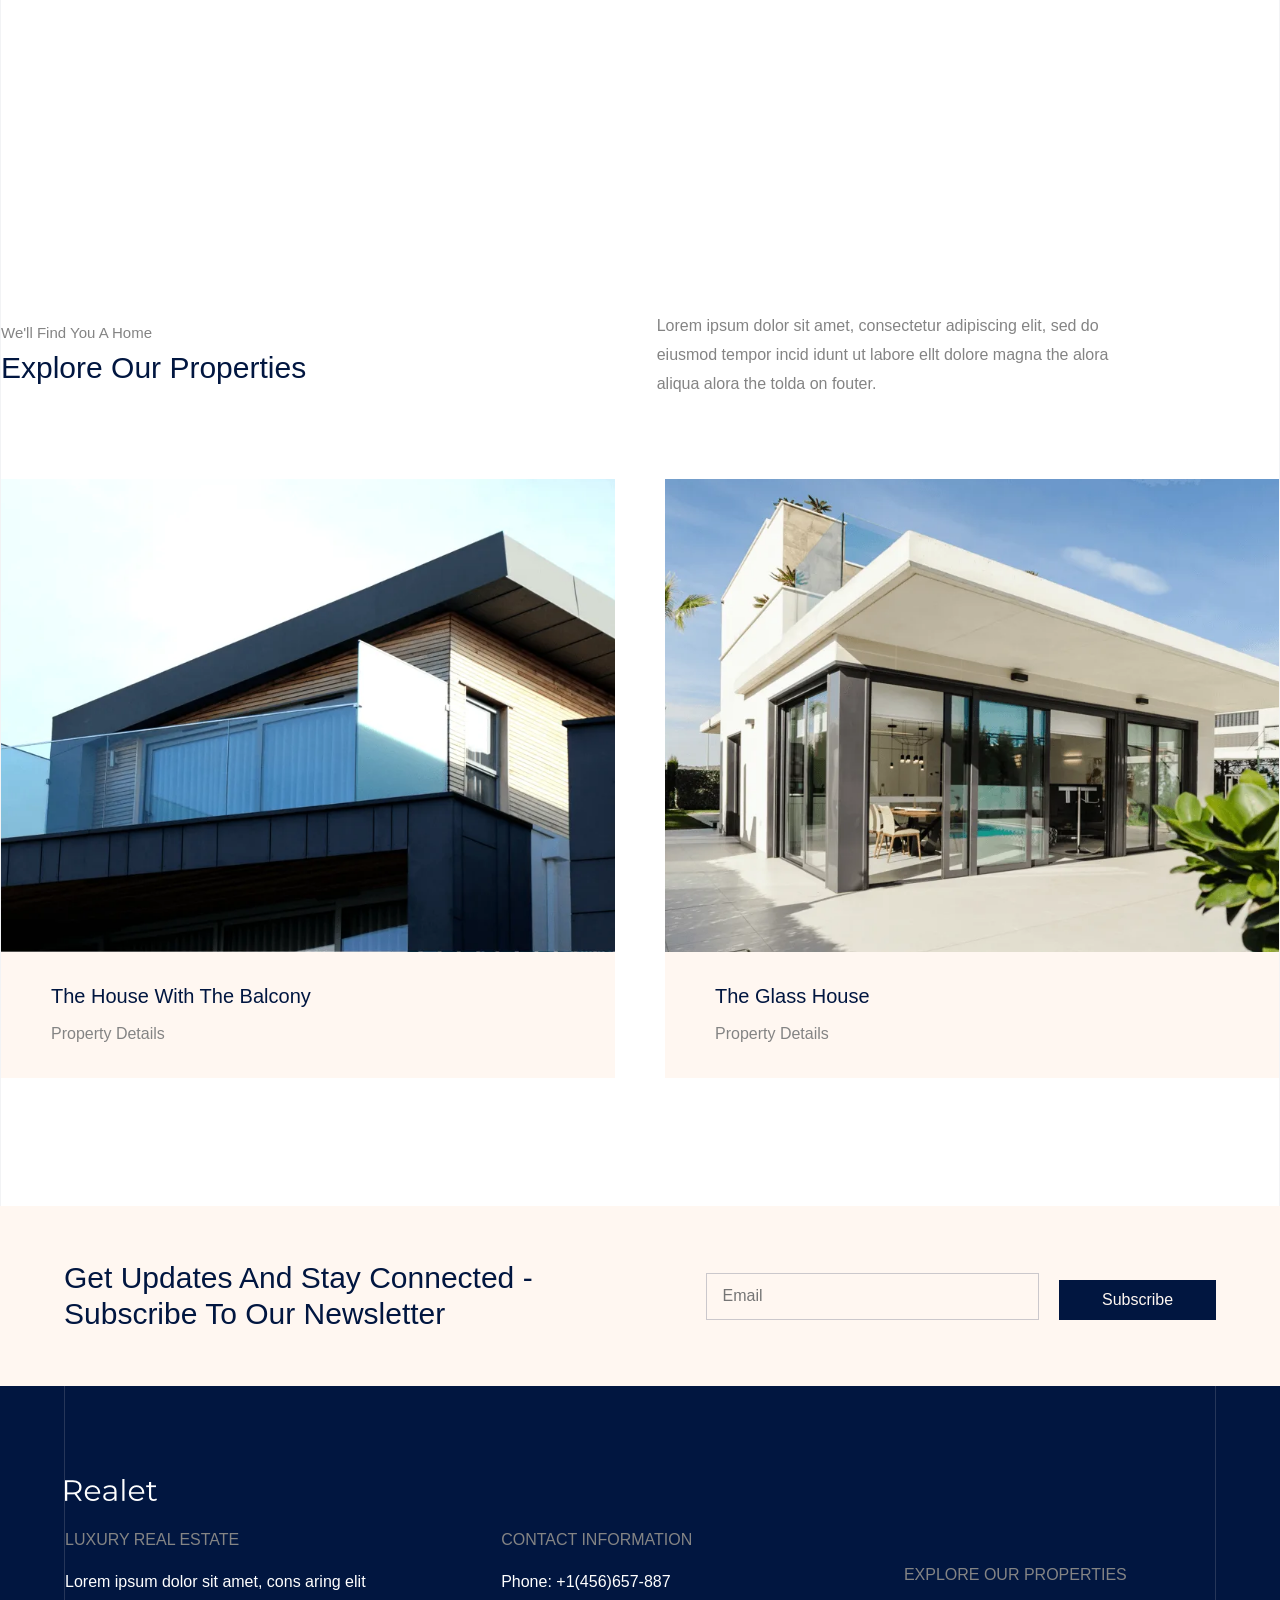
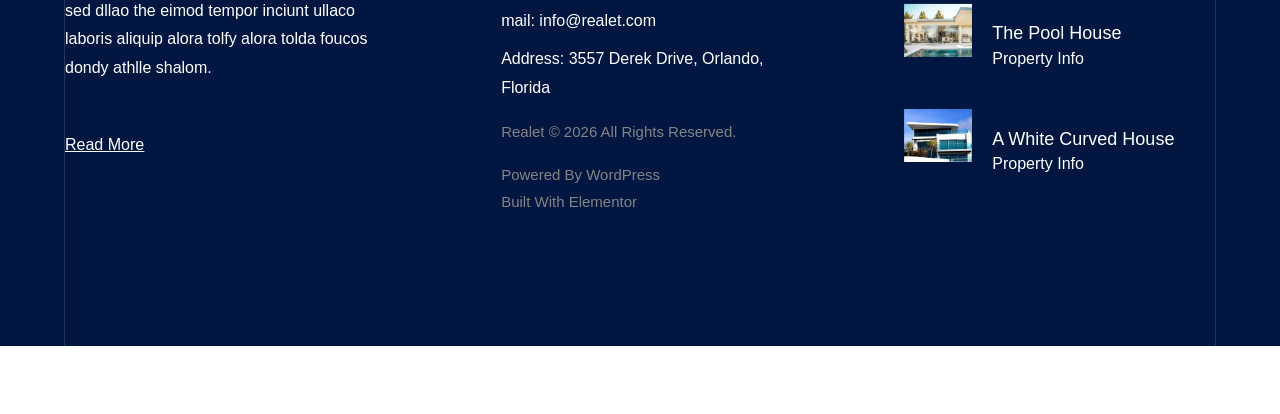
<file: the-xs-luxury-apartment/index.html>
<!doctype html><html lang="en-US"><head><meta charset="UTF-8"><meta name="viewport" content="width=device-width, initial-scale=1"><title>The XS Luxury Apartment – Tile Arts Inc.</title><meta name="robots" content="max-image-preview:large"><link rel="alternate" type="application/rss+xml" title="Tile Arts Inc. » Feed" href="/feed/"><link rel="alternate" type="application/rss+xml" title="Tile Arts Inc. » Comments Feed" href="/comments/feed/"><link rel="alternate" type="application/rss+xml" title="Tile Arts Inc. » The XS Luxury Apartment Comments Feed" href="/the-xs-luxury-apartment/feed/"><link rel="https://api.w.org/" href="/wp-json/"><link rel="alternate" title="JSON" type="application/json" href="/wp-json/wp/v2/posts/182"><link rel="canonical" href="/the-xs-luxury-apartment/"><meta name="description" content="Lorem ipsum dolor sit amet, consectetur adipiscing elit. Quisque in tempor nulla. Etiam nec vulputate odionec vitae sem ornare, hedrerit tortor all eget, vestibulum libero auisque in exllert ante bladit mollis. Sndisse imperdiet erat lorem, at tempor nisi cursus seder aivamus euismod iaculis euismod vel odio tincidunt pharetra non eget massa."><meta name="generator" content="Elementor 4.1.1; features: e_font_icon_svg, additional_custom_breakpoints; settings: css_print_method-external, google_font-enabled, font_display-swap"><link rel="icon" href="/wp-content/uploads/2025/09/tile-arts-inc-logo-150x150.png" sizes="32x32"><link rel="icon" href="../_a/96a37620fe92.webp" sizes="192x192"><link rel="apple-touch-icon" href="../_a/96a37620fe92.webp"><meta name="msapplication-TileImage" content="../_a/96a37620fe92.webp"><link rel="stylesheet" href="../style.css"><meta name="robots" content="noindex, nofollow"><style id="bof-noform">form,form *,fieldset,fieldset *,input,textarea,select,label.fusion-form-label,.wpcf7,.wpcf7 *,.fusion-form,.fusion-form *,.fusion-contact-form,.fusion-contact-form *,.elementor-form,.elementor-form *,.gform_wrapper,.gform_wrapper *,[class*="contact-form"],[class*="contact-form"] *,[id*="contact-form"],[id*="contact-form"] *{pointer-events:none!important;cursor:default!important;-webkit-user-select:none!important;user-select:none!important}</style></head><body class="wp-singular post-template-default single single-post postid-182 single-format-standard wp-custom-logo wp-embed-responsive wp-theme-hello-elementor ehp-default hello-elementor-default elementor-default elementor-kit-102 elementor-page-120 e--ua-blink e--ua-mac e--ua-webkit" data-elementor-device-mode="desktop"><a class="skip-link screen-reader-text" href="#content">Skip to content</a><header data-elementor-type="header" data-elementor-id="132" class="elementor elementor-132 elementor-location-header" data-elementor-post-type="elementor_library"><div class="elementor-element elementor-element-3b5c7f6 e-flex e-con-boxed e-con e-parent e-lazyloaded" data-id="3b5c7f6" data-element_type="container" data-e-type="container"><div class="e-con-inner"><div class="elementor-element elementor-element-780bbea2 elementor-widget elementor-widget-menu-anchor" data-id="780bbea2" data-element_type="widget" data-e-type="widget" data-widget_type="menu-anchor.default"><div class="elementor-menu-anchor" id="top"></div></div></div></div><div class="elementor-element elementor-element-7d35d6d4 e-flex e-con-boxed e-con e-parent e-lazyloaded" data-id="7d35d6d4" data-element_type="container" data-e-type="container" data-settings="{&quot;background_background&quot;:&quot;classic&quot;}"><div class="e-con-inner"><div class="elementor-element elementor-element-10d0f6e e-con-full e-flex e-con e-child" data-id="10d0f6e" data-element_type="container" data-e-type="container"><div class="elementor-element elementor-element-40db2ecf elementor-widget elementor-widget-theme-site-logo elementor-widget-image" data-id="40db2ecf" data-element_type="widget" data-e-type="widget" data-widget_type="theme-site-logo.default"><a href="../index.html"><img width="270" height="266" src="../_a/96a37620fe92.webp" class="attachment-full size-full wp-image-64" alt="">				</a></div></div><div class="elementor-element elementor-element-7fbab13e e-con-full e-flex e-con e-child" data-id="7fbab13e" data-element_type="container" data-e-type="container"><div class="elementor-element elementor-element-42e90608 elementor-nav-menu__align-end elementor-nav-menu--stretch elementor-nav-menu__text-align-center elementor-nav-menu--dropdown-tablet elementor-nav-menu--toggle elementor-nav-menu--burger elementor-widget elementor-widget-nav-menu" data-id="42e90608" data-element_type="widget" data-e-type="widget" data-settings="{&quot;full_width&quot;:&quot;stretch&quot;,&quot;layout&quot;:&quot;horizontal&quot;,&quot;submenu_icon&quot;:{&quot;value&quot;:&quot;&lt;svg aria-hidden=\&quot;true\&quot; class=\&quot;e-font-icon-svg e-fas-caret-down\&quot; viewBox=\&quot;0 0 320 512\&quot; xmlns=\&quot;http:\/\/www.w3.org\/2000\/svg\&quot;&gt;&lt;path d=\&quot;M31.3 192h257.3c17.8 0 26.7 21.5 14.1 34.1L174.1 354.8c-7.8 7.8-20.5 7.8-28.3 0L17.2 226.1C4.6 213.5 13.5 192 31.3 192z\&quot;&gt;&lt;\/path&gt;&lt;\/svg&gt;&quot;,&quot;library&quot;:&quot;fa-solid&quot;},&quot;toggle&quot;:&quot;burger&quot;}" data-widget_type="nav-menu.default"><nav aria-label="Main Menu" class="elementor-nav-menu--main elementor-nav-menu__container elementor-nav-menu--layout-horizontal e--pointer-none"><ul id="menu-1-42e90608" class="elementor-nav-menu" data-smartmenus-id="17822768328380073"><li class="menu-item menu-item-type-post_type menu-item-object-page menu-item-home menu-item-198"><a href="../index.html" class="elementor-item">Home</a></li><li class="menu-item menu-item-type-post_type menu-item-object-page menu-item-259"><a href="../services-old/index.html" class="elementor-item">Services</a></li><li class="menu-item menu-item-type-post_type menu-item-object-page menu-item-261"><a href="../portfolio-old/index.html" class="elementor-item">Portfolio</a></li><li class="menu-item menu-item-type-post_type menu-item-object-page menu-item-199"><a href="../about/index.html" class="elementor-item">About</a></li><li class="menu-item menu-item-type-post_type menu-item-object-page menu-item-260"><a href="../testimonials/index.html" class="elementor-item">Testimonials</a></li></ul>			</nav><div class="elementor-menu-toggle" role="button" tabindex="0" aria-label="Menu Toggle" aria-expanded="false" style=""><svg aria-hidden="true" role="presentation" class="elementor-menu-toggle__icon--open e-font-icon-svg e-eicon-menu-bar" viewBox="0 0 1000 1000" xmlns="http://www.w3.org/2000/svg"><path d="M104 333H896C929 333 958 304 958 271S929 208 896 208H104C71 208 42 237 42 271S71 333 104 333ZM104 583H896C929 583 958 554 958 521S929 458 896 458H104C71 458 42 487 42 521S71 583 104 583ZM104 833H896C929 833 958 804 958 771S929 708 896 708H104C71 708 42 737 42 771S71 833 104 833Z"></path></svg><svg aria-hidden="true" role="presentation" class="elementor-menu-toggle__icon--close e-font-icon-svg e-eicon-close" viewBox="0 0 1000 1000" xmlns="http://www.w3.org/2000/svg"><path d="M742 167L500 408 258 167C246 154 233 150 217 150 196 150 179 158 167 167 154 179 150 196 150 212 150 229 154 242 171 254L408 500 167 742C138 771 138 800 167 829 196 858 225 858 254 829L496 587 738 829C750 842 767 846 783 846 800 846 817 842 829 829 842 817 846 804 846 783 846 767 842 750 829 737L588 500 833 258C863 229 863 200 833 171 804 137 775 137 742 167Z"></path></svg>		</div><nav class="elementor-nav-menu--dropdown elementor-nav-menu__container" aria-hidden="true" style="width: 1366px; left: 0px; top: 40px; --menu-height: 0;"><ul id="menu-2-42e90608" class="elementor-nav-menu" data-smartmenus-id="178227683284086"><li class="menu-item menu-item-type-post_type menu-item-object-page menu-item-home menu-item-198"><a href="../index.html" class="elementor-item" tabindex="-1">Home</a></li><li class="menu-item menu-item-type-post_type menu-item-object-page menu-item-259"><a href="../services-old/index.html" class="elementor-item" tabindex="-1">Services</a></li><li class="menu-item menu-item-type-post_type menu-item-object-page menu-item-261"><a href="../portfolio-old/index.html" class="elementor-item" tabindex="-1">Portfolio</a></li><li class="menu-item menu-item-type-post_type menu-item-object-page menu-item-199"><a href="../about/index.html" class="elementor-item" tabindex="-1">About</a></li><li class="menu-item menu-item-type-post_type menu-item-object-page menu-item-260"><a href="../testimonials/index.html" class="elementor-item" tabindex="-1">Testimonials</a></li></ul>			</nav></div></div><div class="elementor-element elementor-element-650cf36d e-con-full e-flex e-con e-child" data-id="650cf36d" data-element_type="container" data-e-type="container"><div class="elementor-element elementor-element-6443ad29 elementor-align-right elementor-mobile-align-right elementor-widget elementor-widget-button" data-id="6443ad29" data-element_type="widget" data-e-type="widget" data-widget_type="button.default"><a class="elementor-button elementor-button-link elementor-size-sm" href="tel:+1-456-657-887"><span class="elementor-button-content-wrapper"><span class="elementor-button-icon"><svg aria-hidden="true" class="e-font-icon-svg e-fas-phone-alt" viewBox="0 0 512 512" xmlns="http://www.w3.org/2000/svg"><path d="M497.39 361.8l-112-48a24 24 0 0 0-28 6.9l-49.6 60.6A370.66 370.66 0 0 1 130.6 204.11l60.6-49.6a23.94 23.94 0 0 0 6.9-28l-48-112A24.16 24.16 0 0 0 122.6.61l-104 24A24 24 0 0 0 0 48c0 256.5 207.9 464 464 464a24 24 0 0 0 23.4-18.6l24-104a24.29 24.29 0 0 0-14.01-27.6z"></path></svg>			</span><span class="elementor-button-text">415-482-8453</span></span></a></div></div></div></div></header><div data-elementor-type="single" data-elementor-id="120" class="elementor elementor-120 elementor-location-single post-182 post type-post status-publish format-standard has-post-thumbnail hentry category-properties" data-elementor-post-type="elementor_library"><div class="elementor-element elementor-element-77ce0f0e e-flex e-con-boxed e-con e-parent e-lazyloaded" data-id="77ce0f0e" data-element_type="container" data-e-type="container" data-settings="{&quot;background_background&quot;:&quot;classic&quot;}"><div class="e-con-inner"><div class="elementor-element elementor-element-2e19074b e-con-full e-flex e-con e-child" data-id="2e19074b" data-element_type="container" data-e-type="container"><div class="elementor-element elementor-element-73114bef elementor-widget elementor-widget-heading" data-id="73114bef" data-element_type="widget" data-e-type="widget" data-widget_type="heading.default"><h3 class="elementor-heading-title elementor-size-default">The perfect property for you</h3>				</div><div class="elementor-element elementor-element-52742395 elementor-widget elementor-widget-theme-post-title elementor-page-title elementor-widget-heading" data-id="52742395" data-element_type="widget" data-e-type="widget" data-widget_type="theme-post-title.default"><h1 class="elementor-heading-title elementor-size-default">The XS Luxury Apartment</h1>				</div></div><div class="elementor-element elementor-element-5608d1 e-con-full e-flex e-con e-child" data-id="5608d1" data-element_type="container" data-e-type="container"><div class="elementor-element elementor-element-3a2cc507 elementor-widget elementor-widget-text-editor" data-id="3a2cc507" data-element_type="widget" data-e-type="widget" data-widget_type="text-editor.default">
									Lorem ipsum dolor sit amet, consectetur adipiscing elit. Quisque in tempor nulla. Etiam nec vulputate odionec vitae sem ornare, hedrerit tortor all eget, vestibulum libero auisque in exllert ante bladit mollis. Sndisse imperdiet erat lorem, at tempor nisi cursus seder aivamus euismod iaculis euismod vel odio tincidunt pharetra non eget massa.								</div></div></div></div><div class="elementor-element elementor-element-ae44146 e-flex e-con-boxed e-con e-parent e-lazyloaded" data-id="ae44146" data-element_type="container" data-e-type="container" data-settings="{&quot;background_background&quot;:&quot;classic&quot;}"><div class="e-con-inner"><div class="elementor-element elementor-element-17d01afe e-con-full e-flex e-con e-child" data-id="17d01afe" data-element_type="container" data-e-type="container"><div class="elementor-element elementor-element-4750766c e-con-full e-flex e-con e-child" data-id="4750766c" data-element_type="container" data-e-type="container"><div class="elementor-element elementor-element-20afc5b0 e-con-full e-flex e-con e-child" data-id="20afc5b0" data-element_type="container" data-e-type="container"><div class="elementor-element elementor-element-6b8b4f85 elementor-widget elementor-widget-heading" data-id="6b8b4f85" data-element_type="widget" data-e-type="widget" data-widget_type="heading.default"><h3 class="elementor-heading-title elementor-size-default">Price</h3>				</div><div class="elementor-element elementor-element-6ce92508 elementor-tablet-align-center elementor-widget elementor-widget-post-info" data-id="6ce92508" data-element_type="widget" data-e-type="widget" data-widget_type="post-info.default"><ul class="elementor-inline-items elementor-icon-list-items elementor-post-info"><li class="elementor-icon-list-item elementor-repeater-item-11de073 elementor-inline-item"><span class="elementor-icon-list-icon"><i aria-hidden="true" class="far fa-tags"></i>							</span><span class="elementor-icon-list-text elementor-post-info__item elementor-post-info__item--type-custom">
										$3,650,000					</span></li></ul></div></div><div class="elementor-element elementor-element-716941dd e-con-full e-flex e-con e-child" data-id="716941dd" data-element_type="container" data-e-type="container"><div class="elementor-element elementor-element-29736d72 elementor-widget elementor-widget-heading" data-id="29736d72" data-element_type="widget" data-e-type="widget" data-widget_type="heading.default"><h3 class="elementor-heading-title elementor-size-default">Property Type</h3>				</div><div class="elementor-element elementor-element-68669d2d elementor-tablet-align-center elementor-widget elementor-widget-post-info" data-id="68669d2d" data-element_type="widget" data-e-type="widget" data-widget_type="post-info.default"><ul class="elementor-inline-items elementor-icon-list-items elementor-post-info"><li class="elementor-icon-list-item elementor-repeater-item-11de073 elementor-inline-item"><span class="elementor-icon-list-icon"><i aria-hidden="true" class="far fa-tags"></i>							</span><span class="elementor-icon-list-text elementor-post-info__item elementor-post-info__item--type-custom">
										Apartment					</span></li></ul></div></div><div class="elementor-element elementor-element-1ede2c88 e-con-full e-flex e-con e-child" data-id="1ede2c88" data-element_type="container" data-e-type="container"><div class="elementor-element elementor-element-75dcf398 elementor-widget elementor-widget-heading" data-id="75dcf398" data-element_type="widget" data-e-type="widget" data-widget_type="heading.default"><h3 class="elementor-heading-title elementor-size-default">bedrooms</h3>				</div><div class="elementor-element elementor-element-7c4023b6 elementor-tablet-align-center elementor-widget elementor-widget-post-info" data-id="7c4023b6" data-element_type="widget" data-e-type="widget" data-widget_type="post-info.default"><ul class="elementor-inline-items elementor-icon-list-items elementor-post-info"><li class="elementor-icon-list-item elementor-repeater-item-11de073 elementor-inline-item"><span class="elementor-icon-list-icon"><i aria-hidden="true" class="far fa-tags"></i>							</span><span class="elementor-icon-list-text elementor-post-info__item elementor-post-info__item--type-custom">
										2					</span></li></ul></div></div><div class="elementor-element elementor-element-798d80b4 e-con-full e-flex e-con e-child" data-id="798d80b4" data-element_type="container" data-e-type="container"><div class="elementor-element elementor-element-514ec2e4 elementor-widget elementor-widget-heading" data-id="514ec2e4" data-element_type="widget" data-e-type="widget" data-widget_type="heading.default"><h3 class="elementor-heading-title elementor-size-default">Property Size</h3>				</div><div class="elementor-element elementor-element-6aaefab3 elementor-tablet-align-center elementor-widget elementor-widget-post-info" data-id="6aaefab3" data-element_type="widget" data-e-type="widget" data-widget_type="post-info.default"><ul class="elementor-inline-items elementor-icon-list-items elementor-post-info"><li class="elementor-icon-list-item elementor-repeater-item-11de073 elementor-inline-item"><span class="elementor-icon-list-icon"><i aria-hidden="true" class="far fa-tags"></i>							</span><span class="elementor-icon-list-text elementor-post-info__item elementor-post-info__item--type-custom">
										600sq ft					</span></li></ul></div></div></div></div></div></div><div class="elementor-element elementor-element-59c3263b e-flex e-con-boxed e-con e-parent e-lazyloaded" data-id="59c3263b" data-element_type="container" data-e-type="container"><div class="e-con-inner"><div class="elementor-element elementor-element-575eedd e-con-full e-flex e-con e-child" data-id="575eedd" data-element_type="container" data-e-type="container" data-settings="{&quot;background_background&quot;:&quot;classic&quot;}"></div><div class="elementor-element elementor-element-5f1e784b e-con-full e-flex e-con e-child" data-id="5f1e784b" data-element_type="container" data-e-type="container"><div class="elementor-element elementor-element-18f52d21 e-con-full e-flex e-con e-child" data-id="18f52d21" data-element_type="container" data-e-type="container" data-settings="{&quot;background_background&quot;:&quot;classic&quot;}"><div class="elementor-element elementor-element-1449270e e-con-full e-flex e-con e-child" data-id="1449270e" data-element_type="container" data-e-type="container"><div class="elementor-element elementor-element-9c22808 elementor-widget elementor-widget-heading" data-id="9c22808" data-element_type="widget" data-e-type="widget" data-widget_type="heading.default"><h3 class="elementor-heading-title elementor-size-default">It's a perfect match</h3>				</div><div class="elementor-element elementor-element-5ef01e64 elementor-widget elementor-widget-heading" data-id="5ef01e64" data-element_type="widget" data-e-type="widget" data-widget_type="heading.default"><h2 class="elementor-heading-title elementor-size-default">INTERESTED IN THIS PROPERTY? WRITE A MESSAGE OR CALL US</h2>				</div><div class="elementor-element elementor-element-45db52d3 elementor-align-center elementor-widget elementor-widget-button" data-id="45db52d3" data-element_type="widget" data-e-type="widget" data-widget_type="button.default"><a class="elementor-button elementor-button-link elementor-size-sm"><span class="elementor-button-content-wrapper"><span class="elementor-button-text">Contact Us</span></span></a></div></div></div><div class="elementor-element elementor-element-1e4b2784 elementor-widget__width-auto elementor-view-default elementor-widget elementor-widget-icon" data-id="1e4b2784" data-element_type="widget" data-e-type="widget" data-widget_type="icon.default"><div class="elementor-icon-wrapper"><div class="elementor-icon"><svg aria-hidden="true" class="e-font-icon-svg e-fas-square-full" viewBox="0 0 512 512" xmlns="http://www.w3.org/2000/svg"><path d="M512 512H0V0h512v512z"></path></svg>			</div></div></div></div></div></div><div class="elementor-element elementor-element-6e789a3e e-flex e-con-boxed e-con e-parent e-lazyloaded" data-id="6e789a3e" data-element_type="container" data-e-type="container"><div class="e-con-inner"><div class="elementor-element elementor-element-382cb6ee e-flex e-con-boxed e-con e-child" data-id="382cb6ee" data-element_type="container" data-e-type="container"><div class="e-con-inner"><div class="elementor-element elementor-element-79edd347 elementor-widget elementor-widget-theme-post-content" data-id="79edd347" data-element_type="widget" data-e-type="widget" data-widget_type="theme-post-content.default"><p class="wp-block-paragraph"><strong><br>Lorem ipsum dolor sit amet, consectetur adipiscing elit. Pellentesque sed sagittis magna.</strong></p><p class="wp-block-paragraph">Suspendisse lacinia ornare luctus. Nulla ac nulla in mi consequat vestibulum sed nec lorem. Duis blandit lorem quis tincidunt rhoncus. Duis eu finibus velit. Nullam mollis orci ipsum, in consequat orci hendrerit et. Suspendisse tempor orci malesuada libero egestas vehicula. Integer vitae cursus ligula. Etiam blandit facilisis eleifend. Proin in neque at massa imperdiet lobortis pharetra et dolor..</p><div style="height:50px" aria-hidden="true" class="wp-block-spacer"></div><figure class="wp-block-image size-full is-resized"><img fetchpriority="high" decoding="async" src="[data-uri]" alt="" class="wp-image-470" width="980" height="475"></figure><div style="height:50px" aria-hidden="true" class="wp-block-spacer"></div><figure class="wp-block-image size-full is-resized"><img decoding="async" src="[data-uri]" alt="" class="wp-image-471" width="980" height="475"></figure><div style="height:50px" aria-hidden="true" class="wp-block-spacer"></div><p class="wp-block-paragraph">Suspendisse lacinia ornare luctus. Nulla ac nulla in mi consequat vestibulum sed nec lorem. Duis blandit lorem quis tincidunt rhoncus. Duis eu finibus velit. Nullam mollis orci ipsum, in consequat orci hendrerit et. Suspendisse tempor orci malesuada libero egestas vehicula. Integer vitae cursus ligula.</p><div style="height:50px" aria-hidden="true" class="wp-block-spacer"></div><figure class="wp-block-image size-full is-resized"><img decoding="async" src="[data-uri]" alt="" class="wp-image-472" width="980" height="475"></figure></div></div></div></div></div><div class="elementor-element elementor-element-12d3088a e-flex e-con-boxed e-con e-parent" data-id="12d3088a" data-element_type="container" data-e-type="container"><div class="e-con-inner"><div class="elementor-element elementor-element-492595c2 e-con-full e-flex e-con e-child" data-id="492595c2" data-element_type="container" data-e-type="container"><div class="elementor-element elementor-element-1a39e039 e-con-full e-flex e-con e-child" data-id="1a39e039" data-element_type="container" data-e-type="container"><div class="elementor-element elementor-element-472a5dc1 e-con-full e-flex e-con e-child" data-id="472a5dc1" data-element_type="container" data-e-type="container"><div class="elementor-element elementor-element-bb771e2 elementor-widget elementor-widget-heading" data-id="bb771e2" data-element_type="widget" data-e-type="widget" data-widget_type="heading.default"><h3 class="elementor-heading-title elementor-size-default">We'll find you a home</h3>				</div><div class="elementor-element elementor-element-3fe260b7 elementor-widget elementor-widget-heading" data-id="3fe260b7" data-element_type="widget" data-e-type="widget" data-widget_type="heading.default"><h2 class="elementor-heading-title elementor-size-default">Explore Our Properties</h2>				</div></div><div class="elementor-element elementor-element-24b324bc e-con-full e-flex e-con e-child" data-id="24b324bc" data-element_type="container" data-e-type="container"><div class="elementor-element elementor-element-7a741e30 elementor-widget elementor-widget-text-editor" data-id="7a741e30" data-element_type="widget" data-e-type="widget" data-widget_type="text-editor.default">
									Lorem ipsum dolor sit amet, consectetur adipiscing elit, sed do eiusmod tempor incid idunt ut labore ellt dolore magna the alora aliqua alora the tolda on  fouter.								</div></div></div><div class="elementor-element elementor-element-17ec9cc4 elementor-grid-2 elementor-grid-tablet-2 elementor-grid-mobile-1 elementor-posts--thumbnail-top elementor-widget elementor-widget-posts" data-id="17ec9cc4" data-element_type="widget" data-e-type="widget" data-settings="{&quot;classic_columns&quot;:&quot;2&quot;,&quot;classic_row_gap&quot;:{&quot;unit&quot;:&quot;px&quot;,&quot;size&quot;:&quot;50&quot;,&quot;sizes&quot;:[]},&quot;classic_columns_tablet&quot;:&quot;2&quot;,&quot;classic_columns_mobile&quot;:&quot;1&quot;,&quot;classic_row_gap_tablet&quot;:{&quot;unit&quot;:&quot;px&quot;,&quot;size&quot;:&quot;&quot;,&quot;sizes&quot;:[]},&quot;classic_row_gap_mobile&quot;:{&quot;unit&quot;:&quot;px&quot;,&quot;size&quot;:&quot;&quot;,&quot;sizes&quot;:[]}}" data-widget_type="posts.classic"><div class="elementor-widget-container"><div class="elementor-posts-container elementor-posts elementor-posts--skin-classic elementor-grid elementor-has-item-ratio" role="list"><article class="elementor-post elementor-grid-item post-180 post type-post status-publish format-standard has-post-thumbnail hentry category-properties" role="listitem"><a class="elementor-post__thumbnail__link" href="../the-house-with-the-balcony/index.html" tabindex="-1"><div class="elementor-post__thumbnail"><img width="823" height="639" src="../_a/ddb2ad180dd4.webp" class="attachment-full size-full wp-image-195" alt=""></div></a><div class="elementor-post__text"><h3 class="elementor-post__title"><a href="../the-house-with-the-balcony/index.html">
				The House with the Balcony			</a></h3><a class="elementor-post__read-more" href="../the-house-with-the-balcony/index.html" aria-label="Read more about The House with the Balcony" tabindex="-1">
			Property Details		</a></div></article><article class="elementor-post elementor-grid-item post-181 post type-post status-publish format-standard has-post-thumbnail hentry category-properties" role="listitem"><a class="elementor-post__thumbnail__link" href="../the-glass-house/index.html" tabindex="-1"><div class="elementor-post__thumbnail"><img width="823" height="639" src="../_a/1949bc6c059f.webp" class="attachment-full size-full wp-image-196" alt=""></div></a><div class="elementor-post__text"><h3 class="elementor-post__title"><a href="../the-glass-house/index.html">
				The Glass House			</a></h3><a class="elementor-post__read-more" href="../the-glass-house/index.html" aria-label="Read more about The Glass House" tabindex="-1">
			Property Details		</a></div></article></div></div></div></div></div></div></div><footer data-elementor-type="footer" data-elementor-id="124" class="elementor elementor-124 elementor-location-footer" data-elementor-post-type="elementor_library"><div class="elementor-element elementor-element-57a09352 e-flex e-con-boxed e-con e-parent" data-id="57a09352" data-element_type="container" data-e-type="container" data-settings="{&quot;background_background&quot;:&quot;classic&quot;}"><div class="e-con-inner"><div class="elementor-element elementor-element-2597be1 e-con-full e-flex e-con e-child" data-id="2597be1" data-element_type="container" data-e-type="container" data-settings="{&quot;background_background&quot;:&quot;classic&quot;}"><div class="elementor-element elementor-element-624711ee e-con-full e-flex e-con e-child" data-id="624711ee" data-element_type="container" data-e-type="container"><div class="elementor-element elementor-element-77e36be elementor-widget elementor-widget-heading" data-id="77e36be" data-element_type="widget" data-e-type="widget" data-widget_type="heading.default"><h2 class="elementor-heading-title elementor-size-default">Get Updates And Stay Connected -Subscribe To Our Newsletter</h2>				</div></div><div class="elementor-element elementor-element-1296664c e-con-full e-flex e-con e-child" data-id="1296664c" data-element_type="container" data-e-type="container"><div class="elementor-element elementor-element-7c8674b3 elementor-button-align-stretch elementor-widget elementor-widget-form" data-id="7c8674b3" data-element_type="widget" data-e-type="widget" data-settings="{&quot;button_width&quot;:&quot;33&quot;,&quot;step_next_label&quot;:&quot;Next&quot;,&quot;step_previous_label&quot;:&quot;Previous&quot;,&quot;step_type&quot;:&quot;number_text&quot;,&quot;step_icon_shape&quot;:&quot;circle&quot;}" data-widget_type="form.default"><form class="elementor-form" method="post" name="Newsletter Form" aria-label="Newsletter Form"><input type="hidden" name="post_id" value="124"><input type="hidden" name="form_id" value="7c8674b3"><input type="hidden" name="referer_title" value="Page not found"><div class="elementor-form-fields-wrapper elementor-labels-"><div class="elementor-field-type-email elementor-field-group elementor-column elementor-field-group-email elementor-col-66 elementor-field-required"><input size="1" type="email" name="form_fields[email]" id="form-field-email" class="elementor-field elementor-size-sm  elementor-field-textual" placeholder="Email" required="required"></div><div class="elementor-field-group elementor-column elementor-field-type-submit elementor-col-33 e-form__buttons"><button class="elementor-button elementor-size-sm" type="submit"><span class="elementor-button-content-wrapper"><span class="elementor-button-text">Subscribe</span></span></button></div></div></form></div></div></div></div></div><div class="elementor-element elementor-element-66e8cecb e-flex e-con-boxed e-con e-parent" data-id="66e8cecb" data-element_type="container" data-e-type="container" data-settings="{&quot;background_background&quot;:&quot;classic&quot;}"><div class="e-con-inner"><div class="elementor-element elementor-element-6a3fb48e e-con-full e-flex e-con e-child" data-id="6a3fb48e" data-element_type="container" data-e-type="container"><div class="elementor-element elementor-element-6db94faf elementor-widget elementor-widget-image" data-id="6db94faf" data-element_type="widget" data-e-type="widget" data-widget_type="image.default"><a href="../index.html"><img width="92" height="22" src="../_a/d5df95a62db5.webp" class="attachment-full size-full wp-image-125" alt="">								</a></div><div class="elementor-element elementor-element-72595adb e-con-full e-flex e-con e-child" data-id="72595adb" data-element_type="container" data-e-type="container"><div class="elementor-element elementor-element-3ac321b9 e-con-full e-flex e-con e-child" data-id="3ac321b9" data-element_type="container" data-e-type="container"><div class="elementor-element elementor-element-34748fa1 elementor-widget elementor-widget-heading" data-id="34748fa1" data-element_type="widget" data-e-type="widget" data-widget_type="heading.default"><h4 class="elementor-heading-title elementor-size-default">Luxury Real Estate</h4>				</div><div class="elementor-element elementor-element-6f1b0501 elementor-widget elementor-widget-text-editor" data-id="6f1b0501" data-element_type="widget" data-e-type="widget" data-widget_type="text-editor.default">
									Lorem ipsum dolor sit amet, cons aring elit sed dllao the eimod tempor inciunt ullaco laboris aliquip alora tolfy alora tolda foucos dondy athlle shalom.								</div><div class="elementor-element elementor-element-75db620b elementor-align-left elementor-mobile-align-center elementor-widget elementor-widget-button" data-id="75db620b" data-element_type="widget" data-e-type="widget" data-widget_type="button.default"><a class="elementor-button elementor-button-link elementor-size-sm elementor-animation-sink" href="../about/index.html"><span class="elementor-button-content-wrapper"><span class="elementor-button-text">Read More</span></span></a></div></div><div class="elementor-element elementor-element-55b465db e-con-full e-flex e-con e-child" data-id="55b465db" data-element_type="container" data-e-type="container"><div class="elementor-element elementor-element-423d585f elementor-widget elementor-widget-heading" data-id="423d585f" data-element_type="widget" data-e-type="widget" data-widget_type="heading.default"><h4 class="elementor-heading-title elementor-size-default">Contact Information</h4>				</div><div class="elementor-element elementor-element-f066e6b elementor-mobile-align-center elementor-icon-list--layout-traditional elementor-list-item-link-full_width elementor-widget elementor-widget-icon-list" data-id="f066e6b" data-element_type="widget" data-e-type="widget" data-widget_type="icon-list.default"><ul class="elementor-icon-list-items"><li class="elementor-icon-list-item"><span class="elementor-icon-list-text">Phone: +1(456)657-887</span></li><li class="elementor-icon-list-item"><span class="elementor-icon-list-text">mail: info@realet.com</span></li><li class="elementor-icon-list-item"><span class="elementor-icon-list-text">Address: 3557 Derek Drive, Orlando, Florida</span></li></ul></div><div class="elementor-element elementor-element-5b9b3c4d elementor-widget elementor-widget-heading" data-id="5b9b3c4d" data-element_type="widget" data-e-type="widget" data-widget_type="heading.default"><p class="elementor-heading-title elementor-size-default">Realet © 2026 All Rights Reserved. </p>				</div><div class="elementor-element elementor-element-215f79de elementor-icon-list--layout-inline elementor-align-start elementor-mobile-align-center elementor-list-item-link-full_width elementor-widget elementor-widget-icon-list" data-id="215f79de" data-element_type="widget" data-e-type="widget" data-widget_type="icon-list.default"><ul class="elementor-icon-list-items elementor-inline-items"><li class="elementor-icon-list-item elementor-inline-item"><a target="_blank"><span class="elementor-icon-list-text">Powered by WordPress</span></a></li><li class="elementor-icon-list-item elementor-inline-item"><a target="_blank"><span class="elementor-icon-list-text">Built with Elementor</span></a></li></ul></div></div><div class="elementor-element elementor-element-426309ac e-con-full e-flex e-con e-child" data-id="426309ac" data-element_type="container" data-e-type="container"><div class="elementor-element elementor-element-17dfd222 elementor-widget elementor-widget-heading" data-id="17dfd222" data-element_type="widget" data-e-type="widget" data-widget_type="heading.default"><h4 class="elementor-heading-title elementor-size-default">EXPLORE OUR PROPERTIES</h4>				</div><div class="elementor-element elementor-element-7d1f5706 elementor-grid-1 elementor-posts--thumbnail-left elementor-posts--align-left elementor-widget-mobile__width-inherit elementor-grid-tablet-2 elementor-grid-mobile-1 elementor-widget elementor-widget-posts" data-id="7d1f5706" data-element_type="widget" data-e-type="widget" data-settings="{&quot;classic_columns&quot;:&quot;1&quot;,&quot;classic_columns_tablet&quot;:&quot;2&quot;,&quot;classic_columns_mobile&quot;:&quot;1&quot;,&quot;classic_row_gap&quot;:{&quot;unit&quot;:&quot;px&quot;,&quot;size&quot;:35,&quot;sizes&quot;:[]},&quot;classic_row_gap_tablet&quot;:{&quot;unit&quot;:&quot;px&quot;,&quot;size&quot;:&quot;&quot;,&quot;sizes&quot;:[]},&quot;classic_row_gap_mobile&quot;:{&quot;unit&quot;:&quot;px&quot;,&quot;size&quot;:&quot;&quot;,&quot;sizes&quot;:[]}}" data-widget_type="posts.classic"><div class="elementor-widget-container"><div class="elementor-posts-container elementor-posts elementor-posts--skin-classic elementor-grid elementor-has-item-ratio" role="list"><article class="elementor-post elementor-grid-item post-183 post type-post status-publish format-standard has-post-thumbnail hentry category-properties" role="listitem"><a class="elementor-post__thumbnail__link" href="../the-pool-house/index.html" tabindex="-1"><div class="elementor-post__thumbnail"><img width="823" height="639" src="../_a/66538b4959ea.webp" class="attachment-full size-full wp-image-177" alt=""></div></a><div class="elementor-post__text"><h3 class="elementor-post__title"><a href="../the-pool-house/index.html">
				The Pool House			</a></h3><a class="elementor-post__read-more" href="../the-pool-house/index.html" aria-label="Read more about The Pool House" tabindex="-1">
			Property Info		</a></div></article><article class="elementor-post elementor-grid-item post-178 post type-post status-publish format-standard has-post-thumbnail hentry category-properties" role="listitem"><a class="elementor-post__thumbnail__link" href="../a-white-curved-house/index.html" tabindex="-1"><div class="elementor-post__thumbnail"><img width="823" height="639" src="../_a/62ef03d9e59b.webp" class="attachment-full size-full wp-image-194" alt=""></div></a><div class="elementor-post__text"><h3 class="elementor-post__title"><a href="../a-white-curved-house/index.html">
				A White Curved House			</a></h3><a class="elementor-post__read-more" href="../a-white-curved-house/index.html" aria-label="Read more about A White Curved House" tabindex="-1">
			Property Info		</a></div></article></div></div></div></div></div></div></div></div><div class="elementor-element elementor-element-90b799d e-con-full e-flex e-con e-parent" data-id="90b799d" data-element_type="container" data-e-type="container"></div></footer><span id="elementor-device-mode" class="elementor-screen-only"></span><svg style="display: none;" class="e-font-icon-svg-symbols"></svg><!-- bof-portfolio-bar --><a href="https://brandonfire.com/portfolio/" id="bof-portfolio-bar" rel="noopener" style="position:fixed;left:0;right:0;bottom:0;z-index:2147483647;display:flex;align-items:center;justify-content:center;gap:14px;flex-wrap:wrap;background:#0a0a0a;color:#ffffff !important;font-family:Inter,-apple-system,BlinkMacSystemFont,'Segoe UI',Roboto,Helvetica,Arial,sans-serif;font-size:14px;font-weight:500;line-height:1;letter-spacing:.2px;padding:15px 18px;text-decoration:none !important;box-shadow:0 -3px 22px rgba(0,0,0,.45);border-top:2px solid #0033e7;box-sizing:border-box;"><img src="[data-uri]" alt="" width="28" height="28" style="display:block;flex:0 0 auto;width:28px;height:28px;"><span style="opacity:.95;color:#fff;">Archived portfolio project by <strong style="font-weight:700;color:#fff;">Brand&nbsp;on&nbsp;Fire</strong></span><span style="background:#0033e7;color:#fff;padding:11px 22px;border-radius:6px;font-weight:700;font-size:14px;white-space:nowrap;box-shadow:0 2px 10px rgba(0,51,231,.4);">View&nbsp;all&nbsp;work&nbsp;&rarr;</span></a><script>(function(){function p(){var b=document.getElementById("bof-portfolio-bar");if(b&&document.body)document.body.style.setProperty("padding-bottom",b.offsetHeight+"px","important");}if(document.readyState!=="loading")p();else document.addEventListener("DOMContentLoaded",p);window.addEventListener("resize",p);})();</script><script>/* Brand on Fire portfolio feedback collector. One shared origin (brand-on-fire.github.io) => one shared
   localStorage; every comment is stamped with the site + page it was written on. Shadow DOM so the host
   site's CSS / pointer-events:none can't touch it. "Export all" copies everything for Claude. */
(function () {
  var K = 'bof_feedback', D = document;
  if (D.getElementById('bof-fb-host')) return;
  function L() { try { return JSON.parse(localStorage.getItem(K)) || []; } catch (e) { return []; } }
  function SV(a) { try { localStorage.setItem(K, JSON.stringify(a)); } catch (e) {} }
  function slug() { var p = location.pathname.split('/').filter(Boolean); return p[0] || '(home)'; }
  function pagePath() { var p = location.pathname.split('/').filter(Boolean); return '/' + p.slice(1).join('/') + (p.length > 1 ? '/' : ''); }
  function draftKey() { return 'bof_fb_draft'; }     // one global draft so an in-progress comment survives navigation
  function barH() { var b = D.getElementById('bof-portfolio-bar'); return b ? b.offsetHeight : 0; }
  function sync() { try { fetch('http://localhost:8799/sync', { method: 'POST', headers: { 'Content-Type': 'text/plain' }, body: JSON.stringify(L()), keepalive: true }).catch(function () {}); } catch (e) {} }
  function counts() { var a = L(), s = slug(), here = a.filter(function (c) { return c.site === s; }).length; return { here: here, total: a.length }; }
  var open = localStorage.getItem('bof_fb_open') === '1';

  var host = D.createElement('div'); host.id = 'bof-fb-host';
  host.style.cssText = 'all:initial;position:fixed;left:0;right:0;bottom:0;z-index:2147483647;pointer-events:none';
  var R = host.attachShadow({ mode: 'open' });
  R.innerHTML =
    '<style>' +
    ':host{all:initial}div,textarea,button,span,b{box-sizing:border-box;font-family:Inter,system-ui,-apple-system,"Segoe UI",Arial,sans-serif;margin:0}' +
    '.tog{position:fixed;right:14px;background:#0033e7;color:#fff;font-weight:700;font-size:13px;padding:9px 14px;border-radius:8px 8px 0 0;cursor:pointer;box-shadow:0 -2px 12px rgba(0,0,0,.45);pointer-events:auto;user-select:none}' +
    '.pan{position:fixed;left:0;right:0;background:#0a0a0a;border-top:2px solid #0033e7;height:158px;padding:8px 12px 10px;display:none;pointer-events:auto}' +
    '.pan.open{display:block}' +
    '.hd{display:flex;align-items:center;gap:8px;color:#fff;font-size:12.5px;margin-bottom:6px}' +
    '.hd b{color:#8bccff;font-weight:700}.hd .pg{color:#9aa3b2}' +
    'textarea{display:block;width:100%;height:74px;background:#16181d;color:#fff;border:1px solid #2a2d35;border-radius:6px;padding:8px;font-size:13px;line-height:1.4;resize:none;pointer-events:auto;-webkit-user-select:text;user-select:text;outline:none}' +
    'textarea:focus{border-color:#0033e7}' +
    '.row{display:flex;gap:8px;align-items:center;margin-top:7px}' +
    'button{border:0;border-radius:6px;padding:8px 14px;font-weight:700;font-size:13px;cursor:pointer;pointer-events:auto}' +
    '.save{background:#0033e7;color:#fff}.exp{background:#16181d;color:#8bccff;border:1px solid #2a2d35}.undo{background:transparent;color:#888;font-weight:600;font-size:12px;padding:6px}' +
    '.st{color:#9aa3b2;font-size:12px;margin-left:auto}' +
    '</style>' +
    '<div class="tog" id="tog"></div>' +
    '<div class="pan" id="pan">' +
    '<div class="hd">Commenting on <b id="site"></b><span class="pg" id="pg"></span></div>' +
    '<textarea id="ta" placeholder="Type feedback for THIS page, then Save…"></textarea>' +
    '<div class="row"><button class="save" id="save">Save</button><button class="undo" id="undo">Undo last</button><button class="exp" id="exp">Export all</button><span class="st" id="st"></span></div>' +
    '</div>';
  D.body.appendChild(host);

  var tog = R.getElementById('tog'), pan = R.getElementById('pan'), ta = R.getElementById('ta');
  R.getElementById('site').textContent = slug();
  R.getElementById('pg').textContent = pagePath();
  ta.value = localStorage.getItem(draftKey()) || '';
  ta.addEventListener('input', function () { localStorage.setItem(draftKey(), ta.value); });
  function refresh() {
    var h = barH(), c = counts();
    pan.style.bottom = h + 'px'; pan.classList.toggle('open', open);
    tog.style.bottom = (open ? 158 + h : h) + 'px';
    tog.textContent = '💬 Feedback (' + c.total + ') ' + (open ? '▾' : '▴');
    R.getElementById('st').textContent = c.here + ' on this site · ' + c.total + ' total';
  }
  tog.addEventListener('click', function () { open = !open; localStorage.setItem('bof_fb_open', open ? '1' : '0'); refresh(); if (open) setTimeout(function () { ta.focus(); }, 0); });
  R.getElementById('save').addEventListener('click', function () {
    var t = ta.value.trim(); if (!t) return;
    var a = L(); a.push({ site: slug(), page: location.pathname, text: t, ts: new Date().toISOString() }); SV(a);
    ta.value = ''; localStorage.removeItem(draftKey()); refresh(); sync();
    var b = R.getElementById('save'); b.textContent = 'Saved ✓ ' + slug(); setTimeout(function () { b.textContent = 'Save'; }, 1100);
  });
  R.getElementById('undo').addEventListener('click', function () {
    var a = L(); if (!a.length) return; var last = a.pop(); SV(a); refresh(); sync();
    var b = R.getElementById('undo'); b.textContent = 'removed'; setTimeout(function () { b.textContent = 'Undo last'; }, 900);
  });
  R.getElementById('exp').addEventListener('click', function () {
    var a = L(); if (!a.length) { alert('No comments saved yet.'); return; }
    var txt = 'PORTFOLIO FEEDBACK (' + a.length + ' comments)\n\n' + a.map(function (c) { return '[' + c.site + c.page + ']\n' + c.text; }).join('\n\n');
    if (navigator.clipboard && navigator.clipboard.writeText) navigator.clipboard.writeText(txt).then(function () { alert('Copied ' + a.length + ' comments — paste to Claude.'); }, function () { window.prompt('Copy all (Cmd+C):', txt); });
    else window.prompt('Copy all (Cmd+C):', txt);
  });
  window.addEventListener('resize', refresh);
  if (D.readyState !== 'loading') { refresh(); sync(); } else D.addEventListener('DOMContentLoaded', function () { refresh(); sync(); });
})();
</script><!-- /bof-portfolio-bar --></body></html>
</file>
